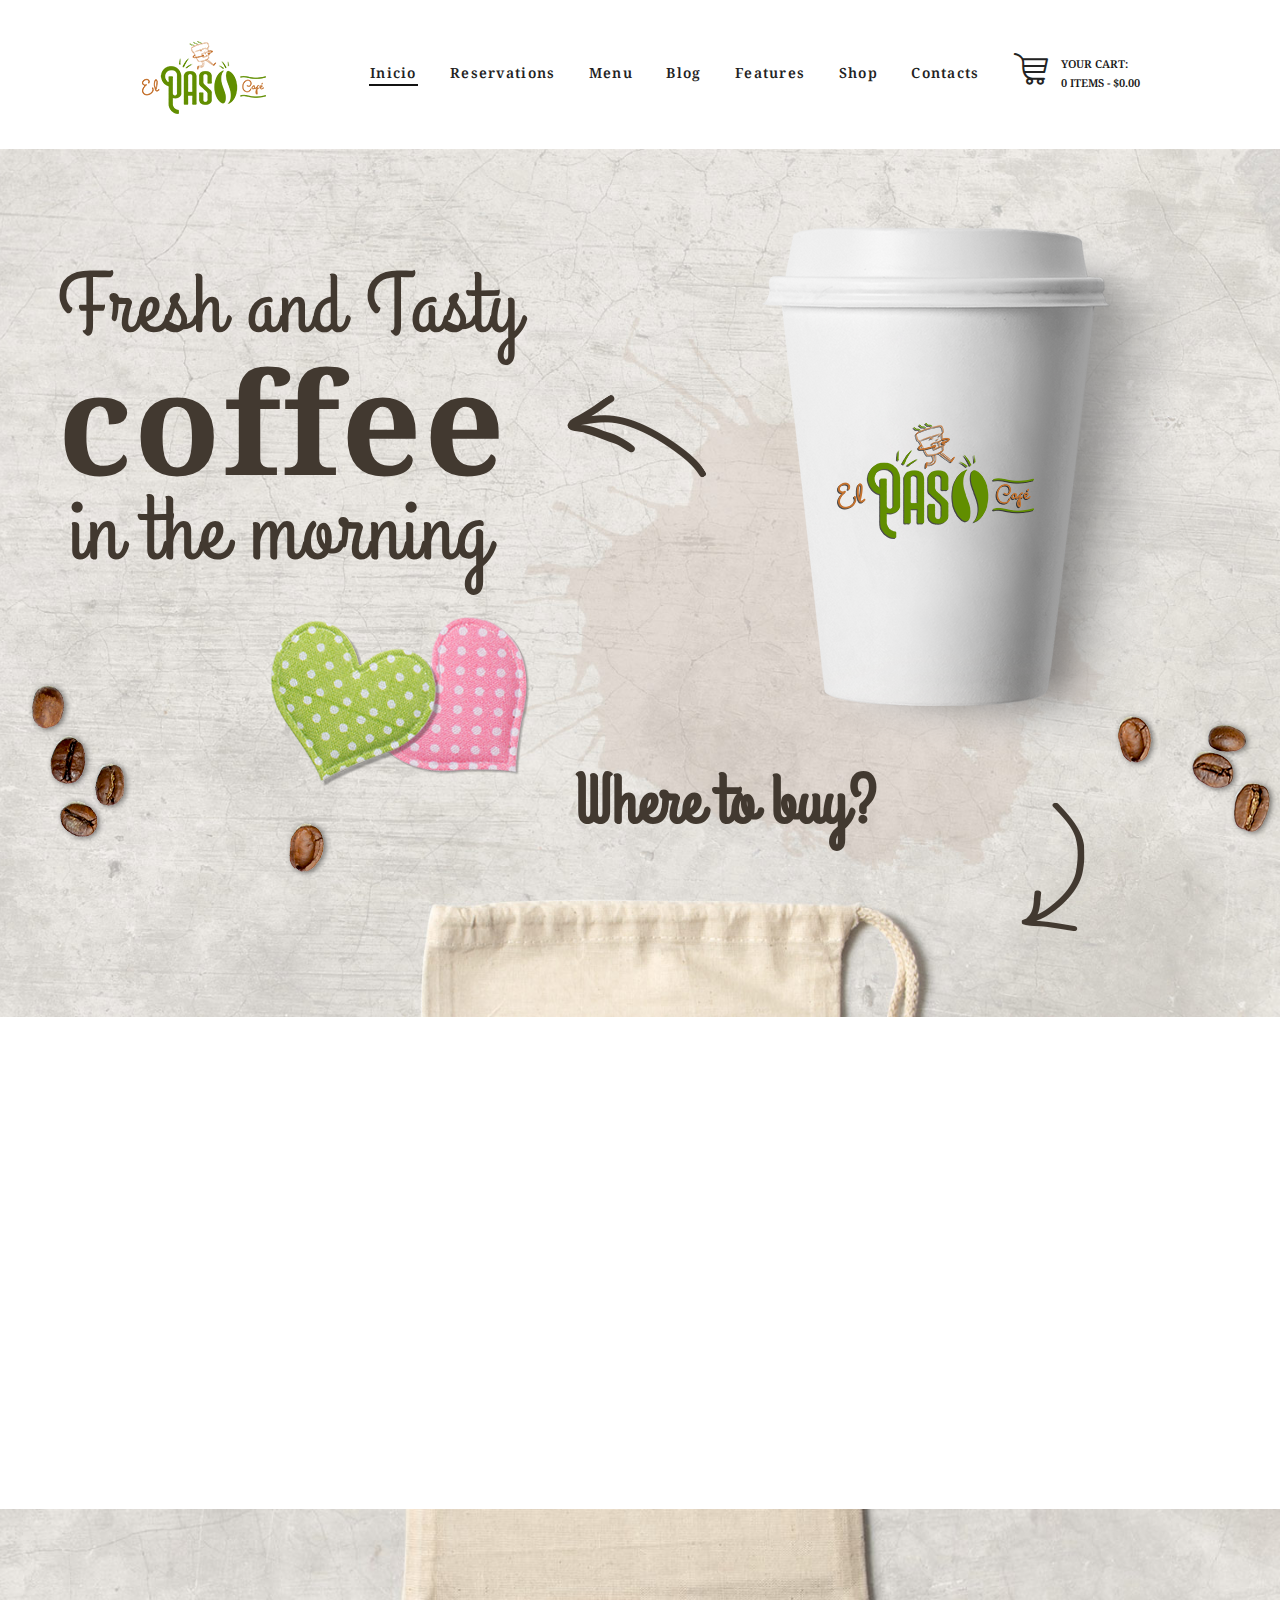
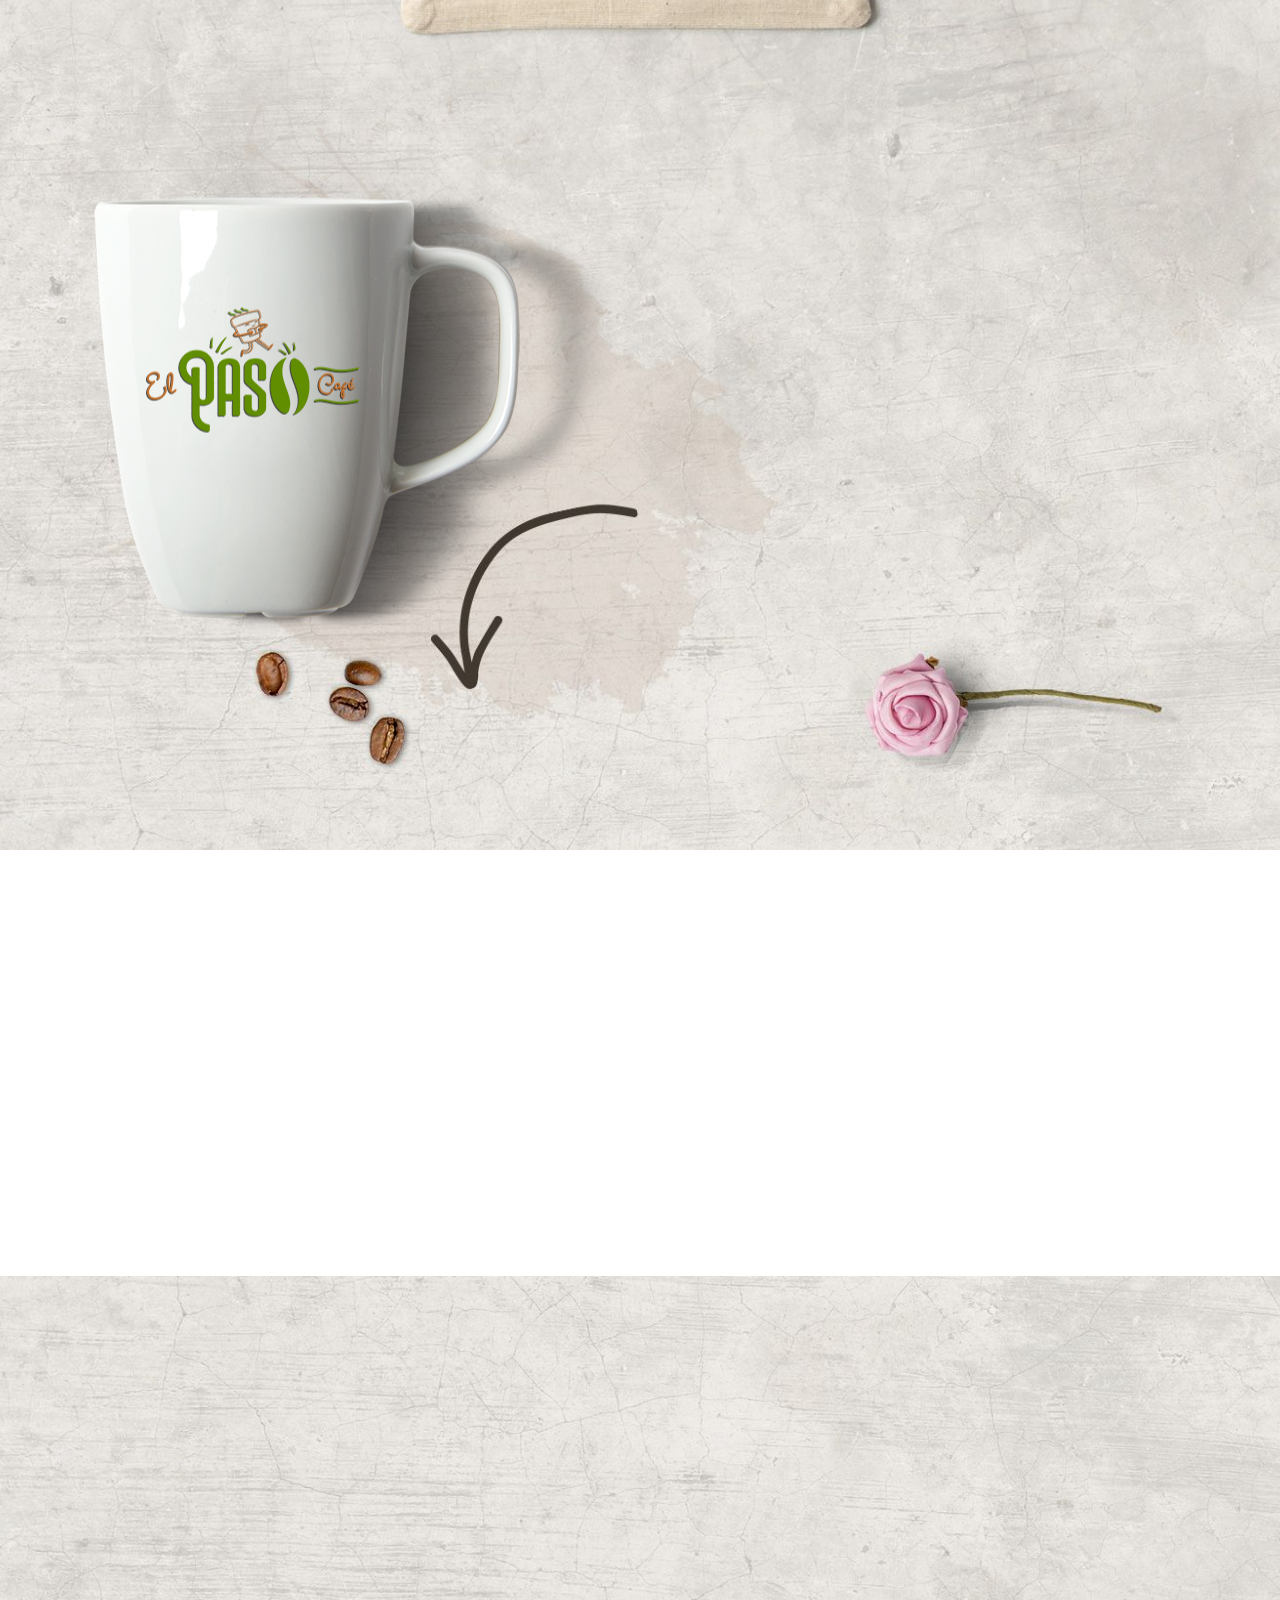
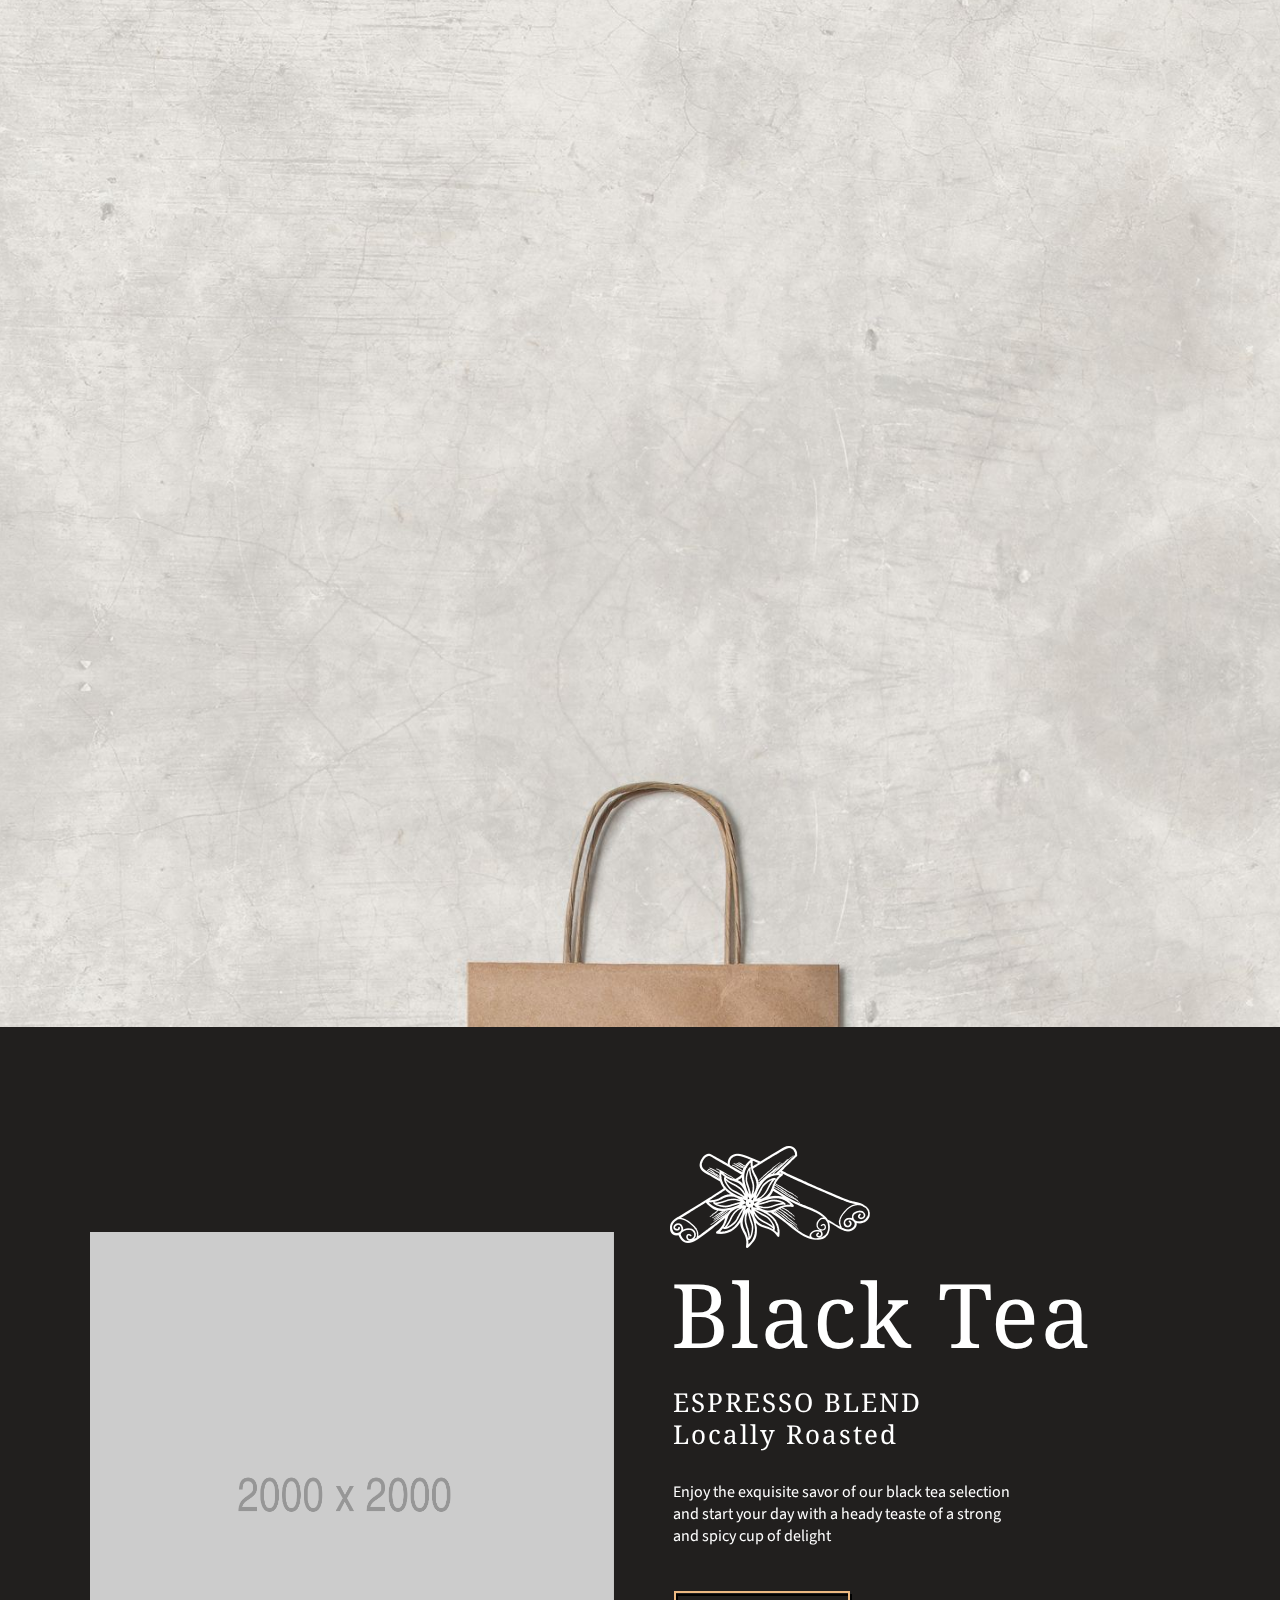
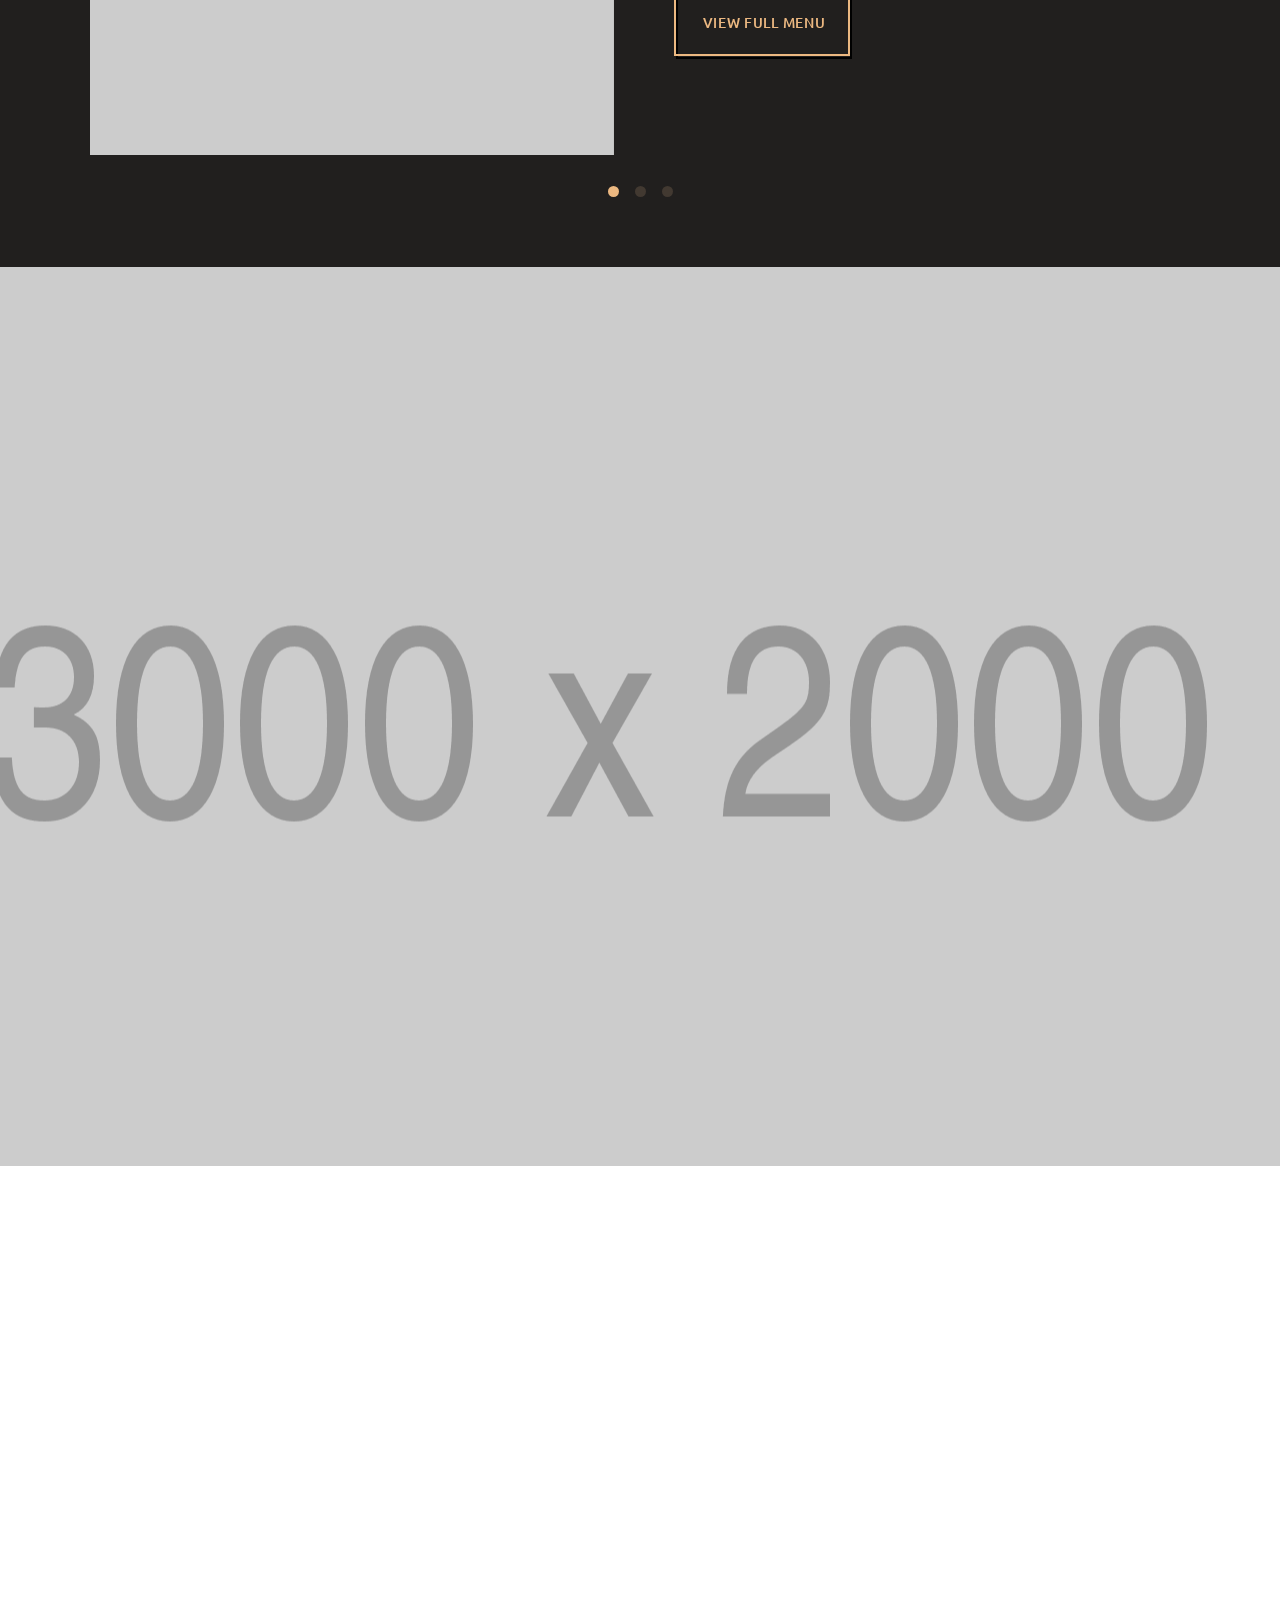
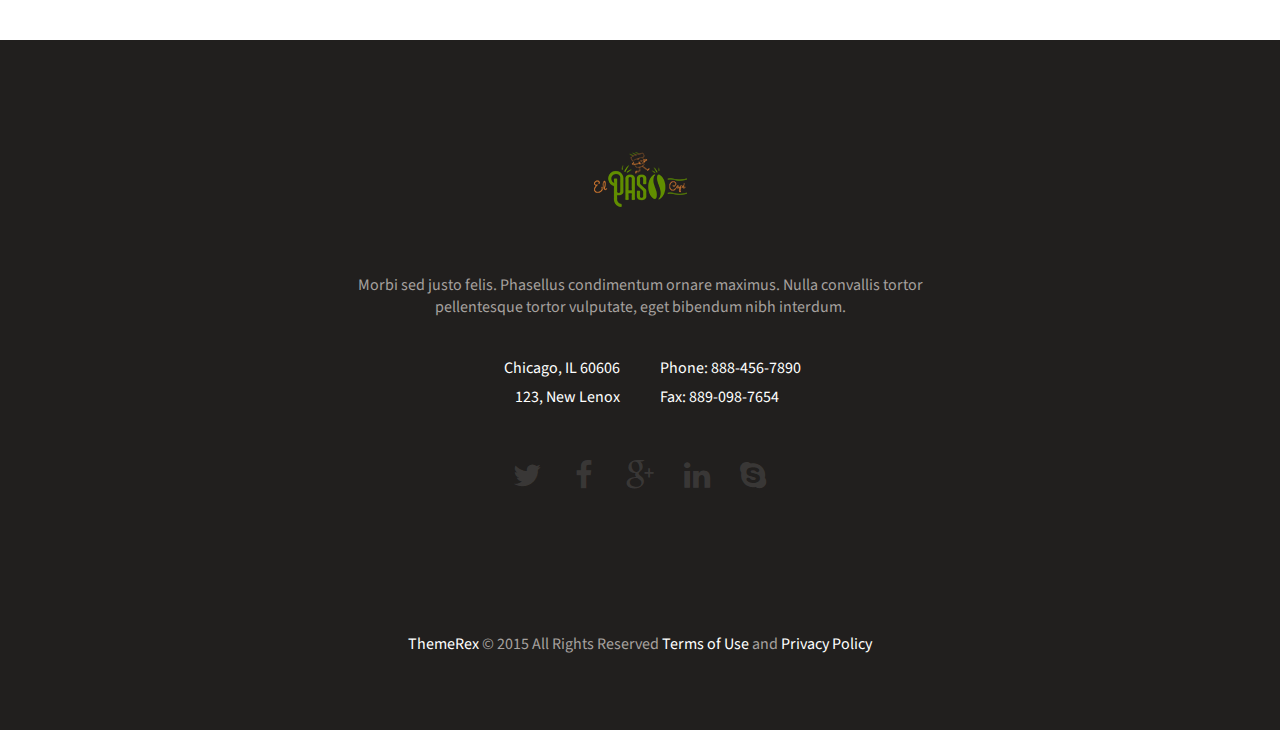
<file: themeforest-sTaTi247-hot-coffee-cafe-restaurant-html-template/HotCoffee-HTML_v1.0.1/hotcoffee-html/hotcoffee-html/index.html>
<!DOCTYPE html>
<html lang="en-US" class="scheme_original">

<head>
    <meta charset="UTF-8" />
    <meta name="viewport" content="width=device-width, initial-scale=1, maximum-scale=1">
    <meta name="format-detection" content="telephone=no">

    <link rel="icon" type="image/x-icon" href="images/favicon.png" />
    <title>Hot Coffee &#8211; Just another WordPress site</title>
    <link rel='stylesheet' href="https://fonts.googleapis.com/css?family=Droid+Serif:400,400i,700,700i|Grand+Hotel|Open+Sans:300,400,600,700,800|Raleway:100,200,300,400,500,600,700,800,900|Source+Sans+Pro:300,300i,400,400i,600,600i,700,700i|Ubuntu:300,300i,400,400i,500,500i,700,700i&amp;subset=latin-ext" type='text/css' media='all' >
    <link rel='stylesheet' href='js/vendor/revslider/settings.css' type='text/css' media='all' />
    <link rel='stylesheet' href='js/vendor/woo/woocommerce-layout.css' type='text/css' media='all' />
    <link rel='stylesheet' href='js/vendor/woo/woocommerce-smallscreen.css' type='text/css' media='only screen and (max-width: 768px)' />
    <link rel='stylesheet' href='js/vendor/woo/woocommerce.css' type='text/css' media='all' />
    <link rel='stylesheet' href='css/fontello/css/fontello.css' type='text/css' media='all' />
    <link rel='stylesheet' href='css/style.css' type='text/css' media='all' />
    <link rel='stylesheet' href='css/core.animation.css' type='text/css' media='all' />
    <link rel='stylesheet' href='css/shortcodes.css' type='text/css' media='all' />
    <link rel='stylesheet' href='js/vendor/woo/plugin.woocommerce.css' type='text/css' media='all' />
    <link rel='stylesheet' href='css/skin.css' type='text/css' media='all' />
    <link rel='stylesheet' href='css/doc-style.css' type='text/css' media='all' />
    <link rel='stylesheet' href='css/responsive.css' type='text/css' media='all' />
    <link rel='stylesheet' href='css/skin.responsive.css' type='text/css' media='all' />
    <link rel='stylesheet' href='js/vendor/comp/comp.min.css' type='text/css' media='all' />
    <link rel='stylesheet' href='css/custom.css' type='text/css' media='all' />
    <link rel='stylesheet' href='css/core.messages.css' type='text/css' media='all' />
    <link rel='stylesheet' href='css/core.portfolio.css' type='text/css' media='all' />
</head>

<body class="home page body_filled article_style_stretch scheme_original top_panel_show top_panel_above sidebar_hide sidebar_outer_hide preloader vc_responsive">
<div id="page_preloader"></div>
<a id="toc_home" class="sc_anchor" title="Home" data-description="&lt;i&gt;Return to Home&lt;/i&gt; - &lt;br&gt;navigate to home page of the site" data-icon="icon-home" data-url="index.html" data-separator="yes"></a>
<a id="toc_top" class="sc_anchor" title="To Top" data-description="&lt;i&gt;Back to top&lt;/i&gt; - &lt;br&gt;scroll to top of the page" data-icon="icon-double-up" data-url="" data-separator="yes"></a>

<div class="body_wrap">
    <div class="page_wrap">
        <div class="top_panel_fixed_wrap"></div>
        <header class="top_panel_wrap top_panel_style_3 scheme_original">
            <div class="top_panel_wrap_inner top_panel_inner_style_3 top_panel_position_above">
                <div class="top_panel_middle">
                    <div class="content_wrap">
                        <div class="contact_logo">
                            <div class="logo">
                                <a href="index.html">
                                    <img src="images/logo.png" class="logo_main" alt="" width="128" height="124">
                                    <img src="images/alternative-logo.png" class="logo_fixed" alt="" width="161" height="47">
                                </a>
                            </div>
                        </div>
                        <div class="menu_main_wrap">
                            <a href="#" class="menu_main_responsive_button icon-menu"></a>
                            <nav class="menu_main_nav_area">
                                <ul id="menu_main" class="menu_main_nav">
                                    <li class="menu-item current-menu-item"><a href="index.html">Inicio</a></li>
                                    <li class="menu-item menu-item-has-children"><a href="#">Reservations</a>
                                        <ul class="sub-menu">
                                            <li class="menu-item"><a href="calendar.html">Calendar</a></li>
                                            <li class="menu-item"><a href="tables.html">Tables Scheme</a></li>
                                        </ul>
                                    </li>
                                    <li class="menu-item"><a href="menu.html">Menu</a></li>
                                    <li class="menu-item menu-item-has-children"><a href="#">Blog</a>
                                        <ul class="sub-menu">
                                            <li class="menu-item"><a href="blog-sidebar.html">Blog With Sidebar</a></li>
                                            <li class="menu-item"><a href="blog.html">Blog Without Sidebar</a></li>
                                            <li class="menu-item menu-item-has-children"><a href="#">Blog Masonry</a>
                                                <ul class="sub-menu">
                                                    <li class="menu-item"><a href="masonry-2-columns.html">Masonry 2 Columns</a></li>
                                                    <li class="menu-item"><a href="masonry-3-columns.html">Masonry 3 Columns</a></li>
                                                </ul>
                                            </li>
                                            <li class="menu-item"><a href="post-formats.html">Post Formats</a></li>
                                        </ul>
                                    </li>
                                    <li class="menu-item menu-item-has-children"><a href="#">Features</a>
                                        <ul class="sub-menu">
                                            <li class="menu-item menu-item-has-children"><a href="#">Tools</a>
                                                <ul class="sub-menu">
                                                    <li class="menu-item"><a href="support.html">Support</a></li>
                                                    <li class="menu-item"><a href="customization.html">Customization</a></li>
                                                    <li class="menu-item"><a href="video.html">Video Tutorials</a></li>
                                                </ul>
                                            </li>
                                            <li class="menu-item"><a href="about.html">About Us</a></li>
                                            <li class="menu-item"><a href="team.html">Our Team</a></li>
                                            <li class="menu-item"><a href="single-team.html">Team member</a></li>
                                            <li class="menu-item"><a href="clients.html">Our Clients</a></li>
                                            <li class="menu-item"><a href="testimonials.html">Testimonials</a></li>
                                            <li class="menu-item"><a href="typography.html">Typography</a></li>
                                            <li class="menu-item"><a href="shortcodes.html">Shortcodes</a></li>
                                            <li class="menu-item menu-item-has-children"><a href="#">Gallery</a>
                                                <ul class="sub-menu">
                                                    <li class="menu-item"><a href="cobbles.html">Cobbles</a></li>
                                                    <li class="menu-item"><a href="grid.html">Grid</a></li>
                                                    <li class="menu-item"><a href="masonry.html">Masonry</a></li>
                                                </ul>
                                            </li>
                                            <li class="menu-item"><a href="404.html">404 Page</a></li>
                                        </ul>
                                    </li>
                                    <li class="menu-item"><a href="shop.html">Shop</a></li>
                                    <li class="menu-item"><a href="contacts.html">Contacts</a></li>
                                </ul>
                            </nav>
                            <div class="contact_cart">
                                <a href="#" class="top_panel_cart_button" data-items="0" data-summa="&#036;0.00">
                                    <span class="contact_icon icon-shopping"></span>
                                    <span class="contact_label contact_cart_label">Your cart:</span>
                                    <span class="contact_cart_totals">
		                                <span class="cart_items">0 Items</span> -
                                        <span class="cart_summa">&#36;0.00</span>
                                    </span>
                                </a>
                                <ul class="widget_area sidebar_cart sidebar">
                                    <li>
                                        <div class="widget woocommerce widget_shopping_cart">
                                            <div class="hide_cart_widget_if_empty">
                                                <div class="widget_shopping_cart_content">
                                                    <ul class="cart_list product_list_widget ">
                                                        <li class="empty">No products in the cart.</li>
                                                    </ul>
                                                </div>
                                            </div>
                                        </div>
                                    </li>
                                </ul>
                            </div>
                        </div>
                    </div>
                </div>
            </div>
        </header>
        <div class="header_mobile">
            <div class="content_wrap">
                <div class="menu_button icon-menu"></div>
                <div class="logo">
                    <a href="index.html">
                        <img src="images/logo.png" class="logo_main" alt="" width="128" height="124">
                    </a>
                </div>
                <div class="menu_main_cart top_panel_icon">
                    <a href="#" class="top_panel_cart_button" data-items="0" data-summa="&#036;0.00">
                        <span class="contact_icon icon-shopping"></span>
                        <span class="contact_label contact_cart_label">Your cart:</span>
                        <span class="contact_cart_totals">
		                <span class="cart_items">0 Items</span> -
                            <span class="cart_summa">&#36;0.00</span>
                        </span>
                    </a>
                    <ul class="widget_area sidebar_cart sidebar">
                        <li>
                            <div class="widget woocommerce widget_shopping_cart">
                                <div class="hide_cart_widget_if_empty">
                                    <div class="widget_shopping_cart_content">
                                        <ul class="cart_list product_list_widget">
                                            <li class="empty">No products in the cart.</li>
                                        </ul>
                                    </div>
                                </div>
                            </div>
                        </li>
                    </ul>
                </div>
            </div>
            <div class="side_wrap">
                <div class="close">Close</div>
                <div class="panel_top">
                    <nav class="menu_main_nav_area">
                        <ul id="menu_main_mobile" class="menu_main_nav">
                            <li class="menu-item current-menu-item"><a href="index.html">Home</a></li>
                            <li class="menu-item menu-item-has-children"><a href="#">Reservations</a>
                                <ul class="sub-menu">
                                    <li class="menu-item"><a href="calendar.html">Calendar</a></li>
                                    <li class="menu-item"><a href="tables.html">Tables Scheme</a></li>
                                </ul>
                            </li>
                            <li class="menu-item"><a href="menu.html">Menu</a></li>
                            <li class="menu-item menu-item-has-children"><a href="#">Blog</a>
                                <ul class="sub-menu">
                                    <li class="menu-item"><a href="blog-sidebar.html">Blog With Sidebar</a></li>
                                    <li class="menu-item"><a href="blog.html">Blog Without Sidebar</a></li>
                                    <li class="menu-item menu-item-has-children"><a href="#">Blog Masonry</a>
                                        <ul class="sub-menu">
                                            <li class="menu-item"><a href="masonry-2-columns.html">Masonry 2 Columns</a></li>
                                            <li class="menu-item"><a href="masonry-3-columns.html">Masonry 3 Columns</a></li>
                                        </ul>
                                    </li>
                                    <li class="menu-item"><a href="post-formats.html">Post Formats</a></li>
                                </ul>
                            </li>
                            <li class="menu-item menu-item-has-children"><a href="#">Features</a>
                                <ul class="sub-menu">
                                    <li class="menu-item menu-item-has-children"><a href="#">Tools</a>
                                        <ul class="sub-menu">
                                            <li class="menu-item"><a href="support.html">Support</a></li>
                                            <li class="menu-item"><a href="customization.html">Customization</a></li>
                                            <li class="menu-item"><a href="video.html">Video Tutorials</a></li>
                                        </ul>
                                    </li>
                                    <li class="menu-item"><a href="about.html">About Us</a></li>
                                    <li class="menu-item"><a href="team.html">Our Team</a></li>
                                    <li class="menu-item"><a href="single-team.html">Team member</a></li>
                                    <li class="menu-item"><a href="clients.html">Our Clients</a></li>
                                    <li class="menu-item"><a href="testimonials.html">Testimonials</a></li>
                                    <li class="menu-item"><a href="typography.html">Typography</a></li>
                                    <li class="menu-item"><a href="shortcodes.html">Shortcodes</a></li>
                                    <li class="menu-item menu-item-has-children"><a href="#">Gallery</a>
                                        <ul class="sub-menu">
                                            <li class="menu-item"><a href="cobbles.html">Cobbles</a></li>
                                            <li class="menu-item"><a href="grid.html">Grid</a></li>
                                            <li class="menu-item"><a href="masonry.html">Masonry</a></li>
                                        </ul>
                                    </li>
                                    <li class="menu-item"><a href="404.html">404 Page</a></li>
                                </ul>
                            </li>
                            <li class="menu-item"><a href="shop.html">Shop</a></li>
                            <li class="menu-item"><a href="contacts.html">Contacts</a></li>
                        </ul>
                    </nav>
                    <div class="search_wrap search_style_regular search_state_fixed search_ajax">
                        <div class="search_form_wrap">
                            <form role="search" method="get" class="search_form" action="#">
                                <button type="submit" class="search_submit icon-search-light" title="Start search"></button>
                                <input type="text" class="search_field" placeholder="Search" value="" name="s" />
                            </form>
                        </div>
                        <div class="search_results widget_area scheme_original">
                            <a class="search_results_close icon-cancel"></a>
                            <div class="search_results_content"></div>
                        </div>
                    </div>
                    <div class="login">
                        <a href="#popup_login" class="popup_link popup_login_link icon-user">Login</a>
                    </div>
                    <div class="login">
                        <a href="#popup_registration" class="popup_link popup_register_link icon-pencil">Register</a>
                    </div>
                </div>
                <div class="panel_bottom">
                    <div class="contact_socials">
                        <div class="sc_socials sc_socials_type_icons sc_socials_shape_square sc_socials_size_small">
                            <div class="sc_socials_item">
                                <a href="#" target="_blank" class="social_icons social_twitter">
                                    <span class="icon-twitter"></span>
                                </a>
                            </div>
                            <div class="sc_socials_item">
                                <a href="#" target="_blank" class="social_icons social_facebook">
                                    <span class="icon-facebook"></span>
                                </a>
                            </div>
                            <div class="sc_socials_item">
                                <a href="#" target="_blank" class="social_icons social_gplus">
                                    <span class="icon-gplus"></span>
                                </a>
                            </div>
                            <div class="sc_socials_item">
                                <a href="#" target="_blank" class="social_icons social_linkedin">
                                    <span class="icon-linkedin"></span>
                                </a>
                            </div>
                            <div class="sc_socials_item">
                                <a href="#" target="_blank" class="social_icons social_skype">
                                    <span class="icon-skype"></span>
                                </a>
                            </div>
                        </div>
                    </div>
                </div>
            </div>
            <div class="mask"></div>
        </div>
        <section class="slider_wrap slider_fullwide slider_engine_revo slider_alias_main">
            <div id="rev_slider_1_1_wrapper" class="rev_slider_wrapper fullwidthbanner-container">
                <div id="rev_slider_1_1" class="rev_slider fullwidthabanner" data-version="5.1">
                    <ul>
                        <li data-index="rs-3" data-transition="fade" data-slotamount="default" data-easein="default" data-easeout="default" data-masterspeed="300" data-rotate="0" data-saveperformance="off" data-title="Slide" data-description="">
                            <img src="images/transparent.png" alt="" data-bgposition="center center" data-bgfit="cover" data-bgrepeat="no-repeat" data-bgparallax="off" class="rev-slidebg" data-no-retina>
                            <div class="tp-caption Hotcoffee-style-1 tp-resizeme rs-parallaxlevel-1" id="slide-3-layer-1" data-x="30" data-y="114" data-width="['auto']" data-height="['auto']" data-transform_idle="o:1;" data-transform_in="opacity:0;s:300;e:Power2.easeInOut;" data-transform_out="opacity:0;s:300;s:300;" data-start="500" data-splitin="none" data-splitout="none" data-responsive_offset="on">Fresh and Tasty</div>
                            <div class="tp-caption Hotcoffee-style-2 tp-resizeme rs-parallaxlevel-1" id="slide-3-layer-2" data-x="41" data-y="335" data-width="['auto']" data-height="['auto']" data-transform_idle="o:1;" data-transform_in="opacity:0;s:300;e:Power2.easeInOut;" data-transform_out="opacity:0;s:300;s:300;" data-start="500" data-splitin="none" data-splitout="none" data-responsive_offset="on">in the morning</div>
                            <div class="tp-caption Hotcoffee-style-3 tp-resizeme rs-parallaxlevel-1" id="slide-3-layer-3" data-x="30" data-y="196" data-width="['auto']" data-height="['auto']" data-transform_idle="o:1;" data-transform_in="opacity:0;s:300;e:Power2.easeInOut;" data-transform_out="opacity:0;s:300;s:300;" data-start="500" data-splitin="none" data-splitout="none" data-responsive_offset="on">coffee</div>
                            <div class="tp-caption Hotcoffee-style-4 tp-resizeme rs-parallaxlevel-1" id="slide-3-layer-4" data-x="547" data-y="618" data-width="['auto']" data-height="['auto']" data-transform_idle="o:1;" data-transform_in="opacity:0;s:300;e:Power2.easeInOut;" data-transform_out="opacity:0;s:300;s:300;" data-start="500" data-splitin="none" data-splitout="none" data-responsive_offset="on">Where to buy?</div>
                            <div class="tp-caption tp-resizeme rs-parallaxlevel-2" id="slide-3-layer-5" data-x="742" data-y="62" data-width="['none','none','none','none']" data-height="['none','none','none','none']" data-transform_idle="o:1;" data-transform_in="opacity:0;s:300;e:Power2.easeInOut;" data-transform_out="opacity:0;s:300;s:300;" data-start="500" data-responsive_offset="on">
                                <img src="images/main_cup.png" alt="" width="458" height="540" data-ww="458px" data-hh="540px" data-no-retina>
                            </div>
                            <div class="tp-caption tp-resizeme rs-parallaxlevel-1" id="slide-3-layer-6" data-x="248" data-y="465" data-width="['none','none','none','none']" data-height="['none','none','none','none']" data-transform_idle="o:1;" data-transform_in="opacity:0;s:300;e:Power2.easeInOut;" data-transform_out="opacity:0;s:300;s:300;" data-start="500" data-responsive_offset="on">
                                <img src="images/slider_1_el_1.png" alt="" width="263" height="174" data-ww="263px" data-hh="174px" data-no-retina>
                            </div>
                            <div class="tp-caption tp-resizeme" id="slide-3-layer-7" data-x="-76" data-y="518" data-width="['none','none','none','none']" data-height="['none','none','none','none']" data-transform_idle="o:1;" data-transform_in="opacity:0;s:300;e:Power2.easeInOut;" data-transform_out="opacity:0;s:300;s:300;" data-start="500" data-responsive_offset="on">
                                <img src="images/main_slider_el_5.png" alt="" width="391" height="216" data-ww="391px" data-hh="216px" data-no-retina>
                            </div>
                            <div class="tp-caption tp-resizeme rs-parallaxlevel-1" id="slide-3-layer-9" data-x="999" data-y="651" data-width="['none','none','none','none']" data-height="['none','none','none','none']" data-transform_idle="o:1;" data-transform_in="opacity:0;s:300;e:Power2.easeInOut;" data-transform_out="opacity:0;s:300;s:300;" data-start="500" data-responsive_offset="on">
                                <img src="images/slider_1_el_4.png" alt="" width="70" height="134" data-ww="70px" data-hh="134px" data-no-retina>
                            </div>
                            <div class="tp-caption tp-resizeme rs-parallaxlevel-1" id="slide-3-layer-10" data-x="545" data-y="244" data-width="['none','none','none','none']" data-height="['none','none','none','none']" data-transform_idle="o:1;" data-transform_in="opacity:0;s:300;e:Power2.easeInOut;" data-transform_out="opacity:0;s:300;s:300;" data-start="500" data-responsive_offset="on">
                                <img src="images/main_slider_el_2.png" alt="" width="143" height="86" data-ww="143px" data-hh="86px" data-no-retina>
                            </div>
                            <div class="tp-caption tp-resizeme" id="slide-3-layer-11" data-x="1092" data-y="561" data-width="['none','none','none','none']" data-height="['none','none','none','none']" data-transform_idle="o:1;" data-transform_in="opacity:0;s:300;e:Power2.easeInOut;" data-transform_out="opacity:0;s:300;s:300;" data-start="500" data-responsive_offset="on">
                                <img src="images/main_slider_el_3.png" alt="" width="169" height="131" data-ww="169px" data-hh="131px" data-no-retina>
                            </div>
                        </li>
                        <li data-index="rs-2" data-transition="fade" data-slotamount="default" data-easein="default" data-easeout="default" data-masterspeed="300" data-rotate="0" data-saveperformance="off" data-title="Slide" data-description="">
                            <img src="images/transparent.png" alt="" data-bgposition="center center" data-bgfit="cover" data-bgrepeat="no-repeat" data-bgparallax="off" class="rev-slidebg" data-no-retina>
                            <div class="tp-caption Hotcoffee-style-1 tp-resizeme rs-parallaxlevel-2" id="slide-2-layer-1" data-x="center" data-hoffset="" data-y="70" data-width="['auto']" data-height="['auto']" data-transform_idle="o:1;" data-transform_in="opacity:0;s:300;e:Power2.easeInOut;" data-transform_out="opacity:0;s:300;s:300;" data-start="500" data-splitin="none" data-splitout="none" data-responsive_offset="on">We made great coffee</div>
                            <div class="tp-caption Hotcoffee-style-5 tp-resizeme rs-parallaxlevel-2" id="slide-2-layer-3" data-x="center" data-hoffset="" data-y="162" data-width="['auto']" data-height="['auto']" data-transform_idle="o:1;" data-transform_in="opacity:0;s:300;e:Power2.easeInOut;" data-transform_out="opacity:0;s:300;s:300;" data-start="500" data-splitin="none" data-splitout="none" data-responsive_offset="on">for our guests</div>
                            <div class="tp-caption tp-resizeme" id="slide-2-layer-7" data-x="853" data-y="512" data-width="['none','none','none','none']" data-height="['none','none','none','none']" data-transform_idle="o:1;" data-transform_in="opacity:0;s:300;e:Power2.easeInOut;" data-transform_out="opacity:0;s:300;s:300;" data-start="500" data-responsive_offset="on">
                                <img src="images/main_slider_el_5.png" alt="" width="391" height="216" data-ww="391px" data-hh="216px" data-no-retina>
                            </div>
                            <div class="tp-caption tp-resizeme" id="slide-2-layer-13" data-x="103" data-y="489" data-width="['none','none','none','none']" data-height="['none','none','none','none']" data-transform_idle="o:1;" data-transform_in="opacity:0;s:300;e:Power2.easeInOut;" data-transform_out="opacity:0;s:300;s:300;" data-start="500" data-responsive_offset="on">
                                <img src="images/3000x2000.png" alt="" width="421" height="301" data-ww="421px" data-hh="301px" data-no-retina>
                            </div>
                            <div class="tp-caption tp-resizeme rs-parallaxlevel-1" id="slide-2-layer-14" data-x="443" data-y="244" data-width="['none','none','none','none']" data-height="['none','none','none','none']" data-transform_idle="o:1;" data-transform_in="opacity:0;s:300;e:Power2.easeInOut;" data-transform_out="opacity:0;s:300;s:300;" data-start="500" data-responsive_offset="on">
                                <img src="images/slider_2_el_2.png" alt="" width="560" height="525" data-ww="516px" data-hh="485px" data-no-retina>
                            </div>
                            <div class="tp-caption tp-resizeme rs-parallaxlevel-1" id="slide-2-layer-12" data-x="891" data-y="275" data-width="['none','none','none','none']" data-height="['none','none','none','none']" data-transform_idle="o:1;" data-transform_in="opacity:0;s:300;e:Power2.easeInOut;" data-transform_out="opacity:0;s:300;s:300;" data-start="500" data-responsive_offset="on">
                                <img src="images/main_slider_el_6.png" alt="" width="72" height="140" data-ww="72px" data-hh="140px" data-no-retina>
                            </div>
                            <div class="tp-caption tp-resizeme" id="slide-2-layer-15" data-x="49" data-y="20" data-width="['none','none','none','none']" data-height="['none','none','none','none']" data-transform_idle="o:1;" data-transform_in="opacity:0;s:300;e:Power2.easeInOut;" data-transform_out="opacity:0;s:300;s:300;" data-start="500" data-responsive_offset="on">
                                <img src="images/main_slider_el_3.png" alt="" width="169" height="131" data-ww="152px" data-hh="118px" data-no-retina>
                            </div>
                        </li>
                        <li data-index="rs-1" data-transition="fade" data-slotamount="default" data-easein="default" data-easeout="default" data-masterspeed="300" data-rotate="0" data-saveperformance="off" data-title="Slide" data-description="">
                            <img src="images/transparent.png" alt="" data-bgposition="center center" data-bgfit="cover" data-bgrepeat="no-repeat" data-bgparallax="off" class="rev-slidebg" data-no-retina>
                            <div class="tp-caption Hotcoffee-style-6 tp-resizeme rs-parallaxlevel-1" id="slide-1-layer-1" data-x="30" data-y="104" data-width="['auto']" data-height="['auto']" data-transform_idle="o:1;" data-transform_in="opacity:0;s:300;e:Power2.easeInOut;" data-transform_out="opacity:0;s:300;s:300;" data-start="500" data-splitin="none" data-splitout="none" data-responsive_offset="on">We Know</div>
                            <div class="tp-caption Hotcoffee-style-6 tp-resizeme rs-parallaxlevel-1" id="slide-1-layer-2" data-x="41" data-y="330" data-width="['auto']" data-height="['auto']" data-transform_idle="o:1;" data-transform_in="opacity:0;s:300;e:Power2.easeInOut;" data-transform_out="opacity:0;s:300;s:300;" data-start="500" data-splitin="none" data-splitout="none" data-responsive_offset="on">Life Awesome</div>
                            <div class="tp-caption Hotcoffee-style-5 tp-resizeme rs-parallaxlevel-1" id="slide-1-layer-3" data-x="30" data-y="221" data-width="['auto']" data-height="['auto']" data-transform_idle="o:1;" data-transform_in="opacity:0;s:300;e:Power2.easeInOut;" data-transform_out="opacity:0;s:300;s:300;" data-start="500" data-splitin="none" data-splitout="none" data-responsive_offset="on">How To Make Your</div>
                            <div class="tp-caption tp-resizeme" id="slide-1-layer-7" data-x="884" data-y="45" data-width="['none','none','none','none']" data-height="['none','none','none','none']" data-transform_idle="o:1;" data-transform_in="opacity:0;s:300;e:Power2.easeInOut;" data-transform_out="opacity:0;s:300;s:300;" data-start="500" data-responsive_offset="on">
                                <img src="images/main_slider_el_5.png" alt="" width="391" height="216" data-ww="391px" data-hh="216px" data-no-retina>
                            </div>
                            <div class="tp-caption tp-resizeme" id="slide-1-layer-11" data-x="-46" data-y="477" data-width="['none','none','none','none']" data-height="['none','none','none','none']" data-transform_idle="o:1;" data-transform_in="opacity:0;s:300;e:Power2.easeInOut;" data-transform_out="opacity:0;s:300;s:300;" data-start="500" data-responsive_offset="on">
                                <img src="images/main_slider_el_3.png" alt="" width="169" height="131" data-ww="169px" data-hh="131px" data-no-retina>
                            </div>
                            <div class="tp-caption tp-resizeme rs-parallaxlevel-1" id="slide-1-layer-12" data-x="441" data-y="442" data-width="['none','none','none','none']" data-height="['none','none','none','none']" data-transform_idle="o:1;rZ:104;" data-transform_in="opacity:0;s:300;e:Power2.easeInOut;" data-transform_out="opacity:0;s:300;s:300;" data-start="500" data-responsive_offset="on">
                                <img src="images/main_slider_el_6.png" alt="" width="72" height="140" data-ww="72px" data-hh="140px" data-no-retina>
                            </div>
                            <div class="tp-caption tp-resizeme rs-parallaxlevel-2" id="slide-1-layer-14" data-x="570" data-y="328" data-width="['none','none','none','none']" data-height="['none','none','none','none']" data-transform_idle="o:1;" data-transform_in="opacity:0;s:300;e:Power2.easeInOut;" data-transform_out="opacity:0;s:300;s:300;" data-start="500" data-responsive_offset="on">
                                <img src="images/3000x2000.png" alt="" width="617" height="439" data-ww="617px" data-hh="439px" data-no-retina>
                            </div>
                        </li>
                    </ul>
                    <div class="tp-static-layers">
                    </div>
                    <div class="tp-bannertimer"></div>
                </div>
            </div>
        </section>
        <div class="page_content_wrap page_paddings_yes">
            <div class="content_wrap">
                <div class="content">
                    <article class="post_item post_item_single post_featured_default post_format_standard page hentry">
                        <section class="post_content">
                            <div data-vc-full-width="true" data-vc-full-width-init="false" class="vc_row wpb_row vc_row-fluid">
                                <div class="wpb_column vc_column_container vc_col-sm-12">
                                    <div class="vc_column-inner ">
                                        <div class="wpb_wrapper">
                                            <h2 class="sc_title sc_title_regular sc_align_center margin_top_tiny margin_bottom_small" data-animation="animated fadeInUp normal">Welcome to our coffee house</h2>
                                            <div class="sc_section margin_bottom_huge aligncenter w80" data-animation="animated fadeInUp normal">
                                                <div class="sc_section_inner">
                                                    <div class="wpb_text_column wpb_content_element ">
                                                        <div class="wpb_wrapper">
                                                            <p>
                                                                From a cultural standpoint, coffeehouses largely serve as centers of social interaction:
                                                                the coffeehouse provides patrons with a place to congregate,
                                                                talk, read, write, entertain one another, or pass the time,<br />
                                                                whether individually or in small groups.
                                                            </p>
                                                        </div>
                                                    </div>
                                                    <a href="#" class="sc_button sc_button_square sc_button_style_border_1 sc_button_size_large margin_top_medium margin_bottom_small">make a reservation</a>
                                                </div>
                                            </div>
                                        </div>
                                    </div>
                                </div>
                            </div>
                            <div class="vc_row-full-width"></div>
                            <div data-vc-full-width="true" data-vc-full-width-init="false" data-vc-stretch-content="true" class="vc_row wpb_row vc_row-fluid vc_custom_1455542959565 vc_row-no-padding">
                                <div class="wpb_column vc_column_container vc_col-sm-12">
                                    <div class="vc_column-inner ">
                                        <div class="wpb_wrapper">
                                            <div class="sc_parallax" data-parallax-speed="0.3" data-parallax-x-pos="50%" data-parallax-y-pos="50%">
                                                <div class="sc_parallax_content bg1">
                                                    <div class="sc_parallax_overlay">
                                                        <div class="sc_content content_wrap margin_top_huge margin_bottom_null">
                                                            <div class="columns_wrap sc_columns columns_nofluid sc_columns_count_2 margin_bottom_huge">
                                                                <div class="column-1_2 sc_column_item"></div>
                                                                <div class="column-1_2 sc_column_item">
                                                                    <div class="sc_section margin_bottom_huge brown" data-animation="animated fadeInUp normal">
                                                                        <div class="sc_section_inner">
                                                                            <h4 class="sc_title sc_title_big margin_top_huge margin_bottom_null">the<br />
                                                                                experience</h4>
                                                                            <h2 class="sc_title sc_title_style margin_top_null margin_bottom_tiny">sweet delight</h2>
                                                                            <div class="wpb_text_column wpb_content_element vc_custom_1455040756358">
                                                                                <div class="wpb_wrapper">
                                                                                    <p>
                                                                                        The coffee is brewed by first roasting the green coffee beans over hot coals in a brazier.
                                                                                        Once the beans are roasted each participant is given an opportunity to sample the aromatic
                                                                                        smoke by wafting it towards them. This is followed by the grinding.
                                                                                    </p>
                                                                                </div>
                                                                            </div>
                                                                            <a href="#" class="sc_button sc_button_square sc_button_style_style sc_button_size_small margin_top_small margin_bottom_small">Read more&#8230;</a>
                                                                        </div>
                                                                    </div>
                                                                </div>
                                                            </div>
                                                        </div>
                                                        <div class="sc_content content_wrap margin_top_huge margin_bottom_huge"></div>
                                                    </div>
                                                </div>
                                            </div>
                                        </div>
                                    </div>
                                </div>
                            </div>
                            <div class="vc_row-full-width"></div>
                            <div class="vc_row wpb_row vc_row-fluid">
                                <div class="wpb_column vc_column_container vc_col-sm-12">
                                    <div class="vc_column-inner ">
                                        <div class="wpb_wrapper">
                                            <div class="vc_empty_space space12p">
                                                <span class="vc_empty_space_inner"></span>
                                            </div>
                                            <div class="sc_section aligncenter w80" data-animation="animated fadeInUp normal">
                                                <div class="sc_section_inner">
                                                    <h2 class="sc_title sc_title_regular sc_align_center margin_top_huge margin_bottom_small">coffee menu</h2>
                                                    <div class="wpb_text_column wpb_content_element ">
                                                        <div class="wpb_wrapper">
                                                            <p>
                                                                “I’m looking to nature for my inspiration. Letting the natural produce speak.
                                                                There’s so much out there, so much elegance and beauty.” &#8211; PETER GILMORE
                                                            </p>
                                                        </div>
                                                    </div>
                                                    <a href="menu.html" class="sc_button sc_button_square sc_button_style_border_1 sc_button_size_medium margin_top_medium margin_bottom_large">view full menu</a>
                                                </div>
                                            </div>
                                        </div>
                                    </div>
                                </div>
                            </div>
                            <div data-vc-full-width="true" data-vc-full-width-init="false" class="vc_row wpb_row vc_row-fluid vc_custom_1455545189644">
                                <div class="wpb_column vc_column_container vc_col-sm-12">
                                    <div class="vc_column-inner ">
                                        <div class="wpb_wrapper">
                                            <div class="vc_empty_space space10p">
                                                <span class="vc_empty_space_inner"></span>
                                            </div>
                                            <div id="sc_services_258_wrap" class="sc_services_wrap">
                                                <div id="sc_services_258" class="sc_services sc_services_style_services-3 sc_services_type_icons sc_slider_nopagination sc_slider_nocontrols margin_top_huge margin_bottom_huge" data-interval="5914" data-slides-per-view="3" data-slides-min-width="250" data-animation="animated fadeInUp normal">
                                                    <div class="sc_columns columns_wrap">
                                                        <div class="column-1_3 column_padding_bottom">
                                                            <div id="sc_services_258_1" class="sc_services_item">
                                                                <div class="sc_services_item_featured post_featured">
                                                                    <div class="post_thumb" data-image="images/services_1.png" data-title="Corretto">
                                                                        <a class="hover_icon hover_icon_link" href="single-post.html">
                                                                            <img alt="" src="images/services_1-300x281.png">
                                                                        </a>
                                                                    </div>
                                                                </div>
                                                                <h4 class="sc_services_item_title">
                                                                    <a href="single-post.html">Corretto</a>
                                                                </h4>
                                                            </div>
                                                        </div>
                                                        <div class="column-1_3 column_padding_bottom">
                                                            <div id="sc_services_258_2" class="sc_services_item">
                                                                <div class="sc_services_item_featured post_featured">
                                                                    <div class="post_thumb" data-image="images/services_2.png" data-title="Cioccolato-macchiato">
                                                                        <a class="hover_icon hover_icon_link" href="single-post.html">
                                                                            <img alt="" src="images/services_2-300x281.png">
                                                                        </a>
                                                                    </div>
                                                                </div>
                                                                <h4 class="sc_services_item_title">
                                                                    <a href="single-post.html">Cioccolato-macchiato</a>
                                                                </h4>
                                                            </div>
                                                        </div>
                                                        <div class="column-1_3 column_padding_bottom">
                                                            <div id="sc_services_258_3" class="sc_services_item">
                                                                <div class="sc_services_item_featured post_featured">
                                                                    <div class="post_thumb" data-image="images/services_3.png" data-title="Espresso">
                                                                        <a class="hover_icon hover_icon_link" href="single-post.html">
                                                                            <img alt="" src="images/services_3-300x281.png">
                                                                        </a>
                                                                    </div>
                                                                </div>
                                                                <h4 class="sc_services_item_title">
                                                                    <a href="single-post.html">Espresso</a>
                                                                </h4>
                                                            </div>
                                                        </div>
                                                        <div class="column-1_3 column_padding_bottom">
                                                            <div id="sc_services_258_4" class="sc_services_item">
                                                                <div class="sc_services_item_featured post_featured">
                                                                    <div class="post_thumb" data-image="images/services_4.png" data-title="Caramel Macchiatto">
                                                                        <a class="hover_icon hover_icon_link" href="single-post.html">
                                                                            <img alt="" src="images/services_4-300x281.png">
                                                                        </a>
                                                                    </div>
                                                                </div>
                                                                <h4 class="sc_services_item_title">
                                                                    <a href="single-post.html">Caramel Macchiatto</a>
                                                                </h4>
                                                            </div>
                                                        </div>
                                                        <div class="column-1_3 column_padding_bottom">
                                                            <div id="sc_services_258_5" class="sc_services_item">
                                                                <div class="sc_services_item_featured post_featured">
                                                                    <div class="post_thumb" data-image="images/services_5.png" data-title="Irish Coffee">
                                                                        <a class="hover_icon hover_icon_link" href="single-post.html">
                                                                            <img alt="" src="images/services_5-300x281.png">
                                                                        </a>
                                                                    </div>
                                                                </div>
                                                                <h4 class="sc_services_item_title">
                                                                    <a href="single-post.html">Irish Coffee</a>
                                                                </h4>
                                                            </div>
                                                        </div>
                                                        <div class="column-1_3 column_padding_bottom">
                                                            <div id="sc_services_258_6" class="sc_services_item">
                                                                <div class="sc_services_item_featured post_featured">
                                                                    <div class="post_thumb" data-image="images/services_6.png" data-title="Americano">
                                                                        <a class="hover_icon hover_icon_link" href="single-post.html">
                                                                            <img alt="" src="images/services_6-300x281.png">
                                                                        </a>
                                                                    </div>
                                                                </div>
                                                                <h4 class="sc_services_item_title">
                                                                    <a href="single-post.html">Americano</a>
                                                                </h4>
                                                            </div>
                                                        </div>
                                                        <div class="column-1_3 column_padding_bottom">
                                                            <div id="sc_services_258_7" class="sc_services_item">
                                                                <div class="sc_services_item_featured post_featured">
                                                                    <div class="post_thumb" data-image="images/services_7.png" data-title="Doppio">
                                                                        <a class="hover_icon hover_icon_link" href="single-post.html">
                                                                            <img alt="" src="images/services_7-300x281.png">
                                                                        </a>
                                                                    </div>
                                                                </div>
                                                                <h4 class="sc_services_item_title">
                                                                    <a href="single-post.html">Doppio</a>
                                                                </h4>
                                                            </div>
                                                        </div>
                                                        <div class="column-1_3 column_padding_bottom">
                                                            <div id="sc_services_258_8" class="sc_services_item">
                                                                <div class="sc_services_item_featured post_featured">
                                                                    <div class="post_thumb" data-image="images/services_8.png" data-title="Caffe Latte">
                                                                        <a class="hover_icon hover_icon_link" href="single-post.html">
                                                                            <img alt="" src="images/services_8-300x281.png">
                                                                        </a>
                                                                    </div>
                                                                </div>
                                                                <h4 class="sc_services_item_title">
                                                                    <a href="single-post.html">Caffe Latte</a>
                                                                </h4>
                                                            </div>
                                                        </div>
                                                        <div class="column-1_3 column_padding_bottom">
                                                            <div id="sc_services_258_9" class="sc_services_item">
                                                                <div class="sc_services_item_featured post_featured">
                                                                    <div class="post_thumb" data-image="images/services_9.png" data-title="Cappuccino">
                                                                        <a class="hover_icon hover_icon_link" href="single-post.html">
                                                                            <img alt="" src="images/services_9-300x281.png">
                                                                        </a>
                                                                    </div>
                                                                </div>
                                                                <h4 class="sc_services_item_title">
                                                                    <a href="single-post.html">Cappuccino</a>
                                                                </h4>
                                                            </div>
                                                        </div>
                                                    </div>
                                                </div>
                                            </div>
                                            <div class="vc_empty_space space10p">
                                                <span class="vc_empty_space_inner"></span>
                                            </div>
                                            <div class="sc_section margin_top_huge">
                                                <div class="sc_section_inner"></div>
                                            </div>
                                            <div class="vc_empty_space space10p">
                                                <span class="vc_empty_space_inner"></span>
                                            </div>
                                            <div class="sc_section margin_top_huge">
                                                <div class="sc_section_inner"></div>
                                            </div>
                                            <div class="vc_empty_space space10p">
                                                <span class="vc_empty_space_inner"></span>
                                            </div>
                                        </div>
                                    </div>
                                </div>
                            </div>
                            <div class="vc_row-full-width"></div>
                            <div data-vc-full-width="true" data-vc-full-width-init="false" data-vc-stretch-content="true" class="vc_row wpb_row vc_row-fluid vc_row-no-padding">
                                <div class="wpb_column vc_column_container vc_col-sm-12">
                                    <div class="vc_column-inner ">
                                        <div class="wpb_wrapper">
                                            <div class="wpb_revslider_element wpb_content_element">
                                                <div id="rev_slider_2_2_wrapper" class="rev_slider_wrapper fullwidthbanner-container">
                                                    <div id="rev_slider_2_2" class="rev_slider fullwidthabanner" data-version="5.1">
                                                        <ul>
                                                            <li data-index="rs-4" data-transition="fade" data-slotamount="default" data-easein="default" data-easeout="default" data-masterspeed="300" data-thumb="" data-rotate="0" data-saveperformance="off" data-title="Slide" data-description="">
                                                                <img src="images/transparent.png" alt="" data-bgposition="center center" data-bgfit="cover" data-bgrepeat="no-repeat" class="rev-slidebg" data-no-retina>
                                                                <div class="tp-caption Hotcoffee-style-7 tp-resizeme" id="slide-4-layer-1" data-x="643" data-y="238" data-width="['auto']" data-height="['auto']" data-transform_idle="o:1;" data-transform_in="opacity:0;s:500;e:Power2.easeInOut;" data-transform_out="opacity:0;s:500;s:500;" data-start="500" data-splitin="none" data-splitout="none" data-responsive_offset="on">Black Tea</div>
                                                                <div class="tp-caption Hotcoffee-style-8 tp-resizeme" id="slide-4-layer-2" data-x="645" data-y="359" data-width="['auto']" data-height="['auto']" data-transform_idle="o:1;" data-transform_in="opacity:0;s:500;e:Power2.easeInOut;" data-transform_out="opacity:0;s:500;s:500;" data-start="500" data-splitin="none" data-splitout="none" data-responsive_offset="on">
                                                                    ESPRESSO BLEND <br/>
                                                                    Locally Roasted
                                                                </div>
                                                                <div class="tp-caption Hotcoffee-style-9 tp-resizeme" id="slide-4-layer-3" data-x="645" data-y="454" data-width="['auto']" data-height="['auto']" data-visibility="['on','on','on','off']" data-transform_idle="o:1;" data-transform_in="opacity:0;s:500;e:Power2.easeInOut;" data-transform_out="opacity:0;s:500;s:500;" data-start="500" data-splitin="none" data-splitout="none" data-responsive_offset="on">
                                                                    Enjoy the exquisite savor of our black tea selection<br/>
                                                                    and start your day with a heady teaste of a strong<br/>
                                                                    and spicy cup of delight
                                                                </div>
                                                                <div class="tp-caption no-style" id="slide-4-layer-4" data-x="654" data-y="565" data-width="['auto']" data-height="['auto']" data-transform_idle="o:1;" data-transform_in="opacity:0;s:500;e:Power2.easeInOut;" data-transform_out="opacity:0;s:500;s:500;" data-start="500" data-splitin="none" data-splitout="none" data-responsive_offset="on" data-responsive="off">
                                                                    <a href="menu.html" class="sc_button sc_button_square sc_button_style_border_2 sc_button_size_medium">view full menu</a>
                                                                </div>
                                                                <div class="tp-caption tp-resizeme" id="slide-4-layer-5" data-x="70" data-y="205" data-width="['none','none','none','none']" data-height="['none','none','none','none']" data-transform_idle="o:1;" data-transform_in="x:-50px;opacity:0;s:500;e:Power2.easeInOut;" data-transform_out="x:-50px;opacity:0;s:500;s:500;" data-start="500" data-responsive_offset="on">
                                                                    <img src="images/2000x2000.png" alt="" width="524" height="523" data-ww="524px" data-hh="523px" data-no-retina>
                                                                </div>
                                                                <div class="tp-caption tp-resizeme" id="slide-4-layer-6" data-x="649" data-y="118" data-width="['none','none','none','none']" data-height="['none','none','none','none']" data-transform_idle="o:1;" data-transform_in="opacity:0;s:500;e:Power2.easeInOut;" data-transform_out="opacity:0;s:500;s:500;" data-start="500" data-responsive_offset="on">
                                                                    <img src="images/second_slider_el_2.png" alt="" width="202" height="104" data-ww="202px" data-hh="104px" data-no-retina>
                                                                </div>
                                                            </li>
                                                            <li data-index="rs-5" data-transition="fade" data-slotamount="default" data-easein="default" data-easeout="default" data-masterspeed="300" data-thumb="" data-rotate="0" data-saveperformance="off" data-title="Slide" data-description="">
                                                                <img src="images/transparent.png" alt="" data-bgposition="center center" data-bgfit="cover" data-bgrepeat="no-repeat" class="rev-slidebg" data-no-retina>
                                                                <div class="tp-caption Hotcoffee-style-7 tp-resizeme" id="slide-5-layer-1" data-x="643" data-y="238" data-width="['auto']" data-height="['auto']" data-transform_idle="o:1;" data-transform_in="opacity:0;s:500;e:Power2.easeInOut;" data-transform_out="opacity:0;s:500;s:500;" data-start="500" data-splitin="none" data-splitout="none" data-responsive_offset="on">Iced Coffee</div>
                                                                <div class="tp-caption Hotcoffee-style-8 tp-resizeme" id="slide-5-layer-2" data-x="645" data-y="359" data-width="['auto']" data-height="['auto']" data-transform_idle="o:1;" data-transform_in="opacity:0;s:500;e:Power2.easeInOut;" data-transform_out="opacity:0;s:500;s:500;" data-start="500" data-splitin="none" data-splitout="none" data-responsive_offset="on">
                                                                    ESPRESSO BLEND <br/>
                                                                    Locally Roasted
                                                                </div>
                                                                <div class="tp-caption Hotcoffee-style-9 tp-resizeme" id="slide-5-layer-3" data-x="645" data-y="454" data-width="['auto']" data-height="['auto']" data-visibility="['on','on','on','off']" data-transform_idle="o:1;" data-transform_in="opacity:0;s:500;e:Power2.easeInOut;" data-transform_out="opacity:0;s:500;s:500;" data-start="500" data-splitin="none" data-splitout="none" data-responsive_offset="on">
                                                                    Delicate crispy taste of the finest coffee grains is <br/>
                                                                    combined with fresh creamy milk, poured right on <br/>
                                                                    cooling ice for serving
                                                                </div>
                                                                <div class="tp-caption no-style" id="slide-5-layer-4" data-x="654" data-y="565" data-width="['auto']" data-height="['auto']" data-transform_idle="o:1;" data-transform_in="opacity:0;s:500;e:Power2.easeInOut;" data-transform_out="opacity:0;s:500;s:500;" data-start="500" data-splitin="none" data-splitout="none" data-responsive_offset="on" data-responsive="off">
                                                                    <a href="menu.html" class="sc_button sc_button_square sc_button_style_border_2 sc_button_size_medium">view full menu</a>
                                                                </div>
                                                                <div class="tp-caption tp-resizeme" id="slide-5-layer-6" data-x="649" data-y="118" data-width="['none','none','none','none']" data-height="['none','none','none','none']" data-transform_idle="o:1;" data-transform_in="opacity:0;s:500;e:Power2.easeInOut;" data-transform_out="opacity:0;s:500;s:500;" data-start="500" data-responsive_offset="on">
                                                                    <img src="images/second_slider_el_2.png" alt="" width="202" height="104" data-ww="202px" data-hh="104px" data-no-retina>
                                                                </div>
                                                                <div class="tp-caption tp-resizeme" id="slide-5-layer-7" data-x="49" data-y="62" data-width="['none','none','none','none']" data-height="['none','none','none','none']" data-transform_idle="o:1;" data-transform_in="x:-50px;opacity:0;s:500;e:Power2.easeInOut;" data-transform_out="x:-50px;opacity:0;s:500;s:500;" data-start="500" data-responsive_offset="on">
                                                                    <img src="images/2000x2000.png" alt="" width="571" height="699" data-ww="571px" data-hh="699px" data-no-retina>
                                                                </div>
                                                            </li>
                                                            <li data-index="rs-6" data-transition="fade" data-slotamount="default" data-easein="default" data-easeout="default" data-masterspeed="300" data-thumb="" data-rotate="0" data-saveperformance="off" data-title="Slide" data-description="">
                                                                <img src="images/transparent.png" alt="" data-bgposition="center center" data-bgfit="cover" data-bgrepeat="no-repeat" class="rev-slidebg" data-no-retina>
                                                                <div class="tp-caption Hotcoffee-style-7 tp-resizeme" id="slide-6-layer-1" data-x="643" data-y="238" data-width="['auto']" data-height="['auto']" data-transform_idle="o:1;" data-transform_in="opacity:0;s:500;e:Power2.easeInOut;" data-transform_out="opacity:0;s:500;s:500;" data-start="500" data-splitin="none" data-splitout="none" data-responsive_offset="on">Espresso</div>
                                                                <div class="tp-caption Hotcoffee-style-8 tp-resizeme" id="slide-6-layer-2" data-x="645" data-y="359" data-width="['auto']" data-height="['auto']" data-transform_idle="o:1;" data-transform_in="opacity:0;s:500;e:Power2.easeInOut;" data-transform_out="opacity:0;s:500;s:500;" data-start="500" data-splitin="none" data-splitout="none" data-responsive_offset="on">
                                                                    ESPRESSO BLEND <br/>
                                                                    Locally Roasted
                                                                </div>
                                                                <div class="tp-caption Hotcoffee-style-9 tp-resizeme" id="slide-6-layer-3" data-x="645" data-y="454" data-width="['auto']" data-height="['auto']" data-visibility="['on','on','on','off']" data-transform_idle="o:1;" data-transform_in="opacity:0;s:500;e:Power2.easeInOut;" data-transform_out="opacity:0;s:500;s:500;" data-start="500" data-splitin="none" data-splitout="none" data-responsive_offset="on">
                                                                    Every cup is a performance of throroughly pressured hot <br/>
                                                                    water through the finest delicious and finely <br/>
                                                                    ground compacted coffee
                                                                </div>
                                                                <div class="tp-caption no-style" id="slide-6-layer-4" data-x="654" data-y="565" data-width="['auto']" data-height="['auto']" data-transform_idle="o:1;" data-transform_in="opacity:0;s:500;e:Power2.easeInOut;" data-transform_out="opacity:0;s:500;s:500;" data-start="500" data-splitin="none" data-splitout="none" data-responsive_offset="on" data-responsive="off">
                                                                    <a href="menu.html" class="sc_button sc_button_square sc_button_style_border_2 sc_button_size_medium">view full menu</a>
                                                                </div>
                                                                <div class="tp-caption tp-resizeme" id="slide-6-layer-6" data-x="649" data-y="118" data-width="['none','none','none','none']" data-height="['none','none','none','none']" data-transform_idle="o:1;" data-transform_in="opacity:0;s:500;e:Power2.easeInOut;" data-transform_out="opacity:0;s:500;s:500;" data-start="500" data-responsive_offset="on">
                                                                    <img src="images/second_slider_el_2.png" alt="" width="202" height="104" data-ww="202px" data-hh="104px" data-no-retina>
                                                                </div>
                                                                <div class="tp-caption tp-resizeme" id="slide-6-layer-8" data-x="68" data-y="156" data-width="['none','none','none','none']" data-height="['none','none','none','none']" data-transform_idle="o:1;" data-transform_in="x:-50px;opacity:0;s:500;e:Power2.easeInOut;" data-transform_out="x:-50px;opacity:0;s:500;s:500;" data-start="500" data-responsive_offset="on">
                                                                    <img src="images/2000x2000.png" alt="" width="487" height="471" data-ww="487px" data-hh="471px" data-no-retina>
                                                                </div>
                                                            </li>
                                                        </ul>
                                                        <div class="tp-bannertimer tp-bottom"></div>
                                                    </div>
                                                </div>
                                            </div>
                                        </div>
                                    </div>
                                </div>
                            </div>
                            <div class="vc_row-full-width"></div>
                            <div data-vc-full-width="true" data-vc-full-width-init="false" data-vc-stretch-content="true" class="vc_row wpb_row vc_row-fluid vc_row-no-padding">
                                <div class="wpb_column vc_column_container vc_col-sm-12">
                                    <div class="vc_column-inner ">
                                        <div class="wpb_wrapper">
                                            <div class="sc_parallax" data-parallax-speed="0.3" data-parallax-x-pos="50%" data-parallax-y-pos="50%">
                                                <div class="sc_parallax_content bg2">
                                                    <div class="sc_section margin_top_large">
                                                        <div class="sc_section_inner"></div>
                                                    </div>
                                                    <div class="vc_empty_space space10p">
                                                        <span class="vc_empty_space_inner"></span>
                                                    </div>
                                                    <div class="sc_section margin_top_huge margin_bottom_huge aligncenter" data-animation="animated fadeInUp normal">
                                                        <div class="sc_section_inner">
                                                            <figure class="sc_image  sc_image_shape_square margin_top_huge margin_bottom_huge">
                                                                <img src="images/coffee-pot.png" alt="" />
                                                            </figure>
                                                        </div>
                                                    </div>
                                                    <div class="vc_empty_space space10p">
                                                        <span class="vc_empty_space_inner"></span>
                                                    </div>
                                                    <div class="sc_section margin_top_large">
                                                        <div class="sc_section_inner"></div>
                                                    </div>
                                                </div>
                                            </div>
                                        </div>
                                    </div>
                                </div>
                            </div>
                            <div class="vc_row-full-width"></div>
                            <div data-vc-full-width="true" data-vc-full-width-init="false" class="vc_row wpb_row vc_row-fluid">
                                <div class="wpb_column vc_column_container vc_col-sm-12">
                                    <div class="vc_column-inner ">
                                        <div class="wpb_wrapper">
                                            <div class="vc_empty_space space10p">
                                                <span class="vc_empty_space_inner"></span>
                                            </div>
                                            <h2 class="sc_title sc_title_regular sc_align_center margin_top_huge margin_bottom_large" data-animation="animated fadeInUp normal">Most read articles</h2>
                                            <div class="vc_empty_space space10p">
                                                <span class="vc_empty_space_inner"></span>
                                            </div>
                                            <div id="sc_blogger_282" class="sc_blogger layout_short_4 template_portfolio margin_top_tiny margin_bottom_small sc_blogger_horizontal no_description" data-animation="animated fadeInUp normal">
                                                <div class="isotope_wrap" data-columns="4">
                                                    <div class="isotope_item isotope_item_short isotope_item_short_4 isotope_column_4">
                                                        <div class="post_item post_item_short post_item_short_4 post_format_standard">
                                                            <div class="post_content isotope_item_content">
                                                                <div class="post_info_wrap info">
                                                                    <div class="info-back">
                                                                        <div class="post_cat">
                                                                            <a href="#" rel="category tag">Cooking</a>
                                                                        </div>
                                                                        <h4 class="post_title">
                                                                            <a href="single-post.html">Trend Spotting: French Tart</a>
                                                                        </h4>
                                                                        <div class="post_date">Posted February 15, 2016</div>
                                                                    </div>
                                                                </div>
                                                            </div>
                                                        </div>
                                                    </div>
                                                    <div class="isotope_item isotope_item_short isotope_item_short_4 isotope_column_4">
                                                        <div class="post_item post_item_short post_item_short_4 post_format_standard">
                                                            <div class="post_content isotope_item_content">
                                                                <div class="post_info_wrap info">
                                                                    <div class="info-back">
                                                                        <div class="post_cat">
                                                                            <a href="#" rel="category tag">Cooking</a>
                                                                        </div>
                                                                        <h4 class="post_title">
                                                                            <a href="single-post.html">Secret of Making Smoked Pork</a>
                                                                        </h4>
                                                                        <div class="post_date">Posted February 15, 2016</div>
                                                                    </div>
                                                                </div>
                                                            </div>
                                                        </div>
                                                    </div>
                                                    <div class="isotope_item isotope_item_short isotope_item_short_4 isotope_column_4">
                                                        <div class="post_item post_item_short post_item_short_4 post_format_standard">
                                                            <div class="post_content isotope_item_content">
                                                                <div class="post_info_wrap info">
                                                                    <div class="info-back">
                                                                        <div class="post_cat">
                                                                            <a href="#" rel="category tag">Cooking</a>
                                                                        </div>
                                                                        <h4 class="post_title">
                                                                            <a href="single-post.html">Life is a Combination</a>
                                                                        </h4>
                                                                        <div class="post_date">Posted February 15, 2016</div>
                                                                    </div>
                                                                </div>
                                                            </div>
                                                        </div>
                                                    </div>
                                                    <div class="isotope_item isotope_item_short isotope_item_short_4 isotope_column_4">
                                                        <div class="post_item post_item_short post_item_short_4 post_format_standard">
                                                            <div class="post_content isotope_item_content">
                                                                <div class="post_info_wrap info">
                                                                    <div class="info-back">
                                                                        <div class="post_cat">
                                                                            <a href="#" rel="category tag">Cooking</a>
                                                                        </div>
                                                                        <h4 class="post_title">
                                                                            <a href="single-post.html">Amazing Dining Rooms</a>
                                                                        </h4>
                                                                        <div class="post_date">Posted February 15, 2016</div>
                                                                    </div>
                                                                </div>
                                                            </div>
                                                        </div>
                                                    </div>
                                                </div>
                                            </div>
                                        </div>
                                    </div>
                                </div>
                            </div>
                            <div class="vc_row-full-width"></div>
                        </section>
                    </article>
                    <section class="related_wrap related_wrap_empty"></section>
                </div>
            </div>
        </div>
        <footer class="contacts_wrap scheme_original">
            <div class="contacts_wrap_inner">
                <div class="content_wrap">
                    <div class="logo">
                        <a href="index.html">
                            <img src="images/logo_footer.png" class="logo_footer" alt="" width="95" height="90">
                        </a>
                    </div>
                    <div class="contacts_address">
                        <div class="about_company">
                            Morbi sed justo felis. Phasellus condimentum ornare maximus.
                            Nulla convallis tortor pellentesque tortor vulputate, eget bibendum nibh interdum.
                        </div>
                        <address class="address_right">
                            Phone: 888-456-7890<br>
                            Fax: 889-098-7654
                        </address>
                        <address class="address_left">
                            Chicago, IL 60606<br>
                            123, New Lenox
                        </address>
                    </div>
                    <div class="sc_socials sc_socials_type_icons sc_socials_shape_square sc_socials_size_medium">
                        <div class="sc_socials_item">
                            <a href="#" target="_blank" class="social_icons social_twitter">
                                <span class="icon-twitter"></span>
                            </a>
                        </div>
                        <div class="sc_socials_item">
                            <a href="#" target="_blank" class="social_icons social_facebook">
                                <span class="icon-facebook"></span>
                            </a>
                        </div>
                        <div class="sc_socials_item">
                            <a href="#" target="_blank" class="social_icons social_gplus">
                                <span class="icon-gplus"></span>
                            </a>
                        </div>
                        <div class="sc_socials_item">
                            <a href="#" target="_blank" class="social_icons social_linkedin">
                                <span class="icon-linkedin"></span>
                            </a>
                        </div>
                        <div class="sc_socials_item">
                            <a href="#" target="_blank" class="social_icons social_skype">
                                <span class="icon-skype"></span>
                            </a>
                        </div>
                    </div>
                </div>
            </div>
        </footer>
        <div class="copyright_wrap copyright_style_text  scheme_original">
            <div class="copyright_wrap_inner">
                <div class="content_wrap">
                    <div class="copyright_text">
                        <a href="#">ThemeRex</a> © 2015 All Rights Reserved
                        <a href="#">Terms of Use</a> and
                        <a href="#">Privacy Policy</a>
                    </div>
                </div>
            </div>
        </div>
    </div>
</div>
<div id="popup_registration" class="popup_wrap popup_registration bg_tint_light">
    <a href="#" class="popup_close"></a>
    <div class="form_wrap">
        <form name="registration_form" method="post" class="popup_form registration_form">
            <input type="hidden" name="redirect_to" value="#" />
            <div class="form_left">
                <div class="popup_form_field login_field iconed_field icon-user">
                    <input type="text" id="registration_username" name="registration_username" value="" placeholder="User name (login)">
                </div>
                <div class="popup_form_field email_field iconed_field icon-mail">
                    <input type="text" id="registration_email" name="registration_email" value="" placeholder="E-mail">
                </div>
                <div class="popup_form_field agree_field">
                    <input type="checkbox" value="agree" id="registration_agree" name="registration_agree">
                    <label for="registration_agree">I agree with</label>
                    <a href="#">Terms &amp; Conditions</a>
                </div>
                <div class="popup_form_field submit_field">
                    <input type="submit" class="submit_button" value="Sign Up">
                </div>
            </div>
            <div class="form_right">
                <div class="popup_form_field password_field iconed_field icon-lock">
                    <input type="password" id="registration_pwd" name="registration_pwd" value="" placeholder="Password">
                </div>
                <div class="popup_form_field password_field iconed_field icon-lock">
                    <input type="password" id="registration_pwd2" name="registration_pwd2" value="" placeholder="Confirm Password">
                </div>
                <div class="popup_form_field description_field">Minimum 6 characters</div>
            </div>
        </form>
        <div class="result message_block"></div>
    </div>
</div>
<div id="popup_login" class="popup_wrap popup_login bg_tint_light">
    <a href="#" class="popup_close"></a>
    <div class="form_wrap">
        <div class="form_left">
            <form action="#" method="post" name="login_form" class="popup_form login_form">
                <input type="hidden" name="redirect_to" value="#">
                <div class="popup_form_field login_field iconed_field icon-user">
                    <input type="text" id="log" name="log" value="" placeholder="Login or Email">
                </div>
                <div class="popup_form_field password_field iconed_field icon-lock">
                    <input type="password" id="password" name="pwd" value="" placeholder="Password">
                </div>
                <div class="popup_form_field remember_field">
                    <a href="#" class="forgot_password">Forgot password?</a>
                    <input type="checkbox" value="forever" id="rememberme" name="rememberme">
                    <label for="rememberme">Remember me</label>
                </div>
                <div class="popup_form_field submit_field">
                    <input type="submit" class="submit_button" value="Login">
                </div>
            </form>
        </div>
        <div class="form_right">
            <div class="login_socials_title">You can login using your social profile</div>
            <div class="login_socials_list">
                <div class="sc_socials sc_socials_type_icons sc_socials_shape_round sc_socials_size_tiny">
                    <div class="sc_socials_item">
                        <a href="#" target="_blank" class="social_icons social_facebook">
                            <span class="icon-facebook"></span>
                        </a>
                    </div>
                    <div class="sc_socials_item">
                        <a href="#" target="_blank" class="social_icons social_twitter">
                            <span class="icon-twitter"></span>
                        </a>
                    </div>
                    <div class="sc_socials_item">
                        <a href="#" target="_blank" class="social_icons social_gplus">
                            <span class="icon-gplus"></span>
                        </a>
                    </div>
                </div>
            </div>
            <div class="login_socials_problem"><a href="#">Problem with login?</a></div>
            <div class="result message_block"></div>
        </div>
    </div>
</div>

<a href="#" class="scroll_to_top icon-up" title="Scroll to top"></a>
<div class="custom_html_section"></div>

<script type='text/javascript' src='js/vendor/jquery/jquery.js'></script>
<script type='text/javascript' src='js/vendor/jquery/jquery-migrate.min.js'></script>
<script type='text/javascript' src='js/custom/custom.js'></script>
<script type='text/javascript' src='js/vendor/esg/jquery.themepunch.tools.min.js'></script>
<script type='text/javascript' src='js/vendor/revslider/jquery.themepunch.revolution.min.js'></script>
<script type="text/javascript" src="js/vendor/revslider/extensions/revolution.extension.slideanims.min.js"></script>
<script type="text/javascript" src="js/vendor/revslider/extensions/revolution.extension.layeranimation.min.js"></script>
<script type="text/javascript" src="js/vendor/revslider/extensions/revolution.extension.navigation.min.js"></script>
<script type="text/javascript" src="js/vendor/revslider/extensions/revolution.extension.parallax.min.js"></script>
<script type='text/javascript' src='js/vendor/modernizr.min.js'></script>
<script type='text/javascript' src='js/vendor/ui/core.min.js'></script>
<script type='text/javascript' src='js/vendor/superfish.js'></script>
<script type='text/javascript' src='js/custom/jquery.slidemenu.js'></script>
<script type='text/javascript' src='js/custom/core.utils.js'></script>
<script type='text/javascript' src='js/custom/core.init.js'></script>
<script type='text/javascript' src='js/custom/init.js'></script>
<script type='text/javascript' src='js/custom/embed.min.js'></script>
<script type='text/javascript' src='js/custom/shortcodes.js'></script>
<script type='text/javascript' src='js/custom/core.messages.js'></script>
<script type='text/javascript' src='js/vendor/comp/comp_front.min.js'></script>
<script type='text/javascript' src='js/vendor/isotope.pkgd.min.js'></script>
<script type='text/javascript' src='js/vendor/jquery.hoverdir.js'></script>

</body>

</html>
</file>
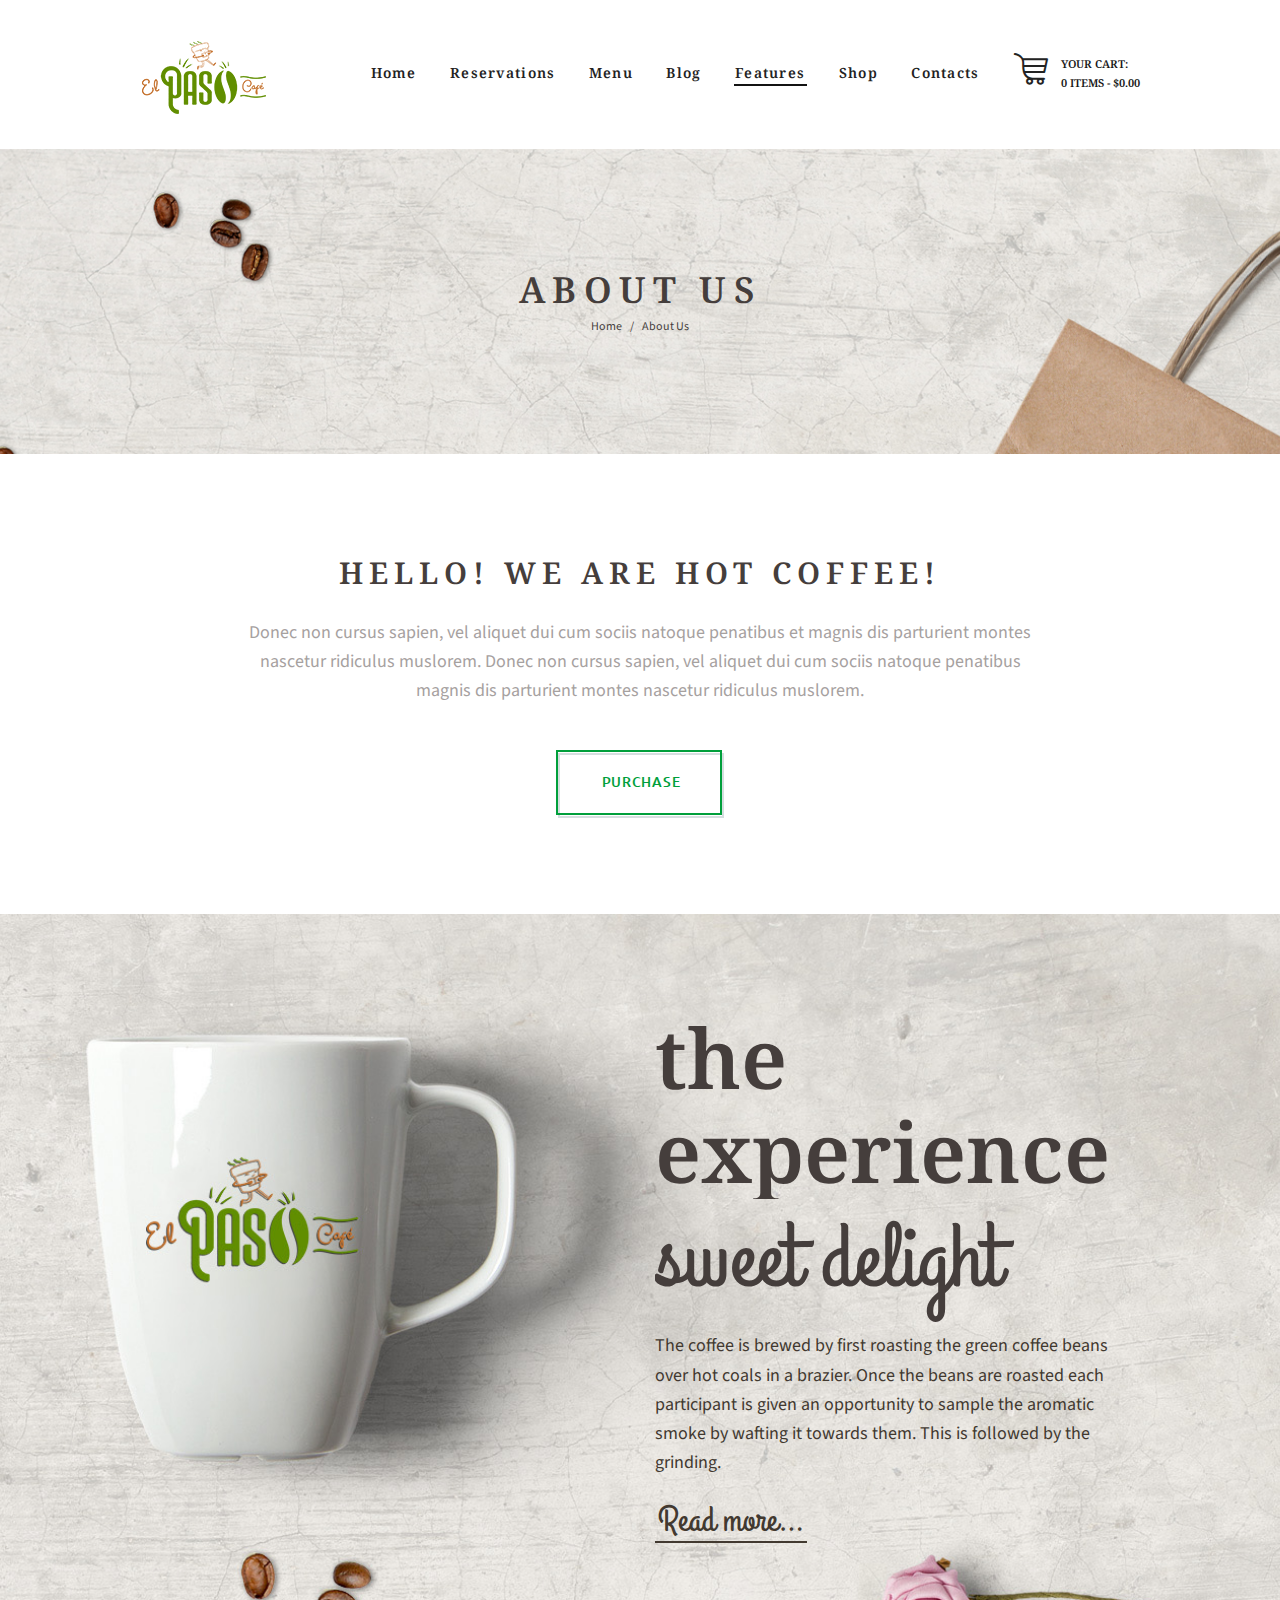
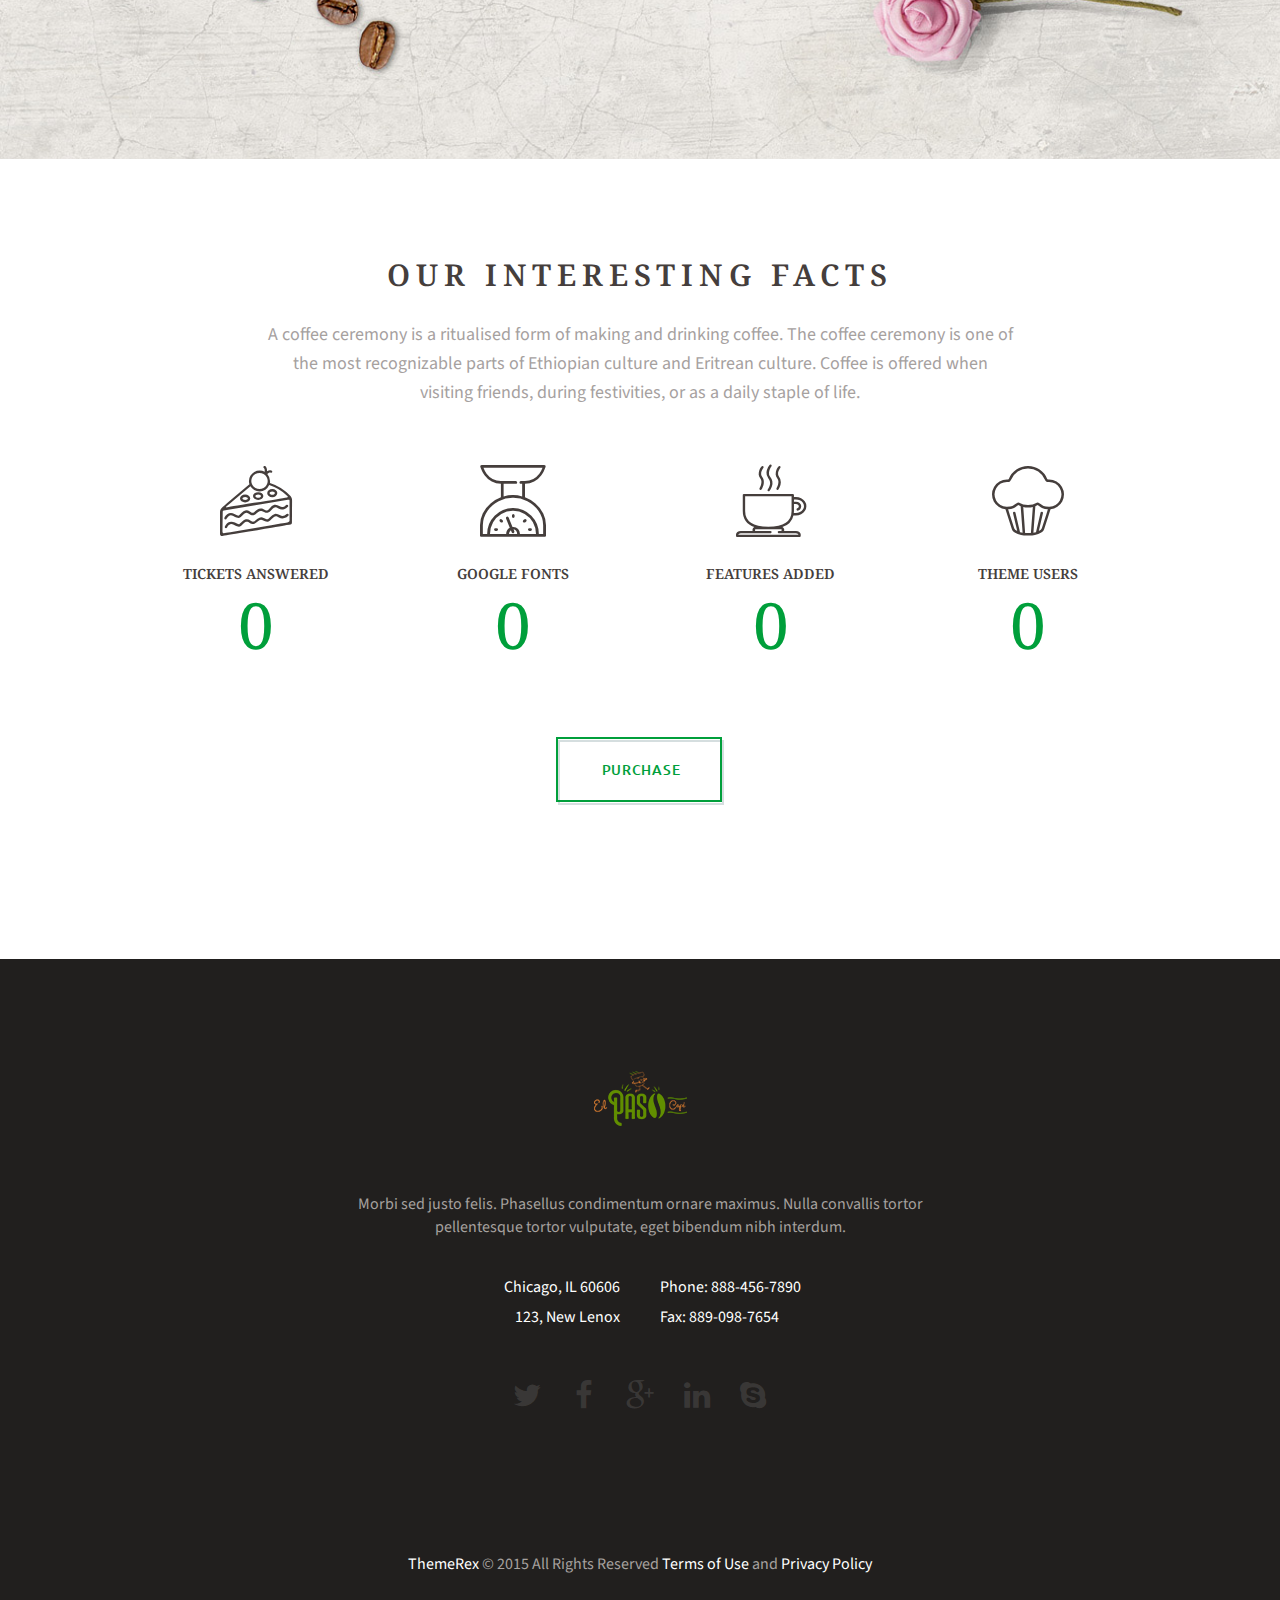
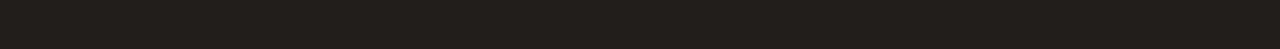
<file: themeforest-sTaTi247-hot-coffee-cafe-restaurant-html-template/HotCoffee-HTML_v1.0.1/hotcoffee-html/hotcoffee-html/about.html>
<!DOCTYPE html>
<html lang="en-US" class="scheme_original">

<head>
    <meta charset="UTF-8" />
    <meta name="viewport" content="width=device-width, initial-scale=1, maximum-scale=1">
    <meta name="format-detection" content="telephone=no">

    <link rel="icon" type="image/x-icon" href="images/favicon.png" />
    <title>About Us &#8211; Hot Coffee</title>
    <link rel='stylesheet' href="https://fonts.googleapis.com/css?family=Droid+Serif:400,400i,700,700i|Grand+Hotel|Open+Sans:300,400,600,700,800|Raleway:100,200,300,400,500,600,700,800,900|Source+Sans+Pro:300,300i,400,400i,600,600i,700,700i|Ubuntu:300,300i,400,400i,500,500i,700,700i&amp;subset=latin-ext" type='text/css' media='all' >
    <link rel='stylesheet' href='js/vendor/woo/woocommerce-layout.css' type='text/css' media='all' />
    <link rel='stylesheet' href='js/vendor/woo/woocommerce-smallscreen.css' type='text/css' media='only screen and (max-width: 768px)' />
    <link rel='stylesheet' href='js/vendor/woo/woocommerce.css' type='text/css' media='all' />
    <link rel='stylesheet' href='css/fontello/css/fontello.css' type='text/css' media='all' />
    <link rel='stylesheet' href='css/style.css' type='text/css' media='all' />
    <link rel='stylesheet' href='css/core.animation.css' type='text/css' media='all' />
    <link rel='stylesheet' href='css/shortcodes.css' type='text/css' media='all' />
    <link rel='stylesheet' href='js/vendor/woo/plugin.woocommerce.css' type='text/css' media='all' />
    <link rel='stylesheet' href='css/skin.css' type='text/css' media='all' />
    <link rel='stylesheet' href='css/doc-style.css' type='text/css' media='all' />
    <link rel='stylesheet' href='css/responsive.css' type='text/css' media='all' />
    <link rel='stylesheet' href='css/skin.responsive.css' type='text/css' media='all' />
    <link rel='stylesheet' href='js/vendor/comp/comp.min.css' type='text/css' media='all' />
    <link rel='stylesheet' href='css/custom.css' type='text/css' media='all' />
    <link rel='stylesheet' href='css/core.messages.css' type='text/css' media='all' />
</head>

<body class="page aboutus body_filled article_style_stretch scheme_original top_panel_show top_panel_above sidebar_hide sidebar_outer_hide preloader vc_responsive">
<div id="page_preloader"></div>
<a id="toc_home" class="sc_anchor" title="Home" data-description="&lt;i&gt;Return to Home&lt;/i&gt; - &lt;br&gt;navigate to home page of the site" data-icon="icon-home" data-url="index.html" data-separator="yes"></a>
<a id="toc_top" class="sc_anchor" title="To Top" data-description="&lt;i&gt;Back to top&lt;/i&gt; - &lt;br&gt;scroll to top of the page" data-icon="icon-double-up" data-url="" data-separator="yes"></a>

<div class="body_wrap">
    <div class="page_wrap">
        <div class="top_panel_fixed_wrap"></div>
        <header class="top_panel_wrap top_panel_style_3 scheme_original">
            <div class="top_panel_wrap_inner top_panel_inner_style_3 top_panel_position_above">
                <div class="top_panel_middle">
                    <div class="content_wrap">
                        <div class="contact_logo">
                            <div class="logo">
                                <a href="index.html">
                                    <img src="images/logo.png" class="logo_main" alt="" width="128" height="124">
                                    <img src="images/alternative-logo.png" class="logo_fixed" alt="" width="161" height="47">
                                </a>
                            </div>
                        </div>
                        <div class="menu_main_wrap">
                            <a href="#" class="menu_main_responsive_button icon-menu"></a>
                            <nav class="menu_main_nav_area">
                                <ul id="menu_main" class="menu_main_nav">
                                    <li class="menu-item"><a href="index.html">Home</a></li>
                                    <li class="menu-item menu-item-has-children"><a href="#">Reservations</a>
                                        <ul class="sub-menu">
                                            <li class="menu-item"><a href="calendar.html">Calendar</a></li>
                                            <li class="menu-item"><a href="tables.html">Tables Scheme</a></li>
                                        </ul>
                                    </li>
                                    <li class="menu-item"><a href="menu.html">Menu</a></li>
                                    <li class="menu-item menu-item-has-children"><a href="#">Blog</a>
                                        <ul class="sub-menu">
                                            <li class="menu-item"><a href="blog-sidebar.html">Blog With Sidebar</a></li>
                                            <li class="menu-item"><a href="blog.html">Blog Without Sidebar</a></li>
                                            <li class="menu-item menu-item-has-children"><a href="#">Blog Masonry</a>
                                                <ul class="sub-menu">
                                                    <li class="menu-item"><a href="masonry-2-columns.html">Masonry 2 Columns</a></li>
                                                    <li class="menu-item"><a href="masonry-3-columns.html">Masonry 3 Columns</a></li>
                                                </ul>
                                            </li>
                                            <li class="menu-item"><a href="post-formats.html">Post Formats</a></li>
                                        </ul>
                                    </li>
                                    <li class="menu-item current-menu-ancestor current-menu-parent menu-item-has-children"><a href="#">Features</a>
                                        <ul class="sub-menu">
                                            <li class="menu-item menu-item-has-children"><a href="#">Tools</a>
                                                <ul class="sub-menu">
                                                    <li class="menu-item"><a href="support.html">Support</a></li>
                                                    <li class="menu-item"><a href="customization.html">Customization</a></li>
                                                    <li class="menu-item"><a href="video.html">Video Tutorials</a></li>
                                                </ul>
                                            </li>
                                            <li class="menu-item current-menu-item"><a href="about.html">About Us</a></li>
                                            <li class="menu-item"><a href="team.html">Our Team</a></li>
                                            <li class="menu-item"><a href="single-team.html">Team member</a></li>
                                            <li class="menu-item"><a href="clients.html">Our Clients</a></li>
                                            <li class="menu-item"><a href="testimonials.html">Testimonials</a></li>
                                            <li class="menu-item"><a href="typography.html">Typography</a></li>
                                            <li class="menu-item"><a href="shortcodes.html">Shortcodes</a></li>
                                            <li class="menu-item menu-item-has-children"><a href="#">Gallery</a>
                                                <ul class="sub-menu">
                                                    <li class="menu-item"><a href="cobbles.html">Cobbles</a></li>
                                                    <li class="menu-item"><a href="grid.html">Grid</a></li>
                                                    <li class="menu-item"><a href="masonry.html">Masonry</a></li>
                                                </ul>
                                            </li>
                                            <li class="menu-item"><a href="404.html">404 Page</a></li>
                                        </ul>
                                    </li>
                                    <li class="menu-item"><a href="shop.html">Shop</a></li>
                                    <li class="menu-item"><a href="contacts.html">Contacts</a></li>
                                </ul>
                            </nav>
                            <div class="contact_cart">
                                <a href="#" class="top_panel_cart_button" data-items="0" data-summa="&#036;0.00">
                                    <span class="contact_icon icon-shopping"></span>
                                    <span class="contact_label contact_cart_label">Your cart:</span>
                                    <span class="contact_cart_totals">
		                                <span class="cart_items">0 Items</span> -
                                        <span class="cart_summa">&#36;0.00</span>
                                    </span>
                                </a>
                                <ul class="widget_area sidebar_cart sidebar">
                                    <li>
                                        <div class="widget woocommerce widget_shopping_cart">
                                            <div class="hide_cart_widget_if_empty">
                                                <div class="widget_shopping_cart_content">
                                                    <ul class="cart_list product_list_widget">
                                                        <li class="empty">No products in the cart.</li>
                                                    </ul>
                                                </div>
                                            </div>
                                        </div>
                                    </li>
                                </ul>
                            </div>
                        </div>
                    </div>
                </div>
            </div>
        </header>
        <div class="header_mobile">
            <div class="content_wrap">
                <div class="menu_button icon-menu"></div>
                <div class="logo">
                    <a href="index.html">
                        <img src="images/logo.png" class="logo_main" alt="" width="128" height="124">
                    </a>
                </div>
                <div class="menu_main_cart top_panel_icon">
                    <a href="#" class="top_panel_cart_button" data-items="0" data-summa="&#036;0.00">
                        <span class="contact_icon icon-shopping"></span>
                        <span class="contact_label contact_cart_label">Your cart:</span>
                        <span class="contact_cart_totals">
		                    <span class="cart_items">0 Items</span> -
                            <span class="cart_summa">&#36;0.00</span>
                        </span>
                    </a>
                    <ul class="widget_area sidebar_cart sidebar">
                        <li>
                            <div class="widget woocommerce widget_shopping_cart">
                                <div class="hide_cart_widget_if_empty">
                                    <div class="widget_shopping_cart_content">
                                        <ul class="cart_list product_list_widget">
                                            <li class="empty">No products in the cart.</li>
                                        </ul>
                                    </div>
                                </div>
                            </div>
                        </li>
                    </ul>
                </div>
            </div>
            <div class="side_wrap">
                <div class="close">Close</div>
                <div class="panel_top">
                    <nav class="menu_main_nav_area">
                        <ul id="menu_main_mobile" class="menu_main_nav">
                            <li class="menu-item"><a href="index.html">Home</a></li>
                            <li class="menu-item menu-item-has-children"><a href="#">Reservations</a>
                                <ul class="sub-menu">
                                    <li class="menu-item"><a href="calendar.html">Calendar</a></li>
                                    <li class="menu-item"><a href="tables.html">Tables Scheme</a></li>
                                </ul>
                            </li>
                            <li class="menu-item"><a href="menu.html">Menu</a></li>
                            <li class="menu-item menu-item-has-children"><a href="#">Blog</a>
                                <ul class="sub-menu">
                                    <li class="menu-item"><a href="blog-sidebar.html">Blog With Sidebar</a></li>
                                    <li class="menu-item"><a href="blog.html">Blog Without Sidebar</a></li>
                                    <li class="menu-item menu-item-has-children"><a href="#">Blog Masonry</a>
                                        <ul class="sub-menu">
                                            <li class="menu-item"><a href="masonry-2-columns.html">Masonry 2 Columns</a></li>
                                            <li class="menu-item"><a href="masonry-3-columns.html">Masonry 3 Columns</a></li>
                                        </ul>
                                    </li>
                                    <li class="menu-item"><a href="post-formats.html">Post Formats</a></li>
                                </ul>
                            </li>
                            <li class="menu-item current-menu-ancestor current-menu-parent menu-item-has-children"><a href="#">Features</a>
                                <ul class="sub-menu">
                                    <li class="menu-item menu-item-has-children"><a href="#">Tools</a>
                                        <ul class="sub-menu">
                                            <li class="menu-item"><a href="support.html">Support</a></li>
                                            <li class="menu-item"><a href="customization.html">Customization</a></li>
                                            <li class="menu-item"><a href="video.html">Video Tutorials</a></li>
                                        </ul>
                                    </li>
                                    <li class="menu-item current-menu-item"><a href="about.html">About Us</a></li>
                                    <li class="menu-item"><a href="team.html">Our Team</a></li>
                                    <li class="menu-item"><a href="single-team.html">Team member</a></li>
                                    <li class="menu-item"><a href="clients.html">Our Clients</a></li>
                                    <li class="menu-item"><a href="testimonials.html">Testimonials</a></li>
                                    <li class="menu-item"><a href="typography.html">Typography</a></li>
                                    <li class="menu-item"><a href="shortcodes.html">Shortcodes</a></li>
                                    <li class="menu-item menu-item-has-children"><a href="#">Gallery</a>
                                        <ul class="sub-menu">
                                            <li class="menu-item"><a href="cobbles.html">Cobbles</a></li>
                                            <li class="menu-item"><a href="grid.html">Grid</a></li>
                                            <li class="menu-item"><a href="masonry.html">Masonry</a></li>
                                        </ul>
                                    </li>
                                    <li class="menu-item"><a href="404.html">404 Page</a></li>
                                </ul>
                            </li>
                            <li class="menu-item"><a href="shop.html">Shop</a></li>
                            <li class="menu-item"><a href="contacts.html">Contacts</a></li>
                        </ul>
                    </nav>
                    <div class="search_wrap search_style_regular search_state_fixed search_ajax">
                        <div class="search_form_wrap">
                            <form role="search" method="get" class="search_form" action="#">
                                <button type="submit" class="search_submit icon-search-light" title="Start search"></button>
                                <input type="text" class="search_field" placeholder="Search" value="" name="s" />
                            </form>
                        </div>
                        <div class="search_results widget_area scheme_original">
                            <a class="search_results_close icon-cancel"></a>
                            <div class="search_results_content"></div>
                        </div>
                    </div>
                    <div class="login"><a href="#popup_login" class="popup_link popup_login_link icon-user">Login</a>
                    </div>
                    <div class="login"><a href="#popup_registration" class="popup_link popup_register_link icon-pencil">Register</a>
                    </div>
                </div>

                <div class="panel_bottom">
                    <div class="contact_socials">
                        <div class="sc_socials sc_socials_type_icons sc_socials_shape_square sc_socials_size_small">
                            <div class="sc_socials_item">
                                <a href="#" target="_blank" class="social_icons social_twitter">
                                    <span class="icon-twitter"></span>
                                </a>
                            </div>
                            <div class="sc_socials_item">
                                <a href="#" target="_blank" class="social_icons social_facebook">
                                    <span class="icon-facebook"></span>
                                </a>
                            </div>
                            <div class="sc_socials_item">
                                <a href="#" target="_blank" class="social_icons social_gplus">
                                    <span class="icon-gplus"></span>
                                </a>
                            </div>
                            <div class="sc_socials_item">
                                <a href="#" target="_blank" class="social_icons social_linkedin">
                                    <span class="icon-linkedin"></span>
                                </a>
                            </div>
                            <div class="sc_socials_item">
                                <a href="#" target="_blank" class="social_icons social_skype">
                                    <span class="icon-skype"></span>
                                </a>
                            </div>
                        </div>
                    </div>
                </div>
            </div>
            <div class="mask"></div>
        </div>
        <div class="top_panel_title top_panel_style_3 title_present breadcrumbs_present scheme_original">
            <div class="top_panel_title_inner top_panel_inner_style_3 title_present_inner breadcrumbs_present_inner breadcrumbs_5">
                <div class="content_wrap">
                    <h1 class="page_title">About Us</h1>
                    <div class="breadcrumbs">
                        <a class="breadcrumbs_item home" href="index.html">Home</a>
                        <span class="breadcrumbs_delimiter"></span>
                        <span class="breadcrumbs_item current">About Us</span>
                    </div>
                </div>
            </div>
        </div>

        <div class="page_content_wrap page_paddings_yes">
            <div class="content_wrap">
                <div class="content">
                    <article class="post_item post_item_single post_featured_default post_format_standard page hentry">
                        <section class="post_content">
                            <div data-vc-full-width="true" data-vc-full-width-init="false" class="vc_row wpb_row vc_row-fluid vc_custom_1453390073847">
                                <div class="wpb_column vc_column_container vc_col-sm-12">
                                    <div class="vc_column-inner ">
                                        <div class="wpb_wrapper">
                                            <div class="sc_content content_wrap">
                                                <h2 class="sc_title sc_title_regular sc_align_center margin_top_null margin_bottom_small">Hello! We are hot coffee!</h2>
                                                <div class="sc_section margin_bottom_huge aligncenter">
                                                    <div class="sc_section_inner">
                                                        <div class="wpb_text_column wpb_content_element ">
                                                            <div class="wpb_wrapper">
                                                                <p class="centext">
                                                                    Donec non cursus sapien, vel aliquet dui cum sociis natoque penatibus et magnis dis parturient montes nascetur ridiculus muslorem.
                                                                    Donec non cursus sapien, vel aliquet dui cum sociis natoque penatibus magnis dis parturient montes nascetur ridiculus muslorem.
                                                                </p>
                                                            </div>
                                                        </div>
                                                        <a href="#" class="sc_button sc_button_square sc_button_style_border_1 sc_button_size_large margin_top_medium">purchase</a>
                                                    </div>
                                                </div>
                                            </div>
                                        </div>
                                    </div>
                                </div>
                            </div>
                            <div class="vc_row-full-width"></div>
                            <div data-vc-full-width="true" data-vc-full-width-init="false" class="vc_row wpb_row vc_row-fluid vc_custom_1455041102295">
                                <div class="wpb_column vc_column_container vc_col-sm-12">
                                    <div class="vc_column-inner ">
                                        <div class="wpb_wrapper">
                                            <div class="columns_wrap sc_columns columns_nofluid sc_columns_count_2 margin_bottom_huge">
                                                <div class="column-1_2 sc_column_item"></div>
                                                <div class="column-1_2 sc_column_item">
                                                    <div class="sc_section margin_bottom_huge brown">
                                                        <div class="sc_section_inner">
                                                            <h4 class="sc_title sc_title_big margin_top_huge margin_bottom_null">the<br />
                                                                experience</h4>
                                                            <h2 class="sc_title sc_title_style margin_top_null margin_bottom_tiny">sweet delight</h2>
                                                            <div class="wpb_text_column wpb_content_element  vc_custom_1455040756358">
                                                                <div class="wpb_wrapper">
                                                                    <p>
                                                                        The coffee is brewed by first roasting the green coffee beans over hot coals in a brazier.
                                                                        Once the beans are roasted each participant is given an opportunity to sample the aromatic smoke by wafting it towards them.
                                                                        This is followed by the grinding.
                                                                    </p>
                                                                </div>
                                                            </div>
                                                            <a href="#" class="sc_button sc_button_square sc_button_style_style sc_button_size_small margin_top_small margin_bottom_small">Read more&#8230;</a>
                                                        </div>
                                                    </div>
                                                </div>
                                            </div>
                                            <div class="sc_content content_wrap margin_top_huge margin_bottom_huge"></div>
                                        </div>
                                    </div>
                                </div>
                            </div>
                            <div class="vc_row-full-width"></div>
                            <div class="vc_row wpb_row vc_row-fluid">
                                <div class="wpb_column vc_column_container vc_col-sm-12">
                                    <div class="vc_column-inner ">
                                        <div class="wpb_wrapper">
                                            <h2 class="sc_title sc_title_regular sc_align_center margin_top_huge margin_bottom_small">Our interesting facts</h2>
                                            <div class="sc_section margin_top_tiny aligncenter">
                                                <div class="sc_section_inner">
                                                    <div class="wpb_text_column wpb_content_element ">
                                                        <div class="wpb_wrapper">
                                                            <p class="centext">
                                                                A coffee ceremony is a ritualised form of making and drinking coffee. The coffee ceremony is one of the most
                                                                recognizable parts of Ethiopian culture and Eritrean culture.
                                                                Coffee is offered when visiting friends, during festivities, or as a daily staple of life.
                                                            </p>

                                                        </div>
                                                    </div>
                                                </div>
                                            </div>
                                            <div id="sc_skills_diagram_043" class="sc_skills sc_skills_counter margin_top_medium margin_bottom_tiny" data-type="counter" data-caption="Skills">
                                                <div class="columns_wrap sc_skills_columns sc_skills_columns_4">
                                                    <div class="sc_skills_column column-1_4">
                                                        <div class="sc_skills_item sc_skills_style_2">
                                                            <div class="sc_skills_icon icon-cake28"></div>
                                                            <div class="sc_skills_info">
                                                                <div class="sc_skills_label">tickets answered</div>
                                                            </div>
                                                            <div class="sc_skills_count">
                                                                <div class="sc_skills_total" data-start="0" data-stop="3562" data-step="36" data-max="3562" data-speed="12" data-duration="1187" data-ed="">0</div>
                                                            </div>
                                                        </div>
                                                    </div>
                                                    <div class="sc_skills_column column-1_4">
                                                        <div class="sc_skills_item sc_skills_style_2">
                                                            <div class="sc_skills_icon icon-scale21"></div>
                                                            <div class="sc_skills_info">
                                                                <div class="sc_skills_label">google fonts</div>
                                                            </div>
                                                            <div class="sc_skills_count">
                                                                <div class="sc_skills_total" data-start="0" data-stop="699" data-step="36" data-max="3562" data-speed="23" data-duration="447" data-ed="">0</div>
                                                            </div>
                                                        </div>
                                                    </div>
                                                    <div class="sc_skills_column column-1_4">
                                                        <div class="sc_skills_item sc_skills_style_2">
                                                            <div class="sc_skills_icon icon-drink76"></div>
                                                            <div class="sc_skills_info">
                                                                <div class="sc_skills_label">features added</div>
                                                            </div>
                                                            <div class="sc_skills_count">
                                                                <div class="sc_skills_total" data-start="0" data-stop="256" data-step="36" data-max="3562" data-speed="10" data-duration="71" data-ed="">0</div>
                                                            </div>
                                                        </div>
                                                    </div>
                                                    <div class="sc_skills_column column-1_4">
                                                        <div class="sc_skills_item sc_skills_style_2">
                                                            <div class="sc_skills_icon icon-bakery9"></div>
                                                            <div class="sc_skills_info">
                                                                <div class="sc_skills_label">theme users</div>
                                                            </div>
                                                            <div class="sc_skills_count">
                                                                <div class="sc_skills_total" data-start="0" data-stop="4573" data-step="46" data-max="4573" data-speed="37" data-duration="3678" data-ed="">0</div>
                                                            </div>
                                                        </div>
                                                    </div>
                                                </div>
                                            </div>
                                            <div class="sc_section aligncenter">
                                                <div class="sc_section_inner">
                                                    <a href="#" class="sc_button sc_button_square sc_button_style_border_1 sc_button_size_large margin_top_large margin_bottom_large">purchase</a>
                                                </div>
                                            </div>
                                        </div>
                                    </div>
                                </div>
                            </div>
                        </section>
                    </article>
                    <section class="related_wrap related_wrap_empty"></section>
                </div>
            </div>
        </div>
        <footer class="contacts_wrap scheme_original">
            <div class="contacts_wrap_inner">
                <div class="content_wrap">
                    <div class="logo">
                        <a href="index.html">
                            <img src="images/logo_footer.png" class="logo_footer" alt="" width="95" height="90">
                        </a>
                    </div>
                    <div class="contacts_address">
                        <div class="about_company">
                            Morbi sed justo felis. Phasellus condimentum ornare maximus.
                            Nulla convallis tortor pellentesque tortor vulputate, eget bibendum nibh interdum.
                        </div>
                        <address class="address_right">
                            Phone: 888-456-7890<br>
                            Fax: 889-098-7654
                        </address>
                        <address class="address_left">
                            Chicago, IL 60606<br>
                            123, New Lenox
                        </address>
                    </div>
                    <div class="sc_socials sc_socials_type_icons sc_socials_shape_square sc_socials_size_medium">
                        <div class="sc_socials_item">
                            <a href="#" target="_blank" class="social_icons social_twitter">
                                <span class="icon-twitter"></span>
                            </a>
                        </div>
                        <div class="sc_socials_item">
                            <a href="#" target="_blank" class="social_icons social_facebook">
                                <span class="icon-facebook"></span>
                            </a>
                        </div>
                        <div class="sc_socials_item">
                            <a href="#" target="_blank" class="social_icons social_gplus">
                                <span class="icon-gplus"></span>
                            </a>
                        </div>
                        <div class="sc_socials_item">
                            <a href="#" target="_blank" class="social_icons social_linkedin">
                                <span class="icon-linkedin"></span>
                            </a>
                        </div>
                        <div class="sc_socials_item">
                            <a href="#" target="_blank" class="social_icons social_skype">
                                <span class="icon-skype"></span>
                            </a>
                        </div>
                    </div>
                </div>
            </div>
        </footer>
        <div class="copyright_wrap copyright_style_text scheme_original">
            <div class="copyright_wrap_inner">
                <div class="content_wrap">
                    <div class="copyright_text">
                        <a href="#">ThemeRex</a> © 2015 All Rights Reserved
                        <a href="#">Terms of Use</a> and
                        <a href="#">Privacy Policy</a>
                    </div>
                </div>
            </div>
        </div>
    </div>
</div>
<div id="popup_registration" class="popup_wrap popup_registration bg_tint_light">
    <a href="#" class="popup_close"></a>
    <div class="form_wrap">
        <form name="registration_form" method="post" class="popup_form registration_form">
            <input type="hidden" name="redirect_to" value="#" />
            <div class="form_left">
                <div class="popup_form_field login_field iconed_field icon-user">
                    <input type="text" id="registration_username" name="registration_username" value="" placeholder="User name (login)">
                </div>
                <div class="popup_form_field email_field iconed_field icon-mail">
                    <input type="text" id="registration_email" name="registration_email" value="" placeholder="E-mail">
                </div>
                <div class="popup_form_field agree_field">
                    <input type="checkbox" value="agree" id="registration_agree" name="registration_agree">
                    <label for="registration_agree">I agree with</label>
                    <a href="#">Terms &amp; Conditions</a>
                </div>
                <div class="popup_form_field submit_field">
                    <input type="submit" class="submit_button" value="Sign Up">
                </div>
            </div>
            <div class="form_right">
                <div class="popup_form_field password_field iconed_field icon-lock">
                    <input type="password" id="registration_pwd" name="registration_pwd" value="" placeholder="Password">
                </div>
                <div class="popup_form_field password_field iconed_field icon-lock">
                    <input type="password" id="registration_pwd2" name="registration_pwd2" value="" placeholder="Confirm Password">
                </div>
                <div class="popup_form_field description_field">Minimum 6 characters</div>
            </div>
        </form>
        <div class="result message_block"></div>
    </div>
</div>
<div id="popup_login" class="popup_wrap popup_login bg_tint_light">
    <a href="#" class="popup_close"></a>
    <div class="form_wrap">
        <div class="form_left">
            <form action="#" method="post" name="login_form" class="popup_form login_form">
                <input type="hidden" name="redirect_to" value="#">
                <div class="popup_form_field login_field iconed_field icon-user">
                    <input type="text" id="log" name="log" value="" placeholder="Login or Email">
                </div>
                <div class="popup_form_field password_field iconed_field icon-lock">
                    <input type="password" id="password" name="pwd" value="" placeholder="Password">
                </div>
                <div class="popup_form_field remember_field">
                    <a href="#" class="forgot_password">Forgot password?</a>
                    <input type="checkbox" value="forever" id="rememberme" name="rememberme">
                    <label for="rememberme">Remember me</label>
                </div>
                <div class="popup_form_field submit_field">
                    <input type="submit" class="submit_button" value="Login">
                </div>
            </form>
        </div>
        <div class="form_right">
            <div class="login_socials_title">You can login using your social profile</div>
            <div class="login_socials_list">
                <div class="sc_socials sc_socials_type_icons sc_socials_shape_round sc_socials_size_tiny">
                    <div class="sc_socials_item">
                        <a href="#" target="_blank" class="social_icons social_facebook">
                            <span class="icon-facebook"></span>
                        </a>
                    </div>
                    <div class="sc_socials_item">
                        <a href="#" target="_blank" class="social_icons social_twitter">
                            <span class="icon-twitter"></span>
                        </a>
                    </div>
                    <div class="sc_socials_item">
                        <a href="#" target="_blank" class="social_icons social_gplus">
                            <span class="icon-gplus"></span>
                        </a>
                    </div>
                </div>
            </div>
            <div class="login_socials_problem"><a href="#">Problem with login?</a></div>
            <div class="result message_block"></div>
        </div>
    </div>
</div>
<a href="#" class="scroll_to_top icon-up" title="Scroll to top"></a>
<div class="custom_html_section"></div>

<script type='text/javascript' src='js/vendor/jquery/jquery.js'></script>
<script type='text/javascript' src='js/vendor/jquery/jquery-migrate.min.js'></script>
<script type='text/javascript' src='js/custom/custom.js'></script>
<script type='text/javascript' src='js/vendor/modernizr.min.js'></script>
<script type='text/javascript' src='js/vendor/ui/core.min.js'></script>
<script type='text/javascript' src='js/vendor/superfish.js'></script>
<script type='text/javascript' src='js/custom/jquery.slidemenu.js'></script>
<script type='text/javascript' src='js/custom/core.utils.js'></script>
<script type='text/javascript' src='js/custom/core.init.js'></script>
<script type='text/javascript' src='js/custom/init.js'></script>
<script type='text/javascript' src='js/custom/embed.min.js'></script>
<script type='text/javascript' src='js/custom/shortcodes.js'></script>
<script type='text/javascript' src='js/custom/core.messages.js'></script>
<script type='text/javascript' src='js/vendor/comp/comp_front.min.js'></script>

</body>

</html>
</file>
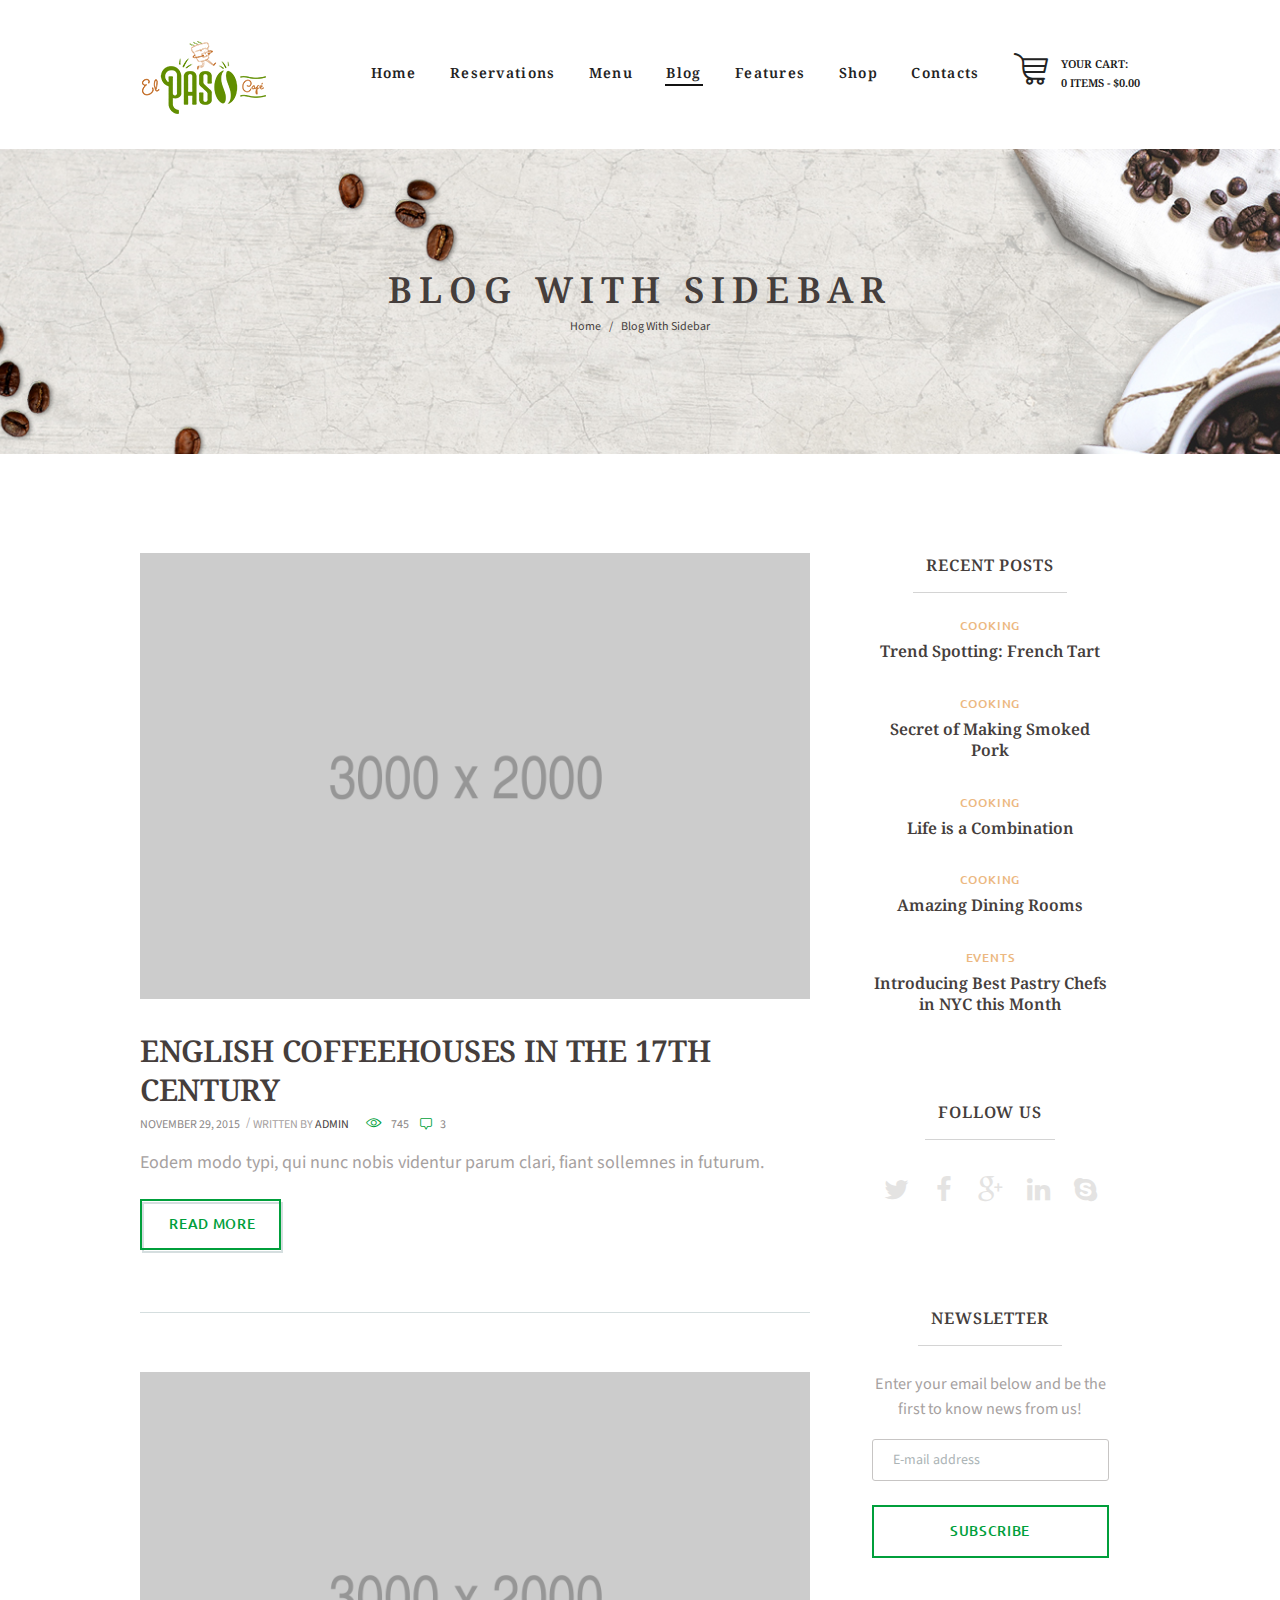
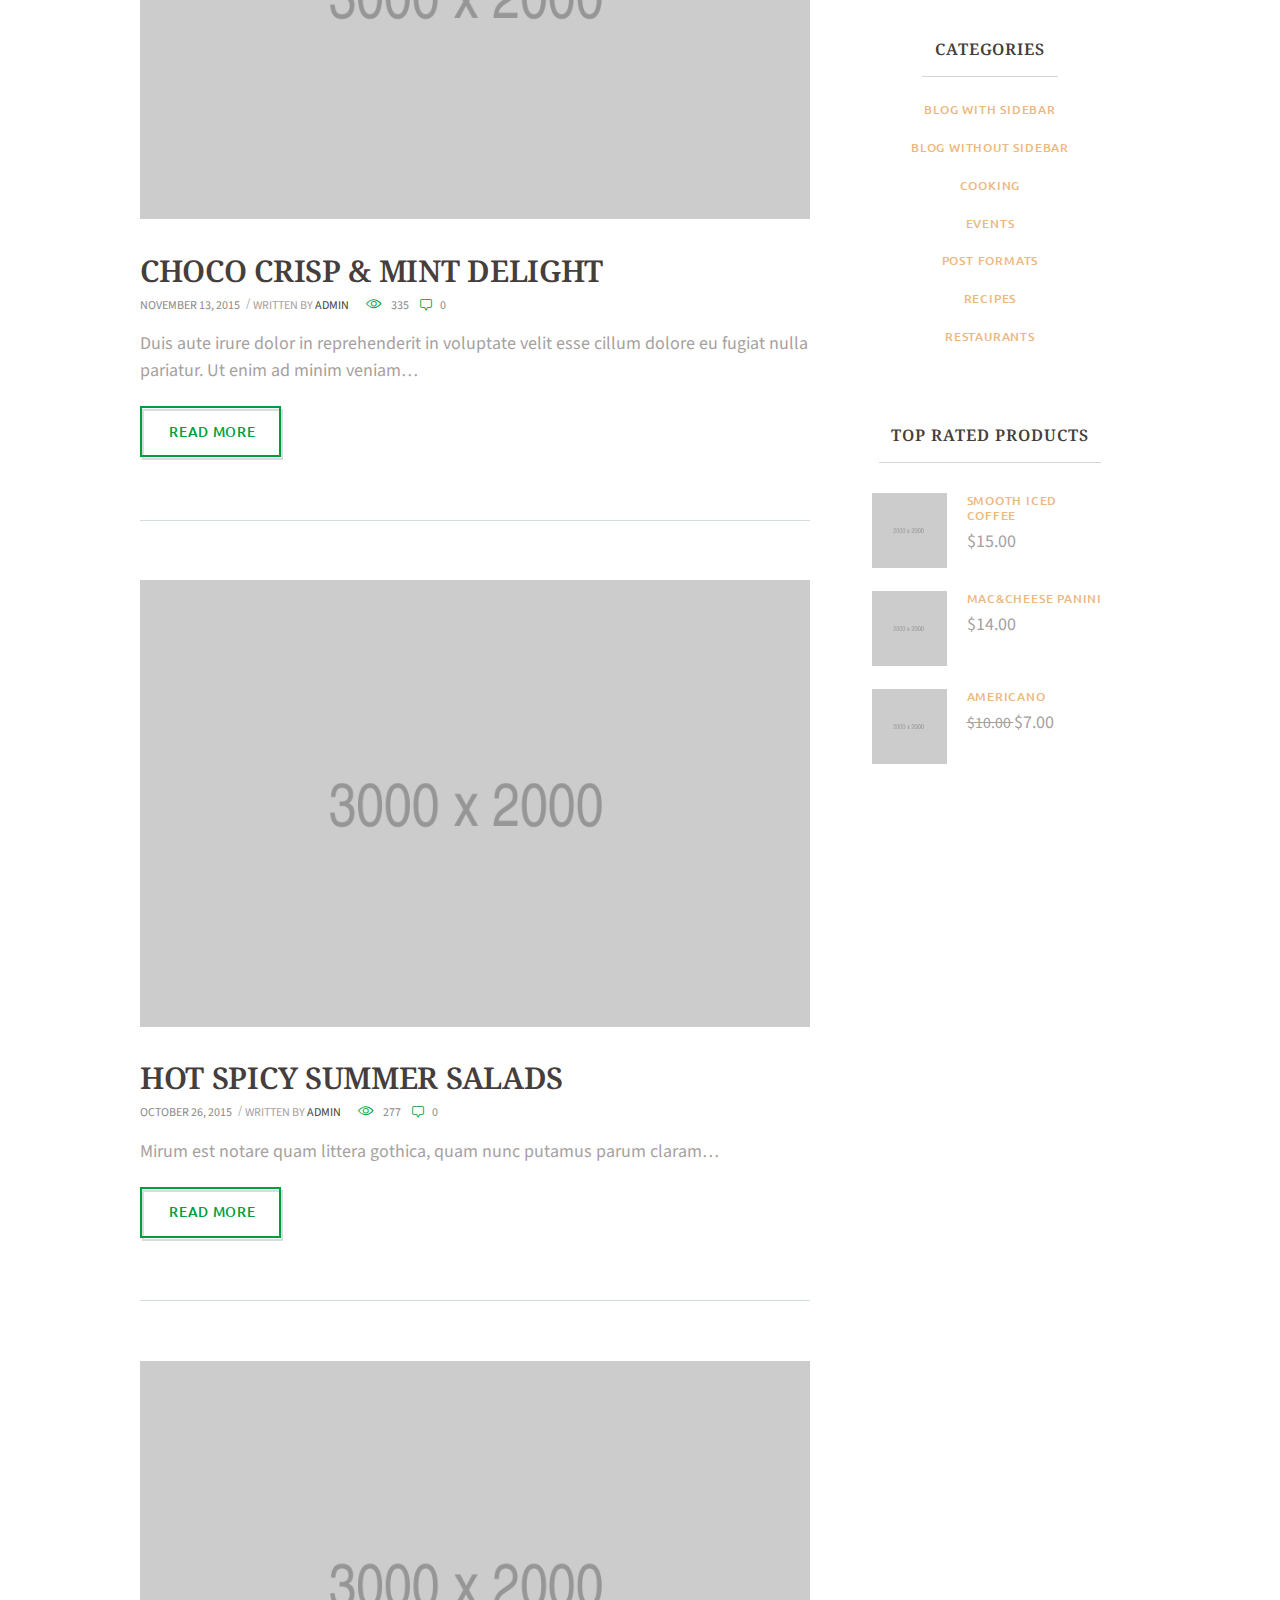
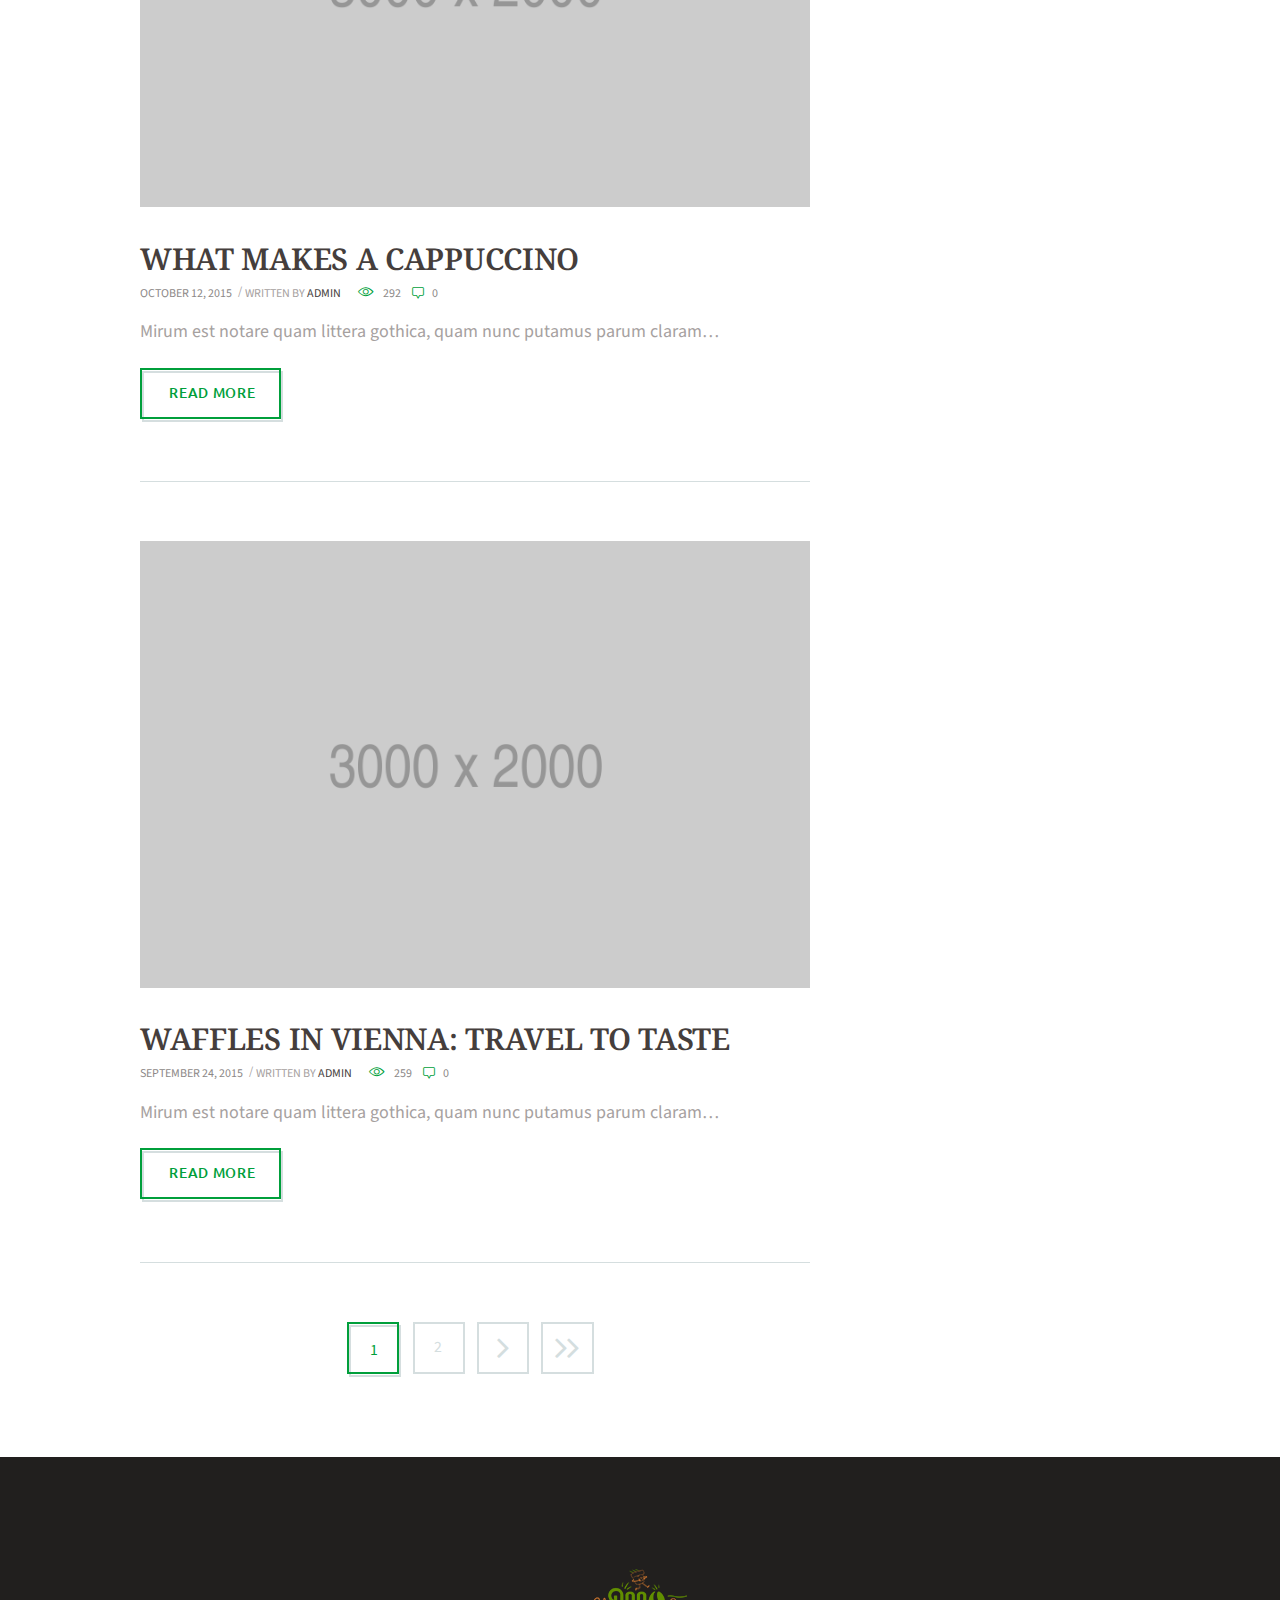
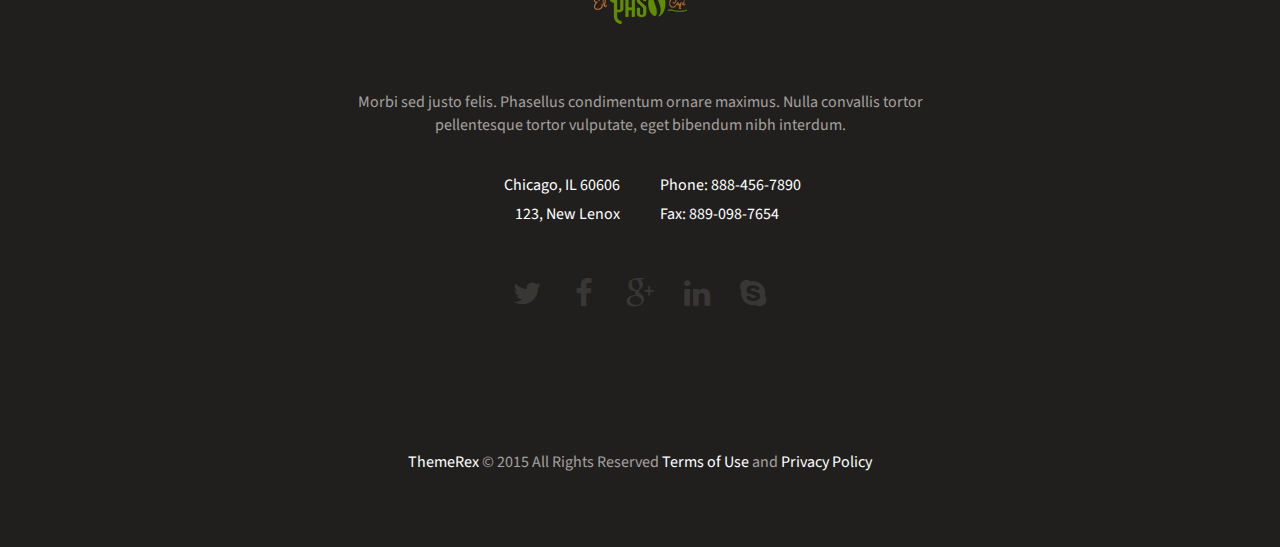
<file: themeforest-sTaTi247-hot-coffee-cafe-restaurant-html-template/HotCoffee-HTML_v1.0.1/hotcoffee-html/hotcoffee-html/blog-sidebar.html>
<!DOCTYPE html>
<html lang="en-US" class="scheme_original">

<head>
    <meta charset="UTF-8" />
    <meta name="viewport" content="width=device-width, initial-scale=1, maximum-scale=1">
    <meta name="format-detection" content="telephone=no">

    <link rel="icon" type="image/x-icon" href="images/favicon.png" />
    <title>Blog With Sidebar &#8211; Hot Coffee</title>

    <link rel='stylesheet' href="https://fonts.googleapis.com/css?family=Droid+Serif:400,400i,700,700i|Grand+Hotel|Open+Sans:300,400,600,700,800|Raleway:100,200,300,400,500,600,700,800,900|Source+Sans+Pro:300,300i,400,400i,600,600i,700,700i|Ubuntu:300,300i,400,400i,500,500i,700,700i&amp;subset=latin-ext" type='text/css' media='all' >
    <link rel='stylesheet' href='js/vendor/woo/woocommerce-layout.css' type='text/css' media='all' />
    <link rel='stylesheet' href='js/vendor/woo/woocommerce-smallscreen.css' type='text/css' media='only screen and (max-width: 768px)' />
    <link rel='stylesheet' href='js/vendor/woo/woocommerce.css' type='text/css' media='all' />
    <link rel='stylesheet' href='css/fontello/css/fontello.css' type='text/css' media='all' />
    <link rel='stylesheet' href='css/style.css' type='text/css' media='all' />
    <link rel='stylesheet' href='css/core.animation.css' type='text/css' media='all' />
    <link rel='stylesheet' href='css/shortcodes.css' type='text/css' media='all' />
    <link rel='stylesheet' href='js/vendor/woo/plugin.woocommerce.css' type='text/css' media='all' />
    <link rel='stylesheet' href='css/skin.css' type='text/css' media='all' />
    <link rel='stylesheet' href='css/doc-style.css' type='text/css' media='all' />
    <link rel='stylesheet' href='css/responsive.css' type='text/css' media='all' />
    <link rel='stylesheet' href='css/skin.responsive.css' type='text/css' media='all' />
    <link rel='stylesheet' href='css/custom.css' type='text/css' media='all' />
    <link rel='stylesheet' href='css/core.messages.css' type='text/css' media='all' />
</head>

<body class="archive body_filled article_style_stretch layout_excerpt template_excerpt scheme_original top_panel_show top_panel_above sidebar_show sidebar_right sidebar_outer_hide preloader vc_responsive">
<div id="page_preloader"></div>
<a id="toc_home" class="sc_anchor" title="Home" data-description="&lt;i&gt;Return to Home&lt;/i&gt; - &lt;br&gt;navigate to home page of the site" data-icon="icon-home" data-url="index.html" data-separator="yes"></a>
<a id="toc_top" class="sc_anchor" title="To Top" data-description="&lt;i&gt;Back to top&lt;/i&gt; - &lt;br&gt;scroll to top of the page" data-icon="icon-double-up" data-url="" data-separator="yes"></a>

<div class="body_wrap">
    <div class="page_wrap">
        <div class="top_panel_fixed_wrap"></div>
        <header class="top_panel_wrap top_panel_style_3 scheme_original">
            <div class="top_panel_wrap_inner top_panel_inner_style_3 top_panel_position_above">
                <div class="top_panel_middle">
                    <div class="content_wrap">
                        <div class="contact_logo">
                            <div class="logo">
                                <a href="index.html">
                                    <img src="images/logo.png" class="logo_main" alt="" width="128" height="124">
                                    <img src="images/alternative-logo.png" class="logo_fixed" alt="" width="161" height="47">
                                </a>
                            </div>
                        </div>
                        <div class="menu_main_wrap">
                            <a href="#" class="menu_main_responsive_button icon-menu"></a>
                            <nav class="menu_main_nav_area">
                                <ul id="menu_main" class="menu_main_nav">
                                    <li class="menu-item"><a href="index.html">Home</a></li>
                                    <li class="menu-item menu-item-has-children"><a href="#">Reservations</a>
                                        <ul class="sub-menu">
                                            <li class="menu-item"><a href="calendar.html">Calendar</a></li>
                                            <li class="menu-item"><a href="tables.html">Tables Scheme</a></li>
                                        </ul>
                                    </li>
                                    <li class="menu-item"><a href="menu.html">Menu</a></li>
                                    <li class="menu-item current-menu-ancestor current-menu-parent menu-item-has-children"><a href="#">Blog</a>
                                        <ul class="sub-menu">
                                            <li class="menu-item current-menu-item"><a href="blog-sidebar.html">Blog With Sidebar</a></li>
                                            <li class="menu-item"><a href="blog.html">Blog Without Sidebar</a></li>
                                            <li class="menu-item menu-item-has-children"><a href="#">Blog Masonry</a>
                                                <ul class="sub-menu">
                                                    <li class="menu-item"><a href="masonry-2-columns.html">Masonry 2 Columns</a></li>
                                                    <li class="menu-item"><a href="masonry-3-columns.html">Masonry 3 Columns</a></li>
                                                </ul>
                                            </li>
                                            <li class="menu-item"><a href="post-formats.html">Post Formats</a></li>
                                        </ul>
                                    </li>
                                    <li class="menu-item menu-item-has-children"><a href="#">Features</a>
                                        <ul class="sub-menu">
                                            <li class="menu-item menu-item-has-children"><a href="#">Tools</a>
                                                <ul class="sub-menu">
                                                    <li class="menu-item"><a href="support.html">Support</a></li>
                                                    <li class="menu-item"><a href="customization.html">Customization</a></li>
                                                    <li class="menu-item"><a href="video.html">Video Tutorials</a></li>
                                                </ul>
                                            </li>
                                            <li class="menu-item"><a href="about.html">About Us</a></li>
                                            <li class="menu-item"><a href="team.html">Our Team</a></li>
                                            <li class="menu-item"><a href="single-team.html">Team member</a></li>
                                            <li class="menu-item"><a href="clients.html">Our Clients</a></li>
                                            <li class="menu-item"><a href="testimonials.html">Testimonials</a></li>
                                            <li class="menu-item"><a href="typography.html">Typography</a></li>
                                            <li class="menu-item"><a href="shortcodes.html">Shortcodes</a></li>
                                            <li class="menu-item menu-item-has-children"><a href="#">Gallery</a>
                                                <ul class="sub-menu">
                                                    <li class="menu-item"><a href="cobbles.html">Cobbles</a></li>
                                                    <li class="menu-item"><a href="grid.html">Grid</a></li>
                                                    <li class="menu-item"><a href="masonry.html">Masonry</a></li>
                                                </ul>
                                            </li>
                                            <li class="menu-item"><a href="404.html">404 Page</a></li>
                                        </ul>
                                    </li>
                                    <li class="menu-item"><a href="shop.html">Shop</a></li>
                                    <li class="menu-item"><a href="contacts.html">Contacts</a></li>
                                </ul>
                            </nav>
                            <div class="contact_cart">
                                <a href="#" class="top_panel_cart_button" data-items="0" data-summa="&#036;0.00">
                                    <span class="contact_icon icon-shopping"></span>
                                    <span class="contact_label contact_cart_label">Your cart:</span>
                                    <span class="contact_cart_totals">
		                                <span class="cart_items">0 Items</span> -
                                        <span class="cart_summa">&#36;0.00</span>
                                    </span>
                                </a>
                                <ul class="widget_area sidebar_cart sidebar">
                                    <li>
                                        <div class="widget woocommerce widget_shopping_cart">
                                            <div class="hide_cart_widget_if_empty">
                                                <div class="widget_shopping_cart_content">
                                                    <ul class="cart_list product_list_widget">
                                                        <li class="empty">No products in the cart.</li>
                                                    </ul>
                                                </div>
                                            </div>
                                        </div>
                                    </li>
                                </ul>
                            </div>
                        </div>
                    </div>
                </div>
            </div>
        </header>
        <div class="header_mobile">
            <div class="content_wrap">
                <div class="menu_button icon-menu"></div>
                <div class="logo">
                    <a href="index.html">
                        <img src="images/logo.png" class="logo_main" alt="" width="128" height="124">
                    </a>
                </div>
                <div class="menu_main_cart top_panel_icon">
                    <a href="#" class="top_panel_cart_button" data-items="0" data-summa="&#036;0.00">
                        <span class="contact_icon icon-shopping"></span>
                        <span class="contact_label contact_cart_label">Your cart:</span>
                        <span class="contact_cart_totals">
		                    <span class="cart_items">0 Items</span> -
                            <span class="cart_summa">&#36;0.00</span>
                        </span>
                    </a>
                    <ul class="widget_area sidebar_cart sidebar">
                        <li>
                            <div class="widget woocommerce widget_shopping_cart">
                                <div class="hide_cart_widget_if_empty">
                                    <div class="widget_shopping_cart_content">
                                        <ul class="cart_list product_list_widget">
                                            <li class="empty">No products in the cart.</li>
                                        </ul>
                                    </div>
                                </div>
                            </div>
                        </li>
                    </ul>
                </div>
            </div>
            <div class="side_wrap">
                <div class="close">Close</div>
                <div class="panel_top">
                    <nav class="menu_main_nav_area">
                        <ul id="menu_main_mobile" class="menu_main_nav">
                            <li class="menu-item"><a href="index.html">Home</a></li>
                            <li class="menu-item menu-item-has-children"><a href="#">Reservations</a>
                                <ul class="sub-menu">
                                    <li class="menu-item"><a href="calendar.html">Calendar</a></li>
                                    <li class="menu-item"><a href="tables.html">Tables Scheme</a></li>
                                </ul>
                            </li>
                            <li class="menu-item"><a href="menu.html">Menu</a></li>
                            <li class="menu-item current-menu-ancestor current-menu-parent menu-item-has-children"><a href="#">Blog</a>
                                <ul class="sub-menu">
                                    <li class="menu-item current-menu-item"><a href="blog-sidebar.html">Blog With Sidebar</a></li>
                                    <li class="menu-item"><a href="blog.html">Blog Without Sidebar</a></li>
                                    <li class="menu-item menu-item-has-children"><a href="#">Blog Masonry</a>
                                        <ul class="sub-menu">
                                            <li class="menu-item"><a href="masonry-2-columns.html">Masonry 2 Columns</a></li>
                                            <li class="menu-item"><a href="masonry-3-columns.html">Masonry 3 Columns</a></li>
                                        </ul>
                                    </li>
                                    <li class="menu-item"><a href="post-formats.html">Post Formats</a></li>
                                </ul>
                            </li>
                            <li class="menu-item menu-item-has-children"><a href="#">Features</a>
                                <ul class="sub-menu">
                                    <li class="menu-item menu-item-has-children"><a href="#">Tools</a>
                                        <ul class="sub-menu">
                                            <li class="menu-item"><a href="support.html">Support</a></li>
                                            <li class="menu-item"><a href="customization.html">Customization</a></li>
                                            <li class="menu-item"><a href="video.html">Video Tutorials</a></li>
                                        </ul>
                                    </li>
                                    <li class="menu-item"><a href="about.html">About Us</a></li>
                                    <li class="menu-item"><a href="team.html">Our Team</a></li>
                                    <li class="menu-item"><a href="single-team.html">Team member</a></li>
                                    <li class="menu-item"><a href="clients.html">Our Clients</a></li>
                                    <li class="menu-item"><a href="testimonials.html">Testimonials</a></li>
                                    <li class="menu-item"><a href="typography.html">Typography</a></li>
                                    <li class="menu-item"><a href="shortcodes.html">Shortcodes</a></li>
                                    <li class="menu-item menu-item-has-children"><a href="#">Gallery</a>
                                        <ul class="sub-menu">
                                            <li class="menu-item"><a href="cobbles.html">Cobbles</a></li>
                                            <li class="menu-item"><a href="grid.html">Grid</a></li>
                                            <li class="menu-item"><a href="masonry.html">Masonry</a></li>
                                        </ul>
                                    </li>
                                    <li class="menu-item"><a href="404.html">404 Page</a></li>
                                </ul>
                            </li>
                            <li class="menu-item"><a href="shop.html">Shop</a></li>
                            <li class="menu-item"><a href="contacts.html">Contacts</a></li>
                        </ul>
                    </nav>
                    <div class="search_wrap search_style_regular search_state_fixed search_ajax">
                        <div class="search_form_wrap">
                            <form role="search" method="get" class="search_form" action="#">
                                <button type="submit" class="search_submit icon-search-light" title="Start search"></button>
                                <input type="text" class="search_field" placeholder="Search" value="" name="s" />
                            </form>
                        </div>
                        <div class="search_results widget_area scheme_original">
                            <a class="search_results_close icon-cancel"></a>
                            <div class="search_results_content"></div>
                        </div>
                    </div>
                    <div class="login">
                        <a href="#popup_login" class="popup_link popup_login_link icon-user">Login</a>
                    </div>
                    <div class="login">
                        <a href="#popup_registration" class="popup_link popup_register_link icon-pencil">Register</a>
                    </div>
                </div>
                <div class="panel_bottom">
                    <div class="contact_socials">
                        <div class="sc_socials sc_socials_type_icons sc_socials_shape_square sc_socials_size_small">
                            <div class="sc_socials_item">
                                <a href="#" target="_blank" class="social_icons social_twitter">
                                    <span class="icon-twitter"></span>
                                </a>
                            </div>
                            <div class="sc_socials_item">
                                <a href="#" target="_blank" class="social_icons social_facebook">
                                    <span class="icon-facebook"></span>
                                </a>
                            </div>
                            <div class="sc_socials_item">
                                <a href="#" target="_blank" class="social_icons social_gplus">
                                    <span class="icon-gplus"></span>
                                </a>
                            </div>
                            <div class="sc_socials_item">
                                <a href="#" target="_blank" class="social_icons social_linkedin">
                                    <span class="icon-linkedin"></span>
                                </a>
                            </div>
                            <div class="sc_socials_item">
                                <a href="#" target="_blank" class="social_icons social_skype">
                                    <span class="icon-skype"></span>
                                </a>
                            </div>
                        </div>
                    </div>
                </div>
            </div>
            <div class="mask"></div>
        </div>
        <div class="top_panel_title top_panel_style_3 title_present breadcrumbs_present scheme_original">
            <div class="top_panel_title_inner top_panel_inner_style_3 title_present_inner breadcrumbs_present_inner breadcrumbs_1">
                <div class="content_wrap">
                    <h1 class="page_title">Blog With Sidebar</h1>
                    <div class="breadcrumbs">
                        <a class="breadcrumbs_item home" href="index.html">Home</a>
                        <span class="breadcrumbs_delimiter"></span>
                        <span class="breadcrumbs_item current">Blog With Sidebar</span>
                    </div>
                </div>
            </div>
        </div>
        <div class="page_content_wrap page_paddings_yes">
            <div class="content_wrap">
                <div class="content">
                    <article class="post_item post_item_excerpt post_featured_default post_format_standard post has-post-thumbnail hentry">
                        <div class="post_featured">
                            <div class="post_thumb" data-image="images/3000x2000.png" data-title="English Coffeehouses in the 17th Century">
                                <a class="hover_icon hover_icon_link" href="single-post.html">
                                    <img width="770" height="434" alt="" src="images/3000x2000.png">
                                </a>
                            </div>
                        </div>
                        <div class="post_content clearfix">
                            <h3 class="post_title">
                                <a href="single-post.html">English Coffeehouses in the 17th Century</a>
                            </h3>
                            <div class="post_info">
                                <span class="post_info_item post_info_posted">
                                    <a href="single-post.html" class="post_info_date">November 29, 2015</a>
                                </span>
                                <span class="post_info_item post_info_posted_by">written by
                                    <a href="single-post.html" class="post_info_author">admin</a>
                                </span>
                                <span class="post_info_item post_info_counters">
                                    <a class="post_counters_item post_counters_views icon-eye109" title="Views - 745" href="single-post.html">
                                        <span class="post_counters_number">745</span>
                                    </a>
                                    <a class="post_counters_item post_counters_comments icon-write57" title="Comments - 3" href="single-post.html#comments">
                                        <span class="post_counters_number">3</span>
                                    </a>
                                </span>
                            </div>
                            <div class="post_descr">
                                <p>Eodem modo typi, qui nunc nobis videntur parum clari, fiant sollemnes in futurum.</p>
                                <a href="single-post.html" class="sc_button sc_button_square sc_button_style_border_1 sc_button_size_small">Read more</a>
                            </div>
                        </div>
                    </article>
                    <article class="post_item post_item_excerpt post_featured_default post_format_standard post has-post-thumbnail hentry tag-desserts tag-latte">
                        <div class="post_featured">
                            <div class="post_thumb" data-image="images/3000x2000.png" data-title="Choco Crisp &#038; Mint Delight">
                                <a class="hover_icon hover_icon_link" href="single-post.html">
                                    <img width="770" height="434" alt="" src="images/3000x2000.png">
                                </a>
                            </div>
                        </div>
                        <div class="post_content clearfix">
                            <h3 class="post_title">
                                <a href="single-post.html">Choco Crisp &#038; Mint Delight</a>
                            </h3>
                            <div class="post_info">
                                <span class="post_info_item post_info_posted">
                                    <a href="single-post.html" class="post_info_date">November 13, 2015</a>
                                </span>
                                <span class="post_info_item post_info_posted_by">written by
                                    <a href="single-post.html" class="post_info_author">admin</a>
                                </span>
                                <span class="post_info_item post_info_counters">
                                    <a class="post_counters_item post_counters_views icon-eye109" title="Views - 335" href="single-post.html">
                                        <span class="post_counters_number">335</span>
                                    </a>
                                    <a class="post_counters_item post_counters_comments icon-write57" title="Comments - 0" href="single-post.html#respond">
                                        <span class="post_counters_number">0</span>
                                    </a>
                                </span>
                            </div>
                            <div class="post_descr">
                                <p>Duis aute irure dolor in reprehenderit in voluptate velit esse cillum dolore eu fugiat nulla pariatur. Ut enim ad minim veniam&#8230;</p>
                                <a href="single-post.html" class="sc_button sc_button_square sc_button_style_border_1 sc_button_size_small">Read more</a>
                            </div>
                        </div>
                    </article>
                    <article class="post_item post_item_excerpt post_featured_default post_format_standard post has-post-thumbnail hentry tag-desserts tag-latte tag-video">
                        <div class="post_featured">
                            <div class="post_thumb" data-image="images/3000x2000.png" data-title="Hot Spicy Summer Salads">
                                <a class="hover_icon hover_icon_link" href="single-post.html">
                                    <img width="770" height="434" alt="" src="images/3000x2000.png">
                                </a>
                            </div>
                        </div>
                        <div class="post_content clearfix">
                            <h3 class="post_title">
                                <a href="single-post.html">Hot Spicy Summer Salads</a>
                            </h3>
                            <div class="post_info">
                                <span class="post_info_item post_info_posted">
                                    <a href="single-post.html" class="post_info_date">October 26, 2015</a>
                                </span>
                                <span class="post_info_item post_info_posted_by">written by
                                    <a href="single-post.html" class="post_info_author">admin</a>
                                </span>
                                <span class="post_info_item post_info_counters">
                                    <a class="post_counters_item post_counters_views icon-eye109" title="Views - 277" href="single-post.html">
                                        <span class="post_counters_number">277</span>
                                    </a>
                                    <a class="post_counters_item post_counters_comments icon-write57" title="Comments - 0" href="single-post.html#respond">
                                        <span class="post_counters_number">0</span>
                                    </a>
                                </span>
                            </div>
                            <div class="post_descr">
                                <p>Mirum est notare quam littera gothica, quam nunc putamus parum claram&#8230;</p>
                                <a href="single-post.html" class="sc_button sc_button_square sc_button_style_border_1 sc_button_size_small">Read more</a>
                            </div>
                        </div>
                    </article>
                    <article class="post_item post_item_excerpt post_featured_default post_format_standard post has-post-thumbnail hentry tag-coffee tag-drinks tag-events">
                        <div class="post_featured">
                            <div class="post_thumb" data-image="images/2000x2000.png" data-title="What Makes a Cappuccino">
                                <a class="hover_icon hover_icon_link" href="single-post.html">
                                    <img width="770" height="434" alt="" src="images/3000x2000.png">
                                </a>
                            </div>
                        </div>
                        <div class="post_content clearfix">
                            <h3 class="post_title">
                                <a href="single-post.html">What Makes a Cappuccino</a>
                            </h3>
                            <div class="post_info">
                                <span class="post_info_item post_info_posted">
                                    <a href="single-post.html" class="post_info_date">October 12, 2015</a>
                                </span>
                                <span class="post_info_item post_info_posted_by">written by
                                    <a href="single-post.html" class="post_info_author">admin</a>
                                </span>
                                <span class="post_info_item post_info_counters">
                                    <a class="post_counters_item post_counters_views icon-eye109" title="Views - 292" href="single-post.html">
                                        <span class="post_counters_number">292</span>
                                    </a>
                                    <a class="post_counters_item post_counters_comments icon-write57" title="Comments - 0" href="single-post.html#respond">
                                        <span class="post_counters_number">0</span>
                                    </a>
                                </span>
                            </div>
                            <div class="post_descr">
                                <p>Mirum est notare quam littera gothica, quam nunc putamus parum claram&#8230;</p>
                                <a href="single-post.html" class="sc_button sc_button_square sc_button_style_border_1 sc_button_size_small">Read more</a>
                            </div>
                        </div>
                    </article>
                    <article class="post_item post_item_excerpt post_featured_default post_format_standard post has-post-thumbnail hentry">
                        <div class="post_featured">
                            <div class="post_thumb" data-image="images/3000x2000.png" data-title="Waffles in Vienna: Travel to Taste">
                                <a class="hover_icon hover_icon_link" href="single-post.html">
                                    <img width="770" height="434" alt="" src="images/3000x2000.png">
                                </a>
                            </div>
                        </div>
                        <div class="post_content clearfix">
                            <h3 class="post_title">
                                <a href="single-post.html">Waffles in Vienna: Travel to Taste</a>
                            </h3>
                            <div class="post_info">
                                <span class="post_info_item post_info_posted">
                                    <a href="single-post.html" class="post_info_date">September 24, 2015</a>
                                </span>
                                <span class="post_info_item post_info_posted_by">written by
                                    <a href="single-post.html" class="post_info_author">admin</a>
                                </span>
                                <span class="post_info_item post_info_counters">
                                    <a class="post_counters_item post_counters_views icon-eye109" title="Views - 259" href="single-post.html">
                                        <span class="post_counters_number">259</span>
                                    </a>
                                    <a class="post_counters_item post_counters_comments icon-write57" title="Comments - 0" href="single-post.html#respond">
                                        <span class="post_counters_number">0</span>
                                    </a>
                                </span>
                            </div>
                            <div class="post_descr">
                                <p>Mirum est notare quam littera gothica, quam nunc putamus parum claram&#8230;</p>
                                <a href="single-post.html" class="sc_button sc_button_square sc_button_style_border_1 sc_button_size_small">Read more</a>
                            </div>
                        </div>
                    </article>
                    <nav id="pagination" class="pagination_wrap pagination_pages">
                        <span class="pager_current active ">1</span>
                        <a href="#" class="">2</a>
                        <a href="#" class="pager_next "></a>
                        <a href="#" class="pager_last "></a>
                    </nav>
                </div>
                <div class="sidebar widget_area scheme_original" role="complementary">
                    <div class="sidebar_inner widget_area_inner">
                        <aside class="widget widget_recent_posts">
                            <h5 class="widget_title">Recent posts</h5>
                            <article class="post_item no_thumb first">
                                <div class="post_cat">
                                    <a href="#" rel="category tag">Cooking</a>
                                </div>
                                <div class="post_content">
                                    <h6 class="post_title">
                                        <a href="single-post.html">Trend Spotting: French Tart</a>
                                    </h6>
                                </div>
                            </article>
                            <article class="post_item no_thumb">
                                <div class="post_cat">
                                    <a href="#" rel="category tag">Cooking</a>
                                </div>
                                <div class="post_content">
                                    <h6 class="post_title">
                                        <a href="single-post.html">Secret of Making Smoked Pork</a>
                                    </h6>
                                </div>
                            </article>
                            <article class="post_item no_thumb">
                                <div class="post_cat">
                                    <a href="#" rel="category tag">Cooking</a>
                                </div>
                                <div class="post_content">
                                    <h6 class="post_title">
                                        <a href="single-post.html">Life is a Combination</a>
                                    </h6>
                                </div>
                            </article>
                            <article class="post_item no_thumb">
                                <div class="post_cat">
                                    <a href="#" rel="category tag">Cooking</a>
                                </div>
                                <div class="post_content">
                                    <h6 class="post_title">
                                        <a href="single-post.html">Amazing Dining Rooms</a>
                                    </h6>
                                </div>
                            </article>
                            <article class="post_item no_thumb">
                                <div class="post_cat">
                                    <a href="#" rel="category tag">Events</a>
                                </div>
                                <div class="post_content">
                                    <h6 class="post_title">
                                        <a href="single-post.html">Introducing Best Pastry Chefs in NYC this Month</a>
                                    </h6>
                                </div>
                            </article>
                        </aside>
                        <aside class="widget widget_socials">
                            <h5 class="widget_title">follow us</h5>
                            <div class="widget_inner">
                                <div class="sc_socials sc_socials_type_icons sc_socials_shape_square sc_socials_size_small">
                                    <div class="sc_socials_item">
                                        <a href="#" target="_blank" class="social_icons social_twitter">
                                            <span class="icon-twitter"></span>
                                        </a>
                                    </div>
                                    <div class="sc_socials_item">
                                        <a href="#" target="_blank" class="social_icons social_facebook">
                                            <span class="icon-facebook"></span>
                                        </a>
                                    </div>
                                    <div class="sc_socials_item">
                                        <a href="#" target="_blank" class="social_icons social_gplus">
                                            <span class="icon-gplus"></span>
                                        </a>
                                    </div>
                                    <div class="sc_socials_item">
                                        <a href="#" target="_blank" class="social_icons social_linkedin">
                                            <span class="icon-linkedin"></span>
                                        </a>
                                    </div>
                                    <div class="sc_socials_item">
                                        <a href="#" target="_blank" class="social_icons social_skype">
                                            <span class="icon-skype"></span>
                                        </a>
                                    </div>
                                </div>
                            </div>
                        </aside>
                        <aside class="widget widget_text">
                            <h5 class="widget_title">newsletter</h5>
                            <div class="textwidget">
                                <form class="mc4wp-form mc4wp-form-422" method="post" data-id="422" data-name="">
                                    <div class="mc4wp-form-fields">
                                        <p>
                                            <label>Enter your email below and be the first to know news from us!</label>
                                            <input type="email" name="EMAIL" placeholder="E-mail address" required />
                                        </p>
                                        <p>
                                            <input type="submit" value="Subscribe" />
                                        </p>
                                        <div class="hideblock">
                                            <input type="text" name="_mc4wp_honeypot" value="" tabindex="-1" autocomplete="off" />
                                        </div>
                                        <input type="hidden" name="_mc4wp_timestamp" value="1497855420" />
                                        <input type="hidden" name="_mc4wp_form_id" value="422" />
                                        <input type="hidden" name="_mc4wp_form_element_id" value="mc4wp-form-1" />
                                    </div>
                                    <div class="mc4wp-response"></div>
                                </form>
                            </div>
                        </aside>
                        <aside class="widget widget_categories">
                            <h5 class="widget_title">Categories</h5>
                            <ul>
                                <li class="cat-item">
                                    <a href="blog-sidebar.html">Blog With Sidebar</a>
                                </li>
                                <li class="cat-item">
                                    <a href="blog.html">Blog Without Sidebar</a>
                                </li>
                                <li class="cat-item">
                                    <a href="#">Cooking</a>
                                </li>
                                <li class="cat-item">
                                    <a href="#">Events</a>
                                </li>
                                <li class="cat-item">
                                    <a href="post-formats.html">Post Formats</a>
                                </li>
                                <li class="cat-item">
                                    <a href="masonry-2-columns.html">Recipes</a>
                                </li>
                                <li class="cat-item">
                                    <a href="masonry-3-columns.html">Restaurants</a>
                                </li>
                            </ul>
                        </aside>
                        <aside class="widget woocommerce widget_top_rated_products">
                            <h5 class="widget_title">Top Rated Products</h5>
                            <ul class="product_list_widget">
                                <li>
                                    <a href="single-product.html" title="Smooth Iced Coffee">
                                        <img src="images/2000x2000.png" class="attachment-shop_thumbnail size-shop_thumbnail" alt="" />
                                        <span class="product-title">Smooth Iced Coffee</span>
                                    </a>
                                    <span class="woocommerce-Price-amount amount">
                                        <span class="woocommerce-Price-currencySymbol">&#36;</span>15.00
                                    </span>
                                </li>
                                <li>
                                    <a href="single-product.html" title="Mac&amp;Cheese Panini">
                                        <img src="images/2000x2000.png" class="attachment-shop_thumbnail size-shop_thumbnail" alt="" />
                                        <span class="product-title">Mac&Cheese Panini</span>
                                    </a>
                                    <span class="woocommerce-Price-amount amount">
                                        <span class="woocommerce-Price-currencySymbol">&#36;</span>14.00
                                    </span>
                                </li>
                                <li>
                                    <a href="single-product.html" title="Americano">
                                        <img src="images/2000x2000.png" class="attachment-shop_thumbnail size-shop_thumbnail" alt="" />
                                        <span class="product-title">Americano</span>
                                    </a>
                                    <del>
                                        <span class="woocommerce-Price-amount amount">
                                            <span class="woocommerce-Price-currencySymbol">&#36;</span>10.00
                                        </span>
                                    </del>
                                    <ins>
                                        <span class="woocommerce-Price-amount amount">
                                            <span class="woocommerce-Price-currencySymbol">&#36;</span>7.00
                                        </span>
                                    </ins>
                                </li>
                            </ul>
                        </aside>
                    </div>
                </div>
            </div>
        </div>
        <footer class="contacts_wrap scheme_original">
            <div class="contacts_wrap_inner">
                <div class="content_wrap">
                    <div class="logo">
                        <a href="index.html">
                            <img src="images/logo_footer.png" class="logo_footer" alt="" width="95" height="90">
                        </a>
                    </div>
                    <div class="contacts_address">
                        <div class="about_company">
                            Morbi sed justo felis. Phasellus condimentum ornare maximus.
                            Nulla convallis tortor pellentesque tortor vulputate, eget bibendum nibh interdum.
                        </div>
                        <address class="address_right">
                            Phone: 888-456-7890<br>
                            Fax: 889-098-7654
                        </address>
                        <address class="address_left">
                            Chicago, IL 60606<br>
                            123, New Lenox
                        </address>
                    </div>
                    <div class="sc_socials sc_socials_type_icons sc_socials_shape_square sc_socials_size_medium">
                        <div class="sc_socials_item">
                            <a href="#" target="_blank" class="social_icons social_twitter">
                                <span class="icon-twitter"></span>
                            </a>
                        </div>
                        <div class="sc_socials_item">
                            <a href="#" target="_blank" class="social_icons social_facebook">
                                <span class="icon-facebook"></span>
                            </a>
                        </div>
                        <div class="sc_socials_item">
                            <a href="#" target="_blank" class="social_icons social_gplus">
                                <span class="icon-gplus"></span>
                            </a>
                        </div>
                        <div class="sc_socials_item">
                            <a href="#" target="_blank" class="social_icons social_linkedin">
                                <span class="icon-linkedin"></span>
                            </a>
                        </div>
                        <div class="sc_socials_item">
                            <a href="#" target="_blank" class="social_icons social_skype">
                                <span class="icon-skype"></span>
                            </a>
                        </div>
                    </div>
                </div>
            </div>
        </footer>
        <div class="copyright_wrap copyright_style_text  scheme_original">
            <div class="copyright_wrap_inner">
                <div class="content_wrap">
                    <div class="copyright_text">
                        <a href="#">ThemeRex</a> © 2015 All Rights Reserved
                        <a href="#">Terms of Use</a> and
                        <a href="#">Privacy Policy</a>
                    </div>
                </div>
            </div>
        </div>
    </div>
</div>
<div id="popup_registration" class="popup_wrap popup_registration bg_tint_light">
    <a href="#" class="popup_close"></a>
    <div class="form_wrap">
        <form name="registration_form" method="post" class="popup_form registration_form">
            <input type="hidden" name="redirect_to" value="#" />
            <div class="form_left">
                <div class="popup_form_field login_field iconed_field icon-user">
                    <input type="text" id="registration_username" name="registration_username" value="" placeholder="User name (login)">
                </div>
                <div class="popup_form_field email_field iconed_field icon-mail">
                    <input type="text" id="registration_email" name="registration_email" value="" placeholder="E-mail">
                </div>
                <div class="popup_form_field agree_field">
                    <input type="checkbox" value="agree" id="registration_agree" name="registration_agree">
                    <label for="registration_agree">I agree with</label>
                    <a href="#">Terms &amp; Conditions</a>
                </div>
                <div class="popup_form_field submit_field">
                    <input type="submit" class="submit_button" value="Sign Up">
                </div>
            </div>
            <div class="form_right">
                <div class="popup_form_field password_field iconed_field icon-lock">
                    <input type="password" id="registration_pwd" name="registration_pwd" value="" placeholder="Password">
                </div>
                <div class="popup_form_field password_field iconed_field icon-lock">
                    <input type="password" id="registration_pwd2" name="registration_pwd2" value="" placeholder="Confirm Password">
                </div>
                <div class="popup_form_field description_field">Minimum 6 characters</div>
            </div>
        </form>
        <div class="result message_block"></div>
    </div>
</div>
<div id="popup_login" class="popup_wrap popup_login bg_tint_light">
    <a href="#" class="popup_close"></a>
    <div class="form_wrap">
        <div class="form_left">
            <form action="#" method="post" name="login_form" class="popup_form login_form">
                <input type="hidden" name="redirect_to" value="#">
                <div class="popup_form_field login_field iconed_field icon-user">
                    <input type="text" id="log" name="log" value="" placeholder="Login or Email">
                </div>
                <div class="popup_form_field password_field iconed_field icon-lock">
                    <input type="password" id="password" name="pwd" value="" placeholder="Password">
                </div>
                <div class="popup_form_field remember_field">
                    <a href="#" class="forgot_password">Forgot password?</a>
                    <input type="checkbox" value="forever" id="rememberme" name="rememberme">
                    <label for="rememberme">Remember me</label>
                </div>
                <div class="popup_form_field submit_field">
                    <input type="submit" class="submit_button" value="Login">
                </div>
            </form>
        </div>
        <div class="form_right">
            <div class="login_socials_title">You can login using your social profile</div>
            <div class="login_socials_list">
                <div class="sc_socials sc_socials_type_icons sc_socials_shape_round sc_socials_size_tiny">
                    <div class="sc_socials_item">
                        <a href="#" target="_blank" class="social_icons social_facebook">
                            <span class="icon-facebook"></span>
                        </a>
                    </div>
                    <div class="sc_socials_item">
                        <a href="#" target="_blank" class="social_icons social_twitter">
                            <span class="icon-twitter"></span>
                        </a>
                    </div>
                    <div class="sc_socials_item">
                        <a href="#" target="_blank" class="social_icons social_gplus">
                            <span class="icon-gplus"></span>
                        </a>
                    </div>
                </div>
            </div>
            <div class="login_socials_problem"><a href="#">Problem with login?</a></div>
            <div class="result message_block"></div>
        </div>
    </div>
</div>

<a href="#" class="scroll_to_top icon-up" title="Scroll to top"></a>
<div class="custom_html_section"></div>

<script type='text/javascript' src='js/vendor/jquery/jquery.js'></script>
<script type='text/javascript' src='js/vendor/jquery/jquery-migrate.min.js'></script>
<script type='text/javascript' src='js/custom/custom.js'></script>
<script type='text/javascript' src='js/vendor/modernizr.min.js'></script>
<script type='text/javascript' src='js/vendor/ui/core.min.js'></script>
<script type='text/javascript' src='js/vendor/superfish.js'></script>
<script type='text/javascript' src='js/custom/jquery.slidemenu.js'></script>
<script type='text/javascript' src='js/custom/core.utils.js'></script>
<script type='text/javascript' src='js/custom/core.init.js'></script>
<script type='text/javascript' src='js/custom/init.js'></script>
<script type='text/javascript' src='js/custom/embed.min.js'></script>
<script type='text/javascript' src='js/custom/shortcodes.js'></script>
<script type='text/javascript' src='js/custom/core.messages.js'></script>
<script type='text/javascript' src='js/custom/forms-api.min.js'></script>
</body>

</html>
</file>
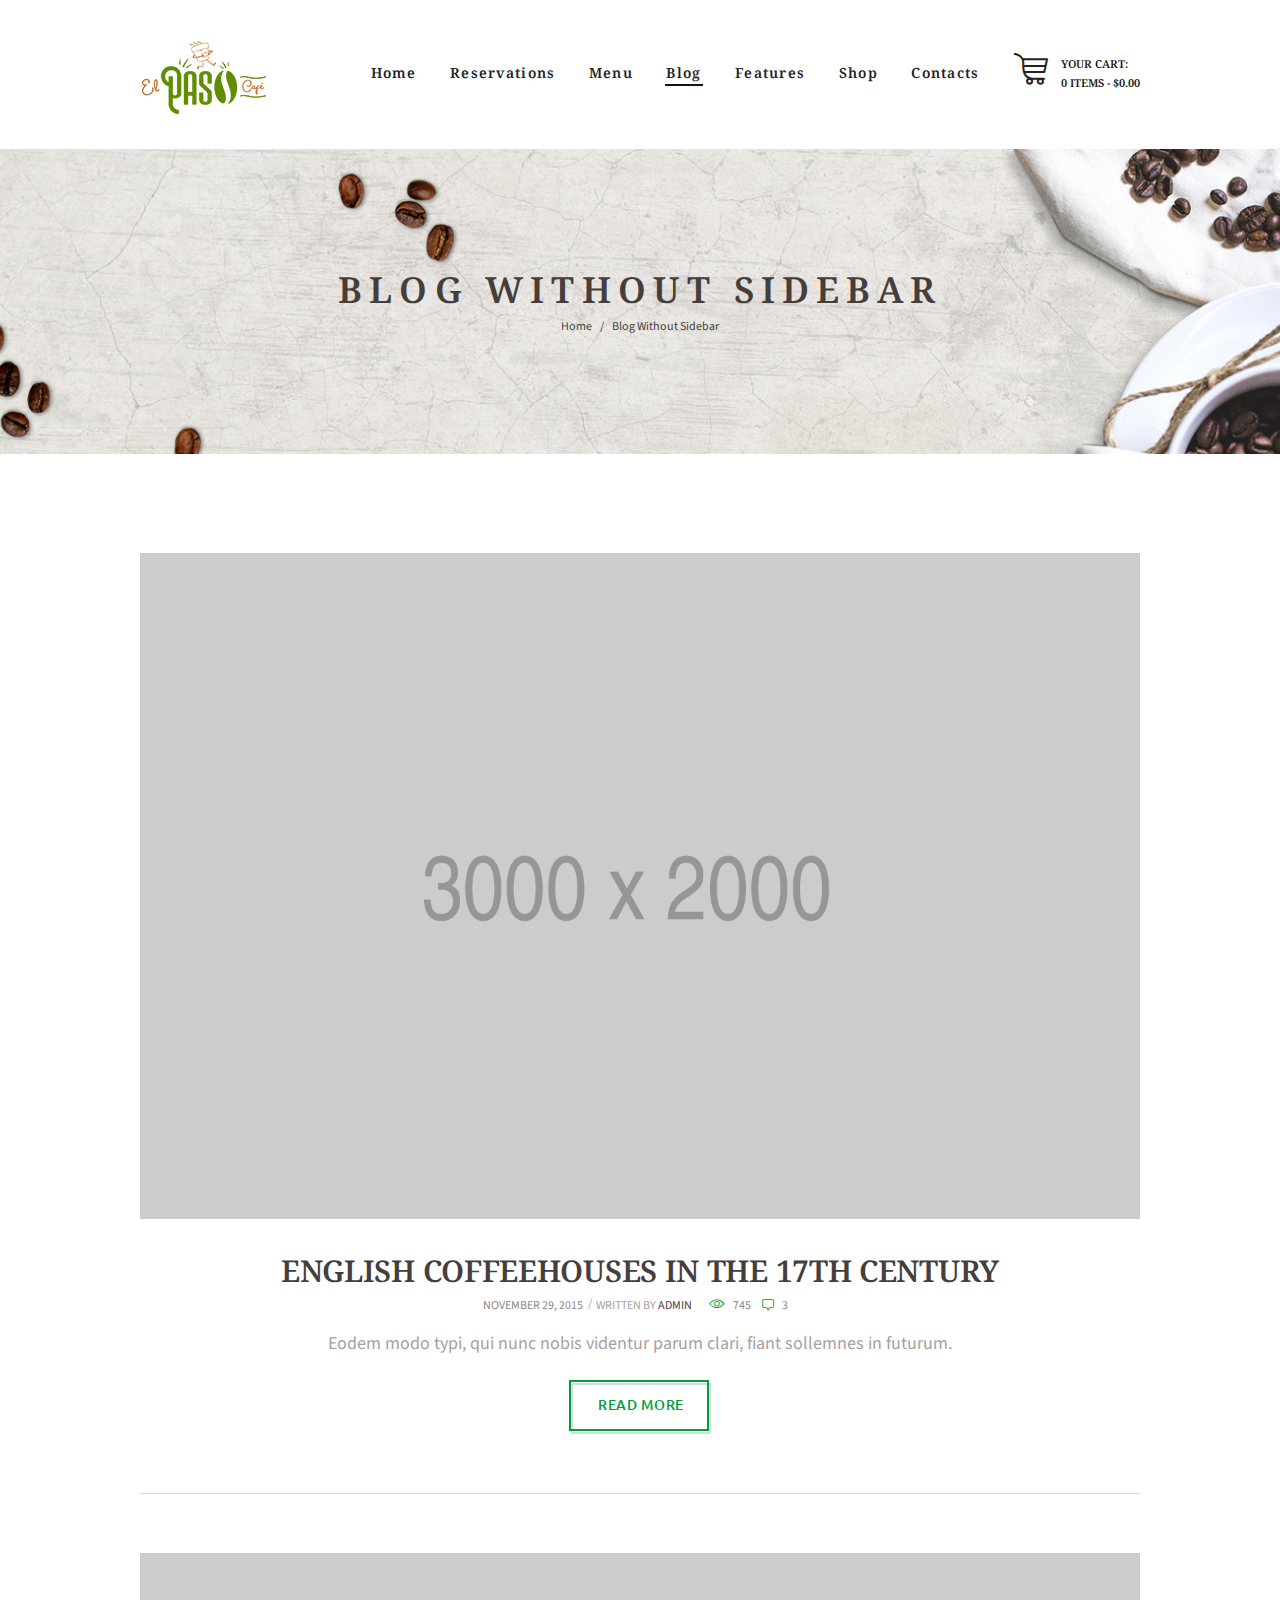
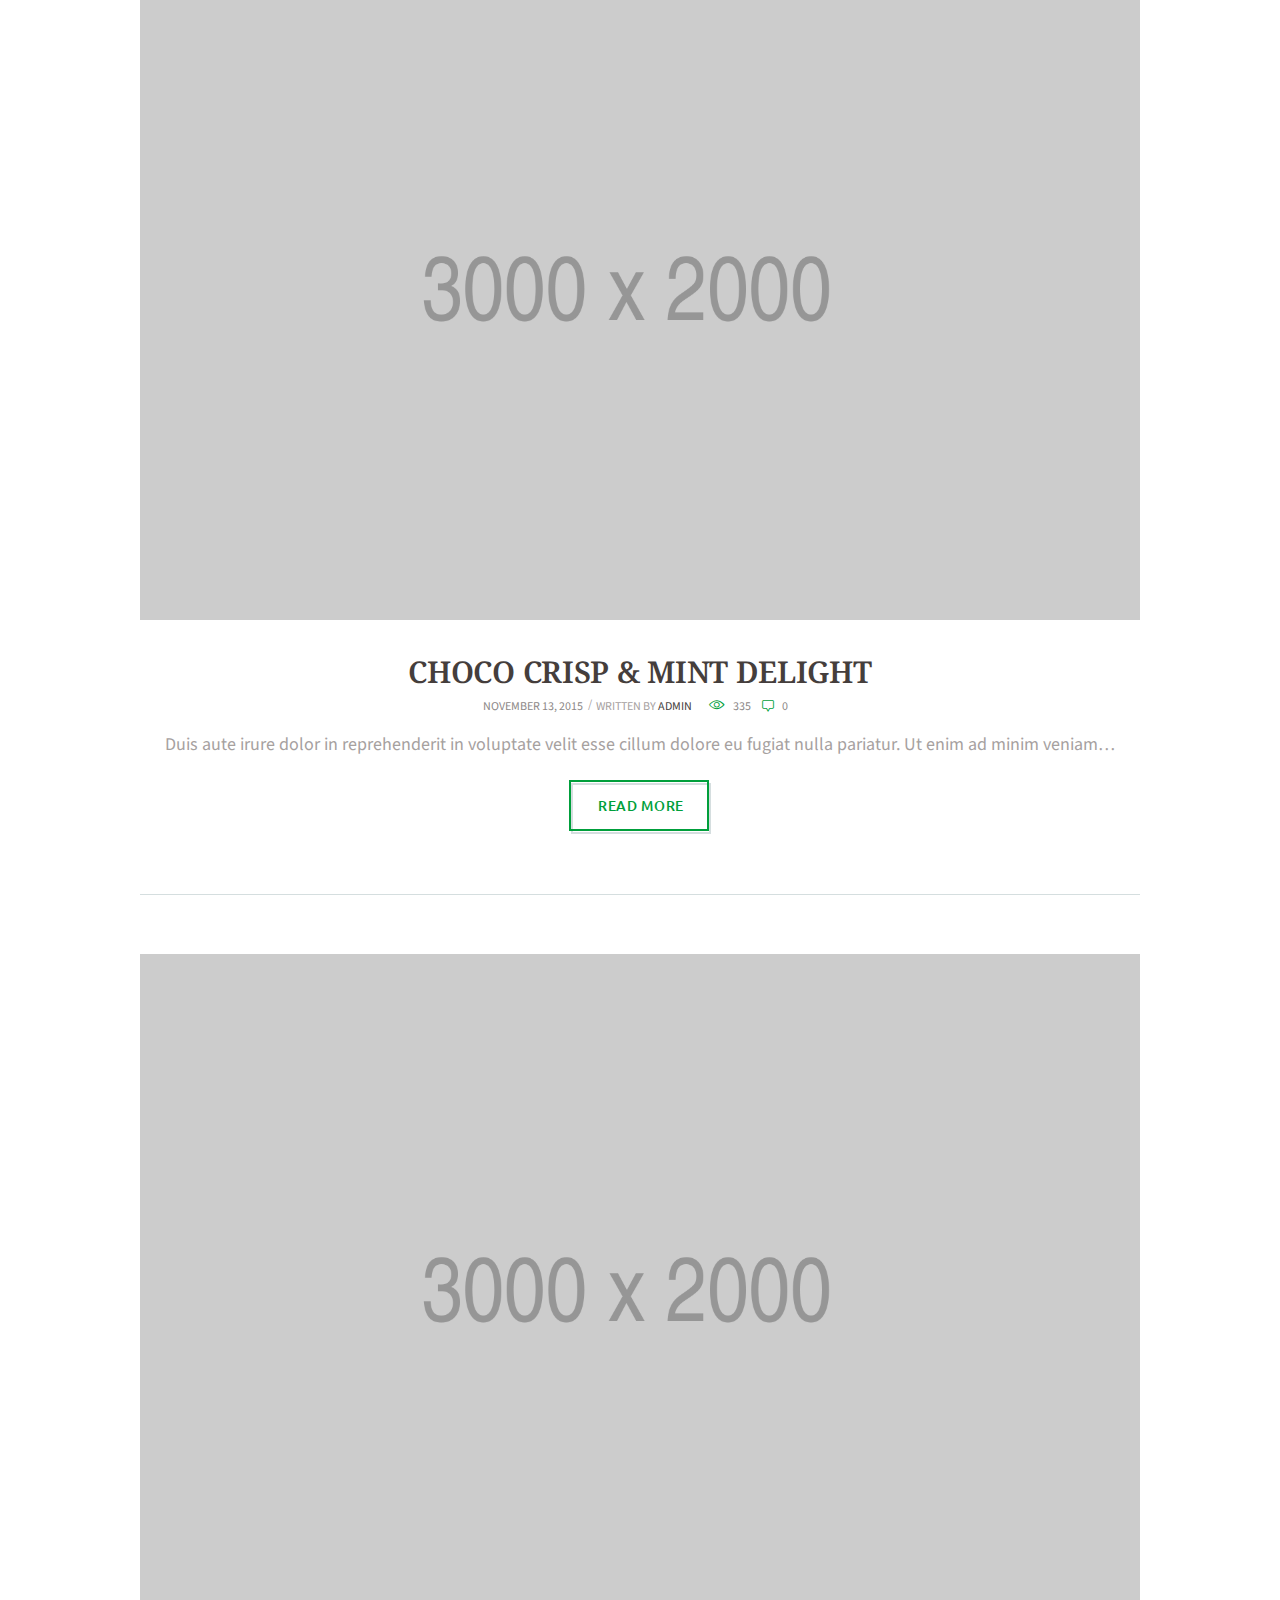
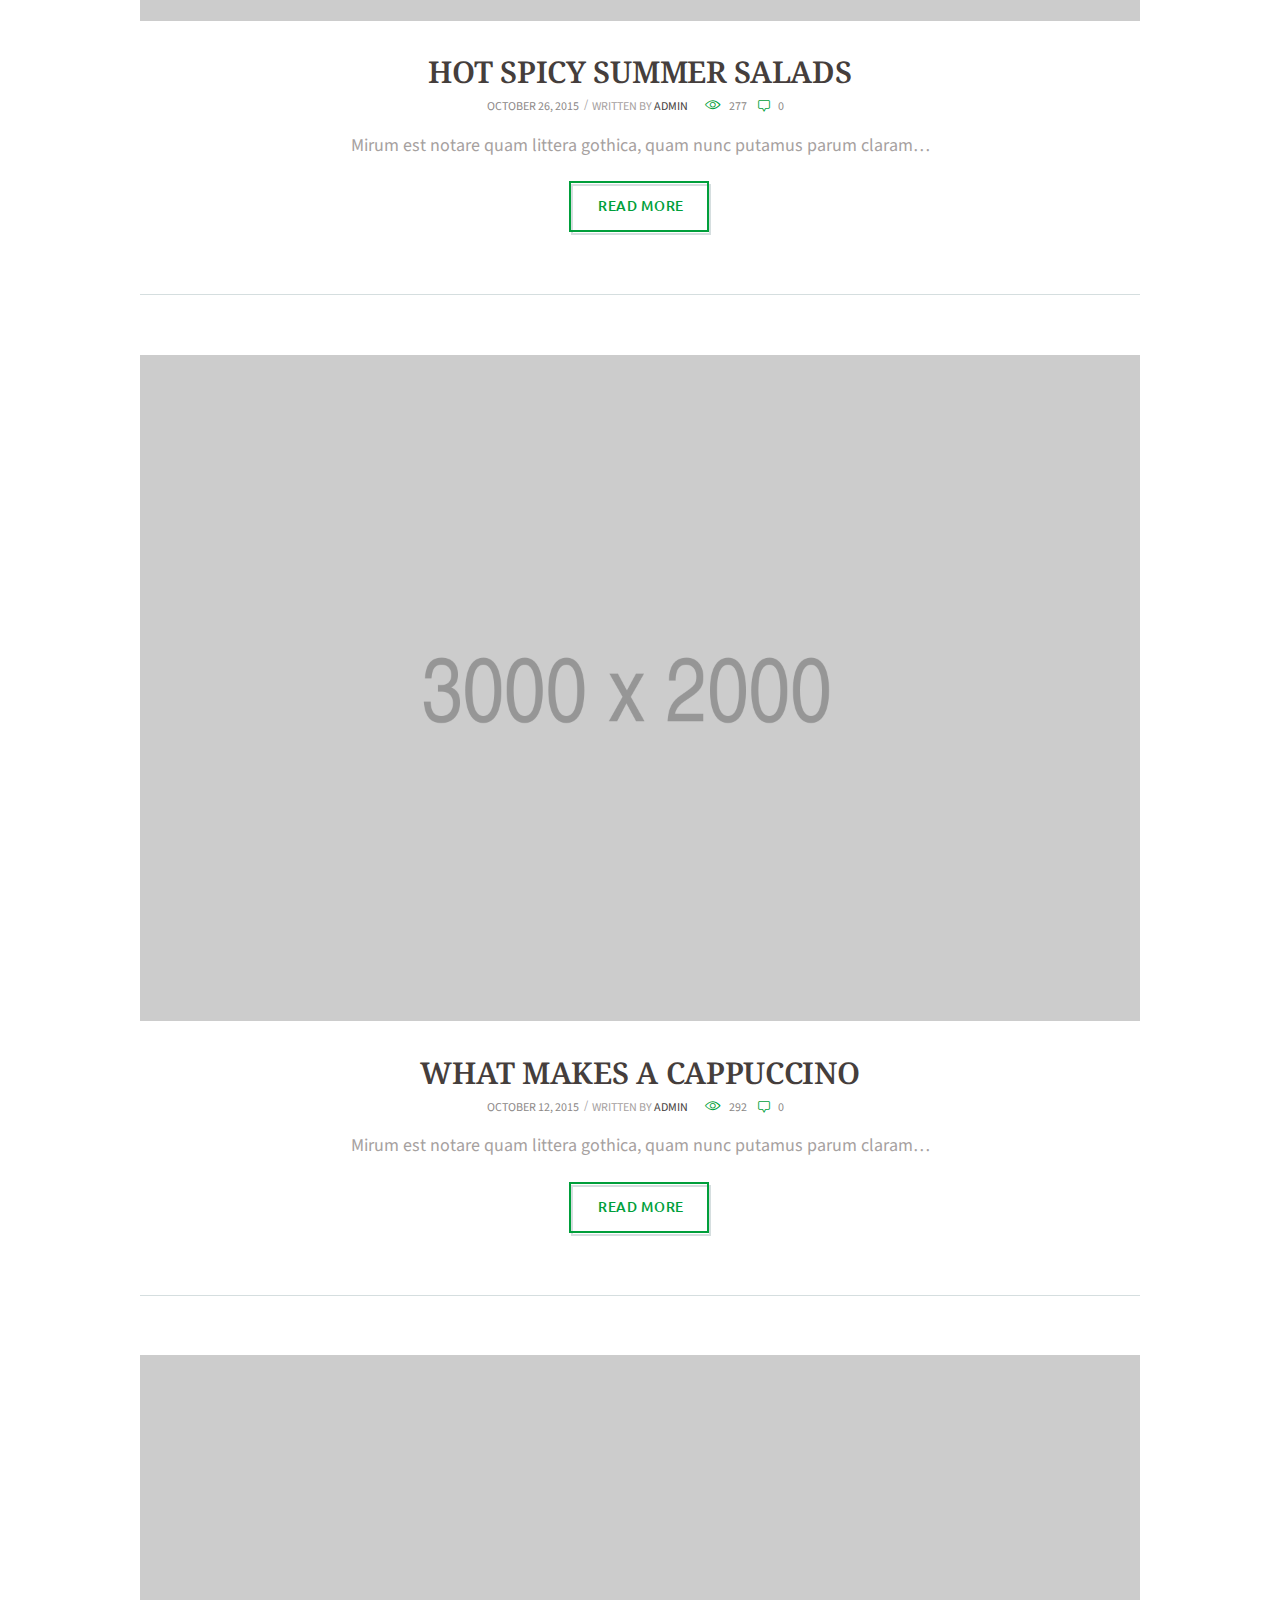
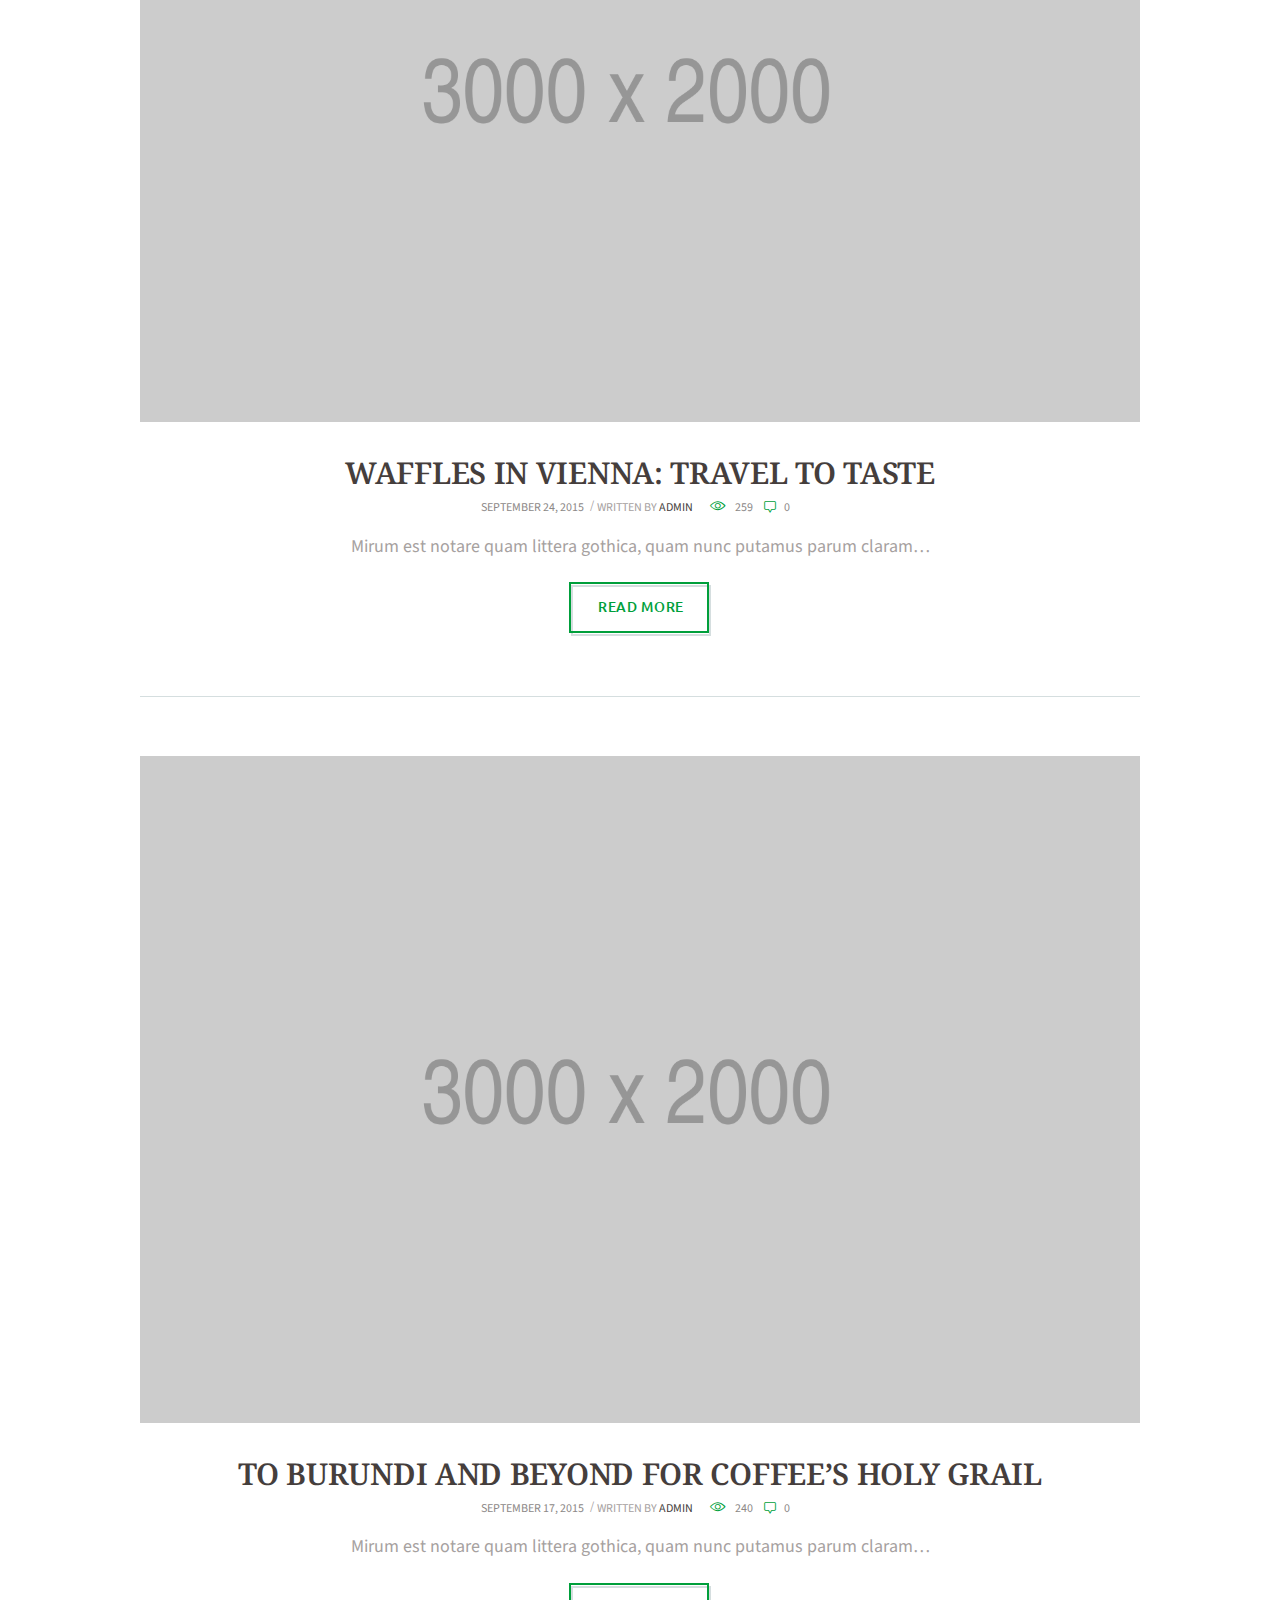
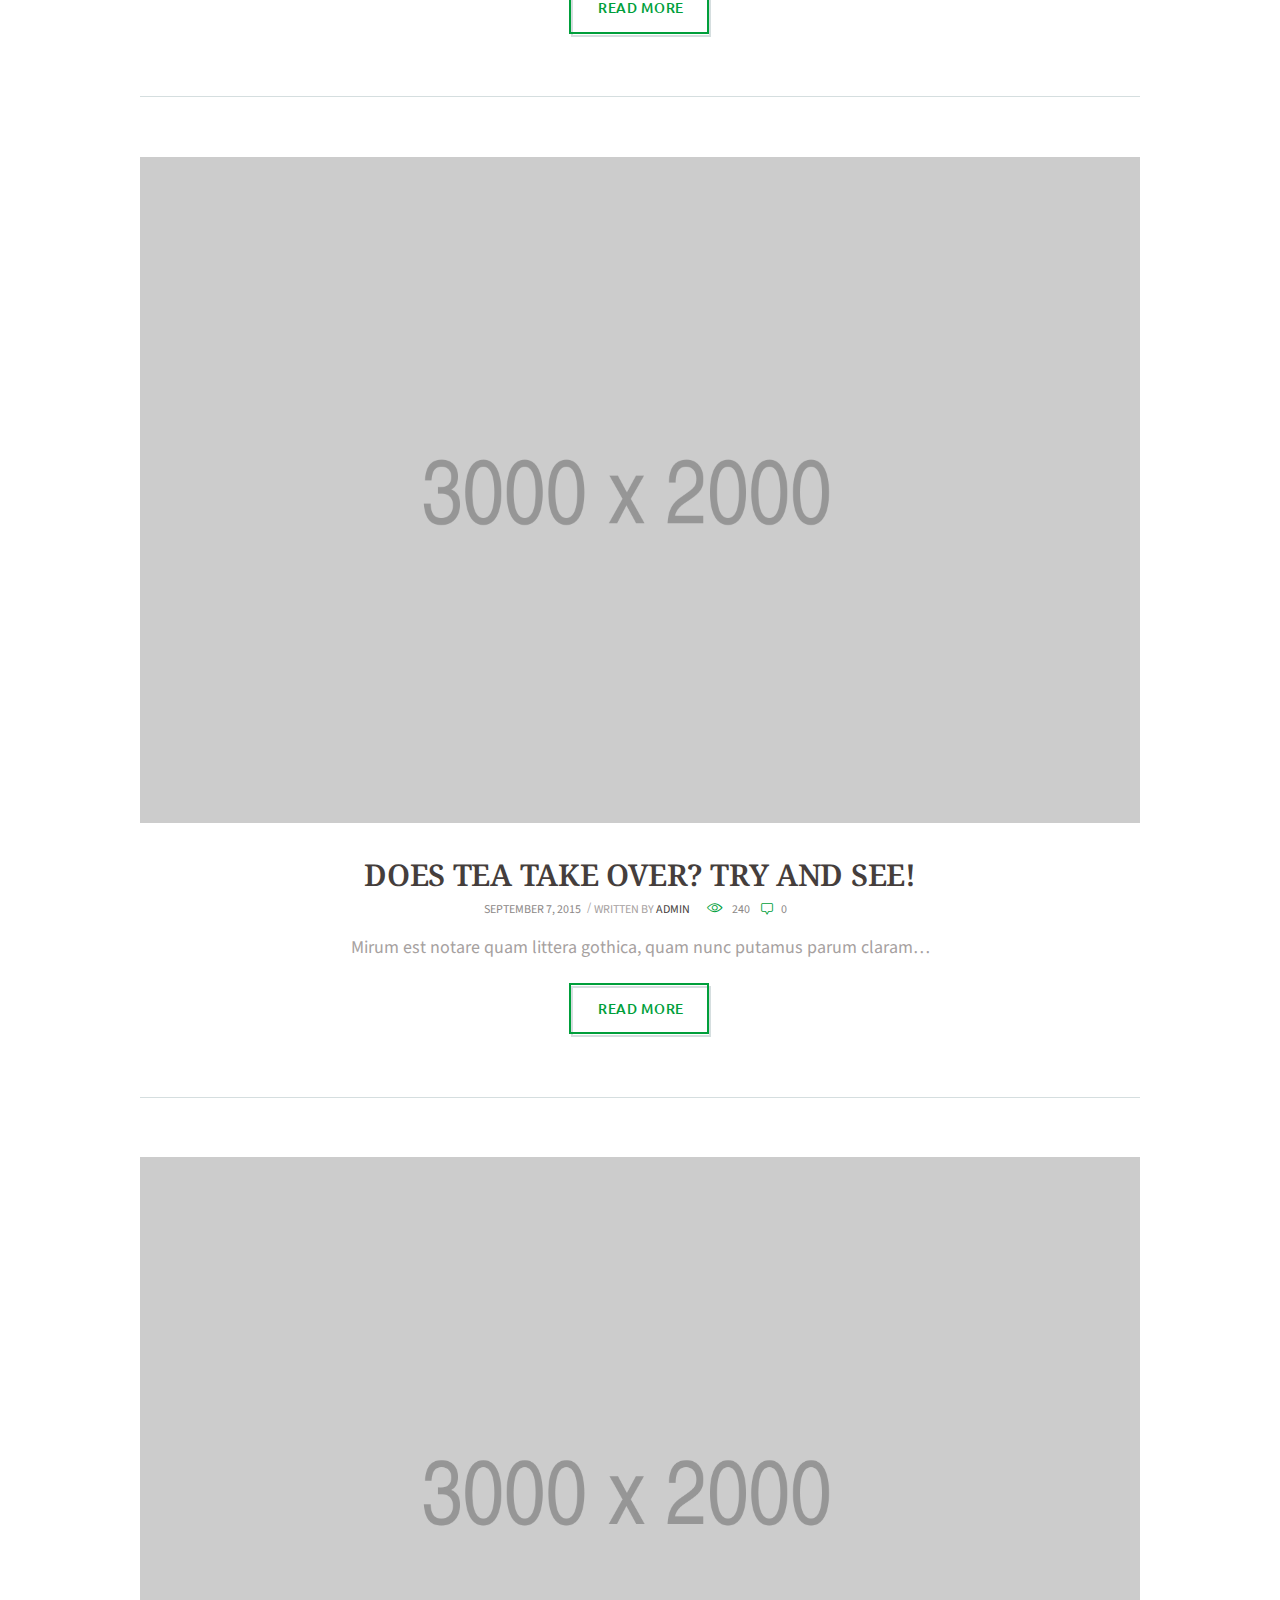
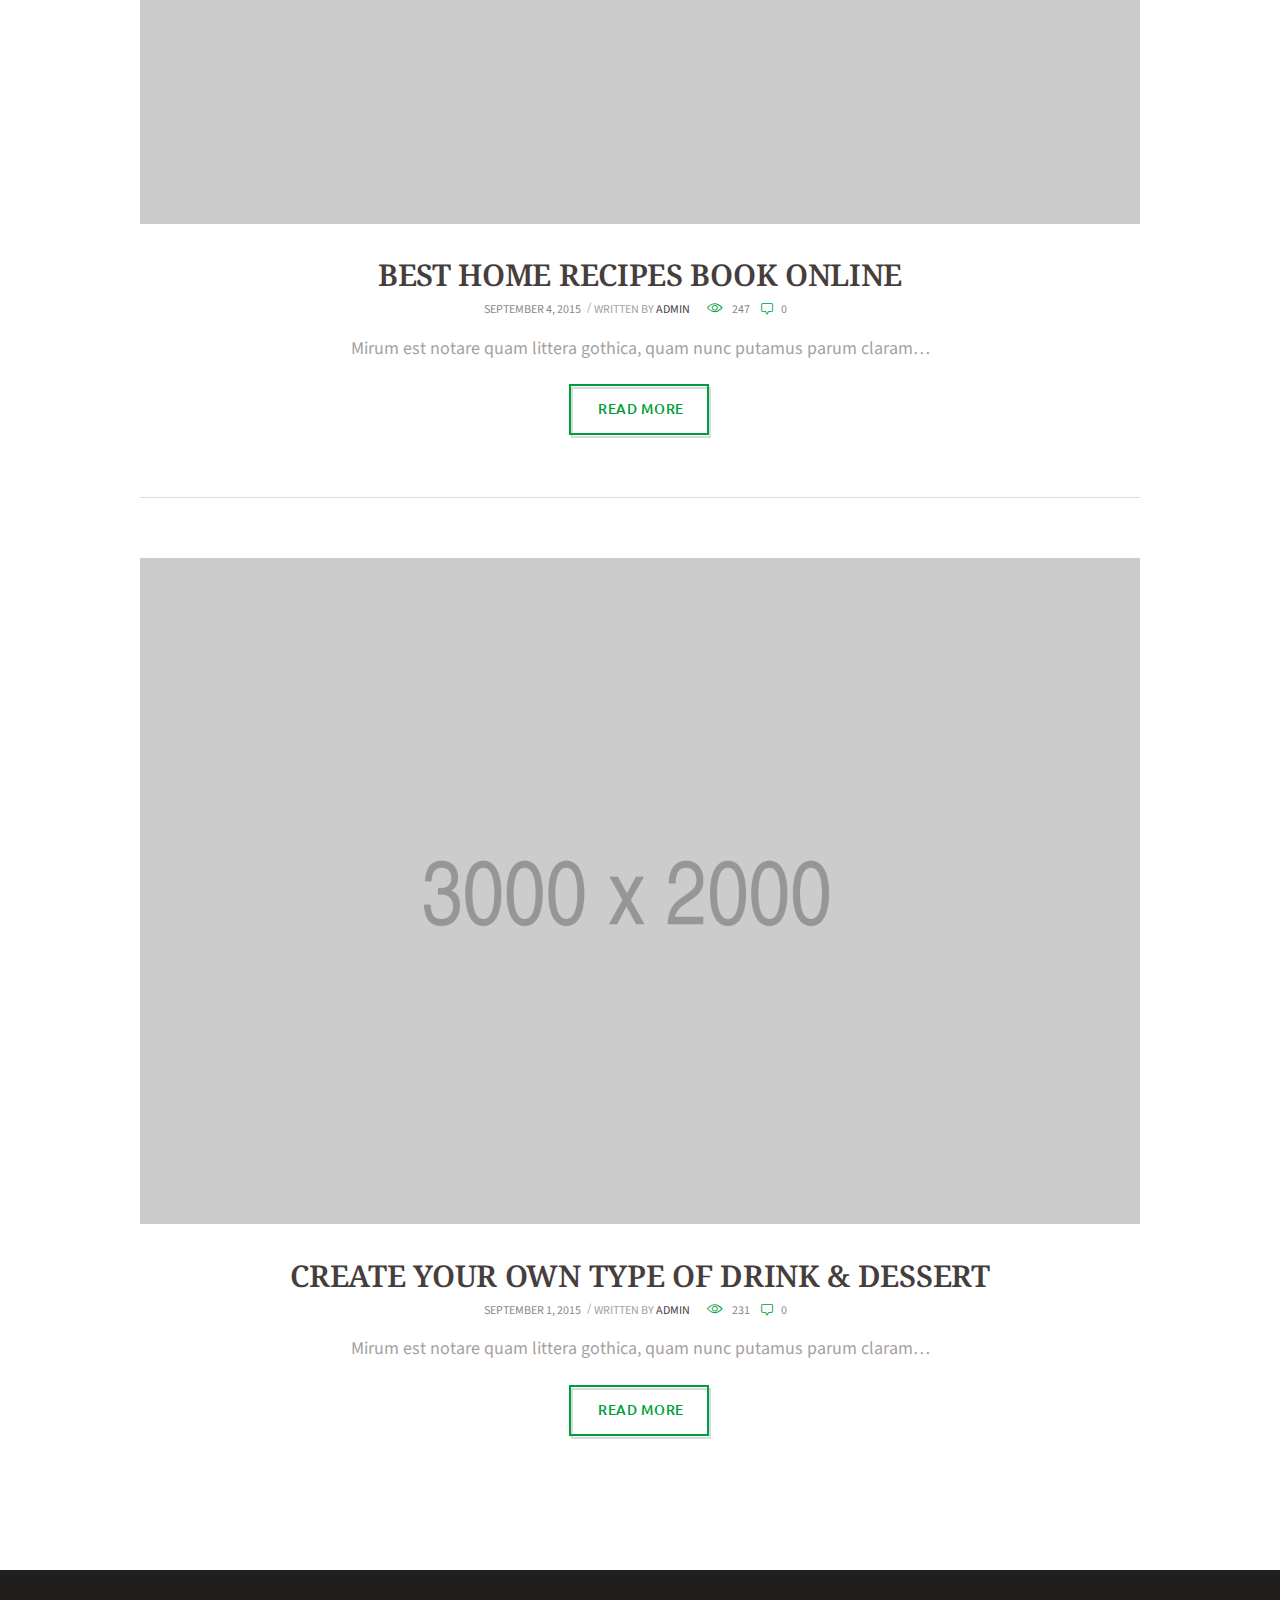
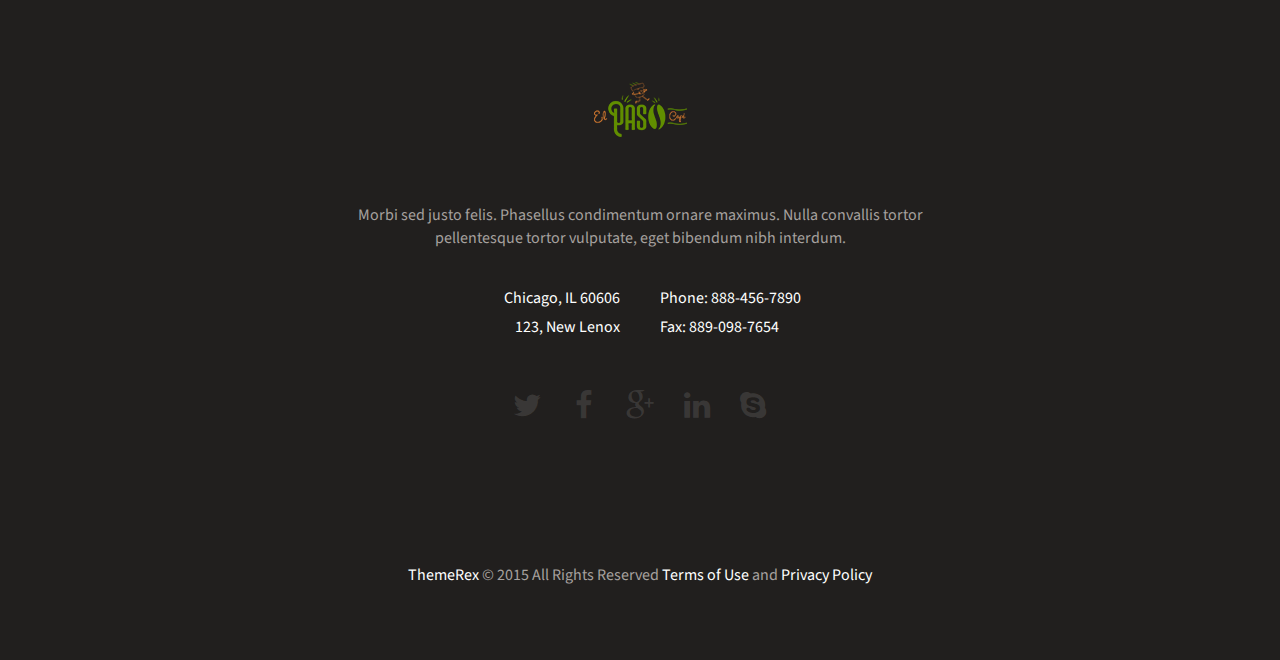
<file: themeforest-sTaTi247-hot-coffee-cafe-restaurant-html-template/HotCoffee-HTML_v1.0.1/hotcoffee-html/hotcoffee-html/blog.html>
<!DOCTYPE html>
<html lang="en-US" class="scheme_original">

<head>
    <meta charset="UTF-8" />
    <meta name="viewport" content="width=device-width, initial-scale=1, maximum-scale=1">
    <meta name="format-detection" content="telephone=no">

    <link rel="icon" type="image/x-icon" href="images/favicon.png" />
    <title>Blog Without Sidebar &#8211; Hot Coffee</title>

    <link rel='stylesheet' href="https://fonts.googleapis.com/css?family=Droid+Serif:400,400i,700,700i|Grand+Hotel|Open+Sans:300,400,600,700,800|Raleway:100,200,300,400,500,600,700,800,900|Source+Sans+Pro:300,300i,400,400i,600,600i,700,700i|Ubuntu:300,300i,400,400i,500,500i,700,700i&amp;subset=latin-ext" type='text/css' media='all' >
    <link rel='stylesheet' href='js/vendor/woo/woocommerce-layout.css' type='text/css' media='all' />
    <link rel='stylesheet' href='js/vendor/woo/woocommerce-smallscreen.css' type='text/css' media='only screen and (max-width: 768px)' />
    <link rel='stylesheet' href='js/vendor/woo/woocommerce.css' type='text/css' media='all' />
    <link rel='stylesheet' href='css/fontello/css/fontello.css' type='text/css' media='all' />
    <link rel='stylesheet' href='css/style.css' type='text/css' media='all' />
    <link rel='stylesheet' href='css/core.animation.css' type='text/css' media='all' />
    <link rel='stylesheet' href='css/shortcodes.css' type='text/css' media='all' />
    <link rel='stylesheet' href='js/vendor/woo/plugin.woocommerce.css' type='text/css' media='all' />
    <link rel='stylesheet' href='css/skin.css' type='text/css' media='all' />
    <link rel='stylesheet' href='css/doc-style.css' type='text/css' media='all' />
    <link rel='stylesheet' href='css/responsive.css' type='text/css' media='all' />
    <link rel='stylesheet' href='css/skin.responsive.css' type='text/css' media='all' />
    <link rel='stylesheet' href='css/custom.css' type='text/css' media='all' />
    <link rel='stylesheet' href='css/core.messages.css' type='text/css' media='all' />
</head>

<body class="archive body_filled article_style_stretch layout_excerpt template_excerpt scheme_original top_panel_show top_panel_above sidebar_hide sidebar_outer_hide preloader vc_responsive">
<div id="page_preloader"></div>
<a id="toc_home" class="sc_anchor" title="Home" data-description="&lt;i&gt;Return to Home&lt;/i&gt; - &lt;br&gt;navigate to home page of the site" data-icon="icon-home" data-url="index.html" data-separator="yes"></a>
<a id="toc_top" class="sc_anchor" title="To Top" data-description="&lt;i&gt;Back to top&lt;/i&gt; - &lt;br&gt;scroll to top of the page" data-icon="icon-double-up" data-url="" data-separator="yes"></a>

<div class="body_wrap">
    <div class="page_wrap">
        <div class="top_panel_fixed_wrap"></div>
        <header class="top_panel_wrap top_panel_style_3 scheme_original">
            <div class="top_panel_wrap_inner top_panel_inner_style_3 top_panel_position_above">
                <div class="top_panel_middle">
                    <div class="content_wrap">
                        <div class="contact_logo">
                            <div class="logo">
                                <a href="index.html">
                                    <img src="images/logo.png" class="logo_main" alt="" width="128" height="124">
                                    <img src="images/alternative-logo.png" class="logo_fixed" alt="" width="161" height="47">
                                </a>
                            </div>
                        </div>
                        <div class="menu_main_wrap">
                            <a href="#" class="menu_main_responsive_button icon-menu"></a>
                            <nav class="menu_main_nav_area">
                                <ul id="menu_main" class="menu_main_nav">
                                    <li class="menu-item"><a href="index.html">Home</a></li>
                                    <li class="menu-item menu-item-has-children"><a href="#">Reservations</a>
                                        <ul class="sub-menu">
                                            <li class="menu-item"><a href="calendar.html">Calendar</a></li>
                                            <li class="menu-item"><a href="tables.html">Tables Scheme</a></li>
                                        </ul>
                                    </li>
                                    <li class="menu-item"><a href="menu.html">Menu</a></li>
                                    <li class="menu-item current-menu-ancestor current-menu-parent menu-item-has-children"><a href="#">Blog</a>
                                        <ul class="sub-menu">
                                            <li class="menu-item"><a href="blog-sidebar.html">Blog With Sidebar</a></li>
                                            <li class="menu-item current-menu-item"><a href="blog.html">Blog Without Sidebar</a></li>
                                            <li class="menu-item menu-item-has-children"><a href="#">Blog Masonry</a>
                                                <ul class="sub-menu">
                                                    <li class="menu-item"><a href="masonry-2-columns.html">Masonry 2 Columns</a></li>
                                                    <li class="menu-item"><a href="masonry-3-columns.html">Masonry 3 Columns</a></li>
                                                </ul>
                                            </li>
                                            <li class="menu-item"><a href="post-formats.html">Post Formats</a></li>
                                        </ul>
                                    </li>
                                    <li class="menu-item menu-item-has-children"><a href="#">Features</a>
                                        <ul class="sub-menu">
                                            <li class="menu-item menu-item-has-children"><a href="#">Tools</a>
                                                <ul class="sub-menu">
                                                    <li class="menu-item"><a href="support.html">Support</a></li>
                                                    <li class="menu-item"><a href="customization.html">Customization</a></li>
                                                    <li class="menu-item"><a href="video.html">Video Tutorials</a></li>
                                                </ul>
                                            </li>
                                            <li class="menu-item"><a href="about.html">About Us</a></li>
                                            <li class="menu-item"><a href="team.html">Our Team</a></li>
                                            <li class="menu-item"><a href="single-team.html">Team member</a></li>
                                            <li class="menu-item"><a href="clients.html">Our Clients</a></li>
                                            <li class="menu-item"><a href="testimonials.html">Testimonials</a></li>
                                            <li class="menu-item"><a href="typography.html">Typography</a></li>
                                            <li class="menu-item"><a href="shortcodes.html">Shortcodes</a></li>
                                            <li class="menu-item menu-item-has-children"><a href="#">Gallery</a>
                                                <ul class="sub-menu">
                                                    <li class="menu-item"><a href="cobbles.html">Cobbles</a></li>
                                                    <li class="menu-item"><a href="grid.html">Grid</a></li>
                                                    <li class="menu-item"><a href="masonry.html">Masonry</a></li>
                                                </ul>
                                            </li>
                                            <li class="menu-item"><a href="404.html">404 Page</a></li>
                                        </ul>
                                    </li>
                                    <li class="menu-item"><a href="shop.html">Shop</a></li>
                                    <li class="menu-item"><a href="contacts.html">Contacts</a></li>
                                </ul>
                            </nav>
                            <div class="contact_cart">
                                <a href="#" class="top_panel_cart_button" data-items="0" data-summa="&#036;0.00">
                                    <span class="contact_icon icon-shopping"></span>
                                    <span class="contact_label contact_cart_label">Your cart:</span>
                                    <span class="contact_cart_totals">
		                                <span class="cart_items">0 Items</span> -
                                        <span class="cart_summa">&#36;0.00</span>
                                    </span>
                                </a>
                                <ul class="widget_area sidebar_cart sidebar">
                                    <li>
                                        <div class="widget woocommerce widget_shopping_cart">
                                            <div class="hide_cart_widget_if_empty">
                                                <div class="widget_shopping_cart_content">
                                                    <ul class="cart_list product_list_widget">
                                                        <li class="empty">No products in the cart.</li>
                                                    </ul>
                                                </div>
                                            </div>
                                        </div>
                                    </li>
                                </ul>
                            </div>
                        </div>
                    </div>
                </div>
            </div>
        </header>
        <div class="header_mobile">
            <div class="content_wrap">
                <div class="menu_button icon-menu"></div>
                <div class="logo">
                    <a href="index.html">
                        <img src="images/logo.png" class="logo_main" alt="" width="128" height="124">
                    </a>
                </div>
                <div class="menu_main_cart top_panel_icon">
                    <a href="#" class="top_panel_cart_button" data-items="0" data-summa="&#036;0.00">
                        <span class="contact_icon icon-shopping"></span>
                        <span class="contact_label contact_cart_label">Your cart:</span>
                        <span class="contact_cart_totals">
		                    <span class="cart_items">0 Items</span> -
                            <span class="cart_summa">&#36;0.00</span>
                        </span>
                    </a>
                    <ul class="widget_area sidebar_cart sidebar">
                        <li>
                            <div class="widget woocommerce widget_shopping_cart">
                                <div class="hide_cart_widget_if_empty">
                                    <div class="widget_shopping_cart_content">
                                        <ul class="cart_list product_list_widget">
                                            <li class="empty">No products in the cart.</li>
                                        </ul>
                                    </div>
                                </div>
                            </div>
                        </li>
                    </ul>
                </div>
            </div>
            <div class="side_wrap">
                <div class="close">Close</div>
                <div class="panel_top">
                    <nav class="menu_main_nav_area">
                        <ul id="menu_main_mobile" class="menu_main_nav">
                            <li class="menu-item"><a href="index.html">Home</a></li>
                            <li class="menu-item menu-item-has-children"><a href="#">Reservations</a>
                                <ul class="sub-menu">
                                    <li class="menu-item"><a href="calendar.html">Calendar</a></li>
                                    <li class="menu-item"><a href="tables.html">Tables Scheme</a></li>
                                </ul>
                            </li>
                            <li class="menu-item"><a href="menu.html">Menu</a></li>
                            <li class="menu-item current-menu-ancestor current-menu-parent menu-item-has-children"><a href="#">Blog</a>
                                <ul class="sub-menu">
                                    <li class="menu-item"><a href="blog-sidebar.html">Blog With Sidebar</a></li>
                                    <li class="menu-item current-menu-item"><a href="blog.html">Blog Without Sidebar</a></li>
                                    <li class="menu-item menu-item-has-children"><a href="#">Blog Masonry</a>
                                        <ul class="sub-menu">
                                            <li class="menu-item"><a href="masonry-2-columns.html">Masonry 2 Columns</a></li>
                                            <li class="menu-item"><a href="masonry-3-columns.html">Masonry 3 Columns</a></li>
                                        </ul>
                                    </li>
                                    <li class="menu-item"><a href="post-formats.html">Post Formats</a></li>
                                </ul>
                            </li>
                            <li class="menu-item menu-item-has-children"><a href="#">Features</a>
                                <ul class="sub-menu">
                                    <li class="menu-item menu-item-has-children"><a href="#">Tools</a>
                                        <ul class="sub-menu">
                                            <li class="menu-item"><a href="support.html">Support</a></li>
                                            <li class="menu-item"><a href="customization.html">Customization</a></li>
                                            <li class="menu-item"><a href="video.html">Video Tutorials</a></li>
                                        </ul>
                                    </li>
                                    <li class="menu-item"><a href="about.html">About Us</a></li>
                                    <li class="menu-item"><a href="team.html">Our Team</a></li>
                                    <li class="menu-item"><a href="single-team.html">Team member</a></li>
                                    <li class="menu-item"><a href="clients.html">Our Clients</a></li>
                                    <li class="menu-item"><a href="testimonials.html">Testimonials</a></li>
                                    <li class="menu-item"><a href="typography.html">Typography</a></li>
                                    <li class="menu-item"><a href="shortcodes.html">Shortcodes</a></li>
                                    <li class="menu-item menu-item-has-children"><a href="#">Gallery</a>
                                        <ul class="sub-menu">
                                            <li class="menu-item"><a href="cobbles.html">Cobbles</a></li>
                                            <li class="menu-item"><a href="grid.html">Grid</a></li>
                                            <li class="menu-item"><a href="masonry.html">Masonry</a></li>
                                        </ul>
                                    </li>
                                    <li class="menu-item"><a href="404.html">404 Page</a></li>
                                </ul>
                            </li>
                            <li class="menu-item"><a href="shop.html">Shop</a></li>
                            <li class="menu-item"><a href="contacts.html">Contacts</a></li>
                        </ul>
                    </nav>
                    <div class="search_wrap search_style_regular search_state_fixed search_ajax">
                        <div class="search_form_wrap">
                            <form role="search" method="get" class="search_form" action="#">
                                <button type="submit" class="search_submit icon-search-light" title="Start search"></button>
                                <input type="text" class="search_field" placeholder="Search" value="" name="s" />
                            </form>
                        </div>
                        <div class="search_results widget_area scheme_original">
                            <a class="search_results_close icon-cancel"></a>
                            <div class="search_results_content"></div>
                        </div>
                    </div>
                    <div class="login">
                        <a href="#popup_login" class="popup_link popup_login_link icon-user">Login</a>
                    </div>
                    <div class="login">
                        <a href="#popup_registration" class="popup_link popup_register_link icon-pencil">Register</a>
                    </div>
                </div>
                <div class="panel_bottom">
                    <div class="contact_socials">
                        <div class="sc_socials sc_socials_type_icons sc_socials_shape_square sc_socials_size_small">
                            <div class="sc_socials_item">
                                <a href="#" target="_blank" class="social_icons social_twitter">
                                    <span class="icon-twitter"></span>
                                </a>
                            </div>
                            <div class="sc_socials_item">
                                <a href="#" target="_blank" class="social_icons social_facebook">
                                    <span class="icon-facebook"></span>
                                </a>
                            </div>
                            <div class="sc_socials_item">
                                <a href="#" target="_blank" class="social_icons social_gplus">
                                    <span class="icon-gplus"></span>
                                </a>
                            </div>
                            <div class="sc_socials_item">
                                <a href="#" target="_blank" class="social_icons social_linkedin">
                                    <span class="icon-linkedin"></span>
                                </a>
                            </div>
                            <div class="sc_socials_item">
                                <a href="#" target="_blank" class="social_icons social_skype">
                                    <span class="icon-skype"></span>
                                </a>
                            </div>
                        </div>
                    </div>
                </div>
            </div>
            <div class="mask"></div>
        </div>
        <div class="top_panel_title top_panel_style_3 title_present breadcrumbs_present scheme_original">
            <div class="top_panel_title_inner top_panel_inner_style_3 title_present_inner breadcrumbs_present_inner breadcrumbs_1">
                <div class="content_wrap">
                    <h1 class="page_title">Blog Without Sidebar</h1>
                    <div class="breadcrumbs">
                        <a class="breadcrumbs_item home" href="index.html">Home</a>
                        <span class="breadcrumbs_delimiter"></span>
                        <span class="breadcrumbs_item current">Blog Without Sidebar</span>
                    </div>
                </div>
            </div>
        </div>
        <div class="page_content_wrap page_paddings_yes">
            <div class="content_wrap">
                <div class="content">
                    <article class="post_item post_item_excerpt post_featured_default post_format_standard post has-post-thumbnail hentry">
                        <div class="post_featured">
                            <div class="post_thumb" data-image="images/3000x2000.png" data-title="English Coffeehouses in the 17th Century">
                                <a class="hover_icon hover_icon_link" href="single-post.html">
                                    <img width="770" height="434" alt="" src="images/3000x2000.png">
                                </a>
                            </div>
                        </div>
                        <div class="post_content clearfix">
                            <h3 class="post_title">
                                <a href="single-post.html">English Coffeehouses in the 17th Century</a>
                            </h3>
                            <div class="post_info">
                                <span class="post_info_item post_info_posted">
                                    <a href="single-post.html" class="post_info_date">November 29, 2015</a>
                                </span>
                                <span class="post_info_item post_info_posted_by">written by
                                    <a href="single-post.html" class="post_info_author">admin</a>
                                </span>
                                <span class="post_info_item post_info_counters">
                                    <a class="post_counters_item post_counters_views icon-eye109" title="Views - 745" href="single-post.html">
                                        <span class="post_counters_number">745</span>
                                    </a>
                                    <a class="post_counters_item post_counters_comments icon-write57" title="Comments - 3" href="single-post.html#comments">
                                        <span class="post_counters_number">3</span>
                                    </a>
                                </span>
                            </div>
                            <div class="post_descr">
                                <p>Eodem modo typi, qui nunc nobis videntur parum clari, fiant sollemnes in futurum.</p>
                                <a href="single-post.html" class="sc_button sc_button_square sc_button_style_border_1 sc_button_size_small">Read more</a>
                            </div>
                        </div>
                    </article>
                    <article class="post_item post_item_excerpt post_featured_default post_format_standard post has-post-thumbnail hentry tag-desserts tag-latte">
                        <div class="post_featured">
                            <div class="post_thumb" data-image="images/3000x2000.png" data-title="Choco Crisp &#038; Mint Delight">
                                <a class="hover_icon hover_icon_link" href="single-post.html">
                                    <img width="770" height="434" alt="" src="images/3000x2000.png">
                                </a>
                            </div>
                        </div>
                        <div class="post_content clearfix">
                            <h3 class="post_title">
                                <a href="single-post.html">Choco Crisp &#038; Mint Delight</a>
                            </h3>
                            <div class="post_info">
                                <span class="post_info_item post_info_posted">
                                    <a href="single-post.html" class="post_info_date">November 13, 2015</a>
                                </span>
                                <span class="post_info_item post_info_posted_by">written by
                                    <a href="single-post.html" class="post_info_author">admin</a>
                                </span>
                                <span class="post_info_item post_info_counters">
                                    <a class="post_counters_item post_counters_views icon-eye109" title="Views - 335" href="single-post.html">
                                        <span class="post_counters_number">335</span>
                                    </a>
                                    <a class="post_counters_item post_counters_comments icon-write57" title="Comments - 0" href="single-post.html#respond">
                                        <span class="post_counters_number">0</span>
                                    </a>
                                </span>
                            </div>
                            <div class="post_descr">
                                <p>Duis aute irure dolor in reprehenderit in voluptate velit esse cillum dolore eu fugiat nulla pariatur. Ut enim ad minim veniam&#8230;</p>
                                <a href="single-post.html" class="sc_button sc_button_square sc_button_style_border_1 sc_button_size_small">Read more</a>
                            </div>
                        </div>
                    </article>
                    <article class="post_item post_item_excerpt post_featured_default post_format_standard post has-post-thumbnail hentry tag-desserts tag-latte tag-video">
                        <div class="post_featured">
                            <div class="post_thumb" data-image="images/3000x2000.png" data-title="Hot Spicy Summer Salads">
                                <a class="hover_icon hover_icon_link" href="single-post.html">
                                    <img width="770" height="434" alt="" src="images/3000x2000.png">
                                </a>
                            </div>
                        </div>
                        <div class="post_content clearfix">
                            <h3 class="post_title">
                                <a href="single-post.html">Hot Spicy Summer Salads</a>
                            </h3>
                            <div class="post_info">
                                <span class="post_info_item post_info_posted">
                                    <a href="single-post.html" class="post_info_date">October 26, 2015</a>
                                </span>
                                <span class="post_info_item post_info_posted_by">written by
                                    <a href="single-post.html" class="post_info_author">admin</a>
                                </span>
                                <span class="post_info_item post_info_counters">
                                    <a class="post_counters_item post_counters_views icon-eye109" title="Views - 277" href="single-post.html">
                                        <span class="post_counters_number">277</span>
                                    </a>
                                    <a class="post_counters_item post_counters_comments icon-write57" title="Comments - 0" href="single-post.html#respond">
                                        <span class="post_counters_number">0</span>
                                    </a>
                                </span>
                            </div>
                            <div class="post_descr">
                                <p>Mirum est notare quam littera gothica, quam nunc putamus parum claram&#8230;</p>
                                <a href="single-post.html" class="sc_button sc_button_square sc_button_style_border_1 sc_button_size_small">Read more</a>
                            </div>
                        </div>
                    </article>
                    <article class="post_item post_item_excerpt post_featured_default post_format_standard post has-post-thumbnail hentry tag-coffee tag-drinks tag-events">
                        <div class="post_featured">
                            <div class="post_thumb" data-image="images/2000x2000.png" data-title="What Makes a Cappuccino">
                                <a class="hover_icon hover_icon_link" href="single-post.html">
                                    <img width="770" height="434" alt="" src="images/3000x2000.png">
                                </a>
                            </div>
                        </div>
                        <div class="post_content clearfix">
                            <h3 class="post_title">
                                <a href="single-post.html">What Makes a Cappuccino</a>
                            </h3>
                            <div class="post_info">
                                <span class="post_info_item post_info_posted">
                                    <a href="single-post.html" class="post_info_date">October 12, 2015</a>
                                </span>
                                <span class="post_info_item post_info_posted_by">written by
                                    <a href="single-post.html" class="post_info_author">admin</a>
                                </span>
                                <span class="post_info_item post_info_counters">
                                    <a class="post_counters_item post_counters_views icon-eye109" title="Views - 292" href="single-post.html">
                                        <span class="post_counters_number">292</span>
                                    </a>
                                    <a class="post_counters_item post_counters_comments icon-write57" title="Comments - 0" href="single-post.html#respond">
                                        <span class="post_counters_number">0</span>
                                    </a>
                                </span>
                            </div>
                            <div class="post_descr">
                                <p>Mirum est notare quam littera gothica, quam nunc putamus parum claram&#8230;</p>
                                <a href="single-post.html" class="sc_button sc_button_square sc_button_style_border_1 sc_button_size_small">Read more</a>
                            </div>
                        </div>
                    </article>
                    <article class="post_item post_item_excerpt post_featured_default post_format_standard post has-post-thumbnail hentry">
                        <div class="post_featured">
                            <div class="post_thumb" data-image="images/3000x2000.png" data-title="Waffles in Vienna: Travel to Taste">
                                <a class="hover_icon hover_icon_link" href="single-post.html">
                                    <img width="770" height="434" alt="" src="images/3000x2000.png">
                                </a>
                            </div>
                        </div>
                        <div class="post_content clearfix">
                            <h3 class="post_title">
                                <a href="single-post.html">Waffles in Vienna: Travel to Taste</a>
                            </h3>
                            <div class="post_info">
                                <span class="post_info_item post_info_posted">
                                    <a href="single-post.html" class="post_info_date">September 24, 2015</a>
                                </span>
                                <span class="post_info_item post_info_posted_by">written by
                                    <a href="single-post.html" class="post_info_author">admin</a>
                                </span>
                                <span class="post_info_item post_info_counters">
                                    <a class="post_counters_item post_counters_views icon-eye109" title="Views - 259" href="single-post.html">
                                        <span class="post_counters_number">259</span>
                                    </a>
                                    <a class="post_counters_item post_counters_comments icon-write57" title="Comments - 0" href="single-post.html#respond">
                                        <span class="post_counters_number">0</span>
                                    </a>
                                </span>
                            </div>
                            <div class="post_descr">
                                <p>Mirum est notare quam littera gothica, quam nunc putamus parum claram&#8230;</p>
                                <a href="single-post.html" class="sc_button sc_button_square sc_button_style_border_1 sc_button_size_small">Read more</a>
                            </div>
                        </div>
                    </article>
                    <article class="post_item post_item_excerpt post_featured_default post_format_standard post has-post-thumbnail hentry tag-coffee tag-drinks tag-video">
                        <div class="post_featured">
                            <div class="post_thumb" data-image="images/2000x2000.png" data-title="To Burundi and Beyond for Coffee’s Holy Grail">
                                <a class="hover_icon hover_icon_link" href="single-post.html">
                                    <img width="770" height="434" alt="" src="images/3000x2000.png">
                                </a>
                            </div>
                        </div>
                        <div class="post_content clearfix">
                            <h3 class="post_title">
                                <a href="single-post.html">To Burundi and Beyond for Coffee’s Holy Grail</a>
                            </h3>
                            <div class="post_info">
                                <span class="post_info_item post_info_posted">
                                    <a href="single-post.html" class="post_info_date">September 17, 2015</a>
                                </span>
                                <span class="post_info_item post_info_posted_by">written by
                                    <a href="single-post.html" class="post_info_author">admin</a>
                                </span>
                                <span class="post_info_item post_info_counters">
                                    <a class="post_counters_item post_counters_views icon-eye109" title="Views - 240" href="single-post.html">
                                        <span class="post_counters_number">240</span>
                                    </a>
                                    <a class="post_counters_item post_counters_comments icon-write57" title="Comments - 0" href="single-post.html#respond">
                                        <span class="post_counters_number">0</span>
                                    </a>
                                </span>
                            </div>
                            <div class="post_descr">
                                <p>Mirum est notare quam littera gothica, quam nunc putamus parum claram&#8230;</p>
                                <a href="single-post.html" class="sc_button sc_button_square sc_button_style_border_1 sc_button_size_small">Read more</a>
                            </div>
                        </div>
                    </article>
                    <article class="post_item post_item_excerpt post_featured_default post_format_standard post has-post-thumbnail hentry tag-desserts tag-latte">
                        <div class="post_featured">
                            <div class="post_thumb" data-image="images/2000x2000.png" data-title="Does Tea Take Over? Try and See!">
                                <a class="hover_icon hover_icon_link" href="single-post.html">
                                    <img width="770" height="434" alt="" src="images/3000x2000.png">
                                </a>
                            </div>
                        </div>
                        <div class="post_content clearfix">
                            <h3 class="post_title">
                                <a href="single-post.html">Does Tea Take Over? Try and See!</a>
                            </h3>
                            <div class="post_info">
                                <span class="post_info_item post_info_posted">
                                    <a href="single-post.html" class="post_info_date">September 7, 2015</a>
                                </span>
                                <span class="post_info_item post_info_posted_by">written by
                                    <a href="single-post.html" class="post_info_author">admin</a>
                                </span>
                                <span class="post_info_item post_info_counters">
                                    <a class="post_counters_item post_counters_views icon-eye109" title="Views - 240" href="single-post.html">
                                        <span class="post_counters_number">240</span>
                                    </a>
                                    <a class="post_counters_item post_counters_comments icon-write57" title="Comments - 0" href="single-post.html#respond">
                                        <span class="post_counters_number">0</span>
                                    </a>
                                </span>
                            </div>
                            <div class="post_descr">
                                <p>Mirum est notare quam littera gothica, quam nunc putamus parum claram&#8230;</p>
                                <a href="single-post.html" class="sc_button sc_button_square sc_button_style_border_1 sc_button_size_small">Read more</a>
                            </div>
                        </div>
                    </article>
                    <article class="post_item post_item_excerpt post_featured_default post_format_standard post has-post-thumbnail hentry tag-drinks tag-events">
                        <div class="post_featured">
                            <div class="post_thumb" data-image="images/3000x2000.png" data-title="Best Home Recipes Book Online">
                                <a class="hover_icon hover_icon_link" href="single-post.html">
                                    <img width="770" height="434" alt="" src="images/3000x2000.png">
                                </a>
                            </div>
                        </div>
                        <div class="post_content clearfix">
                            <h3 class="post_title">
                                <a href="single-post.html">Best Home Recipes Book Online</a>
                            </h3>
                            <div class="post_info">
                                <span class="post_info_item post_info_posted">
                                    <a href="single-post.html" class="post_info_date">September 4, 2015</a>
                                </span>
                                <span class="post_info_item post_info_posted_by">written by
                                    <a href="single-post.html" class="post_info_author">admin</a>
                                </span>
                                <span class="post_info_item post_info_counters">
                                    <a class="post_counters_item post_counters_views icon-eye109" title="Views - 247" href="single-post.html">
                                        <span class="post_counters_number">247</span>
                                    </a>
                                    <a class="post_counters_item post_counters_comments icon-write57" title="Comments - 0" href="single-post.html#respond">
                                        <span class="post_counters_number">0</span>
                                    </a>
                                </span>
                            </div>
                            <div class="post_descr">
                                <p>Mirum est notare quam littera gothica, quam nunc putamus parum claram&#8230;</p>
                                <a href="single-post.html" class="sc_button sc_button_square sc_button_style_border_1 sc_button_size_small">Read more</a>
                            </div>
                        </div>
                    </article>
                    <article class="post_item post_item_excerpt post_featured_default post_format_standard post has-post-thumbnail hentry tag-desserts tag-events tag-video">
                        <div class="post_featured">
                            <div class="post_thumb" data-image="images/3000x2000.png" data-title="Create Your Own Type of Drink &#038; Dessert">
                                <a class="hover_icon hover_icon_link" href="single-post.html">
                                    <img width="770" height="434" alt="" src="images/3000x2000.png">
                                </a>
                            </div>
                        </div>
                        <div class="post_content clearfix">
                            <h3 class="post_title">
                                <a href="single-post.html">Create Your Own Type of Drink &#038; Dessert</a>
                            </h3>
                            <div class="post_info">
                                <span class="post_info_item post_info_posted">
                                    <a href="single-post.html" class="post_info_date">September 1, 2015</a>
                                </span>
                                <span class="post_info_item post_info_posted_by">written by
                                    <a href="single-post.html" class="post_info_author">admin</a>
                                </span>
                                <span class="post_info_item post_info_counters">
                                    <a class="post_counters_item post_counters_views icon-eye109" title="Views - 231" href="single-post.html">
                                        <span class="post_counters_number">231</span>
                                    </a>
                                    <a class="post_counters_item post_counters_comments icon-write57" title="Comments - 0" href="single-post.html#respond">
                                        <span class="post_counters_number">0</span>
                                    </a>
                                </span>
                            </div>
                            <div class="post_descr">
                                <p>Mirum est notare quam littera gothica, quam nunc putamus parum claram&#8230;</p>
                                <a href="single-post.html" class="sc_button sc_button_square sc_button_style_border_1 sc_button_size_small">Read more</a>
                            </div>
                        </div>
                    </article>
                </div>
            </div>
        </div>
        <footer class="contacts_wrap scheme_original">
            <div class="contacts_wrap_inner">
                <div class="content_wrap">
                    <div class="logo">
                        <a href="index.html">
                            <img src="images/logo_footer.png" class="logo_footer" alt="" width="95" height="90">
                        </a>
                    </div>
                    <div class="contacts_address">
                        <div class="about_company">
                            Morbi sed justo felis. Phasellus condimentum ornare maximus.
                            Nulla convallis tortor pellentesque tortor vulputate, eget bibendum nibh interdum.
                        </div>
                        <address class="address_right">
                            Phone: 888-456-7890<br>
                            Fax: 889-098-7654
                        </address>
                        <address class="address_left">
                            Chicago, IL 60606<br>
                            123, New Lenox
                        </address>
                    </div>
                    <div class="sc_socials sc_socials_type_icons sc_socials_shape_square sc_socials_size_medium">
                        <div class="sc_socials_item">
                            <a href="#" target="_blank" class="social_icons social_twitter">
                                <span class="icon-twitter"></span>
                            </a>
                        </div>
                        <div class="sc_socials_item">
                            <a href="#" target="_blank" class="social_icons social_facebook">
                                <span class="icon-facebook"></span>
                            </a>
                        </div>
                        <div class="sc_socials_item">
                            <a href="#" target="_blank" class="social_icons social_gplus">
                                <span class="icon-gplus"></span>
                            </a>
                        </div>
                        <div class="sc_socials_item">
                            <a href="#" target="_blank" class="social_icons social_linkedin">
                                <span class="icon-linkedin"></span>
                            </a>
                        </div>
                        <div class="sc_socials_item">
                            <a href="#" target="_blank" class="social_icons social_skype">
                                <span class="icon-skype"></span>
                            </a>
                        </div>
                    </div>
                </div>
            </div>
        </footer>
        <div class="copyright_wrap copyright_style_text  scheme_original">
            <div class="copyright_wrap_inner">
                <div class="content_wrap">
                    <div class="copyright_text">
                        <a href="#">ThemeRex</a> © 2015 All Rights Reserved
                        <a href="#">Terms of Use</a> and
                        <a href="#">Privacy Policy</a>
                    </div>
                </div>
            </div>
        </div>
    </div>
</div>

<div id="popup_registration" class="popup_wrap popup_registration bg_tint_light">
    <a href="#" class="popup_close"></a>
    <div class="form_wrap">
        <form name="registration_form" method="post" class="popup_form registration_form">
            <input type="hidden" name="redirect_to" value="#" />
            <div class="form_left">
                <div class="popup_form_field login_field iconed_field icon-user">
                    <input type="text" id="registration_username" name="registration_username" value="" placeholder="User name (login)">
                </div>
                <div class="popup_form_field email_field iconed_field icon-mail">
                    <input type="text" id="registration_email" name="registration_email" value="" placeholder="E-mail">
                </div>
                <div class="popup_form_field agree_field">
                    <input type="checkbox" value="agree" id="registration_agree" name="registration_agree">
                    <label for="registration_agree">I agree with</label>
                    <a href="#">Terms &amp; Conditions</a>
                </div>
                <div class="popup_form_field submit_field">
                    <input type="submit" class="submit_button" value="Sign Up">
                </div>
            </div>
            <div class="form_right">
                <div class="popup_form_field password_field iconed_field icon-lock">
                    <input type="password" id="registration_pwd" name="registration_pwd" value="" placeholder="Password">
                </div>
                <div class="popup_form_field password_field iconed_field icon-lock">
                    <input type="password" id="registration_pwd2" name="registration_pwd2" value="" placeholder="Confirm Password">
                </div>
                <div class="popup_form_field description_field">Minimum 6 characters</div>
            </div>
        </form>
        <div class="result message_block"></div>
    </div>
</div>
<div id="popup_login" class="popup_wrap popup_login bg_tint_light">
    <a href="#" class="popup_close"></a>
    <div class="form_wrap">
        <div class="form_left">
            <form action="#" method="post" name="login_form" class="popup_form login_form">
                <input type="hidden" name="redirect_to" value="#">
                <div class="popup_form_field login_field iconed_field icon-user">
                    <input type="text" id="log" name="log" value="" placeholder="Login or Email">
                </div>
                <div class="popup_form_field password_field iconed_field icon-lock">
                    <input type="password" id="password" name="pwd" value="" placeholder="Password">
                </div>
                <div class="popup_form_field remember_field">
                    <a href="#" class="forgot_password">Forgot password?</a>
                    <input type="checkbox" value="forever" id="rememberme" name="rememberme">
                    <label for="rememberme">Remember me</label>
                </div>
                <div class="popup_form_field submit_field">
                    <input type="submit" class="submit_button" value="Login">
                </div>
            </form>
        </div>
        <div class="form_right">
            <div class="login_socials_title">You can login using your social profile</div>
            <div class="login_socials_list">
                <div class="sc_socials sc_socials_type_icons sc_socials_shape_round sc_socials_size_tiny">
                    <div class="sc_socials_item">
                        <a href="#" target="_blank" class="social_icons social_facebook">
                            <span class="icon-facebook"></span>
                        </a>
                    </div>
                    <div class="sc_socials_item">
                        <a href="#" target="_blank" class="social_icons social_twitter">
                            <span class="icon-twitter"></span>
                        </a>
                    </div>
                    <div class="sc_socials_item">
                        <a href="#" target="_blank" class="social_icons social_gplus">
                            <span class="icon-gplus"></span>
                        </a>
                    </div>
                </div>
            </div>
            <div class="login_socials_problem"><a href="#">Problem with login?</a></div>
            <div class="result message_block"></div>
        </div>
    </div>
</div>

<a href="#" class="scroll_to_top icon-up" title="Scroll to top"></a>
<div class="custom_html_section"></div>

<script type='text/javascript' src='js/vendor/jquery/jquery.js'></script>
<script type='text/javascript' src='js/vendor/jquery/jquery-migrate.min.js'></script>
<script type='text/javascript' src='js/custom/custom.js'></script>
<script type='text/javascript' src='js/vendor/modernizr.min.js'></script>
<script type='text/javascript' src='js/vendor/ui/core.min.js'></script>
<script type='text/javascript' src='js/vendor/superfish.js'></script>
<script type='text/javascript' src='js/custom/jquery.slidemenu.js'></script>
<script type='text/javascript' src='js/custom/core.utils.js'></script>
<script type='text/javascript' src='js/custom/core.init.js'></script>
<script type='text/javascript' src='js/custom/init.js'></script>
<script type='text/javascript' src='js/custom/embed.min.js'></script>
<script type='text/javascript' src='js/custom/shortcodes.js'></script>
<script type='text/javascript' src='js/custom/core.messages.js'></script>
<script type='text/javascript' src='js/custom/forms-api.min.js'></script>
</body>

</html>
</file>
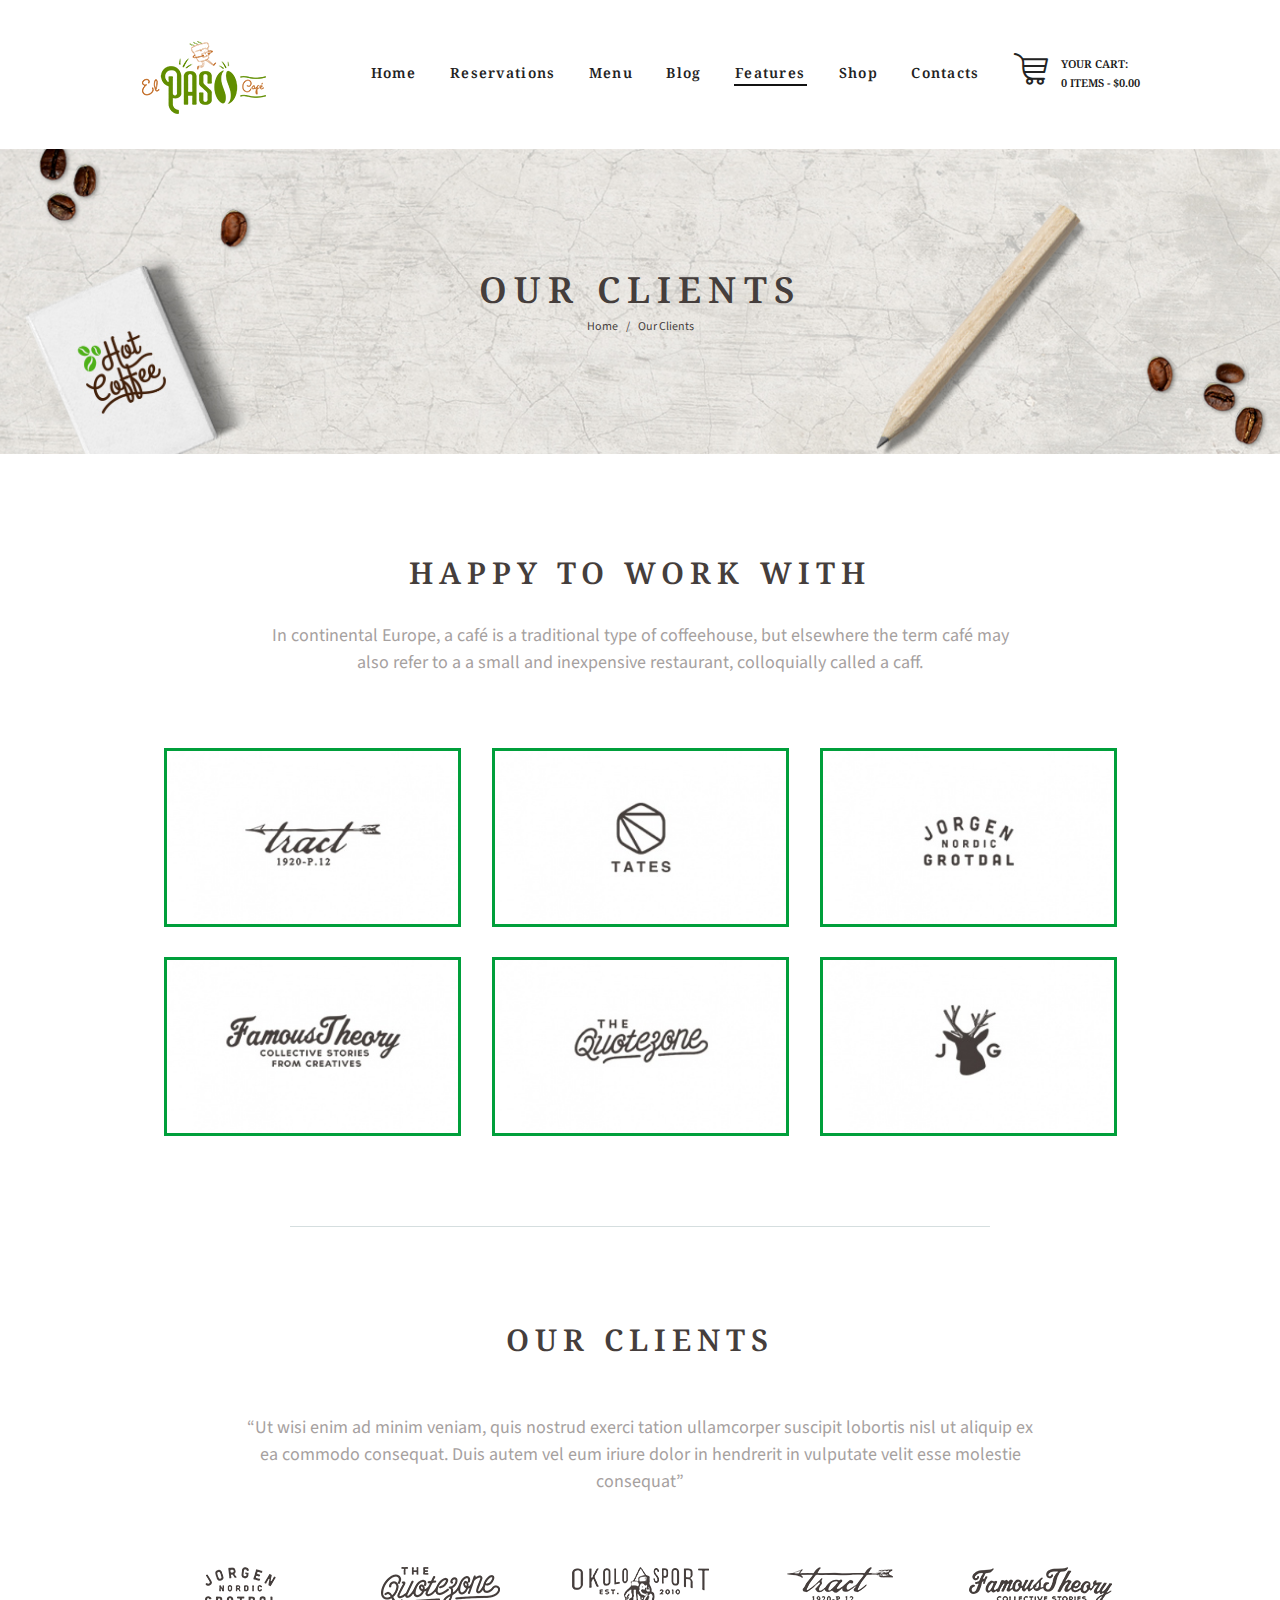
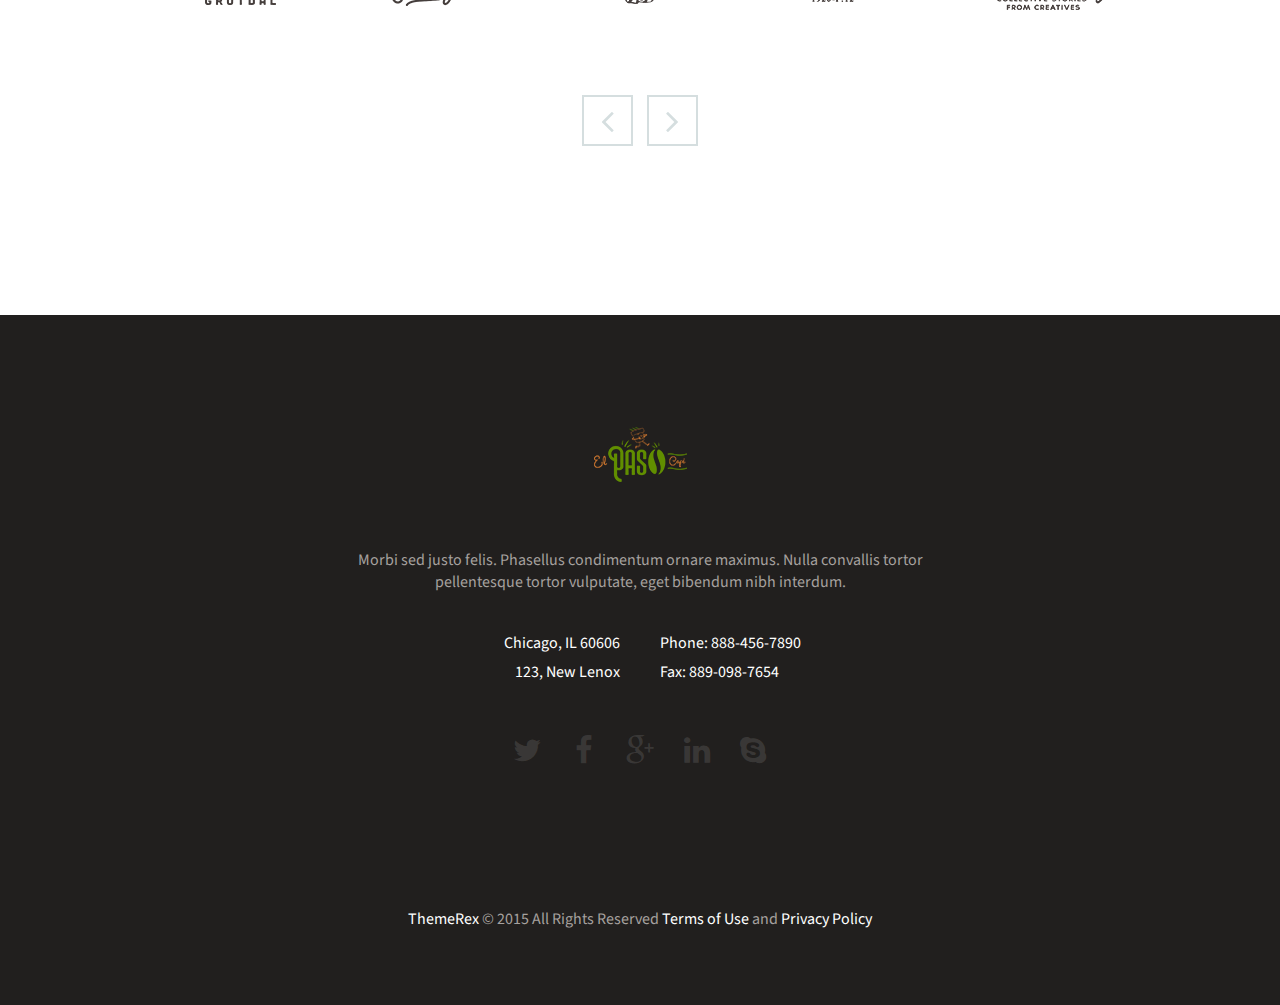
<file: themeforest-sTaTi247-hot-coffee-cafe-restaurant-html-template/HotCoffee-HTML_v1.0.1/hotcoffee-html/hotcoffee-html/clients.html>
<!DOCTYPE html>
<html lang="en-US" class="scheme_original">

<head>
    <meta charset="UTF-8" />
    <meta name="viewport" content="width=device-width, initial-scale=1, maximum-scale=1">
    <meta name="format-detection" content="telephone=no">

    <link rel="icon" type="image/x-icon" href="images/favicon.png" />
    <title>Our Clients &#8211; Hot Coffee</title>

    <link rel='stylesheet' href="https://fonts.googleapis.com/css?family=Droid+Serif:400,400i,700,700i|Grand+Hotel|Open+Sans:300,400,600,700,800|Raleway:100,200,300,400,500,600,700,800,900|Source+Sans+Pro:300,300i,400,400i,600,600i,700,700i|Ubuntu:300,300i,400,400i,500,500i,700,700i&amp;subset=latin-ext" type='text/css' media='all' >
    <link rel='stylesheet' href='js/vendor/woo/woocommerce-layout.css' type='text/css' media='all' />
    <link rel='stylesheet' href='js/vendor/woo/woocommerce-smallscreen.css' type='text/css' media='only screen and (max-width: 768px)' />
    <link rel='stylesheet' href='js/vendor/woo/woocommerce.css' type='text/css' media='all' />
    <link rel='stylesheet' href='css/fontello/css/fontello.css' type='text/css' media='all' />
    <link rel='stylesheet' href='css/style.css' type='text/css' media='all' />
    <link rel='stylesheet' href='css/core.animation.css' type='text/css' media='all' />
    <link rel='stylesheet' href='css/shortcodes.css' type='text/css' media='all' />
    <link rel='stylesheet' href='js/vendor/woo/plugin.woocommerce.css' type='text/css' media='all' />
    <link rel='stylesheet' href='css/skin.css' type='text/css' media='all' />
    <link rel='stylesheet' href='css/doc-style.css' type='text/css' media='all' />
    <link rel='stylesheet' href='css/responsive.css' type='text/css' media='all' />
    <link rel='stylesheet' href='css/skin.responsive.css' type='text/css' media='all' />
    <link rel='stylesheet' href='js/vendor/comp/comp.min.css' type='text/css' media='all' />
    <link rel='stylesheet' href='css/custom.css' type='text/css' media='all' />
    <link rel='stylesheet' href='css/core.messages.css' type='text/css' media='all' />
    <link rel='stylesheet' href='js/vendor/swiper/swiper.css' type='text/css' media='all' />

</head>

<body class="page clientspg body_filled article_style_stretch scheme_original top_panel_show top_panel_above sidebar_hide sidebar_outer_hide preloader vc_responsive">
<div id="page_preloader"></div>
<a id="toc_home" class="sc_anchor" title="Home" data-description="&lt;i&gt;Return to Home&lt;/i&gt; - &lt;br&gt;navigate to home page of the site" data-icon="icon-home" data-url="index.html" data-separator="yes"></a>
<a id="toc_top" class="sc_anchor" title="To Top" data-description="&lt;i&gt;Back to top&lt;/i&gt; - &lt;br&gt;scroll to top of the page" data-icon="icon-double-up" data-url="" data-separator="yes"></a>

<div class="body_wrap">
    <div class="page_wrap">
        <div class="top_panel_fixed_wrap"></div>
        <header class="top_panel_wrap top_panel_style_3 scheme_original">
            <div class="top_panel_wrap_inner top_panel_inner_style_3 top_panel_position_above">
                <div class="top_panel_middle">
                    <div class="content_wrap">
                        <div class="contact_logo">
                            <div class="logo">
                                <a href="index.html">
                                    <img src="images/logo.png" class="logo_main" alt="" width="128" height="124">
                                    <img src="images/alternative-logo.png" class="logo_fixed" alt="" width="161" height="47">
                                </a>
                            </div>
                        </div>
                        <div class="menu_main_wrap">
                            <a href="#" class="menu_main_responsive_button icon-menu"></a>
                            <nav class="menu_main_nav_area">
                                <ul id="menu_main" class="menu_main_nav">
                                    <li class="menu-item"><a href="index.html">Home</a></li>
                                    <li class="menu-item menu-item-has-children"><a href="#">Reservations</a>
                                        <ul class="sub-menu">
                                            <li class="menu-item"><a href="calendar.html">Calendar</a></li>
                                            <li class="menu-item"><a href="tables.html">Tables Scheme</a></li>
                                        </ul>
                                    </li>
                                    <li class="menu-item"><a href="menu.html">Menu</a></li>
                                    <li class="menu-item menu-item-has-children"><a href="#">Blog</a>
                                        <ul class="sub-menu">
                                            <li class="menu-item"><a href="blog-sidebar.html">Blog With Sidebar</a></li>
                                            <li class="menu-item"><a href="blog.html">Blog Without Sidebar</a></li>
                                            <li class="menu-item menu-item-has-children"><a href="#">Blog Masonry</a>
                                                <ul class="sub-menu">
                                                    <li class="menu-item"><a href="masonry-2-columns.html">Masonry 2 Columns</a></li>
                                                    <li class="menu-item"><a href="masonry-3-columns.html">Masonry 3 Columns</a></li>
                                                </ul>
                                            </li>
                                            <li class="menu-item"><a href="post-formats.html">Post Formats</a></li>
                                        </ul>
                                    </li>
                                    <li class="menu-item current-menu-ancestor current-menu-parent menu-item-has-children"><a href="#">Features</a>
                                        <ul class="sub-menu">
                                            <li class="menu-item menu-item-has-children"><a href="#">Tools</a>
                                                <ul class="sub-menu">
                                                    <li class="menu-item"><a href="support.html">Support</a></li>
                                                    <li class="menu-item"><a href="customization.html">Customization</a></li>
                                                    <li class="menu-item"><a href="video.html">Video Tutorials</a></li>
                                                </ul>
                                            </li>
                                            <li class="menu-item"><a href="about.html">About Us</a></li>
                                            <li class="menu-item"><a href="team.html">Our Team</a></li>
                                            <li class="menu-item"><a href="single-team.html">Team member</a></li>
                                            <li class="menu-item current-menu-item"><a href="clients.html">Our Clients</a></li>
                                            <li class="menu-item"><a href="testimonials.html">Testimonials</a></li>
                                            <li class="menu-item"><a href="typography.html">Typography</a></li>
                                            <li class="menu-item"><a href="shortcodes.html">Shortcodes</a></li>
                                            <li class="menu-item menu-item-has-children"><a href="#">Gallery</a>
                                                <ul class="sub-menu">
                                                    <li class="menu-item"><a href="cobbles.html">Cobbles</a></li>
                                                    <li class="menu-item"><a href="grid.html">Grid</a></li>
                                                    <li class="menu-item"><a href="masonry.html">Masonry</a></li>
                                                </ul>
                                            </li>
                                            <li class="menu-item"><a href="404.html">404 Page</a></li>
                                        </ul>
                                    </li>
                                    <li class="menu-item"><a href="shop.html">Shop</a></li>
                                    <li class="menu-item"><a href="contacts.html">Contacts</a></li>
                                </ul>
                            </nav>
                            <div class="contact_cart">
                                <a href="#" class="top_panel_cart_button" data-items="0" data-summa="&#036;0.00">
                                    <span class="contact_icon icon-shopping"></span>
                                    <span class="contact_label contact_cart_label">Your cart:</span>
                                    <span class="contact_cart_totals">
		                                <span class="cart_items">0 Items</span> -
                                        <span class="cart_summa">&#36;0.00</span>
                                    </span>
                                </a>
                                <ul class="widget_area sidebar_cart sidebar">
                                    <li>
                                        <div class="widget woocommerce widget_shopping_cart">
                                            <div class="hide_cart_widget_if_empty">
                                                <div class="widget_shopping_cart_content">
                                                    <ul class="cart_list product_list_widget">
                                                        <li class="empty">No products in the cart.</li>
                                                    </ul>
                                                </div>
                                            </div>
                                        </div>
                                    </li>
                                </ul>
                            </div>
                        </div>
                    </div>
                </div>
            </div>
        </header>
        <div class="header_mobile">
            <div class="content_wrap">
                <div class="menu_button icon-menu"></div>
                <div class="logo">
                    <a href="index.html">
                        <img src="images/logo.png" class="logo_main" alt="" width="128" height="124">
                    </a>
                </div>
                <div class="menu_main_cart top_panel_icon">
                    <a href="#" class="top_panel_cart_button" data-items="0" data-summa="&#036;0.00">
                        <span class="contact_icon icon-shopping"></span>
                        <span class="contact_label contact_cart_label">Your cart:</span>
                        <span class="contact_cart_totals">
		                    <span class="cart_items">0 Items</span> -
                            <span class="cart_summa">&#36;0.00</span>
                        </span>
                    </a>
                    <ul class="widget_area sidebar_cart sidebar">
                        <li>
                            <div class="widget woocommerce widget_shopping_cart">
                                <div class="hide_cart_widget_if_empty">
                                    <div class="widget_shopping_cart_content">
                                        <ul class="cart_list product_list_widget">
                                            <li class="empty">No products in the cart.</li>
                                        </ul>
                                    </div>
                                </div>
                            </div>
                        </li>
                    </ul>
                </div>
            </div>
            <div class="side_wrap">
                <div class="close">Close</div>
                <div class="panel_top">
                    <nav class="menu_main_nav_area">
                        <ul id="menu_main_mobile" class="menu_main_nav">
                            <li class="menu-item"><a href="index.html">Home</a></li>
                            <li class="menu-item menu-item-has-children"><a href="#">Reservations</a>
                                <ul class="sub-menu">
                                    <li class="menu-item"><a href="calendar.html">Calendar</a></li>
                                    <li class="menu-item"><a href="tables.html">Tables Scheme</a></li>
                                </ul>
                            </li>
                            <li class="menu-item"><a href="menu.html">Menu</a></li>
                            <li class="menu-item menu-item-has-children"><a href="#">Blog</a>
                                <ul class="sub-menu">
                                    <li class="menu-item"><a href="blog-sidebar.html">Blog With Sidebar</a></li>
                                    <li class="menu-item"><a href="blog.html">Blog Without Sidebar</a></li>
                                    <li class="menu-item menu-item-has-children"><a href="#">Blog Masonry</a>
                                        <ul class="sub-menu">
                                            <li class="menu-item"><a href="masonry-2-columns.html">Masonry 2 Columns</a></li>
                                            <li class="menu-item"><a href="masonry-3-columns.html">Masonry 3 Columns</a></li>
                                        </ul>
                                    </li>
                                    <li class="menu-item"><a href="post-formats.html">Post Formats</a></li>
                                </ul>
                            </li>
                            <li class="menu-item current-menu-ancestor current-menu-parent menu-item-has-children"><a href="#">Features</a>
                                <ul class="sub-menu">
                                    <li class="menu-item menu-item-has-children"><a href="#">Tools</a>
                                        <ul class="sub-menu">
                                            <li class="menu-item"><a href="support.html">Support</a></li>
                                            <li class="menu-item"><a href="customization.html">Customization</a></li>
                                            <li class="menu-item"><a href="video.html">Video Tutorials</a></li>
                                        </ul>
                                    </li>
                                    <li class="menu-item"><a href="about.html">About Us</a></li>
                                    <li class="menu-item"><a href="team.html">Our Team</a></li>
                                    <li class="menu-item"><a href="single-team.html">Team member</a></li>
                                    <li class="menu-item current-menu-item"><a href="clients.html">Our Clients</a></li>
                                    <li class="menu-item"><a href="testimonials.html">Testimonials</a></li>
                                    <li class="menu-item"><a href="typography.html">Typography</a></li>
                                    <li class="menu-item"><a href="shortcodes.html">Shortcodes</a></li>
                                    <li class="menu-item menu-item-has-children"><a href="#">Gallery</a>
                                        <ul class="sub-menu">
                                            <li class="menu-item"><a href="cobbles.html">Cobbles</a></li>
                                            <li class="menu-item"><a href="grid.html">Grid</a></li>
                                            <li class="menu-item"><a href="masonry.html">Masonry</a></li>
                                        </ul>
                                    </li>
                                    <li class="menu-item"><a href="404.html">404 Page</a></li>
                                </ul>
                            </li>
                            <li class="menu-item"><a href="shop.html">Shop</a></li>
                            <li class="menu-item"><a href="contacts.html">Contacts</a></li>
                        </ul>
                    </nav>
                    <div class="search_wrap search_style_regular search_state_fixed search_ajax">
                        <div class="search_form_wrap">
                            <form role="search" method="get" class="search_form" action="#">
                                <button type="submit" class="search_submit icon-search-light" title="Start search"></button>
                                <input type="text" class="search_field" placeholder="Search" value="" name="s" />
                            </form>
                        </div>
                        <div class="search_results widget_area scheme_original">
                            <a class="search_results_close icon-cancel"></a>
                            <div class="search_results_content"></div>
                        </div>
                    </div>
                    <div class="login">
                        <a href="#popup_login" class="popup_link popup_login_link icon-user">Login</a>
                    </div>
                    <div class="login">
                        <a href="#popup_registration" class="popup_link popup_register_link icon-pencil">Register</a>
                    </div>
                </div>
                <div class="panel_bottom">
                    <div class="contact_socials">
                        <div class="sc_socials sc_socials_type_icons sc_socials_shape_square sc_socials_size_small">
                            <div class="sc_socials_item">
                                <a href="#" target="_blank" class="social_icons social_twitter">
                                    <span class="icon-twitter"></span>
                                </a>
                            </div>
                            <div class="sc_socials_item">
                                <a href="#" target="_blank" class="social_icons social_facebook">
                                    <span class="icon-facebook"></span>
                                </a>
                            </div>
                            <div class="sc_socials_item">
                                <a href="#" target="_blank" class="social_icons social_gplus">
                                    <span class="icon-gplus"></span>
                                </a>
                            </div>
                            <div class="sc_socials_item">
                                <a href="#" target="_blank" class="social_icons social_linkedin">
                                    <span class="icon-linkedin"></span>
                                </a>
                            </div>
                            <div class="sc_socials_item">
                                <a href="#" target="_blank" class="social_icons social_skype">
                                    <span class="icon-skype"></span>
                                </a>
                            </div>
                        </div>
                    </div>
                </div>
            </div>
            <div class="mask"></div>
        </div>
        <div class="top_panel_title top_panel_style_3 title_present breadcrumbs_present scheme_original">
            <div class="top_panel_title_inner top_panel_inner_style_3 title_present_inner breadcrumbs_present_inner breadcrumbs_6">
                <div class="content_wrap">
                    <h1 class="page_title">Our Clients</h1>
                    <div class="breadcrumbs">
                        <a class="breadcrumbs_item home" href="index.html">Home</a>
                        <span class="breadcrumbs_delimiter"></span>
                        <span class="breadcrumbs_item current">Our Clients</span>
                    </div>
                </div>
            </div>
        </div>

        <div class="page_content_wrap page_paddings_yes">
            <div class="content_wrap">
                <div class="content">
                    <article class="post_item post_item_single post_featured_default post_format_standard page hentry">
                        <section class="post_content">
                            <div data-vc-full-width="true" data-vc-full-width-init="false" class="vc_row wpb_row vc_row-fluid vc_custom_1453368236583">
                                <div class="wpb_column vc_column_container vc_col-sm-12">
                                    <div class="vc_column-inner ">
                                        <div class="wpb_wrapper">
                                            <div id="sc_clients_741_wrap" class="sc_clients_wrap">
                                                <div id="sc_clients_741" class="sc_clients sc_clients_style_clients-2 sc_slider_nopagination sc_slider_nocontrols margin_right_small margin_left_small" data-old-width="auto" data-interval="5320" data-slides-per-view="3" data-slides-min-width="220">
                                                    <h2 class="sc_clients_title sc_item_title">happy to work with</h2>
                                                    <div class="sc_clients_descr sc_item_descr">
                                                        In continental Europe, a café is a traditional type of coffeehouse, but elsewhere the term
                                                        café may also refer to a a small and inexpensive restaurant, colloquially called a caff.
                                                    </div>
                                                    <div class="sc_columns columns_wrap">
                                                        <div class="column-1_3 column_padding_bottom">
                                                            <div id="sc_clients_741_1" class="sc_clients_item">
                                                                <div class="sc_client_image">
                                                                    <img width="370" height="220" alt="" src="images/clients_1-370x220.jpg">
                                                                    <div class="sc_client_hover">
                                                                        <div class="sc_client_info">
                                                                            <div class="sc_client_description">
                                                                                Lorem ipsum dolor sit amet, consectetur adipiscing elit.
                                                                                Nunc porta fringilla ullamcorper. Morbi felis orci, lacinia a velit et, sodales...
                                                                            </div>
                                                                            <h5 class="sc_client_title">Brooke Lee</h5>
                                                                            <div class="sc_client_position">Manager</div>
                                                                        </div>
                                                                    </div>
                                                                </div>
                                                            </div>
                                                        </div>
                                                        <div class="column-1_3 column_padding_bottom">
                                                            <div id="sc_clients_741_2" class="sc_clients_item">
                                                                <div class="sc_client_image">
                                                                    <img width="370" height="220" alt="" src="images/clients_2-370x220.jpg">
                                                                    <div class="sc_client_hover">
                                                                        <div class="sc_client_info">
                                                                            <div class="sc_client_description">
                                                                                Lorem ipsum dolor sit amet, consectetur adipiscing elit.
                                                                                Nunc porta fringilla ullamcorper. Morbi felis orci, lacinia a velit et, sodales...
                                                                            </div>
                                                                            <h5 class="sc_client_title">Justin Santana</h5>
                                                                            <div class="sc_client_position">IT specialist</div>
                                                                        </div>
                                                                    </div>
                                                                </div>
                                                            </div>
                                                        </div>
                                                        <div class="column-1_3 column_padding_bottom">
                                                            <div id="sc_clients_741_3" class="sc_clients_item">
                                                                <div class="sc_client_image">
                                                                    <img width="370" height="220" alt="" src="images/clients_3-370x220.jpg">
                                                                    <div class="sc_client_hover">
                                                                        <div class="sc_client_info">
                                                                            <div class="sc_client_description">
                                                                                Lorem ipsum dolor sit amet, consectetur adipiscing elit.
                                                                                Nunc porta fringilla ullamcorper. Morbi felis orci, lacinia a velit et, sodales...
                                                                            </div>
                                                                            <h5 class="sc_client_title">Susan Smith</h5>
                                                                            <div class="sc_client_position">Chef</div>
                                                                        </div>
                                                                    </div>
                                                                </div>
                                                            </div>
                                                        </div>
                                                        <div class="column-1_3 column_padding_bottom">
                                                            <div id="sc_clients_741_4" class="sc_clients_item">
                                                                <div class="sc_client_image">
                                                                    <img width="370" height="220" alt="" src="images/clients_4-370x220.jpg">
                                                                    <div class="sc_client_hover">
                                                                        <div class="sc_client_info">
                                                                            <div class="sc_client_description">
                                                                                Lorem ipsum dolor sit amet, consectetur adipiscing elit.
                                                                                Nunc porta fringilla ullamcorper. Morbi felis orci, lacinia a velit et, sodales...
                                                                            </div>
                                                                            <h5 class="sc_client_title">Sam Jones</h5>
                                                                            <div class="sc_client_position">Public Relations</div>
                                                                        </div>
                                                                    </div>
                                                                </div>
                                                            </div>
                                                        </div>
                                                        <div class="column-1_3 column_padding_bottom">
                                                            <div id="sc_clients_741_5" class="sc_clients_item">
                                                                <div class="sc_client_image">
                                                                    <img width="370" height="220" alt="" src="images/clients_5-370x220.jpg">
                                                                    <div class="sc_client_hover">
                                                                        <div class="sc_client_info">
                                                                            <div class="sc_client_description">
                                                                                Lorem ipsum dolor sit amet, consectetur adipiscing elit.
                                                                                Nunc porta fringilla ullamcorper. Morbi felis orci, lacinia a velit et, sodales...
                                                                            </div>
                                                                            <h5 class="sc_client_title">Frank Mendoza</h5>
                                                                            <div class="sc_client_position">Photographer</div>
                                                                        </div>
                                                                    </div>
                                                                </div>
                                                            </div>
                                                        </div>
                                                        <div class="column-1_3 column_padding_bottom">
                                                            <div id="sc_clients_741_6" class="sc_clients_item">
                                                                <div class="sc_client_image">
                                                                    <img width="370" height="220" alt="" src="images/clients_6-370x220.jpg">
                                                                    <div class="sc_client_hover">
                                                                        <div class="sc_client_info">
                                                                            <div class="sc_client_description">
                                                                                Lorem ipsum dolor sit amet, consectetur adipiscing elit.
                                                                                Nunc porta fringilla ullamcorper. Morbi felis orci, lacinia a velit et, sodales...
                                                                            </div>
                                                                            <h5 class="sc_client_title">Jesse Jameson</h5>
                                                                            <div class="sc_client_position">Baker</div>
                                                                        </div>
                                                                    </div>
                                                                </div>
                                                            </div>
                                                        </div>
                                                    </div>
                                                </div>
                                            </div>
                                        </div>
                                    </div>
                                </div>
                            </div>
                            <div class="vc_row-full-width"></div>
                            <div class="vc_row wpb_row vc_row-fluid">
                                <div class="wpb_column vc_column_container vc_col-sm-12">
                                    <div class="vc_column-inner ">
                                        <div class="wpb_wrapper">
                                            <div class="sc_section margin_top_small aligncenter">
                                                <div class="sc_section_inner">
                                                    <div class="sc_line sc_line_position_center_center sc_line_style_solid"></div>
                                                </div>
                                            </div>
                                            <h2 class="sc_title sc_title_regular sc_align_center margin_top_medium margin_bottom_medium">Our clients</h2>
                                            <div id="sc_clients_830_wrap" class="sc_clients_wrap">
                                                <div id="sc_clients_830" class="sc_clients sc_clients_style_clients-1 sc_slider_nopagination sc_slider_controls sc_slider_controls_bottom margin_top_null margin_bottom_huge sc_slider_swiper swiper-slider-container" data-interval="6384" data-slides-per-view="5" data-slides-min-width="100">
                                                    <div class="sc_clients_descr sc_item_descr">
                                                        “Ut wisi enim ad minim veniam, quis nostrud exerci tation ullamcorper suscipit lobortis nisl ut aliquip ex ea
                                                        commodo consequat. Duis autem vel eum iriure dolor in hendrerit in vulputate velit esse molestie consequat”
                                                    </div>
                                                    <div class="slides swiper-wrapper">
                                                        <div class="swiper-slide" data-style="width:100%;">
                                                            <div id="sc_clients_830_1" class="sc_clients_item">
                                                                <div class="sc_client_image">
                                                                    <img alt="" src="images/clients_small_2.png">
                                                                </div>
                                                            </div>
                                                        </div>
                                                        <div class="swiper-slide" data-style="width:100%;">
                                                            <div id="sc_clients_830_2" class="sc_clients_item">
                                                                <div class="sc_client_image">
                                                                    <img alt="" src="images/clients_small_1.png">
                                                                </div>
                                                            </div>
                                                        </div>
                                                        <div class="swiper-slide" data-style="width:100%;">
                                                            <div id="sc_clients_830_3" class="sc_clients_item">
                                                                <div class="sc_client_image">
                                                                    <img alt="" src="images/clients_small_5.png">
                                                                </div>
                                                            </div>
                                                        </div>
                                                        <div class="swiper-slide" data-style="width:100%;">
                                                            <div id="sc_clients_830_4" class="sc_clients_item">
                                                                <div class="sc_client_image">
                                                                    <img alt="" src="images/clients_small_4.png">
                                                                </div>
                                                            </div>
                                                        </div>
                                                        <div class="swiper-slide" data-style="width:100%;">
                                                            <div id="sc_clients_830_5" class="sc_clients_item">
                                                                <div class="sc_client_image">
                                                                    <img alt="" src="images/clients_small_3.png">
                                                                </div>
                                                            </div>
                                                        </div>
                                                    </div>
                                                    <div class="sc_slider_controls_wrap">
                                                        <a class="sc_slider_prev" href="#"></a>
                                                        <a class="sc_slider_next" href="#"></a>
                                                    </div>
                                                    <div class="sc_slider_pagination_wrap"></div>
                                                </div>
                                            </div>
                                        </div>
                                    </div>
                                </div>
                            </div>
                        </section>
                    </article>
                    <section class="related_wrap related_wrap_empty"></section>
                </div>
            </div>
        </div>
        <footer class="contacts_wrap scheme_original">
            <div class="contacts_wrap_inner">
                <div class="content_wrap">
                    <div class="logo">
                        <a href="index.html">
                            <img src="images/logo_footer.png" class="logo_footer" alt="" width="95" height="90">
                        </a>
                    </div>
                    <div class="contacts_address">
                        <div class="about_company">
                            Morbi sed justo felis. Phasellus condimentum ornare maximus.
                            Nulla convallis tortor pellentesque tortor vulputate, eget bibendum nibh interdum.
                        </div>
                        <address class="address_right">
                            Phone: 888-456-7890<br>
                            Fax: 889-098-7654
                        </address>
                        <address class="address_left">
                            Chicago, IL 60606<br>
                            123, New Lenox
                        </address>
                    </div>
                    <div class="sc_socials sc_socials_type_icons sc_socials_shape_square sc_socials_size_medium">
                        <div class="sc_socials_item">
                            <a href="#" target="_blank" class="social_icons social_twitter">
                                <span class="icon-twitter"></span>
                            </a>
                        </div>
                        <div class="sc_socials_item">
                            <a href="#" target="_blank" class="social_icons social_facebook">
                                <span class="icon-facebook"></span>
                            </a>
                        </div>
                        <div class="sc_socials_item">
                            <a href="#" target="_blank" class="social_icons social_gplus">
                                <span class="icon-gplus"></span>
                            </a>
                        </div>
                        <div class="sc_socials_item">
                            <a href="#" target="_blank" class="social_icons social_linkedin">
                                <span class="icon-linkedin"></span>
                            </a>
                        </div>
                        <div class="sc_socials_item">
                            <a href="#" target="_blank" class="social_icons social_skype">
                                <span class="icon-skype"></span>
                            </a>
                        </div>
                    </div>
                </div>
            </div>
        </footer>
        <div class="copyright_wrap copyright_style_text scheme_original">
            <div class="copyright_wrap_inner">
                <div class="content_wrap">
                    <div class="copyright_text">
                        <a href="#">ThemeRex</a> © 2015 All Rights Reserved
                        <a href="#">Terms of Use</a> and
                        <a href="#">Privacy Policy</a>
                    </div>
                </div>
            </div>
        </div>
    </div>
</div>
<div id="popup_registration" class="popup_wrap popup_registration bg_tint_light">
    <a href="#" class="popup_close"></a>
    <div class="form_wrap">
        <form name="registration_form" method="post" class="popup_form registration_form">
            <input type="hidden" name="redirect_to" value="#" />
            <div class="form_left">
                <div class="popup_form_field login_field iconed_field icon-user">
                    <input type="text" id="registration_username" name="registration_username" value="" placeholder="User name (login)">
                </div>
                <div class="popup_form_field email_field iconed_field icon-mail">
                    <input type="text" id="registration_email" name="registration_email" value="" placeholder="E-mail">
                </div>
                <div class="popup_form_field agree_field">
                    <input type="checkbox" value="agree" id="registration_agree" name="registration_agree">
                    <label for="registration_agree">I agree with</label>
                    <a href="#">Terms &amp; Conditions</a>
                </div>
                <div class="popup_form_field submit_field">
                    <input type="submit" class="submit_button" value="Sign Up">
                </div>
            </div>
            <div class="form_right">
                <div class="popup_form_field password_field iconed_field icon-lock">
                    <input type="password" id="registration_pwd" name="registration_pwd" value="" placeholder="Password">
                </div>
                <div class="popup_form_field password_field iconed_field icon-lock">
                    <input type="password" id="registration_pwd2" name="registration_pwd2" value="" placeholder="Confirm Password">
                </div>
                <div class="popup_form_field description_field">Minimum 6 characters</div>
            </div>
        </form>
        <div class="result message_block"></div>
    </div>
</div>
<div id="popup_login" class="popup_wrap popup_login bg_tint_light">
    <a href="#" class="popup_close"></a>
    <div class="form_wrap">
        <div class="form_left">
            <form action="#" method="post" name="login_form" class="popup_form login_form">
                <input type="hidden" name="redirect_to" value="#">
                <div class="popup_form_field login_field iconed_field icon-user">
                    <input type="text" id="log" name="log" value="" placeholder="Login or Email">
                </div>
                <div class="popup_form_field password_field iconed_field icon-lock">
                    <input type="password" id="password" name="pwd" value="" placeholder="Password">
                </div>
                <div class="popup_form_field remember_field">
                    <a href="#" class="forgot_password">Forgot password?</a>
                    <input type="checkbox" value="forever" id="rememberme" name="rememberme">
                    <label for="rememberme">Remember me</label>
                </div>
                <div class="popup_form_field submit_field">
                    <input type="submit" class="submit_button" value="Login">
                </div>
            </form>
        </div>
        <div class="form_right">
            <div class="login_socials_title">You can login using your social profile</div>
            <div class="login_socials_list">
                <div class="sc_socials sc_socials_type_icons sc_socials_shape_round sc_socials_size_tiny">
                    <div class="sc_socials_item">
                        <a href="#" target="_blank" class="social_icons social_facebook">
                            <span class="icon-facebook"></span>
                        </a>
                    </div>
                    <div class="sc_socials_item">
                        <a href="#" target="_blank" class="social_icons social_twitter">
                            <span class="icon-twitter"></span>
                        </a>
                    </div>
                    <div class="sc_socials_item">
                        <a href="#" target="_blank" class="social_icons social_gplus">
                            <span class="icon-gplus"></span>
                        </a>
                    </div>
                </div>
            </div>
            <div class="login_socials_problem"><a href="#">Problem with login?</a></div>
            <div class="result message_block"></div>
        </div>
    </div>
</div>
<a href="#" class="scroll_to_top icon-up" title="Scroll to top"></a>
<div class="custom_html_section"></div>

<script type='text/javascript' src='js/vendor/jquery/jquery.js'></script>
<script type='text/javascript' src='js/vendor/jquery/jquery-migrate.min.js'></script>
<script type='text/javascript' src='js/custom/custom.js'></script>
<script type='text/javascript' src='js/vendor/modernizr.min.js'></script>
<script type='text/javascript' src='js/vendor/ui/core.min.js'></script>
<script type='text/javascript' src='js/vendor/superfish.js'></script>
<script type='text/javascript' src='js/custom/jquery.slidemenu.js'></script>
<script type='text/javascript' src='js/custom/core.utils.js'></script>
<script type='text/javascript' src='js/custom/core.init.js'></script>
<script type='text/javascript' src='js/custom/init.js'></script>
<script type='text/javascript' src='js/custom/embed.min.js'></script>
<script type='text/javascript' src='js/custom/shortcodes.js'></script>
<script type='text/javascript' src='js/custom/core.messages.js'></script>
<script type='text/javascript' src='js/vendor/comp/comp_front.min.js'></script>
<script type='text/javascript' src='js/vendor/swiper/swiper.js'></script>

</body>

</html>
</file>
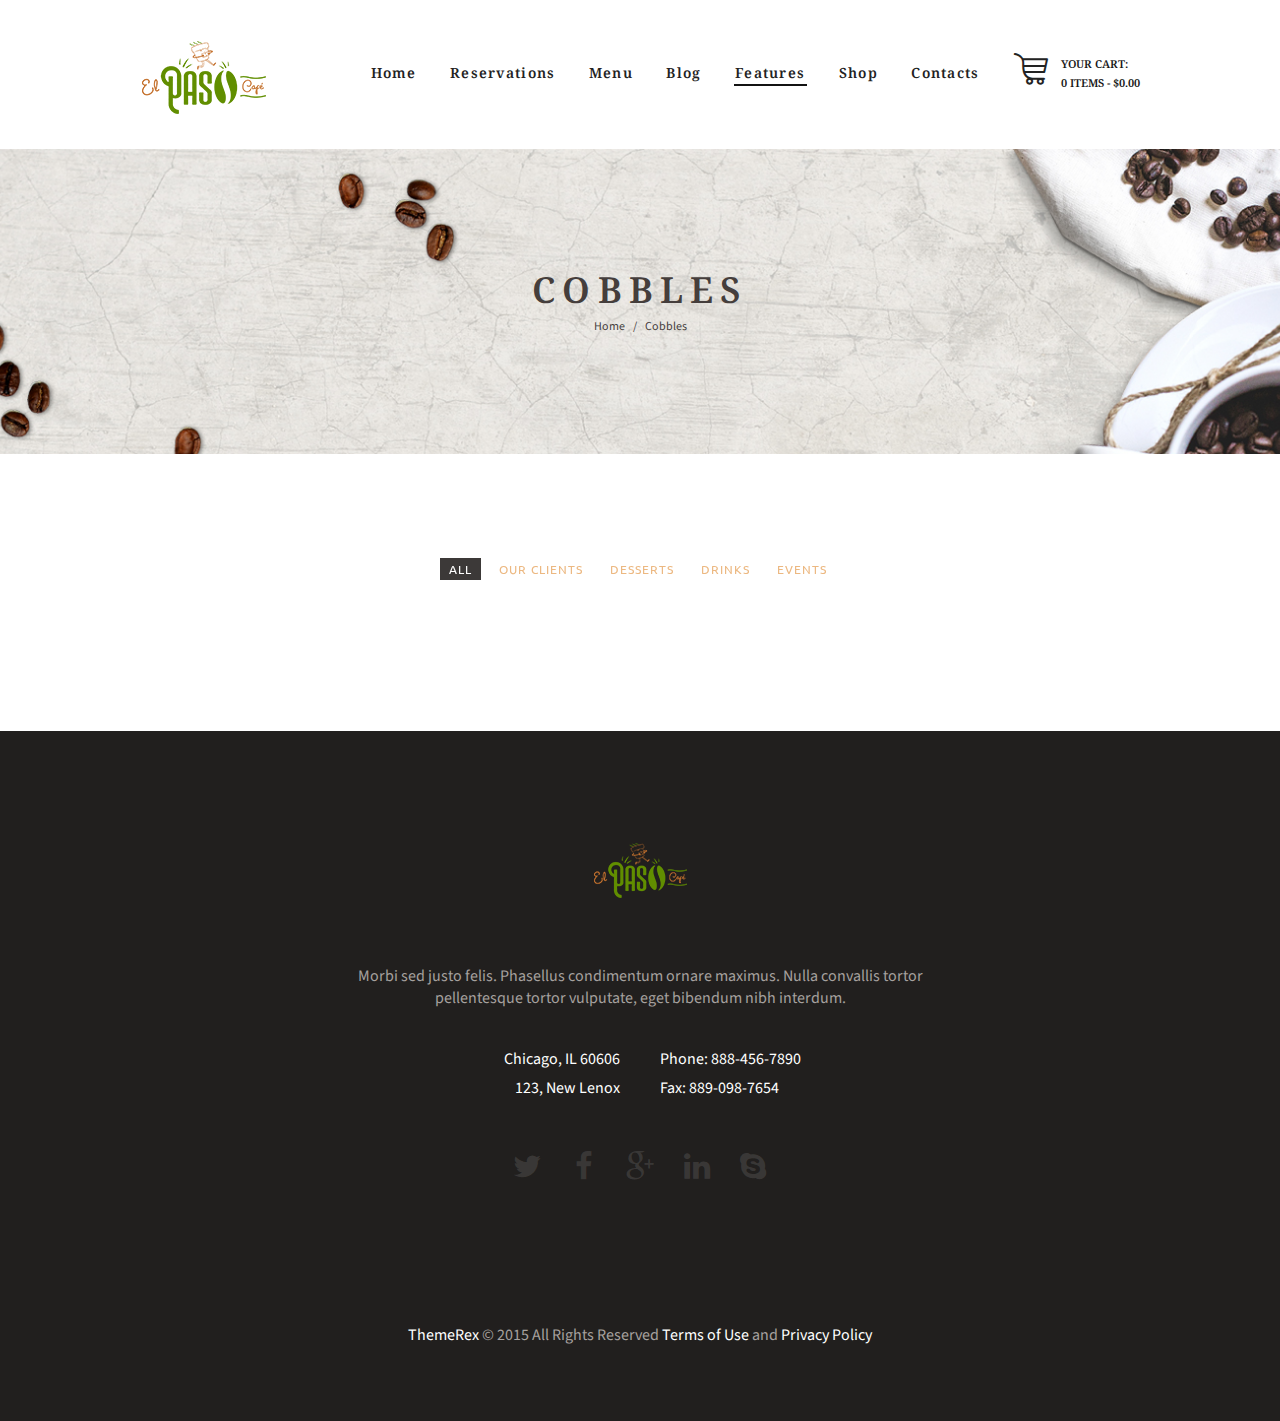
<file: themeforest-sTaTi247-hot-coffee-cafe-restaurant-html-template/HotCoffee-HTML_v1.0.1/hotcoffee-html/hotcoffee-html/cobbles.html>
<!DOCTYPE html>
<html lang="en-US" class="scheme_original">

<head>
    <meta charset="UTF-8" />
    <meta name="viewport" content="width=device-width, initial-scale=1, maximum-scale=1">
    <meta name="format-detection" content="telephone=no">

    <link rel="icon" type="image/x-icon" href="images/favicon.png" />
    <title>Cobbles &#8211; Hot Coffee</title>

    <link rel='stylesheet' href='js/vendor/esg/settings.css' type='text/css' media='all' />
    <link rel='stylesheet' href="https://fonts.googleapis.com/css?family=Droid+Serif:400,400i,700,700i|Grand+Hotel|Open+Sans:300,400,600,700,800|Raleway:100,200,300,400,500,600,700,800,900|Source+Sans+Pro:300,300i,400,400i,600,600i,700,700i|Ubuntu:300,300i,400,400i,500,500i,700,700i&amp;subset=latin-ext" type='text/css' media='all' >
    <link rel='stylesheet' href='js/vendor/woo/woocommerce-layout.css' type='text/css' media='all' />
    <link rel='stylesheet' href='js/vendor/woo/woocommerce-smallscreen.css' type='text/css' media='only screen and (max-width: 768px)' />
    <link rel='stylesheet' href='js/vendor/woo/woocommerce.css' type='text/css' media='all' />
    <link rel='stylesheet' href='css/fontello/css/fontello.css' type='text/css' media='all' />
    <link rel='stylesheet' href='css/style.css' type='text/css' media='all' />
    <link rel='stylesheet' href='css/core.animation.css' type='text/css' media='all' />
    <link rel='stylesheet' href='css/shortcodes.css' type='text/css' media='all' />
    <link rel='stylesheet' href='js/vendor/woo/plugin.woocommerce.css' type='text/css' media='all' />
    <link rel='stylesheet' href='css/doc-style.css' type='text/css' media='all' />
    <link rel='stylesheet' href='css/skin.css' type='text/css' media='all' />
    <link rel='stylesheet' href='css/responsive.css' type='text/css' media='all' />
    <link rel='stylesheet' href='css/skin.responsive.css' type='text/css' media='all' />
    <link rel='stylesheet' href='css/custom.css' type='text/css' media='all' />
    <link rel='stylesheet' href='css/core.messages.css' type='text/css' media='all' />
    <link rel='stylesheet' href='js/vendor/esg/lightbox.css' type='text/css' media='all' />
</head>

<body class="page body_filled article_style_stretch scheme_original top_panel_show top_panel_above sidebar_hide sidebar_outer_hide preloader vc_responsive">
<div id="page_preloader"></div>
<a id="toc_home" class="sc_anchor" title="Home" data-description="&lt;i&gt;Return to Home&lt;/i&gt; - &lt;br&gt;navigate to home page of the site" data-icon="icon-home" data-url="index.html" data-separator="yes"></a>
<a id="toc_top" class="sc_anchor" title="To Top" data-description="&lt;i&gt;Back to top&lt;/i&gt; - &lt;br&gt;scroll to top of the page" data-icon="icon-double-up" data-url="" data-separator="yes"></a>

<div class="body_wrap">
    <div class="page_wrap">
        <div class="top_panel_fixed_wrap"></div>
        <header class="top_panel_wrap top_panel_style_3 scheme_original">
            <div class="top_panel_wrap_inner top_panel_inner_style_3 top_panel_position_above">
                <div class="top_panel_middle">
                    <div class="content_wrap">
                        <div class="contact_logo">
                            <div class="logo">
                                <a href="index.html">
                                    <img src="images/logo.png" class="logo_main" alt="" width="128" height="124">
                                    <img src="images/alternative-logo.png" class="logo_fixed" alt="" width="161" height="47">
                                </a>
                            </div>
                        </div>
                        <div class="menu_main_wrap">
                            <a href="#" class="menu_main_responsive_button icon-menu"></a>
                            <nav class="menu_main_nav_area">
                                <ul id="menu_main" class="menu_main_nav">
                                    <li class="menu-item"><a href="index.html">Home</a></li>
                                    <li class="menu-item menu-item-has-children"><a href="#">Reservations</a>
                                        <ul class="sub-menu">
                                            <li class="menu-item"><a href="calendar.html">Calendar</a></li>
                                            <li class="menu-item"><a href="tables.html">Tables Scheme</a></li>
                                        </ul>
                                    </li>
                                    <li class="menu-item"><a href="menu.html">Menu</a></li>
                                    <li class="menu-item menu-item-has-children"><a href="#">Blog</a>
                                        <ul class="sub-menu">
                                            <li class="menu-item"><a href="blog-sidebar.html">Blog With Sidebar</a></li>
                                            <li class="menu-item"><a href="blog.html">Blog Without Sidebar</a></li>
                                            <li class="menu-item menu-item-has-children"><a href="#">Blog Masonry</a>
                                                <ul class="sub-menu">
                                                    <li class="menu-item"><a href="masonry-2-columns.html">Masonry 2 Columns</a></li>
                                                    <li class="menu-item"><a href="masonry-3-columns.html">Masonry 3 Columns</a></li>
                                                </ul>
                                            </li>
                                            <li class="menu-item"><a href="post-formats.html">Post Formats</a></li>
                                        </ul>
                                    </li>
                                    <li class="menu-item current-menu-ancestor current-menu-parent menu-item-has-children"><a href="#">Features</a>
                                        <ul class="sub-menu">
                                            <li class="menu-item menu-item-has-children"><a href="#">Tools</a>
                                                <ul class="sub-menu">
                                                    <li class="menu-item"><a href="support.html">Support</a></li>
                                                    <li class="menu-item"><a href="customization.html">Customization</a></li>
                                                    <li class="menu-item"><a href="video.html">Video Tutorials</a></li>
                                                </ul>
                                            </li>
                                            <li class="menu-item"><a href="about.html">About Us</a></li>
                                            <li class="menu-item"><a href="team.html">Our Team</a></li>
                                            <li class="menu-item"><a href="single-team.html">Team member</a></li>
                                            <li class="menu-item"><a href="clients.html">Our Clients</a></li>
                                            <li class="menu-item"><a href="testimonials.html">Testimonials</a></li>
                                            <li class="menu-item"><a href="typography.html">Typography</a></li>
                                            <li class="menu-item"><a href="shortcodes.html">Shortcodes</a></li>
                                            <li class="menu-item current-menu-ancestor current-menu-parent menu-item-has-children"><a href="#">Gallery</a>
                                                <ul class="sub-menu">
                                                    <li class="menu-item current-menu-item"><a href="cobbles.html">Cobbles</a></li>
                                                    <li class="menu-item"><a href="grid.html">Grid</a></li>
                                                    <li class="menu-item"><a href="masonry.html">Masonry</a></li>
                                                </ul>
                                            </li>
                                            <li class="menu-item"><a href="404.html">404 Page</a></li>
                                        </ul>
                                    </li>
                                    <li class="menu-item"><a href="shop.html">Shop</a></li>
                                    <li class="menu-item"><a href="contacts.html">Contacts</a></li>
                                </ul>
                            </nav>
                            <div class="contact_cart">
                                <a href="#" class="top_panel_cart_button" data-items="0" data-summa="&#036;0.00">
                                    <span class="contact_icon icon-shopping"></span>
                                    <span class="contact_label contact_cart_label">Your cart:</span>
                                    <span class="contact_cart_totals">
		                                <span class="cart_items">0 Items</span> -
                                        <span class="cart_summa">&#36;0.00</span>
                                    </span>
                                </a>
                                <ul class="widget_area sidebar_cart sidebar">
                                    <li>
                                        <div class="widget woocommerce widget_shopping_cart">
                                            <div class="hide_cart_widget_if_empty">
                                                <div class="widget_shopping_cart_content">
                                                    <ul class="cart_list product_list_widget">
                                                        <li class="empty">No products in the cart.</li>
                                                    </ul>
                                                </div>
                                            </div>
                                        </div>
                                    </li>
                                </ul>
                            </div>
                        </div>
                    </div>
                </div>
            </div>
        </header>
        <div class="header_mobile">
            <div class="content_wrap">
                <div class="menu_button icon-menu"></div>
                <div class="logo">
                    <a href="index.html">
                        <img src="images/logo.png" class="logo_main" alt="" width="128" height="124">
                    </a>
                </div>
                <div class="menu_main_cart top_panel_icon">
                    <a href="#" class="top_panel_cart_button" data-items="0" data-summa="&#036;0.00">
                        <span class="contact_icon icon-shopping"></span>
                        <span class="contact_label contact_cart_label">Your cart:</span>
                        <span class="contact_cart_totals">
	                    	<span class="cart_items">0 Items</span> -
                            <span class="cart_summa">&#36;0.00</span>
                        </span>
                    </a>
                    <ul class="widget_area sidebar_cart sidebar">
                        <li>
                            <div class="widget woocommerce widget_shopping_cart">
                                <div class="hide_cart_widget_if_empty">
                                    <div class="widget_shopping_cart_content">
                                        <ul class="cart_list product_list_widget">
                                            <li class="empty">No products in the cart.</li>
                                        </ul>
                                    </div>
                                </div>
                            </div>
                        </li>
                    </ul>
                </div>
            </div>
            <div class="side_wrap">
                <div class="close">Close</div>
                <div class="panel_top">
                    <nav class="menu_main_nav_area">
                        <ul id="menu_main_mobile" class="menu_main_nav">
                            <li class="menu-item"><a href="index.html">Home</a></li>
                            <li class="menu-item menu-item-has-children"><a href="#">Reservations</a>
                                <ul class="sub-menu">
                                    <li class="menu-item"><a href="calendar.html">Calendar</a></li>
                                    <li class="menu-item"><a href="tables.html">Tables Scheme</a></li>
                                </ul>
                            </li>
                            <li class="menu-item"><a href="menu.html">Menu</a></li>
                            <li class="menu-item menu-item-has-children"><a href="#">Blog</a>
                                <ul class="sub-menu">
                                    <li class="menu-item"><a href="blog-sidebar.html">Blog With Sidebar</a></li>
                                    <li class="menu-item"><a href="blog.html">Blog Without Sidebar</a></li>
                                    <li class="menu-item menu-item-has-children"><a href="#">Blog Masonry</a>
                                        <ul class="sub-menu">
                                            <li class="menu-item"><a href="masonry-2-columns.html">Masonry 2 Columns</a></li>
                                            <li class="menu-item"><a href="masonry-3-columns.html">Masonry 3 Columns</a></li>
                                        </ul>
                                    </li>
                                    <li class="menu-item"><a href="post-formats.html">Post Formats</a></li>
                                </ul>
                            </li>
                            <li class="menu-item current-menu-ancestor current-menu-parent menu-item-has-children"><a href="#">Features</a>
                                <ul class="sub-menu">
                                    <li class="menu-item menu-item-has-children"><a href="#">Tools</a>
                                        <ul class="sub-menu">
                                            <li class="menu-item"><a href="support.html">Support</a></li>
                                            <li class="menu-item"><a href="customization.html">Customization</a></li>
                                            <li class="menu-item"><a href="video.html">Video Tutorials</a></li>
                                        </ul>
                                    </li>
                                    <li class="menu-item"><a href="about.html">About Us</a></li>
                                    <li class="menu-item"><a href="team.html">Our Team</a></li>
                                    <li class="menu-item"><a href="single-team.html">Team member</a></li>
                                    <li class="menu-item"><a href="clients.html">Our Clients</a></li>
                                    <li class="menu-item"><a href="testimonials.html">Testimonials</a></li>
                                    <li class="menu-item"><a href="typography.html">Typography</a></li>
                                    <li class="menu-item"><a href="shortcodes.html">Shortcodes</a></li>
                                    <li class="menu-item current-menu-ancestor current-menu-parent menu-item-has-children"><a href="#">Gallery</a>
                                        <ul class="sub-menu">
                                            <li class="menu-item current-menu-item"><a href="cobbles.html">Cobbles</a></li>
                                            <li class="menu-item"><a href="grid.html">Grid</a></li>
                                            <li class="menu-item"><a href="masonry.html">Masonry</a></li>
                                        </ul>
                                    </li>
                                    <li class="menu-item"><a href="404.html">404 Page</a></li>
                                </ul>
                            </li>
                            <li class="menu-item"><a href="shop.html">Shop</a></li>
                            <li class="menu-item"><a href="contacts.html">Contacts</a></li>
                        </ul>
                    </nav>
                    <div class="search_wrap search_style_regular search_state_fixed search_ajax">
                        <div class="search_form_wrap">
                            <form role="search" method="get" class="search_form" action="#">
                                <button type="submit" class="search_submit icon-search-light" title="Start search"></button>
                                <input type="text" class="search_field" placeholder="Search" value="" name="s" />
                            </form>
                        </div>
                        <div class="search_results widget_area scheme_original">
                            <a class="search_results_close icon-cancel"></a>
                            <div class="search_results_content"></div>
                        </div>
                    </div>
                    <div class="login">
                        <a href="#popup_login" class="popup_link popup_login_link icon-user">Login</a>
                    </div>
                    <div class="login">
                        <a href="#popup_registration" class="popup_link popup_register_link icon-pencil">Register</a>
                    </div>
                </div>
                <div class="panel_bottom">
                    <div class="contact_socials">
                        <div class="sc_socials sc_socials_type_icons sc_socials_shape_square sc_socials_size_small">
                            <div class="sc_socials_item">
                                <a href="#" target="_blank" class="social_icons social_twitter">
                                    <span class="icon-twitter"></span>
                                </a>
                            </div>
                            <div class="sc_socials_item">
                                <a href="#" target="_blank" class="social_icons social_facebook">
                                    <span class="icon-facebook"></span>
                                </a>
                            </div>
                            <div class="sc_socials_item">
                                <a href="#" target="_blank" class="social_icons social_gplus">
                                    <span class="icon-gplus"></span>
                                </a>
                            </div>
                            <div class="sc_socials_item">
                                <a href="#" target="_blank" class="social_icons social_linkedin">
                                    <span class="icon-linkedin"></span>
                                </a>
                            </div>
                            <div class="sc_socials_item">
                                <a href="#" target="_blank" class="social_icons social_skype">
                                    <span class="icon-skype"></span>
                                </a>
                            </div>
                        </div>
                    </div>
                </div>
            </div>
            <div class="mask"></div>
        </div>
        <div class="top_panel_title top_panel_style_3 title_present breadcrumbs_present scheme_original">
            <div class="top_panel_title_inner top_panel_inner_style_3 title_present_inner breadcrumbs_present_inner breadcrumbs_1">
                <div class="content_wrap">
                    <h1 class="page_title">Cobbles</h1>
                    <div class="breadcrumbs">
                        <a class="breadcrumbs_item home" href="index.html">Home</a>
                        <span class="breadcrumbs_delimiter"></span>
                        <span class="breadcrumbs_item current">Cobbles</span>
                    </div>
                </div>
            </div>
        </div>
        <div class="page_content_wrap page_paddings_yes">
            <div class="content_wrap">
                <div class="content">
                    <article class="post_item post_item_single post_featured_default post_format_standard page hentry">
                        <section class="post_content">
                            <article class="myportfolio-container minimal-light" id="esg-grid-3-1-wrap">

                                <div id="esg-grid-3-1" class="esg-grid">
                                    <article class="esg-filters esg-singlefilters">
                                        <div class="esg-filter-wrapper esg-fgc-3">
                                            <div class="esg-filterbutton selected esg-allfilter" data-filter="filterall" data-fid="-1">
                                                <span>All</span>
                                            </div>
                                            <div class="esg-filterbutton" data-fid="11" data-filter="filter-our-clients">
                                                <span>Our Clients</span>
                                                <span class="esg-filter-checked">
                                                    <i class="eg-icon-ok-1"></i>
                                                </span>
                                            </div>
                                            <div class="esg-filterbutton" data-fid="12" data-filter="filter-desserts">
                                                <span>Desserts</span>
                                                <span class="esg-filter-checked">
                                                    <i class="eg-icon-ok-1"></i>
                                                </span>
                                            </div>
                                            <div class="esg-filterbutton" data-fid="13" data-filter="filter-drinks">
                                                <span>Drinks</span>
                                                <span class="esg-filter-checked">
                                                    <i class="eg-icon-ok-1"></i>
                                                </span>
                                            </div>
                                            <div class="esg-filterbutton" data-fid="14" data-filter="filter-events">
                                                <span>Events</span>
                                                <span class="esg-filter-checked">
                                                    <i class="eg-icon-ok-1"></i>
                                                </span>
                                            </div>
                                            <div class="eg-clearfix"></div>
                                        </div>
                                    </article>
                                    <div class="esg-clear-no-height"></div>
                                    <ul>
                                        <li class="filterall filter-blog-with-sidebar filter-blog-without-sidebar filter-masonry-2-columns filter-masonry-3-columns filter-desserts filter-events filter-video eg-washington-wrapper eg-post-id-56" data-date="1441107707" data-cobblesw="1" data-cobblesh="1">
                                            <div class="esg-media-cover-wrapper">
                                                <div class="esg-entry-media">
                                                    <img src="images/3000x2000.png" alt="">
                                                </div>
                                                <div class="esg-entry-cover esg-fade" data-delay="0">
                                                    <div class="esg-overlay esg-fade eg-washington-container" data-delay="0"></div>
                                                    <div class="esg-center eg-post-56 eg-washington-element-0-a esg-falldown" data-delay="0.1">
                                                        <a class="eg-washington-element-0 eg-post-56 esgbox" href="images/3000x2000.png">
                                                            <i class="eg-icon-search"></i>
                                                        </a>
                                                    </div>
                                                    <div class="esg-center eg-post-56 eg-washington-element-1-a esg-falldown" data-delay="0.2">
                                                        <a class="eg-washington-element-1 eg-post-56" href="single-post.html" target="_self">
                                                            <i class="eg-icon-link"></i>
                                                        </a>
                                                    </div>
                                                </div>
                                            </div>
                                        </li>
                                        <li class="filterall filter-blog-with-sidebar filter-blog-without-sidebar filter-masonry-2-columns filter-masonry-3-columns filter-drinks filter-events filter-portfolio eg-washington-wrapper eg-post-id-54" data-date="1441366758" data-cobblesw="2" data-cobblesh="1">
                                            <div class="esg-media-cover-wrapper">
                                                <div class="esg-entry-media">
                                                    <img src="images/3000x2000.png" alt="">
                                                </div>
                                                <div class="esg-entry-cover esg-fade" data-delay="0">
                                                    <div class="esg-overlay esg-fade eg-washington-container" data-delay="0"></div>
                                                    <div class="esg-center eg-post-54 eg-washington-element-0-a esg-falldown" data-delay="0.1">
                                                        <a class="eg-washington-element-0 eg-post-54 esgbox" href="images/3000x2000.png">
                                                            <i class="eg-icon-search"></i>
                                                        </a>
                                                    </div>
                                                    <div class="esg-center eg-post-54 eg-washington-element-1-a esg-falldown" data-delay="0.2">
                                                        <a class="eg-washington-element-1 eg-post-54" href="single-post.html" target="_self">
                                                            <i class="eg-icon-link"></i>
                                                        </a>
                                                    </div>
                                                </div>
                                            </div>
                                        </li>
                                        <li class="filterall filter-blog-with-sidebar filter-blog-without-sidebar filter-masonry-2-columns filter-masonry-3-columns filter-latte eg-washington-wrapper eg-post-id-52" data-date="1441625787" data-cobblesw="2" data-cobblesh="2">
                                            <div class="esg-media-cover-wrapper">
                                                <div class="esg-entry-media">
                                                    <img src="images/2000x2000.png" alt="">
                                                </div>
                                                <div class="esg-entry-cover esg-fade" data-delay="0">
                                                    <div class="esg-overlay esg-fade eg-washington-container" data-delay="0"></div>
                                                    <div class="esg-center eg-post-52 eg-washington-element-0-a esg-falldown" data-delay="0.1">
                                                        <a class="eg-washington-element-0 eg-post-52 esgbox" href="images/2000x2000.png">
                                                            <i class="eg-icon-search"></i>
                                                        </a>
                                                    </div>
                                                    <div class="esg-center eg-post-52 eg-washington-element-1-a esg-falldown" data-delay="0.2">
                                                        <a class="eg-washington-element-1 eg-post-52" href="single-post.html" target="_self">
                                                            <i class="eg-icon-link"></i>
                                                        </a>
                                                    </div>
                                                </div>
                                            </div>
                                        </li>
                                        <li class="filterall filter-blog-with-sidebar filter-blog-without-sidebar filter-masonry-2-columns filter-masonry-3-columns filter-coffee filter-drinks filter-video eg-washington-wrapper eg-post-id-50" data-date="1442489639" data-cobblesw="1" data-cobblesh="1">
                                            <div class="esg-media-cover-wrapper">
                                                <div class="esg-entry-media">
                                                    <img src="images/2000x2000.png" alt="">
                                                </div>
                                                <div class="esg-entry-cover esg-fade" data-delay="0">
                                                    <div class="esg-overlay esg-fade eg-washington-container" data-delay="0"></div>
                                                    <div class="esg-center eg-post-50 eg-washington-element-0-a esg-falldown" data-delay="0.1">
                                                        <a class="eg-washington-element-0 eg-post-50 esgbox" href="images/2000x2000.png">
                                                            <i class="eg-icon-search"></i>
                                                        </a>
                                                    </div>
                                                    <div class="esg-center eg-post-50 eg-washington-element-1-a esg-falldown" data-delay="0.2">
                                                        <a class="eg-washington-element-1 eg-post-50" href="single-post.html" target="_self">
                                                            <i class="eg-icon-link"></i>
                                                        </a>
                                                    </div>
                                                </div>
                                            </div>
                                        </li>
                                        <li class="filterall filter-blog-with-sidebar filter-blog-without-sidebar filter-masonry-2-columns filter-masonry-3-columns filter-delicious filter-our-clients filter-portfolio eg-washington-wrapper eg-post-id-48" data-date="1443094246" data-cobblesw="1" data-cobblesh="1">
                                            <div class="esg-media-cover-wrapper">
                                                <div class="esg-entry-media">
                                                    <img src="images/3000x2000.png" alt="">
                                                </div>
                                                <div class="esg-entry-cover esg-fade" data-delay="0">
                                                    <div class="esg-overlay esg-fade eg-washington-container" data-delay="0"></div>
                                                    <div class="esg-center eg-post-48 eg-washington-element-0-a esg-falldown" data-delay="0.1">
                                                        <a class="eg-washington-element-0 eg-post-48 esgbox" href="images/3000x2000.png">
                                                            <i class="eg-icon-search"></i>
                                                        </a>
                                                    </div>
                                                    <div class="esg-center eg-post-48 eg-washington-element-1-a esg-falldown" data-delay="0.2">
                                                        <a class="eg-washington-element-1 eg-post-48" href="single-post.html" target="_self">
                                                            <i class="eg-icon-link"></i>
                                                        </a>
                                                    </div>
                                                </div>
                                            </div>
                                        </li>
                                        <li class="filterall filter-blog-with-sidebar filter-blog-without-sidebar filter-masonry-2-columns filter-masonry-3-columns filter-coffee filter-drinks filter-events eg-washington-wrapper eg-post-id-46" data-date="1444649307" data-cobblesw="1" data-cobblesh="1">
                                            <div class="esg-media-cover-wrapper">
                                                <div class="esg-entry-media">
                                                    <img src="images/2000x2000.png" alt="">
                                                </div>
                                                <div class="esg-entry-cover esg-fade" data-delay="0">
                                                    <div class="esg-overlay esg-fade eg-washington-container" data-delay="0"></div>
                                                    <div class="esg-center eg-post-46 eg-washington-element-0-a esg-falldown" data-delay="0.1">
                                                        <a class="eg-washington-element-0 eg-post-46 esgbox" href="images/2000x2000.png">
                                                            <i class="eg-icon-search"></i>
                                                        </a>
                                                    </div>
                                                    <div class="esg-center eg-post-46 eg-washington-element-1-a esg-falldown" data-delay="0.2">
                                                        <a class="eg-washington-element-1 eg-post-46" href="single-post.html" target="_self">
                                                            <i class="eg-icon-link"></i>
                                                        </a>
                                                    </div>
                                                </div>
                                            </div>
                                        </li>
                                        <li class="filterall filter-blog-with-sidebar filter-blog-without-sidebar filter-masonry-2-columns filter-masonry-3-columns filter-desserts filter-latte filter-video eg-washington-wrapper eg-post-id-37" data-date="1445858256" data-cobblesw="2" data-cobblesh="1">
                                            <div class="esg-media-cover-wrapper">
                                                <div class="esg-entry-media">
                                                    <img src="images/3000x2000.png" alt="">
                                                </div>
                                                <div class="esg-entry-cover esg-fade" data-delay="0">
                                                    <div class="esg-overlay esg-fade eg-washington-container" data-delay="0"></div>
                                                    <div class="esg-center eg-post-37 eg-washington-element-0-a esg-falldown" data-delay="0.1">
                                                        <a class="eg-washington-element-0 eg-post-37 esgbox" href="images/3000x2000.png">
                                                            <i class="eg-icon-search"></i>
                                                        </a>
                                                    </div>
                                                    <div class="esg-center eg-post-37 eg-washington-element-1-a esg-falldown" data-delay="0.2">
                                                        <a class="eg-washington-element-1 eg-post-37" href="single-post.html" target="_self">
                                                            <i class="eg-icon-link"></i>
                                                        </a>
                                                    </div>
                                                </div>
                                            </div>
                                        </li>
                                    </ul>
                                </div>
                            </article>
                            <div class="clear"></div>
                        </section>
                    </article>
                    <section class="related_wrap related_wrap_empty"></section>
                </div>
            </div>
        </div>
        <footer class="contacts_wrap scheme_original">
            <div class="contacts_wrap_inner">
                <div class="content_wrap">
                    <div class="logo">
                        <a href="index.html">
                            <img src="images/logo_footer.png" class="logo_footer" alt="" width="95" height="90">
                        </a>
                    </div>
                    <div class="contacts_address">
                        <div class="about_company">
                            Morbi sed justo felis. Phasellus condimentum ornare maximus.
                            Nulla convallis tortor pellentesque tortor vulputate, eget bibendum nibh interdum.
                        </div>
                        <address class="address_right">
                            Phone: 888-456-7890<br>
                            Fax: 889-098-7654
                        </address>
                        <address class="address_left">
                            Chicago, IL 60606<br>
                            123, New Lenox
                        </address>
                    </div>
                    <div class="sc_socials sc_socials_type_icons sc_socials_shape_square sc_socials_size_medium">
                        <div class="sc_socials_item">
                            <a href="#" target="_blank" class="social_icons social_twitter">
                                <span class="icon-twitter"></span>
                            </a>
                        </div>
                        <div class="sc_socials_item">
                            <a href="#" target="_blank" class="social_icons social_facebook">
                                <span class="icon-facebook"></span>
                            </a>
                        </div>
                        <div class="sc_socials_item">
                            <a href="#" target="_blank" class="social_icons social_gplus">
                                <span class="icon-gplus"></span>
                            </a>
                        </div>
                        <div class="sc_socials_item">
                            <a href="#" target="_blank" class="social_icons social_linkedin">
                                <span class="icon-linkedin"></span>
                            </a>
                        </div>
                        <div class="sc_socials_item">
                            <a href="#" target="_blank" class="social_icons social_skype">
                                <span class="icon-skype"></span>
                            </a>
                        </div>
                    </div>
                </div>
            </div>
        </footer>
        <div class="copyright_wrap copyright_style_text scheme_original">
            <div class="copyright_wrap_inner">
                <div class="content_wrap">
                    <div class="copyright_text">
                        <a href="#">ThemeRex</a> © 2015 All Rights Reserved
                        <a href="#">Terms of Use</a> and
                        <a href="#">Privacy Policy</a>
                    </div>
                </div>
            </div>
        </div>
    </div>
</div>
<div id="popup_registration" class="popup_wrap popup_registration bg_tint_light">
    <a href="#" class="popup_close"></a>
    <div class="form_wrap">
        <form name="registration_form" method="post" class="popup_form registration_form">
            <input type="hidden" name="redirect_to" value="#" />
            <div class="form_left">
                <div class="popup_form_field login_field iconed_field icon-user">
                    <input type="text" id="registration_username" name="registration_username" value="" placeholder="User name (login)">
                </div>
                <div class="popup_form_field email_field iconed_field icon-mail">
                    <input type="text" id="registration_email" name="registration_email" value="" placeholder="E-mail">
                </div>
                <div class="popup_form_field agree_field">
                    <input type="checkbox" value="agree" id="registration_agree" name="registration_agree">
                    <label for="registration_agree">I agree with</label>
                    <a href="#">Terms &amp; Conditions</a>
                </div>
                <div class="popup_form_field submit_field">
                    <input type="submit" class="submit_button" value="Sign Up">
                </div>
            </div>
            <div class="form_right">
                <div class="popup_form_field password_field iconed_field icon-lock">
                    <input type="password" id="registration_pwd" name="registration_pwd" value="" placeholder="Password">
                </div>
                <div class="popup_form_field password_field iconed_field icon-lock">
                    <input type="password" id="registration_pwd2" name="registration_pwd2" value="" placeholder="Confirm Password">
                </div>
                <div class="popup_form_field description_field">Minimum 6 characters</div>
            </div>
        </form>
        <div class="result message_block"></div>
    </div>
</div>
<div id="popup_login" class="popup_wrap popup_login bg_tint_light">
    <a href="#" class="popup_close"></a>
    <div class="form_wrap">
        <div class="form_left">
            <form action="#" method="post" name="login_form" class="popup_form login_form">
                <input type="hidden" name="redirect_to" value="#">
                <div class="popup_form_field login_field iconed_field icon-user">
                    <input type="text" id="log" name="log" value="" placeholder="Login or Email">
                </div>
                <div class="popup_form_field password_field iconed_field icon-lock">
                    <input type="password" id="password" name="pwd" value="" placeholder="Password">
                </div>
                <div class="popup_form_field remember_field">
                    <a href="#" class="forgot_password">Forgot password?</a>
                    <input type="checkbox" value="forever" id="rememberme" name="rememberme">
                    <label for="rememberme">Remember me</label>
                </div>
                <div class="popup_form_field submit_field">
                    <input type="submit" class="submit_button" value="Login">
                </div>
            </form>
        </div>
        <div class="form_right">
            <div class="login_socials_title">You can login using your social profile</div>
            <div class="login_socials_list">
                <div class="sc_socials sc_socials_type_icons sc_socials_shape_round sc_socials_size_tiny">
                    <div class="sc_socials_item">
                        <a href="#" target="_blank" class="social_icons social_facebook">
                            <span class="icon-facebook"></span>
                        </a>
                    </div>
                    <div class="sc_socials_item">
                        <a href="#" target="_blank" class="social_icons social_twitter">
                            <span class="icon-twitter"></span>
                        </a>
                    </div>
                    <div class="sc_socials_item">
                        <a href="#" target="_blank" class="social_icons social_gplus">
                            <span class="icon-gplus"></span>
                        </a>
                    </div>
                </div>
            </div>
            <div class="login_socials_problem">
                <a href="#">Problem with login?</a>
            </div>
            <div class="result message_block"></div>
        </div>
    </div>
</div>

<a href="#" class="scroll_to_top icon-up" title="Scroll to top"></a>
<div class="custom_html_section"></div>

<script type='text/javascript' src='js/vendor/jquery/jquery.js'></script>
<script type='text/javascript' src='js/vendor/jquery/jquery-migrate.min.js'></script>
<script type='text/javascript' src='js/custom/custom.js'></script>
<script type='text/javascript' src='js/vendor/esg/lightbox.js'></script>
<script type='text/javascript' src='js/vendor/esg/jquery.themepunch.tools.min.js'></script>
<script type='text/javascript' src='js/vendor/esg/jquery.themepunch.essential.min.js'></script>
<script type='text/javascript' src='js/vendor/modernizr.min.js'></script>
<script type='text/javascript' src='js/vendor/ui/core.min.js'></script>
<script type='text/javascript' src='js/vendor/superfish.js'></script>
<script type='text/javascript' src='js/custom/jquery.slidemenu.js'></script>
<script type='text/javascript' src='js/custom/core.utils.js'></script>
<script type='text/javascript' src='js/custom/core.init.js'></script>
<script type='text/javascript' src='js/custom/init.js'></script>
<script type='text/javascript' src='js/custom/embed.min.js'></script>
<script type='text/javascript' src='js/custom/shortcodes.js'></script>
<script type='text/javascript' src='js/custom/core.messages.js'></script>

</body>

</html>
</file>
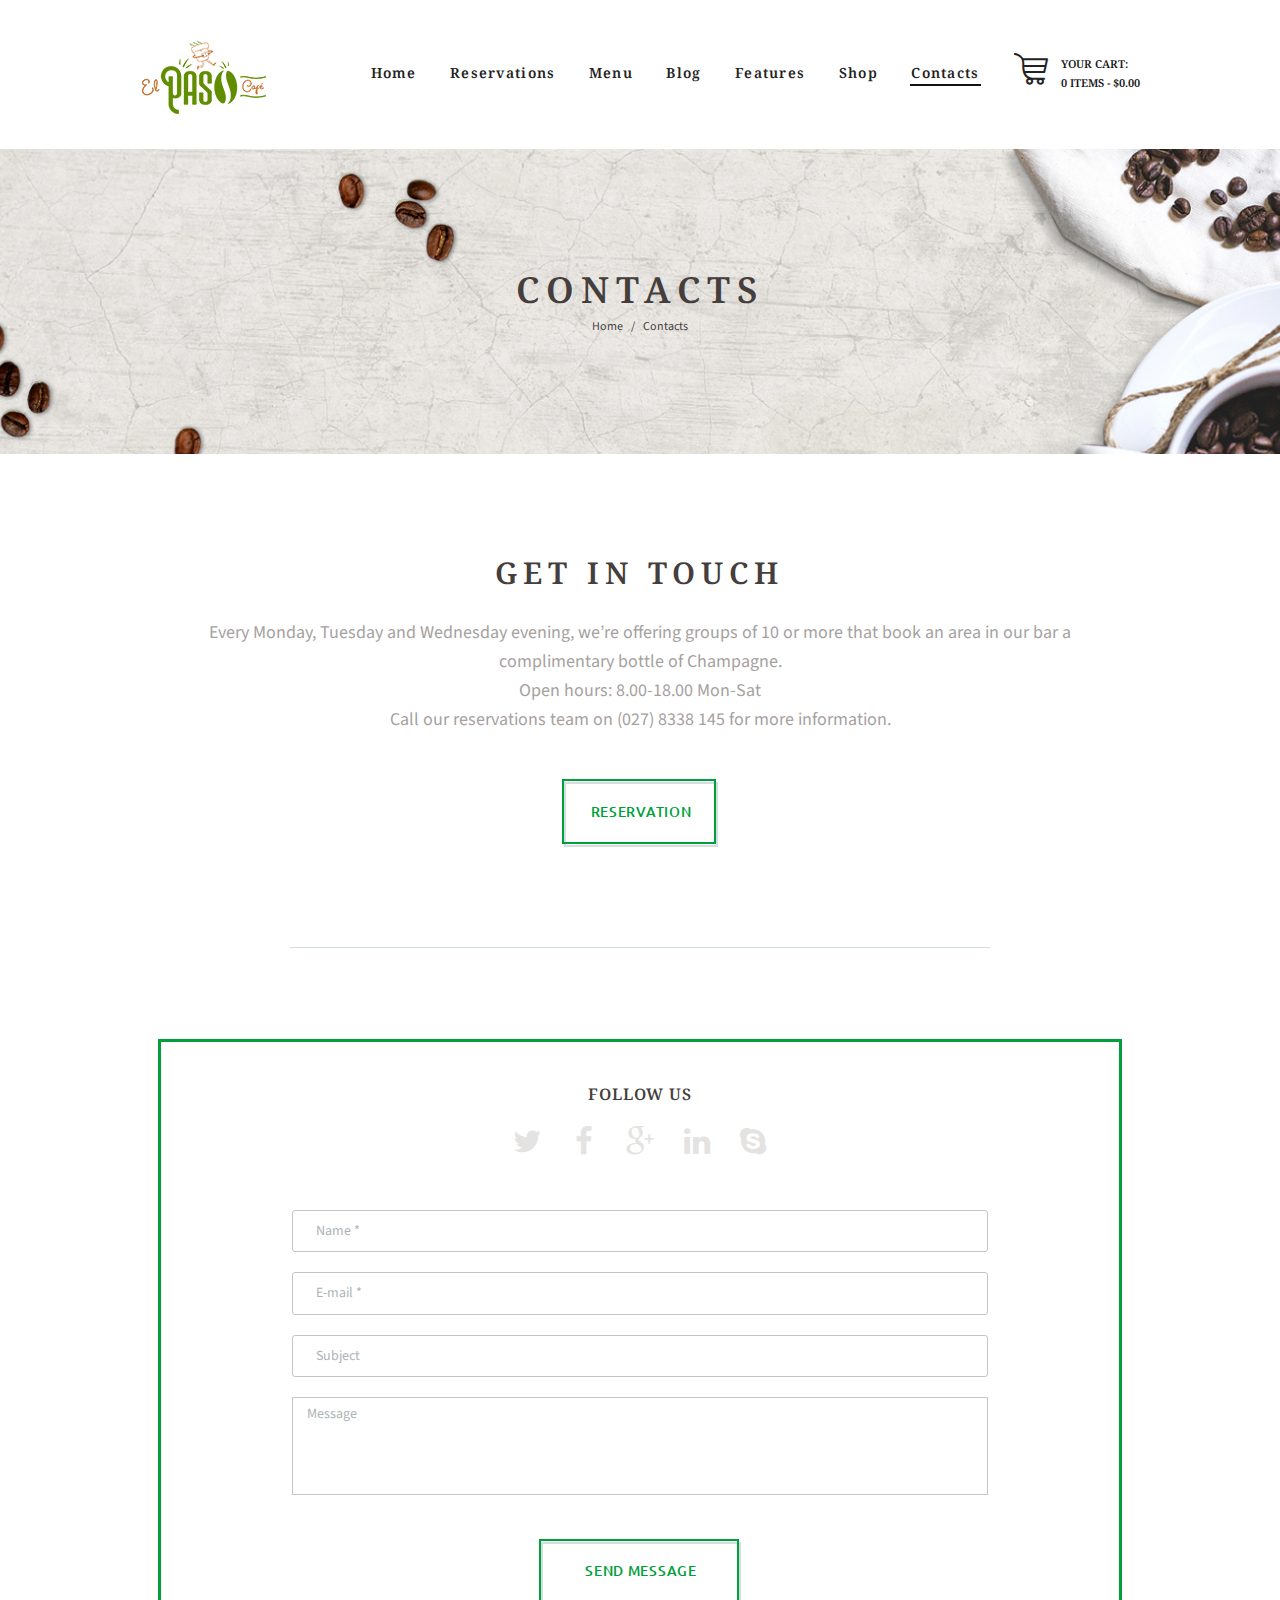
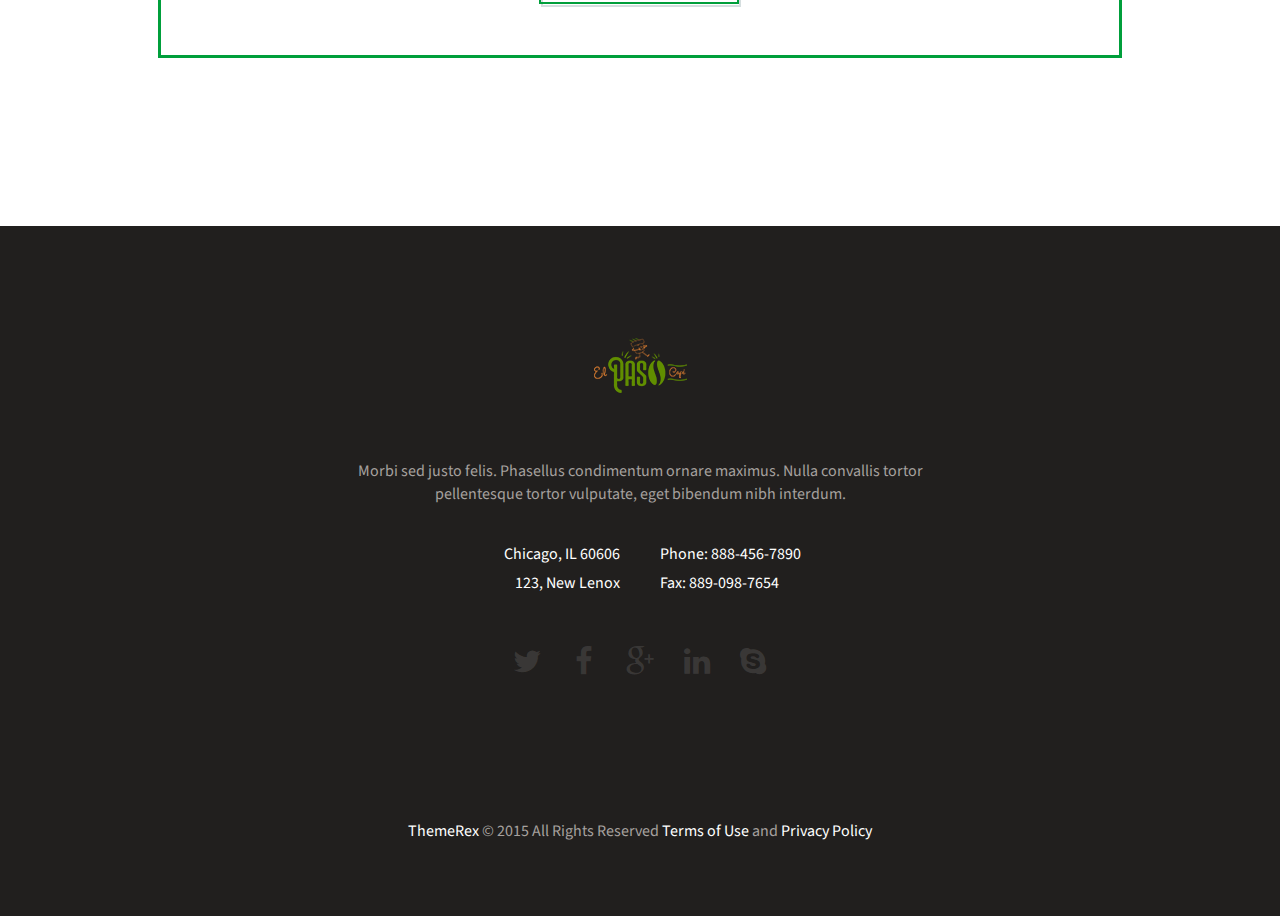
<file: themeforest-sTaTi247-hot-coffee-cafe-restaurant-html-template/HotCoffee-HTML_v1.0.1/hotcoffee-html/hotcoffee-html/contacts.html>
<!DOCTYPE html>
<html lang="en-US" class="scheme_original">

<head>
    <meta charset="UTF-8" />
    <meta name="viewport" content="width=device-width, initial-scale=1, maximum-scale=1">
    <meta name="format-detection" content="telephone=no">
    <link rel="icon" type="image/x-icon" href="images/favicon.png" />
    <title>Contacts &#8211; Hot Coffee</title>

    <link rel='stylesheet' href="https://fonts.googleapis.com/css?family=Droid+Serif:400,400i,700,700i|Grand+Hotel|Open+Sans:300,400,600,700,800|Raleway:100,200,300,400,500,600,700,800,900|Source+Sans+Pro:300,300i,400,400i,600,600i,700,700i|Ubuntu:300,300i,400,400i,500,500i,700,700i&amp;subset=latin-ext" type='text/css' media='all' >
    <link rel='stylesheet' href='js/vendor/woo/woocommerce-layout.css' type='text/css' media='all' />
    <link rel='stylesheet' href='js/vendor/woo/woocommerce-smallscreen.css' type='text/css' media='only screen and (max-width: 768px)' />
    <link rel='stylesheet' href='js/vendor/woo/woocommerce.css' type='text/css' media='all' />
    <link rel='stylesheet' href='css/fontello/css/fontello.css' type='text/css' media='all' />
    <link rel='stylesheet' href='css/style.css' type='text/css' media='all' />
    <link rel='stylesheet' href='css/core.animation.css' type='text/css' media='all' />
    <link rel='stylesheet' href='css/shortcodes.css' type='text/css' media='all' />
    <link rel='stylesheet' href='js/vendor/woo/plugin.woocommerce.css' type='text/css' media='all' />
    <link rel='stylesheet' href='css/skin.css' type='text/css' media='all' />
    <link rel='stylesheet' href='css/doc-style.css' type='text/css' media='all' />
    <link rel='stylesheet' href='css/responsive.css' type='text/css' media='all' />
    <link rel='stylesheet' href='css/skin.responsive.css' type='text/css' media='all' />
    <link rel='stylesheet' href='js/vendor/comp/comp.min.css' type='text/css' media='all' />
    <link rel='stylesheet' href='css/custom.css' type='text/css' media='all' />
    <link rel='stylesheet' href='css/core.messages.css' type='text/css' media='all' />
    <link rel='stylesheet' href='js/vendor/magnific/magnific-popup.css' type='text/css' media='all' />
</head>

<body class="page contactspg body_filled article_style_stretch scheme_original top_panel_show top_panel_above sidebar_hide sidebar_outer_hide preloader vc_responsive">
<div id="page_preloader"></div>
<a id="toc_home" class="sc_anchor" title="Home" data-description="&lt;i&gt;Return to Home&lt;/i&gt; - &lt;br&gt;navigate to home page of the site" data-icon="icon-home" data-url="index.html" data-separator="yes"></a>
<a id="toc_top" class="sc_anchor" title="To Top" data-description="&lt;i&gt;Back to top&lt;/i&gt; - &lt;br&gt;scroll to top of the page" data-icon="icon-double-up" data-url="" data-separator="yes"></a>

<div class="body_wrap">
    <div class="page_wrap">
        <div class="top_panel_fixed_wrap"></div>
        <header class="top_panel_wrap top_panel_style_3 scheme_original">
            <div class="top_panel_wrap_inner top_panel_inner_style_3 top_panel_position_above">
                <div class="top_panel_middle">
                    <div class="content_wrap">
                        <div class="contact_logo">
                            <div class="logo">
                                <a href="index.html">
                                    <img src="images/logo.png" class="logo_main" alt="" width="128" height="124">
                                    <img src="images/alternative-logo.png" class="logo_fixed" alt="" width="161" height="47">
                                </a>
                            </div>
                        </div>
                        <div class="menu_main_wrap">
                            <a href="#" class="menu_main_responsive_button icon-menu"></a>
                            <nav class="menu_main_nav_area">
                                <ul id="menu_main" class="menu_main_nav">
                                    <li class="menu-item"><a href="index.html">Home</a></li>
                                    <li class="menu-item menu-item-has-children"><a href="#">Reservations</a>
                                        <ul class="sub-menu">
                                            <li class="menu-item"><a href="calendar.html">Calendar</a></li>
                                            <li class="menu-item"><a href="tables.html">Tables Scheme</a></li>
                                        </ul>
                                    </li>
                                    <li class="menu-item"><a href="menu.html">Menu</a></li>
                                    <li class="menu-item menu-item-has-children"><a href="#">Blog</a>
                                        <ul class="sub-menu">
                                            <li class="menu-item"><a href="blog-sidebar.html">Blog With Sidebar</a></li>
                                            <li class="menu-item"><a href="blog.html">Blog Without Sidebar</a></li>
                                            <li class="menu-item menu-item-has-children"><a href="#">Blog Masonry</a>
                                                <ul class="sub-menu">
                                                    <li class="menu-item"><a href="masonry-2-columns.html">Masonry 2 Columns</a></li>
                                                    <li class="menu-item"><a href="masonry-3-columns.html">Masonry 3 Columns</a></li>
                                                </ul>
                                            </li>
                                            <li class="menu-item"><a href="post-formats.html">Post Formats</a></li>
                                        </ul>
                                    </li>
                                    <li class="menu-item menu-item-has-children"><a href="#">Features</a>
                                        <ul class="sub-menu">
                                            <li class="menu-item menu-item-has-children"><a href="#">Tools</a>
                                                <ul class="sub-menu">
                                                    <li class="menu-item"><a href="support.html">Support</a></li>
                                                    <li class="menu-item"><a href="customization.html">Customization</a></li>
                                                    <li class="menu-item"><a href="video.html">Video Tutorials</a></li>
                                                </ul>
                                            </li>
                                            <li class="menu-item"><a href="about.html">About Us</a></li>
                                            <li class="menu-item"><a href="team.html">Our Team</a></li>
                                            <li class="menu-item"><a href="single-team.html">Team member</a></li>
                                            <li class="menu-item"><a href="clients.html">Our Clients</a></li>
                                            <li class="menu-item"><a href="testimonials.html">Testimonials</a></li>
                                            <li class="menu-item"><a href="typography.html">Typography</a></li>
                                            <li class="menu-item"><a href="shortcodes.html">Shortcodes</a></li>
                                            <li class="menu-item menu-item-has-children"><a href="#">Gallery</a>
                                                <ul class="sub-menu">
                                                    <li class="menu-item"><a href="cobbles.html">Cobbles</a></li>
                                                    <li class="menu-item"><a href="grid.html">Grid</a></li>
                                                    <li class="menu-item"><a href="masonry.html">Masonry</a></li>
                                                </ul>
                                            </li>
                                            <li class="menu-item"><a href="404.html">404 Page</a></li>
                                        </ul>
                                    </li>
                                    <li class="menu-item"><a href="shop.html">Shop</a></li>
                                    <li class="menu-item current-menu-item"><a href="contacts.html">Contacts</a></li>
                                </ul>
                            </nav>
                            <div class="contact_cart">
                                <a href="#" class="top_panel_cart_button" data-items="0" data-summa="&#036;0.00">
                                    <span class="contact_icon icon-shopping"></span>
                                    <span class="contact_label contact_cart_label">Your cart:</span>
                                    <span class="contact_cart_totals">
		                                <span class="cart_items">0 Items</span> -
                                        <span class="cart_summa">&#36;0.00</span>
                                    </span>
                                </a>
                                <ul class="widget_area sidebar_cart sidebar">
                                    <li>
                                        <div class="widget woocommerce widget_shopping_cart">
                                            <div class="hide_cart_widget_if_empty">
                                                <div class="widget_shopping_cart_content">
                                                    <ul class="cart_list product_list_widget">
                                                        <li class="empty">No products in the cart.</li>
                                                    </ul>
                                                </div>
                                            </div>
                                        </div>
                                    </li>
                                </ul>
                            </div>
                        </div>
                    </div>
                </div>
            </div>
        </header>
        <div class="header_mobile">
            <div class="content_wrap">
                <div class="menu_button icon-menu"></div>
                <div class="logo">
                    <a href="index.html">
                        <img src="images/logo.png" class="logo_main" alt="" width="128" height="124">
                    </a>
                </div>
                <div class="menu_main_cart top_panel_icon">
                    <a href="#" class="top_panel_cart_button" data-items="0" data-summa="&#036;0.00">
                        <span class="contact_icon icon-shopping"></span>
                        <span class="contact_label contact_cart_label">Your cart:</span>
                        <span class="contact_cart_totals">
		                    <span class="cart_items">0 Items</span> -
                            <span class="cart_summa">&#36;0.00</span>
                        </span>
                    </a>
                    <ul class="widget_area sidebar_cart sidebar">
                        <li>
                            <div class="widget woocommerce widget_shopping_cart">
                                <div class="hide_cart_widget_if_empty">
                                    <div class="widget_shopping_cart_content">
                                        <ul class="cart_list product_list_widget">
                                            <li class="empty">No products in the cart.</li>
                                        </ul>
                                    </div>
                                </div>
                            </div>
                        </li>
                    </ul>
                </div>
            </div>
            <div class="side_wrap">
                <div class="close">Close</div>
                <div class="panel_top">
                    <nav class="menu_main_nav_area">
                        <ul id="menu_main_mobile" class="menu_main_nav">
                            <li class="menu-item"><a href="index.html">Home</a></li>
                            <li class="menu-item menu-item-has-children"><a href="#">Reservations</a>
                                <ul class="sub-menu">
                                    <li class="menu-item"><a href="calendar.html">Calendar</a></li>
                                    <li class="menu-item"><a href="tables.html">Tables Scheme</a></li>
                                </ul>
                            </li>
                            <li class="menu-item"><a href="menu.html">Menu</a></li>
                            <li class="menu-item menu-item-has-children"><a href="#">Blog</a>
                                <ul class="sub-menu">
                                    <li class="menu-item"><a href="blog-sidebar.html">Blog With Sidebar</a></li>
                                    <li class="menu-item"><a href="blog.html">Blog Without Sidebar</a></li>
                                    <li class="menu-item menu-item-has-children"><a href="#">Blog Masonry</a>
                                        <ul class="sub-menu">
                                            <li class="menu-item"><a href="masonry-2-columns.html">Masonry 2 Columns</a></li>
                                            <li class="menu-item"><a href="masonry-3-columns.html">Masonry 3 Columns</a></li>
                                        </ul>
                                    </li>
                                    <li class="menu-item"><a href="post-formats.html">Post Formats</a></li>
                                </ul>
                            </li>
                            <li class="menu-item menu-item-has-children"><a href="#">Features</a>
                                <ul class="sub-menu">
                                    <li class="menu-item menu-item-has-children"><a href="#">Tools</a>
                                        <ul class="sub-menu">
                                            <li class="menu-item"><a href="support.html">Support</a></li>
                                            <li class="menu-item"><a href="customization.html">Customization</a></li>
                                            <li class="menu-item"><a href="video.html">Video Tutorials</a></li>
                                        </ul>
                                    </li>
                                    <li class="menu-item"><a href="about.html">About Us</a></li>
                                    <li class="menu-item"><a href="team.html">Our Team</a></li>
                                    <li class="menu-item"><a href="single-team.html">Team member</a></li>
                                    <li class="menu-item"><a href="clients.html">Our Clients</a></li>
                                    <li class="menu-item"><a href="testimonials.html">Testimonials</a></li>
                                    <li class="menu-item"><a href="typography.html">Typography</a></li>
                                    <li class="menu-item"><a href="shortcodes.html">Shortcodes</a></li>
                                    <li class="menu-item menu-item-has-children"><a href="#">Gallery</a>
                                        <ul class="sub-menu">
                                            <li class="menu-item"><a href="cobbles.html">Cobbles</a></li>
                                            <li class="menu-item"><a href="grid.html">Grid</a></li>
                                            <li class="menu-item"><a href="masonry.html">Masonry</a></li>
                                        </ul>
                                    </li>
                                    <li class="menu-item"><a href="404.html">404 Page</a></li>
                                </ul>
                            </li>
                            <li class="menu-item"><a href="shop.html">Shop</a></li>
                            <li class="menu-item current-menu-item"><a href="contacts.html">Contacts</a></li>
                        </ul>
                    </nav>
                    <div class="search_wrap search_style_regular search_state_fixed search_ajax">
                        <div class="search_form_wrap">
                            <form role="search" method="get" class="search_form" action="#">
                                <button type="submit" class="search_submit icon-search-light" title="Start search"></button>
                                <input type="text" class="search_field" placeholder="Search" value="" name="s" />
                            </form>
                        </div>
                        <div class="search_results widget_area scheme_original">
                            <a class="search_results_close icon-cancel"></a>
                            <div class="search_results_content"></div>
                        </div>
                    </div>
                    <div class="login">
                        <a href="#popup_login" class="popup_link popup_login_link icon-user">Login</a>
                    </div>
                    <div class="login">
                        <a href="#popup_registration" class="popup_link popup_register_link icon-pencil">Register</a>
                    </div>
                </div>
                <div class="panel_bottom">
                    <div class="contact_socials">
                        <div class="sc_socials sc_socials_type_icons sc_socials_shape_square sc_socials_size_small">
                            <div class="sc_socials_item">
                                <a href="#" target="_blank" class="social_icons social_twitter">
                                    <span class="icon-twitter"></span>
                                </a>
                            </div>
                            <div class="sc_socials_item">
                                <a href="#" target="_blank" class="social_icons social_facebook">
                                    <span class="icon-facebook"></span>
                                </a>
                            </div>
                            <div class="sc_socials_item">
                                <a href="#" target="_blank" class="social_icons social_gplus">
                                    <span class="icon-gplus"></span>
                                </a>
                            </div>
                            <div class="sc_socials_item">
                                <a href="#" target="_blank" class="social_icons social_linkedin">
                                    <span class="icon-linkedin"></span>
                                </a>
                            </div>
                            <div class="sc_socials_item">
                                <a href="#" target="_blank" class="social_icons social_skype">
                                    <span class="icon-skype"></span>
                                </a>
                            </div>
                        </div>
                    </div>
                </div>
            </div>
            <div class="mask"></div>
        </div>

        <div class="top_panel_title top_panel_style_3 title_present breadcrumbs_present scheme_original">
            <div class="top_panel_title_inner top_panel_inner_style_3 title_present_inner breadcrumbs_present_inner breadcrumbs_1">
                <div class="content_wrap">
                    <h1 class="page_title">Contacts</h1>
                    <div class="breadcrumbs">
                        <a class="breadcrumbs_item home" href="index.html">Home</a>
                        <span class="breadcrumbs_delimiter"></span>
                        <span class="breadcrumbs_item current">Contacts</span>
                    </div>
                </div>
            </div>
        </div>

        <div class="page_content_wrap page_paddings_yes">
            <div class="content_wrap">
                <div class="content">
                    <article class="post_item post_item_single post_featured_default post_format_standard page hentry">
                        <section class="post_content">
                            <div class="vc_row wpb_row vc_row-fluid vc_custom_1455186654343">
                                <div class="wpb_column vc_column_container vc_col-sm-12">
                                    <div class="vc_column-inner ">
                                        <div class="wpb_wrapper">
                                            <h2 class="sc_title sc_title_regular sc_align_center margin_top_null margin_bottom_small">Get in touch</h2>
                                            <div class="sc_section margin_bottom_large aligncenter">
                                                <div class="sc_section_inner">
                                                    <div class="wpb_text_column wpb_content_element ">
                                                        <div class="wpb_wrapper">
                                                            <p>
                                                                Every Monday, Tuesday and Wednesday evening, we’re offering groups of 10 or more
                                                                that book an area in our bar a complimentary bottle of Champagne. <br />
                                                                Open hours: 8.00-18.00 Mon-Sat <br />
                                                                Call our reservations team on (027) 8338 145 for more information.
                                                            </p>
                                                        </div>
                                                    </div>
                                                    <a href="/reservations" class="sc_button sc_button_square sc_button_style_border_1 sc_button_size_medium margin_top_medium">reservation</a>
                                                </div>
                                            </div>
                                            <div class="sc_section aligncenter w70">
                                                <div class="sc_section_inner">
                                                    <div class="sc_line sc_line_position_center_center sc_line_style_solid margin_bottom_large"></div>
                                                </div>
                                            </div>
                                        </div>
                                    </div>
                                </div>
                            </div>
                            <div class="vc_row wpb_row vc_row-fluid vc_custom_1455183321063">
                                <div class="wpb_column vc_column_container vc_col-sm-12">
                                    <div class="vc_column-inner ">
                                        <div class="wpb_wrapper">
                                            <div class="sc_section margin_right_null margin_left_null aligncenter">
                                                <div class="sc_section_inner">
                                                    <h5 class="sc_title sc_title_regular margin_top_small">follow us</h5>
                                                    <div class="sc_socials sc_socials_type_icons sc_socials_shape_square sc_socials_size_medium">
                                                        <div class="sc_socials_item">
                                                            <a href="#" target="_blank" class="social_icons social_twitter">
                                                                <span class="icon-twitter"></span>
                                                            </a>
                                                        </div>
                                                        <div class="sc_socials_item">
                                                            <a href="#" target="_blank" class="social_icons social_facebook">
                                                                <span class="icon-facebook"></span>
                                                            </a>
                                                        </div>
                                                        <div class="sc_socials_item">
                                                            <a href="#" target="_blank" class="social_icons social_gplus">
                                                                <span class="icon-gplus"></span>
                                                            </a>
                                                        </div>
                                                        <div class="sc_socials_item">
                                                            <a href="#" target="_blank" class="social_icons social_linkedin">
                                                                <span class="icon-linkedin"></span>
                                                            </a>
                                                        </div>
                                                        <div class="sc_socials_item">
                                                            <a href="#" target="_blank" class="social_icons social_skype">
                                                                <span class="icon-skype"></span>
                                                            </a>
                                                        </div>
                                                    </div>
                                                    <div id="sc_form_132_wrap" class="sc_form_wrap">
                                                        <div id="sc_form_132" class="sc_form sc_form_style_form_1 margin_top_small margin_bottom_medium">
                                                            <form id="sc_form_132_form" data-formtype="form_1" method="post" action="includes/sendmail.php">
                                                                <div class="sc_form_info">
                                                                    <div class="sc_form_item sc_form_field label_over">
                                                                        <label class="required" for="sc_form_username">Name</label>
                                                                        <input id="sc_form_username" type="text" name="username" placeholder="Name *">
                                                                    </div>
                                                                    <div class="sc_form_item sc_form_field label_over">
                                                                        <label class="required" for="sc_form_email">E-mail</label>
                                                                        <input id="sc_form_email" type="text" name="email" placeholder="E-mail *">
                                                                    </div>
                                                                    <div class="sc_form_item sc_form_field label_over">
                                                                        <label class="required" for="sc_form_subj">Subject</label>
                                                                        <input id="sc_form_subj" type="text" name="subject" placeholder="Subject">
                                                                    </div>
                                                                </div>
                                                                <div class="sc_form_item sc_form_message label_over">
                                                                    <label class="required" for="sc_form_message">Message</label>
                                                                    <textarea id="sc_form_message" name="message" placeholder="Message"></textarea>
                                                                </div>
                                                                <div class="sc_form_item sc_form_button">
                                                                    <button>Send Message</button>
                                                                </div>
                                                                <div class="result sc_infobox"></div>
                                                            </form>
                                                        </div>
                                                    </div>
                                                </div>
                                            </div>
                                        </div>
                                    </div>
                                </div>
                            </div>
                            <div class="vc_row wpb_row vc_row-fluid">
                                <div class="wpb_column vc_column_container vc_col-sm-12">
                                    <div class="vc_column-inner ">
                                        <div class="wpb_wrapper">
                                            <div class="sc_section margin_bottom_huge">
                                                <div class="sc_section_inner"></div>
                                            </div>
                                        </div>
                                    </div>
                                </div>
                            </div>
                        </section>
                    </article>
                    <section class="related_wrap related_wrap_empty"></section>
                </div>
            </div>
        </div>

        <footer class="contacts_wrap scheme_original">
            <div class="contacts_wrap_inner">
                <div class="content_wrap">
                    <div class="logo">
                        <a href="index.html">
                            <img src="images/logo_footer.png" class="logo_footer" alt="" width="95" height="90">
                        </a>
                    </div>
                    <div class="contacts_address">
                        <div class="about_company">
                            Morbi sed justo felis. Phasellus condimentum ornare maximus.
                            Nulla convallis tortor pellentesque tortor vulputate, eget bibendum nibh interdum.
                        </div>
                        <address class="address_right">
                            Phone: 888-456-7890<br>
                            Fax: 889-098-7654
                        </address>
                        <address class="address_left">
                            Chicago, IL 60606<br>
                            123, New Lenox
                        </address>
                    </div>
                    <div class="sc_socials sc_socials_type_icons sc_socials_shape_square sc_socials_size_medium">
                        <div class="sc_socials_item">
                            <a href="#" target="_blank" class="social_icons social_twitter">
                                <span class="icon-twitter"></span>
                            </a>
                        </div>
                        <div class="sc_socials_item">
                            <a href="#" target="_blank" class="social_icons social_facebook">
                                <span class="icon-facebook"></span>
                            </a>
                        </div>
                        <div class="sc_socials_item">
                            <a href="#" target="_blank" class="social_icons social_gplus">
                                <span class="icon-gplus"></span>
                            </a>
                        </div>
                        <div class="sc_socials_item">
                            <a href="#" target="_blank" class="social_icons social_linkedin">
                                <span class="icon-linkedin"></span>
                            </a>
                        </div>
                        <div class="sc_socials_item">
                            <a href="#" target="_blank" class="social_icons social_skype">
                                <span class="icon-skype"></span>
                            </a>
                        </div>
                    </div>
                </div>
            </div>
        </footer>
        <div class="copyright_wrap copyright_style_text  scheme_original">
            <div class="copyright_wrap_inner">
                <div class="content_wrap">
                    <div class="copyright_text">
                        <a href="#">ThemeRex</a> © 2015 All Rights Reserved
                        <a href="#">Terms of Use</a> and
                        <a href="#">Privacy Policy</a>
                    </div>
                </div>
            </div>
        </div>
    </div>
</div>

<div id="popup_registration" class="popup_wrap popup_registration bg_tint_light">
    <a href="#" class="popup_close"></a>
    <div class="form_wrap">
        <form name="registration_form" method="post" class="popup_form registration_form">
            <input type="hidden" name="redirect_to" value="#" />
            <div class="form_left">
                <div class="popup_form_field login_field iconed_field icon-user">
                    <input type="text" id="registration_username" name="registration_username" value="" placeholder="User name (login)">
                </div>
                <div class="popup_form_field email_field iconed_field icon-mail">
                    <input type="text" id="registration_email" name="registration_email" value="" placeholder="E-mail">
                </div>
                <div class="popup_form_field agree_field">
                    <input type="checkbox" value="agree" id="registration_agree" name="registration_agree">
                    <label for="registration_agree">I agree with</label>
                    <a href="#">Terms &amp; Conditions</a>
                </div>
                <div class="popup_form_field submit_field">
                    <input type="submit" class="submit_button" value="Sign Up">
                </div>
            </div>
            <div class="form_right">
                <div class="popup_form_field password_field iconed_field icon-lock">
                    <input type="password" id="registration_pwd" name="registration_pwd" value="" placeholder="Password">
                </div>
                <div class="popup_form_field password_field iconed_field icon-lock">
                    <input type="password" id="registration_pwd2" name="registration_pwd2" value="" placeholder="Confirm Password">
                </div>
                <div class="popup_form_field description_field">Minimum 6 characters</div>
            </div>
        </form>
        <div class="result message_block"></div>
    </div>
</div>
<div id="popup_login" class="popup_wrap popup_login bg_tint_light">
    <a href="#" class="popup_close"></a>
    <div class="form_wrap">
        <div class="form_left">
            <form action="#" method="post" name="login_form" class="popup_form login_form">
                <input type="hidden" name="redirect_to" value="#">
                <div class="popup_form_field login_field iconed_field icon-user">
                    <input type="text" id="log" name="log" value="" placeholder="Login or Email">
                </div>
                <div class="popup_form_field password_field iconed_field icon-lock">
                    <input type="password" id="password" name="pwd" value="" placeholder="Password">
                </div>
                <div class="popup_form_field remember_field">
                    <a href="#" class="forgot_password">Forgot password?</a>
                    <input type="checkbox" value="forever" id="rememberme" name="rememberme">
                    <label for="rememberme">Remember me</label>
                </div>
                <div class="popup_form_field submit_field">
                    <input type="submit" class="submit_button" value="Login">
                </div>
            </form>
        </div>
        <div class="form_right">
            <div class="login_socials_title">You can login using your social profile</div>
            <div class="login_socials_list">
                <div class="sc_socials sc_socials_type_icons sc_socials_shape_round sc_socials_size_tiny">
                    <div class="sc_socials_item">
                        <a href="#" target="_blank" class="social_icons social_facebook">
                            <span class="icon-facebook"></span>
                        </a>
                    </div>
                    <div class="sc_socials_item">
                        <a href="#" target="_blank" class="social_icons social_twitter">
                            <span class="icon-twitter"></span>
                        </a>
                    </div>
                    <div class="sc_socials_item">
                        <a href="#" target="_blank" class="social_icons social_gplus">
                            <span class="icon-gplus"></span>
                        </a>
                    </div>
                </div>
            </div>
            <div class="login_socials_problem"><a href="#">Problem with login?</a></div>
            <div class="result message_block"></div>
        </div>
    </div>
</div>

<a href="#" class="scroll_to_top icon-up" title="Scroll to top"></a>

<div class="custom_html_section"></div>

<script type='text/javascript' src='js/vendor/jquery/jquery.js'></script>
<script type='text/javascript' src='js/vendor/jquery/jquery-migrate.min.js'></script>
<script type='text/javascript' src='js/custom/custom.js'></script>
<script type='text/javascript' src='js/vendor/modernizr.min.js'></script>
<script type='text/javascript' src='js/vendor/ui/core.min.js'></script>
<script type='text/javascript' src='js/vendor/superfish.js'></script>
<script type='text/javascript' src='js/custom/jquery.slidemenu.js'></script>
<script type='text/javascript' src='js/custom/core.utils.js'></script>
<script type='text/javascript' src='js/custom/core.init.js'></script>
<script type='text/javascript' src='js/custom/init.js'></script>
<script type='text/javascript' src='js/custom/embed.min.js'></script>
<script type='text/javascript' src='js/custom/shortcodes.js'></script>
<script type='text/javascript' src='js/custom/core.messages.js'></script>
<script type='text/javascript' src='js/vendor/comp/comp_front.min.js'></script>

</body>

</html>
</file>
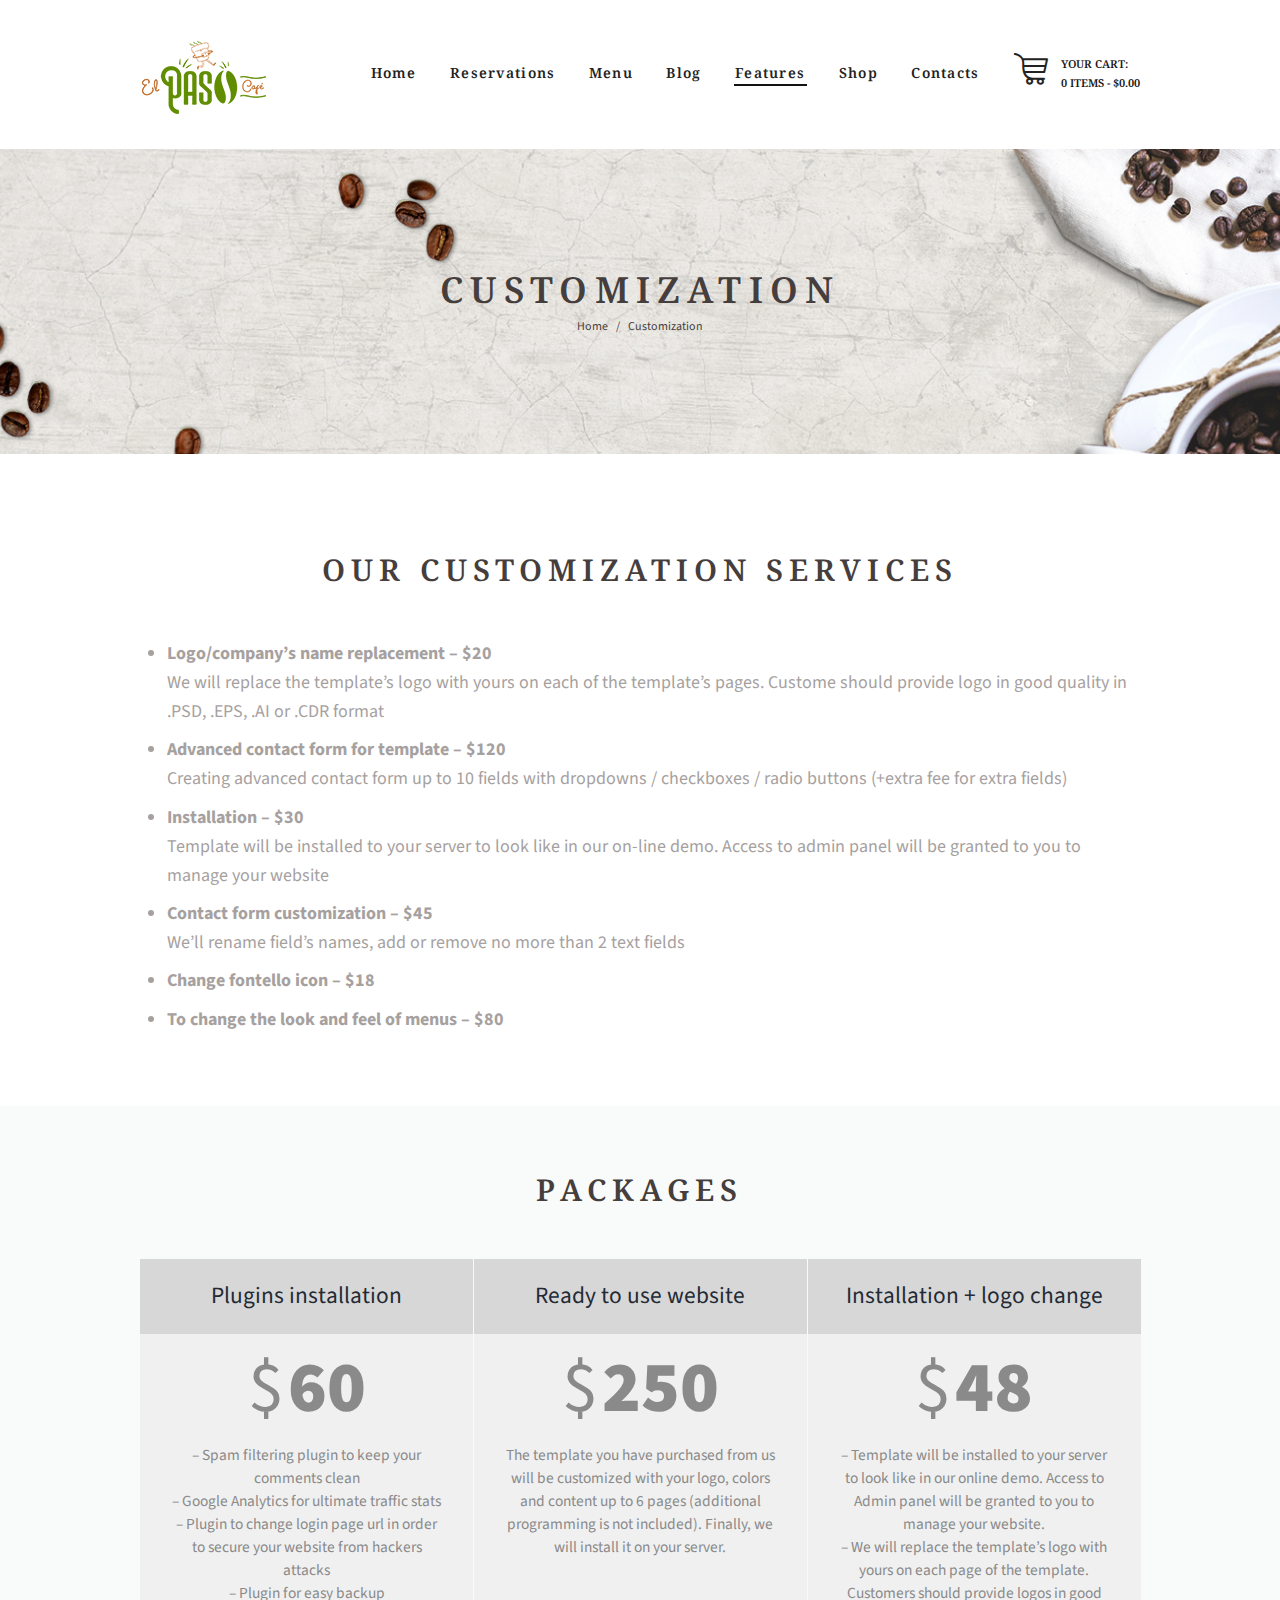
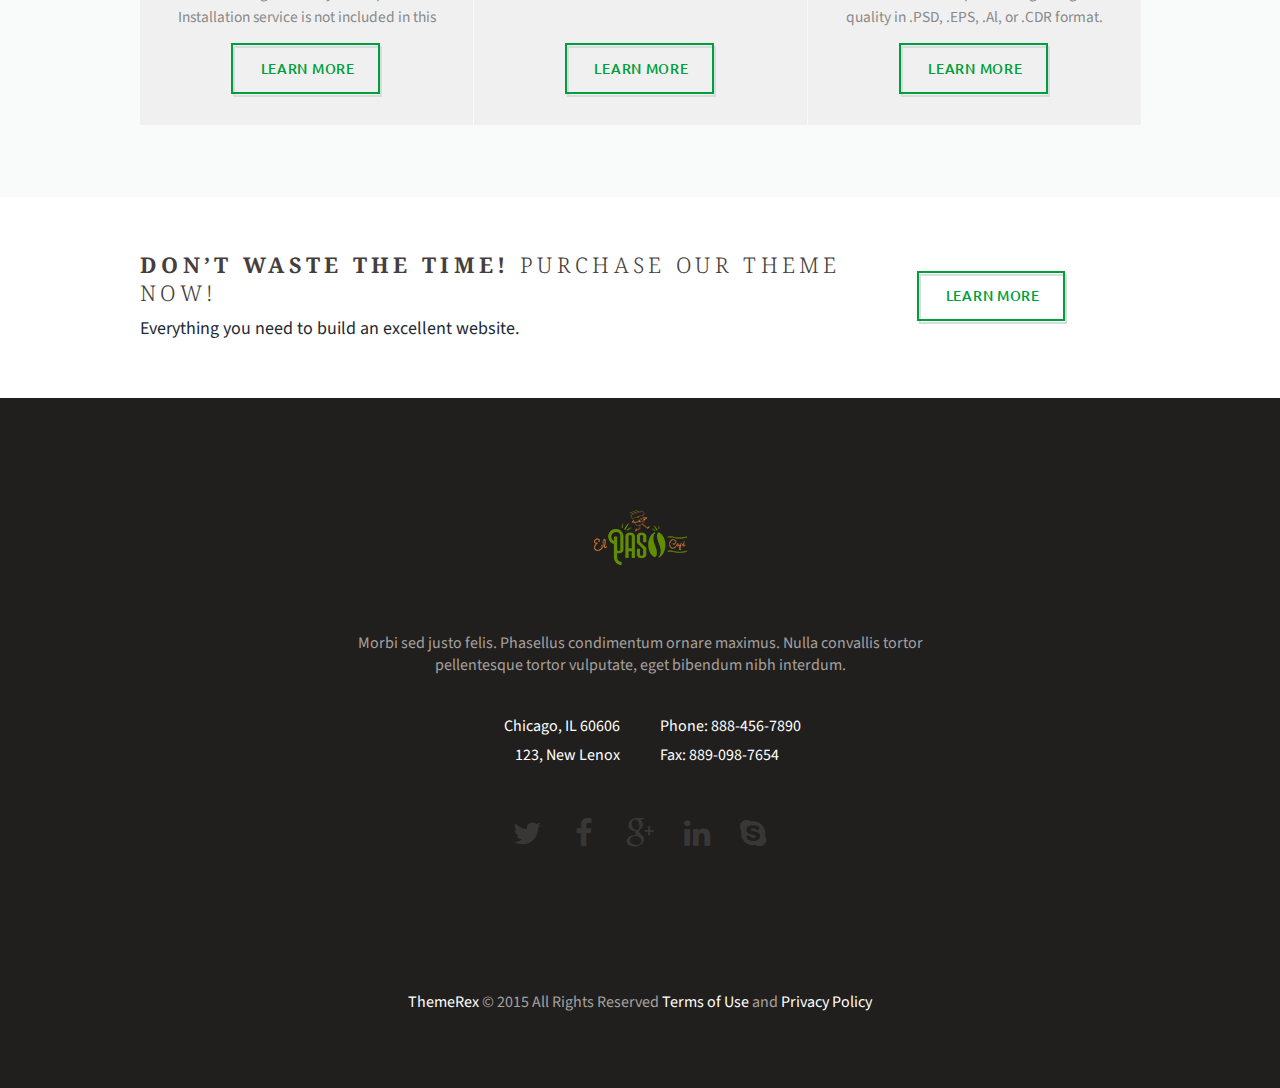
<file: themeforest-sTaTi247-hot-coffee-cafe-restaurant-html-template/HotCoffee-HTML_v1.0.1/hotcoffee-html/hotcoffee-html/customization.html>
<!DOCTYPE html>
<html lang="en-US" class="scheme_original">

<head>
    <meta charset="UTF-8" />
    <meta name="viewport" content="width=device-width, initial-scale=1, maximum-scale=1">
    <meta name="format-detection" content="telephone=no">

    <link rel="icon" type="image/x-icon" href="images/favicon.png" />
    <title>Customization &#8211; Hot Coffee</title>

    <link rel='stylesheet' href="https://fonts.googleapis.com/css?family=Droid+Serif:400,400i,700,700i|Grand+Hotel|Open+Sans:300,400,600,700,800|Raleway:100,200,300,400,500,600,700,800,900|Source+Sans+Pro:300,300i,400,400i,600,600i,700,700i|Ubuntu:300,300i,400,400i,500,500i,700,700i&amp;subset=latin-ext" type='text/css' media='all' >
    <link rel='stylesheet' href='js/vendor/woo/woocommerce-layout.css' type='text/css' media='all' />
    <link rel='stylesheet' href='js/vendor/woo/woocommerce-smallscreen.css' type='text/css' media='only screen and (max-width: 768px)' />
    <link rel='stylesheet' href='js/vendor/woo/woocommerce.css' type='text/css' media='all' />
    <link rel='stylesheet' href='css/fontello/css/fontello.css' type='text/css' media='all' />
    <link rel='stylesheet' href='css/style.css' type='text/css' media='all' />
    <link rel='stylesheet' href='css/core.animation.css' type='text/css' media='all' />
    <link rel='stylesheet' href='css/shortcodes.css' type='text/css' media='all' />
    <link rel='stylesheet' href='js/vendor/woo/plugin.woocommerce.css' type='text/css' media='all' />
    <link rel='stylesheet' href='css/skin.css' type='text/css' media='all' />
    <link rel='stylesheet' href='css/doc-style.css' type='text/css' media='all' />
    <link rel='stylesheet' href='css/responsive.css' type='text/css' media='all' />
    <link rel='stylesheet' href='css/skin.responsive.css' type='text/css' media='all' />
    <link rel='stylesheet' href='js/vendor/comp/comp.min.css' type='text/css' media='all' />
    <link rel='stylesheet' href='css/custom.css' type='text/css' media='all' />
    <link rel='stylesheet' href='css/core.messages.css' type='text/css' media='all' />
</head>

<body class="page custompg body_filled article_style_stretch scheme_original top_panel_show top_panel_above sidebar_hide sidebar_outer_hide preloader vc_responsive">
<div id="page_preloader"></div>
<a id="toc_home" class="sc_anchor" title="Home" data-description="&lt;i&gt;Return to Home&lt;/i&gt; - &lt;br&gt;navigate to home page of the site" data-icon="icon-home" data-url="index.html" data-separator="yes"></a>
<a id="toc_top" class="sc_anchor" title="To Top" data-description="&lt;i&gt;Back to top&lt;/i&gt; - &lt;br&gt;scroll to top of the page" data-icon="icon-double-up" data-url="" data-separator="yes"></a>

<div class="body_wrap">
    <div class="page_wrap">
        <div class="top_panel_fixed_wrap"></div>
        <header class="top_panel_wrap top_panel_style_3 scheme_original">
            <div class="top_panel_wrap_inner top_panel_inner_style_3 top_panel_position_above">
                <div class="top_panel_middle">
                    <div class="content_wrap">
                        <div class="contact_logo">
                            <div class="logo">
                                <a href="index.html">
                                    <img src="images/logo.png" class="logo_main" alt="" width="128" height="124">
                                    <img src="images/alternative-logo.png" class="logo_fixed" alt="" width="161" height="47">
                                </a>
                            </div>
                        </div>
                        <div class="menu_main_wrap">
                            <a href="#" class="menu_main_responsive_button icon-menu"></a>
                            <nav class="menu_main_nav_area">
                                <ul id="menu_main" class="menu_main_nav">
                                    <li class="menu-item"><a href="index.html">Home</a></li>
                                    <li class="menu-item menu-item-has-children"><a href="#">Reservations</a>
                                        <ul class="sub-menu">
                                            <li class="menu-item"><a href="calendar.html">Calendar</a></li>
                                            <li class="menu-item"><a href="tables.html">Tables Scheme</a></li>
                                        </ul>
                                    </li>
                                    <li class="menu-item"><a href="menu.html">Menu</a></li>
                                    <li class="menu-item menu-item-has-children"><a href="#">Blog</a>
                                        <ul class="sub-menu">
                                            <li class="menu-item"><a href="blog-sidebar.html">Blog With Sidebar</a></li>
                                            <li class="menu-item"><a href="blog.html">Blog Without Sidebar</a></li>
                                            <li class="menu-item menu-item-has-children"><a href="#">Blog Masonry</a>
                                                <ul class="sub-menu">
                                                    <li class="menu-item"><a href="masonry-2-columns.html">Masonry 2 Columns</a></li>
                                                    <li class="menu-item"><a href="masonry-3-columns.html">Masonry 3 Columns</a></li>
                                                </ul>
                                            </li>
                                            <li class="menu-item"><a href="post-formats.html">Post Formats</a></li>
                                        </ul>
                                    </li>
                                    <li class="menu-item current-menu-ancestor current-menu-parent menu-item-has-children"><a href="#">Features</a>
                                        <ul class="sub-menu">
                                            <li class="menu-item current-menu-ancestor current-menu-parent menu-item-has-children"><a href="#">Tools</a>
                                                <ul class="sub-menu">
                                                    <li class="menu-item"><a href="support.html">Support</a></li>
                                                    <li class="menu-item current-menu-item"><a href="customization.html">Customization</a></li>
                                                    <li class="menu-item"><a href="video.html">Video Tutorials</a></li>
                                                </ul>
                                            </li>
                                            <li class="menu-item"><a href="about.html">About Us</a></li>
                                            <li class="menu-item"><a href="team.html">Our Team</a></li>
                                            <li class="menu-item"><a href="single-team.html">Team member</a></li>
                                            <li class="menu-item"><a href="clients.html">Our Clients</a></li>
                                            <li class="menu-item"><a href="testimonials.html">Testimonials</a></li>
                                            <li class="menu-item"><a href="typography.html">Typography</a></li>
                                            <li class="menu-item"><a href="shortcodes.html">Shortcodes</a></li>
                                            <li class="menu-item menu-item-has-children"><a href="#">Gallery</a>
                                                <ul class="sub-menu">
                                                    <li class="menu-item"><a href="cobbles.html">Cobbles</a></li>
                                                    <li class="menu-item"><a href="grid.html">Grid</a></li>
                                                    <li class="menu-item"><a href="masonry.html">Masonry</a></li>
                                                </ul>
                                            </li>
                                            <li class="menu-item"><a href="404.html">404 Page</a></li>
                                        </ul>
                                    </li>
                                    <li class="menu-item"><a href="shop.html">Shop</a></li>
                                    <li class="menu-item"><a href="contacts.html">Contacts</a></li>
                                </ul>
                            </nav>
                            <div class="contact_cart">
                                <a href="#" class="top_panel_cart_button" data-items="0" data-summa="&#036;0.00">
                                    <span class="contact_icon icon-shopping"></span>
                                    <span class="contact_label contact_cart_label">Your cart:</span>
                                    <span class="contact_cart_totals">
		                                <span class="cart_items">0 Items</span> -
                                        <span class="cart_summa">&#36;0.00</span>
                                    </span>
                                </a>
                                <ul class="widget_area sidebar_cart sidebar">
                                    <li>
                                        <div class="widget woocommerce widget_shopping_cart">
                                            <div class="hide_cart_widget_if_empty">
                                                <div class="widget_shopping_cart_content">
                                                    <ul class="cart_list product_list_widget">
                                                        <li class="empty">No products in the cart.</li>
                                                    </ul>
                                                </div>
                                            </div>
                                        </div>
                                    </li>
                                </ul>
                            </div>
                        </div>
                    </div>
                </div>
            </div>
        </header>
        <div class="header_mobile">
            <div class="content_wrap">
                <div class="menu_button icon-menu"></div>
                <div class="logo">
                    <a href="index.html">
                        <img src="images/logo.png" class="logo_main" alt="" width="128" height="124">
                    </a>
                </div>
                <div class="menu_main_cart top_panel_icon">
                    <a href="#" class="top_panel_cart_button" data-items="0" data-summa="&#036;0.00">
                        <span class="contact_icon icon-shopping"></span>
                        <span class="contact_label contact_cart_label">Your cart:</span>
                        <span class="contact_cart_totals">
		                    <span class="cart_items">0 Items</span> -
                            <span class="cart_summa">&#36;0.00</span>
                        </span>
                    </a>
                    <ul class="widget_area sidebar_cart sidebar">
                        <li>
                            <div class="widget woocommerce widget_shopping_cart">
                                <div class="hide_cart_widget_if_empty">
                                    <div class="widget_shopping_cart_content">
                                        <ul class="cart_list product_list_widget">
                                            <li class="empty">No products in the cart.</li>
                                        </ul>
                                    </div>
                                </div>
                            </div>
                        </li>
                    </ul>
                </div>
            </div>
            <div class="side_wrap">
                <div class="close">Close</div>
                <div class="panel_top">
                    <nav class="menu_main_nav_area">
                        <ul id="menu_main_mobile" class="menu_main_nav">
                            <li class="menu-item"><a href="index.html">Home</a></li>
                            <li class="menu-item menu-item-has-children"><a href="#">Reservations</a>
                                <ul class="sub-menu">
                                    <li class="menu-item"><a href="calendar.html">Calendar</a></li>
                                    <li class="menu-item"><a href="tables.html">Tables Scheme</a></li>
                                </ul>
                            </li>
                            <li class="menu-item"><a href="menu.html">Menu</a></li>
                            <li class="menu-item menu-item-has-children"><a href="#">Blog</a>
                                <ul class="sub-menu">
                                    <li class="menu-item"><a href="blog-sidebar.html">Blog With Sidebar</a></li>
                                    <li class="menu-item"><a href="blog.html">Blog Without Sidebar</a></li>
                                    <li class="menu-item menu-item-has-children"><a href="#">Blog Masonry</a>
                                        <ul class="sub-menu">
                                            <li class="menu-item"><a href="masonry-2-columns.html">Masonry 2 Columns</a></li>
                                            <li class="menu-item"><a href="masonry-3-columns.html">Masonry 3 Columns</a></li>
                                        </ul>
                                    </li>
                                    <li class="menu-item"><a href="post-formats.html">Post Formats</a></li>
                                </ul>
                            </li>
                            <li class="menu-item current-menu-ancestor current-menu-parent menu-item-has-children"><a href="#">Features</a>
                                <ul class="sub-menu">
                                    <li class="menu-item current-menu-ancestor current-menu-parent menu-item-has-children"><a href="#">Tools</a>
                                        <ul class="sub-menu">
                                            <li class="menu-item"><a href="support.html">Support</a></li>
                                            <li class="menu-item current-menu-item"><a href="customization.html">Customization</a></li>
                                            <li class="menu-item"><a href="video.html">Video Tutorials</a></li>
                                        </ul>
                                    </li>
                                    <li class="menu-item"><a href="about.html">About Us</a></li>
                                    <li class="menu-item"><a href="team.html">Our Team</a></li>
                                    <li class="menu-item"><a href="single-team.html">Team member</a></li>
                                    <li class="menu-item"><a href="clients.html">Our Clients</a></li>
                                    <li class="menu-item"><a href="testimonials.html">Testimonials</a></li>
                                    <li class="menu-item"><a href="typography.html">Typography</a></li>
                                    <li class="menu-item"><a href="shortcodes.html">Shortcodes</a></li>
                                    <li class="menu-item menu-item-has-children"><a href="#">Gallery</a>
                                        <ul class="sub-menu">
                                            <li class="menu-item"><a href="cobbles.html">Cobbles</a></li>
                                            <li class="menu-item"><a href="grid.html">Grid</a></li>
                                            <li class="menu-item"><a href="masonry.html">Masonry</a></li>
                                        </ul>
                                    </li>
                                    <li class="menu-item"><a href="404.html">404 Page</a></li>
                                </ul>
                            </li>
                            <li class="menu-item"><a href="shop.html">Shop</a></li>
                            <li class="menu-item"><a href="contacts.html">Contacts</a></li>
                        </ul>
                    </nav>
                    <div class="search_wrap search_style_regular search_state_fixed search_ajax">
                        <div class="search_form_wrap">
                            <form role="search" method="get" class="search_form" action="#">
                                <button type="submit" class="search_submit icon-search-light" title="Start search"></button>
                                <input type="text" class="search_field" placeholder="Search" value="" name="s" />
                            </form>
                        </div>
                        <div class="search_results widget_area scheme_original">
                            <a class="search_results_close icon-cancel"></a>
                            <div class="search_results_content"></div>
                        </div>
                    </div>
                    <div class="login">
                        <a href="#popup_login" class="popup_link popup_login_link icon-user">Login</a>
                    </div>
                    <div class="login">
                        <a href="#popup_registration" class="popup_link popup_register_link icon-pencil">Register</a>
                    </div>
                </div>
                <div class="panel_bottom">
                    <div class="contact_socials">
                        <div class="sc_socials sc_socials_type_icons sc_socials_shape_square sc_socials_size_small">
                            <div class="sc_socials_item">
                                <a href="#" target="_blank" class="social_icons social_twitter">
                                    <span class="icon-twitter"></span>
                                </a>
                            </div>
                            <div class="sc_socials_item">
                                <a href="#" target="_blank" class="social_icons social_facebook">
                                    <span class="icon-facebook"></span>
                                </a>
                            </div>
                            <div class="sc_socials_item">
                                <a href="#" target="_blank" class="social_icons social_gplus">
                                    <span class="icon-gplus"></span>
                                </a>
                            </div>
                            <div class="sc_socials_item">
                                <a href="#" target="_blank" class="social_icons social_linkedin">
                                    <span class="icon-linkedin"></span>
                                </a>
                            </div>
                            <div class="sc_socials_item">
                                <a href="#" target="_blank" class="social_icons social_skype">
                                    <span class="icon-skype"></span>
                                </a>
                            </div>
                        </div>
                    </div>
                </div>
            </div>
            <div class="mask"></div>
        </div>
        <div class="top_panel_title top_panel_style_3 title_present breadcrumbs_present scheme_original">
            <div class="top_panel_title_inner top_panel_inner_style_3 title_present_inner breadcrumbs_present_inner breadcrumbs_1">
                <div class="content_wrap">
                    <h1 class="page_title">Customization</h1>
                    <div class="breadcrumbs">
                        <a class="breadcrumbs_item home" href="index.html">Home</a>
                        <span class="breadcrumbs_delimiter"></span>
                        <span class="breadcrumbs_item current">Customization</span>
                    </div>
                </div>
            </div>
        </div>
        <div class="page_content_wrap page_paddings_no">
            <div class="content_wrap">
                <div class="content">
                    <article class="post_item post_item_single post_featured_default post_format_standard post-878 page hentry">
                        <section class="post_content">
                            <div data-vc-full-width="true" data-vc-full-width-init="false" class="vc_row wpb_row vc_row-fluid vc_custom_1449134047180">
                                <div class="wpb_column vc_column_container vc_col-sm-12">
                                    <div class="vc_column-inner ">
                                        <div class="wpb_wrapper">
                                            <h2 class="sc_title sc_title_regular sc_align_center margin_top_huge margin_bottom_medium">Our Customization Services</h2>
                                            <div class="wpb_text_column wpb_content_element ">
                                                <div class="wpb_wrapper">
                                                    <ul>
                                                        <li>
                                                            <strong>Logo/company&#8217;s name replacement &#8211; $20</strong>
                                                            <br /> We will replace the template&#8217;s logo with yours on each of the template&#8217;s pages. Custome should provide logo in good quality in .PSD, .EPS, .AI or .CDR format
                                                        </li>
                                                        <li>
                                                            <strong>Advanced contact form for template &#8211; $120</strong>
                                                            <br /> Creating advanced contact form up to 10 fields with dropdowns / checkboxes / radio buttons (+extra fee for extra fields)
                                                        </li>
                                                        <li>
                                                            <strong>Installation &#8211; $30</strong>
                                                            <br /> Template will be installed to your server to look like in our on-line demo. Access to admin panel will be granted to you to manage your website
                                                        </li>
                                                        <li>
                                                            <strong>Contact form customization &#8211; $45</strong>
                                                            <br /> We&#8217;ll rename field&#8217;s names, add or remove no more than 2 text fields
                                                        </li>
                                                        <li>
                                                            <strong>Change fontello icon &#8211; $18</strong>
                                                        </li>
                                                        <li>
                                                            <strong>To change the look and feel of menus &#8211; $80</strong>
                                                        </li>
                                                    </ul>

                                                </div>
                                            </div>
                                            <div class="vc_empty_space space4em">
                                                <span class="vc_empty_space_inner"></span>
                                            </div>
                                        </div>
                                    </div>
                                </div>
                            </div>
                            <div class="vc_row-full-width"></div>
                            <div data-vc-full-width="true" data-vc-full-width-init="false" class="vc_row wpb_row vc_row-fluid vc_custom_1458721970185">
                                <div class="wpb_column vc_column_container vc_col-sm-12">
                                    <div class="vc_column-inner ">
                                        <div class="wpb_wrapper">
                                            <h2 class="sc_title sc_title_regular sc_align_center margin_top_large margin_bottom_medium">Packages</h2>
                                            <div class="sc_section maxHBoxPrice margin_top_null margin_bottom_null">
                                                <div class="sc_section_inner">
                                                    <div class="sc_price_block sc_price_block_style_3 column-1_3">
                                                        <div class="sc_price_block_title">
                                                            <span>Plugins installation</span>
                                                        </div>
                                                        <div class="sc_price_block_money">
                                                            <div class="sc_price">
                                                                <span class="sc_price_currency">$</span>
                                                                <span class="sc_price_money">60</span>
                                                            </div>
                                                        </div>
                                                        <div class="sc_price_block_description">
                                                            <p>
                                                                &#8211; Spam filtering plugin to keep your comments clean
                                                                <br /> &#8211; Google Analytics for ultimate traffic stats
                                                                <br /> &#8211; Plugin to change login page url in order to secure your website from hackers attacks
                                                                <br /> &#8211; Plugin for easy backup
                                                            </p>
                                                            <p>Installation service is not included in this pack</p>
                                                        </div>
                                                        <div class="sc_price_block_link">
                                                            <a href="https://themerex.ticksy.com/" class="sc_button sc_button_square sc_button_style_border_1 sc_button_size_small">Learn more</a>
                                                        </div>
                                                    </div>
                                                    <div class="sc_price_block sc_price_block_style_3 column-1_3">
                                                        <div class="sc_price_block_title">
                                                            <span>Ready to use website</span>
                                                        </div>
                                                        <div class="sc_price_block_money">
                                                            <div class="sc_price">
                                                                <span class="sc_price_currency">$</span>
                                                                <span class="sc_price_money">250</span>
                                                            </div>
                                                        </div>
                                                        <div class="sc_price_block_description">
                                                            <p>
                                                                The template you have purchased from us will be customized with your logo, colors and content up to 6 pages
                                                                (additional programming is not included). Finally, we will install it on your server.
                                                            </p>
                                                        </div>
                                                        <div class="sc_price_block_link">
                                                            <a href="https://themerex.ticksy.com/" class="sc_button sc_button_square sc_button_style_border_1 sc_button_size_small">Learn more</a>
                                                        </div>
                                                    </div>
                                                    <div class="sc_price_block sc_price_block_style_3 column-1_3">
                                                        <div class="sc_price_block_title">
                                                            <span>Installation + logo change</span>
                                                        </div>
                                                        <div class="sc_price_block_money">
                                                            <div class="sc_price">
                                                                <span class="sc_price_currency">$</span>
                                                                <span class="sc_price_money">48</span>
                                                            </div>
                                                        </div>
                                                        <div class="sc_price_block_description">
                                                            <p>
                                                                &#8211; Template will be installed to your server to look like in our online demo. Access to Admin panel will be granted to you to manage your website.
                                                                <br /> &#8211; We will replace the template&#8217;s logo with yours on each page of the template.
                                                                Customers should provide logos in good quality in .PSD, .EPS, .Al, or .CDR format.
                                                            </p>
                                                        </div>
                                                        <div class="sc_price_block_link">
                                                            <a href="https://themerex.ticksy.com/" class="sc_button sc_button_square sc_button_style_border_1 sc_button_size_small">Learn more</a>
                                                        </div>
                                                    </div>
                                                </div>
                                            </div>
                                            <div class="vc_empty_space space4em">
                                                <span class="vc_empty_space_inner"></span>
                                            </div>
                                        </div>
                                    </div>
                                </div>
                            </div>
                            <div class="vc_row-full-width"></div>
                            <div class="vc_row wpb_row vc_row-fluid">
                                <div class="wpb_column vc_column_container vc_col-sm-12">
                                    <div class="vc_column-inner ">
                                        <div class="wpb_wrapper">
                                            <div id="sc_call_to_action_010" class="sc_call_to_action sc_call_to_action_accented sc_call_to_action_style_2 sc_call_to_action_align_left">
                                                <div class="columns_wrap">
                                                    <div class="sc_call_to_action_info column-3_4">
                                                        <h2 class="sc_call_to_action_title sc_item_title">
                                                            <b>Don’t waste the time!</b> Purchase our theme now!
                                                        </h2>
                                                        <div class="sc_call_to_action_descr sc_item_descr">Everything you need to build an excellent website.</div>
                                                    </div>
                                                    <div class="sc_call_to_action_buttons sc_item_buttons column-1_4">
                                                        <div class="sc_call_to_action_button sc_item_button">
                                                            <a href="https://themerex.ticksy.com/" class="sc_button sc_button_square sc_button_style_border_1 sc_button_size_small">Learn more</a>
                                                        </div>
                                                    </div>
                                                </div>
                                            </div>
                                        </div>
                                    </div>
                                </div>
                            </div>
                        </section>
                    </article>
                    <section class="related_wrap related_wrap_empty"></section>
                </div>
            </div>
        </div>
        <footer class="contacts_wrap scheme_original">
            <div class="contacts_wrap_inner">
                <div class="content_wrap">
                    <div class="logo">
                        <a href="index.html">
                            <img src="images/logo_footer.png" class="logo_footer" alt="" width="95" height="90">
                        </a>
                    </div>
                    <div class="contacts_address">
                        <div class="about_company">
                            Morbi sed justo felis. Phasellus condimentum ornare maximus.
                            Nulla convallis tortor pellentesque tortor vulputate, eget bibendum nibh interdum.
                        </div>
                        <address class="address_right">
                            Phone: 888-456-7890<br>
                            Fax: 889-098-7654
                        </address>
                        <address class="address_left">
                            Chicago, IL 60606<br>
                            123, New Lenox
                        </address>
                    </div>
                    <div class="sc_socials sc_socials_type_icons sc_socials_shape_square sc_socials_size_medium">
                        <div class="sc_socials_item">
                            <a href="#" target="_blank" class="social_icons social_twitter">
                                <span class="icon-twitter"></span>
                            </a>
                        </div>
                        <div class="sc_socials_item">
                            <a href="#" target="_blank" class="social_icons social_facebook">
                                <span class="icon-facebook"></span>
                            </a>
                        </div>
                        <div class="sc_socials_item">
                            <a href="#" target="_blank" class="social_icons social_gplus">
                                <span class="icon-gplus"></span>
                            </a>
                        </div>
                        <div class="sc_socials_item">
                            <a href="#" target="_blank" class="social_icons social_linkedin">
                                <span class="icon-linkedin"></span>
                            </a>
                        </div>
                        <div class="sc_socials_item">
                            <a href="#" target="_blank" class="social_icons social_skype">
                                <span class="icon-skype"></span>
                            </a>
                        </div>
                    </div>
                </div>
            </div>
        </footer>
        <div class="copyright_wrap copyright_style_text scheme_original">
            <div class="copyright_wrap_inner">
                <div class="content_wrap">
                    <div class="copyright_text">
                        <a href="#">ThemeRex</a> © 2015 All Rights Reserved
                        <a href="#">Terms of Use</a> and
                        <a href="#">Privacy Policy</a>
                    </div>
                </div>
            </div>
        </div>
    </div>
</div>
<div id="popup_registration" class="popup_wrap popup_registration bg_tint_light">
    <a href="#" class="popup_close"></a>
    <div class="form_wrap">
        <form name="registration_form" method="post" class="popup_form registration_form">
            <input type="hidden" name="redirect_to" value="#" />
            <div class="form_left">
                <div class="popup_form_field login_field iconed_field icon-user">
                    <input type="text" id="registration_username" name="registration_username" value="" placeholder="User name (login)">
                </div>
                <div class="popup_form_field email_field iconed_field icon-mail">
                    <input type="text" id="registration_email" name="registration_email" value="" placeholder="E-mail">
                </div>
                <div class="popup_form_field agree_field">
                    <input type="checkbox" value="agree" id="registration_agree" name="registration_agree">
                    <label for="registration_agree">I agree with</label>
                    <a href="#">Terms &amp; Conditions</a>
                </div>
                <div class="popup_form_field submit_field">
                    <input type="submit" class="submit_button" value="Sign Up">
                </div>
            </div>
            <div class="form_right">
                <div class="popup_form_field password_field iconed_field icon-lock">
                    <input type="password" id="registration_pwd" name="registration_pwd" value="" placeholder="Password">
                </div>
                <div class="popup_form_field password_field iconed_field icon-lock">
                    <input type="password" id="registration_pwd2" name="registration_pwd2" value="" placeholder="Confirm Password">
                </div>
                <div class="popup_form_field description_field">Minimum 6 characters</div>
            </div>
        </form>
        <div class="result message_block"></div>
    </div>
</div>
<div id="popup_login" class="popup_wrap popup_login bg_tint_light">
    <a href="#" class="popup_close"></a>
    <div class="form_wrap">
        <div class="form_left">
            <form action="#" method="post" name="login_form" class="popup_form login_form">
                <input type="hidden" name="redirect_to" value="#">
                <div class="popup_form_field login_field iconed_field icon-user">
                    <input type="text" id="log" name="log" value="" placeholder="Login or Email">
                </div>
                <div class="popup_form_field password_field iconed_field icon-lock">
                    <input type="password" id="password" name="pwd" value="" placeholder="Password">
                </div>
                <div class="popup_form_field remember_field">
                    <a href="#" class="forgot_password">Forgot password?</a>
                    <input type="checkbox" value="forever" id="rememberme" name="rememberme">
                    <label for="rememberme">Remember me</label>
                </div>
                <div class="popup_form_field submit_field">
                    <input type="submit" class="submit_button" value="Login">
                </div>
            </form>
        </div>
        <div class="form_right">
            <div class="login_socials_title">You can login using your social profile</div>
            <div class="login_socials_list">
                <div class="sc_socials sc_socials_type_icons sc_socials_shape_round sc_socials_size_tiny">
                    <div class="sc_socials_item">
                        <a href="#" target="_blank" class="social_icons social_facebook">
                            <span class="icon-facebook"></span>
                        </a>
                    </div>
                    <div class="sc_socials_item">
                        <a href="#" target="_blank" class="social_icons social_twitter">
                            <span class="icon-twitter"></span>
                        </a>
                    </div>
                    <div class="sc_socials_item">
                        <a href="#" target="_blank" class="social_icons social_gplus">
                            <span class="icon-gplus"></span>
                        </a>
                    </div>
                </div>
            </div>
            <div class="login_socials_problem"><a href="#">Problem with login?</a></div>
            <div class="result message_block"></div>
        </div>
    </div>
</div>
<a href="#" class="scroll_to_top icon-up" title="Scroll to top"></a>
<div class="custom_html_section"></div>

<script type='text/javascript' src='js/vendor/jquery/jquery.js'></script>
<script type='text/javascript' src='js/vendor/jquery/jquery-migrate.min.js'></script>
<script type='text/javascript' src='js/custom/custom.js'></script>
<script type='text/javascript' src='js/vendor/modernizr.min.js'></script>
<script type='text/javascript' src='js/vendor/ui/core.min.js'></script>
<script type='text/javascript' src='js/vendor/superfish.js'></script>
<script type='text/javascript' src='js/custom/jquery.slidemenu.js'></script>
<script type='text/javascript' src='js/custom/core.utils.js'></script>
<script type='text/javascript' src='js/custom/core.init.js'></script>
<script type='text/javascript' src='js/custom/init.js'></script>
<script type='text/javascript' src='js/custom/embed.min.js'></script>
<script type='text/javascript' src='js/custom/shortcodes.js'></script>
<script type='text/javascript' src='js/custom/core.messages.js'></script>
<script type='text/javascript' src='js/vendor/comp/comp_front.min.js'></script>

</body>

</html>
</file>
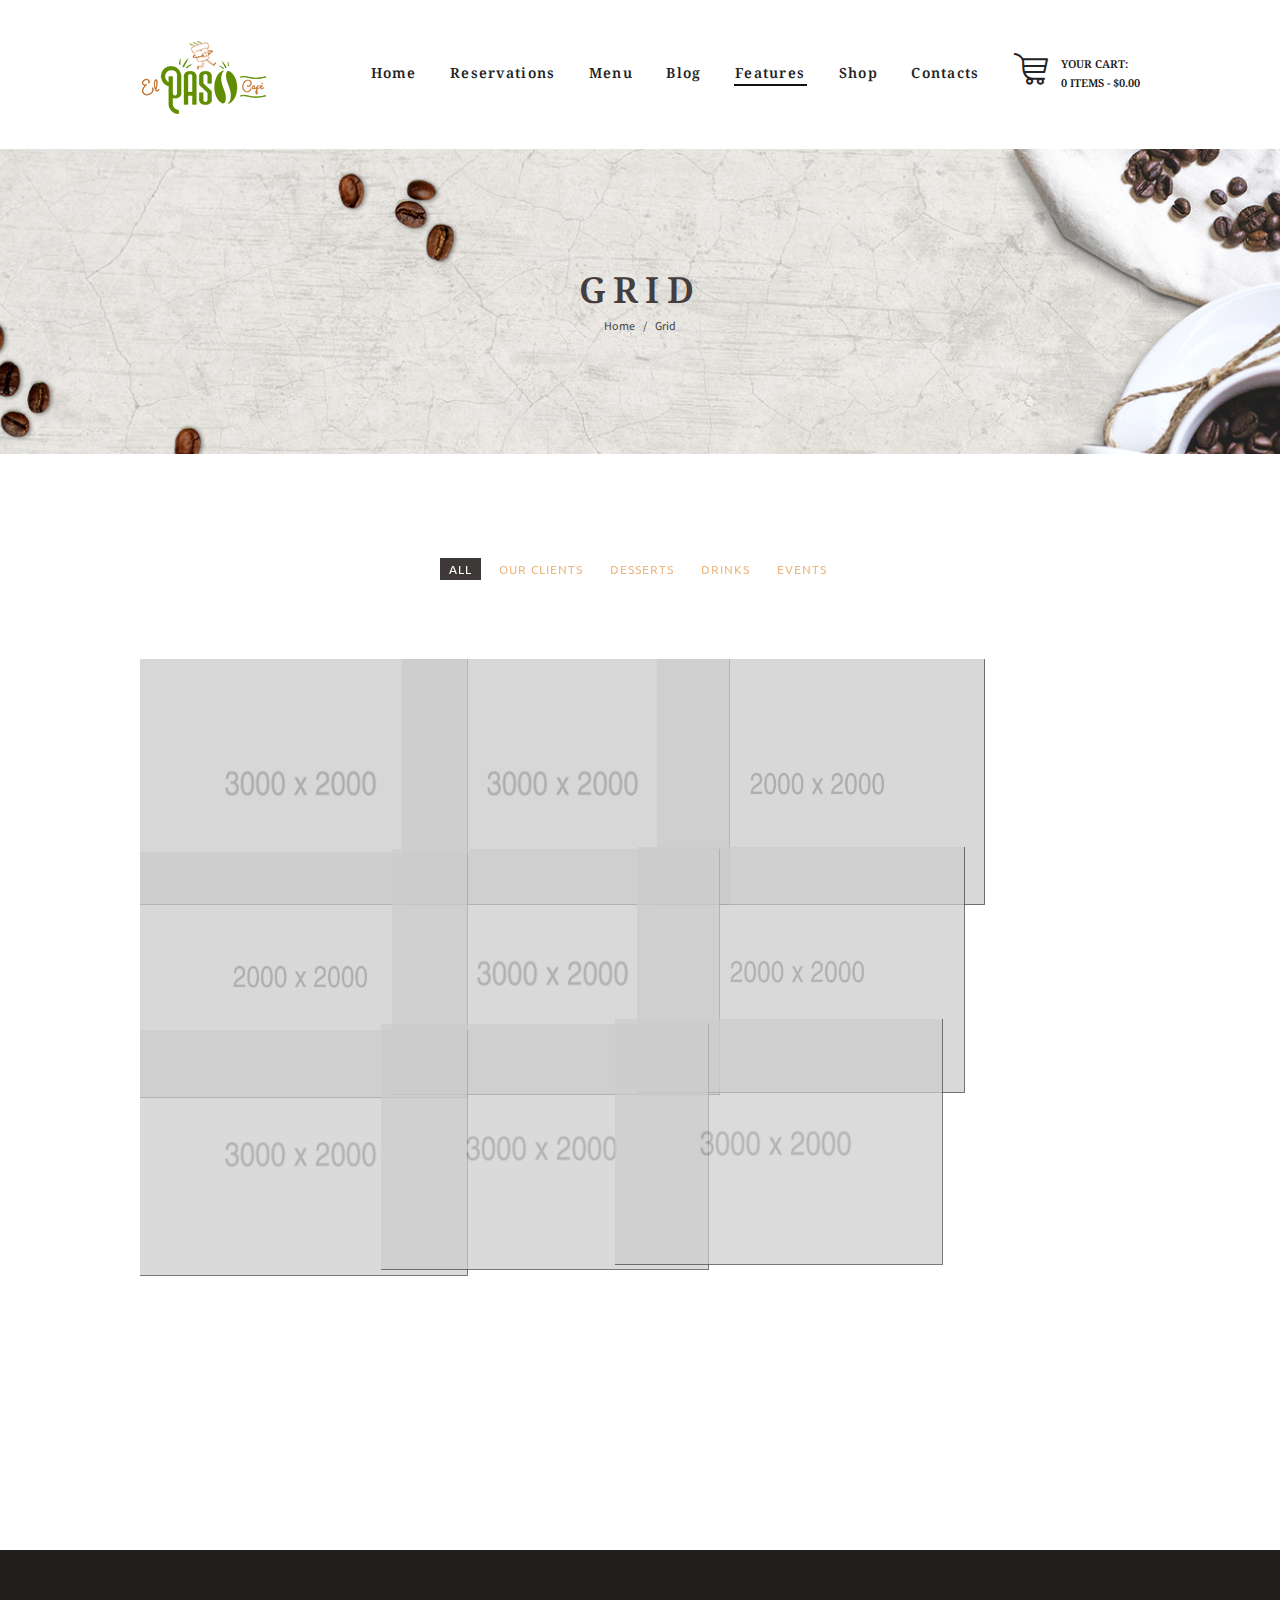
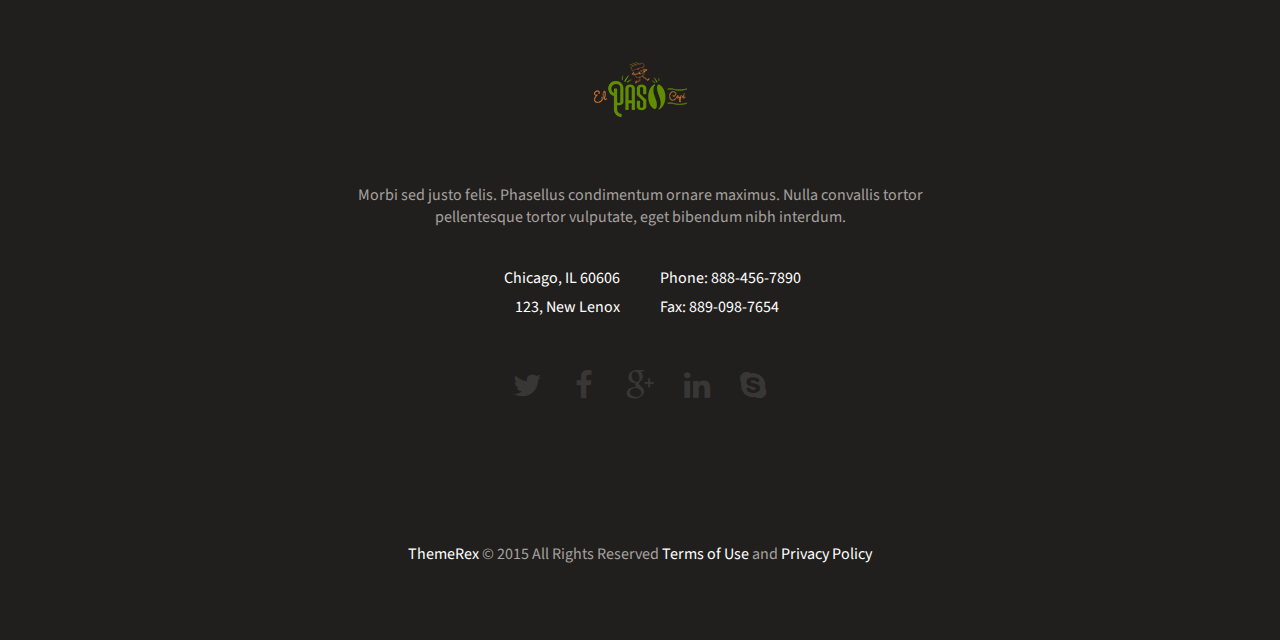
<file: themeforest-sTaTi247-hot-coffee-cafe-restaurant-html-template/HotCoffee-HTML_v1.0.1/hotcoffee-html/hotcoffee-html/grid.html>
<!DOCTYPE html>
<html lang="en-US" class="scheme_original">

<head>
    <meta charset="UTF-8" />
    <meta name="viewport" content="width=device-width, initial-scale=1, maximum-scale=1">
    <meta name="format-detection" content="telephone=no">

    <link rel="icon" type="image/x-icon" href="images/favicon.png" />
    <title>Grid &#8211; Hot Coffee</title>

    <link rel='stylesheet' href='js/vendor/esg/settings.css' type='text/css' media='all' />
    <link rel='stylesheet' href="https://fonts.googleapis.com/css?family=Droid+Serif:400,400i,700,700i|Grand+Hotel|Open+Sans:300,400,600,700,800|Raleway:100,200,300,400,500,600,700,800,900|Source+Sans+Pro:300,300i,400,400i,600,600i,700,700i|Ubuntu:300,300i,400,400i,500,500i,700,700i&amp;subset=latin-ext" type='text/css' media='all' >
    <link rel='stylesheet' href='js/vendor/woo/woocommerce-layout.css' type='text/css' media='all' />
    <link rel='stylesheet' href='js/vendor/woo/woocommerce-smallscreen.css' type='text/css' media='only screen and (max-width: 768px)' />
    <link rel='stylesheet' href='js/vendor/woo/woocommerce.css' type='text/css' media='all' />
    <link rel='stylesheet' href='css/fontello/css/fontello.css' type='text/css' media='all' />
    <link rel='stylesheet' href='css/style.css' type='text/css' media='all' />
    <link rel='stylesheet' href='css/core.animation.css' type='text/css' media='all' />
    <link rel='stylesheet' href='css/shortcodes.css' type='text/css' media='all' />
    <link rel='stylesheet' href='js/vendor/woo/plugin.woocommerce.css' type='text/css' media='all' />
    <link rel='stylesheet' href='css/skin.css' type='text/css' media='all' />
    <link rel='stylesheet' href='css/doc-style.css' type='text/css' media='all' />
    <link rel='stylesheet' href='css/responsive.css' type='text/css' media='all' />
    <link rel='stylesheet' href='css/skin.responsive.css' type='text/css' media='all' />
    <link rel='stylesheet' href='css/custom.css' type='text/css' media='all' />
    <link rel='stylesheet' href='css/core.messages.css' type='text/css' media='all' />
    <link rel='stylesheet' href='js/vendor/esg/lightbox.css' type='text/css' media='all' />
</head>

<body class="page page-id-114 body_filled article_style_stretch scheme_original top_panel_show top_panel_above sidebar_hide sidebar_outer_hide preloader vc_responsive">
<div id="page_preloader"></div>
<a id="toc_home" class="sc_anchor" title="Home" data-description="&lt;i&gt;Return to Home&lt;/i&gt; - &lt;br&gt;navigate to home page of the site" data-icon="icon-home" data-url="index.html" data-separator="yes"></a>
<a id="toc_top" class="sc_anchor" title="To Top" data-description="&lt;i&gt;Back to top&lt;/i&gt; - &lt;br&gt;scroll to top of the page" data-icon="icon-double-up" data-url="" data-separator="yes"></a>

<div class="body_wrap">
    <div class="page_wrap">
        <div class="top_panel_fixed_wrap"></div>
        <header class="top_panel_wrap top_panel_style_3 scheme_original">
            <div class="top_panel_wrap_inner top_panel_inner_style_3 top_panel_position_above">
                <div class="top_panel_middle">
                    <div class="content_wrap">
                        <div class="contact_logo">
                            <div class="logo">
                                <a href="index.html">
                                    <img src="images/logo.png" class="logo_main" alt="" width="128" height="124">
                                    <img src="images/alternative-logo.png" class="logo_fixed" alt="" width="161" height="47">
                                </a>
                            </div>
                        </div>
                        <div class="menu_main_wrap">
                            <a href="#" class="menu_main_responsive_button icon-menu"></a>
                            <nav class="menu_main_nav_area">
                                <ul id="menu_main" class="menu_main_nav">
                                    <li class="menu-item"><a href="index.html">Home</a></li>
                                    <li class="menu-item menu-item-has-children"><a href="#">Reservations</a>
                                        <ul class="sub-menu">
                                            <li class="menu-item"><a href="calendar.html">Calendar</a></li>
                                            <li class="menu-item"><a href="tables.html">Tables Scheme</a></li>
                                        </ul>
                                    </li>
                                    <li class="menu-item"><a href="menu.html">Menu</a></li>
                                    <li class="menu-item menu-item-has-children"><a href="#">Blog</a>
                                        <ul class="sub-menu">
                                            <li class="menu-item"><a href="blog-sidebar.html">Blog With Sidebar</a></li>
                                            <li class="menu-item"><a href="blog.html">Blog Without Sidebar</a></li>
                                            <li class="menu-item menu-item-has-children"><a href="#">Blog Masonry</a>
                                                <ul class="sub-menu">
                                                    <li class="menu-item"><a href="masonry-2-columns.html">Masonry 2 Columns</a></li>
                                                    <li class="menu-item"><a href="masonry-3-columns.html">Masonry 3 Columns</a></li>
                                                </ul>
                                            </li>
                                            <li class="menu-item"><a href="post-formats.html">Post Formats</a></li>
                                        </ul>
                                    </li>
                                    <li class="menu-item current-menu-ancestor current-menu-parent menu-item-has-children"><a href="#">Features</a>
                                        <ul class="sub-menu">
                                            <li class="menu-item menu-item-has-children"><a href="#">Tools</a>
                                                <ul class="sub-menu">
                                                    <li class="menu-item"><a href="support.html">Support</a></li>
                                                    <li class="menu-item"><a href="customization.html">Customization</a></li>
                                                    <li class="menu-item"><a href="video.html">Video Tutorials</a></li>
                                                </ul>
                                            </li>
                                            <li class="menu-item"><a href="about.html">About Us</a></li>
                                            <li class="menu-item"><a href="team.html">Our Team</a></li>
                                            <li class="menu-item"><a href="single-team.html">Team member</a></li>
                                            <li class="menu-item"><a href="clients.html">Our Clients</a></li>
                                            <li class="menu-item"><a href="testimonials.html">Testimonials</a></li>
                                            <li class="menu-item"><a href="typography.html">Typography</a></li>
                                            <li class="menu-item"><a href="shortcodes.html">Shortcodes</a></li>
                                            <li class="menu-item current-menu-ancestor current-menu-parent menu-item-has-children"><a href="#">Gallery</a>
                                                <ul class="sub-menu">
                                                    <li class="menu-item"><a href="cobbles.html">Cobbles</a></li>
                                                    <li class="menu-item current-menu-item"><a href="grid.html">Grid</a></li>
                                                    <li class="menu-item"><a href="masonry.html">Masonry</a></li>
                                                </ul>
                                            </li>
                                            <li class="menu-item"><a href="404.html">404 Page</a></li>
                                        </ul>
                                    </li>
                                    <li class="menu-item"><a href="shop.html">Shop</a></li>
                                    <li class="menu-item"><a href="contacts.html">Contacts</a></li>
                                </ul>
                            </nav>
                            <div class="contact_cart">
                                <a href="#" class="top_panel_cart_button" data-items="0" data-summa="&#036;0.00">
                                    <span class="contact_icon icon-shopping"></span>
                                    <span class="contact_label contact_cart_label">Your cart:</span>
                                    <span class="contact_cart_totals">
		                                <span class="cart_items">0 Items</span> -
                                        <span class="cart_summa">&#36;0.00</span>
                                    </span>
                                </a>
                                <ul class="widget_area sidebar_cart sidebar">
                                    <li>
                                        <div class="widget woocommerce widget_shopping_cart">
                                            <div class="hide_cart_widget_if_empty">
                                                <div class="widget_shopping_cart_content">
                                                    <ul class="cart_list product_list_widget">
                                                        <li class="empty">No products in the cart.</li>
                                                    </ul>
                                                </div>
                                            </div>
                                        </div>
                                    </li>
                                </ul>
                            </div>
                        </div>
                    </div>
                </div>
            </div>
        </header>
        <div class="header_mobile">
            <div class="content_wrap">
                <div class="menu_button icon-menu"></div>
                <div class="logo">
                    <a href="index.html">
                        <img src="images/logo.png" class="logo_main" alt="" width="128" height="124">
                    </a>
                </div>
                <div class="menu_main_cart top_panel_icon">
                    <a href="#" class="top_panel_cart_button" data-items="0" data-summa="&#036;0.00">
                        <span class="contact_icon icon-shopping"></span>
                        <span class="contact_label contact_cart_label">Your cart:</span>
                        <span class="contact_cart_totals">
		                    <span class="cart_items">0 Items</span> -
                            <span class="cart_summa">&#36;0.00</span>
                        </span>
                    </a>
                    <ul class="widget_area sidebar_cart sidebar">
                        <li>
                            <div class="widget woocommerce widget_shopping_cart">
                                <div class="hide_cart_widget_if_empty">
                                    <div class="widget_shopping_cart_content">
                                        <ul class="cart_list product_list_widget">
                                            <li class="empty">No products in the cart.</li>
                                        </ul>
                                    </div>
                                </div>
                            </div>
                        </li>
                    </ul>
                </div>
            </div>
            <div class="side_wrap">
                <div class="close">Close</div>
                <div class="panel_top">
                    <nav class="menu_main_nav_area">
                        <ul id="menu_main_mobile" class="menu_main_nav">
                            <li class="menu-item"><a href="index.html">Home</a></li>
                            <li class="menu-item menu-item-has-children"><a href="#">Reservations</a>
                                <ul class="sub-menu">
                                    <li class="menu-item"><a href="calendar.html">Calendar</a></li>
                                    <li class="menu-item"><a href="tables.html">Tables Scheme</a></li>
                                </ul>
                            </li>
                            <li class="menu-item"><a href="menu.html">Menu</a></li>
                            <li class="menu-item menu-item-has-children"><a href="#">Blog</a>
                                <ul class="sub-menu">
                                    <li class="menu-item"><a href="blog-sidebar.html">Blog With Sidebar</a></li>
                                    <li class="menu-item"><a href="blog.html">Blog Without Sidebar</a></li>
                                    <li class="menu-item menu-item-has-children"><a href="#">Blog Masonry</a>
                                        <ul class="sub-menu">
                                            <li class="menu-item"><a href="masonry-2-columns.html">Masonry 2 Columns</a></li>
                                            <li class="menu-item"><a href="masonry-3-columns.html">Masonry 3 Columns</a></li>
                                        </ul>
                                    </li>
                                    <li class="menu-item"><a href="post-formats.html">Post Formats</a></li>
                                </ul>
                            </li>
                            <li class="menu-item current-menu-ancestor current-menu-parent menu-item-has-children"><a href="#">Features</a>
                                <ul class="sub-menu">
                                    <li class="menu-item menu-item-has-children"><a href="#">Tools</a>
                                        <ul class="sub-menu">
                                            <li class="menu-item"><a href="support.html">Support</a></li>
                                            <li class="menu-item"><a href="customization.html">Customization</a></li>
                                            <li class="menu-item"><a href="video.html">Video Tutorials</a></li>
                                        </ul>
                                    </li>
                                    <li class="menu-item"><a href="about.html">About Us</a></li>
                                    <li class="menu-item"><a href="team.html">Our Team</a></li>
                                    <li class="menu-item"><a href="single-team.html">Team member</a></li>
                                    <li class="menu-item"><a href="clients.html">Our Clients</a></li>
                                    <li class="menu-item"><a href="testimonials.html">Testimonials</a></li>
                                    <li class="menu-item"><a href="typography.html">Typography</a></li>
                                    <li class="menu-item"><a href="shortcodes.html">Shortcodes</a></li>
                                    <li class="menu-item current-menu-ancestor current-menu-parent menu-item-has-children"><a href="#">Gallery</a>
                                        <ul class="sub-menu">
                                            <li class="menu-item"><a href="cobbles.html">Cobbles</a></li>
                                            <li class="menu-item current-menu-item"><a href="grid.html">Grid</a></li>
                                            <li class="menu-item"><a href="masonry.html">Masonry</a></li>
                                        </ul>
                                    </li>
                                    <li class="menu-item"><a href="404.html">404 Page</a></li>
                                </ul>
                            </li>
                            <li class="menu-item"><a href="shop.html">Shop</a></li>
                            <li class="menu-item"><a href="contacts.html">Contacts</a></li>
                        </ul>
                    </nav>
                    <div class="search_wrap search_style_regular search_state_fixed search_ajax">
                        <div class="search_form_wrap">
                            <form role="search" method="get" class="search_form" action="#">
                                <button type="submit" class="search_submit icon-search-light" title="Start search"></button>
                                <input type="text" class="search_field" placeholder="Search" value="" name="s" />
                            </form>
                        </div>
                        <div class="search_results widget_area scheme_original">
                            <a class="search_results_close icon-cancel"></a>
                            <div class="search_results_content"></div>
                        </div>
                    </div>
                    <div class="login">
                        <a href="#popup_login" class="popup_link popup_login_link icon-user">Login</a>
                    </div>
                    <div class="login">
                        <a href="#popup_registration" class="popup_link popup_register_link icon-pencil">Register</a>
                    </div>
                </div>
                <div class="panel_bottom">
                    <div class="contact_socials">
                        <div class="sc_socials sc_socials_type_icons sc_socials_shape_square sc_socials_size_small">
                            <div class="sc_socials_item">
                                <a href="#" target="_blank" class="social_icons social_twitter">
                                    <span class="icon-twitter"></span>
                                </a>
                            </div>
                            <div class="sc_socials_item">
                                <a href="#" target="_blank" class="social_icons social_facebook">
                                    <span class="icon-facebook"></span>
                                </a>
                            </div>
                            <div class="sc_socials_item">
                                <a href="#" target="_blank" class="social_icons social_gplus">
                                    <span class="icon-gplus"></span>
                                </a>
                            </div>
                            <div class="sc_socials_item">
                                <a href="#" target="_blank" class="social_icons social_linkedin">
                                    <span class="icon-linkedin"></span>
                                </a>
                            </div>
                            <div class="sc_socials_item">
                                <a href="#" target="_blank" class="social_icons social_skype">
                                    <span class="icon-skype"></span>
                                </a>
                            </div>
                        </div>
                    </div>
                </div>
            </div>
            <div class="mask"></div>
        </div>
        <div class="top_panel_title top_panel_style_3 title_present breadcrumbs_present scheme_original">
            <div class="top_panel_title_inner top_panel_inner_style_3 title_present_inner breadcrumbs_present_inner breadcrumbs_1">
                <div class="content_wrap">
                    <h1 class="page_title">Grid</h1>
                    <div class="breadcrumbs">
                        <a class="breadcrumbs_item home" href="index.html">Home</a>
                        <span class="breadcrumbs_delimiter"></span>
                        <span class="breadcrumbs_item current">Grid</span>
                    </div>
                </div>
            </div>
        </div>
        <div class="page_content_wrap page_paddings_yes">
            <div class="content_wrap">
                <div class="content">
                    <article class="post_item post_item_single post_featured_default post_format_standard page hentry">
                        <section class="post_content">
                            <div class="sc_section margin_bottom_large">
                                <div class="sc_section_inner">
                                    <article class="myportfolio-container minimal-light" id="esg-grid-1-1-wrap">
                                        <div id="esg-grid-1-1" class="esg-grid">
                                            <article class="esg-filters esg-singlefilters">
                                                <div class="esg-filter-wrapper esg-fgc-1">
                                                    <div class="esg-filterbutton selected esg-allfilter" data-filter="filterall" data-fid="-1">
                                                        <span>All</span>
                                                    </div>
                                                    <div class="esg-filterbutton" data-fid="11" data-filter="filter-our-clients">
                                                        <span>Our Clients</span>
                                                        <span class="esg-filter-checked">
                                                            <i class="eg-icon-ok-1"></i>
                                                        </span>
                                                    </div>
                                                    <div class="esg-filterbutton" data-fid="12" data-filter="filter-desserts">
                                                        <span>Desserts</span>
                                                        <span class="esg-filter-checked">
                                                            <i class="eg-icon-ok-1"></i>
                                                        </span>
                                                    </div>
                                                    <div class="esg-filterbutton" data-fid="13" data-filter="filter-drinks">
                                                        <span>Drinks</span>
                                                        <span class="esg-filter-checked">
                                                            <i class="eg-icon-ok-1"></i>
                                                        </span>
                                                    </div>
                                                    <div class="esg-filterbutton" data-fid="14" data-filter="filter-events">
                                                        <span>Events</span>
                                                        <span class="esg-filter-checked">
                                                            <i class="eg-icon-ok-1"></i>
                                                        </span>
                                                    </div>
                                                    <div class="eg-clearfix"></div>
                                                </div>
                                            </article>
                                            <div class="esg-clear-no-height"></div>
                                            <ul>
                                                <li class="filterall filter-blog-with-sidebar filter-blog-without-sidebar filter-masonry-2-columns filter-masonry-3-columns filter-desserts filter-events filter-video eg-washington-wrapper eg-post-id-56" data-date="1441107707">
                                                    <div class="esg-media-cover-wrapper">
                                                        <div class="esg-entry-media">
                                                            <img src="images/3000x2000.png" alt="">
                                                        </div>
                                                        <div class="esg-entry-cover esg-fade" data-delay="0">
                                                            <div class="esg-overlay esg-fade eg-washington-container" data-delay="0"></div>
                                                            <div class="esg-center eg-post-56 eg-washington-element-0-a esg-falldown" data-delay="0.1">
                                                                <a class="eg-washington-element-0 eg-post-56 esgbox" href="images/3000x2000.png">
                                                                    <i class="eg-icon-search"></i>
                                                                </a>
                                                            </div>
                                                            <div class="esg-center eg-post-56 eg-washington-element-1-a esg-falldown" data-delay="0.2">
                                                                <a class="eg-washington-element-1 eg-post-56" href="single-post.html" target="_self">
                                                                    <i class="eg-icon-link"></i>
                                                                </a>
                                                            </div>
                                                        </div>
                                                    </div>
                                                </li>
                                                <li class="filterall filter-blog-with-sidebar filter-blog-without-sidebar filter-masonry-2-columns filter-masonry-3-columns filter-drinks filter-events filter-portfolio eg-washington-wrapper eg-post-id-54" data-date="1441366758">
                                                    <div class="esg-media-cover-wrapper">
                                                        <div class="esg-entry-media">
                                                            <img src="images/3000x2000.png" alt="">
                                                        </div>
                                                        <div class="esg-entry-cover esg-fade" data-delay="0">
                                                            <div class="esg-overlay esg-fade eg-washington-container" data-delay="0"></div>
                                                            <div class="esg-center eg-post-54 eg-washington-element-0-a esg-falldown" data-delay="0.1">
                                                                <a class="eg-washington-element-0 eg-post-54 esgbox" href="images/3000x2000.png">
                                                                    <i class="eg-icon-search"></i>
                                                                </a>
                                                            </div>
                                                            <div class="esg-center eg-post-54 eg-washington-element-1-a esg-falldown" data-delay="0.2">
                                                                <a class="eg-washington-element-1 eg-post-54" href="single-post.html" target="_self">
                                                                    <i class="eg-icon-link"></i>
                                                                </a>
                                                            </div>
                                                        </div>
                                                    </div>
                                                </li>
                                                <li class="filterall filter-blog-with-sidebar filter-blog-without-sidebar filter-masonry-2-columns filter-masonry-3-columns filter-desserts filter-latte eg-washington-wrapper eg-post-id-52" data-date="1441625787">
                                                    <div class="esg-media-cover-wrapper">
                                                        <div class="esg-entry-media">
                                                            <img src="images/2000x2000.png" alt="">
                                                        </div>
                                                        <div class="esg-entry-cover esg-fade" data-delay="0">
                                                            <div class="esg-overlay esg-fade eg-washington-container" data-delay="0"></div>
                                                            <div class="esg-center eg-post-52 eg-washington-element-0-a esg-falldown" data-delay="0.1">
                                                                <a class="eg-washington-element-0 eg-post-52 esgbox" href="images/2000x2000.png">
                                                                    <i class="eg-icon-search"></i>
                                                                </a>
                                                            </div>
                                                            <div class="esg-center eg-post-52 eg-washington-element-1-a esg-falldown" data-delay="0.2">
                                                                <a class="eg-washington-element-1 eg-post-52" href="single-post.html" target="_self">
                                                                    <i class="eg-icon-link"></i>
                                                                </a>
                                                            </div>
                                                        </div>
                                                    </div>
                                                </li>
                                                <li class="filterall filter-blog-with-sidebar filter-blog-without-sidebar filter-masonry-2-columns filter-masonry-3-columns filter-coffee filter-drinks filter-video eg-washington-wrapper eg-post-id-50" data-date="1442489639">
                                                    <div class="esg-media-cover-wrapper">
                                                        <div class="esg-entry-media">
                                                            <img src="images/2000x2000.png" alt="">
                                                        </div>
                                                        <div class="esg-entry-cover esg-fade" data-delay="0">
                                                            <div class="esg-overlay esg-fade eg-washington-container" data-delay="0"></div>
                                                            <div class="esg-center eg-post-50 eg-washington-element-0-a esg-falldown" data-delay="0.1">
                                                                <a class="eg-washington-element-0 eg-post-50 esgbox" href="images/2000x2000.png">
                                                                    <i class="eg-icon-search"></i>
                                                                </a>
                                                            </div>
                                                            <div class="esg-center eg-post-50 eg-washington-element-1-a esg-falldown" data-delay="0.2">
                                                                <a class="eg-washington-element-1 eg-post-50" href="single-post.html" target="_self">
                                                                    <i class="eg-icon-link"></i>
                                                                </a>
                                                            </div>
                                                        </div>
                                                    </div>
                                                </li>
                                                <li class="filterall filter-blog-with-sidebar filter-blog-without-sidebar filter-masonry-2-columns filter-masonry-3-columns filter-delicious filter-our-clients filter-portfolio eg-washington-wrapper eg-post-id-48" data-date="1443094246">
                                                    <div class="esg-media-cover-wrapper">
                                                        <div class="esg-entry-media">
                                                            <img src="images/3000x2000.png" alt="">
                                                        </div>
                                                        <div class="esg-entry-cover esg-fade" data-delay="0">
                                                            <div class="esg-overlay esg-fade eg-washington-container" data-delay="0"></div>
                                                            <div class="esg-center eg-post-48 eg-washington-element-0-a esg-falldown" data-delay="0.1">
                                                                <a class="eg-washington-element-0 eg-post-48 esgbox" href="images/3000x2000.png">
                                                                    <i class="eg-icon-search"></i>
                                                                </a>
                                                            </div>
                                                            <div class="esg-center eg-post-48 eg-washington-element-1-a esg-falldown" data-delay="0.2">
                                                                <a class="eg-washington-element-1 eg-post-48" href="single-post.html" target="_self">
                                                                    <i class="eg-icon-link"></i>
                                                                </a>
                                                            </div>
                                                        </div>
                                                    </div>
                                                </li>
                                                <li class="filterall filter-blog-with-sidebar filter-blog-without-sidebar filter-masonry-2-columns filter-masonry-3-columns filter-coffee filter-drinks filter-events eg-washington-wrapper eg-post-id-46" data-date="1444649307">
                                                    <div class="esg-media-cover-wrapper">
                                                        <div class="esg-entry-media">
                                                            <img src="images/2000x2000.png" alt="">
                                                        </div>
                                                        <div class="esg-entry-cover esg-fade" data-delay="0">
                                                            <div class="esg-overlay esg-fade eg-washington-container" data-delay="0"></div>
                                                            <div class="esg-center eg-post-46 eg-washington-element-0-a esg-falldown" data-delay="0.1">
                                                                <a class="eg-washington-element-0 eg-post-46 esgbox" href="images/2000x2000.png">
                                                                    <i class="eg-icon-search"></i>
                                                                </a>
                                                            </div>
                                                            <div class="esg-center eg-post-46 eg-washington-element-1-a esg-falldown" data-delay="0.2">
                                                                <a class="eg-washington-element-1 eg-post-46" href="single-post.html" target="_self">
                                                                    <i class="eg-icon-link"></i>
                                                                </a>
                                                            </div>
                                                        </div>
                                                    </div>
                                                </li>
                                                <li class="filterall filter-blog-with-sidebar filter-blog-without-sidebar filter-masonry-2-columns filter-masonry-3-columns filter-desserts filter-latte filter-video eg-washington-wrapper eg-post-id-37" data-date="1445858256">
                                                    <div class="esg-media-cover-wrapper">
                                                        <div class="esg-entry-media">
                                                            <img src="images/3000x2000.png" alt="">
                                                        </div>
                                                        <div class="esg-entry-cover esg-fade" data-delay="0">
                                                            <div class="esg-overlay esg-fade eg-washington-container" data-delay="0"></div>
                                                            <div class="esg-center eg-post-37 eg-washington-element-0-a esg-falldown" data-delay="0.1">
                                                                <a class="eg-washington-element-0 eg-post-37 esgbox" href="images/3000x2000.png">
                                                                    <i class="eg-icon-search"></i>
                                                                </a>
                                                            </div>
                                                            <div class="esg-center eg-post-37 eg-washington-element-1-a esg-falldown" data-delay="0.2">
                                                                <a class="eg-washington-element-1 eg-post-37" href="single-post.html" target="_self">
                                                                    <i class="eg-icon-link"></i>
                                                                </a>
                                                            </div>
                                                        </div>
                                                    </div>
                                                </li>
                                                <li class="filterall filter-blog-with-sidebar filter-blog-without-sidebar filter-masonry-2-columns filter-masonry-3-columns filter-delicious filter-desserts filter-latte eg-washington-wrapper eg-post-id-111" data-date="1447425186">
                                                    <div class="esg-media-cover-wrapper">
                                                        <div class="esg-entry-media">
                                                            <img src="images/3000x2000.png" alt="">
                                                        </div>
                                                        <div class="esg-entry-cover esg-fade" data-delay="0">
                                                            <div class="esg-overlay esg-fade eg-washington-container" data-delay="0"></div>
                                                            <div class="esg-center eg-post-111 eg-washington-element-0-a esg-falldown" data-delay="0.1">
                                                                <a class="eg-washington-element-0 eg-post-111 esgbox" href="images/3000x2000.png">
                                                                    <i class="eg-icon-search"></i>
                                                                </a>
                                                            </div>
                                                            <div class="esg-center eg-post-111 eg-washington-element-1-a esg-falldown" data-delay="0.2">
                                                                <a class="eg-washington-element-1 eg-post-111" href="single-post.html" target="_self">
                                                                    <i class="eg-icon-link"></i>
                                                                </a>
                                                            </div>
                                                        </div>
                                                    </div>
                                                </li>
                                                <li class="filterall filter-blog-with-sidebar filter-blog-without-sidebar filter-masonry-2-columns filter-masonry-3-columns filter-delicious filter-our-clients filter-portfolio eg-washington-wrapper eg-post-id-35" data-date="1448795326">
                                                    <div class="esg-media-cover-wrapper">
                                                        <div class="esg-entry-media">
                                                            <img src="images/3000x2000.png" alt="">
                                                        </div>
                                                        <div class="esg-entry-cover esg-fade" data-delay="0">
                                                            <div class="esg-overlay esg-fade eg-washington-container" data-delay="0"></div>
                                                            <div class="esg-center eg-post-35 eg-washington-element-0-a esg-falldown" data-delay="0.1">
                                                                <a class="eg-washington-element-0 eg-post-35 esgbox" href="images/3000x2000.png">
                                                                    <i class="eg-icon-search"></i>
                                                                </a>
                                                            </div>
                                                            <div class="esg-center eg-post-35 eg-washington-element-1-a esg-falldown" data-delay="0.2">
                                                                <a class="eg-washington-element-1 eg-post-35" href="single-post.html" target="_self">
                                                                    <i class="eg-icon-link"></i>
                                                                </a>
                                                            </div>
                                                        </div>
                                                    </div>
                                                </li>
                                            </ul>
                                        </div>
                                    </article>
                                    <div class="clear"></div>
                                </div>
                            </div>
                        </section>
                    </article>
                    <section class="related_wrap related_wrap_empty"></section>
                </div>
            </div>
        </div>
        <footer class="contacts_wrap scheme_original">
            <div class="contacts_wrap_inner">
                <div class="content_wrap">
                    <div class="logo">
                        <a href="index.html">
                            <img src="images/logo_footer.png" class="logo_footer" alt="" width="95" height="90">
                        </a>
                    </div>
                    <div class="contacts_address">
                        <div class="about_company">
                            Morbi sed justo felis. Phasellus condimentum ornare maximus.
                            Nulla convallis tortor pellentesque tortor vulputate, eget bibendum nibh interdum.
                        </div>
                        <address class="address_right">
                            Phone: 888-456-7890<br>
                            Fax: 889-098-7654
                        </address>
                        <address class="address_left">
                            Chicago, IL 60606<br>
                            123, New Lenox
                        </address>
                    </div>
                    <div class="sc_socials sc_socials_type_icons sc_socials_shape_square sc_socials_size_medium">
                        <div class="sc_socials_item">
                            <a href="#" target="_blank" class="social_icons social_twitter">
                                <span class="icon-twitter"></span>
                            </a>
                        </div>
                        <div class="sc_socials_item">
                            <a href="#" target="_blank" class="social_icons social_facebook">
                                <span class="icon-facebook"></span>
                            </a>
                        </div>
                        <div class="sc_socials_item">
                            <a href="#" target="_blank" class="social_icons social_gplus">
                                <span class="icon-gplus"></span>
                            </a>
                        </div>
                        <div class="sc_socials_item">
                            <a href="#" target="_blank" class="social_icons social_linkedin">
                                <span class="icon-linkedin"></span>
                            </a>
                        </div>
                        <div class="sc_socials_item">
                            <a href="#" target="_blank" class="social_icons social_skype">
                                <span class="icon-skype"></span>
                            </a>
                        </div>
                    </div>
                </div>
            </div>
        </footer>
        <div class="copyright_wrap copyright_style_text scheme_original">
            <div class="copyright_wrap_inner">
                <div class="content_wrap">
                    <div class="copyright_text">
                        <a href="#">ThemeRex</a> © 2015 All Rights Reserved
                        <a href="#">Terms of Use</a> and
                        <a href="#">Privacy Policy</a>
                    </div>
                </div>
            </div>
        </div>
    </div>
</div>
<div id="popup_registration" class="popup_wrap popup_registration bg_tint_light">
    <a href="#" class="popup_close"></a>
    <div class="form_wrap">
        <form name="registration_form" method="post" class="popup_form registration_form">
            <input type="hidden" name="redirect_to" value="#" />
            <div class="form_left">
                <div class="popup_form_field login_field iconed_field icon-user">
                    <input type="text" id="registration_username" name="registration_username" value="" placeholder="User name (login)">
                </div>
                <div class="popup_form_field email_field iconed_field icon-mail">
                    <input type="text" id="registration_email" name="registration_email" value="" placeholder="E-mail">
                </div>
                <div class="popup_form_field agree_field">
                    <input type="checkbox" value="agree" id="registration_agree" name="registration_agree">
                    <label for="registration_agree">I agree with</label>
                    <a href="#">Terms &amp; Conditions</a>
                </div>
                <div class="popup_form_field submit_field">
                    <input type="submit" class="submit_button" value="Sign Up">
                </div>
            </div>
            <div class="form_right">
                <div class="popup_form_field password_field iconed_field icon-lock">
                    <input type="password" id="registration_pwd" name="registration_pwd" value="" placeholder="Password">
                </div>
                <div class="popup_form_field password_field iconed_field icon-lock">
                    <input type="password" id="registration_pwd2" name="registration_pwd2" value="" placeholder="Confirm Password">
                </div>
                <div class="popup_form_field description_field">Minimum 6 characters</div>
            </div>
        </form>
        <div class="result message_block"></div>
    </div>
</div>
<div id="popup_login" class="popup_wrap popup_login bg_tint_light">
    <a href="#" class="popup_close"></a>
    <div class="form_wrap">
        <div class="form_left">
            <form action="#" method="post" name="login_form" class="popup_form login_form">
                <input type="hidden" name="redirect_to" value="#">
                <div class="popup_form_field login_field iconed_field icon-user">
                    <input type="text" id="log" name="log" value="" placeholder="Login or Email">
                </div>
                <div class="popup_form_field password_field iconed_field icon-lock">
                    <input type="password" id="password" name="pwd" value="" placeholder="Password">
                </div>
                <div class="popup_form_field remember_field">
                    <a href="#" class="forgot_password">Forgot password?</a>
                    <input type="checkbox" value="forever" id="rememberme" name="rememberme">
                    <label for="rememberme">Remember me</label>
                </div>
                <div class="popup_form_field submit_field">
                    <input type="submit" class="submit_button" value="Login">
                </div>
            </form>
        </div>
        <div class="form_right">
            <div class="login_socials_title">You can login using your social profile</div>
            <div class="login_socials_list">
                <div class="sc_socials sc_socials_type_icons sc_socials_shape_round sc_socials_size_tiny">
                    <div class="sc_socials_item">
                        <a href="#" target="_blank" class="social_icons social_facebook">
                            <span class="icon-facebook"></span>
                        </a>
                    </div>
                    <div class="sc_socials_item">
                        <a href="#" target="_blank" class="social_icons social_twitter">
                            <span class="icon-twitter"></span>
                        </a>
                    </div>
                    <div class="sc_socials_item">
                        <a href="#" target="_blank" class="social_icons social_gplus">
                            <span class="icon-gplus"></span>
                        </a>
                    </div>
                </div>
            </div>
            <div class="login_socials_problem">
                <a href="#">Problem with login?</a>
            </div>
            <div class="result message_block"></div>
        </div>
    </div>
</div>

<a href="#" class="scroll_to_top icon-up" title="Scroll to top"></a>
<div class="custom_html_section"></div>

<script type='text/javascript' src='js/vendor/jquery/jquery.js'></script>
<script type='text/javascript' src='js/vendor/jquery/jquery-migrate.min.js'></script>
<script type='text/javascript' src='js/custom/custom.js'></script>
<script type='text/javascript' src='js/vendor/esg/lightbox.js'></script>
<script type='text/javascript' src='js/vendor/esg/jquery.themepunch.tools.min.js'></script>
<script type='text/javascript' src='js/vendor/esg/jquery.themepunch.essential.min.js'></script>
<script type='text/javascript' src='js/vendor/modernizr.min.js'></script>
<script type='text/javascript' src='js/vendor/ui/core.min.js'></script>
<script type='text/javascript' src='js/vendor/superfish.js'></script>
<script type='text/javascript' src='js/custom/jquery.slidemenu.js'></script>
<script type='text/javascript' src='js/custom/core.utils.js'></script>
<script type='text/javascript' src='js/custom/core.init.js'></script>
<script type='text/javascript' src='js/custom/init.js'></script>
<script type='text/javascript' src='js/custom/embed.min.js'></script>
<script type='text/javascript' src='js/custom/shortcodes.js'></script>
<script type='text/javascript' src='js/custom/core.messages.js'></script>

</body>

</html>
</file>
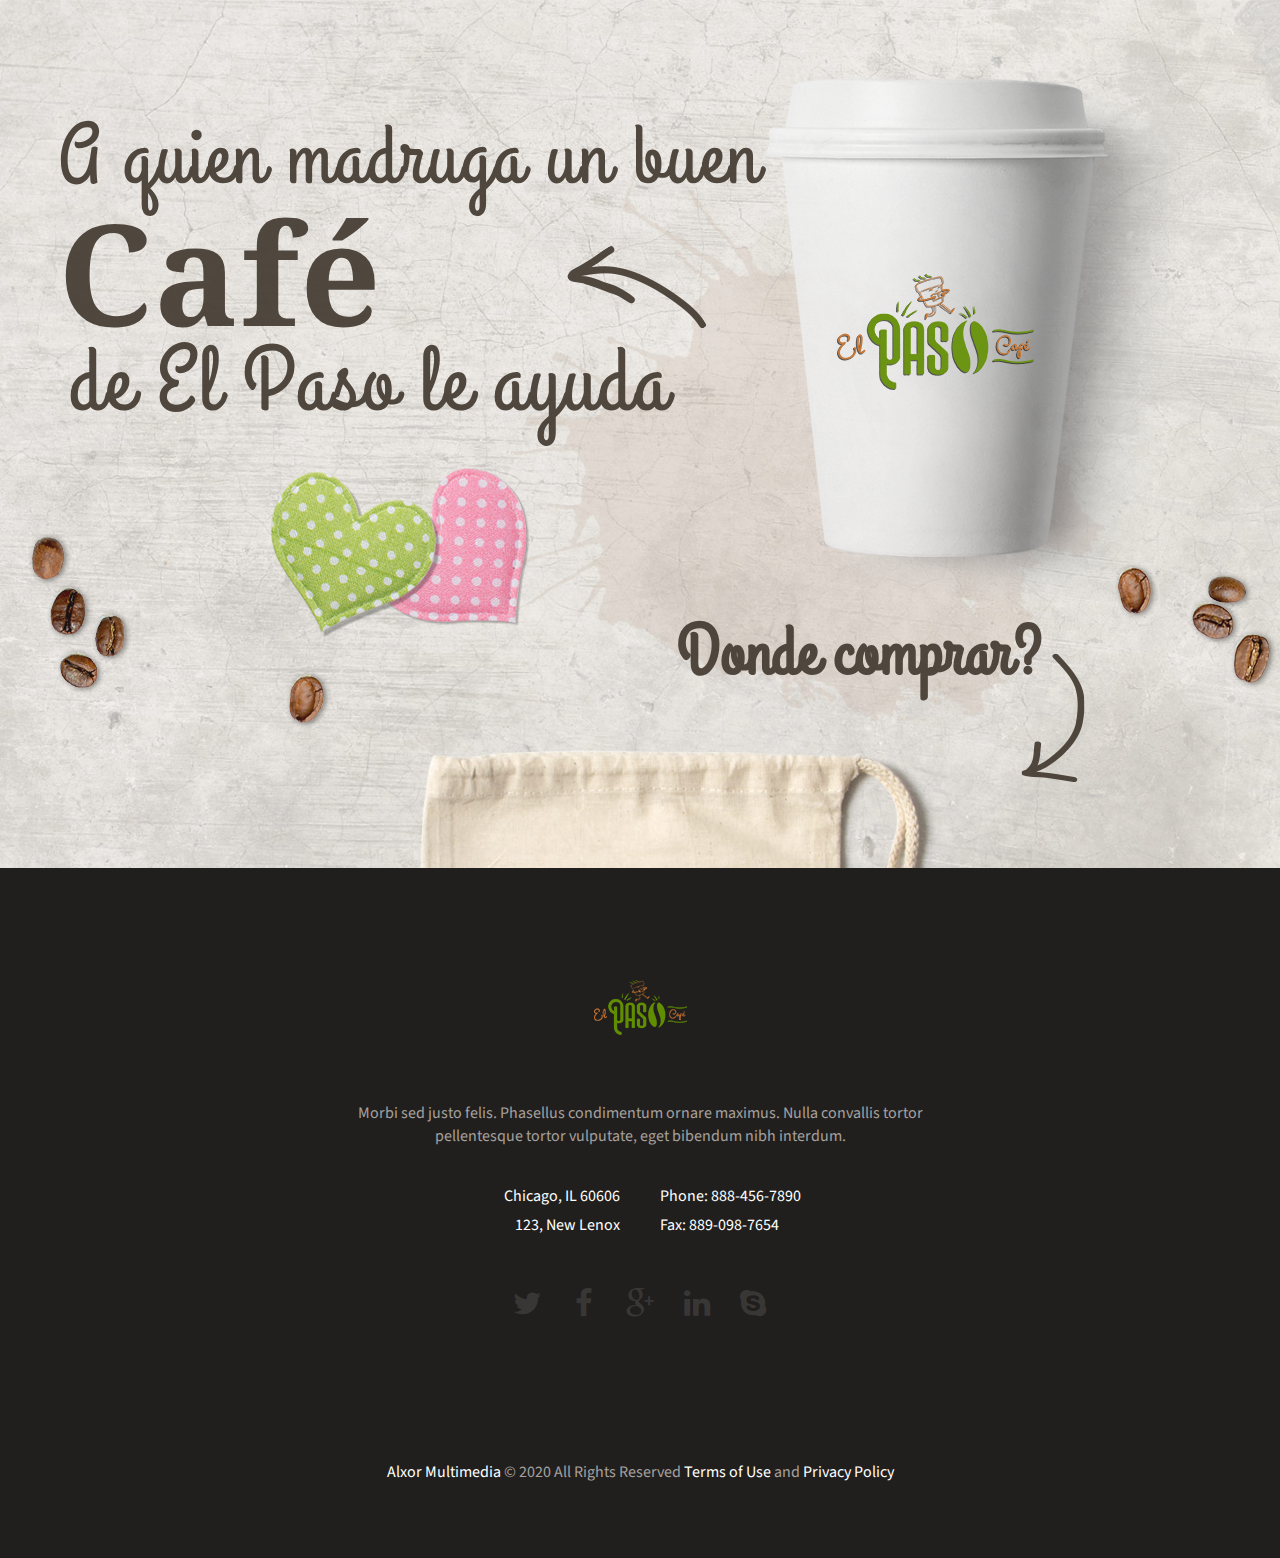
<file: themeforest-sTaTi247-hot-coffee-cafe-restaurant-html-template/HotCoffee-HTML_v1.0.1/hotcoffee-html/hotcoffee-html/index2.html>
<!DOCTYPE html>
<html lang="en-US" class="scheme_original">

<head>
    <meta charset="UTF-8" />
    <meta name="viewport" content="width=device-width, initial-scale=1, maximum-scale=1">
    <meta name="format-detection" content="telephone=no">

    <link rel="icon" type="image/x-icon" href="images/favicon.png" />
    <title>Hot Coffee &#8211; Just another WordPress site</title>
    <link rel='stylesheet' href="https://fonts.googleapis.com/css?family=Droid+Serif:400,400i,700,700i|Grand+Hotel|Open+Sans:300,400,600,700,800|Raleway:100,200,300,400,500,600,700,800,900|Source+Sans+Pro:300,300i,400,400i,600,600i,700,700i|Ubuntu:300,300i,400,400i,500,500i,700,700i&amp;subset=latin-ext" type='text/css' media='all' >
    <link rel='stylesheet' href='js/vendor/revslider/settings.css' type='text/css' media='all' />
    <link rel='stylesheet' href='js/vendor/woo/woocommerce-layout.css' type='text/css' media='all' />
    <link rel='stylesheet' href='js/vendor/woo/woocommerce-smallscreen.css' type='text/css' media='only screen and (max-width: 768px)' />
    <link rel='stylesheet' href='js/vendor/woo/woocommerce.css' type='text/css' media='all' />
    <link rel='stylesheet' href='css/fontello/css/fontello.css' type='text/css' media='all' />
    <link rel='stylesheet' href='css/style.css' type='text/css' media='all' />
    <link rel='stylesheet' href='css/core.animation.css' type='text/css' media='all' />
    <link rel='stylesheet' href='css/shortcodes.css' type='text/css' media='all' />
    <link rel='stylesheet' href='js/vendor/woo/plugin.woocommerce.css' type='text/css' media='all' />
    <link rel='stylesheet' href='css/skin.css' type='text/css' media='all' />
    <link rel='stylesheet' href='css/doc-style.css' type='text/css' media='all' />
    <link rel='stylesheet' href='css/responsive.css' type='text/css' media='all' />
    <link rel='stylesheet' href='css/skin.responsive.css' type='text/css' media='all' />
    <link rel='stylesheet' href='js/vendor/comp/comp.min.css' type='text/css' media='all' />
    <link rel='stylesheet' href='css/custom.css' type='text/css' media='all' />
    <link rel='stylesheet' href='css/core.messages.css' type='text/css' media='all' />
    <link rel='stylesheet' href='css/core.portfolio.css' type='text/css' media='all' />
</head>

<body class="home page body_filled article_style_stretch scheme_original top_panel_show top_panel_above sidebar_hide sidebar_outer_hide preloader vc_responsive">
<div id="page_preloader"></div>
<a id="toc_home" class="sc_anchor" title="Home" data-description="&lt;i&gt;Return to Home&lt;/i&gt; - &lt;br&gt;navigate to home page of the site" data-icon="icon-home" data-url="index.html" data-separator="yes"></a>
<a id="toc_top" class="sc_anchor" title="To Top" data-description="&lt;i&gt;Back to top&lt;/i&gt; - &lt;br&gt;scroll to top of the page" data-icon="icon-double-up" data-url="" data-separator="yes"></a>

<div class="body_wrap">
    
    <div class="page_wrap"> 
        
        <div class="header_mobile">
            <div class="content_wrap">
                <div class="menu_button icon-menu"></div>
                <!-- Logo barra -->
                <!-- <div class="logo">
                    <a href="index.html">
                        <img src="images/logo.png" class="logo_main" alt="" width="128" height="124">
                    </a>
                </div> -->
                <!-- <div class="menu_main_cart top_panel_icon">
                    <a href="#" class="top_panel_cart_button" data-items="0" data-summa="&#036;0.00">
                        <span class="contact_icon icon-shopping"></span>
                        <span class="contact_label contact_cart_label">Your cart:</span>
                        <span class="contact_cart_totals">
		                <span class="cart_items">0 Items</span> -
                            <span class="cart_summa">&#36;0.00</span>
                        </span>
                    </a>
                    <ul class="widget_area sidebar_cart sidebar">
                        <li>
                            <div class="widget woocommerce widget_shopping_cart">
                                <div class="hide_cart_widget_if_empty">
                                    <div class="widget_shopping_cart_content">
                                        <ul class="cart_list product_list_widget">
                                            <li class="empty">No products in the cart.</li>
                                        </ul>
                                    </div>
                                </div>
                            </div>
                        </li>
                    </ul>
                </div> -->
            </div>
            <!-- contiene el menu del lado -->
            <div class="side_wrap">
                <div class="close">Close</div>
                <div class="panel_top">
                    
                    <header class="elpasoheader_mobile">
                            <div class="" >
                                <a href="index2.html">
                                    <img src="images/logo.png" class="logo_header" >
                                </a>     
                                <a href="index2.html">    
                                    <img src="images/logo.png" class="" >
                                </a>
                            </div>
                    </header>
                    <nav class="menu_main_nav_area">
                        <ul id="menu_main_mobile" class="menu_main_nav">
                            <li class="menu-item current-menu-item"><a href="index.html">Inicio</a></li>
                            <li class="menu-item menu-item-has-children"><a href="#">Reservaciones</a>
                                <ul class="sub-menu">
                                    <li class="menu-item"><a href="calendar.html">Calendario</a></li>
                                    <li class="menu-item"><a href="tables.html">Tables Scheme</a></li>
                                </ul>
                            </li>
                            <li class="menu-item"><a href="menu.html">Menu</a></li>
                            <li class="menu-item menu-item-has-children"><a href="#">Blog</a>
                                <ul class="sub-menu">
                                    <li class="menu-item"><a href="blog-sidebar.html">Blog With Sidebar</a></li>
                                    <li class="menu-item"><a href="blog.html">Blog Without Sidebar</a></li>
                                    <li class="menu-item menu-item-has-children"><a href="#">Blog Masonry</a>
                                        <ul class="sub-menu">
                                            <li class="menu-item"><a href="masonry-2-columns.html">Masonry 2 Columns</a></li>
                                            <li class="menu-item"><a href="masonry-3-columns.html">Masonry 3 Columns</a></li>
                                        </ul>
                                    </li>
                                    <li class="menu-item"><a href="post-formats.html">Post Formats</a></li>
                                </ul>
                            </li>
                            <li class="menu-item menu-item-has-children"><a href="#">Features</a>
                                <ul class="sub-menu">
                                    <li class="menu-item menu-item-has-children"><a href="#">Tools</a>
                                        <ul class="sub-menu">
                                            <li class="menu-item"><a href="support.html">Support</a></li>
                                            <li class="menu-item"><a href="customization.html">Customization</a></li>
                                            <li class="menu-item"><a href="video.html">Video Tutorials</a></li>
                                        </ul>
                                    </li>
                                    <li class="menu-item"><a href="about.html">About Us</a></li>
                                    <li class="menu-item"><a href="team.html">Our Team</a></li>
                                    <li class="menu-item"><a href="single-team.html">Team member</a></li>
                                    <li class="menu-item"><a href="clients.html">Our Clients</a></li>
                                    <li class="menu-item"><a href="testimonials.html">Testimonials</a></li>
                                    <li class="menu-item"><a href="typography.html">Typography</a></li>
                                    <li class="menu-item"><a href="shortcodes.html">Shortcodes</a></li>
                                    <li class="menu-item menu-item-has-children"><a href="#">Gallery</a>
                                        <ul class="sub-menu">
                                            <li class="menu-item"><a href="cobbles.html">Cobbles</a></li>
                                            <li class="menu-item"><a href="grid.html">Grid</a></li>
                                            <li class="menu-item"><a href="masonry.html">Masonry</a></li>
                                        </ul>
                                    </li>
                                    <li class="menu-item"><a href="404.html">404 Page</a></li>
                                </ul>
                            </li>
                            <li class="menu-item"><a href="shop.html">Shop</a></li>
                            <li class="menu-item"><a href="contacts.html">Contacts</a></li>
                        </ul>
                    </nav>
                    <div class="search_wrap search_style_regular search_state_fixed search_ajax">
                        <div class="search_form_wrap">
                            <form role="search" method="get" class="search_form" action="#">
                                <button type="submit" class="search_submit icon-search-light" title="Start search"></button>
                                <input type="text" class="search_field" placeholder="Search" value="" name="s" />
                            </form>
                        </div>
                        <div class="search_results widget_area scheme_original">
                            <a class="search_results_close icon-cancel"></a>
                            <div class="search_results_content"></div>
                        </div>
                    </div>
                    <div class="login">
                        <a href="#popup_login" class="popup_link popup_login_link icon-user">Login</a>
                    </div>
                    <div class="login">
                        <a href="#popup_registration" class="popup_link popup_register_link icon-pencil">Register</a>
                    </div>
                </div>
                <div class="panel_bottom">
                    <div class="contact_socials">
                        <div class="sc_socials sc_socials_type_icons sc_socials_shape_square sc_socials_size_small">
                            <div class="sc_socials_item">
                                <a href="http://www.twitter.com/elpasocafe" target="_blank" class="social_icons social_twitter">
                                    <span class="icon-twitter"></span>
                                </a>
                            </div>
                            <div class="sc_socials_item">
                                <a href="http://www.facebook.com/elpasocafe" target="_blank" class="social_icons social_facebook">
                                    <span class="icon-facebook"></span>
                                </a>
                            </div>
                            <div class="sc_socials_item">
                                <a href="https://www.instagram.com/elpaso_cafe" target="_blank" class="social_icons social_instagramm">
                                    <span class="icon-instagramm"></span>
                                </a>
                            </div>
                            <!-- <div class="sc_socials_item">
                                <a href="#" target="_blank" class="social_icons social_linkedin">
                                    <span class="icon-linkedin"></span>
                                </a>
                            </div>
                            <div class="sc_socials_item">
                                <a href="#" target="_blank" class="social_icons social_skype">
                                    <span class="icon-skype"></span>
                                </a>
                            </div> -->
                        </div>
                    </div>
                </div>
            </div>
            <!-- creo que esto lo pone más opaco -->
            <div class="mask"></div>
        </div>
        <!-- Esta es la primera seccion de la hoja -->
        <section class="slider_wrap slider_fullwide slider_engine_revo slider_alias_main">
            <div id="rev_slider_1_1_wrapper" class="rev_slider_wrapper fullwidthbanner-container">
                <div id="rev_slider_1_1" class="rev_slider fullwidthabanner" data-version="5.1">
                    <ul>
                        <li data-index="rs-3" data-transition="fade" data-slotamount="default" data-easein="default" data-easeout="default" data-masterspeed="300" data-rotate="0" data-saveperformance="off" data-title="Slide" data-description="">
                            <img src="images/transparent.png" alt="" data-bgposition="center center" data-bgfit="cover" data-bgrepeat="no-repeat" data-bgparallax="off" class="rev-slidebg" data-no-retina>
                            <div class="tp-caption Hotcoffee-style-1 tp-resizeme rs-parallaxlevel-1" id="slide-3-layer-1" data-x="30" data-y="114" data-width="['auto']" data-height="['auto']" data-transform_idle="o:1;" data-transform_in="opacity:0;s:300;e:Power2.easeInOut;" data-transform_out="opacity:0;s:300;s:300;" data-start="500" data-splitin="none" data-splitout="none" data-responsive_offset="on">A quien madruga un buen </div>
                            <div class="tp-caption Hotcoffee-style-2 tp-resizeme rs-parallaxlevel-1" id="slide-3-layer-2" data-x="41" data-y="335" data-width="['auto']" data-height="['auto']" data-transform_idle="o:1;" data-transform_in="opacity:0;s:300;e:Power2.easeInOut;" data-transform_out="opacity:0;s:300;s:300;" data-start="500" data-splitin="none" data-splitout="none" data-responsive_offset="on"> de El Paso le ayuda</div>
                            <div class="tp-caption Hotcoffee-style-3 tp-/*98}
                            {¿*_¨ñ.,resizeme rs-parallaxlevel-1" id="slide-3-layer-3" data-x="30" data-y="196" data-width="['auto']" data-height="['auto']" data-transform_idle="o:1;" data-transform_in="opacity:0;s:300;e:Power2.easeInOut;" data-transform_out="opacity:0;s:300;s:300;" data-start="500" data-splitin="none" data-splitout="none" data-responsive_offset="on">Café</div>
                            <div class="tp-caption Hotcoffee-style-4 tp-resizeme rs-parallaxlevel-1" id="slide-3-layer-4" data-x="650" data-y="618" data-width="['auto']" data-height="['auto']" data-transform_idle="o:1;" data-transform_in="opacity:0;s:300;e:Power2.easeInOut;" data-transform_out="opacity:0;s:300;s:300;" data-start="500" data-splitin="none" data-splitout="none" data-responsive_offset="on">Donde comprar?</div>
                            <div class="tp-caption tp-resizeme rs-parallaxlevel-2" id="slide-3-layer-5" data-x="742" data-y="62" data-width="['none','none','none','none']" data-height="['none','none','none','none']" data-transform_idle="o:1;" data-transform_in="opacity:0;s:300;e:Power2.easeInOut;" data-transform_out="opacity:0;s:300;s:300;" data-start="500" data-responsive_offset="on">
                                <img src="images/main_cup.png" alt="" width="458" height="540" data-ww="458px" data-hh="540px" data-no-retina>
                            </div>
                            <div class="tp-caption tp-resizeme rs-parallaxlevel-1" id="slide-3-layer-6" data-x="248" data-y="465" data-width="['none','none','none','none']" data-height="['none','none','none','none']" data-transform_idle="o:1;" data-transform_in="opacity:0;s:300;e:Power2.easeInOut;" data-transform_out="opacity:0;s:300;s:300;" data-start="500" data-responsive_offset="on">
                                <img src="images/slider_1_el_1.png" alt="" width="263" height="174" data-ww="263px" data-hh="174px" data-no-retina>
                            </div>
                            <div class="tp-caption tp-resizeme" id="slide-3-layer-7" data-x="-76" data-y="518" data-width="['none','none','none','none']" data-height="['none','none','none','none']" data-transform_idle="o:1;" data-transform_in="opacity:0;s:300;e:Power2.easeInOut;" data-transform_out="opacity:0;s:300;s:300;" data-start="500" data-responsive_offset="on">
                                <img src="images/main_slider_el_5.png" alt="" width="391" height="216" data-ww="391px" data-hh="216px" data-no-retina>
                            </div>
                            <div class="tp-caption tp-resizeme rs-parallaxlevel-1" id="slide-3-layer-9" data-x="999" data-y="651" data-width="['none','none','none','none']" data-height="['none','none','none','none']" data-transform_idle="o:1;" data-transform_in="opacity:0;s:300;e:Power2.easeInOut;" data-transform_out="opacity:0;s:300;s:300;" data-start="500" data-responsive_offset="on">
                                <img src="images/slider_1_el_4.png" alt="" width="70" height="134" data-ww="70px" data-hh="134px" data-no-retina>
                            </div>
                            <div class="tp-caption tp-resizeme rs-parallaxlevel-1" id="slide-3-layer-10" data-x="545" data-y="244" data-width="['none','none','none','none']" data-height="['none','none','none','none']" data-transform_idle="o:1;" data-transform_in="opacity:0;s:300;e:Power2.easeInOut;" data-transform_out="opacity:0;s:300;s:300;" data-start="500" data-responsive_offset="on">
                                <img src="images/main_slider_el_2.png" alt="" width="143" height="86" data-ww="143px" data-hh="86px" data-no-retina>
                            </div>
                            <div class="tp-caption tp-resizeme" id="slide-3-layer-11" data-x="1092" data-y="561" data-width="['none','none','none','none']" data-height="['none','none','none','none']" data-transform_idle="o:1;" data-transform_in="opacity:0;s:300;e:Power2.easeInOut;" data-transform_out="opacity:0;s:300;s:300;" data-start="500" data-responsive_offset="on">
                                <img src="images/main_slider_el_3.png" alt="" width="169" height="131" data-ww="169px" data-hh="131px" data-no-retina>
                            </div>
                        </li>
                        <li data-index="rs-2" data-transition="fade" data-slotamount="default" data-easein="default" data-easeout="default" data-masterspeed="300" data-rotate="0" data-saveperformance="off" data-title="Slide" data-description="">
                            <img src="images/transparent.png" alt="" data-bgposition="center center" data-bgfit="cover" data-bgrepeat="no-repeat" data-bgparallax="off" class="rev-slidebg" data-no-retina>
                            <div class="tp-caption Hotcoffee-style-1 tp-resizeme rs-parallaxlevel-2" id="slide-2-layer-1" data-x="center" data-hoffset="" data-y="70" data-width="['auto']" data-height="['auto']" data-transform_idle="o:1;" data-transform_in="opacity:0;s:300;e:Power2.easeInOut;" data-transform_out="opacity:0;s:300;s:300;" data-start="500" data-splitin="none" data-splitout="none" data-responsive_offset="on">Hacemos el mejor café</div>
                            <div class="tp-caption Hotcoffee-style-5 tp-resizeme rs-parallaxlevel-2" id="slide-2-layer-3" data-x="center" data-hoffset="" data-y="162" data-width="['auto']" data-height="['auto']" data-transform_idle="o:1;" data-transform_in="opacity:0;s:300;e:Power2.easeInOut;" data-transform_out="opacity:0;s:300;s:300;" data-start="500" data-splitin="none" data-splitout="none" data-responsive_offset="on">para nuestros clientes</div>
                            <div class="tp-caption tp-resizeme" id="slide-2-layer-7" data-x="853" data-y="512" data-width="['none','none','none','none']" data-height="['none','none','none','none']" data-transform_idle="o:1;" data-transform_in="opacity:0;s:300;e:Power2.easeInOut;" data-transform_out="opacity:0;s:300;s:300;" data-start="500" data-responsive_offset="on">
                                <img src="images/main_slider_el_5.png" alt="" width="391" height="216" data-ww="391px" data-hh="216px" data-no-retina>
                            </div>
                            <div class="tp-caption tp-resizeme" id="slide-2-layer-13" data-x="103" data-y="489" data-width="['none','none','none','none']" data-height="['none','none','none','none']" data-transform_idle="o:1;" data-transform_in="opacity:0;s:300;e:Power2.easeInOut;" data-transform_out="opacity:0;s:300;s:300;" data-start="500" data-responsive_offset="on">
                                <img src="images/3000x2000.png" alt="" width="421" height="301" data-ww="421px" data-hh="301px" data-no-retina>
                            </div>
                            <div class="tp-caption tp-resizeme rs-parallaxlevel-1" id="slide-2-layer-14" data-x="443" data-y="244" data-width="['none','none','none','none']" data-height="['none','none','none','none']" data-transform_idle="o:1;" data-transform_in="opacity:0;s:300;e:Power2.easeInOut;" data-transform_out="opacity:0;s:300;s:300;" data-start="500" data-responsive_offset="on">
                                <img src="images/slider_2_el_2.png" alt="" width="560" height="525" data-ww="516px" data-hh="485px" data-no-retina>
                            </div>
                            <div class="tp-caption tp-resizeme rs-parallaxlevel-1" id="slide-2-layer-12" data-x="891" data-y="275" data-width="['none','none','none','none']" data-height="['none','none','none','none']" data-transform_idle="o:1;" data-transform_in="opacity:0;s:300;e:Power2.easeInOut;" data-transform_out="opacity:0;s:300;s:300;" data-start="500" data-responsive_offset="on">
                                <img src="images/main_slider_el_6.png" alt="" width="72" height="140" data-ww="72px" data-hh="140px" data-no-retina>
                            </div>
                            <div class="tp-caption tp-resizeme" id="slide-2-layer-15" data-x="49" data-y="20" data-width="['none','none','none','none']" data-height="['none','none','none','none']" data-transform_idle="o:1;" data-transform_in="opacity:0;s:300;e:Power2.easeInOut;" data-transform_out="opacity:0;s:300;s:300;" data-start="500" data-responsive_offset="on">
                                <img src="images/main_slider_el_3.png" alt="" width="169" height="131" data-ww="152px" data-hh="118px" data-no-retina>
                            </div>
                        </li>
                        <li data-index="rs-1" data-transition="fade" data-slotamount="default" data-easein="default" data-easeout="default" data-masterspeed="300" data-rotate="0" data-saveperformance="off" data-title="Slide" data-description="">
                            <img src="images/transparent.png" alt="" data-bgposition="center center" data-bgfit="cover" data-bgrepeat="no-repeat" data-bgparallax="off" class="rev-slidebg" data-no-retina>
                            <div class="tp-caption Hotcoffee-style-6 tp-resizeme rs-parallaxlevel-1" id="slide-1-layer-1" data-x="30" data-y="104" data-width="['auto']" data-height="['auto']" data-transform_idle="o:1;" data-transform_in="opacity:0;s:300;e:Power2.easeInOut;" data-transform_out="opacity:0;s:300;s:300;" data-start="500" data-splitin="none" data-splitout="none" data-responsive_offset="on">Nosotros sabemos</div>
                            <div class="tp-caption Hotcoffee-style-6 tp-resizeme rs-parallaxlevel-1" id="slide-1-layer-2" data-x="41" data-y="330" data-width="['auto']" data-height="['auto']" data-transform_idle="o:1;" data-transform_in="opacity:0;s:300;e:Power2.easeInOut;" data-transform_out="opacity:0;s:300;s:300;" data-start="500" data-splitin="none" data-splitout="none" data-responsive_offset="on">tu vida especial</div>
                            <div class="tp-caption Hotcoffee-style-5 tp-resizeme rs-parallaxlevel-1" id="slide-1-layer-3" data-x="30" data-y="221" data-width="['auto']" data-height="['auto']" data-transform_idle="o:1;" data-transform_in="opacity:0;s:300;e:Power2.easeInOut;" data-transform_out="opacity:0;s:300;s:300;" data-start="500" data-splitin="none" data-splitout="none" data-responsive_offset="on">como hacer</div>
                            <div class="tp-caption tp-resizeme" id="slide-1-layer-7" data-x="884" data-y="45" data-width="['none','none','none','none']" data-height="['none','none','none','none']" data-transform_idle="o:1;" data-transform_in="opacity:0;s:300;e:Power2.easeInOut;" data-transform_out="opacity:0;s:300;s:300;" data-start="500" data-responsive_offset="on">
                                <img src="images/main_slider_el_5.png" alt="" width="391" height="216" data-ww="391px" data-hh="216px" data-no-retina>
                            </div>
                            <div class="tp-caption tp-resizeme" id="slide-1-layer-11" data-x="-46" data-y="477" data-width="['none','none','none','none']" data-height="['none','none','none','none']" data-transform_idle="o:1;" data-transform_in="opacity:0;s:300;e:Power2.easeInOut;" data-transform_out="opacity:0;s:300;s:300;" data-start="500" data-responsive_offset="on">
                                <img src="images/main_slider_el_3.png" alt="" width="169" height="131" data-ww="169px" data-hh="131px" data-no-retina>
                            </div>
                            <div class="tp-caption tp-resizeme rs-parallaxlevel-1" id="slide-1-layer-12" data-x="441" data-y="442" data-width="['none','none','none','none']" data-height="['none','none','none','none']" data-transform_idle="o:1;rZ:104;" data-transform_in="opacity:0;s:300;e:Power2.easeInOut;" data-transform_out="opacity:0;s:300;s:300;" data-start="500" data-responsive_offset="on">
                                <img src="images/main_slider_el_6.png" alt="" width="72" height="140" data-ww="72px" data-hh="140px" data-no-retina>
                            </div>
                            <div class="tp-caption tp-resizeme rs-parallaxlevel-2" id="slide-1-layer-14" data-x="570" data-y="328" data-width="['none','none','none','none']" data-height="['none','none','none','none']" data-transform_idle="o:1;" data-transform_in="opacity:0;s:300;e:Power2.easeInOut;" data-transform_out="opacity:0;s:300;s:300;" data-start="500" data-responsive_offset="on">
                                <img src="images/3000x2000.png" alt="" width="617" height="439" data-ww="617px" data-hh="439px" data-no-retina>
                            </div>
                        </li>
                    </ul>
                    <div class="tp-static-layers">
                    </div>
                    <div class="tp-bannertimer"></div>
                </div>
            </div>
        </section>
        <!-- <div class="page_content_wrap page_paddings_yes">
            <div class="content_wrap">
                <div class="content">
                    <article class="post_item post_item_single post_featured_default post_format_standard page hentry">
                        <section class="post_content">
                            <div data-vc-full-width="true" data-vc-full-width-init="false" class="vc_row wpb_row vc_row-fluid">
                                <div class="wpb_column vc_column_container vc_col-sm-12">
                                    <div class="vc_column-inner ">
                                        <div class="wpb_wrapper">
                                            <h2 class="sc_title sc_title_regular sc_align_center margin_top_tiny margin_bottom_small" data-animation="animated fadeInUp normal">Welcome to our coffee house</h2>
                                            <div class="sc_section margin_bottom_huge aligncenter w80" data-animation="animated fadeInUp normal">
                                                <div class="sc_section_inner">
                                                    <div class="wpb_text_column wpb_content_element ">
                                                        <div class="wpb_wrapper">
                                                            <p>
                                                                From a cultural standpoint, coffeehouses largely serve as centers of social interaction:
                                                                the coffeehouse provides patrons with a place to congregate,
                                                                talk, read, write, entertain one another, or pass the time,<br />
                                                                whether individually or in small groups.
                                                            </p>
                                                        </div>
                                                    </div>
                                                    <a href="#" class="sc_button sc_button_square sc_button_style_border_1 sc_button_size_large margin_top_medium margin_bottom_small">make a reservation</a>
                                                </div>
                                            </div>
                                        </div>
                                    </div>
                                </div>
                            </div>
                            <div class="vc_row-full-width"></div>
                            <div data-vc-full-width="true" data-vc-full-width-init="false" data-vc-stretch-content="true" class="vc_row wpb_row vc_row-fluid vc_custom_1455542959565 vc_row-no-padding">
                                <div class="wpb_column vc_column_container vc_col-sm-12">
                                    <div class="vc_column-inner ">
                                        <div class="wpb_wrapper">
                                            <div class="sc_parallax" data-parallax-speed="0.3" data-parallax-x-pos="50%" data-parallax-y-pos="50%">
                                                <div class="sc_parallax_content bg1">
                                                    <div class="sc_parallax_overlay">
                                                        <div class="sc_content content_wrap margin_top_huge margin_bottom_null">
                                                            <div class="columns_wrap sc_columns columns_nofluid sc_columns_count_2 margin_bottom_huge">
                                                                <div class="column-1_2 sc_column_item"></div>
                                                                <div class="column-1_2 sc_column_item">
                                                                    <div class="sc_section margin_bottom_huge brown" data-animation="animated fadeInUp normal">
                                                                        <div class="sc_section_inner">
                                                                            <h4 class="sc_title sc_title_big margin_top_huge margin_bottom_null">the<br />
                                                                                experience</h4>
                                                                            <h2 class="sc_title sc_title_style margin_top_null margin_bottom_tiny">sweet delight</h2>
                                                                            <div class="wpb_text_column wpb_content_element vc_custom_1455040756358">
                                                                                <div class="wpb_wrapper">
                                                                                    <p>
                                                                                        The coffee is brewed by first roasting the green coffee beans over hot coals in a brazier.
                                                                                        Once the beans are roasted each participant is given an opportunity to sample the aromatic
                                                                                        smoke by wafting it towards them. This is followed by the grinding.
                                                                                    </p>
                                                                                </div>
                                                                            </div>
                                                                            <a href="#" class="sc_button sc_button_square sc_button_style_style sc_button_size_small margin_top_small margin_bottom_small">Read more&#8230;</a>
                                                                        </div>
                                                                    </div>
                                                                </div>
                                                            </div>
                                                        </div>
                                                        <div class="sc_content content_wrap margin_top_huge margin_bottom_huge"></div>
                                                    </div>
                                                </div>
                                            </div>
                                        </div>
                                    </div>
                                </div>
                            </div>
                            <div class="vc_row-full-width"></div>
                            <div class="vc_row wpb_row vc_row-fluid">
                                <div class="wpb_column vc_column_container vc_col-sm-12">
                                    <div class="vc_column-inner ">
                                        <div class="wpb_wrapper">
                                            <div class="vc_empty_space space12p">
                                                <span class="vc_empty_space_inner"></span>
                                            </div>
                                            <div class="sc_section aligncenter w80" data-animation="animated fadeInUp normal">
                                                <div class="sc_section_inner">
                                                    <h2 class="sc_title sc_title_regular sc_align_center margin_top_huge margin_bottom_small">coffee menu</h2>
                                                    <div class="wpb_text_column wpb_content_element ">
                                                        <div class="wpb_wrapper">
                                                            <p>
                                                                “I’m looking to nature for my inspiration. Letting the natural produce speak.
                                                                There’s so much out there, so much elegance and beauty.” &#8211; PETER GILMORE
                                                            </p>
                                                        </div>
                                                    </div>
                                                    <a href="menu.html" class="sc_button sc_button_square sc_button_style_border_1 sc_button_size_medium margin_top_medium margin_bottom_large">view full menu</a>
                                                </div>
                                            </div>
                                        </div>
                                    </div>
                                </div>
                            </div>
                            <div data-vc-full-width="true" data-vc-full-width-init="false" class="vc_row wpb_row vc_row-fluid vc_custom_1455545189644">
                                <div class="wpb_column vc_column_container vc_col-sm-12">
                                    <div class="vc_column-inner ">
                                        <div class="wpb_wrapper">
                                            <div class="vc_empty_space space10p">
                                                <span class="vc_empty_space_inner"></span>
                                            </div>
                                            <div id="sc_services_258_wrap" class="sc_services_wrap">
                                                <div id="sc_services_258" class="sc_services sc_services_style_services-3 sc_services_type_icons sc_slider_nopagination sc_slider_nocontrols margin_top_huge margin_bottom_huge" data-interval="5914" data-slides-per-view="3" data-slides-min-width="250" data-animation="animated fadeInUp normal">
                                                    <div class="sc_columns columns_wrap">
                                                        <div class="column-1_3 column_padding_bottom">
                                                            <div id="sc_services_258_1" class="sc_services_item">
                                                                <div class="sc_services_item_featured post_featured">
                                                                    <div class="post_thumb" data-image="images/services_1.png" data-title="Corretto">
                                                                        <a class="hover_icon hover_icon_link" href="single-post.html">
                                                                            <img alt="" src="images/services_1-300x281.png">
                                                                        </a>
                                                                    </div>
                                                                </div>
                                                                <h4 class="sc_services_item_title">
                                                                    <a href="single-post.html">Corretto</a>
                                                                </h4>
                                                            </div>
                                                        </div>
                                                        <div class="column-1_3 column_padding_bottom">
                                                            <div id="sc_services_258_2" class="sc_services_item">
                                                                <div class="sc_services_item_featured post_featured">
                                                                    <div class="post_thumb" data-image="images/services_2.png" data-title="Cioccolato-macchiato">
                                                                        <a class="hover_icon hover_icon_link" href="single-post.html">
                                                                            <img alt="" src="images/services_2-300x281.png">
                                                                        </a>
                                                                    </div>
                                                                </div>
                                                                <h4 class="sc_services_item_title">
                                                                    <a href="single-post.html">Cioccolato-macchiato</a>
                                                                </h4>
                                                            </div>
                                                        </div>
                                                        <div class="column-1_3 column_padding_bottom">
                                                            <div id="sc_services_258_3" class="sc_services_item">
                                                                <div class="sc_services_item_featured post_featured">
                                                                    <div class="post_thumb" data-image="images/services_3.png" data-title="Espresso">
                                                                        <a class="hover_icon hover_icon_link" href="single-post.html">
                                                                            <img alt="" src="images/services_3-300x281.png">
                                                                        </a>
                                                                    </div>
                                                                </div>
                                                                <h4 class="sc_services_item_title">
                                                                    <a href="single-post.html">Espresso</a>
                                                                </h4>
                                                            </div>
                                                        </div>
                                                        <div class="column-1_3 column_padding_bottom">
                                                            <div id="sc_services_258_4" class="sc_services_item">
                                                                <div class="sc_services_item_featured post_featured">
                                                                    <div class="post_thumb" data-image="images/services_4.png" data-title="Caramel Macchiatto">
                                                                        <a class="hover_icon hover_icon_link" href="single-post.html">
                                                                            <img alt="" src="images/services_4-300x281.png">
                                                                        </a>
                                                                    </div>
                                                                </div>
                                                                <h4 class="sc_services_item_title">
                                                                    <a href="single-post.html">Caramel Macchiatto</a>
                                                                </h4>
                                                            </div>
                                                        </div>
                                                        <div class="column-1_3 column_padding_bottom">
                                                            <div id="sc_services_258_5" class="sc_services_item">
                                                                <div class="sc_services_item_featured post_featured">
                                                                    <div class="post_thumb" data-image="images/services_5.png" data-title="Irish Coffee">
                                                                        <a class="hover_icon hover_icon_link" href="single-post.html">
                                                                            <img alt="" src="images/services_5-300x281.png">
                                                                        </a>
                                                                    </div>
                                                                </div>
                                                                <h4 class="sc_services_item_title">
                                                                    <a href="single-post.html">Irish Coffee</a>
                                                                </h4>
                                                            </div>
                                                        </div>
                                                        <div class="column-1_3 column_padding_bottom">
                                                            <div id="sc_services_258_6" class="sc_services_item">
                                                                <div class="sc_services_item_featured post_featured">
                                                                    <div class="post_thumb" data-image="images/services_6.png" data-title="Americano">
                                                                        <a class="hover_icon hover_icon_link" href="single-post.html">
                                                                            <img alt="" src="images/services_6-300x281.png">
                                                                        </a>
                                                                    </div>
                                                                </div>
                                                                <h4 class="sc_services_item_title">
                                                                    <a href="single-post.html">Americano</a>
                                                                </h4>
                                                            </div>
                                                        </div>
                                                        <div class="column-1_3 column_padding_bottom">
                                                            <div id="sc_services_258_7" class="sc_services_item">
                                                                <div class="sc_services_item_featured post_featured">
                                                                    <div class="post_thumb" data-image="images/services_7.png" data-title="Doppio">
                                                                        <a class="hover_icon hover_icon_link" href="single-post.html">
                                                                            <img alt="" src="images/services_7-300x281.png">
                                                                        </a>
                                                                    </div>
                                                                </div>
                                                                <h4 class="sc_services_item_title">
                                                                    <a href="single-post.html">Doppio</a>
                                                                </h4>
                                                            </div>
                                                        </div>
                                                        <div class="column-1_3 column_padding_bottom">
                                                            <div id="sc_services_258_8" class="sc_services_item">
                                                                <div class="sc_services_item_featured post_featured">
                                                                    <div class="post_thumb" data-image="images/services_8.png" data-title="Caffe Latte">
                                                                        <a class="hover_icon hover_icon_link" href="single-post.html">
                                                                            <img alt="" src="images/services_8-300x281.png">
                                                                        </a>
                                                                    </div>
                                                                </div>
                                                                <h4 class="sc_services_item_title">
                                                                    <a href="single-post.html">Caffe Latte</a>
                                                                </h4>
                                                            </div>
                                                        </div>
                                                        <div class="column-1_3 column_padding_bottom">
                                                            <div id="sc_services_258_9" class="sc_services_item">
                                                                <div class="sc_services_item_featured post_featured">
                                                                    <div class="post_thumb" data-image="images/services_9.png" data-title="Cappuccino">
                                                                        <a class="hover_icon hover_icon_link" href="single-post.html">
                                                                            <img alt="" src="images/services_9-300x281.png">
                                                                        </a>
                                                                    </div>
                                                                </div>
                                                                <h4 class="sc_services_item_title">
                                                                    <a href="single-post.html">Cappuccino</a>
                                                                </h4>
                                                            </div>
                                                        </div>
                                                    </div>
                                                </div>
                                            </div>
                                            <div class="vc_empty_space space10p">
                                                <span class="vc_empty_space_inner"></span>
                                            </div>
                                            <div class="sc_section margin_top_huge">
                                                <div class="sc_section_inner"></div>
                                            </div>
                                            <div class="vc_empty_space space10p">
                                                <span class="vc_empty_space_inner"></span>
                                            </div>
                                            <div class="sc_section margin_top_huge">
                                                <div class="sc_section_inner"></div>
                                            </div>
                                            <div class="vc_empty_space space10p">
                                                <span class="vc_empty_space_inner"></span>
                                            </div>
                                        </div>
                                    </div>
                                </div>
                            </div>
                            <div class="vc_row-full-width"></div>
                            <div data-vc-full-width="true" data-vc-full-width-init="false" data-vc-stretch-content="true" class="vc_row wpb_row vc_row-fluid vc_row-no-padding">
                                <div class="wpb_column vc_column_container vc_col-sm-12">
                                    <div class="vc_column-inner ">
                                        <div class="wpb_wrapper">
                                            <div class="wpb_revslider_element wpb_content_element">
                                                <div id="rev_slider_2_2_wrapper" class="rev_slider_wrapper fullwidthbanner-container">
                                                    <div id="rev_slider_2_2" class="rev_slider fullwidthabanner" data-version="5.1">
                                                        <ul>
                                                            <li data-index="rs-4" data-transition="fade" data-slotamount="default" data-easein="default" data-easeout="default" data-masterspeed="300" data-thumb="" data-rotate="0" data-saveperformance="off" data-title="Slide" data-description="">
                                                                <img src="images/transparent.png" alt="" data-bgposition="center center" data-bgfit="cover" data-bgrepeat="no-repeat" class="rev-slidebg" data-no-retina>
                                                                <div class="tp-caption Hotcoffee-style-7 tp-resizeme" id="slide-4-layer-1" data-x="643" data-y="238" data-width="['auto']" data-height="['auto']" data-transform_idle="o:1;" data-transform_in="opacity:0;s:500;e:Power2.easeInOut;" data-transform_out="opacity:0;s:500;s:500;" data-start="500" data-splitin="none" data-splitout="none" data-responsive_offset="on">Black Tea</div>
                                                                <div class="tp-caption Hotcoffee-style-8 tp-resizeme" id="slide-4-layer-2" data-x="645" data-y="359" data-width="['auto']" data-height="['auto']" data-transform_idle="o:1;" data-transform_in="opacity:0;s:500;e:Power2.easeInOut;" data-transform_out="opacity:0;s:500;s:500;" data-start="500" data-splitin="none" data-splitout="none" data-responsive_offset="on">
                                                                    ESPRESSO BLEND <br/>
                                                                    Locally Roasted
                                                                </div>
                                                                <div class="tp-caption Hotcoffee-style-9 tp-resizeme" id="slide-4-layer-3" data-x="645" data-y="454" data-width="['auto']" data-height="['auto']" data-visibility="['on','on','on','off']" data-transform_idle="o:1;" data-transform_in="opacity:0;s:500;e:Power2.easeInOut;" data-transform_out="opacity:0;s:500;s:500;" data-start="500" data-splitin="none" data-splitout="none" data-responsive_offset="on">
                                                                    Enjoy the exquisite savor of our black tea selection<br/>
                                                                    and start your day with a heady teaste of a strong<br/>
                                                                    and spicy cup of delight
                                                                </div>
                                                                <div class="tp-caption no-style" id="slide-4-layer-4" data-x="654" data-y="565" data-width="['auto']" data-height="['auto']" data-transform_idle="o:1;" data-transform_in="opacity:0;s:500;e:Power2.easeInOut;" data-transform_out="opacity:0;s:500;s:500;" data-start="500" data-splitin="none" data-splitout="none" data-responsive_offset="on" data-responsive="off">
                                                                    <a href="menu.html" class="sc_button sc_button_square sc_button_style_border_2 sc_button_size_medium">view full menu</a>
                                                                </div>
                                                                <div class="tp-caption tp-resizeme" id="slide-4-layer-5" data-x="70" data-y="205" data-width="['none','none','none','none']" data-height="['none','none','none','none']" data-transform_idle="o:1;" data-transform_in="x:-50px;opacity:0;s:500;e:Power2.easeInOut;" data-transform_out="x:-50px;opacity:0;s:500;s:500;" data-start="500" data-responsive_offset="on">
                                                                    <img src="images/2000x2000.png" alt="" width="524" height="523" data-ww="524px" data-hh="523px" data-no-retina>
                                                                </div>
                                                                <div class="tp-caption tp-resizeme" id="slide-4-layer-6" data-x="649" data-y="118" data-width="['none','none','none','none']" data-height="['none','none','none','none']" data-transform_idle="o:1;" data-transform_in="opacity:0;s:500;e:Power2.easeInOut;" data-transform_out="opacity:0;s:500;s:500;" data-start="500" data-responsive_offset="on">
                                                                    <img src="images/second_slider_el_2.png" alt="" width="202" height="104" data-ww="202px" data-hh="104px" data-no-retina>
                                                                </div>
                                                            </li>
                                                            <li data-index="rs-5" data-transition="fade" data-slotamount="default" data-easein="default" data-easeout="default" data-masterspeed="300" data-thumb="" data-rotate="0" data-saveperformance="off" data-title="Slide" data-description="">
                                                                <img src="images/transparent.png" alt="" data-bgposition="center center" data-bgfit="cover" data-bgrepeat="no-repeat" class="rev-slidebg" data-no-retina>
                                                                <div class="tp-caption Hotcoffee-style-7 tp-resizeme" id="slide-5-layer-1" data-x="643" data-y="238" data-width="['auto']" data-height="['auto']" data-transform_idle="o:1;" data-transform_in="opacity:0;s:500;e:Power2.easeInOut;" data-transform_out="opacity:0;s:500;s:500;" data-start="500" data-splitin="none" data-splitout="none" data-responsive_offset="on">Iced Coffee</div>
                                                                <div class="tp-caption Hotcoffee-style-8 tp-resizeme" id="slide-5-layer-2" data-x="645" data-y="359" data-width="['auto']" data-height="['auto']" data-transform_idle="o:1;" data-transform_in="opacity:0;s:500;e:Power2.easeInOut;" data-transform_out="opacity:0;s:500;s:500;" data-start="500" data-splitin="none" data-splitout="none" data-responsive_offset="on">
                                                                    ESPRESSO BLEND <br/>
                                                                    Locally Roasted
                                                                </div>
                                                                <div class="tp-caption Hotcoffee-style-9 tp-resizeme" id="slide-5-layer-3" data-x="645" data-y="454" data-width="['auto']" data-height="['auto']" data-visibility="['on','on','on','off']" data-transform_idle="o:1;" data-transform_in="opacity:0;s:500;e:Power2.easeInOut;" data-transform_out="opacity:0;s:500;s:500;" data-start="500" data-splitin="none" data-splitout="none" data-responsive_offset="on">
                                                                    Delicate crispy taste of the finest coffee grains is <br/>
                                                                    combined with fresh creamy milk, poured right on <br/>
                                                                    cooling ice for serving
                                                                </div>
                                                                <div class="tp-caption no-style" id="slide-5-layer-4" data-x="654" data-y="565" data-width="['auto']" data-height="['auto']" data-transform_idle="o:1;" data-transform_in="opacity:0;s:500;e:Power2.easeInOut;" data-transform_out="opacity:0;s:500;s:500;" data-start="500" data-splitin="none" data-splitout="none" data-responsive_offset="on" data-responsive="off">
                                                                    <a href="menu.html" class="sc_button sc_button_square sc_button_style_border_2 sc_button_size_medium">view full menu</a>
                                                                </div>
                                                                <div class="tp-caption tp-resizeme" id="slide-5-layer-6" data-x="649" data-y="118" data-width="['none','none','none','none']" data-height="['none','none','none','none']" data-transform_idle="o:1;" data-transform_in="opacity:0;s:500;e:Power2.easeInOut;" data-transform_out="opacity:0;s:500;s:500;" data-start="500" data-responsive_offset="on">
                                                                    <img src="images/second_slider_el_2.png" alt="" width="202" height="104" data-ww="202px" data-hh="104px" data-no-retina>
                                                                </div>
                                                                <div class="tp-caption tp-resizeme" id="slide-5-layer-7" data-x="49" data-y="62" data-width="['none','none','none','none']" data-height="['none','none','none','none']" data-transform_idle="o:1;" data-transform_in="x:-50px;opacity:0;s:500;e:Power2.easeInOut;" data-transform_out="x:-50px;opacity:0;s:500;s:500;" data-start="500" data-responsive_offset="on">
                                                                    <img src="images/2000x2000.png" alt="" width="571" height="699" data-ww="571px" data-hh="699px" data-no-retina>
                                                                </div>
                                                            </li>
                                                            <li data-index="rs-6" data-transition="fade" data-slotamount="default" data-easein="default" data-easeout="default" data-masterspeed="300" data-thumb="" data-rotate="0" data-saveperformance="off" data-title="Slide" data-description="">
                                                                <img src="images/transparent.png" alt="" data-bgposition="center center" data-bgfit="cover" data-bgrepeat="no-repeat" class="rev-slidebg" data-no-retina>
                                                                <div class="tp-caption Hotcoffee-style-7 tp-resizeme" id="slide-6-layer-1" data-x="643" data-y="238" data-width="['auto']" data-height="['auto']" data-transform_idle="o:1;" data-transform_in="opacity:0;s:500;e:Power2.easeInOut;" data-transform_out="opacity:0;s:500;s:500;" data-start="500" data-splitin="none" data-splitout="none" data-responsive_offset="on">Espresso</div>
                                                                <div class="tp-caption Hotcoffee-style-8 tp-resizeme" id="slide-6-layer-2" data-x="645" data-y="359" data-width="['auto']" data-height="['auto']" data-transform_idle="o:1;" data-transform_in="opacity:0;s:500;e:Power2.easeInOut;" data-transform_out="opacity:0;s:500;s:500;" data-start="500" data-splitin="none" data-splitout="none" data-responsive_offset="on">
                                                                    ESPRESSO BLEND <br/>
                                                                    Locally Roasted
                                                                </div>
                                                                <div class="tp-caption Hotcoffee-style-9 tp-resizeme" id="slide-6-layer-3" data-x="645" data-y="454" data-width="['auto']" data-height="['auto']" data-visibility="['on','on','on','off']" data-transform_idle="o:1;" data-transform_in="opacity:0;s:500;e:Power2.easeInOut;" data-transform_out="opacity:0;s:500;s:500;" data-start="500" data-splitin="none" data-splitout="none" data-responsive_offset="on">
                                                                    Every cup is a performance of throroughly pressured hot <br/>
                                                                    water through the finest delicious and finely <br/>
                                                                    ground compacted coffee
                                                                </div>
                                                                <div class="tp-caption no-style" id="slide-6-layer-4" data-x="654" data-y="565" data-width="['auto']" data-height="['auto']" data-transform_idle="o:1;" data-transform_in="opacity:0;s:500;e:Power2.easeInOut;" data-transform_out="opacity:0;s:500;s:500;" data-start="500" data-splitin="none" data-splitout="none" data-responsive_offset="on" data-responsive="off">
                                                                    <a href="menu.html" class="sc_button sc_button_square sc_button_style_border_2 sc_button_size_medium">view full menu</a>
                                                                </div>
                                                                <div class="tp-caption tp-resizeme" id="slide-6-layer-6" data-x="649" data-y="118" data-width="['none','none','none','none']" data-height="['none','none','none','none']" data-transform_idle="o:1;" data-transform_in="opacity:0;s:500;e:Power2.easeInOut;" data-transform_out="opacity:0;s:500;s:500;" data-start="500" data-responsive_offset="on">
                                                                    <img src="images/second_slider_el_2.png" alt="" width="202" height="104" data-ww="202px" data-hh="104px" data-no-retina>
                                                                </div>
                                                                <div class="tp-caption tp-resizeme" id="slide-6-layer-8" data-x="68" data-y="156" data-width="['none','none','none','none']" data-height="['none','none','none','none']" data-transform_idle="o:1;" data-transform_in="x:-50px;opacity:0;s:500;e:Power2.easeInOut;" data-transform_out="x:-50px;opacity:0;s:500;s:500;" data-start="500" data-responsive_offset="on">
                                                                    <img src="images/2000x2000.png" alt="" width="487" height="471" data-ww="487px" data-hh="471px" data-no-retina>
                                                                </div>
                                                            </li>
                                                        </ul>
                                                        <div class="tp-bannertimer tp-bottom"></div>
                                                    </div>
                                                </div>
                                            </div>
                                        </div>
                                    </div>
                                </div>
                            </div>
                            <div class="vc_row-full-width"></div>
                            <div data-vc-full-width="true" data-vc-full-width-init="false" data-vc-stretch-content="true" class="vc_row wpb_row vc_row-fluid vc_row-no-padding">
                                <div class="wpb_column vc_column_container vc_col-sm-12">
                                    <div class="vc_column-inner ">
                                        <div class="wpb_wrapper">
                                            <div class="sc_parallax" data-parallax-speed="0.3" data-parallax-x-pos="50%" data-parallax-y-pos="50%">
                                                <div class="sc_parallax_content bg2">
                                                    <div class="sc_section margin_top_large">
                                                        <div class="sc_section_inner"></div>
                                                    </div>
                                                    <div class="vc_empty_space space10p">
                                                        <span class="vc_empty_space_inner"></span>
                                                    </div>
                                                    <div class="sc_section margin_top_huge margin_bottom_huge aligncenter" data-animation="animated fadeInUp normal">
                                                        <div class="sc_section_inner">
                                                            <figure class="sc_image  sc_image_shape_square margin_top_huge margin_bottom_huge">
                                                                <img src="images/coffee-pot.png" alt="" />
                                                            </figure>
                                                        </div>
                                                    </div>
                                                    <div class="vc_empty_space space10p">
                                                        <span class="vc_empty_space_inner"></span>
                                                    </div>
                                                    <div class="sc_section margin_top_large">
                                                        <div class="sc_section_inner"></div>
                                                    </div>
                                                </div>
                                            </div>
                                        </div>
                                    </div>
                                </div>
                            </div>
                            <div class="vc_row-full-width"></div>
                            <div data-vc-full-width="true" data-vc-full-width-init="false" class="vc_row wpb_row vc_row-fluid">
                                <div class="wpb_column vc_column_container vc_col-sm-12">
                                    <div class="vc_column-inner ">
                                        <div class="wpb_wrapper">
                                            <div class="vc_empty_space space10p">
                                                <span class="vc_empty_space_inner"></span>
                                            </div>
                                            <h2 class="sc_title sc_title_regular sc_align_center margin_top_huge margin_bottom_large" data-animation="animated fadeInUp normal">Most read articles</h2>
                                            <div class="vc_empty_space space10p">
                                                <span class="vc_empty_space_inner"></span>
                                            </div>
                                            <div id="sc_blogger_282" class="sc_blogger layout_short_4 template_portfolio margin_top_tiny margin_bottom_small sc_blogger_horizontal no_description" data-animation="animated fadeInUp normal">
                                                <div class="isotope_wrap" data-columns="4">
                                                    <div class="isotope_item isotope_item_short isotope_item_short_4 isotope_column_4">
                                                        <div class="post_item post_item_short post_item_short_4 post_format_standard">
                                                            <div class="post_content isotope_item_content">
                                                                <div class="post_info_wrap info">
                                                                    <div class="info-back">
                                                                        <div class="post_cat">
                                                                            <a href="#" rel="category tag">Cooking</a>
                                                                        </div>
                                                                        <h4 class="post_title">
                                                                            <a href="single-post.html">Trend Spotting: French Tart</a>
                                                                        </h4>
                                                                        <div class="post_date">Posted February 15, 2016</div>
                                                                    </div>
                                                                </div>
                                                            </div>
                                                        </div>
                                                    </div>
                                                    <div class="isotope_item isotope_item_short isotope_item_short_4 isotope_column_4">
                                                        <div class="post_item post_item_short post_item_short_4 post_format_standard">
                                                            <div class="post_content isotope_item_content">
                                                                <div class="post_info_wrap info">
                                                                    <div class="info-back">
                                                                        <div class="post_cat">
                                                                            <a href="#" rel="category tag">Cooking</a>
                                                                        </div>
                                                                        <h4 class="post_title">
                                                                            <a href="single-post.html">Secret of Making Smoked Pork</a>
                                                                        </h4>
                                                                        <div class="post_date">Posted February 15, 2016</div>
                                                                    </div>
                                                                </div>
                                                            </div>
                                                        </div>
                                                    </div>
                                                    <div class="isotope_item isotope_item_short isotope_item_short_4 isotope_column_4">
                                                        <div class="post_item post_item_short post_item_short_4 post_format_standard">
                                                            <div class="post_content isotope_item_content">
                                                                <div class="post_info_wrap info">
                                                                    <div class="info-back">
                                                                        <div class="post_cat">
                                                                            <a href="#" rel="category tag">Cooking</a>
                                                                        </div>
                                                                        <h4 class="post_title">
                                                                            <a href="single-post.html">Life is a Combination</a>
                                                                        </h4>
                                                                        <div class="post_date">Posted February 15, 2016</div>
                                                                    </div>
                                                                </div>
                                                            </div>
                                                        </div>
                                                    </div>
                                                    <div class="isotope_item isotope_item_short isotope_item_short_4 isotope_column_4">
                                                        <div class="post_item post_item_short post_item_short_4 post_format_standard">
                                                            <div class="post_content isotope_item_content">
                                                                <div class="post_info_wrap info">
                                                                    <div class="info-back">
                                                                        <div class="post_cat">
                                                                            <a href="#" rel="category tag">Cooking</a>
                                                                        </div>
                                                                        <h4 class="post_title">
                                                                            <a href="single-post.html">Amazing Dining Rooms</a>
                                                                        </h4>
                                                                        <div class="post_date">Posted February 15, 2016</div>
                                                                    </div>
                                                                </div>
                                                            </div>
                                                        </div>
                                                    </div>
                                                </div>
                                            </div>
                                        </div>
                                    </div>
                                </div>
                            </div>
                            <div class="vc_row-full-width"></div>
                        </section>
                    </article>
                    <section class="related_wrap related_wrap_empty"></section>
                </div>
            </div>
        </div> -->
        <footer class="contacts_wrap scheme_original">
            <div class="contacts_wrap_inner">
                <div class="content_wrap">
                    <div class="logo">
                        <a href="index.html">
                            <img src="images/logo_footer.png" class="logo_footer" alt="" width="95" height="90">
                        </a>
                    </div>
                    <div class="contacts_address">
                        <div class="about_company">
                            Morbi sed justo felis. Phasellus condimentum ornare maximus.
                            Nulla convallis tortor pellentesque tortor vulputate, eget bibendum nibh interdum.
                        </div>
                        <address class="address_right">
                            Phone: 888-456-7890<br>
                            Fax: 889-098-7654
                        </address>
                        <address class="address_left">
                            Chicago, IL 60606<br>
                            123, New Lenox
                        </address>
                    </div>
                    <div class="sc_socials sc_socials_type_icons sc_socials_shape_square sc_socials_size_medium">
                        <div class="sc_socials_item">
                            <a href="#" target="_blank" class="social_icons social_twitter">
                                <span class="icon-twitter"></span>
                            </a>
                        </div>
                        <div class="sc_socials_item">
                            <a href="#" target="_blank" class="social_icons social_facebook">
                                <span class="icon-facebook"></span>
                            </a>
                        </div>
                        <div class="sc_socials_item">
                            <a href="#" target="_blank" class="social_icons social_gplus">
                                <span class="icon-gplus"></span>
                            </a>
                        </div>
                        <div class="sc_socials_item">
                            <a href="#" target="_blank" class="social_icons social_linkedin">
                                <span class="icon-linkedin"></span>
                            </a>
                        </div>
                        <div class="sc_socials_item">
                            <a href="#" target="_blank" class="social_icons social_skype">
                                <span class="icon-skype"></span>
                            </a>
                        </div>
                    </div>
                </div>
            </div>
        </footer>
        <div class="copyright_wrap copyright_style_text  scheme_original">
            <div class="copyright_wrap_inner">
                <div class="content_wrap">
                    <div class="copyright_text">
                        <a href="#">Alxor Multimedia</a> © 2020 All Rights Reserved
                        <a href="#">Terms of Use</a> and
                        <a href="#">Privacy Policy</a>
                    </div>
                </div>
            </div>
        </div>
    </div>
</div>
<div id="popup_registration" class="popup_wrap popup_registration bg_tint_light">
    <a href="#" class="popup_close"></a>
    <div class="form_wrap">
        <form name="registration_form" method="post" class="popup_form registration_form">
            <input type="hidden" name="redirect_to" value="#" />
            <div class="form_left">
                <div class="popup_form_field login_field iconed_field icon-user">
                    <input type="text" id="registration_username" name="registration_username" value="" placeholder="User name (login)">
                </div>
                <div class="popup_form_field email_field iconed_field icon-mail">
                    <input type="text" id="registration_email" name="registration_email" value="" placeholder="E-mail">
                </div>
                <div class="popup_form_field agree_field">
                    <input type="checkbox" value="agree" id="registration_agree" name="registration_agree">
                    <label for="registration_agree">I agree with</label>
                    <a href="#">Terms &amp; Conditions</a>
                </div>
                <div class="popup_form_field submit_field">
                    <input type="submit" class="submit_button" value="Sign Up">
                </div>
            </div>
            <div class="form_right">
                <div class="popup_form_field password_field iconed_field icon-lock">
                    <input type="password" id="registration_pwd" name="registration_pwd" value="" placeholder="Password">
                </div>
                <div class="popup_form_field password_field iconed_field icon-lock">
                    <input type="password" id="registration_pwd2" name="registration_pwd2" value="" placeholder="Confirm Password">
                </div>
                <div class="popup_form_field description_field">Minimum 6 characters</div>
            </div>
        </form>
        <div class="result message_block"></div>
    </div>
</div>
<div id="popup_login" class="popup_wrap popup_login bg_tint_light">
    <a href="#" class="popup_close"></a>
    <div class="form_wrap">
        <div class="form_left">
            <form action="#" method="post" name="login_form" class="popup_form login_form">
                <input type="hidden" name="redirect_to" value="#">
                <div class="popup_form_field login_field iconed_field icon-user">
                    <input type="text" id="log" name="log" value="" placeholder="Login or Email">
                </div>
                <div class="popup_form_field password_field iconed_field icon-lock">
                    <input type="password" id="password" name="pwd" value="" placeholder="Password">
                </div>
                <div class="popup_form_field remember_field">
                    <a href="#" class="forgot_password">Forgot password?</a>
                    <input type="checkbox" value="forever" id="rememberme" name="rememberme">
                    <label for="rememberme">Remember me</label>
                </div>
                <div class="popup_form_field submit_field">
                    <input type="submit" class="submit_button" value="Login">
                </div>
            </form>
        </div>
        <div class="form_right">
            <div class="login_socials_title">You can login using your social profile</div>
            <div class="login_socials_list">
                <div class="sc_socials sc_socials_type_icons sc_socials_shape_round sc_socials_size_tiny">
                    <div class="sc_socials_item">
                        <a href="#" target="_blank" class="social_icons social_facebook">
                            <span class="icon-facebook"></span>
                        </a>
                    </div>
                    <div class="sc_socials_item">
                        <a href="#" target="_blank" class="social_icons social_twitter">
                            <span class="icon-twitter"></span>
                        </a>
                    </div>
                    <div class="sc_socials_item">
                        <a href="#" target="_blank" class="social_icons social_gplus">
                            <span class="icon-gplus"></span>
                        </a>
                    </div>
                </div>
            </div>
            <div class="login_socials_problem"><a href="#">Problem with login?</a></div>
            <div class="result message_block"></div>
        </div>
    </div>
</div>

<a href="#" class="scroll_to_top icon-up" title="Scroll to top"></a>
<div class="custom_html_section"></div>

<script type='text/javascript' src='js/vendor/jquery/jquery.js'></script>
<script type='text/javascript' src='js/vendor/jquery/jquery-migrate.min.js'></script>
<script type='text/javascript' src='js/custom/custom.js'></script>
<script type='text/javascript' src='js/vendor/esg/jquery.themepunch.tools.min.js'></script>
<script type='text/javascript' src='js/vendor/revslider/jquery.themepunch.revolution.min.js'></script>
<script type="text/javascript" src="js/vendor/revslider/extensions/revolution.extension.slideanims.min.js"></script>
<script type="text/javascript" src="js/vendor/revslider/extensions/revolution.extension.layeranimation.min.js"></script>
<script type="text/javascript" src="js/vendor/revslider/extensions/revolution.extension.navigation.min.js"></script>
<script type="text/javascript" src="js/vendor/revslider/extensions/revolution.extension.parallax.min.js"></script>
<script type='text/javascript' src='js/vendor/modernizr.min.js'></script>
<script type='text/javascript' src='js/vendor/ui/core.min.js'></script>
<script type='text/javascript' src='js/vendor/superfish.js'></script>
<script type='text/javascript' src='js/custom/jquery.slidemenu.js'></script>
<script type='text/javascript' src='js/custom/core.utils.js'></script>
<script type='text/javascript' src='js/custom/core.init.js'></script>
<script type='text/javascript' src='js/custom/init.js'></script>
<script type='text/javascript' src='js/custom/embed.min.js'></script>
<script type='text/javascript' src='js/custom/shortcodes.js'></script>
<script type='text/javascript' src='js/custom/core.messages.js'></script>
<script type='text/javascript' src='js/vendor/comp/comp_front.min.js'></script>
<script type='text/javascript' src='js/vendor/isotope.pkgd.min.js'></script>
<script type='text/javascript' src='js/vendor/jquery.hoverdir.js'></script>

</body>

</html>
</file>
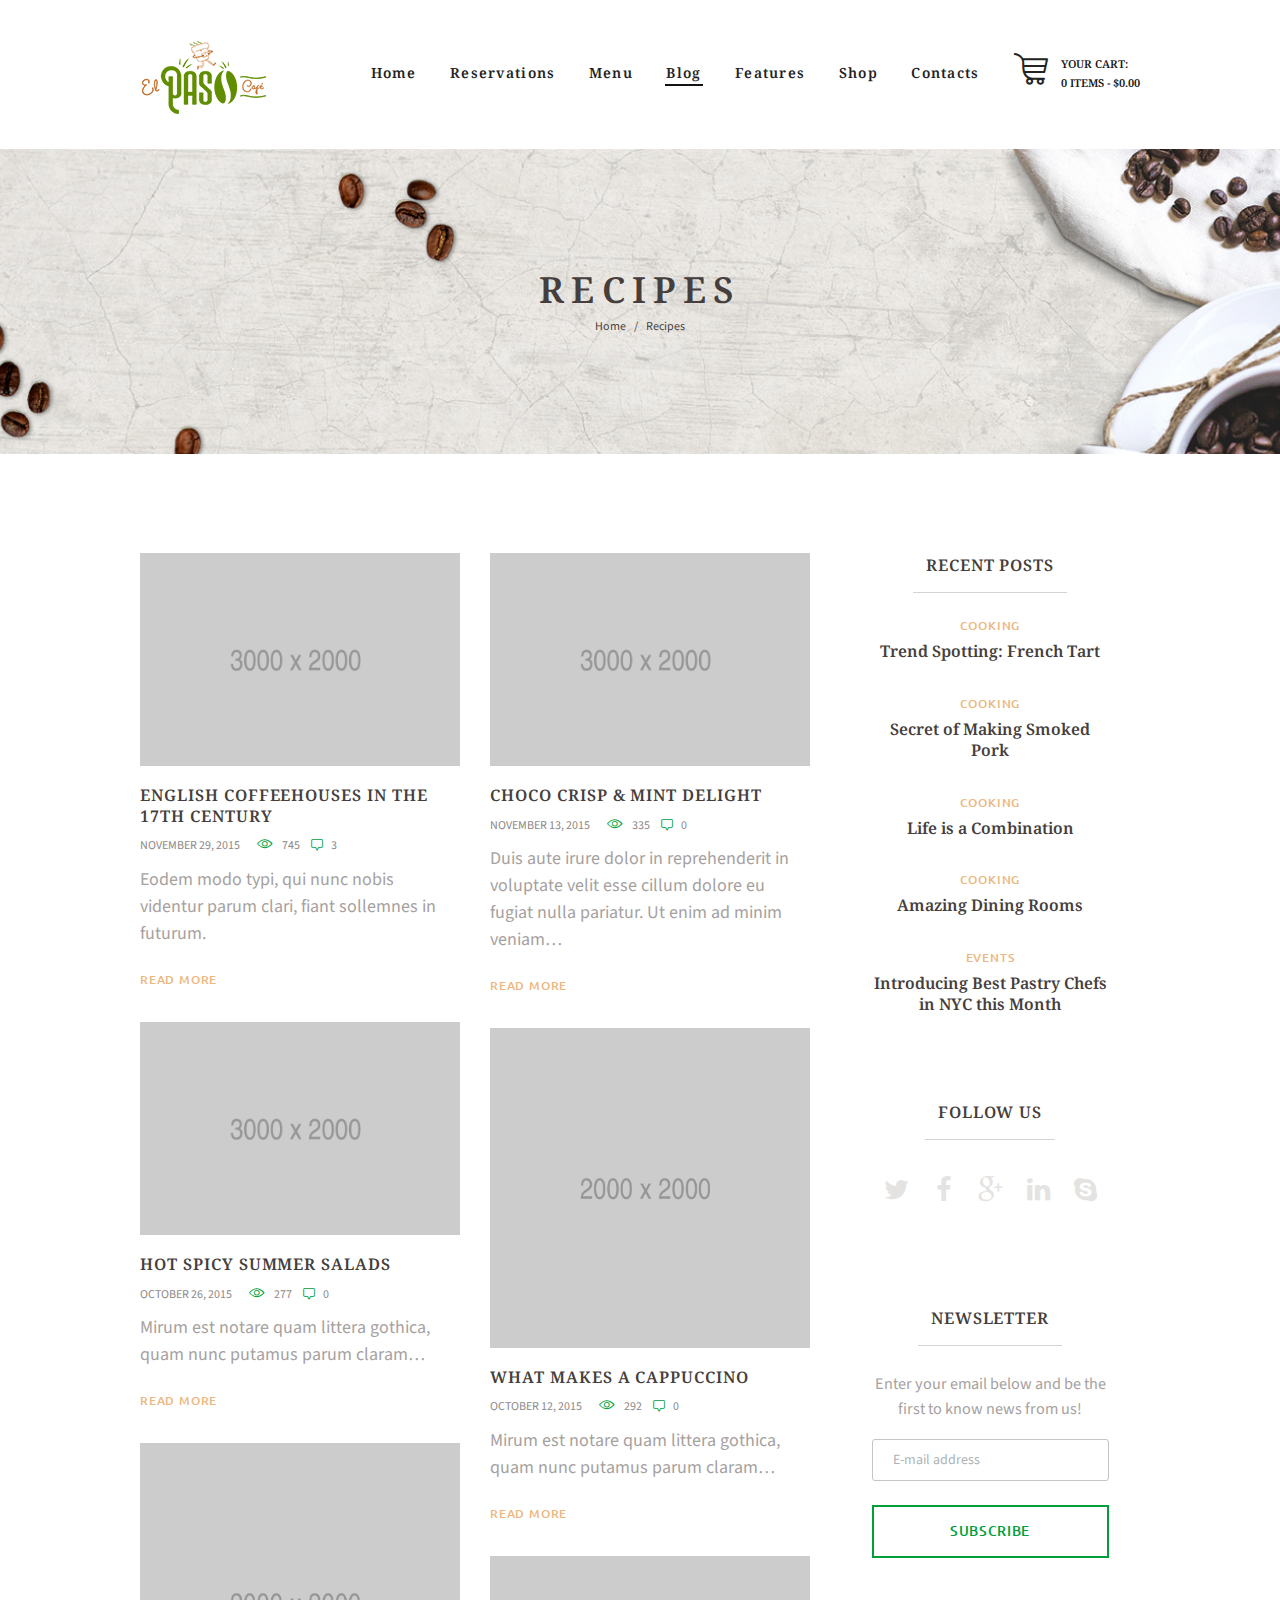
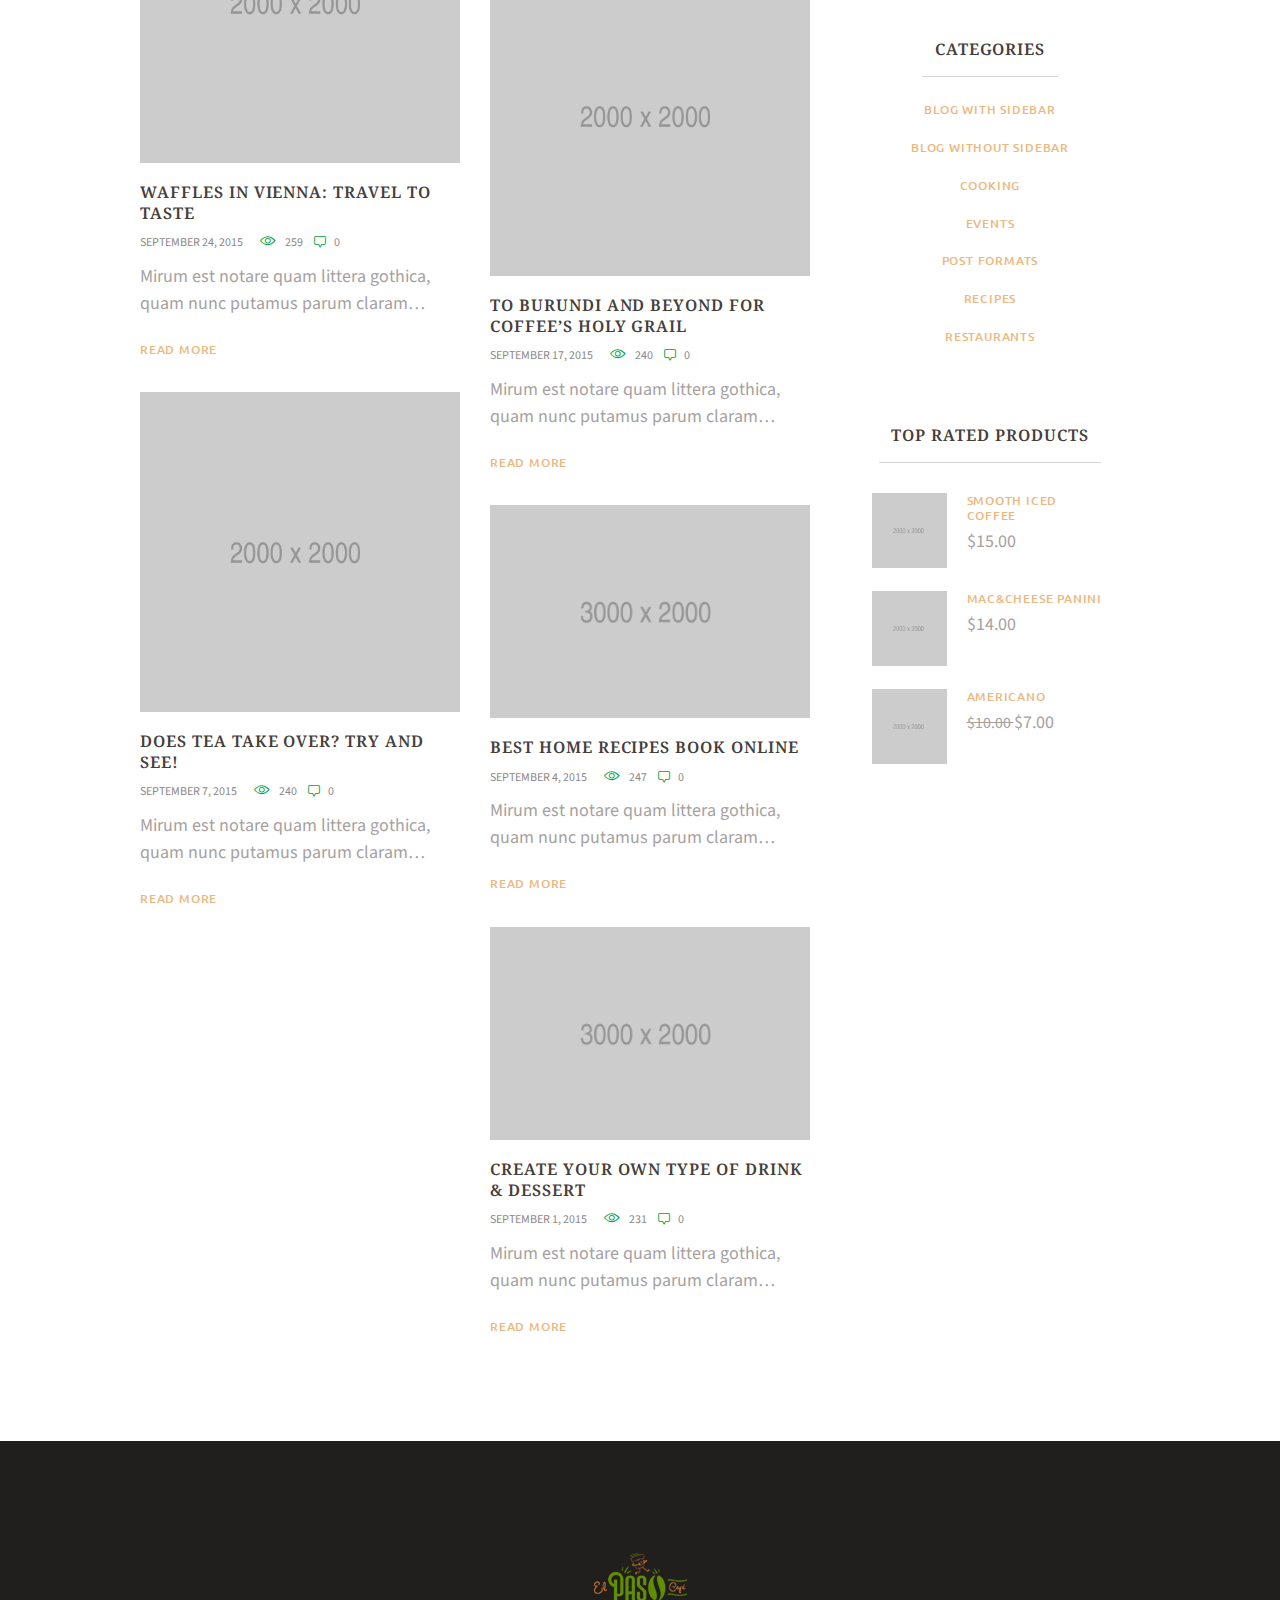
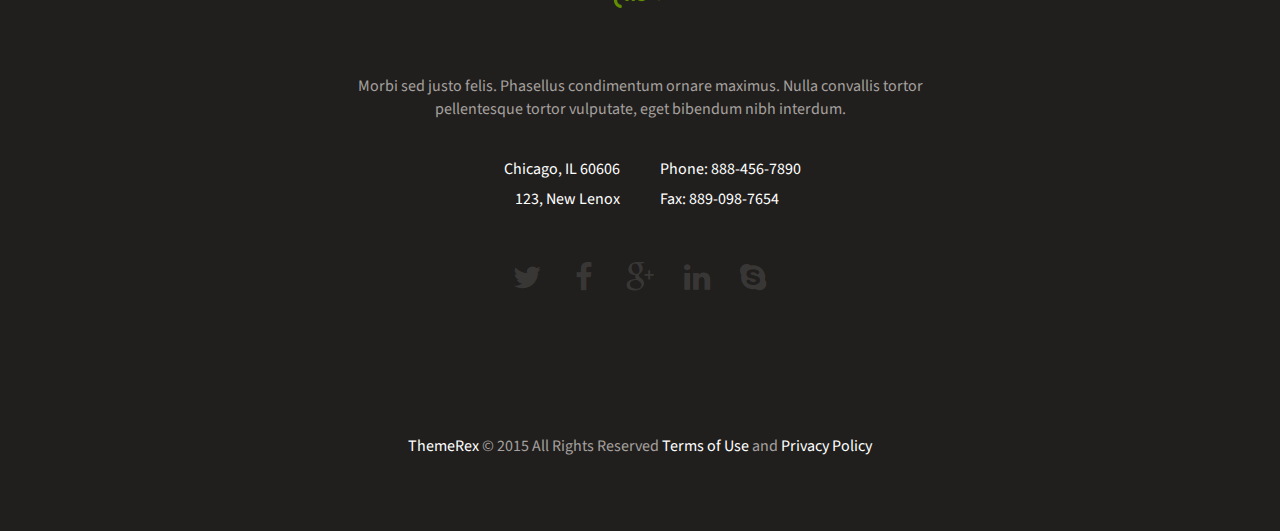
<file: themeforest-sTaTi247-hot-coffee-cafe-restaurant-html-template/HotCoffee-HTML_v1.0.1/hotcoffee-html/hotcoffee-html/masonry-2-columns.html>
<!DOCTYPE html>
<html lang="en-US" class="scheme_original">

<head>
    <meta charset="UTF-8" />
    <meta name="viewport" content="width=device-width, initial-scale=1, maximum-scale=1">
    <meta name="format-detection" content="telephone=no">

    <link rel="icon" type="image/x-icon" href="images/favicon.png" />
    <title>Recipes &#8211; Hot Coffee</title>

    <link rel='stylesheet' href="https://fonts.googleapis.com/css?family=Droid+Serif:400,400i,700,700i|Grand+Hotel|Open+Sans:300,400,600,700,800|Raleway:100,200,300,400,500,600,700,800,900|Source+Sans+Pro:300,300i,400,400i,600,600i,700,700i|Ubuntu:300,300i,400,400i,500,500i,700,700i&amp;subset=latin-ext" type='text/css' media='all' >
    <link rel='stylesheet' href='js/vendor/woo/woocommerce-layout.css' type='text/css' media='all' />
    <link rel='stylesheet' href='js/vendor/woo/woocommerce-smallscreen.css' type='text/css' media='only screen and (max-width: 768px)' />
    <link rel='stylesheet' href='js/vendor/woo/woocommerce.css' type='text/css' media='all' />
    <link rel='stylesheet' href='css/fontello/css/fontello.css' type='text/css' media='all' />
    <link rel='stylesheet' href='css/style.css' type='text/css' media='all' />
    <link rel='stylesheet' href='css/core.animation.css' type='text/css' media='all' />
    <link rel='stylesheet' href='css/shortcodes.css' type='text/css' media='all' />
    <link rel='stylesheet' href='js/vendor/woo/plugin.woocommerce.css' type='text/css' media='all' />
    <link rel='stylesheet' href='css/skin.css' type='text/css' media='all' />
    <link rel='stylesheet' href='css/doc-style.css' type='text/css' media='all' />
    <link rel='stylesheet' href='css/responsive.css' type='text/css' media='all' />
    <link rel='stylesheet' href='css/skin.responsive.css' type='text/css' media='all' />
    <link rel='stylesheet' href='css/custom.css' type='text/css' media='all' />
    <link rel='stylesheet' href='css/core.messages.css' type='text/css' media='all' />
</head>

<body class="archive body_filled article_style_stretch layout_masonry_2 template_masonry scheme_original top_panel_show top_panel_above sidebar_show sidebar_right sidebar_outer_hide preloader vc_responsive">
<div id="page_preloader"></div>
<a id="toc_home" class="sc_anchor" title="Home" data-description="&lt;i&gt;Return to Home&lt;/i&gt; - &lt;br&gt;navigate to home page of the site" data-icon="icon-home" data-url="index.html" data-separator="yes"></a>
<a id="toc_top" class="sc_anchor" title="To Top" data-description="&lt;i&gt;Back to top&lt;/i&gt; - &lt;br&gt;scroll to top of the page" data-icon="icon-double-up" data-url="" data-separator="yes"></a>

<div class="body_wrap">
    <div class="page_wrap">
        <div class="top_panel_fixed_wrap"></div>
        <header class="top_panel_wrap top_panel_style_3 scheme_original">
            <div class="top_panel_wrap_inner top_panel_inner_style_3 top_panel_position_above">
                <div class="top_panel_middle">
                    <div class="content_wrap">
                        <div class="contact_logo">
                            <div class="logo">
                                <a href="index.html">
                                    <img src="images/logo.png" class="logo_main" alt="" width="128" height="124">
                                    <img src="images/alternative-logo.png" class="logo_fixed" alt="" width="161" height="47">
                                </a>
                            </div>
                        </div>
                        <div class="menu_main_wrap">
                            <a href="#" class="menu_main_responsive_button icon-menu"></a>
                            <nav class="menu_main_nav_area">
                                <ul id="menu_main" class="menu_main_nav">
                                    <li class="menu-item"><a href="index.html">Home</a></li>
                                    <li class="menu-item menu-item-has-children"><a href="#">Reservations</a>
                                        <ul class="sub-menu">
                                            <li class="menu-item"><a href="calendar.html">Calendar</a></li>
                                            <li class="menu-item"><a href="tables.html">Tables Scheme</a></li>
                                        </ul>
                                    </li>
                                    <li class="menu-item"><a href="menu.html">Menu</a></li>
                                    <li class="menu-item current-menu-ancestor current-menu-parent menu-item-has-children"><a href="#">Blog</a>
                                        <ul class="sub-menu">
                                            <li class="menu-item"><a href="blog-sidebar.html">Blog With Sidebar</a></li>
                                            <li class="menu-item"><a href="blog.html">Blog Without Sidebar</a></li>
                                            <li class="menu-item current-menu-ancestor current-menu-parent menu-item-has-children"><a href="#">Blog Masonry</a>
                                                <ul class="sub-menu">
                                                    <li class="menu-item current-menu-item"><a href="masonry-2-columns.html">Masonry 2 Columns</a></li>
                                                    <li class="menu-item"><a href="masonry-3-columns.html">Masonry 3 Columns</a></li>
                                                </ul>
                                            </li>
                                            <li class="menu-item"><a href="post-formats.html">Post Formats</a></li>
                                        </ul>
                                    </li>
                                    <li class="menu-item menu-item-has-children"><a href="#">Features</a>
                                        <ul class="sub-menu">
                                            <li class="menu-item menu-item-has-children"><a href="#">Tools</a>
                                                <ul class="sub-menu">
                                                    <li class="menu-item"><a href="support.html">Support</a></li>
                                                    <li class="menu-item"><a href="customization.html">Customization</a></li>
                                                    <li class="menu-item"><a href="video.html">Video Tutorials</a></li>
                                                </ul>
                                            </li>
                                            <li class="menu-item"><a href="about.html">About Us</a></li>
                                            <li class="menu-item"><a href="team.html">Our Team</a></li>
                                            <li class="menu-item"><a href="single-team.html">Team member</a></li>
                                            <li class="menu-item"><a href="clients.html">Our Clients</a></li>
                                            <li class="menu-item"><a href="testimonials.html">Testimonials</a></li>
                                            <li class="menu-item"><a href="typography.html">Typography</a></li>
                                            <li class="menu-item"><a href="shortcodes.html">Shortcodes</a></li>
                                            <li class="menu-item menu-item-has-children"><a href="#">Gallery</a>
                                                <ul class="sub-menu">
                                                    <li class="menu-item"><a href="cobbles.html">Cobbles</a></li>
                                                    <li class="menu-item"><a href="grid.html">Grid</a></li>
                                                    <li class="menu-item"><a href="masonry.html">Masonry</a></li>
                                                </ul>
                                            </li>
                                            <li class="menu-item"><a href="404.html">404 Page</a></li>
                                        </ul>
                                    </li>
                                    <li class="menu-item"><a href="shop.html">Shop</a></li>
                                    <li class="menu-item"><a href="contacts.html">Contacts</a></li>
                                </ul>
                            </nav>
                            <div class="contact_cart">
                                <a href="#" class="top_panel_cart_button" data-items="0" data-summa="&#036;0.00">
                                    <span class="contact_icon icon-shopping"></span>
                                    <span class="contact_label contact_cart_label">Your cart:</span>
                                    <span class="contact_cart_totals">
		                                <span class="cart_items">0 Items</span> -
                                        <span class="cart_summa">&#36;0.00</span>
                                    </span>
                                </a>
                                <ul class="widget_area sidebar_cart sidebar">
                                    <li>
                                        <div class="widget woocommerce widget_shopping_cart">
                                            <div class="hide_cart_widget_if_empty">
                                                <div class="widget_shopping_cart_content">
                                                    <ul class="cart_list product_list_widget">
                                                        <li class="empty">No products in the cart.</li>
                                                    </ul>
                                                </div>
                                            </div>
                                        </div>
                                    </li>
                                </ul>
                            </div>
                        </div>
                    </div>
                </div>
            </div>
        </header>
        <div class="header_mobile">
            <div class="content_wrap">
                <div class="menu_button icon-menu"></div>
                <div class="logo">
                    <a href="index.html">
                        <img src="images/logo.png" class="logo_main" alt="" width="128" height="124">
                    </a>
                </div>
                <div class="menu_main_cart top_panel_icon">
                    <a href="#" class="top_panel_cart_button" data-items="0" data-summa="&#036;0.00">
                        <span class="contact_icon icon-shopping"></span>
                        <span class="contact_label contact_cart_label">Your cart:</span>
                        <span class="contact_cart_totals">
		                    <span class="cart_items">0 Items</span> -
                            <span class="cart_summa">&#36;0.00</span>
                        </span>
                    </a>
                    <ul class="widget_area sidebar_cart sidebar">
                        <li>
                            <div class="widget woocommerce widget_shopping_cart">
                                <div class="hide_cart_widget_if_empty">
                                    <div class="widget_shopping_cart_content">
                                        <ul class="cart_list product_list_widget">
                                            <li class="empty">No products in the cart.</li>
                                        </ul>
                                    </div>
                                </div>
                            </div>
                        </li>
                    </ul>
                </div>
            </div>
            <div class="side_wrap">
                <div class="close">Close</div>
                <div class="panel_top">
                    <nav class="menu_main_nav_area">
                        <ul id="menu_main_mobile" class="menu_main_nav">
                            <li class="menu-item"><a href="index.html">Home</a></li>
                            <li class="menu-item menu-item-has-children"><a href="#">Reservations</a>
                                <ul class="sub-menu">
                                    <li class="menu-item"><a href="calendar.html">Calendar</a></li>
                                    <li class="menu-item"><a href="tables.html">Tables Scheme</a></li>
                                </ul>
                            </li>
                            <li class="menu-item"><a href="menu.html">Menu</a></li>
                            <li class="menu-item current-menu-ancestor current-menu-parent menu-item-has-children"><a href="#">Blog</a>
                                <ul class="sub-menu">
                                    <li class="menu-item"><a href="blog-sidebar.html">Blog With Sidebar</a></li>
                                    <li class="menu-item"><a href="blog.html">Blog Without Sidebar</a></li>
                                    <li class="menu-item current-menu-ancestor current-menu-parent menu-item-has-children"><a href="#">Blog Masonry</a>
                                        <ul class="sub-menu">
                                            <li class="menu-item current-menu-item"><a href="masonry-2-columns.html">Masonry 2 Columns</a></li>
                                            <li class="menu-item"><a href="masonry-3-columns.html">Masonry 3 Columns</a></li>
                                        </ul>
                                    </li>
                                    <li class="menu-item"><a href="post-formats.html">Post Formats</a></li>
                                </ul>
                            </li>
                            <li class="menu-item menu-item-has-children"><a href="#">Features</a>
                                <ul class="sub-menu">
                                    <li class="menu-item menu-item-has-children"><a href="#">Tools</a>
                                        <ul class="sub-menu">
                                            <li class="menu-item"><a href="support.html">Support</a></li>
                                            <li class="menu-item"><a href="customization.html">Customization</a></li>
                                            <li class="menu-item"><a href="video.html">Video Tutorials</a></li>
                                        </ul>
                                    </li>
                                    <li class="menu-item"><a href="about.html">About Us</a></li>
                                    <li class="menu-item"><a href="team.html">Our Team</a></li>
                                    <li class="menu-item"><a href="single-team.html">Team member</a></li>
                                    <li class="menu-item"><a href="clients.html">Our Clients</a></li>
                                    <li class="menu-item"><a href="testimonials.html">Testimonials</a></li>
                                    <li class="menu-item"><a href="typography.html">Typography</a></li>
                                    <li class="menu-item"><a href="shortcodes.html">Shortcodes</a></li>
                                    <li class="menu-item menu-item-has-children"><a href="#">Gallery</a>
                                        <ul class="sub-menu">
                                            <li class="menu-item"><a href="cobbles.html">Cobbles</a></li>
                                            <li class="menu-item"><a href="grid.html">Grid</a></li>
                                            <li class="menu-item"><a href="masonry.html">Masonry</a></li>
                                        </ul>
                                    </li>
                                    <li class="menu-item"><a href="404.html">404 Page</a></li>
                                </ul>
                            </li>
                            <li class="menu-item"><a href="shop.html">Shop</a></li>
                            <li class="menu-item"><a href="contacts.html">Contacts</a></li>
                        </ul>
                    </nav>
                    <div class="search_wrap search_style_regular search_state_fixed search_ajax">
                        <div class="search_form_wrap">
                            <form role="search" method="get" class="search_form" action="#">
                                <button type="submit" class="search_submit icon-search-light" title="Start search"></button>
                                <input type="text" class="search_field" placeholder="Search" value="" name="s" />
                            </form>
                        </div>
                        <div class="search_results widget_area scheme_original">
                            <a class="search_results_close icon-cancel"></a>
                            <div class="search_results_content"></div>
                        </div>
                    </div>
                    <div class="login">
                        <a href="#popup_login" class="popup_link popup_login_link icon-user">Login</a>
                    </div>
                    <div class="login">
                        <a href="#popup_registration" class="popup_link popup_register_link icon-pencil">Register</a>
                    </div>
                </div>

                <div class="panel_bottom">
                    <div class="contact_socials">
                        <div class="sc_socials sc_socials_type_icons sc_socials_shape_square sc_socials_size_small">
                            <div class="sc_socials_item">
                                <a href="#" target="_blank" class="social_icons social_twitter">
                                    <span class="icon-twitter"></span>
                                </a>
                            </div>
                            <div class="sc_socials_item">
                                <a href="#" target="_blank" class="social_icons social_facebook">
                                    <span class="icon-facebook"></span>
                                </a>
                            </div>
                            <div class="sc_socials_item">
                                <a href="#" target="_blank" class="social_icons social_gplus">
                                    <span class="icon-gplus"></span>
                                </a>
                            </div>
                            <div class="sc_socials_item">
                                <a href="#" target="_blank" class="social_icons social_linkedin">
                                    <span class="icon-linkedin"></span>
                                </a>
                            </div>
                            <div class="sc_socials_item">
                                <a href="#" target="_blank" class="social_icons social_skype">
                                    <span class="icon-skype"></span>
                                </a>
                            </div>
                        </div>
                    </div>
                </div>
            </div>
            <div class="mask"></div>
        </div>
        <div class="top_panel_title top_panel_style_3 title_present breadcrumbs_present scheme_original">
            <div class="top_panel_title_inner top_panel_inner_style_3 title_present_inner breadcrumbs_present_inner breadcrumbs_1">
                <div class="content_wrap">
                    <h1 class="page_title">Recipes</h1>
                    <div class="breadcrumbs">
                        <a class="breadcrumbs_item home" href="index.html">Home</a>
                        <span class="breadcrumbs_delimiter"></span>
                        <span class="breadcrumbs_item current">Recipes</span>
                    </div>
                </div>
            </div>
        </div>
        <div class="page_content_wrap page_paddings_yes">
            <div class="content_wrap">
                <div class="content">
                    <div class="isotope_wrap " data-columns="2">
                        <div class="isotope_item isotope_item_masonry isotope_item_masonry_2 isotope_column_2">
                            <article class="post_item post_item_masonry post_item_masonry_2 post_format_standard">
                                <div class="post_featured">
                                    <div class="post_thumb" data-image="images/3000x2000.png" data-title="English Coffeehouses in the 17th Century">
                                        <a class="hover_icon hover_icon_link" href="single-post.html">
                                            <img width="370" height="246" alt="" src="images/3000x2000.png">
                                        </a>
                                    </div>
                                </div>
                                <div class="post_content isotope_item_content">
                                    <h5 class="post_title">
                                        <a href="single-post.html">English Coffeehouses in the 17th Century</a>
                                    </h5>
                                    <div class="post_info">
                                        <span class="post_info_item post_info_posted">
                                            <a href="single-post.html" class="post_info_date">November 29, 2015</a>
                                        </span>
                                        <span class="post_info_item post_info_counters">
                                            <a class="post_counters_item post_counters_views icon-eye109" title="Views - 745" href="single-post.html">
                                                <span class="post_counters_number">745</span>
                                            </a>
                                            <a class="post_counters_item post_counters_comments icon-write57" title="Comments - 3" href="single-post.html#comments">
                                                <span class="post_counters_number">3</span>
                                            </a>
                                        </span>
                                    </div>
                                    <div class="post_descr">
                                        <p>Eodem modo typi, qui nunc nobis videntur parum clari, fiant sollemnes in futurum.</p>
                                        <a href="single-post.html" class="post_readmore">
                                            <span class="post_readmore_label">Read more</span>
                                        </a>
                                    </div>
                                </div>
                            </article>
                        </div>
                        <div class="isotope_item isotope_item_masonry isotope_item_masonry_2 isotope_column_2">
                            <article class="post_item post_item_masonry post_item_masonry_2 post_format_standard">
                                <div class="post_featured">
                                    <div class="post_thumb" data-image="images/3000x2000.png" data-title="Choco Crisp &#038; Mint Delight">
                                        <a class="hover_icon hover_icon_link" href="single-post.html">
                                            <img width="370" height="246" alt="" src="images/3000x2000.png">
                                        </a>
                                    </div>
                                </div>
                                <div class="post_content isotope_item_content">
                                    <h5 class="post_title">
                                        <a href="single-post.html">Choco Crisp &#038; Mint Delight</a>
                                    </h5>
                                    <div class="post_info">
                                        <span class="post_info_item post_info_posted">
                                            <a href="single-post.html" class="post_info_date">November 13, 2015</a>
                                        </span>
                                        <span class="post_info_item post_info_counters">
                                            <a class="post_counters_item post_counters_views icon-eye109" title="Views - 335" href="single-post.html">
                                                <span class="post_counters_number">335</span>
                                            </a>
                                            <a class="post_counters_item post_counters_comments icon-write57" title="Comments - 0" href="single-post.html#respond">
                                                <span class="post_counters_number">0</span>
                                            </a>
                                        </span>
                                    </div>
                                    <div class="post_descr">
                                        <p>Duis aute irure dolor in reprehenderit in voluptate velit esse cillum dolore eu fugiat nulla pariatur. Ut enim ad minim veniam&#8230;</p>
                                        <a href="single-post.html" class="post_readmore">
                                            <span class="post_readmore_label">Read more</span>
                                        </a>
                                    </div>
                                </div>
                            </article>
                        </div>
                        <div class="isotope_item isotope_item_masonry isotope_item_masonry_2 isotope_column_2">
                            <article class="post_item post_item_masonry post_item_masonry_2 post_format_standard">
                                <div class="post_featured">
                                    <div class="post_thumb" data-image="images/3000x2000.png" data-title="Hot Spicy Summer Salads">
                                        <a class="hover_icon hover_icon_link" href="single-post.html">
                                            <img width="370" height="202" alt="" src="images/3000x2000.png">
                                        </a>
                                    </div>
                                </div>
                                <div class="post_content isotope_item_content">
                                    <h5 class="post_title">
                                        <a href="single-post.html">Hot Spicy Summer Salads</a>
                                    </h5>
                                    <div class="post_info">
                                        <span class="post_info_item post_info_posted">
                                            <a href="single-post.html" class="post_info_date">October 26, 2015</a>
                                        </span>
                                        <span class="post_info_item post_info_counters">
                                            <a class="post_counters_item post_counters_views icon-eye109" title="Views - 277" href="single-post.html">
                                                <span class="post_counters_number">277</span>
                                            </a>
                                            <a class="post_counters_item post_counters_comments icon-write57" title="Comments - 0" href="single-post.html#respond">
                                                <span class="post_counters_number">0</span>
                                            </a>
                                        </span>
                                    </div>
                                    <div class="post_descr">
                                        <p>Mirum est notare quam littera gothica, quam nunc putamus parum claram&#8230;</p>
                                        <a href="single-post.html" class="post_readmore">
                                            <span class="post_readmore_label">Read more</span>
                                        </a>
                                    </div>
                                </div>
                            </article>
                        </div>
                        <div class="isotope_item isotope_item_masonry isotope_item_masonry_2 isotope_column_2">
                            <article class="post_item post_item_masonry post_item_masonry_2 post_format_standard">
                                <div class="post_featured">
                                    <div class="post_thumb" data-image="images/2000x2000.png" data-title="What Makes a Cappuccino">
                                        <a class="hover_icon hover_icon_link" href="single-post.html">
                                            <img width="370" height="347" alt="" src="images/2000x2000.png">
                                        </a>
                                    </div>
                                </div>
                                <div class="post_content isotope_item_content">
                                    <h5 class="post_title">
                                        <a href="single-post.html">What Makes a Cappuccino</a>
                                    </h5>
                                    <div class="post_info">
                                        <span class="post_info_item post_info_posted">
                                            <a href="single-post.html" class="post_info_date">October 12, 2015</a>
                                        </span>
                                        <span class="post_info_item post_info_counters">
                                            <a class="post_counters_item post_counters_views icon-eye109" title="Views - 292" href="single-post.html">
                                                <span class="post_counters_number">292</span>
                                            </a>
                                            <a class="post_counters_item post_counters_comments icon-write57" title="Comments - 0" href="single-post.html#respond">
                                                <span class="post_counters_number">0</span>
                                            </a>
                                        </span>
                                    </div>
                                    <div class="post_descr">
                                        <p>Mirum est notare quam littera gothica, quam nunc putamus parum claram&#8230;</p>
                                        <a href="single-post.html" class="post_readmore">
                                            <span class="post_readmore_label">Read more</span>
                                        </a>
                                    </div>
                                </div>
                            </article>
                        </div>
                        <div class="isotope_item isotope_item_masonry isotope_item_masonry_2 isotope_column_2">
                            <article class="post_item post_item_masonry post_item_masonry_2 post_format_standard">
                                <div class="post_featured">
                                    <div class="post_thumb" data-image="images/3000x2000.png" data-title="Waffles in Vienna: Travel to Taste">
                                        <a class="hover_icon hover_icon_link" href="single-post.html">
                                            <img width="370" height="306" alt="" src="images/2000x2000.png">
                                        </a>
                                    </div>
                                </div>
                                <div class="post_content isotope_item_content">
                                    <h5 class="post_title">
                                        <a href="single-post.html">Waffles in Vienna: Travel to Taste</a>
                                    </h5>
                                    <div class="post_info">
                                        <span class="post_info_item post_info_posted">
                                            <a href="single-post.html" class="post_info_date">September 24, 2015</a>
                                        </span>
                                        <span class="post_info_item post_info_counters">
                                            <a class="post_counters_item post_counters_views icon-eye109" title="Views - 259" href="single-post.html">
                                                <span class="post_counters_number">259</span>
                                            </a>
                                            <a class="post_counters_item post_counters_comments icon-write57" title="Comments - 0" href="single-post.html#respond">
                                                <span class="post_counters_number">0</span>
                                            </a>
                                        </span>
                                    </div>
                                    <div class="post_descr">
                                        <p>Mirum est notare quam littera gothica, quam nunc putamus parum claram&#8230;</p>
                                        <a href="single-post.html" class="post_readmore">
                                            <span class="post_readmore_label">Read more</span>
                                        </a>
                                    </div>
                                </div>
                            </article>
                        </div>
                        <div class="isotope_item isotope_item_masonry isotope_item_masonry_2 isotope_column_2">
                            <article class="post_item post_item_masonry post_item_masonry_2 post_format_standard">
                                <div class="post_featured">
                                    <div class="post_thumb" data-image="images/2000x2000.png" data-title="To Burundi and Beyond for Coffee’s Holy Grail">
                                        <a class="hover_icon hover_icon_link" href="single-post.html">
                                            <img width="370" height="340" alt="" src="images/2000x2000.png">
                                        </a>
                                    </div>
                                </div>
                                <div class="post_content isotope_item_content">
                                    <h5 class="post_title">
                                        <a href="single-post.html">To Burundi and Beyond for Coffee’s Holy Grail</a>
                                    </h5>
                                    <div class="post_info">
                                        <span class="post_info_item post_info_posted">
                                            <a href="single-post.html" class="post_info_date">September 17, 2015</a>
                                        </span>
                                        <span class="post_info_item post_info_counters">
                                            <a class="post_counters_item post_counters_views icon-eye109" title="Views - 240" href="single-post.html">
                                                <span class="post_counters_number">240</span>
                                            </a>
                                            <a class="post_counters_item post_counters_comments icon-write57" title="Comments - 0" href="single-post.html#respond">
                                                <span class="post_counters_number">0</span>
                                            </a>
                                        </span>
                                    </div>
                                    <div class="post_descr">
                                        <p>Mirum est notare quam littera gothica, quam nunc putamus parum claram&#8230;</p>
                                        <a href="single-post.html" class="post_readmore">
                                            <span class="post_readmore_label">Read more</span>
                                        </a>
                                    </div>
                                </div>
                            </article>
                        </div>
                        <div class="isotope_item isotope_item_masonry isotope_item_masonry_2 isotope_column_2">
                            <article class="post_item post_item_masonry post_item_masonry_2 post_format_standard">
                                <div class="post_featured">
                                    <div class="post_thumb" data-image="images/2000x2000.png" data-title="Does Tea Take Over? Try and See!">
                                        <a class="hover_icon hover_icon_link" href="single-post.html">
                                            <img width="370" height="334" alt="" src="images/2000x2000.png">
                                        </a>
                                    </div>
                                </div>
                                <div class="post_content isotope_item_content">
                                    <h5 class="post_title">
                                        <a href="single-post.html">Does Tea Take Over? Try and See!</a>
                                    </h5>
                                    <div class="post_info">
                                        <span class="post_info_item post_info_posted">
                                            <a href="single-post.html" class="post_info_date">September 7, 2015</a>
                                        </span>
                                        <span class="post_info_item post_info_counters">
                                            <a class="post_counters_item post_counters_views icon-eye109" title="Views - 240" href="single-post.html">
                                                <span class="post_counters_number">240</span>
                                            </a>
                                            <a class="post_counters_item post_counters_comments icon-write57" title="Comments - 0" href="single-post.html#respond">
                                                <span class="post_counters_number">0</span>
                                            </a>
                                        </span>
                                    </div>
                                    <div class="post_descr">
                                        <p>Mirum est notare quam littera gothica, quam nunc putamus parum claram&#8230;</p>
                                        <a href="single-post.html" class="post_readmore">
                                            <span class="post_readmore_label">Read more</span>
                                        </a>
                                    </div>
                                </div>
                            </article>
                        </div>
                        <div class="isotope_item isotope_item_masonry isotope_item_masonry_2 isotope_column_2">
                            <article class="post_item post_item_masonry post_item_masonry_2 post_format_standard">
                                <div class="post_featured">
                                    <div class="post_thumb" data-image="images/3000x2000.png" data-title="Best Home Recipes Book Online">
                                        <a class="hover_icon hover_icon_link" href="single-post.html">
                                            <img width="370" height="246" alt="" src="images/3000x2000.png">
                                        </a>
                                    </div>
                                </div>
                                <div class="post_content isotope_item_content">
                                    <h5 class="post_title">
                                        <a href="single-post.html">Best Home Recipes Book Online</a>
                                    </h5>
                                    <div class="post_info">
                                        <span class="post_info_item post_info_posted">
                                            <a href="single-post.html" class="post_info_date">September 4, 2015</a>
                                        </span>
                                        <span class="post_info_item post_info_counters">
                                            <a class="post_counters_item post_counters_views icon-eye109" title="Views - 247" href="single-post.html">
                                                <span class="post_counters_number">247</span>
                                            </a>
                                            <a class="post_counters_item post_counters_comments icon-write57" title="Comments - 0" href="single-post.html#respond">
                                                <span class="post_counters_number">0</span>
                                            </a>
                                        </span>
                                    </div>
                                    <div class="post_descr">
                                        <p>Mirum est notare quam littera gothica, quam nunc putamus parum claram&#8230;</p>
                                        <a href="single-post.html" class="post_readmore">
                                            <span class="post_readmore_label">Read more</span>
                                        </a>
                                    </div>
                                </div>
                            </article>
                        </div>
                        <div class="isotope_item isotope_item_masonry isotope_item_masonry_2 isotope_column_2">
                            <article class="post_item post_item_masonry post_item_masonry_2 post_format_standard">
                                <div class="post_featured">
                                    <div class="post_thumb" data-image="images/3000x2000.png" data-title="Create Your Own Type of Drink &#038; Dessert">
                                        <a class="hover_icon hover_icon_link" href="single-post.html">
                                            <img width="370" height="246" alt="" src="images/3000x2000.png">
                                        </a>
                                    </div>
                                </div>
                                <div class="post_content isotope_item_content">
                                    <h5 class="post_title">
                                        <a href="single-post.html">Create Your Own Type of Drink &#038; Dessert</a>
                                    </h5>
                                    <div class="post_info">
                                        <span class="post_info_item post_info_posted">
                                            <a href="single-post.html" class="post_info_date">September 1, 2015</a>
                                        </span>
                                        <span class="post_info_item post_info_counters">
                                            <a class="post_counters_item post_counters_views icon-eye109" title="Views - 231" href="single-post.html">
                                                <span class="post_counters_number">231</span>
                                            </a>
                                            <a class="post_counters_item post_counters_comments icon-write57" title="Comments - 0" href="single-post.html#respond">
                                                <span class="post_counters_number">0</span>
                                            </a>
                                        </span>
                                    </div>
                                    <div class="post_descr">
                                        <p>Mirum est notare quam littera gothica, quam nunc putamus parum claram&#8230;</p>
                                        <a href="single-post.html" class="post_readmore">
                                            <span class="post_readmore_label">Read more</span>
                                        </a>
                                    </div>
                                </div>
                            </article>
                        </div>
                    </div>
                </div>
                <div class="sidebar widget_area scheme_original" role="complementary">
                    <div class="sidebar_inner widget_area_inner">
                        <aside class="widget widget_recent_posts">
                            <h5 class="widget_title">Recent posts</h5>
                            <article class="post_item no_thumb first">
                                <div class="post_cat">
                                    <a href="#" rel="category tag">Cooking</a>
                                </div>
                                <div class="post_content">
                                    <h6 class="post_title">
                                        <a href="single-post.html">Trend Spotting: French Tart</a>
                                    </h6>
                                </div>
                            </article>
                            <article class="post_item no_thumb">
                                <div class="post_cat">
                                    <a href="#" rel="category tag">Cooking</a>
                                </div>
                                <div class="post_content">
                                    <h6 class="post_title">
                                        <a href="single-post.html">Secret of Making Smoked Pork</a>
                                    </h6>
                                </div>
                            </article>
                            <article class="post_item no_thumb">
                                <div class="post_cat">
                                    <a href="#" rel="category tag">Cooking</a>
                                </div>
                                <div class="post_content">
                                    <h6 class="post_title">
                                        <a href="single-post.html">Life is a Combination</a>
                                    </h6>
                                </div>
                            </article>
                            <article class="post_item no_thumb">
                                <div class="post_cat">
                                    <a href="#" rel="category tag">Cooking</a>
                                </div>
                                <div class="post_content">
                                    <h6 class="post_title">
                                        <a href="single-post.html">Amazing Dining Rooms</a>
                                    </h6>
                                </div>
                            </article>
                            <article class="post_item no_thumb">
                                <div class="post_cat">
                                    <a href="#" rel="category tag">Events</a>
                                </div>
                                <div class="post_content">
                                    <h6 class="post_title">
                                        <a href="single-post.html">Introducing Best Pastry Chefs in NYC this Month</a>
                                    </h6>
                                </div>
                            </article>
                        </aside>
                        <aside class="widget widget_socials">
                            <h5 class="widget_title">follow us</h5>
                            <div class="widget_inner">
                                <div class="sc_socials sc_socials_type_icons sc_socials_shape_square sc_socials_size_small">
                                    <div class="sc_socials_item">
                                        <a href="#" target="_blank" class="social_icons social_twitter">
                                            <span class="icon-twitter"></span>
                                        </a>
                                    </div>
                                    <div class="sc_socials_item">
                                        <a href="#" target="_blank" class="social_icons social_facebook">
                                            <span class="icon-facebook"></span>
                                        </a>
                                    </div>
                                    <div class="sc_socials_item">
                                        <a href="#" target="_blank" class="social_icons social_gplus">
                                            <span class="icon-gplus"></span>
                                        </a>
                                    </div>
                                    <div class="sc_socials_item">
                                        <a href="#" target="_blank" class="social_icons social_linkedin">
                                            <span class="icon-linkedin"></span>
                                        </a>
                                    </div>
                                    <div class="sc_socials_item">
                                        <a href="#" target="_blank" class="social_icons social_skype">
                                            <span class="icon-skype"></span>
                                        </a>
                                    </div>
                                </div>
                            </div>
                        </aside>
                        <aside class="widget widget_text">
                            <h5 class="widget_title">newsletter</h5>
                            <div class="textwidget">
                                <form class="mc4wp-form mc4wp-form-422" method="post" data-id="422" data-name="">
                                    <div class="mc4wp-form-fields">
                                        <p>
                                            <label>Enter your email below and be the first to know news from us!</label>
                                            <input type="email" name="EMAIL" placeholder="E-mail address" required />
                                        </p>
                                        <p>
                                            <input type="submit" value="Subscribe" />
                                        </p>
                                        <div class="hideblock">
                                            <input type="text" name="_mc4wp_honeypot" value="" tabindex="-1" autocomplete="off" />
                                        </div>
                                        <input type="hidden" name="_mc4wp_timestamp" value="1497855420" />
                                        <input type="hidden" name="_mc4wp_form_id" value="422" />
                                        <input type="hidden" name="_mc4wp_form_element_id" value="mc4wp-form-1" />
                                    </div>
                                    <div class="mc4wp-response"></div>
                                </form>
                            </div>
                        </aside>
                        <aside class="widget widget_categories">
                            <h5 class="widget_title">Categories</h5>
                            <ul>
                                <li class="cat-item">
                                    <a href="blog-sidebar.html">Blog With Sidebar</a>
                                </li>
                                <li class="cat-item">
                                    <a href="blog.html">Blog Without Sidebar</a>
                                </li>
                                <li class="cat-item">
                                    <a href="#">Cooking</a>
                                </li>
                                <li class="cat-item">
                                    <a href="#">Events</a>
                                </li>
                                <li class="cat-item">
                                    <a href="post-formats.html">Post Formats</a>
                                </li>
                                <li class="cat-item">
                                    <a href="masonry-2-columns.html">Recipes</a>
                                </li>
                                <li class="cat-item">
                                    <a href="masonry-3-columns.html">Restaurants</a>
                                </li>
                            </ul>
                        </aside>
                        <aside class="widget woocommerce widget_top_rated_products">
                            <h5 class="widget_title">Top Rated Products</h5>
                            <ul class="product_list_widget">
                                <li>
                                    <a href="single-product.html" title="Smooth Iced Coffee">
                                        <img src="images/2000x2000.png" class="attachment-shop_thumbnail size-shop_thumbnail" alt="" />
                                        <span class="product-title">Smooth Iced Coffee</span>
                                    </a>
                                    <span class="woocommerce-Price-amount amount">
                                        <span class="woocommerce-Price-currencySymbol">&#36;</span>15.00
                                    </span>
                                </li>
                                <li>
                                    <a href="single-product.html" title="Mac&amp;Cheese Panini">
                                        <img src="images/2000x2000.png" class="attachment-shop_thumbnail size-shop_thumbnail" alt="" />
                                        <span class="product-title">Mac&Cheese Panini</span>
                                    </a>
                                    <span class="woocommerce-Price-amount amount">
                                        <span class="woocommerce-Price-currencySymbol">&#36;</span>14.00
                                    </span>
                                </li>
                                <li>
                                    <a href="single-product.html" title="Americano">
                                        <img src="images/2000x2000.png" class="attachment-shop_thumbnail size-shop_thumbnail" alt="" />
                                        <span class="product-title">Americano</span>
                                    </a>
                                    <del>
                                        <span class="woocommerce-Price-amount amount">
                                            <span class="woocommerce-Price-currencySymbol">&#36;</span>10.00
                                        </span>
                                    </del>
                                    <ins>
                                        <span class="woocommerce-Price-amount amount">
                                            <span class="woocommerce-Price-currencySymbol">&#36;</span>7.00
                                        </span>
                                    </ins>
                                </li>
                            </ul>
                        </aside>
                    </div>
                </div>
            </div>
        </div>
        <footer class="contacts_wrap scheme_original">
            <div class="contacts_wrap_inner">
                <div class="content_wrap">
                    <div class="logo">
                        <a href="index.html">
                            <img src="images/logo_footer.png" class="logo_footer" alt="" width="95" height="90">
                        </a>
                    </div>
                    <div class="contacts_address">
                        <div class="about_company">
                            Morbi sed justo felis. Phasellus condimentum ornare maximus.
                            Nulla convallis tortor pellentesque tortor vulputate, eget bibendum nibh interdum.
                        </div>
                        <address class="address_right">
                            Phone: 888-456-7890<br>
                            Fax: 889-098-7654
                        </address>
                        <address class="address_left">
                            Chicago, IL 60606<br>
                            123, New Lenox
                        </address>
                    </div>
                    <div class="sc_socials sc_socials_type_icons sc_socials_shape_square sc_socials_size_medium">
                        <div class="sc_socials_item">
                            <a href="#" target="_blank" class="social_icons social_twitter">
                                <span class="icon-twitter"></span>
                            </a>
                        </div>
                        <div class="sc_socials_item">
                            <a href="#" target="_blank" class="social_icons social_facebook">
                                <span class="icon-facebook"></span>
                            </a>
                        </div>
                        <div class="sc_socials_item">
                            <a href="#" target="_blank" class="social_icons social_gplus">
                                <span class="icon-gplus"></span>
                            </a>
                        </div>
                        <div class="sc_socials_item">
                            <a href="#" target="_blank" class="social_icons social_linkedin">
                                <span class="icon-linkedin"></span>
                            </a>
                        </div>
                        <div class="sc_socials_item">
                            <a href="#" target="_blank" class="social_icons social_skype">
                                <span class="icon-skype"></span>
                            </a>
                        </div>
                    </div>
                </div>
            </div>
        </footer>
        <div class="copyright_wrap copyright_style_text  scheme_original">
            <div class="copyright_wrap_inner">
                <div class="content_wrap">
                    <div class="copyright_text">
                        <a href="#">ThemeRex</a> © 2015 All Rights Reserved
                        <a href="#">Terms of Use</a> and
                        <a href="#">Privacy Policy</a>
                    </div>
                </div>
            </div>
        </div>
    </div>
</div>
<div id="popup_registration" class="popup_wrap popup_registration bg_tint_light">
    <a href="#" class="popup_close"></a>
    <div class="form_wrap">
        <form name="registration_form" method="post" class="popup_form registration_form">
            <input type="hidden" name="redirect_to" value="#" />
            <div class="form_left">
                <div class="popup_form_field login_field iconed_field icon-user">
                    <input type="text" id="registration_username" name="registration_username" value="" placeholder="User name (login)">
                </div>
                <div class="popup_form_field email_field iconed_field icon-mail">
                    <input type="text" id="registration_email" name="registration_email" value="" placeholder="E-mail">
                </div>
                <div class="popup_form_field agree_field">
                    <input type="checkbox" value="agree" id="registration_agree" name="registration_agree">
                    <label for="registration_agree">I agree with</label>
                    <a href="#">Terms &amp; Conditions</a>
                </div>
                <div class="popup_form_field submit_field">
                    <input type="submit" class="submit_button" value="Sign Up">
                </div>
            </div>
            <div class="form_right">
                <div class="popup_form_field password_field iconed_field icon-lock">
                    <input type="password" id="registration_pwd" name="registration_pwd" value="" placeholder="Password">
                </div>
                <div class="popup_form_field password_field iconed_field icon-lock">
                    <input type="password" id="registration_pwd2" name="registration_pwd2" value="" placeholder="Confirm Password">
                </div>
                <div class="popup_form_field description_field">Minimum 6 characters</div>
            </div>
        </form>
        <div class="result message_block"></div>
    </div>
</div>
<div id="popup_login" class="popup_wrap popup_login bg_tint_light">
    <a href="#" class="popup_close"></a>
    <div class="form_wrap">
        <div class="form_left">
            <form action="#" method="post" name="login_form" class="popup_form login_form">
                <input type="hidden" name="redirect_to" value="#">
                <div class="popup_form_field login_field iconed_field icon-user">
                    <input type="text" id="log" name="log" value="" placeholder="Login or Email">
                </div>
                <div class="popup_form_field password_field iconed_field icon-lock">
                    <input type="password" id="password" name="pwd" value="" placeholder="Password">
                </div>
                <div class="popup_form_field remember_field">
                    <a href="#" class="forgot_password">Forgot password?</a>
                    <input type="checkbox" value="forever" id="rememberme" name="rememberme">
                    <label for="rememberme">Remember me</label>
                </div>
                <div class="popup_form_field submit_field">
                    <input type="submit" class="submit_button" value="Login">
                </div>
            </form>
        </div>
        <div class="form_right">
            <div class="login_socials_title">You can login using your social profile</div>
            <div class="login_socials_list">
                <div class="sc_socials sc_socials_type_icons sc_socials_shape_round sc_socials_size_tiny">
                    <div class="sc_socials_item">
                        <a href="#" target="_blank" class="social_icons social_facebook">
                            <span class="icon-facebook"></span>
                        </a>
                    </div>
                    <div class="sc_socials_item">
                        <a href="#" target="_blank" class="social_icons social_twitter">
                            <span class="icon-twitter"></span>
                        </a>
                    </div>
                    <div class="sc_socials_item">
                        <a href="#" target="_blank" class="social_icons social_gplus">
                            <span class="icon-gplus"></span>
                        </a>
                    </div>
                </div>
            </div>
            <div class="login_socials_problem"><a href="#">Problem with login?</a></div>
            <div class="result message_block"></div>
        </div>
    </div>
</div>

<a href="#" class="scroll_to_top icon-up" title="Scroll to top"></a>
<div class="custom_html_section"></div>

<script type='text/javascript' src='js/vendor/jquery/jquery.js'></script>
<script type='text/javascript' src='js/vendor/jquery/jquery-migrate.min.js'></script>
<script type='text/javascript' src='js/custom/custom.js'></script>
<script type='text/javascript' src='js/vendor/modernizr.min.js'></script>
<script type='text/javascript' src='js/vendor/ui/core.min.js'></script>
<script type='text/javascript' src='js/vendor/superfish.js'></script>
<script type='text/javascript' src='js/custom/jquery.slidemenu.js'></script>
<script type='text/javascript' src='js/custom/core.utils.js'></script>
<script type='text/javascript' src='js/custom/core.init.js'></script>
<script type='text/javascript' src='js/custom/init.js'></script>
<script type='text/javascript' src='js/custom/embed.min.js'></script>
<script type='text/javascript' src='js/custom/shortcodes.js'></script>
<script type='text/javascript' src='js/custom/core.messages.js'></script>
<script type='text/javascript' src='js/vendor/isotope.pkgd.min.js'></script>
<script type='text/javascript' src='js/custom/forms-api.min.js'></script>
</body>

</html>
</file>
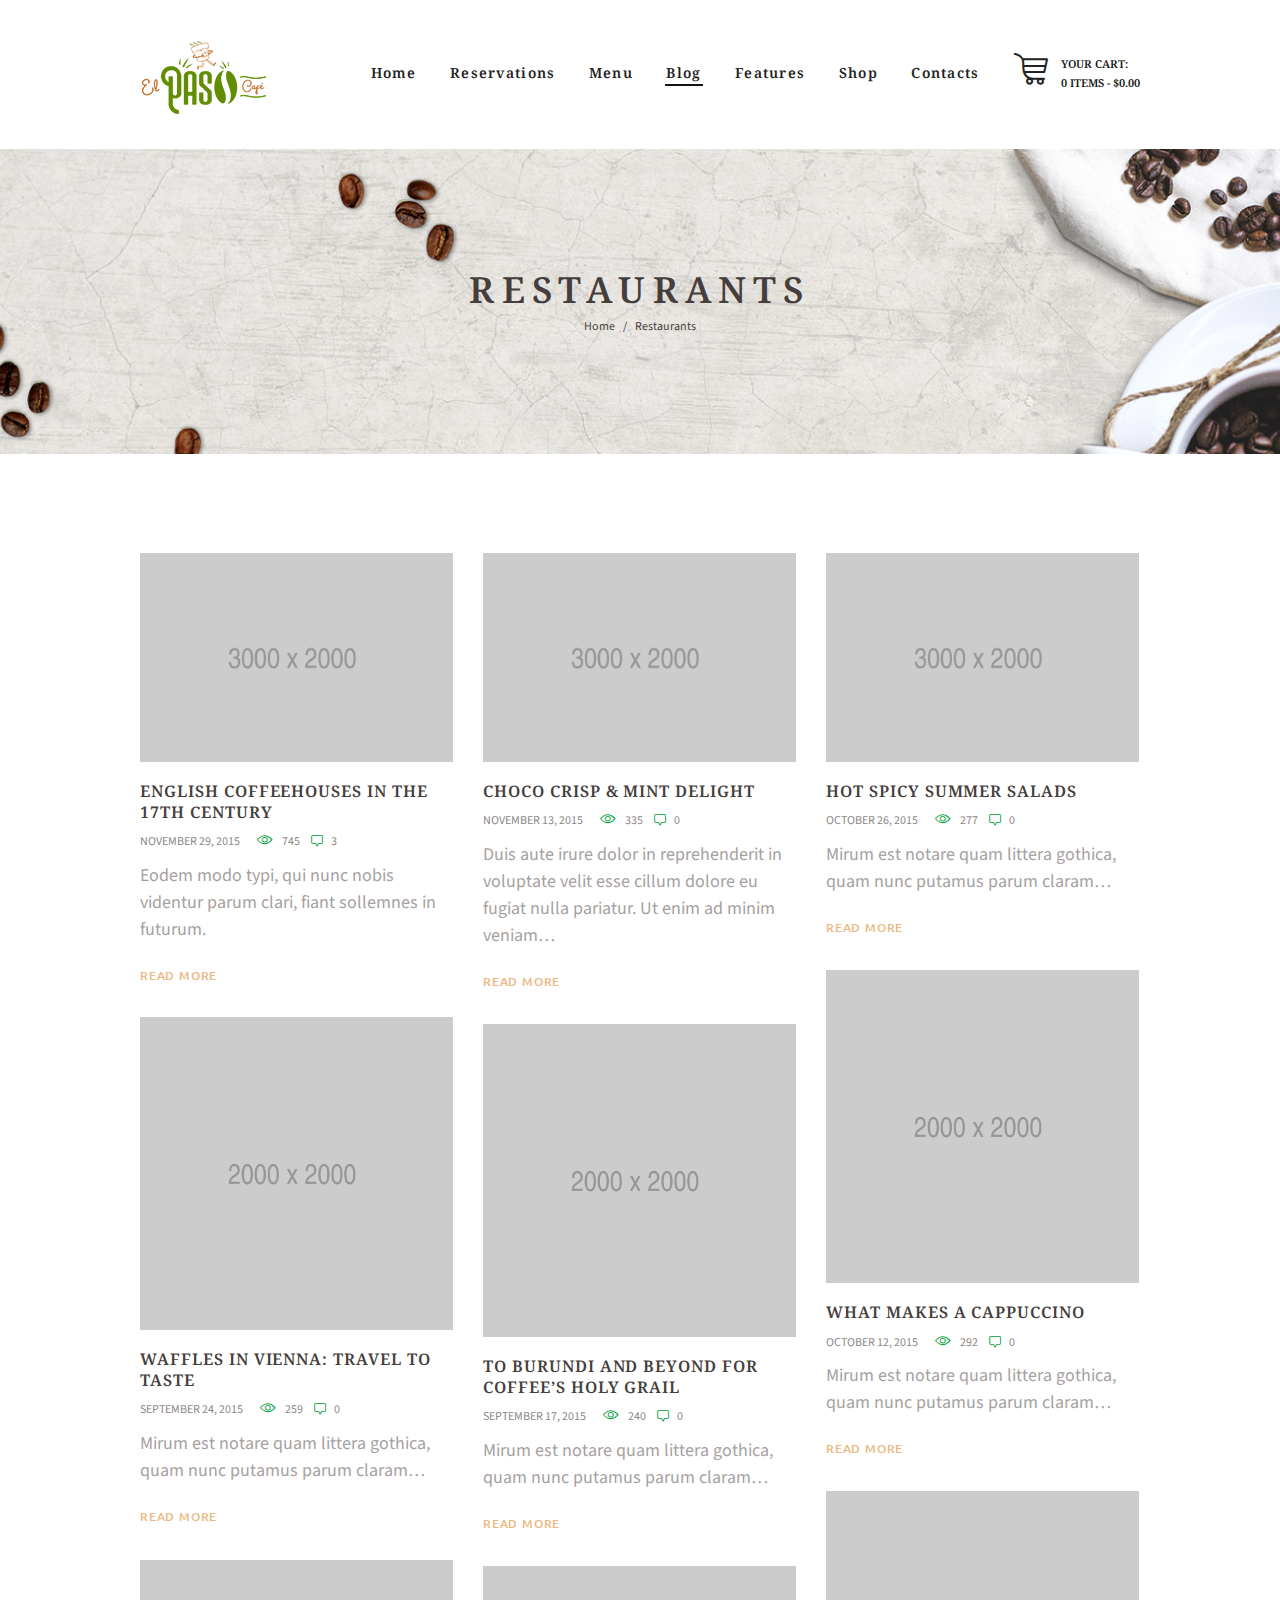
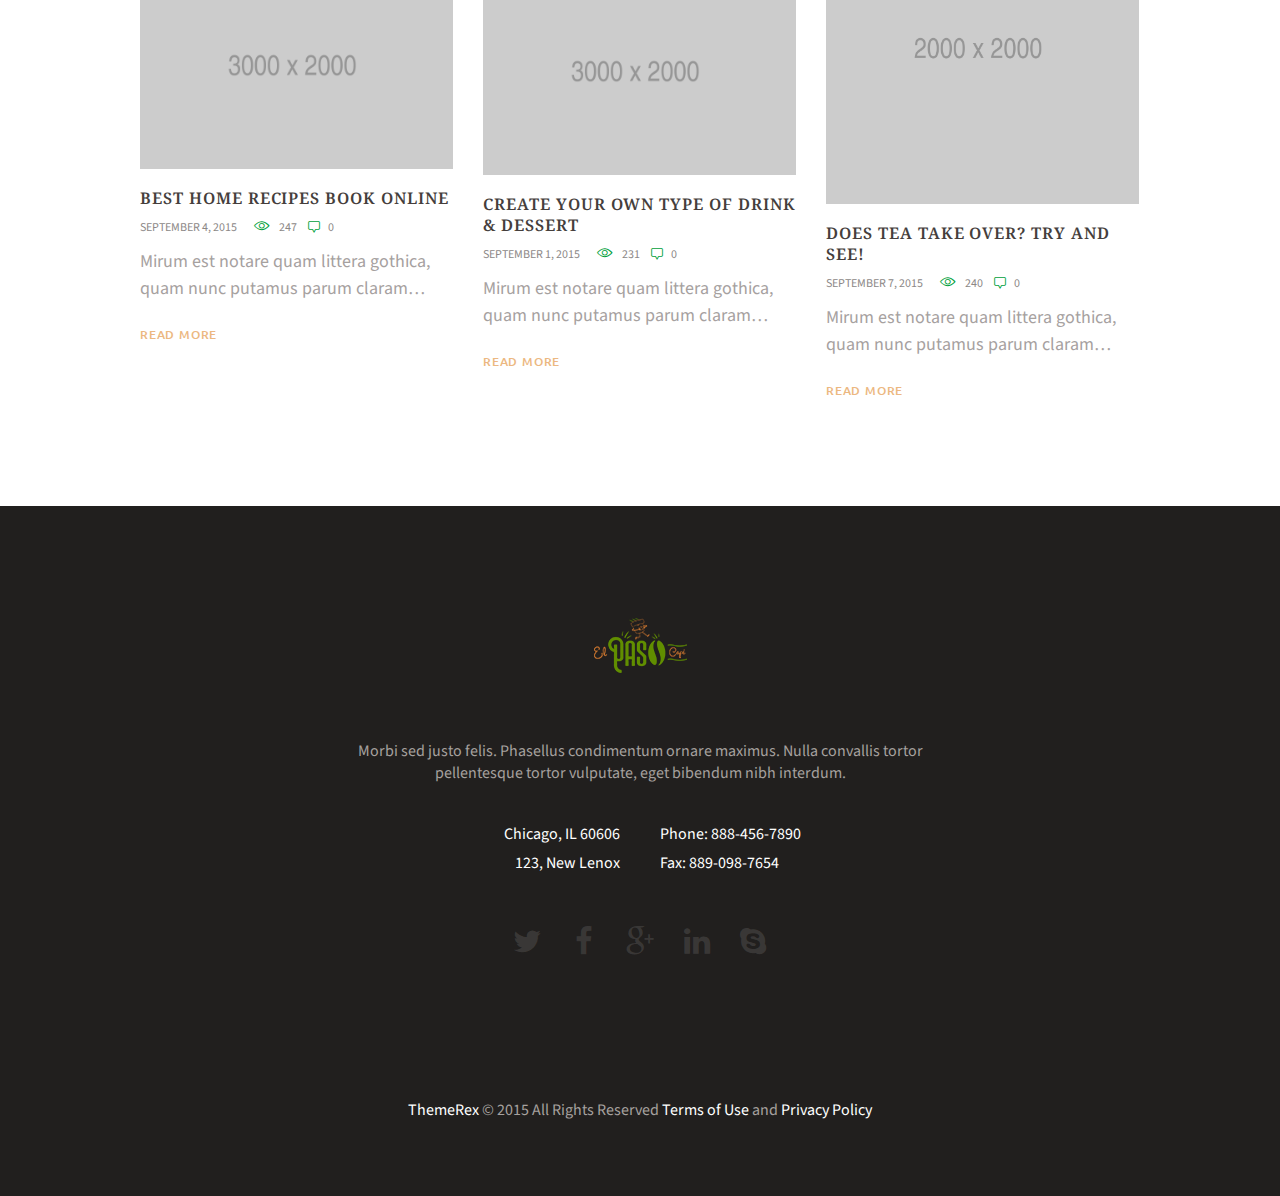
<file: themeforest-sTaTi247-hot-coffee-cafe-restaurant-html-template/HotCoffee-HTML_v1.0.1/hotcoffee-html/hotcoffee-html/masonry-3-columns.html>
<!DOCTYPE html>
<html lang="en-US" class="scheme_original">

<head>
    <meta charset="UTF-8" />
    <meta name="viewport" content="width=device-width, initial-scale=1, maximum-scale=1">
    <meta name="format-detection" content="telephone=no">

    <link rel="icon" type="image/x-icon" href="images/favicon.png" />
    <title>Restaurants &#8211; Hot Coffee</title>

    <link rel='stylesheet' href="https://fonts.googleapis.com/css?family=Droid+Serif:400,400i,700,700i|Grand+Hotel|Open+Sans:300,400,600,700,800|Raleway:100,200,300,400,500,600,700,800,900|Source+Sans+Pro:300,300i,400,400i,600,600i,700,700i|Ubuntu:300,300i,400,400i,500,500i,700,700i&amp;subset=latin-ext" type='text/css' media='all' >
    <link rel='stylesheet' href='js/vendor/woo/woocommerce-layout.css' type='text/css' media='all' />
    <link rel='stylesheet' href='js/vendor/woo/woocommerce-smallscreen.css' type='text/css' media='only screen and (max-width: 768px)' />
    <link rel='stylesheet' href='js/vendor/woo/woocommerce.css' type='text/css' media='all' />
    <link rel='stylesheet' href='css/fontello/css/fontello.css' type='text/css' media='all' />
    <link rel='stylesheet' href='css/style.css' type='text/css' media='all' />
    <link rel='stylesheet' href='css/core.animation.css' type='text/css' media='all' />
    <link rel='stylesheet' href='css/shortcodes.css' type='text/css' media='all' />
    <link rel='stylesheet' href='js/vendor/woo/plugin.woocommerce.css' type='text/css' media='all' />
    <link rel='stylesheet' href='css/skin.css' type='text/css' media='all' />
    <link rel='stylesheet' href='css/doc-style.css' type='text/css' media='all' />
    <link rel='stylesheet' href='css/responsive.css' type='text/css' media='all' />
    <link rel='stylesheet' href='css/skin.responsive.css' type='text/css' media='all' />
    <link rel='stylesheet' href='css/custom.css' type='text/css' media='all' />
    <link rel='stylesheet' href='css/core.messages.css' type='text/css' media='all' />
</head>

<body class="archive body_filled article_style_stretch layout_masonry_3 template_masonry scheme_original top_panel_show top_panel_above sidebar_hide sidebar_outer_hide preloader vc_responsive">
<div id="page_preloader"></div>
<a id="toc_home" class="sc_anchor" title="Home" data-description="&lt;i&gt;Return to Home&lt;/i&gt; - &lt;br&gt;navigate to home page of the site" data-icon="icon-home" data-url="index.html" data-separator="yes"></a>
<a id="toc_top" class="sc_anchor" title="To Top" data-description="&lt;i&gt;Back to top&lt;/i&gt; - &lt;br&gt;scroll to top of the page" data-icon="icon-double-up" data-url="" data-separator="yes"></a>

<div class="body_wrap">
    <div class="page_wrap">
        <div class="top_panel_fixed_wrap"></div>
        <header class="top_panel_wrap top_panel_style_3 scheme_original">
            <div class="top_panel_wrap_inner top_panel_inner_style_3 top_panel_position_above">
                <div class="top_panel_middle">
                    <div class="content_wrap">
                        <div class="contact_logo">
                            <div class="logo">
                                <a href="index.html">
                                    <img src="images/logo.png" class="logo_main" alt="" width="128" height="124">
                                    <img src="images/alternative-logo.png" class="logo_fixed" alt="" width="161" height="47">
                                </a>
                            </div>
                        </div>
                        <div class="menu_main_wrap">
                            <a href="#" class="menu_main_responsive_button icon-menu"></a>
                            <nav class="menu_main_nav_area">
                                <ul id="menu_main" class="menu_main_nav">
                                    <li class="menu-item"><a href="index.html">Home</a></li>
                                    <li class="menu-item menu-item-has-children"><a href="#">Reservations</a>
                                        <ul class="sub-menu">
                                            <li class="menu-item"><a href="calendar.html">Calendar</a></li>
                                            <li class="menu-item"><a href="tables.html">Tables Scheme</a></li>
                                        </ul>
                                    </li>
                                    <li class="menu-item"><a href="menu.html">Menu</a></li>
                                    <li class="menu-item current-menu-ancestor current-menu-parent menu-item-has-children"><a href="#">Blog</a>
                                        <ul class="sub-menu">
                                            <li class="menu-item"><a href="blog-sidebar.html">Blog With Sidebar</a></li>
                                            <li class="menu-item"><a href="blog.html">Blog Without Sidebar</a></li>
                                            <li class="menu-item current-menu-ancestor current-menu-parent menu-item-has-children"><a href="#">Blog Masonry</a>
                                                <ul class="sub-menu">
                                                    <li class="menu-item"><a href="masonry-2-columns.html">Masonry 2 Columns</a></li>
                                                    <li class="menu-item current-menu-item"><a href="masonry-3-columns.html">Masonry 3 Columns</a></li>
                                                </ul>
                                            </li>
                                            <li class="menu-item"><a href="post-formats.html">Post Formats</a></li>
                                        </ul>
                                    </li>
                                    <li class="menu-item menu-item-has-children"><a href="#">Features</a>
                                        <ul class="sub-menu">
                                            <li class="menu-item menu-item-has-children"><a href="#">Tools</a>
                                                <ul class="sub-menu">
                                                    <li class="menu-item"><a href="support.html">Support</a></li>
                                                    <li class="menu-item"><a href="customization.html">Customization</a></li>
                                                    <li class="menu-item"><a href="video.html">Video Tutorials</a></li>
                                                </ul>
                                            </li>
                                            <li class="menu-item"><a href="about.html">About Us</a></li>
                                            <li class="menu-item"><a href="team.html">Our Team</a></li>
                                            <li class="menu-item"><a href="single-team.html">Team member</a></li>
                                            <li class="menu-item"><a href="clients.html">Our Clients</a></li>
                                            <li class="menu-item"><a href="testimonials.html">Testimonials</a></li>
                                            <li class="menu-item"><a href="typography.html">Typography</a></li>
                                            <li class="menu-item"><a href="shortcodes.html">Shortcodes</a></li>
                                            <li class="menu-item menu-item-has-children"><a href="#">Gallery</a>
                                                <ul class="sub-menu">
                                                    <li class="menu-item"><a href="cobbles.html">Cobbles</a></li>
                                                    <li class="menu-item"><a href="grid.html">Grid</a></li>
                                                    <li class="menu-item"><a href="masonry.html">Masonry</a></li>
                                                </ul>
                                            </li>
                                            <li class="menu-item"><a href="404.html">404 Page</a></li>
                                        </ul>
                                    </li>
                                    <li class="menu-item"><a href="shop.html">Shop</a></li>
                                    <li class="menu-item"><a href="contacts.html">Contacts</a></li>
                                </ul>
                            </nav>
                            <div class="contact_cart">
                                <a href="#" class="top_panel_cart_button" data-items="0" data-summa="&#036;0.00">
                                    <span class="contact_icon icon-shopping"></span>
                                    <span class="contact_label contact_cart_label">Your cart:</span>
                                    <span class="contact_cart_totals">
		                                <span class="cart_items">0 Items</span> -
                                        <span class="cart_summa">&#36;0.00</span>
                                    </span>
                                </a>
                                <ul class="widget_area sidebar_cart sidebar">
                                    <li>
                                        <div class="widget woocommerce widget_shopping_cart">
                                            <div class="hide_cart_widget_if_empty">
                                                <div class="widget_shopping_cart_content">
                                                    <ul class="cart_list product_list_widget">
                                                        <li class="empty">No products in the cart.</li>
                                                    </ul>
                                                </div>
                                            </div>
                                        </div>
                                    </li>
                                </ul>
                            </div>
                        </div>
                    </div>
                </div>
            </div>
        </header>
        <div class="header_mobile">
            <div class="content_wrap">
                <div class="menu_button icon-menu"></div>
                <div class="logo">
                    <a href="index.html">
                        <img src="images/logo.png" class="logo_main" alt="" width="128" height="124">
                    </a>
                </div>
                <div class="menu_main_cart top_panel_icon">
                    <a href="#" class="top_panel_cart_button" data-items="0" data-summa="&#036;0.00">
                        <span class="contact_icon icon-shopping"></span>
                        <span class="contact_label contact_cart_label">Your cart:</span>
                        <span class="contact_cart_totals">
		                    <span class="cart_items">0 Items</span> -
                            <span class="cart_summa">&#36;0.00</span>
                        </span>
                    </a>
                    <ul class="widget_area sidebar_cart sidebar">
                        <li>
                            <div class="widget woocommerce widget_shopping_cart">
                                <div class="hide_cart_widget_if_empty">
                                    <div class="widget_shopping_cart_content">
                                        <ul class="cart_list product_list_widget">
                                            <li class="empty">No products in the cart.</li>
                                        </ul>
                                    </div>
                                </div>
                            </div>
                        </li>
                    </ul>
                </div>
            </div>
            <div class="side_wrap">
                <div class="close">Close</div>
                <div class="panel_top">
                    <nav class="menu_main_nav_area">
                        <ul id="menu_main_mobile" class="menu_main_nav">
                            <li class="menu-item"><a href="index.html">Home</a></li>
                            <li class="menu-item menu-item-has-children"><a href="#">Reservations</a>
                                <ul class="sub-menu">
                                    <li class="menu-item"><a href="calendar.html">Calendar</a></li>
                                    <li class="menu-item"><a href="tables.html">Tables Scheme</a></li>
                                </ul>
                            </li>
                            <li class="menu-item"><a href="menu.html">Menu</a></li>
                            <li class="menu-item current-menu-ancestor current-menu-parent menu-item-has-children"><a href="#">Blog</a>
                                <ul class="sub-menu">
                                    <li class="menu-item"><a href="blog-sidebar.html">Blog With Sidebar</a></li>
                                    <li class="menu-item"><a href="blog.html">Blog Without Sidebar</a></li>
                                    <li class="menu-item current-menu-ancestor current-menu-parent menu-item-has-children"><a href="#">Blog Masonry</a>
                                        <ul class="sub-menu">
                                            <li class="menu-item"><a href="masonry-2-columns.html">Masonry 2 Columns</a></li>
                                            <li class="menu-item current-menu-item"><a href="masonry-3-columns.html">Masonry 3 Columns</a></li>
                                        </ul>
                                    </li>
                                    <li class="menu-item"><a href="post-formats.html">Post Formats</a></li>
                                </ul>
                            </li>
                            <li class="menu-item menu-item-has-children"><a href="#">Features</a>
                                <ul class="sub-menu">
                                    <li class="menu-item menu-item-has-children"><a href="#">Tools</a>
                                        <ul class="sub-menu">
                                            <li class="menu-item"><a href="support.html">Support</a></li>
                                            <li class="menu-item"><a href="customization.html">Customization</a></li>
                                            <li class="menu-item"><a href="video.html">Video Tutorials</a></li>
                                        </ul>
                                    </li>
                                    <li class="menu-item"><a href="about.html">About Us</a></li>
                                    <li class="menu-item"><a href="team.html">Our Team</a></li>
                                    <li class="menu-item"><a href="single-team.html">Team member</a></li>
                                    <li class="menu-item"><a href="clients.html">Our Clients</a></li>
                                    <li class="menu-item"><a href="testimonials.html">Testimonials</a></li>
                                    <li class="menu-item"><a href="typography.html">Typography</a></li>
                                    <li class="menu-item"><a href="shortcodes.html">Shortcodes</a></li>
                                    <li class="menu-item menu-item-has-children"><a href="#">Gallery</a>
                                        <ul class="sub-menu">
                                            <li class="menu-item"><a href="cobbles.html">Cobbles</a></li>
                                            <li class="menu-item"><a href="grid.html">Grid</a></li>
                                            <li class="menu-item"><a href="masonry.html">Masonry</a></li>
                                        </ul>
                                    </li>
                                    <li class="menu-item"><a href="404.html">404 Page</a></li>
                                </ul>
                            </li>
                            <li class="menu-item"><a href="shop.html">Shop</a></li>
                            <li class="menu-item"><a href="contacts.html">Contacts</a></li>
                        </ul>
                    </nav>
                    <div class="search_wrap search_style_regular search_state_fixed search_ajax">
                        <div class="search_form_wrap">
                            <form role="search" method="get" class="search_form" action="#">
                                <button type="submit" class="search_submit icon-search-light" title="Start search"></button>
                                <input type="text" class="search_field" placeholder="Search" value="" name="s" />
                            </form>
                        </div>
                        <div class="search_results widget_area scheme_original">
                            <a class="search_results_close icon-cancel"></a>
                            <div class="search_results_content"></div>
                        </div>
                    </div>
                    <div class="login">
                        <a href="#popup_login" class="popup_link popup_login_link icon-user">Login</a>
                    </div>
                    <div class="login">
                        <a href="#popup_registration" class="popup_link popup_register_link icon-pencil">Register</a>
                    </div>
                </div>
                <div class="panel_bottom">
                    <div class="contact_socials">
                        <div class="sc_socials sc_socials_type_icons sc_socials_shape_square sc_socials_size_small">
                            <div class="sc_socials_item">
                                <a href="#" target="_blank" class="social_icons social_twitter">
                                    <span class="icon-twitter"></span>
                                </a>
                            </div>
                            <div class="sc_socials_item">
                                <a href="#" target="_blank" class="social_icons social_facebook">
                                    <span class="icon-facebook"></span>
                                </a>
                            </div>
                            <div class="sc_socials_item">
                                <a href="#" target="_blank" class="social_icons social_gplus">
                                    <span class="icon-gplus"></span>
                                </a>
                            </div>
                            <div class="sc_socials_item">
                                <a href="#" target="_blank" class="social_icons social_linkedin">
                                    <span class="icon-linkedin"></span>
                                </a>
                            </div>
                            <div class="sc_socials_item">
                                <a href="#" target="_blank" class="social_icons social_skype">
                                    <span class="icon-skype"></span>
                                </a>
                            </div>
                        </div>
                    </div>
                </div>
            </div>
            <div class="mask"></div>
        </div>
        <div class="top_panel_title top_panel_style_3 title_present breadcrumbs_present scheme_original">
            <div class="top_panel_title_inner top_panel_inner_style_3 title_present_inner breadcrumbs_present_inner breadcrumbs_1">
                <div class="content_wrap">
                    <h1 class="page_title">Restaurants</h1>
                    <div class="breadcrumbs">
                        <a class="breadcrumbs_item home" href="index.html">Home</a>
                        <span class="breadcrumbs_delimiter"></span>
                        <span class="breadcrumbs_item current">Restaurants</span>
                    </div>
                </div>
            </div>
        </div>
        <div class="page_content_wrap page_paddings_yes">
            <div class="content_wrap">
                <div class="content">
                    <div class="isotope_wrap " data-columns="3">
                        <div class="isotope_item isotope_item_masonry isotope_item_masonry_3 isotope_column_3">
                            <article class="post_item post_item_masonry post_item_masonry_3 post_format_standard">
                                <div class="post_featured">
                                    <div class="post_thumb" data-image="images/3000x2000.png" data-title="English Coffeehouses in the 17th Century">
                                        <a class="hover_icon hover_icon_link" href="single-post.html">
                                            <img width="370" height="246" alt="English Coffeehouses in the 17th Century" src="images/3000x2000.png">
                                        </a>
                                    </div>
                                </div>
                                <div class="post_content isotope_item_content">
                                    <h5 class="post_title">
                                        <a href="single-post.html">English Coffeehouses in the 17th Century</a>
                                    </h5>
                                    <div class="post_info">
                                        <span class="post_info_item post_info_posted">
                                            <a href="single-post.html" class="post_info_date">November 29, 2015</a>
                                        </span>
                                        <span class="post_info_item post_info_counters">
                                            <a class="post_counters_item post_counters_views icon-eye109" title="Views - 745" href="single-post.html">
                                                <span class="post_counters_number">745</span>
                                            </a>
                                            <a class="post_counters_item post_counters_comments icon-write57" title="Comments - 3" href="single-post.html#comments">
                                                <span class="post_counters_number">3</span>
                                            </a>
                                        </span>
                                    </div>
                                    <div class="post_descr">
                                        <p>Eodem modo typi, qui nunc nobis videntur parum clari, fiant sollemnes in futurum.</p>
                                        <a href="single-post.html" class="post_readmore">
                                            <span class="post_readmore_label">Read more</span>
                                        </a>
                                    </div>
                                </div>
                            </article>
                        </div>
                        <div class="isotope_item isotope_item_masonry isotope_item_masonry_3 isotope_column_3">
                            <article class="post_item post_item_masonry post_item_masonry_3 post_format_standard">
                                <div class="post_featured">
                                    <div class="post_thumb" data-image="images/3000x2000.png" data-title="Choco Crisp &#038; Mint Delight">
                                        <a class="hover_icon hover_icon_link" href="single-post.html">
                                            <img width="370" height="246" alt="Choco Crisp &#038; Mint Delight" src="images/3000x2000.png">
                                        </a>
                                    </div>
                                </div>
                                <div class="post_content isotope_item_content">
                                    <h5 class="post_title">
                                        <a href="single-post.html">Choco Crisp &#038; Mint Delight</a>
                                    </h5>
                                    <div class="post_info">
                                        <span class="post_info_item post_info_posted">
                                            <a href="single-post.html" class="post_info_date">November 13, 2015</a>
                                        </span>
                                        <span class="post_info_item post_info_counters">
                                            <a class="post_counters_item post_counters_views icon-eye109" title="Views - 335" href="single-post.html">
                                                <span class="post_counters_number">335</span>
                                            </a>
                                            <a class="post_counters_item post_counters_comments icon-write57" title="Comments - 0" href="single-post.html#respond">
                                                <span class="post_counters_number">0</span>
                                            </a>
                                        </span>
                                    </div>
                                    <div class="post_descr">
                                        <p>Duis aute irure dolor in reprehenderit in voluptate velit esse cillum dolore eu fugiat nulla pariatur. Ut enim ad minim veniam&#8230;</p>
                                        <a href="single-post.html" class="post_readmore">
                                            <span class="post_readmore_label">Read more</span>
                                        </a>
                                    </div>
                                </div>
                            </article>
                        </div>
                        <div class="isotope_item isotope_item_masonry isotope_item_masonry_3 isotope_column_3">
                            <article class="post_item post_item_masonry post_item_masonry_3 post_format_standard">
                                <div class="post_featured">
                                    <div class="post_thumb" data-image="images/3000x2000.png" data-title="Hot Spicy Summer Salads">
                                        <a class="hover_icon hover_icon_link" href="single-post.html">
                                            <img width="370" height="202" alt="Hot Spicy Summer Salads" src="images/3000x2000.png">
                                        </a>
                                    </div>
                                </div>
                                <div class="post_content isotope_item_content">
                                    <h5 class="post_title">
                                        <a href="single-post.html">Hot Spicy Summer Salads</a>
                                    </h5>
                                    <div class="post_info">
                                        <span class="post_info_item post_info_posted">
                                            <a href="single-post.html" class="post_info_date">October 26, 2015</a>
                                        </span>
                                        <span class="post_info_item post_info_counters">
                                            <a class="post_counters_item post_counters_views icon-eye109" title="Views - 277" href="single-post.html">
                                                <span class="post_counters_number">277</span>
                                            </a>
                                            <a class="post_counters_item post_counters_comments icon-write57" title="Comments - 0" href="single-post.html#respond">
                                                <span class="post_counters_number">0</span>
                                            </a>
                                        </span>
                                    </div>
                                    <div class="post_descr">
                                        <p>Mirum est notare quam littera gothica, quam nunc putamus parum claram&#8230;</p>
                                        <a href="single-post.html" class="post_readmore">
                                            <span class="post_readmore_label">Read more</span>
                                        </a>
                                    </div>
                                </div>
                            </article>
                        </div>
                        <div class="isotope_item isotope_item_masonry isotope_item_masonry_3 isotope_column_3">
                            <article class="post_item post_item_masonry post_item_masonry_3 post_format_standard">
                                <div class="post_featured">
                                    <div class="post_thumb" data-image="images/2000x2000.png" data-title="What Makes a Cappuccino">
                                        <a class="hover_icon hover_icon_link" href="single-post.html">
                                            <img width="370" height="347" alt="What Makes a Cappuccino" src="images/2000x2000.png">
                                        </a>
                                    </div>
                                </div>
                                <div class="post_content isotope_item_content">
                                    <h5 class="post_title">
                                        <a href="single-post.html">What Makes a Cappuccino</a>
                                    </h5>
                                    <div class="post_info">
                                        <span class="post_info_item post_info_posted">
                                            <a href="single-post.html" class="post_info_date">October 12, 2015</a>
                                        </span>
                                        <span class="post_info_item post_info_counters">
                                            <a class="post_counters_item post_counters_views icon-eye109" title="Views - 292" href="single-post.html">
                                                <span class="post_counters_number">292</span>
                                            </a>
                                            <a class="post_counters_item post_counters_comments icon-write57" title="Comments - 0" href="single-post.html#respond">
                                                <span class="post_counters_number">0</span>
                                            </a>
                                        </span>
                                    </div>
                                    <div class="post_descr">
                                        <p>Mirum est notare quam littera gothica, quam nunc putamus parum claram&#8230;</p>
                                        <a href="single-post.html" class="post_readmore">
                                            <span class="post_readmore_label">Read more</span>
                                        </a>
                                    </div>
                                </div>
                            </article>
                        </div>
                        <div class="isotope_item isotope_item_masonry isotope_item_masonry_3 isotope_column_3">
                            <article class="post_item post_item_masonry post_item_masonry_3 post_format_standard">
                                <div class="post_featured">
                                    <div class="post_thumb" data-image="images/3000x2000.png" data-title="Waffles in Vienna: Travel to Taste">
                                        <a class="hover_icon hover_icon_link" href="single-post.html">
                                            <img width="370" height="306" alt="Waffles in Vienna: Travel to Taste" src="images/2000x2000.png">
                                        </a>
                                    </div>
                                </div>
                                <div class="post_content isotope_item_content">
                                    <h5 class="post_title">
                                        <a href="single-post.html">Waffles in Vienna: Travel to Taste</a>
                                    </h5>
                                    <div class="post_info">
                                        <span class="post_info_item post_info_posted">
                                            <a href="single-post.html" class="post_info_date">September 24, 2015</a>
                                        </span>
                                        <span class="post_info_item post_info_counters">
                                            <a class="post_counters_item post_counters_views icon-eye109" title="Views - 259" href="single-post.html">
                                                <span class="post_counters_number">259</span>
                                            </a>
                                            <a class="post_counters_item post_counters_comments icon-write57" title="Comments - 0" href="single-post.html#respond">
                                                <span class="post_counters_number">0</span>
                                            </a>
                                        </span>
                                    </div>
                                    <div class="post_descr">
                                        <p>Mirum est notare quam littera gothica, quam nunc putamus parum claram&#8230;</p>
                                        <a href="single-post.html" class="post_readmore">
                                            <span class="post_readmore_label">Read more</span>
                                        </a>
                                    </div>
                                </div>
                            </article>
                        </div>
                        <div class="isotope_item isotope_item_masonry isotope_item_masonry_3 isotope_column_3">
                            <article class="post_item post_item_masonry post_item_masonry_3 post_format_standard">
                                <div class="post_featured">
                                    <div class="post_thumb" data-image="images/2000x2000.png" data-title="To Burundi and Beyond for Coffee’s Holy Grail">
                                        <a class="hover_icon hover_icon_link" href="single-post.html">
                                            <img width="370" height="340" alt="To Burundi and Beyond for Coffee’s Holy Grail" src="images/2000x2000.png">
                                        </a>
                                    </div>
                                </div>
                                <div class="post_content isotope_item_content">
                                    <h5 class="post_title">
                                        <a href="single-post.html">To Burundi and Beyond for Coffee’s Holy Grail</a>
                                    </h5>
                                    <div class="post_info">
                                        <span class="post_info_item post_info_posted">
                                            <a href="single-post.html" class="post_info_date">September 17, 2015</a>
                                        </span>
                                        <span class="post_info_item post_info_counters">
                                            <a class="post_counters_item post_counters_views icon-eye109" title="Views - 240" href="single-post.html">
                                                <span class="post_counters_number">240</span>
                                            </a>
                                            <a class="post_counters_item post_counters_comments icon-write57" title="Comments - 0" href="single-post.html#respond">
                                                <span class="post_counters_number">0</span>
                                            </a>
                                        </span>
                                    </div>
                                    <div class="post_descr">
                                        <p>Mirum est notare quam littera gothica, quam nunc putamus parum claram&#8230;</p>
                                        <a href="single-post.html" class="post_readmore">
                                            <span class="post_readmore_label">Read more</span>
                                        </a>
                                    </div>
                                </div>
                            </article>
                        </div>
                        <div class="isotope_item isotope_item_masonry isotope_item_masonry_3 isotope_column_3">
                            <article class="post_item post_item_masonry post_item_masonry_3 post_format_standard">
                                <div class="post_featured">
                                    <div class="post_thumb" data-image="images/2000x2000.png" data-title="Does Tea Take Over? Try and See!">
                                        <a class="hover_icon hover_icon_link" href="single-post.html">
                                            <img width="370" height="334" alt="Does Tea Take Over? Try and See!" src="images/2000x2000.png">
                                        </a>
                                    </div>
                                </div>
                                <div class="post_content isotope_item_content">
                                    <h5 class="post_title">
                                        <a href="single-post.html">Does Tea Take Over? Try and See!</a>
                                    </h5>
                                    <div class="post_info">
                                        <span class="post_info_item post_info_posted">
                                            <a href="single-post.html" class="post_info_date">September 7, 2015</a>
                                        </span>
                                        <span class="post_info_item post_info_counters">
                                            <a class="post_counters_item post_counters_views icon-eye109" title="Views - 240" href="single-post.html">
                                                <span class="post_counters_number">240</span>
                                            </a>
                                            <a class="post_counters_item post_counters_comments icon-write57" title="Comments - 0" href="single-post.html#respond">
                                                <span class="post_counters_number">0</span>
                                            </a>
                                        </span>
                                    </div>
                                    <div class="post_descr">
                                        <p>Mirum est notare quam littera gothica, quam nunc putamus parum claram&#8230;</p>
                                        <a href="single-post.html" class="post_readmore">
                                            <span class="post_readmore_label">Read more</span>
                                        </a>
                                    </div>
                                </div>
                            </article>
                        </div>
                        <div class="isotope_item isotope_item_masonry isotope_item_masonry_3 isotope_column_3">
                            <article class="post_item post_item_masonry post_item_masonry_3 post_format_standard">
                                <div class="post_featured">
                                    <div class="post_thumb" data-image="images/3000x2000.png" data-title="Best Home Recipes Book Online">
                                        <a class="hover_icon hover_icon_link" href="single-post.html">
                                            <img width="370" height="246" alt="Best Home Recipes Book Online" src="images/3000x2000.png">
                                        </a>
                                    </div>
                                </div>
                                <div class="post_content isotope_item_content">
                                    <h5 class="post_title">
                                        <a href="single-post.html">Best Home Recipes Book Online</a>
                                    </h5>
                                    <div class="post_info">
                                        <span class="post_info_item post_info_posted">
                                            <a href="single-post.html" class="post_info_date">September 4, 2015</a>
                                        </span>
                                        <span class="post_info_item post_info_counters">
                                            <a class="post_counters_item post_counters_views icon-eye109" title="Views - 247" href="single-post.html">
                                                <span class="post_counters_number">247</span>
                                            </a>
                                            <a class="post_counters_item post_counters_comments icon-write57" title="Comments - 0" href="single-post.html#respond">
                                                <span class="post_counters_number">0</span>
                                            </a>
                                        </span>
                                    </div>
                                    <div class="post_descr">
                                        <p>Mirum est notare quam littera gothica, quam nunc putamus parum claram&#8230;</p>
                                        <a href="single-post.html" class="post_readmore">
                                            <span class="post_readmore_label">Read more</span>
                                        </a>
                                    </div>
                                </div>
                            </article>
                        </div>
                        <div class="isotope_item isotope_item_masonry isotope_item_masonry_3 isotope_column_3">
                            <article class="post_item post_item_masonry post_item_masonry_3 post_format_standard">
                                <div class="post_featured">
                                    <div class="post_thumb" data-image="images/3000x2000.png" data-title="Create Your Own Type of Drink &#038; Dessert">
                                        <a class="hover_icon hover_icon_link" href="single-post.html">
                                            <img width="370" height="246" alt="Create Your Own Type of Drink &#038; Dessert" src="images/3000x2000.png">
                                        </a>
                                    </div>
                                </div>
                                <div class="post_content isotope_item_content">
                                    <h5 class="post_title">
                                        <a href="single-post.html">Create Your Own Type of Drink &#038; Dessert</a>
                                    </h5>
                                    <div class="post_info">
                                        <span class="post_info_item post_info_posted">
                                            <a href="single-post.html" class="post_info_date">September 1, 2015</a>
                                        </span>
                                        <span class="post_info_item post_info_counters">
                                            <a class="post_counters_item post_counters_views icon-eye109" title="Views - 231" href="single-post.html">
                                                <span class="post_counters_number">231</span>
                                            </a>
                                            <a class="post_counters_item post_counters_comments icon-write57" title="Comments - 0" href="single-post.html#respond">
                                                <span class="post_counters_number">0</span>
                                            </a>
                                        </span>
                                    </div>
                                    <div class="post_descr">
                                        <p>Mirum est notare quam littera gothica, quam nunc putamus parum claram&#8230;</p>
                                        <a href="single-post.html" class="post_readmore">
                                            <span class="post_readmore_label">Read more</span>
                                        </a>
                                    </div>
                                </div>
                            </article>
                        </div>
                    </div>
                </div>
            </div>
        </div>
        <footer class="contacts_wrap scheme_original">
            <div class="contacts_wrap_inner">
                <div class="content_wrap">
                    <div class="logo">
                        <a href="index.html">
                            <img src="images/logo_footer.png" class="logo_footer" alt="" width="95" height="90">
                        </a>
                    </div>
                    <div class="contacts_address">
                        <div class="about_company">
                            Morbi sed justo felis. Phasellus condimentum ornare maximus.
                            Nulla convallis tortor pellentesque tortor vulputate, eget bibendum nibh interdum.
                        </div>
                        <address class="address_right">
                            Phone: 888-456-7890<br>
                            Fax: 889-098-7654
                        </address>
                        <address class="address_left">
                            Chicago, IL 60606<br>
                            123, New Lenox
                        </address>
                    </div>
                    <div class="sc_socials sc_socials_type_icons sc_socials_shape_square sc_socials_size_medium">
                        <div class="sc_socials_item">
                            <a href="#" target="_blank" class="social_icons social_twitter">
                                <span class="icon-twitter"></span>
                            </a>
                        </div>
                        <div class="sc_socials_item">
                            <a href="#" target="_blank" class="social_icons social_facebook">
                                <span class="icon-facebook"></span>
                            </a>
                        </div>
                        <div class="sc_socials_item">
                            <a href="#" target="_blank" class="social_icons social_gplus">
                                <span class="icon-gplus"></span>
                            </a>
                        </div>
                        <div class="sc_socials_item">
                            <a href="#" target="_blank" class="social_icons social_linkedin">
                                <span class="icon-linkedin"></span>
                            </a>
                        </div>
                        <div class="sc_socials_item">
                            <a href="#" target="_blank" class="social_icons social_skype">
                                <span class="icon-skype"></span>
                            </a>
                        </div>
                    </div>
                </div>
            </div>
        </footer>
        <div class="copyright_wrap copyright_style_text  scheme_original">
            <div class="copyright_wrap_inner">
                <div class="content_wrap">
                    <div class="copyright_text">
                        <a href="#">ThemeRex</a> © 2015 All Rights Reserved
                        <a href="#">Terms of Use</a> and
                        <a href="#">Privacy Policy</a>
                    </div>
                </div>
            </div>
        </div>
    </div>
</div>
<div id="popup_registration" class="popup_wrap popup_registration bg_tint_light">
    <a href="#" class="popup_close"></a>
    <div class="form_wrap">
        <form name="registration_form" method="post" class="popup_form registration_form">
            <input type="hidden" name="redirect_to" value="#" />
            <div class="form_left">
                <div class="popup_form_field login_field iconed_field icon-user">
                    <input type="text" id="registration_username" name="registration_username" value="" placeholder="User name (login)">
                </div>
                <div class="popup_form_field email_field iconed_field icon-mail">
                    <input type="text" id="registration_email" name="registration_email" value="" placeholder="E-mail">
                </div>
                <div class="popup_form_field agree_field">
                    <input type="checkbox" value="agree" id="registration_agree" name="registration_agree">
                    <label for="registration_agree">I agree with</label>
                    <a href="#">Terms &amp; Conditions</a>
                </div>
                <div class="popup_form_field submit_field">
                    <input type="submit" class="submit_button" value="Sign Up">
                </div>
            </div>
            <div class="form_right">
                <div class="popup_form_field password_field iconed_field icon-lock">
                    <input type="password" id="registration_pwd" name="registration_pwd" value="" placeholder="Password">
                </div>
                <div class="popup_form_field password_field iconed_field icon-lock">
                    <input type="password" id="registration_pwd2" name="registration_pwd2" value="" placeholder="Confirm Password">
                </div>
                <div class="popup_form_field description_field">Minimum 6 characters</div>
            </div>
        </form>
        <div class="result message_block"></div>
    </div>
</div>
<div id="popup_login" class="popup_wrap popup_login bg_tint_light">
    <a href="#" class="popup_close"></a>
    <div class="form_wrap">
        <div class="form_left">
            <form action="#" method="post" name="login_form" class="popup_form login_form">
                <input type="hidden" name="redirect_to" value="#">
                <div class="popup_form_field login_field iconed_field icon-user">
                    <input type="text" id="log" name="log" value="" placeholder="Login or Email">
                </div>
                <div class="popup_form_field password_field iconed_field icon-lock">
                    <input type="password" id="password" name="pwd" value="" placeholder="Password">
                </div>
                <div class="popup_form_field remember_field">
                    <a href="#" class="forgot_password">Forgot password?</a>
                    <input type="checkbox" value="forever" id="rememberme" name="rememberme">
                    <label for="rememberme">Remember me</label>
                </div>
                <div class="popup_form_field submit_field">
                    <input type="submit" class="submit_button" value="Login">
                </div>
            </form>
        </div>
        <div class="form_right">
            <div class="login_socials_title">You can login using your social profile</div>
            <div class="login_socials_list">
                <div class="sc_socials sc_socials_type_icons sc_socials_shape_round sc_socials_size_tiny">
                    <div class="sc_socials_item">
                        <a href="#" target="_blank" class="social_icons social_facebook">
                            <span class="icon-facebook"></span>
                        </a>
                    </div>
                    <div class="sc_socials_item">
                        <a href="#" target="_blank" class="social_icons social_twitter">
                            <span class="icon-twitter"></span>
                        </a>
                    </div>
                    <div class="sc_socials_item">
                        <a href="#" target="_blank" class="social_icons social_gplus">
                            <span class="icon-gplus"></span>
                        </a>
                    </div>
                </div>
            </div>
            <div class="login_socials_problem"><a href="#">Problem with login?</a></div>
            <div class="result message_block"></div>
        </div>
    </div>
</div>

<a href="#" class="scroll_to_top icon-up" title="Scroll to top"></a>
<div class="custom_html_section"></div>

<script type='text/javascript' src='js/vendor/jquery/jquery.js'></script>
<script type='text/javascript' src='js/vendor/jquery/jquery-migrate.min.js'></script>
<script type='text/javascript' src='js/custom/custom.js'></script>
<script type='text/javascript' src='js/vendor/modernizr.min.js'></script>
<script type='text/javascript' src='js/vendor/ui/core.min.js'></script>
<script type='text/javascript' src='js/vendor/superfish.js'></script>
<script type='text/javascript' src='js/custom/jquery.slidemenu.js'></script>
<script type='text/javascript' src='js/custom/core.utils.js'></script>
<script type='text/javascript' src='js/custom/core.init.js'></script>
<script type='text/javascript' src='js/custom/init.js'></script>
<script type='text/javascript' src='js/custom/embed.min.js'></script>
<script type='text/javascript' src='js/custom/shortcodes.js'></script>
<script type='text/javascript' src='js/custom/core.messages.js'></script>
<script type='text/javascript' src='js/vendor/isotope.pkgd.min.js'></script>
<script type='text/javascript' src='js/custom/forms-api.min.js'></script>
</body>

</html>
</file>
<file: themeforest-sTaTi247-hot-coffee-cafe-restaurant-html-template/HotCoffee-HTML_v1.0.1/hotcoffee-html/hotcoffee-html/js/vendor/revslider/settings.css>
/*-----------------------------------------------------------------------------

-	Revolution Slider 5.0 Default Style Settings -

Screen Stylesheet

version:   	5.0.0
date:      	18/03/15
author:		themepunch
email:     	info@themepunch.com
website:   	http://www.themepunch.com
-----------------------------------------------------------------------------*/


@font-face {
  font-family: 'revicons';
  src: url('../fonts/revicons/revicons.eot?5510888');
  src: url('../fonts/revicons/revicons.eot?5510888#iefix') format('embedded-opentype'),
       url('../fonts/revicons/revicons.woff?5510888') format('woff'),
       url('../fonts/revicons/revicons.ttf?5510888') format('truetype'),
       url('../fonts/revicons/revicons.svg?5510888#revicons') format('svg');
  font-weight: normal;
  font-style: normal;
}

 [class^="revicon-"]:before, [class*=" revicon-"]:before {
  font-family: "revicons";
  font-style: normal;
  font-weight: normal;
  speak: none;
  display: inline-block;
  text-decoration: inherit;
  width: 1em;
  margin-right: .2em;
  text-align: center; 

  /* For safety - reset parent styles, that can break glyph codes*/
  font-variant: normal;
  text-transform: none;

  /* fix buttons height, for twitter bootstrap */
  line-height: 1em;

  /* Animation center compensation - margins should be symmetric */
  /* remove if not needed */
  margin-left: .2em;

  /* you can be more comfortable with increased icons size */
  /* font-size: 120%; */

  /* Uncomment for 3D effect */
  /* text-shadow: 1px 1px 1px rgba(127, 127, 127, 0.3); */
}

.revicon-search-1:before { content: '\e802'; } /* '' */
.revicon-pencil-1:before { content: '\e831'; } /* '' */
.revicon-picture-1:before { content: '\e803'; } /* '' */
.revicon-cancel:before { content: '\e80a'; } /* '' */
.revicon-info-circled:before { content: '\e80f'; } /* '' */
.revicon-trash:before { content: '\e801'; } /* '' */
.revicon-left-dir:before { content: '\e817'; } /* '' */
.revicon-right-dir:before { content: '\e818'; } /* '' */
.revicon-down-open:before { content: '\e83b'; } /* '' */
.revicon-left-open:before { content: '\e819'; } /* '' */
.revicon-right-open:before { content: '\e81a'; } /* '' */
.revicon-angle-left:before { content: '\e820'; } /* '' */
.revicon-angle-right:before { content: '\e81d'; } /* '' */
.revicon-left-big:before { content: '\e81f'; } /* '' */
.revicon-right-big:before { content: '\e81e'; } /* '' */
.revicon-magic:before { content: '\e807'; } /* '' */
.revicon-picture:before { content: '\e800'; } /* '' */
.revicon-export:before { content: '\e80b'; } /* '' */
.revicon-cog:before { content: '\e832'; } /* '' */
.revicon-login:before { content: '\e833'; } /* '' */
.revicon-logout:before { content: '\e834'; } /* '' */
.revicon-video:before { content: '\e805'; } /* '' */
.revicon-arrow-combo:before { content: '\e827'; } /* '' */
.revicon-left-open-1:before { content: '\e82a'; } /* '' */
.revicon-right-open-1:before { content: '\e82b'; } /* '' */
.revicon-left-open-mini:before { content: '\e822'; } /* '' */
.revicon-right-open-mini:before { content: '\e823'; } /* '' */
.revicon-left-open-big:before { content: '\e824'; } /* '' */
.revicon-right-open-big:before { content: '\e825'; } /* '' */
.revicon-left:before { content: '\e836'; } /* '' */
.revicon-right:before { content: '\e826'; } /* '' */
.revicon-ccw:before { content: '\e808'; } /* '' */
.revicon-arrows-ccw:before { content: '\e806'; } /* '' */
.revicon-palette:before { content: '\e829'; } /* '' */
.revicon-list-add:before { content: '\e80c'; } /* '' */
.revicon-doc:before { content: '\e809'; } /* '' */
.revicon-left-open-outline:before { content: '\e82e'; } /* '' */
.revicon-left-open-2:before { content: '\e82c'; } /* '' */
.revicon-right-open-outline:before { content: '\e82f'; } /* '' */
.revicon-right-open-2:before { content: '\e82d'; } /* '' */
.revicon-equalizer:before { content: '\e83a'; } /* '' */
.revicon-layers-alt:before { content: '\e804'; } /* '' */
.revicon-popup:before { content: '\e828'; } /* '' */

							

/******************************
	-	BASIC STYLES		-
******************************/

.rev_slider_wrapper{
	position:relative;
	z-index: 0;
}


.rev_slider{
	position:relative;
	overflow:visible;
}

.tp-overflow-hidden { overflow:hidden;}

.tp-simpleresponsive img,
.rev_slider img{
	max-width:none ;
	-moz-transition: none 0;
	-webkit-transition: none 0;
	-o-transition: none 0;
	transition: none 0;
	margin:0px;
	padding:0px;
	border-width:0px;
	border:none;
}

.rev_slider .no-slides-text{
	font-weight:bold;
	text-align:center;
	padding-top:80px;
}

.rev_slider >ul,
.rev_slider_wrapper >ul,
.tp-revslider-mainul >li,
.rev_slider >ul >li,
.rev_slider >ul >li:before,
.tp-revslider-mainul >li:before,
.tp-simpleresponsive >ul,
.tp-simpleresponsive >ul >li,
.tp-simpleresponsive >ul >li:before,
.tp-revslider-mainul >li,
.tp-simpleresponsive >ul >li{
	list-style:none ;
	position:absolute;	
	margin:0px ;
	padding:0px ;
	overflow-x: visible;
	overflow-y: visible;
	list-style-type: none ;
	background-image:none;
	background-position:0px 0px;
	text-indent: 0em;
	top:0px;left:0px;
}


.tp-revslider-mainul >li,
.rev_slider >ul >li,
.rev_slider >ul >li:before,
.tp-revslider-mainul >li:before,
.tp-simpleresponsive >ul >li,
.tp-simpleresponsive >ul >li:before,
.tp-revslider-mainul >li,
.tp-simpleresponsive >ul >li { 
	visibility:hidden; 
}

.tp-revslider-slidesli,
.tp-revslider-mainul	{	
	padding:0 ; 
	margin:0 ; 
	list-style:none ;
}

.rev_slider li.tp-revslider-slidesli {
    position: absolute ;
}



.rev_slider .tp-caption,
.rev_slider .caption 	{ 
	position:relative;  
	visibility:hidden; 
	white-space: nowrap;
	display: block;
}


.rev_slider .tp-mask-wrap .tp-caption,
.rev_slider .tp-mask-wrap *:last-child,
.wpb_text_column .rev_slider .tp-mask-wrap .tp-caption,
.wpb_text_column .rev_slider .tp-mask-wrap *:last-child{
	margin-bottom:0;

}

	
/* CAROUSEL FUNCTIONS */
.tp-carousel-wrapper {
	cursor:url(openhand.cur), move;
}
.tp-carousel-wrapper.dragged {
	cursor:url(closedhand.cur), move;
}

/* ADDED FOR SLIDELINK MANAGEMENT */
.tp-caption {
	z-index:1
}

.tp_inner_padding {	
	box-sizing:border-box;	
	-webkit-box-sizing:border-box;
	-moz-box-sizing:border-box;
	max-height:none ;	
}


.tp-caption {	
	-moz-user-select: none;
	-khtml-user-select: none;
	-webkit-user-select: none;
	-o-user-select: none;	
	position:absolute;
	-webkit-font-smoothing: antialiased ;
}



.tp-forcenotvisible,
.tp-hide-revslider,
.tp-caption.tp-hidden-caption {	
	visibility:hidden ; 
	display:none 
}

.rev_slider embed,
.rev_slider iframe,
.rev_slider object,
.rev_slider video {
	max-width: none 
}






/**********************************************
	-	FULLSCREEN AND FULLWIDHT CONTAINERS	-
**********************************************/
.rev_slider_wrapper	{	width:100%;}

.fullscreen-container {	
	position:relative;
	padding:0;
}


.fullwidthbanner-container{
	position:relative;
	padding:0;
	overflow:hidden;
}

.fullwidthbanner-container .fullwidthabanner{
	width:100%;
	position:relative;
}



/*********************************
	-	SPECIAL TP CAPTIONS -
**********************************/

.tp-static-layers				{	
	position:absolute; z-index:505; top:0px;left:0px}


.tp-caption .frontcorner		{
	width: 0;
	height: 0;
	border-left: 40px solid transparent;
	border-right: 0px solid transparent;
	border-top: 40px solid #00A8FF;
	position: absolute;left:-40px;top:0px;
}

.tp-caption .backcorner		{
	width: 0;
	height: 0;
	border-left: 0px solid transparent;
	border-right: 40px solid transparent;
	border-bottom: 40px solid #00A8FF;
	position: absolute;right:0px;top:0px;
}

.tp-caption .frontcornertop		{
	width: 0;
	height: 0;
	border-left: 40px solid transparent;
	border-right: 0px solid transparent;
	border-bottom: 40px solid #00A8FF;
	position: absolute;left:-40px;top:0px;
}

.tp-caption .backcornertop		{
	width: 0;
	height: 0;
	border-left: 0px solid transparent;
	border-right: 40px solid transparent;
	border-top: 40px solid #00A8FF;
	position: absolute;right:0px;top:0px;
}
									
.tp-layer-inner-rotation {	
	position: relative ;
}		


/***********************************************
	-	SPECIAL ALTERNATIVE IMAGE SETTINGS	-
***********************************************/

img.tp-slider-alternative-image	{	
	width:100%; height:auto;
}


/******************************
	-	IE8 HACKS	-
*******************************/
.noFilterClass {
	filter:none ;
}


/********************************
	-	FULLSCREEN VIDEO	-
*********************************/

.rs-background-video-layer 		{	position: absolute;top:0px;left:0px; width:100%;height:100%;visibility: hidden;z-index: 0;}

.tp-caption.coverscreenvideo	{	width:100%;height:100%;top:0px;left:0px;position:absolute;}
.caption.fullscreenvideo,
.tp-caption.fullscreenvideo		{	left:0px; top:0px; position:absolute;width:100%;height:100%}

.caption.fullscreenvideo iframe,
.caption.fullscreenvideo video,
.tp-caption.fullscreenvideo iframe,
.tp-caption.fullscreenvideo iframe video	{ width:100% ; height:100% ; display: none}

.fullcoveredvideo video,
.fullscreenvideo video				{	background: #000}

.fullcoveredvideo .tp-poster		{	background-position: center center;background-size: cover;width:100%;height:100%;top:0px;left:0px}


.videoisplaying .html5vid .tp-poster	{	display: none}

.tp-video-play-button					{	
	background:#000;
	background:rgba(0,0,0,0.3);										
	border-radius:5px;-moz-border-radius:5px;-webkit-border-radius:5px;
	position: absolute;
	top: 50%;
	left: 50%;										
	color: #FFF;
	z-index: 3;
	margin-top: -25px;
	margin-left: -25px;
	line-height: 50px ;
	text-align: center;
	cursor: pointer;
	width: 50px;
	height:50px;
	box-sizing: border-box;
	-moz-box-sizing: border-box;	
	display: inline-block;	
	vertical-align: top;
	z-index: 4;
	opacity: 0;
	-webkit-transition:opacity 300ms ease-out ;
	-moz-transition:opacity 300ms ease-out ;
	-o-transition:opacity 300ms ease-out ;
	transition:opacity 300ms ease-out ;				
}
.tp-caption .html5vid					{	width:100% ; height:100% ;}									
.tp-video-play-button i 				{	width:50px;height:50px; display:inline-block; text-align: center; vertical-align: top; line-height: 50px ; font-size: 40px ;}									
.tp-caption:hover .tp-video-play-button	{	opacity: 1;}
.tp-caption .tp-revstop					{	display:none; border-left:5px solid #fff ; border-right:5px solid #fff ;margin-top:15px ;line-height: 20px ;vertical-align: top; font-size:25px ;}
.videoisplaying .revicon-right-dir		{	display:none}
.videoisplaying .tp-revstop				{	display:inline-block}

.videoisplaying  .tp-video-play-button			{	display:none}
.tp-caption:hover .tp-video-play-button 		{ 	display:block}

.fullcoveredvideo .tp-video-play-button			{	display:none }


.fullscreenvideo .fullscreenvideo video 		{	object-fit:contain ;}

.fullscreenvideo .fullcoveredvideo video 		{	object-fit:cover ;}

.tp-video-controls {
	position: absolute;
	bottom: 0;
	left: 0;
	right: 0;
	padding: 5px;
	opacity: 0;
	-webkit-transition: opacity .3s;
	-moz-transition: opacity .3s;
	-o-transition: opacity .3s;
	-ms-transition: opacity .3s;
	transition: opacity .3s;
	background-image: linear-gradient(bottom, rgb(0,0,0) 13%, rgb(50,50,50) 100%);
	background-image: -o-linear-gradient(bottom, rgb(0,0,0) 13%, rgb(50,50,50) 100%);
	background-image: -moz-linear-gradient(bottom, rgb(0,0,0) 13%, rgb(50,50,50) 100%);
	background-image: -webkit-linear-gradient(bottom, rgb(0,0,0) 13%, rgb(50,50,50) 100%);
	background-image: -ms-linear-gradient(bottom, rgb(0,0,0) 13%, rgb(50,50,50) 100%);
	background-image: -webkit-gradient(linear,left bottom,left top,color-stop(0.13, rgb(0,0,0)),color-stop(1, rgb(50,50,50)));	
	display:table;max-width:100%; overflow:hidden;box-sizing:border-box;-moz-box-sizing:border-box;-webkit-box-sizing:border-box;
}

.tp-caption:hover .tp-video-controls {	opacity: .9;}

.tp-video-button {
	background: rgba(0,0,0,.5);
	border: 0;
	color: #EEE;
	-webkit-border-radius: 3px;
	-moz-border-radius: 3px;
	-o-border-radius: 3px;
	border-radius: 3px;
	cursor:pointer;
	line-height:12px;
	font-size:12px;
	color:#fff;
	padding:0px;
	margin:0px;
	outline: none;
	}
.tp-video-button:hover 				{	cursor: pointer;}


.tp-video-button-wrap,
.tp-video-seek-bar-wrap,
.tp-video-vol-bar-wrap 				{ 	padding:0px 5px;display:table-cell; }

.tp-video-seek-bar-wrap				{	width:80%}
.tp-video-vol-bar-wrap				{	width:20%}

.tp-volume-bar,
.tp-seek-bar						{	width:100%; cursor: pointer;  outline:none; line-height:12px;margin:0; padding:0;}


.rs-fullvideo-cover					{	width:100%;height:100%;top:0px;left:0px;position: absolute; background:transparent;z-index:5;}




/********************************
	-	DOTTED OVERLAYS	-
*********************************/
.tp-dottedoverlay						{	background-repeat:repeat;width:100%;height:100%;position:absolute;top:0px;left:0px;z-index:3}
.tp-dottedoverlay.twoxtwo				{	background:url(../assets/gridtile.png)}
.tp-dottedoverlay.twoxtwowhite			{	background:url(../assets/gridtile_white.png)}
.tp-dottedoverlay.threexthree			{	background:url(../assets/gridtile_3x3.png)}
.tp-dottedoverlay.threexthreewhite		{	background:url(../assets/gridtile_3x3_white.png)}


/******************************
	-	SHADOWS		-
******************************/

.tp-shadowcover	{	width:100%;height:100%;top:0px;left:0px;background: #fff;position: absolute; z-index: -1;}
.tp-shadow1 {
	-webkit-box-shadow: 0 10px 6px -6px rgba(0,0,0,0.8);
	   -moz-box-shadow: 0 10px 6px -6px rgba(0,0,0,0.8);
	        box-shadow: 0 10px 6px -6px rgba(0,0,0,0.8);
}

.tp-shadow2:before, .tp-shadow2:after,
.tp-shadow3:before, .tp-shadow4:after
{
  z-index: -2;
  position: absolute;
  content: "";
  bottom: 10px;
  left: 10px;
  width: 50%;
  top: 85%;
  max-width:300px;
  background: transparent;
  -webkit-box-shadow: 0 15px 10px rgba(0,0,0,0.8);
  -moz-box-shadow: 0 15px 10px rgba(0,0,0,0.8);
  box-shadow: 0 15px 10px rgba(0,0,0,0.8);
  -webkit-transform: rotate(-3deg);
  -moz-transform: rotate(-3deg);
  -o-transform: rotate(-3deg);
  -ms-transform: rotate(-3deg);
  transform: rotate(-3deg);
}

.tp-shadow2:after,
.tp-shadow4:after
{
  -webkit-transform: rotate(3deg);
  -moz-transform: rotate(3deg);
  -o-transform: rotate(3deg);
  -ms-transform: rotate(3deg);
  transform: rotate(3deg);
  right: 10px;
  left: auto;
}

.tp-shadow5
{
  	position:relative;       
    -webkit-box-shadow:0 1px 4px rgba(0, 0, 0, 0.3), 0 0 40px rgba(0, 0, 0, 0.1) inset;
       -moz-box-shadow:0 1px 4px rgba(0, 0, 0, 0.3), 0 0 40px rgba(0, 0, 0, 0.1) inset;
            box-shadow:0 1px 4px rgba(0, 0, 0, 0.3), 0 0 40px rgba(0, 0, 0, 0.1) inset;
}
.tp-shadow5:before, .tp-shadow5:after
{
	content:"";
    position:absolute; 
    z-index:-2;
    -webkit-box-shadow:0 0 25px 0px rgba(0,0,0,0.6);
    -moz-box-shadow:0 0 25px 0px  rgba(0,0,0,0.6);
    box-shadow:0 0 25px 0px  rgba(0,0,0,0.6);
    top:30%;
    bottom:0;
    left:20px;
    right:20px;
    -moz-border-radius:100px / 20px;
    border-radius:100px / 20px;
}

/******************************
	-	BUTTONS	-
*******************************/

.tp-button{
	padding:6px 13px 5px;
	border-radius: 3px;
	-moz-border-radius: 3px;
	-webkit-border-radius: 3px;
	height:30px;
	cursor:pointer;
	color:#fff ; text-shadow:0px 1px 1px rgba(0, 0, 0, 0.6) ; font-size:15px; line-height:45px ;
	font-family: arial, sans-serif; font-weight: bold; letter-spacing: -1px;
	text-decoration:none;
}

.tp-button.big	{	color:#fff; text-shadow:0px 1px 1px rgba(0, 0, 0, 0.6); font-weight:bold; padding:9px 20px; font-size:19px;  line-height:57px ; }


.purchase:hover,
.tp-button:hover,
.tp-button.big:hover {	background-position:bottom, 15px 11px}

	
/*	BUTTON COLORS	*/

.tp-button.green, .tp-button:hover.green,
.purchase.green, .purchase:hover.green			{ background-color:#21a117; -webkit-box-shadow:  0px 3px 0px 0px #104d0b;        -moz-box-shadow:   0px 3px 0px 0px #104d0b;        box-shadow:   0px 3px 0px 0px #104d0b;  }

.tp-button.blue, .tp-button:hover.blue,
.purchase.blue, .purchase:hover.blue			{ background-color:#1d78cb; -webkit-box-shadow:  0px 3px 0px 0px #0f3e68;        -moz-box-shadow:   0px 3px 0px 0px #0f3e68;        box-shadow:   0px 3px 0px 0px #0f3e68}

.tp-button.red, .tp-button:hover.red,
.purchase.red, .purchase:hover.red				{ background-color:#cb1d1d; -webkit-box-shadow:  0px 3px 0px 0px #7c1212;        -moz-box-shadow:   0px 3px 0px 0px #7c1212;        box-shadow:   0px 3px 0px 0px #7c1212}

.tp-button.orange, .tp-button:hover.orange,
.purchase.orange, .purchase:hover.orange		{ background-color:#ff7700; -webkit-box-shadow:  0px 3px 0px 0px #a34c00;        -moz-box-shadow:   0px 3px 0px 0px #a34c00;        box-shadow:   0px 3px 0px 0px #a34c00}

.tp-button.darkgrey,.tp-button.grey,
.tp-button:hover.darkgrey,.tp-button:hover.grey,
.purchase.darkgrey, .purchase:hover.darkgrey	{ background-color:#555; -webkit-box-shadow:  0px 3px 0px 0px #222;        -moz-box-shadow:   0px 3px 0px 0px #222;        box-shadow:   0px 3px 0px 0px #222}

.tp-button.lightgrey, .tp-button:hover.lightgrey,
.purchase.lightgrey, .purchase:hover.lightgrey	{ background-color:#888; -webkit-box-shadow:  0px 3px 0px 0px #555;        -moz-box-shadow:   0px 3px 0px 0px #555;        box-shadow:   0px 3px 0px 0px #555}



/* TP BUTTONS DESKTOP SIZE */

.rev-btn,
.rev-btn:visited						{ 	outline:none ; box-shadow:none ; text-decoration: none ; line-height: 44px; font-size: 17px; font-weight: 500; padding: 12px 35px; box-sizing:border-box;-moz-box-sizing:border-box;-webkit-box-sizing:border-box;  font-family: "Roboto", sans-serif;  cursor: pointer;}

.rev-btn.rev-uppercase,
.rev-btn.rev-uppercase:visited			{ 	text-transform: uppercase; letter-spacing: 1px; font-size: 15px; font-weight: 900; }

.rev-btn.rev-withicon i					{ 	font-size: 15px; font-weight: normal; position: relative; top: 0px; -webkit-transition: all 0.2s ease-out ; -moz-transition: all 0.2s ease-out ; -o-transition: all 0.2s ease-out ; -ms-transition: all 0.2s ease-out ; margin-left:10px ;}

.rev-btn.rev-hiddenicon i				{ 	font-size: 15px; font-weight: normal; position: relative; top: 0px; -webkit-transition: all 0.2s ease-out ; -moz-transition: all 0.2s ease-out ; -o-transition: all 0.2s ease-out ; -ms-transition: all 0.2s ease-out ; opacity: 0; margin-left:0px ; width:0px ;  }
.rev-btn.rev-hiddenicon:hover i			{   opacity: 1 ; margin-left:10px ; width:auto ;}

/* REV BUTTONS MEDIUM */
.rev-btn.rev-medium,
.rev-btn.rev-medium:visited				{	 line-height: 36px; font-size: 14px; padding: 10px 30px; }

.rev-btn.rev-medium.rev-withicon i		{ 	font-size: 14px; top: 0px; }

.rev-btn.rev-medium.rev-hiddenicon i	{ 	font-size: 14px; top: 0px; }


/* REV BUTTONS SMALL */
.rev-btn.rev-small,
.rev-btn.rev-small:visited				{	line-height: 28px; font-size: 12px; padding: 7px 20px; }

.rev-btn.rev-small.rev-withicon i		{	font-size: 12px; top: 0px; }

.rev-btn.rev-small.rev-hiddenicon i		{ 	font-size: 12px; top: 0px; }


/* ROUNDING OPTIONS */
.rev-maxround 							{ 	-webkit-border-radius: 30px; -moz-border-radius: 30px; border-radius: 30px; }
.rev-minround 							{ 	-webkit-border-radius: 3px; -moz-border-radius: 3px; border-radius: 3px; }	


/* BURGER BUTTON */
.rev-burger {
  position: relative;
  width: 60px;
  height: 60px;
  box-sizing: border-box;
  padding: 22px 0 0 14px;
  border-radius: 50%;
  border: 1px solid rgba(51,51,51,0.25);
  tap-highlight-color: transparent;
  cursor: pointer;
}
.rev-burger span {
  display: block;
  width: 30px;
  height: 3px;
  background: #333;
  transition: .7s;
  pointer-events: none;
  transform-style: flat ;
}
.rev-burger span:nth-child(2) {
  margin: 3px 0;
}

#dialog_addbutton .rev-burger:hover :first-child,
.open .rev-burger :first-child,
.open.rev-burger :first-child {
  transform: translateY(6px) rotate(-45deg);
  -webkit-transform: translateY(6px) rotate(-45deg);
}
#dialog_addbutton .rev-burger:hover :nth-child(2),
.open .rev-burger :nth-child(2),
.open.rev-burger :nth-child(2) {
  transform: rotate(-45deg);
  -webkit-transform: rotate(-45deg);
  opacity: 0;
}
#dialog_addbutton .rev-burger:hover :last-child,
.open .rev-burger :last-child,
.open.rev-burger :last-child {
  transform: translateY(-6px) rotate(-135deg);
  -webkit-transform: translateY(-6px) rotate(-135deg);
}

.rev-burger.revb-white {
  border: 2px solid rgba(255,255,255,0.2);
}
.rev-burger.revb-white span {
  background: #fff;
}
.rev-burger.revb-whitenoborder {
  border: 0;
}
.rev-burger.revb-whitenoborder span {
  background: #fff;
}
.rev-burger.revb-darknoborder {
  border: 0;
}
.rev-burger.revb-darknoborder span {
  background: #333;
}

.rev-burger.revb-whitefull {
  background: #fff;
  border:none;
}

.rev-burger.revb-whitefull span {
	background:#333;
}

.rev-burger.revb-darkfull {
  background: #333;
  border:none;
}

.rev-burger.revb-darkfull span {
	background:#fff;
}


/* SCROLL DOWN BUTTON */
@-webkit-keyframes rev-ani-mouse {
	0% { opacity: 1;top: 29%;}
	15% {opacity: 1;top: 50%;}
	50% { opacity: 0;top: 50%;}
	100% { opacity: 0;top: 29%;}
}
@-moz-keyframes rev-ani-mouse {
	0% {opacity: 1;top: 29%;}
	15% {opacity: 1;top: 50%;}
	50% {opacity: 0;top: 50%;}
	100% {opacity: 0;top: 29%;}
}
@keyframes rev-ani-mouse {
	0% {opacity: 1;top: 29%;}
	15% {opacity: 1;top: 50%;}
	50% {opacity: 0;top: 50%;}
	100% {opacity: 0;top: 29%;}
}
.rev-scroll-btn {
	display: inline-block;
	position: relative;
	left: 0;
	right: 0;
	text-align: center;
	cursor: pointer;
	width:35px;
	height:55px;
	-webkit-box-sizing: border-box;
	-moz-box-sizing: border-box;
	box-sizing: border-box;
	border: 3px solid white;
	border-radius: 23px;
}
.rev-scroll-btn > * {
	display: inline-block;
	line-height: 18px;
	font-size: 13px;
	font-weight: normal;
	color: #7f8c8d;
	color: #ffffff;
	font-family: "proxima-nova", "Helvetica Neue", Helvetica, Arial, sans-serif;
	letter-spacing: 2px;
}
.rev-scroll-btn > *:hover,
.rev-scroll-btn > *:focus,
.rev-scroll-btn > *.active {
	color: #ffffff;
}
.rev-scroll-btn > *:hover,
.rev-scroll-btn > *:focus,
.rev-scroll-btn > *:active,
.rev-scroll-btn > *.active {
	opacity: 0.8;
	filter: alpha(opacity=80);
}

.rev-scroll-btn.revs-fullwhite  {
	background:#fff;
}

.rev-scroll-btn.revs-fullwhite span {
	background: #333;	
}

.rev-scroll-btn.revs-fulldark  {
	background:#333;
	border:none;
}

.rev-scroll-btn.revs-fulldark  span {
	background: #fff;	
}

.rev-scroll-btn span {
	position: absolute;
	display: block;
	top: 29%;
	left: 50%;
	width: 8px;
	height: 8px;
	margin: -4px 0 0 -4px;
	background: white;
	border-radius: 50%;
	-webkit-animation: rev-ani-mouse 2.5s linear infinite;
	-moz-animation: rev-ani-mouse 2.5s linear infinite;
	animation: rev-ani-mouse 2.5s linear infinite;
}

.rev-scroll-btn.revs-dark {
	border-color:#333;
}
.rev-scroll-btn.revs-dark span {
	background: #333;	
}

.rev-control-btn {
	position: relative;
	display: inline-block;
	z-index: 5;	
	color: #FFF;  
	font-size: 20px;
	line-height: 60px;
	font-weight: 400;
	font-style: normal;
	font-family: Raleway;	
	text-decoration: none;
	text-align: center;
	background-color: #000;	
	border-radius: 50px;	
	text-shadow: none;
	background-color: rgba(0, 0, 0, 0.50);
	width:60px;
	height:60px;
	box-sizing: border-box;
	cursor: pointer;
}

.rev-cbutton-dark-sr	{	
	border-radius: 3px;		
}

.rev-cbutton-light	{	
	color: #333;  	
	background-color: rgba(255,255,255, 0.75);	
}

.rev-cbutton-light-sr	{		
	color: #333;  	
	border-radius: 3;		
	background-color: rgba(255,255,255, 0.75);
}


.rev-sbutton {	
	line-height: 37px;	
	width:37px;
	height:37px;	
}

.rev-sbutton-blue	{	
	background-color: #3B5998
}
.rev-sbutton-lightblue	{	
	background-color: #00A0D1;
}
.rev-sbutton-red	{	
	background-color: #DD4B39;
}




/************************************
-	TP BANNER TIMER		-
*************************************/
.tp-bannertimer								{	visibility: hidden; width:100%; height:5px; /*background:url(../assets/timer.png);*/ background: #fff; background: rgba(0,0,0,0.15); position:absolute; z-index:200; top:0px}
.tp-bannertimer.tp-bottom					{	top:auto; bottom:0px ;height:5px}


/*********************************************
-	BASIC SETTINGS FOR THE BANNER	-
***********************************************/

 .tp-simpleresponsive img {
	-moz-user-select: none;
    -khtml-user-select: none;
    -webkit-user-select: none;
    -o-user-select: none;
}

.tp-caption img {
	background: transparent;
	-ms-filter: "progid:DXImageTransform.Microsoft.gradient(startColorstr=#00FFFFFF,endColorstr=#00FFFFFF)";
	filter: progid:DXImageTransform.Microsoft.gradient(startColorstr=#00FFFFFF,endColorstr=#00FFFFFF);
	zoom: 1;
}



/*  CAPTION SLIDELINK   **/
.caption.slidelink a div,
.tp-caption.slidelink a div {	width:3000px; height:1500px;  background:url(../assets/coloredbg.png) repeat}
.tp-caption.slidelink a span{	background:url(../assets/coloredbg.png) repeat}
.tp-shape {	width:100%;height:100%;}



/*********************************************
-	WOOCOMMERCE STYLES	-
***********************************************/

.tp-caption .rs-starring				{	display: inline-block}
.tp-caption .rs-starring .star-rating	{	float: none;}

.tp-caption .rs-starring .star-rating {
	color: #FFC321 ;
	display: inline-block;
    vertical-align: top;
}

.tp-caption .rs-starring .star-rating, 
.tp-caption .rs-starring-page .star-rating {	
	position: relative;
	height: 1em;
	
	width: 5.4em;
	font-family: star;
}

.tp-caption  .rs-starring .star-rating:before, 
.tp-caption  .rs-starring-page .star-rating:before {
	content: "\73\73\73\73\73";
	color: #E0DADF;
	float: left;
	top: 0;
	left: 0;
	position: absolute;
}

.tp-caption .rs-starring star-rating span,
.tp-caption .rs-starring .star-rating span {
	overflow: hidden;
	float: left;
	top: 0;
	left: 0;
	position: absolute;
	padding-top: 1.5em;
	font-size: 1em ;
}

.tp-caption .rs-starring .star-rating span:before,
.tp-caption .rs-starring .star-rating span:before {
	content: "\53\53\53\53\53";
	top: 0;
	position: absolute;
	left: 0;
}

.tp-caption .rs-starring .star-rating {
	color: #FFC321 ;
}


.tp-caption .rs-starring .star-rating, 
.tp-caption .rs-starring-page .star-rating {
	
	font-size: 1em ;
	font-family: star;
}


/******************************
	-	LOADER FORMS	-
********************************/

.tp-loader 	{
	top:50%; left:50%;
	z-index:10000;
	position:absolute;
}

.tp-loader.spinner0 {
	width: 40px;
	height: 40px;
	background-color: #fff;
	background:url(../../../images/loader.gif) no-repeat center center;
	box-shadow: 0px 0px 20px 0px rgba(0,0,0,0.15);
	-webkit-box-shadow: 0px 0px 20px 0px rgba(0,0,0,0.15);
	margin-top:-20px;
	margin-left:-20px;
	-webkit-animation: tp-rotateplane 1.2s infinite ease-in-out;
	animation: tp-rotateplane 1.2s infinite ease-in-out;
	border-radius: 3px;
	-moz-border-radius: 3px;
	-webkit-border-radius: 3px;
}


.tp-loader.spinner1 {
	width: 40px;
	height: 40px;
	background-color: #fff;
	box-shadow: 0px 0px 20px 0px rgba(0,0,0,0.15);
	-webkit-box-shadow: 0px 0px 20px 0px rgba(0,0,0,0.15);
	margin-top:-20px;
	margin-left:-20px;
	-webkit-animation: tp-rotateplane 1.2s infinite ease-in-out;
	animation: tp-rotateplane 1.2s infinite ease-in-out;
	border-radius: 3px;
	-moz-border-radius: 3px;
	-webkit-border-radius: 3px;
}



.tp-loader.spinner5 	{	
	background:url(../../../images/loader.gif) no-repeat 10px 10px;
	background-color:#fff;
	margin:-22px -22px;
	width:44px;height:44px;
	border-radius: 3px;
	-moz-border-radius: 3px;
	-webkit-border-radius: 3px;
}


@-webkit-keyframes tp-rotateplane {
  0% { -webkit-transform: perspective(120px) }
  50% { -webkit-transform: perspective(120px) rotateY(180deg) }
  100% { -webkit-transform: perspective(120px) rotateY(180deg)  rotateX(180deg) }
}

@keyframes tp-rotateplane {
  0% { transform: perspective(120px) rotateX(0deg) rotateY(0deg);} 
  50% { transform: perspective(120px) rotateX(-180.1deg) rotateY(0deg);} 
  100% { transform: perspective(120px) rotateX(-180deg) rotateY(-179.9deg);}
}


.tp-loader.spinner2 {
	width: 40px;
	height: 40px;
	margin-top:-20px;margin-left:-20px;
	background-color: #ff0000;
	box-shadow: 0px 0px 20px 0px rgba(0,0,0,0.15);
	-webkit-box-shadow: 0px 0px 20px 0px rgba(0,0,0,0.15);
	border-radius: 100%;
	-webkit-animation: tp-scaleout 1.0s infinite ease-in-out;
	animation: tp-scaleout 1.0s infinite ease-in-out;
}

@-webkit-keyframes tp-scaleout {
  0% { -webkit-transform: scale(0.0) }
  100% {-webkit-transform: scale(1.0); opacity: 0;}
}

@keyframes tp-scaleout {
  0% {transform: scale(0.0);-webkit-transform: scale(0.0);} 
  100% {transform: scale(1.0);-webkit-transform: scale(1.0);opacity: 0;}
}


.tp-loader.spinner3 {
  margin: -9px 0px 0px -35px;
  width: 70px;
  text-align: center;
}

.tp-loader.spinner3 .bounce1,
.tp-loader.spinner3 .bounce2,
.tp-loader.spinner3 .bounce3 {
  width: 18px;
  height: 18px;
  background-color: #fff;
  box-shadow: 0px 0px 20px 0px rgba(0,0,0,0.15);
  -webkit-box-shadow: 0px 0px 20px 0px rgba(0,0,0,0.15);
  border-radius: 100%;
  display: inline-block;
  -webkit-animation: tp-bouncedelay 1.4s infinite ease-in-out;
  animation: tp-bouncedelay 1.4s infinite ease-in-out;
  /* Prevent first frame from flickering when animation starts */
  -webkit-animation-fill-mode: both;
  animation-fill-mode: both;
}

.tp-loader.spinner3 .bounce1 {
  -webkit-animation-delay: -0.32s;
  animation-delay: -0.32s;
}

.tp-loader.spinner3 .bounce2 {
  -webkit-animation-delay: -0.16s;
  animation-delay: -0.16s;
}

@-webkit-keyframes tp-bouncedelay {
  0%, 80%, 100% { -webkit-transform: scale(0.0) }
  40% { -webkit-transform: scale(1.0) }
}

@keyframes tp-bouncedelay {
  0%, 80%, 100% {transform: scale(0.0);} 
  40% {transform: scale(1.0);}
}




.tp-loader.spinner4 {
  margin: -20px 0px 0px -20px;
  width: 40px;
  height: 40px;
  text-align: center;
  -webkit-animation: tp-rotate 2.0s infinite linear;
  animation: tp-rotate 2.0s infinite linear;
}

.tp-loader.spinner4 .dot1,
.tp-loader.spinner4 .dot2 {
  width: 60%;
  height: 60%;
  display: inline-block;
  position: absolute;
  top: 0;
  background-color: #fff;
  border-radius: 100%;
  -webkit-animation: tp-bounce 2.0s infinite ease-in-out;
  animation: tp-bounce 2.0s infinite ease-in-out;
  box-shadow: 0px 0px 20px 0px rgba(0,0,0,0.15);
  -webkit-box-shadow: 0px 0px 20px 0px rgba(0,0,0,0.15);
}

.tp-loader.spinner4 .dot2 {
  top: auto;
  bottom: 0px;
  -webkit-animation-delay: -1.0s;
  animation-delay: -1.0s;
}

@-webkit-keyframes tp-rotate { 100% { -webkit-transform: rotate(360deg) }}
@keyframes tp-rotate { 100% { transform: rotate(360deg); -webkit-transform: rotate(360deg) }}

@-webkit-keyframes tp-bounce {
  0%, 100% { -webkit-transform: scale(0.0) }
  50% { -webkit-transform: scale(1.0) }
}

@keyframes tp-bounce {
  0%, 100% {transform: scale(0.0);} 
  50% { transform: scale(1.0);}
}



/***********************************************
	-  STANDARD NAVIGATION SETTINGS 
***********************************************/


.tp-thumbs.navbar,
.tp-bullets.navbar,
.tp-tabs.navbar					{	border:none; min-height: 0; margin:0; border-radius: 0; -moz-border-radius:0; -webkit-border-radius:0;}

.tp-tabs,
.tp-thumbs,
.tp-bullets						{	position:absolute; display:block; z-index:1000; top:0px; left:0px;}

.tp-tab,
.tp-thumb 						{	cursor: pointer; position:absolute;opacity:0.5;  box-sizing: border-box;-moz-box-sizing: border-box;-webkit-box-sizing: border-box;}

.tp-arr-imgholder,
.tp-videoposter,
.tp-thumb-image,
.tp-tab-image					{	background-position: center center; background-size:cover;width:100%;height:100%; display:block; position:absolute;top:0px;left:0px;}

.tp-tab:hover,
.tp-tab.selected,
.tp-thumb:hover,
.tp-thumb.selected				{	opacity:1;}

.tp-tab-mask,
.tp-thumb-mask 					{	box-sizing:border-box ; -webkit-box-sizing:border-box ; -moz-box-sizing:border-box }

.tp-tabs,
.tp-thumbs						{	box-sizing:content-box ; -webkit-box-sizing:content-box ; -moz-box-sizing: content-box }

.tp-bullet 						{	width:15px;height:15px; position:absolute; background:#fff; background:rgba(255,255,255,0.3); cursor: pointer;}
.tp-bullet.selected,
.tp-bullet:hover				{	background:#fff;}

.tp-bannertimer					{	background:#000; background:rgba(0,0,0,0.15); height:5px;}


.tparrows						{	cursor:pointer; background:#000; background:rgba(0,0,0,0.5); width:40px;height:40px;position:absolute; display:block; z-index:1000; }
.tparrows:hover 				{	background:#000;}
.tparrows:before				{	font-family: "revicons"; font-size:15px; color:#fff; display:block; line-height: 40px; text-align: center;}
.tparrows.tp-leftarrow:before	{	content: '\e824'; }
.tparrows.tp-rightarrow:before	{	content: '\e825'; }


/***************************
	- 3D SHADOW MODE -
***************************/

.dddwrappershadow { box-shadow:0 45px 100px rgba(0, 0, 0, 0.4);}

/*******************
	- DEBUG MODE -
*******************/

.hglayerinfo				   {	  position: fixed;
  bottom: 0px;
  left: 0px;
  color: #FFF;
  font-size: 12px;
  line-height: 20px;
  font-weight: 600;
  background: rgba(0, 0, 0, 0.75);
  padding: 5px 10px;
  z-index: 2000;
  white-space: normal;}
.hginfo 					   { 	position:absolute;top:-2px;left:-2px;color:#e74c3c;font-size:12px;font-weight:600; background:#000;padding:2px 5px;}
.indebugmode .tp-caption:hover { 	border:1px dashed #c0392b ;}
.helpgrid 					   { 	border:2px dashed #c0392b;position:absolute;top:0px;peft:0px;z-index:0 }
</file>
<file: themeforest-sTaTi247-hot-coffee-cafe-restaurant-html-template/HotCoffee-HTML_v1.0.1/hotcoffee-html/hotcoffee-html/js/vendor/woo/woocommerce-layout.css>
.woocommerce #content div.product .woocommerce-tabs ul.tabs:after,.woocommerce #content div.product .woocommerce-tabs ul.tabs:before,.woocommerce #content div.product div.thumbnails:after,.woocommerce #content div.product div.thumbnails:before,.woocommerce .col2-set:after,.woocommerce .col2-set:before,.woocommerce div.product .woocommerce-tabs ul.tabs:after,.woocommerce div.product .woocommerce-tabs ul.tabs:before,.woocommerce div.product div.thumbnails:after,.woocommerce div.product div.thumbnails:before,.woocommerce-page #content div.product .woocommerce-tabs ul.tabs:after,.woocommerce-page #content div.product .woocommerce-tabs ul.tabs:before,.woocommerce-page #content div.product div.thumbnails:after,.woocommerce-page #content div.product div.thumbnails:before,.woocommerce-page .col2-set:after,.woocommerce-page .col2-set:before,.woocommerce-page div.product .woocommerce-tabs ul.tabs:after,.woocommerce-page div.product .woocommerce-tabs ul.tabs:before,.woocommerce-page div.product div.thumbnails:after,.woocommerce-page div.product div.thumbnails:before{content:" ";display:table}.woocommerce #content div.product .woocommerce-tabs,.woocommerce #content div.product .woocommerce-tabs ul.tabs:after,.woocommerce #content div.product div.thumbnails a.first,.woocommerce #content div.product div.thumbnails:after,.woocommerce .cart-collaterals:after,.woocommerce .col2-set:after,.woocommerce .woocommerce-pagination ul.page-numbers:after,.woocommerce div.product .woocommerce-tabs,.woocommerce div.product .woocommerce-tabs ul.tabs:after,.woocommerce div.product div.thumbnails a.first,.woocommerce div.product div.thumbnails:after,.woocommerce ul.products,.woocommerce ul.products li.first,.woocommerce ul.products:after,.woocommerce-page #content div.product .woocommerce-tabs,.woocommerce-page #content div.product .woocommerce-tabs ul.tabs:after,.woocommerce-page #content div.product div.thumbnails a.first,.woocommerce-page #content div.product div.thumbnails:after,.woocommerce-page .cart-collaterals:after,.woocommerce-page .col2-set:after,.woocommerce-page .woocommerce-pagination ul.page-numbers:after,.woocommerce-page div.product .woocommerce-tabs,.woocommerce-page div.product .woocommerce-tabs ul.tabs:after,.woocommerce-page div.product div.thumbnails a.first,.woocommerce-page div.product div.thumbnails:after,.woocommerce-page ul.products,.woocommerce-page ul.products li.first,.woocommerce-page ul.products:after{clear:both}.woocommerce .col2-set,.woocommerce-page .col2-set{width:100%}.woocommerce .col2-set .col-1,.woocommerce-page .col2-set .col-1{float:left;width:48%}.woocommerce .col2-set .col-2,.woocommerce-page .col2-set .col-2{float:right;width:48%}.woocommerce img,.woocommerce-page img{height:auto;max-width:100%}.woocommerce #content div.product div.images,.woocommerce div.product div.images,.woocommerce-page #content div.product div.images,.woocommerce-page div.product div.images{float:left;width:48%}.woocommerce #content div.product div.thumbnails a,.woocommerce div.product div.thumbnails a,.woocommerce-page #content div.product div.thumbnails a,.woocommerce-page div.product div.thumbnails a{float:left;width:30.75%;margin-right:3.8%;margin-bottom:1em}.woocommerce #content div.product div.thumbnails a.last,.woocommerce div.product div.thumbnails a.last,.woocommerce-page #content div.product div.thumbnails a.last,.woocommerce-page div.product div.thumbnails a.last{margin-right:0}.woocommerce #content div.product div.thumbnails.columns-1 a,.woocommerce div.product div.thumbnails.columns-1 a,.woocommerce-page #content div.product div.thumbnails.columns-1 a,.woocommerce-page div.product div.thumbnails.columns-1 a{width:100%;margin-right:0;float:none}.woocommerce #content div.product div.thumbnails.columns-2 a,.woocommerce div.product div.thumbnails.columns-2 a,.woocommerce-page #content div.product div.thumbnails.columns-2 a,.woocommerce-page div.product div.thumbnails.columns-2 a{width:48%}.woocommerce #content div.product div.thumbnails.columns-4 a,.woocommerce div.product div.thumbnails.columns-4 a,.woocommerce-page #content div.product div.thumbnails.columns-4 a,.woocommerce-page div.product div.thumbnails.columns-4 a{width:22.05%}.woocommerce #content div.product div.thumbnails.columns-5 a,.woocommerce div.product div.thumbnails.columns-5 a,.woocommerce-page #content div.product div.thumbnails.columns-5 a,.woocommerce-page div.product div.thumbnails.columns-5 a{width:16.9%}.woocommerce #content div.product div.summary,.woocommerce div.product div.summary,.woocommerce-page #content div.product div.summary,.woocommerce-page div.product div.summary{float:right;width:48%}.woocommerce #content div.product .woocommerce-tabs ul.tabs li,.woocommerce div.product .woocommerce-tabs ul.tabs li,.woocommerce-page #content div.product .woocommerce-tabs ul.tabs li,.woocommerce-page div.product .woocommerce-tabs ul.tabs li{display:inline-block}.woocommerce #content div.product #reviews .comment:after,.woocommerce #content div.product #reviews .comment:before,.woocommerce .woocommerce-pagination ul.page-numbers:after,.woocommerce .woocommerce-pagination ul.page-numbers:before,.woocommerce div.product #reviews .comment:after,.woocommerce div.product #reviews .comment:before,.woocommerce ul.products:after,.woocommerce ul.products:before,.woocommerce-page #content div.product #reviews .comment:after,.woocommerce-page #content div.product #reviews .comment:before,.woocommerce-page .woocommerce-pagination ul.page-numbers:after,.woocommerce-page .woocommerce-pagination ul.page-numbers:before,.woocommerce-page div.product #reviews .comment:after,.woocommerce-page div.product #reviews .comment:before,.woocommerce-page ul.products:after,.woocommerce-page ul.products:before{content:" ";display:table}.woocommerce #content div.product #reviews .comment:after,.woocommerce div.product #reviews .comment:after,.woocommerce-page #content div.product #reviews .comment:after,.woocommerce-page div.product #reviews .comment:after{clear:both}.woocommerce #content div.product #reviews .comment img,.woocommerce div.product #reviews .comment img,.woocommerce-page #content div.product #reviews .comment img,.woocommerce-page div.product #reviews .comment img{float:right;height:auto}.woocommerce ul.products li.product,.woocommerce-page ul.products li.product{float:left;margin:0 3.8% 2.992em 0;padding:0;position:relative;width:22.05%}.woocommerce ul.products li.last,.woocommerce-page ul.products li.last{margin-right:0}.woocommerce-page.columns-1 ul.products li.product,.woocommerce.columns-1 ul.products li.product{width:100%;margin-right:0}.woocommerce-page.columns-2 ul.products li.product,.woocommerce.columns-2 ul.products li.product{width:48%}.woocommerce-page.columns-3 ul.products li.product,.woocommerce.columns-3 ul.products li.product{width:30.75%}.woocommerce-page.columns-5 ul.products li.product,.woocommerce.columns-5 ul.products li.product{width:16.95%}.woocommerce-page.columns-6 ul.products li.product,.woocommerce.columns-6 ul.products li.product{width:13.5%}.woocommerce .woocommerce-result-count,.woocommerce-page .woocommerce-result-count{float:left}.woocommerce .woocommerce-ordering,.woocommerce-page .woocommerce-ordering{float:right}.woocommerce .woocommerce-pagination ul.page-numbers li,.woocommerce-page .woocommerce-pagination ul.page-numbers li{display:inline-block}.woocommerce #content table.cart img,.woocommerce table.cart img,.woocommerce-page #content table.cart img,.woocommerce-page table.cart img{height:auto}.woocommerce #content table.cart td.actions,.woocommerce table.cart td.actions,.woocommerce-page #content table.cart td.actions,.woocommerce-page table.cart td.actions{text-align:right}.woocommerce #content table.cart td.actions .input-text,.woocommerce table.cart td.actions .input-text,.woocommerce-page #content table.cart td.actions .input-text,.woocommerce-page table.cart td.actions .input-text{width:80px}.woocommerce #content table.cart td.actions .coupon,.woocommerce table.cart td.actions .coupon,.woocommerce-page #content table.cart td.actions .coupon,.woocommerce-page table.cart td.actions .coupon{float:left}.woocommerce #content table.cart td.actions .coupon label,.woocommerce table.cart td.actions .coupon label,.woocommerce-page #content table.cart td.actions .coupon label,.woocommerce-page table.cart td.actions .coupon label{display:none}.woocommerce .cart-collaterals .shipping_calculator:after,.woocommerce .cart-collaterals .shipping_calculator:before,.woocommerce .cart-collaterals:after,.woocommerce .cart-collaterals:before,.woocommerce form .form-row:after,.woocommerce form .form-row:before,.woocommerce ul.cart_list li:after,.woocommerce ul.cart_list li:before,.woocommerce ul.product_list_widget li:after,.woocommerce ul.product_list_widget li:before,.woocommerce-page .cart-collaterals .shipping_calculator:after,.woocommerce-page .cart-collaterals .shipping_calculator:before,.woocommerce-page .cart-collaterals:after,.woocommerce-page .cart-collaterals:before,.woocommerce-page form .form-row:after,.woocommerce-page form .form-row:before,.woocommerce-page ul.cart_list li:after,.woocommerce-page ul.cart_list li:before,.woocommerce-page ul.product_list_widget li:after,.woocommerce-page ul.product_list_widget li:before{content:" ";display:table}.woocommerce .cart-collaterals,.woocommerce-page .cart-collaterals{width:100%}.woocommerce .cart-collaterals .related,.woocommerce-page .cart-collaterals .related{width:30.75%;float:left}.woocommerce .cart-collaterals .cross-sells,.woocommerce-page .cart-collaterals .cross-sells{width:48%;float:left}.woocommerce .cart-collaterals .cross-sells ul.products,.woocommerce-page .cart-collaterals .cross-sells ul.products{float:none}.woocommerce .cart-collaterals .cross-sells ul.products li,.woocommerce-page .cart-collaterals .cross-sells ul.products li{width:48%}.woocommerce .cart-collaterals .shipping_calculator,.woocommerce-page .cart-collaterals .shipping_calculator{width:48%;clear:right;float:right}.woocommerce .cart-collaterals .shipping_calculator:after,.woocommerce form .form-row-wide,.woocommerce form .form-row:after,.woocommerce ul.cart_list li:after,.woocommerce ul.product_list_widget li:after,.woocommerce-page .cart-collaterals .shipping_calculator:after,.woocommerce-page form .form-row-wide,.woocommerce-page form .form-row:after,.woocommerce-page ul.cart_list li:after,.woocommerce-page ul.product_list_widget li:after{clear:both}.woocommerce .cart-collaterals .shipping_calculator .col2-set .col-1,.woocommerce .cart-collaterals .shipping_calculator .col2-set .col-2,.woocommerce-page .cart-collaterals .shipping_calculator .col2-set .col-1,.woocommerce-page .cart-collaterals .shipping_calculator .col2-set .col-2{width:47%}.woocommerce .cart-collaterals .cart_totals,.woocommerce-page .cart-collaterals .cart_totals{float:right;width:48%}.woocommerce ul.cart_list li img,.woocommerce ul.product_list_widget li img,.woocommerce-page ul.cart_list li img,.woocommerce-page ul.product_list_widget li img{float:right;height:auto}.woocommerce form .form-row label,.woocommerce-page form .form-row label{display:block}.woocommerce form .form-row label.checkbox,.woocommerce-page form .form-row label.checkbox{display:inline}.woocommerce form .form-row select,.woocommerce-page form .form-row select{width:100%}.woocommerce form .form-row .input-text,.woocommerce-page form .form-row .input-text{box-sizing:border-box;width:100%}.woocommerce form .form-row-first,.woocommerce form .form-row-last,.woocommerce-page form .form-row-first,.woocommerce-page form .form-row-last{float:left;width:47%;overflow:visible}.woocommerce form .form-row-last,.woocommerce-page form .form-row-last{float:right}.woocommerce #payment .form-row select,.woocommerce-page #payment .form-row select{width:auto}.woocommerce #payment .terms,.woocommerce #payment .wc-terms-and-conditions,.woocommerce-page #payment .terms,.woocommerce-page #payment .wc-terms-and-conditions{text-align:left;padding:0 1em 0 0;float:left}.woocommerce #payment #place_order,.woocommerce-page #payment #place_order{float:right}.woocommerce-account .woocommerce-MyAccount-navigation{float:left;width:30%}.woocommerce-account .woocommerce-MyAccount-content{float:right;width:68%}.woocommerce-page.left-sidebar #content.twentyeleven{width:58.4%;margin:0 7.6%;float:right}.woocommerce-page.right-sidebar #content.twentyeleven{margin:0 7.6%;width:58.4%;float:left}.twentyfourteen .tfwc{padding:12px 10px 0;max-width:474px;margin:0 auto}.twentyfourteen .tfwc .product .entry-summary{padding:0;margin:0 0 1.618em}.twentyfourteen .tfwc div.product.hentry.has-post-thumbnail{margin-top:0}.twentyfourteen .tfwc .product .images img{margin-bottom:1em}@media screen and (min-width:673px){.twentyfourteen .tfwc{padding-right:30px;padding-left:30px}}@media screen and (min-width:1040px){.twentyfourteen .tfwc{padding-right:15px;padding-left:15px}}@media screen and (min-width:1110px){.twentyfourteen .tfwc{padding-right:30px;padding-left:30px}}@media screen and (min-width:1218px){.twentyfourteen .tfwc{margin-right:54px}.full-width .twentyfourteen .tfwc{margin-right:auto}}.twentyfifteen .t15wc{padding-left:7.6923%;padding-right:7.6923%;padding-top:7.6923%;margin-bottom:7.6923%;background:#fff;box-shadow:0 0 1px rgba(0,0,0,.15)}.twentyfifteen .t15wc .page-title{margin-left:0}@media screen and (min-width:38.75em){.twentyfifteen .t15wc{margin-right:7.6923%;margin-left:7.6923%;margin-top:8.3333%}}@media screen and (min-width:59.6875em){.twentyfifteen .t15wc{margin-left:8.3333%;margin-right:8.3333%;padding:10%}.single-product .twentyfifteen .entry-summary{padding:0}}.twentysixteen .site-main{margin-right:7.6923%;margin-left:7.6923%}.twentysixteen .entry-summary{margin-right:0;margin-left:0}#content .twentysixteen div.product div.images,#content .twentysixteen div.product div.summary{width:46.42857%}@media screen and (min-width:44.375em){.twentysixteen .site-main{margin-right:23.0769%}}@media screen and (min-width:56.875em){.twentysixteen .site-main{margin-right:0;margin-left:0}.no-sidebar .twentysixteen .site-main{margin-right:15%;margin-left:15%}.no-sidebar .twentysixteen .entry-summary{margin-right:0;margin-left:0}}.rtl .woocommerce .col2-set .col-1,.rtl .woocommerce-page .col2-set .col-1{float:right}.rtl .woocommerce .col2-set .col-2,.rtl .woocommerce-page .col2-set .col-2{float:left}.rtl .woocommerce form .form-row-first,.rtl .woocommerce form .form-row-last,.rtl .woocommerce-page form .form-row-first,.rtl .woocommerce-page form .form-row-last{float:right}.rtl .woocommerce form .form-row-last,.rtl .woocommerce-page form .form-row-last{float:left}
</file>
<file: themeforest-sTaTi247-hot-coffee-cafe-restaurant-html-template/HotCoffee-HTML_v1.0.1/hotcoffee-html/hotcoffee-html/js/vendor/woo/woocommerce-smallscreen.css>
.woocommerce table.shop_table_responsive tbody th,.woocommerce table.shop_table_responsive thead,.woocommerce-page table.shop_table_responsive tbody th,.woocommerce-page table.shop_table_responsive thead{display:none}.woocommerce table.shop_table_responsive tbody tr:first-child td:first-child,.woocommerce-page table.shop_table_responsive tbody tr:first-child td:first-child{border-top:0}.woocommerce table.shop_table_responsive tr,.woocommerce-page table.shop_table_responsive tr{display:block}.woocommerce table.shop_table_responsive tr td,.woocommerce-page table.shop_table_responsive tr td{display:block;text-align:right}.woocommerce #content table.cart .product-thumbnail,.woocommerce table.cart .product-thumbnail,.woocommerce table.my_account_orders tr td.order-actions:before,.woocommerce table.shop_table_responsive tr td.actions:before,.woocommerce table.shop_table_responsive tr td.product-remove:before,.woocommerce-page #content table.cart .product-thumbnail,.woocommerce-page table.cart .product-thumbnail,.woocommerce-page table.my_account_orders tr td.order-actions:before,.woocommerce-page table.shop_table_responsive tr td.actions:before,.woocommerce-page table.shop_table_responsive tr td.product-remove:before{display:none}.woocommerce table.shop_table_responsive tr td.order-actions,.woocommerce-page table.shop_table_responsive tr td.order-actions{text-align:left}.woocommerce table.shop_table_responsive tr td:before,.woocommerce-page table.shop_table_responsive tr td:before{content:attr(data-title) ": ";font-weight:700;float:left}.woocommerce table.shop_table_responsive tr:nth-child(2n) td,.woocommerce-page table.shop_table_responsive tr:nth-child(2n) td{background-color:rgba(0,0,0,.025)}.woocommerce table.my_account_orders tr td.order-actions,.woocommerce-page table.my_account_orders tr td.order-actions{text-align:left}.woocommerce table.my_account_orders tr td.order-actions .button,.woocommerce-page table.my_account_orders tr td.order-actions .button{float:none;margin:.125em .25em .125em 0}.woocommerce .col2-set .col-1,.woocommerce .col2-set .col-2,.woocommerce-page .col2-set .col-1,.woocommerce-page .col2-set .col-2{float:none;width:100%}.woocommerce ul.products li.product,.woocommerce-page ul.products li.product,.woocommerce-page[class*=columns-] ul.products li.product,.woocommerce[class*=columns-] ul.products li.product{width:48%;float:left;clear:both;margin:0 0 2.992em}.woocommerce ul.products li.product:nth-child(2n),.woocommerce-page ul.products li.product:nth-child(2n),.woocommerce-page[class*=columns-] ul.products li.product:nth-child(2n),.woocommerce[class*=columns-] ul.products li.product:nth-child(2n){float:right;clear:none}.woocommerce #content div.product div.images,.woocommerce #content div.product div.summary,.woocommerce div.product div.images,.woocommerce div.product div.summary,.woocommerce-page #content div.product div.images,.woocommerce-page #content div.product div.summary,.woocommerce-page div.product div.images,.woocommerce-page div.product div.summary{float:none;width:100%}.woocommerce #content table.cart td.actions,.woocommerce table.cart td.actions,.woocommerce-page #content table.cart td.actions,.woocommerce-page table.cart td.actions{text-align:left}.woocommerce #content table.cart td.actions .coupon,.woocommerce table.cart td.actions .coupon,.woocommerce-page #content table.cart td.actions .coupon,.woocommerce-page table.cart td.actions .coupon{float:none;padding-bottom:.5em}.woocommerce #content table.cart td.actions .coupon:after,.woocommerce #content table.cart td.actions .coupon:before,.woocommerce table.cart td.actions .coupon:after,.woocommerce table.cart td.actions .coupon:before,.woocommerce-page #content table.cart td.actions .coupon:after,.woocommerce-page #content table.cart td.actions .coupon:before,.woocommerce-page table.cart td.actions .coupon:after,.woocommerce-page table.cart td.actions .coupon:before{content:" ";display:table}.woocommerce #content table.cart td.actions .coupon:after,.woocommerce table.cart td.actions .coupon:after,.woocommerce-page #content table.cart td.actions .coupon:after,.woocommerce-page table.cart td.actions .coupon:after{clear:both}.woocommerce #content table.cart td.actions .coupon .button,.woocommerce #content table.cart td.actions .coupon .input-text,.woocommerce #content table.cart td.actions .coupon input,.woocommerce table.cart td.actions .coupon .button,.woocommerce table.cart td.actions .coupon .input-text,.woocommerce table.cart td.actions .coupon input,.woocommerce-page #content table.cart td.actions .coupon .button,.woocommerce-page #content table.cart td.actions .coupon .input-text,.woocommerce-page #content table.cart td.actions .coupon input,.woocommerce-page table.cart td.actions .coupon .button,.woocommerce-page table.cart td.actions .coupon .input-text,.woocommerce-page table.cart td.actions .coupon input{width:48%;box-sizing:border-box}.woocommerce #content table.cart td.actions .coupon .button.alt,.woocommerce #content table.cart td.actions .coupon .input-text+.button,.woocommerce table.cart td.actions .coupon .button.alt,.woocommerce table.cart td.actions .coupon .input-text+.button,.woocommerce-page #content table.cart td.actions .coupon .button.alt,.woocommerce-page #content table.cart td.actions .coupon .input-text+.button,.woocommerce-page table.cart td.actions .coupon .button.alt,.woocommerce-page table.cart td.actions .coupon .input-text+.button{float:right}.woocommerce #content table.cart td.actions .button,.woocommerce table.cart td.actions .button,.woocommerce-page #content table.cart td.actions .button,.woocommerce-page table.cart td.actions .button{display:block;width:100%}.woocommerce .cart-collaterals .cart_totals,.woocommerce .cart-collaterals .cross-sells,.woocommerce .cart-collaterals .shipping_calculator,.woocommerce-page .cart-collaterals .cart_totals,.woocommerce-page .cart-collaterals .cross-sells,.woocommerce-page .cart-collaterals .shipping_calculator{width:100%;float:none;text-align:left}.woocommerce-page.woocommerce-checkout form.login .form-row,.woocommerce.woocommerce-checkout form.login .form-row{width:100%;float:none}.woocommerce #payment .terms,.woocommerce-page #payment .terms{text-align:left;padding:0}.woocommerce #payment #place_order,.woocommerce-page #payment #place_order{float:none;width:100%;box-sizing:border-box;margin-bottom:1em}.woocommerce .lost_reset_password .form-row-first,.woocommerce .lost_reset_password .form-row-last,.woocommerce-page .lost_reset_password .form-row-first,.woocommerce-page .lost_reset_password .form-row-last{width:100%;float:none;margin-right:0}.woocommerce-account .woocommerce-MyAccount-content,.woocommerce-account .woocommerce-MyAccount-navigation{float:none;width:100%}.single-product .twentythirteen .panel{padding-left:20px;padding-right:20px}
</file>
<file: themeforest-sTaTi247-hot-coffee-cafe-restaurant-html-template/HotCoffee-HTML_v1.0.1/hotcoffee-html/hotcoffee-html/js/vendor/woo/woocommerce.css>
@charset "UTF-8";.clear,.woocommerce .woocommerce-breadcrumb:after{clear:both}@-webkit-keyframes spin{100%{-webkit-transform:rotate(360deg)}}@-moz-keyframes spin{100%{-moz-transform:rotate(360deg)}}@keyframes spin{100%{-webkit-transform:rotate(360deg);-moz-transform:rotate(360deg);-ms-transform:rotate(360deg);-o-transform:rotate(360deg);transform:rotate(360deg)}}@font-face{font-family:star;src:url(../fonts/star.eot);src:url(../fonts/star.eot?#iefix) format("embedded-opentype"),url(../fonts/star.woff) format("woff"),url(../fonts/star.ttf) format("truetype"),url(../fonts/star.svg#star) format("svg");font-weight:400;font-style:normal}@font-face{font-family:WooCommerce;src:url(../fonts/WooCommerce.eot);src:url(../fonts/WooCommerce.eot?#iefix) format("embedded-opentype"),url(../../../css/fonts/WooCommerce.woff) format("woff"),url(../../../css/fonts/WooCommerce.ttf) format("truetype"),url(../../../css/fonts/WooCommerce.svg#WooCommerce) format("svg");font-weight:400;font-style:normal}p.demo_store{position:fixed;top:0;left:0;right:0;margin:0;width:100%;font-size:1em;padding:1em 0;text-align:center;background-color:#a46497;color:#fff;z-index:99998;box-shadow:0 1px 1em rgba(0,0,0,.2)}p.demo_store a{color:#fff}.admin-bar p.demo_store{top:32px}.woocommerce .blockUI.blockOverlay{position:relative}.woocommerce .blockUI.blockOverlay:before,.woocommerce .loader:before{height:1em;width:1em;position:absolute;top:50%;left:50%;margin-left:-.5em;margin-top:-.5em;display:block;content:"";-webkit-animation:spin 1s ease-in-out infinite;-moz-animation:spin 1s ease-in-out infinite;animation:spin 1s ease-in-out infinite;background:url(../../../images/loader.svg) center center;background-size:cover;line-height:1;text-align:center;font-size:2em;color:rgba(0,0,0,.75)}.woocommerce a.remove{display:block;font-size:1.5em;height:1em;width:1em;text-align:center;line-height:1;border-radius:100%;color:red;text-decoration:none;font-weight:700;border:0}.woocommerce a.remove:hover{color:#fff;background:red}.woocommerce small.note{display:block;color:#777;font-size:.857em;margin-top:10px}.woocommerce .woocommerce-breadcrumb{margin:0 0 1em;padding:0;font-size:.92em;color:#777}.woocommerce .woocommerce-breadcrumb:after,.woocommerce .woocommerce-breadcrumb:before{content:" ";display:table}.woocommerce .woocommerce-breadcrumb a{color:#777}.woocommerce .quantity .qty{width:3.631em;text-align:center}.woocommerce div.product{margin-bottom:0;position:relative}.woocommerce div.product .product_title{clear:none;margin-top:0;padding:0}.woocommerce #reviews #comments .add_review:after,.woocommerce .products ul:after,.woocommerce div.product form.cart:after,.woocommerce div.product p.cart:after,.woocommerce nav.woocommerce-pagination ul,.woocommerce ul.products:after{clear:both}.woocommerce div.product p.price,.woocommerce div.product span.price{color:#77a464;font-size:1.25em}.woocommerce div.product p.price ins,.woocommerce div.product span.price ins{background:inherit;font-weight:700}.woocommerce div.product p.price del,.woocommerce div.product span.price del{opacity:.5}.woocommerce div.product p.stock{font-size:.92em}.woocommerce div.product .stock{color:#77a464}.woocommerce div.product .out-of-stock{color:red}.woocommerce div.product .woocommerce-product-rating{margin-bottom:1.618em}.woocommerce div.product div.images,.woocommerce div.product div.summary{margin-bottom:2em}.woocommerce div.product div.images img{display:block;width:100%;height:auto;box-shadow:none}.woocommerce div.product div.images div.thumbnails{padding-top:1em}.woocommerce div.product div.social{text-align:right;margin:0 0 1em}.woocommerce div.product div.social span{margin:0 0 0 2px}.woocommerce div.product div.social span span{margin:0}.woocommerce div.product div.social span .stButton .chicklets{padding-left:16px;width:0}.woocommerce div.product div.social iframe{float:left;margin-top:3px}.woocommerce div.product .woocommerce-tabs ul.tabs{list-style:none;padding:0 0 0 1em;margin:0 0 1.618em;overflow:hidden;position:relative}.woocommerce div.product .woocommerce-tabs ul.tabs li{border:1px solid #d3ced2;background-color:#ebe9eb;display:inline-block;position:relative;z-index:0;border-radius:4px 4px 0 0;margin:0 -5px;padding:0 1em}.woocommerce div.product .woocommerce-tabs ul.tabs li a{display:inline-block;padding:.5em 0;font-weight:700;color:#515151;text-decoration:none}.woocommerce div.product form.cart:after,.woocommerce div.product form.cart:before,.woocommerce div.product p.cart:after,.woocommerce div.product p.cart:before{display:table;content:" "}.woocommerce div.product .woocommerce-tabs ul.tabs li a:hover{text-decoration:none;color:#6b6b6b}.woocommerce div.product .woocommerce-tabs ul.tabs li.active{background:#fff;z-index:2;border-bottom-color:#fff}.woocommerce div.product .woocommerce-tabs ul.tabs li.active a{color:inherit;text-shadow:inherit}.woocommerce div.product .woocommerce-tabs ul.tabs li.active:before{box-shadow:2px 2px 0 #fff}.woocommerce div.product .woocommerce-tabs ul.tabs li.active:after{box-shadow:-2px 2px 0 #fff}.woocommerce div.product .woocommerce-tabs ul.tabs li:after,.woocommerce div.product .woocommerce-tabs ul.tabs li:before{border:1px solid #d3ced2;position:absolute;bottom:-1px;width:5px;height:5px;content:" "}.woocommerce div.product .woocommerce-tabs ul.tabs li:before{left:-6px;-webkit-border-bottom-right-radius:4px;-moz-border-bottom-right-radius:4px;border-bottom-right-radius:4px;border-width:0 1px 1px 0;box-shadow:2px 2px 0 #ebe9eb}.woocommerce div.product .woocommerce-tabs ul.tabs li:after{right:-6px;-webkit-border-bottom-left-radius:4px;-moz-border-bottom-left-radius:4px;border-bottom-left-radius:4px;border-width:0 0 1px 1px;box-shadow:-2px 2px 0 #ebe9eb}.woocommerce div.product .woocommerce-tabs ul.tabs:before{position:absolute;content:" ";width:100%;bottom:0;left:0;border-bottom:1px solid #d3ced2;z-index:1}.woocommerce div.product .woocommerce-tabs .panel{margin:0 0 2em;padding:0}.woocommerce div.product form.cart,.woocommerce div.product p.cart{margin-bottom:2em}.woocommerce div.product form.cart div.quantity{float:left;margin:0 4px 0 0}.woocommerce div.product form.cart table{border-width:0 0 1px}.woocommerce div.product form.cart table td{padding-left:0}.woocommerce div.product form.cart table div.quantity{float:none;margin:0}.woocommerce div.product form.cart table small.stock{display:block;float:none}.woocommerce div.product form.cart .variations{margin-bottom:1em;border:0;width:100%}.woocommerce div.product form.cart .variations td,.woocommerce div.product form.cart .variations th{border:0;vertical-align:top;line-height:2em}.woocommerce div.product form.cart .variations label{font-weight:700}.woocommerce div.product form.cart .variations select{max-width:100%;min-width:75%;display:inline-block;margin-right:1em}.woocommerce div.product form.cart .variations td.label{padding-right:1em}.woocommerce div.product form.cart .woocommerce-variation-description p{margin-bottom:1em}.woocommerce div.product form.cart .reset_variations{visibility:hidden;font-size:.83em}.woocommerce div.product form.cart .wc-no-matching-variations{display:none}.woocommerce div.product form.cart .button{vertical-align:middle;float:left}.woocommerce div.product form.cart .group_table td.label{padding-right:1em;padding-left:1em}.woocommerce div.product form.cart .group_table td{vertical-align:top;padding-bottom:.5em;border:0}.woocommerce span.onsale{min-height:3.236em;min-width:3.236em;padding:.202em;font-weight:700;position:absolute;text-align:center;line-height:3.236;top:-.5em;left:-.5em;margin:0;border-radius:100%;background-color:#77a464;color:#fff;font-size:.857em;-webkit-font-smoothing:antialiased}.woocommerce .products ul,.woocommerce ul.products{margin:0 0 1em;padding:0;list-style:none;clear:both}.woocommerce .products ul:after,.woocommerce .products ul:before,.woocommerce ul.products:after,.woocommerce ul.products:before{content:" ";display:table}.woocommerce .products ul li,.woocommerce ul.products li{list-style:none}.woocommerce ul.products li.product .onsale{top:0;right:0;left:auto;margin:-.5em -.5em 0 0}.woocommerce ul.products li.product h3{padding:.5em 0;margin:0;font-size:1em}.woocommerce ul.products li.product a{text-decoration:none}.woocommerce ul.products li.product a img{width:100%;height:auto;display:block;margin:0 0 1em;box-shadow:none}.woocommerce ul.products li.product strong{display:block}.woocommerce ul.products li.product .star-rating{font-size:.857em}.woocommerce ul.products li.product .button{margin-top:1em}.woocommerce ul.products li.product .price{color:#77a464;display:block;font-weight:400;margin-bottom:.5em;font-size:.857em}.woocommerce ul.products li.product .price del{color:inherit;opacity:.5;display:block}.woocommerce ul.products li.product .price ins{background:0 0;font-weight:700}.woocommerce ul.products li.product .price .from{font-size:.67em;margin:-2px 0 0;text-transform:uppercase;color:rgba(132,132,132,.5)}.woocommerce .woocommerce-ordering,.woocommerce .woocommerce-result-count{margin:0 0 1em}.woocommerce .woocommerce-ordering select{vertical-align:top}.woocommerce nav.woocommerce-pagination{text-align:center}.woocommerce nav.woocommerce-pagination ul{display:inline-block;white-space:nowrap;padding:0;border:1px solid #d3ced2;border-right:0;margin:1px}.woocommerce nav.woocommerce-pagination ul li{border-right:1px solid #d3ced2;padding:0;margin:0;float:left;display:inline;overflow:hidden}.woocommerce nav.woocommerce-pagination ul li a,.woocommerce nav.woocommerce-pagination ul li span{margin:0;text-decoration:none;line-height:1;font-size:1em;font-weight:400;padding:.5em;min-width:1em;display:block}.woocommerce nav.woocommerce-pagination ul li a:focus,.woocommerce nav.woocommerce-pagination ul li a:hover,.woocommerce nav.woocommerce-pagination ul li span.current{background:#ebe9eb;color:#8a7e88}.woocommerce #respond input#submit,.woocommerce a.button,.woocommerce button.button,.woocommerce input.button{font-size:100%;margin:0;line-height:1;cursor:pointer;position:relative;text-decoration:none;overflow:visible;padding:.618em 1em;font-weight:700;border-radius:3px;left:auto;color:#515151;background-color:#ebe9eb;border:0;white-space:nowrap;display:inline-block;background-image:none;box-shadow:none;-webkit-box-shadow:none;text-shadow:none}.woocommerce #respond input#submit.loading,.woocommerce a.button.loading,.woocommerce button.button.loading,.woocommerce input.button.loading{opacity:.25;padding-right:2.618em}.woocommerce #respond input#submit.loading:after,.woocommerce a.button.loading:after,.woocommerce button.button.loading:after,.woocommerce input.button.loading:after{font-family:WooCommerce;content:"\e01c";vertical-align:top;-webkit-font-smoothing:antialiased;font-weight:400;position:absolute;top:.618em;right:1em;-webkit-animation:spin 2s linear infinite;-moz-animation:spin 2s linear infinite;animation:spin 2s linear infinite}.woocommerce #respond input#submit.added:after,.woocommerce a.button.added:after,.woocommerce button.button.added:after,.woocommerce input.button.added:after{font-family:WooCommerce;content:"\e017";margin-left:.53em;vertical-align:bottom}.woocommerce #respond input#submit:hover,.woocommerce a.button:hover,.woocommerce button.button:hover,.woocommerce input.button:hover{background-color:#dad8da;text-decoration:none;background-image:none;color:#515151}.woocommerce #respond input#submit.alt,.woocommerce a.button.alt,.woocommerce button.button.alt,.woocommerce input.button.alt{background-color:#a46497;color:#fff;-webkit-font-smoothing:antialiased}.woocommerce #respond input#submit.alt:hover,.woocommerce a.button.alt:hover,.woocommerce button.button.alt:hover,.woocommerce input.button.alt:hover{background-color:#935386;color:#fff}.woocommerce #respond input#submit.alt.disabled,.woocommerce #respond input#submit.alt.disabled:hover,.woocommerce #respond input#submit.alt:disabled,.woocommerce #respond input#submit.alt:disabled:hover,.woocommerce #respond input#submit.alt:disabled[disabled],.woocommerce #respond input#submit.alt:disabled[disabled]:hover,.woocommerce a.button.alt.disabled,.woocommerce a.button.alt.disabled:hover,.woocommerce a.button.alt:disabled,.woocommerce a.button.alt:disabled:hover,.woocommerce a.button.alt:disabled[disabled],.woocommerce a.button.alt:disabled[disabled]:hover,.woocommerce button.button.alt.disabled,.woocommerce button.button.alt.disabled:hover,.woocommerce button.button.alt:disabled,.woocommerce button.button.alt:disabled:hover,.woocommerce button.button.alt:disabled[disabled],.woocommerce button.button.alt:disabled[disabled]:hover,.woocommerce input.button.alt.disabled,.woocommerce input.button.alt.disabled:hover,.woocommerce input.button.alt:disabled,.woocommerce input.button.alt:disabled:hover,.woocommerce input.button.alt:disabled[disabled],.woocommerce input.button.alt:disabled[disabled]:hover{background-color:#a46497;color:#fff}.woocommerce #respond input#submit.disabled,.woocommerce #respond input#submit:disabled,.woocommerce #respond input#submit:disabled[disabled],.woocommerce a.button.disabled,.woocommerce a.button:disabled,.woocommerce a.button:disabled[disabled],.woocommerce button.button.disabled,.woocommerce button.button:disabled,.woocommerce button.button:disabled[disabled],.woocommerce input.button.disabled,.woocommerce input.button:disabled,.woocommerce input.button:disabled[disabled]{color:inherit;cursor:not-allowed;opacity:.5;padding:.618em 1em}.woocommerce #respond input#submit.disabled:hover,.woocommerce #respond input#submit:disabled:hover,.woocommerce #respond input#submit:disabled[disabled]:hover,.woocommerce a.button.disabled:hover,.woocommerce a.button:disabled:hover,.woocommerce a.button:disabled[disabled]:hover,.woocommerce button.button.disabled:hover,.woocommerce button.button:disabled:hover,.woocommerce button.button:disabled[disabled]:hover,.woocommerce input.button.disabled:hover,.woocommerce input.button:disabled:hover,.woocommerce input.button:disabled[disabled]:hover{color:inherit;background-color:#ebe9eb}.woocommerce .cart .button,.woocommerce .cart input.button{float:none}.woocommerce a.added_to_cart{padding-top:.5em;white-space:nowrap;display:inline-block}.woocommerce #reviews #comments .add_review:after,.woocommerce #reviews #comments .add_review:before,.woocommerce #reviews #comments ol.commentlist li .comment-text:after,.woocommerce #reviews #comments ol.commentlist li .comment-text:before,.woocommerce #reviews #comments ol.commentlist:after,.woocommerce #reviews #comments ol.commentlist:before{content:" ";display:table}.woocommerce #reviews h2 small{float:right;color:#777;font-size:15px;margin:10px 0 0}.woocommerce #reviews h2 small a{text-decoration:none;color:#777}.woocommerce #reviews h3{margin:0}.woocommerce #reviews #respond{margin:0;border:0;padding:0}.woocommerce #reviews #comment{height:75px}.woocommerce #reviews #comments h2{clear:none}.woocommerce #review_form #respond:after,.woocommerce #reviews #comments ol.commentlist li .comment-text:after,.woocommerce #reviews #comments ol.commentlist:after,.woocommerce .woocommerce-product-rating:after,.woocommerce td.product-name dl.variation:after{clear:both}.woocommerce #reviews #comments ol.commentlist{margin:0;width:100%;background:0 0;list-style:none}.woocommerce #reviews #comments ol.commentlist li{padding:0;margin:0 0 20px;position:relative;background:0;border:0}.woocommerce #reviews #comments ol.commentlist li .meta{color:#777;font-size:.75em}.woocommerce #reviews #comments ol.commentlist li img.avatar{float:left;position:absolute;top:0;left:0;padding:3px;width:32px;height:auto;background:#ebe9eb;border:1px solid #e4e1e3;margin:0;box-shadow:none}.woocommerce #reviews #comments ol.commentlist li .comment-text{margin:0 0 0 50px;border:1px solid #e4e1e3;border-radius:4px;padding:1em 1em 0}.woocommerce #reviews #comments ol.commentlist li .comment-text p{margin:0 0 1em}.woocommerce #reviews #comments ol.commentlist li .comment-text p.meta{font-size:.83em}.woocommerce #reviews #comments ol.commentlist ul.children{list-style:none;margin:20px 0 0 50px}.woocommerce #reviews #comments ol.commentlist ul.children .star-rating{display:none}.woocommerce #reviews #comments ol.commentlist #respond{border:1px solid #e4e1e3;border-radius:4px;padding:1em 1em 0;margin:20px 0 0 50px}.woocommerce #reviews #comments .commentlist>li:before{content:""}.woocommerce .star-rating{float:right;overflow:hidden;position:relative;height:1em;line-height:1;font-size:1em;width:5.4em;font-family:star}.woocommerce .star-rating:before{content:"\73\73\73\73\73";color:#d3ced2;float:left;top:0;left:0;position:absolute}.woocommerce .star-rating span{overflow:hidden;float:left;top:0;left:0;position:absolute;padding-top:1.5em}.woocommerce .star-rating span:before{content:"\53\53\53\53\53";top:0;position:absolute;left:0}.woocommerce .woocommerce-product-rating{line-height:2;display:block}.woocommerce .woocommerce-product-rating:after,.woocommerce .woocommerce-product-rating:before{content:" ";display:table}.woocommerce .woocommerce-product-rating .star-rating{margin:.5em 4px 0 0;float:left}.woocommerce .products .star-rating{display:block;margin:0 0 .5em;float:none}.woocommerce .hreview-aggregate .star-rating{margin:10px 0 0}.woocommerce #review_form #respond{position:static;margin:0;width:auto;padding:0;background:0 0;border:0}.woocommerce #review_form #respond:after,.woocommerce #review_form #respond:before{content:" ";display:table}.woocommerce p.stars a:before,.woocommerce p.stars a:hover~a:before{content:"\e021"}.woocommerce #review_form #respond p{margin:0 0 10px}.woocommerce #review_form #respond .form-submit input{left:auto}.woocommerce #review_form #respond textarea{box-sizing:border-box;width:100%}.woocommerce p.stars a{position:relative;height:1em;width:1em;text-indent:-999em;display:inline-block;text-decoration:none}.woocommerce p.stars a:before{display:block;position:absolute;top:0;left:0;width:1em;height:1em;line-height:1;font-family:WooCommerce;text-indent:0}.woocommerce table.shop_attributes td,.woocommerce table.shop_attributes th{line-height:1.5;border-bottom:1px dotted rgba(0,0,0,.1);border-top:0;margin:0}.woocommerce p.stars.selected a.active:before,.woocommerce p.stars:hover a:before{content:"\e020"}.woocommerce p.stars.selected a.active~a:before{content:"\e021"}.woocommerce p.stars.selected a:not(.active):before{content:"\e020"}.woocommerce table.shop_attributes{border:0;border-top:1px dotted rgba(0,0,0,.1);margin-bottom:1.618em;width:100%}.woocommerce table.shop_attributes th{width:150px;font-weight:700;padding:8px}.woocommerce table.shop_attributes td{font-style:italic;padding:0}.woocommerce table.shop_attributes td p{margin:0;padding:8px 0}.woocommerce table.shop_attributes .alt td,.woocommerce table.shop_attributes .alt th{background:rgba(0,0,0,.025)}.woocommerce table.shop_table{border:1px solid rgba(0,0,0,.1);margin:0 -1px 24px 0;text-align:left;width:100%;border-collapse:separate;border-radius:5px}.woocommerce table.shop_table th{font-weight:700;padding:9px 12px}.woocommerce table.shop_table td{border-top:1px solid rgba(0,0,0,.1);padding:6px 12px;vertical-align:middle}.woocommerce table.shop_table td small{font-weight:400}.woocommerce table.shop_table tbody:first-child tr:first-child td,.woocommerce table.shop_table tbody:first-child tr:first-child th{border-top:0}.woocommerce table.shop_table tbody th,.woocommerce table.shop_table tfoot td,.woocommerce table.shop_table tfoot th{font-weight:700;border-top:1px solid rgba(0,0,0,.1)}.woocommerce table.my_account_orders{font-size:.85em}.woocommerce table.my_account_orders td,.woocommerce table.my_account_orders th{padding:4px 8px;vertical-align:middle}.woocommerce table.my_account_orders .button{white-space:nowrap}.woocommerce table.my_account_orders .order-actions{text-align:right}.woocommerce table.my_account_orders .order-actions .button{margin:.125em 0 .125em .25em}.woocommerce td.product-name dl.variation{margin:.25em 0}.woocommerce td.product-name dl.variation:after,.woocommerce td.product-name dl.variation:before{content:" ";display:table}.woocommerce td.product-name dl.variation dd,.woocommerce td.product-name dl.variation dt{display:inline-block;float:left;margin-bottom:1em}.woocommerce td.product-name dl.variation dt{font-weight:700;padding:0 0 .25em;margin:0 4px 0 0;clear:left}.woocommerce ul.cart_list li dl:after,.woocommerce ul.cart_list li:after,.woocommerce ul.product_list_widget li dl:after,.woocommerce ul.product_list_widget li:after{clear:both}.woocommerce td.product-name dl.variation dd{padding:0 0 .25em}.woocommerce td.product-name dl.variation dd p:last-child{margin-bottom:0}.woocommerce td.product-name p.backorder_notification{font-size:.83em}.woocommerce td.product-quantity{min-width:80px}.woocommerce ul.cart_list,.woocommerce ul.product_list_widget{list-style:none;padding:0;margin:0}.woocommerce ul.cart_list li,.woocommerce ul.product_list_widget li{padding:4px 0;margin:0;list-style:none}.woocommerce ul.cart_list li:after,.woocommerce ul.cart_list li:before,.woocommerce ul.product_list_widget li:after,.woocommerce ul.product_list_widget li:before{content:" ";display:table}.woocommerce ul.cart_list li a,.woocommerce ul.product_list_widget li a{display:block;font-weight:700}.woocommerce ul.cart_list li img,.woocommerce ul.product_list_widget li img{float:right;margin-left:4px;width:32px;height:auto;box-shadow:none}.woocommerce ul.cart_list li dl,.woocommerce ul.product_list_widget li dl{margin:0;padding-left:1em;border-left:2px solid rgba(0,0,0,.1)}.woocommerce ul.cart_list li dl:after,.woocommerce ul.cart_list li dl:before,.woocommerce ul.product_list_widget li dl:after,.woocommerce ul.product_list_widget li dl:before{content:" ";display:table}.woocommerce ul.cart_list li dl dd,.woocommerce ul.cart_list li dl dt,.woocommerce ul.product_list_widget li dl dd,.woocommerce ul.product_list_widget li dl dt{display:inline-block;float:left;margin-bottom:1em}.woocommerce ul.cart_list li dl dt,.woocommerce ul.product_list_widget li dl dt{font-weight:700;padding:0 0 .25em;margin:0 4px 0 0;clear:left}#add_payment_method .wc-proceed-to-checkout:after,.woocommerce .order_details:after,.woocommerce .widget_layered_nav ul li:after,.woocommerce .widget_rating_filter ul li:after,.woocommerce .widget_shopping_cart .buttons:after,.woocommerce-account .addresses .title:after,.woocommerce-account .woocommerce:after,.woocommerce-cart .wc-proceed-to-checkout:after,.woocommerce-checkout .wc-proceed-to-checkout:after,.woocommerce-error:after,.woocommerce-info:after,.woocommerce-message:after,.woocommerce.widget_shopping_cart .buttons:after{clear:both}.woocommerce ul.cart_list li dl dd,.woocommerce ul.product_list_widget li dl dd{padding:0 0 .25em}.woocommerce ul.cart_list li dl dd p:last-child,.woocommerce ul.product_list_widget li dl dd p:last-child{margin-bottom:0}.woocommerce ul.cart_list li .star-rating,.woocommerce ul.product_list_widget li .star-rating{float:none}.woocommerce .widget_shopping_cart .total,.woocommerce.widget_shopping_cart .total{border-top:3px double #ebe9eb;padding:4px 0 0}.woocommerce .widget_shopping_cart .total strong,.woocommerce.widget_shopping_cart .total strong{min-width:40px;display:inline-block}.woocommerce .widget_shopping_cart .cart_list li,.woocommerce.widget_shopping_cart .cart_list li{padding-left:2em;position:relative;padding-top:0}.woocommerce .widget_shopping_cart .cart_list li a.remove,.woocommerce.widget_shopping_cart .cart_list li a.remove{position:absolute;top:0;left:0}.woocommerce .widget_shopping_cart .buttons:after,.woocommerce .widget_shopping_cart .buttons:before,.woocommerce.widget_shopping_cart .buttons:after,.woocommerce.widget_shopping_cart .buttons:before{content:" ";display:table}.woocommerce form .form-row{padding:3px;margin:0 0 6px}.woocommerce form .form-row [placeholder]:focus::-webkit-input-placeholder{-webkit-transition:opacity .5s .5s ease;-moz-transition:opacity .5s .5s ease;transition:opacity .5s .5s ease;opacity:0}.woocommerce form .form-row label{line-height:2}.woocommerce form .form-row label.hidden{visibility:hidden}.woocommerce form .form-row label.inline{display:inline}.woocommerce form .form-row select{cursor:pointer;margin:0}.woocommerce form .form-row .required{color:red;font-weight:700;border:0}.woocommerce form .form-row .input-checkbox{display:inline;margin:-2px 8px 0 0;text-align:center;vertical-align:middle}.woocommerce form .form-row input.input-text,.woocommerce form .form-row textarea{box-sizing:border-box;width:100%;margin:0;outline:0;line-height:1}.woocommerce form .form-row textarea{height:4em;line-height:1.5;display:block;-moz-box-shadow:none;-webkit-box-shadow:none;box-shadow:none}.woocommerce form .form-row .select2-container{width:100%;line-height:2em}.woocommerce form .form-row.woocommerce-invalid label{color:#a00}.woocommerce form .form-row.woocommerce-invalid .select2-container,.woocommerce form .form-row.woocommerce-invalid input.input-text,.woocommerce form .form-row.woocommerce-invalid select{border-color:#a00}.woocommerce form .form-row.woocommerce-validated .select2-container,.woocommerce form .form-row.woocommerce-validated input.input-text,.woocommerce form .form-row.woocommerce-validated select{border-color:#69bf29}.woocommerce form .form-row ::-webkit-input-placeholder{line-height:normal}.woocommerce form .form-row :-moz-placeholder{line-height:normal}.woocommerce form .form-row :-ms-input-placeholder{line-height:normal}.woocommerce form.checkout_coupon,.woocommerce form.login,.woocommerce form.register{border:1px solid #d3ced2;padding:20px;margin:2em 0;text-align:left;border-radius:5px}.woocommerce ul#shipping_method{list-style:none;margin:0;padding:0}.woocommerce ul#shipping_method li{margin:0;padding:.25em 0 .25em 22px;text-indent:-22px;list-style:none}.woocommerce ul#shipping_method li input{margin:3px .5ex}.woocommerce ul#shipping_method li label{display:inline}.woocommerce ul#shipping_method .amount{font-weight:700}.woocommerce p.woocommerce-shipping-contents{margin:0}.woocommerce .order_details{margin:0 0 1.5em;list-style:none}.woocommerce .order_details:after,.woocommerce .order_details:before{content:" ";display:table}.woocommerce .order_details li{float:left;margin-right:2em;text-transform:uppercase;font-size:.715em;line-height:1;border-right:1px dashed #d3ced2;padding-right:2em;margin-left:0;padding-left:0;list-style-type:none}.woocommerce .order_details li strong{display:block;font-size:1.4em;text-transform:none;line-height:1.5}.woocommerce .order_details li:last-of-type{border:none}.woocommerce .widget_layered_nav ul{margin:0;padding:0;border:0;list-style:none}.woocommerce .widget_layered_nav ul li{padding:0 0 1px;list-style:none}.woocommerce .widget_layered_nav ul li:after,.woocommerce .widget_layered_nav ul li:before{content:" ";display:table}.woocommerce .widget_layered_nav ul li.chosen a:before,.woocommerce .widget_layered_nav_filters ul li a:before{line-height:1;content:"";font-family:WooCommerce;font-weight:400;color:#a00;speak:none;font-variant:normal;text-transform:none;-webkit-font-smoothing:antialiased;text-decoration:none}.woocommerce .widget_layered_nav ul li a,.woocommerce .widget_layered_nav ul li span{padding:1px 0}.woocommerce .widget_layered_nav ul li.chosen a:before{margin-right:.618em}.woocommerce .widget_layered_nav_filters ul{margin:0;padding:0;border:0;list-style:none;overflow:hidden;zoom:1}.woocommerce .widget_layered_nav_filters ul li{float:left;padding:0 1px 1px 0;list-style:none}.woocommerce .widget_layered_nav_filters ul li a{text-decoration:none}.woocommerce .widget_layered_nav_filters ul li a:before{margin-right:.618em}.woocommerce .widget_price_filter .price_slider{margin-bottom:1em}.woocommerce .widget_price_filter .price_slider_amount{text-align:right;line-height:2.4;font-size:.8751em}.woocommerce .widget_price_filter .price_slider_amount .button{font-size:1.15em;float:left}.woocommerce .widget_price_filter .ui-slider{position:relative;text-align:left;margin-left:.5em;margin-right:.5em}.woocommerce .widget_price_filter .ui-slider .ui-slider-handle{position:absolute;z-index:2;width:1em;height:1em;background-color:#a46497;border-radius:1em;cursor:ew-resize;outline:0;top:-.3em;margin-left:-.5em}.woocommerce .widget_price_filter .ui-slider .ui-slider-range{position:absolute;z-index:1;font-size:.7em;display:block;border:0;border-radius:1em;background-color:#a46497}.woocommerce .widget_price_filter .price_slider_wrapper .ui-widget-content{border-radius:1em;background-color:#602053;border:0}.woocommerce .widget_price_filter .ui-slider-horizontal{height:.5em}.woocommerce .widget_price_filter .ui-slider-horizontal .ui-slider-range{top:0;height:100%}.woocommerce .widget_price_filter .ui-slider-horizontal .ui-slider-range-min{left:-1px}.woocommerce .widget_price_filter .ui-slider-horizontal .ui-slider-range-max{right:-1px}.woocommerce .widget_rating_filter ul{margin:0;padding:0;border:0;list-style:none}.woocommerce .widget_rating_filter ul li{padding:0 0 1px;list-style:none}.woocommerce .widget_rating_filter ul li:after,.woocommerce .widget_rating_filter ul li:before{content:" ";display:table}.woocommerce .widget_rating_filter ul li a{padding:1px 0;text-decoration:none}.woocommerce .widget_rating_filter ul li .star-rating{float:none;display:inline-block}.woocommerce .widget_rating_filter ul li.chosen a:before{font-family:WooCommerce;speak:none;font-weight:400;font-variant:normal;text-transform:none;line-height:1;-webkit-font-smoothing:antialiased;margin-right:.618em;content:"";text-decoration:none;color:#a00}.woocommerce-error,.woocommerce-info,.woocommerce-message{padding:1em 2em 1em 3.5em;margin:0 0 2em;position:relative;background-color:#f7f6f7;color:#515151;border-top:3px solid #a46497;list-style:none;width:auto;word-wrap:break-word}.woocommerce-error:after,.woocommerce-error:before,.woocommerce-info:after,.woocommerce-info:before,.woocommerce-message:after,.woocommerce-message:before{content:" ";display:table}.woocommerce-error:before,.woocommerce-info:before,.woocommerce-message:before{font-family:WooCommerce;content:"\e028";display:inline-block;position:absolute;top:1em;left:1.5em}.woocommerce-error .button,.woocommerce-info .button,.woocommerce-message .button{float:right}.woocommerce-error li,.woocommerce-info li,.woocommerce-message li{list-style:none;padding-left:0;margin-left:0}.woocommerce-message{border-top-color:#8fae1b}.woocommerce-message:before{content:"\e015";color:#8fae1b}.woocommerce-info{border-top-color:#1e85be}.woocommerce-info:before{color:#1e85be}.woocommerce-error{border-top-color:#b81c23}.woocommerce-error:before{content:"\e016";color:#b81c23}.woocommerce-account .addresses .title:after,.woocommerce-account .addresses .title:before,.woocommerce-account .woocommerce:after,.woocommerce-account .woocommerce:before{content:" ";display:table}.woocommerce-account .addresses .title h3{float:left}.woocommerce-account .addresses .title .edit,.woocommerce-account ul.digital-downloads li .count{float:right}.woocommerce-account ol.commentlist.notes li.note p.meta{font-weight:700;margin-bottom:0}.woocommerce-account ol.commentlist.notes li.note .description p:last-child{margin-bottom:0}.woocommerce-account ul.digital-downloads{margin-left:0;padding-left:0}.woocommerce-account ul.digital-downloads li{list-style:none;margin-left:0;padding-left:0}.woocommerce-account ul.digital-downloads li:before{font-family:WooCommerce;speak:none;font-weight:400;font-variant:normal;text-transform:none;line-height:1;-webkit-font-smoothing:antialiased;margin-right:.618em;content:"";text-decoration:none}#add_payment_method table.cart .product-thumbnail,.woocommerce-cart table.cart .product-thumbnail,.woocommerce-checkout table.cart .product-thumbnail{min-width:32px}#add_payment_method table.cart img,.woocommerce-cart table.cart img,.woocommerce-checkout table.cart img{width:32px;box-shadow:none}#add_payment_method table.cart td,#add_payment_method table.cart th,.woocommerce-cart table.cart td,.woocommerce-cart table.cart th,.woocommerce-checkout table.cart td,.woocommerce-checkout table.cart th{vertical-align:middle}#add_payment_method table.cart td.actions .coupon .input-text,.woocommerce-cart table.cart td.actions .coupon .input-text,.woocommerce-checkout table.cart td.actions .coupon .input-text{float:left;-webkit-box-sizing:border-box;-moz-box-sizing:border-box;box-sizing:border-box;border:1px solid #d3ced2;padding:6px 6px 5px;margin:0 4px 0 0;outline:0;line-height:1}#add_payment_method table.cart input,.woocommerce-cart table.cart input,.woocommerce-checkout table.cart input{margin:0;vertical-align:middle;line-height:1}#add_payment_method .wc-proceed-to-checkout,.woocommerce-cart .wc-proceed-to-checkout,.woocommerce-checkout .wc-proceed-to-checkout{padding:1em 0}#add_payment_method .wc-proceed-to-checkout:after,#add_payment_method .wc-proceed-to-checkout:before,.woocommerce-cart .wc-proceed-to-checkout:after,.woocommerce-cart .wc-proceed-to-checkout:before,.woocommerce-checkout .wc-proceed-to-checkout:after,.woocommerce-checkout .wc-proceed-to-checkout:before{content:" ";display:table}#add_payment_method .wc-proceed-to-checkout a.checkout-button,.woocommerce-cart .wc-proceed-to-checkout a.checkout-button,.woocommerce-checkout .wc-proceed-to-checkout a.checkout-button{display:block;text-align:center;margin-bottom:1em;font-size:1.25em;padding:1em}#add_payment_method .cart-collaterals .shipping_calculator .button,.woocommerce-cart .cart-collaterals .shipping_calculator .button,.woocommerce-checkout .cart-collaterals .shipping_calculator .button{width:100%;float:none;display:block}#add_payment_method .cart-collaterals .shipping_calculator .shipping-calculator-button:after,.woocommerce-cart .cart-collaterals .shipping_calculator .shipping-calculator-button:after,.woocommerce-checkout .cart-collaterals .shipping_calculator .shipping-calculator-button:after{font-family:WooCommerce;speak:none;font-weight:400;font-variant:normal;text-transform:none;line-height:1;-webkit-font-smoothing:antialiased;margin-left:.618em;content:"";text-decoration:none}#add_payment_method #payment ul.payment_methods li:after,#add_payment_method #payment ul.payment_methods li:before,#add_payment_method #payment ul.payment_methods:after,#add_payment_method #payment ul.payment_methods:before,.woocommerce-cart #payment ul.payment_methods li:after,.woocommerce-cart #payment ul.payment_methods li:before,.woocommerce-cart #payment ul.payment_methods:after,.woocommerce-cart #payment ul.payment_methods:before,.woocommerce-checkout #payment ul.payment_methods li:after,.woocommerce-checkout #payment ul.payment_methods li:before,.woocommerce-checkout #payment ul.payment_methods:after,.woocommerce-checkout #payment ul.payment_methods:before{content:" ";display:table}#add_payment_method .cart-collaterals .cart_totals p small,.woocommerce-cart .cart-collaterals .cart_totals p small,.woocommerce-checkout .cart-collaterals .cart_totals p small{color:#777;font-size:.83em}#add_payment_method .cart-collaterals .cart_totals table,.woocommerce-cart .cart-collaterals .cart_totals table,.woocommerce-checkout .cart-collaterals .cart_totals table{border-collapse:separate;margin:0 0 6px;padding:0}#add_payment_method .cart-collaterals .cart_totals table tr:first-child td,#add_payment_method .cart-collaterals .cart_totals table tr:first-child th,.woocommerce-cart .cart-collaterals .cart_totals table tr:first-child td,.woocommerce-cart .cart-collaterals .cart_totals table tr:first-child th,.woocommerce-checkout .cart-collaterals .cart_totals table tr:first-child td,.woocommerce-checkout .cart-collaterals .cart_totals table tr:first-child th{border-top:0}#add_payment_method .cart-collaterals .cart_totals table th,.woocommerce-cart .cart-collaterals .cart_totals table th,.woocommerce-checkout .cart-collaterals .cart_totals table th{width:40%}#add_payment_method .cart-collaterals .cart_totals table td,#add_payment_method .cart-collaterals .cart_totals table th,.woocommerce-cart .cart-collaterals .cart_totals table td,.woocommerce-cart .cart-collaterals .cart_totals table th,.woocommerce-checkout .cart-collaterals .cart_totals table td,.woocommerce-checkout .cart-collaterals .cart_totals table th{vertical-align:top;border-left:0;border-right:0;line-height:1.5em}#add_payment_method .cart-collaterals .cart_totals table small,.woocommerce-cart .cart-collaterals .cart_totals table small,.woocommerce-checkout .cart-collaterals .cart_totals table small{color:#777}#add_payment_method .cart-collaterals .cart_totals table select,.woocommerce-cart .cart-collaterals .cart_totals table select,.woocommerce-checkout .cart-collaterals .cart_totals table select{width:100%}#add_payment_method .cart-collaterals .cart_totals .discount td,.woocommerce-cart .cart-collaterals .cart_totals .discount td,.woocommerce-checkout .cart-collaterals .cart_totals .discount td{color:#77a464}#add_payment_method .cart-collaterals .cart_totals tr td,#add_payment_method .cart-collaterals .cart_totals tr th,.woocommerce-cart .cart-collaterals .cart_totals tr td,.woocommerce-cart .cart-collaterals .cart_totals tr th,.woocommerce-checkout .cart-collaterals .cart_totals tr td,.woocommerce-checkout .cart-collaterals .cart_totals tr th{border-top:1px solid #ebe9eb}#add_payment_method .cart-collaterals .cross-sells ul.products li.product,.woocommerce-cart .cart-collaterals .cross-sells ul.products li.product,.woocommerce-checkout .cart-collaterals .cross-sells ul.products li.product{margin-top:0}#add_payment_method .checkout .col-2 h3#ship-to-different-address,.woocommerce-cart .checkout .col-2 h3#ship-to-different-address,.woocommerce-checkout .checkout .col-2 h3#ship-to-different-address{float:left;clear:none}#add_payment_method .checkout .col-2 .form-row-first,#add_payment_method .checkout .col-2 .notes,.woocommerce-cart .checkout .col-2 .form-row-first,.woocommerce-cart .checkout .col-2 .notes,.woocommerce-checkout .checkout .col-2 .form-row-first,.woocommerce-checkout .checkout .col-2 .notes{clear:left}#add_payment_method .checkout .create-account small,.woocommerce-cart .checkout .create-account small,.woocommerce-checkout .checkout .create-account small{font-size:11px;color:#777;font-weight:400}#add_payment_method .checkout div.shipping-address,.woocommerce-cart .checkout div.shipping-address,.woocommerce-checkout .checkout div.shipping-address{padding:0;clear:left;width:100%}#add_payment_method #payment ul.payment_methods li:after,#add_payment_method #payment ul.payment_methods:after,#add_payment_method .checkout .shipping_address,.single-product .twentythirteen p.stars,.woocommerce-cart #payment ul.payment_methods li:after,.woocommerce-cart #payment ul.payment_methods:after,.woocommerce-cart .checkout .shipping_address,.woocommerce-checkout #payment ul.payment_methods li:after,.woocommerce-checkout #payment ul.payment_methods:after,.woocommerce-checkout .checkout .shipping_address{clear:both}#add_payment_method #payment,.woocommerce-cart #payment,.woocommerce-checkout #payment{background:#ebe9eb;border-radius:5px}#add_payment_method #payment ul.payment_methods,.woocommerce-cart #payment ul.payment_methods,.woocommerce-checkout #payment ul.payment_methods{text-align:left;padding:1em;border-bottom:1px solid #d3ced2;margin:0;list-style:none}#add_payment_method #payment ul.payment_methods li,.woocommerce-cart #payment ul.payment_methods li,.woocommerce-checkout #payment ul.payment_methods li{line-height:2;text-align:left;margin:0;font-weight:400}#add_payment_method #payment ul.payment_methods li input,.woocommerce-cart #payment ul.payment_methods li input,.woocommerce-checkout #payment ul.payment_methods li input{margin:0 1em 0 0}#add_payment_method #payment ul.payment_methods li img,.woocommerce-cart #payment ul.payment_methods li img,.woocommerce-checkout #payment ul.payment_methods li img{vertical-align:middle;margin:-2px 0 0 .5em;padding:0;position:relative;box-shadow:none}#add_payment_method #payment ul.payment_methods li img+img,.woocommerce-cart #payment ul.payment_methods li img+img,.woocommerce-checkout #payment ul.payment_methods li img+img{margin-left:2px}#add_payment_method #payment div.form-row,.woocommerce-cart #payment div.form-row,.woocommerce-checkout #payment div.form-row{padding:1em}#add_payment_method #payment div.payment_box,.woocommerce-cart #payment div.payment_box,.woocommerce-checkout #payment div.payment_box{position:relative;box-sizing:border-box;width:100%;padding:1em;margin:1em 0;font-size:.92em;border-radius:2px;line-height:1.5;background-color:#dfdcde;color:#515151}#add_payment_method #payment div.payment_box input.input-text,#add_payment_method #payment div.payment_box textarea,.woocommerce-cart #payment div.payment_box input.input-text,.woocommerce-cart #payment div.payment_box textarea,.woocommerce-checkout #payment div.payment_box input.input-text,.woocommerce-checkout #payment div.payment_box textarea{border-color:#bbb3b9 #c7c1c6 #c7c1c6}#add_payment_method #payment div.payment_box ::-webkit-input-placeholder,.woocommerce-cart #payment div.payment_box ::-webkit-input-placeholder,.woocommerce-checkout #payment div.payment_box ::-webkit-input-placeholder{color:#bbb3b9}#add_payment_method #payment div.payment_box :-moz-placeholder,.woocommerce-cart #payment div.payment_box :-moz-placeholder,.woocommerce-checkout #payment div.payment_box :-moz-placeholder{color:#bbb3b9}#add_payment_method #payment div.payment_box :-ms-input-placeholder,.woocommerce-cart #payment div.payment_box :-ms-input-placeholder,.woocommerce-checkout #payment div.payment_box :-ms-input-placeholder{color:#bbb3b9}#add_payment_method #payment div.payment_box .woocommerce-SavedPaymentMethods,.woocommerce-cart #payment div.payment_box .woocommerce-SavedPaymentMethods,.woocommerce-checkout #payment div.payment_box .woocommerce-SavedPaymentMethods{list-style:none;margin:0}#add_payment_method #payment div.payment_box .woocommerce-SavedPaymentMethods .woocommerce-SavedPaymentMethods-new,#add_payment_method #payment div.payment_box .woocommerce-SavedPaymentMethods .woocommerce-SavedPaymentMethods-token,.woocommerce-cart #payment div.payment_box .woocommerce-SavedPaymentMethods .woocommerce-SavedPaymentMethods-new,.woocommerce-cart #payment div.payment_box .woocommerce-SavedPaymentMethods .woocommerce-SavedPaymentMethods-token,.woocommerce-checkout #payment div.payment_box .woocommerce-SavedPaymentMethods .woocommerce-SavedPaymentMethods-new,.woocommerce-checkout #payment div.payment_box .woocommerce-SavedPaymentMethods .woocommerce-SavedPaymentMethods-token{margin:0 0 .5em}#add_payment_method #payment div.payment_box .woocommerce-SavedPaymentMethods .woocommerce-SavedPaymentMethods-new label,#add_payment_method #payment div.payment_box .woocommerce-SavedPaymentMethods .woocommerce-SavedPaymentMethods-token label,.woocommerce-cart #payment div.payment_box .woocommerce-SavedPaymentMethods .woocommerce-SavedPaymentMethods-new label,.woocommerce-cart #payment div.payment_box .woocommerce-SavedPaymentMethods .woocommerce-SavedPaymentMethods-token label,.woocommerce-checkout #payment div.payment_box .woocommerce-SavedPaymentMethods .woocommerce-SavedPaymentMethods-new label,.woocommerce-checkout #payment div.payment_box .woocommerce-SavedPaymentMethods .woocommerce-SavedPaymentMethods-token label{cursor:pointer}#add_payment_method #payment div.payment_box .woocommerce-SavedPaymentMethods .woocommerce-SavedPaymentMethods-tokenInput,.woocommerce-cart #payment div.payment_box .woocommerce-SavedPaymentMethods .woocommerce-SavedPaymentMethods-tokenInput,.woocommerce-checkout #payment div.payment_box .woocommerce-SavedPaymentMethods .woocommerce-SavedPaymentMethods-tokenInput{vertical-align:middle;margin:-3px 1em 0 0;position:relative}#add_payment_method #payment div.payment_box .wc-credit-card-form,.woocommerce-cart #payment div.payment_box .wc-credit-card-form,.woocommerce-checkout #payment div.payment_box .wc-credit-card-form{border:0;padding:0;margin:1em 0 0}#add_payment_method #payment div.payment_box .wc-credit-card-form-card-cvc,#add_payment_method #payment div.payment_box .wc-credit-card-form-card-expiry,#add_payment_method #payment div.payment_box .wc-credit-card-form-card-number,.woocommerce-cart #payment div.payment_box .wc-credit-card-form-card-cvc,.woocommerce-cart #payment div.payment_box .wc-credit-card-form-card-expiry,.woocommerce-cart #payment div.payment_box .wc-credit-card-form-card-number,.woocommerce-checkout #payment div.payment_box .wc-credit-card-form-card-cvc,.woocommerce-checkout #payment div.payment_box .wc-credit-card-form-card-expiry,.woocommerce-checkout #payment div.payment_box .wc-credit-card-form-card-number{font-size:1.5em;padding:8px;background-repeat:no-repeat;background-position:right .618em center;background-size:32px 20px}#add_payment_method #payment div.payment_box .wc-credit-card-form-card-cvc.visa,#add_payment_method #payment div.payment_box .wc-credit-card-form-card-expiry.visa,#add_payment_method #payment div.payment_box .wc-credit-card-form-card-number.visa,.woocommerce-cart #payment div.payment_box .wc-credit-card-form-card-cvc.visa,.woocommerce-cart #payment div.payment_box .wc-credit-card-form-card-expiry.visa,.woocommerce-cart #payment div.payment_box .wc-credit-card-form-card-number.visa,.woocommerce-checkout #payment div.payment_box .wc-credit-card-form-card-cvc.visa,.woocommerce-checkout #payment div.payment_box .wc-credit-card-form-card-expiry.visa,.woocommerce-checkout #payment div.payment_box .wc-credit-card-form-card-number.visa{background-image:url(../images/icons/credit-cards/visa.svg)}#add_payment_method #payment div.payment_box .wc-credit-card-form-card-cvc.mastercard,#add_payment_method #payment div.payment_box .wc-credit-card-form-card-expiry.mastercard,#add_payment_method #payment div.payment_box .wc-credit-card-form-card-number.mastercard,.woocommerce-cart #payment div.payment_box .wc-credit-card-form-card-cvc.mastercard,.woocommerce-cart #payment div.payment_box .wc-credit-card-form-card-expiry.mastercard,.woocommerce-cart #payment div.payment_box .wc-credit-card-form-card-number.mastercard,.woocommerce-checkout #payment div.payment_box .wc-credit-card-form-card-cvc.mastercard,.woocommerce-checkout #payment div.payment_box .wc-credit-card-form-card-expiry.mastercard,.woocommerce-checkout #payment div.payment_box .wc-credit-card-form-card-number.mastercard{background-image:url(../images/icons/credit-cards/mastercard.svg)}#add_payment_method #payment div.payment_box .wc-credit-card-form-card-cvc.laser,#add_payment_method #payment div.payment_box .wc-credit-card-form-card-expiry.laser,#add_payment_method #payment div.payment_box .wc-credit-card-form-card-number.laser,.woocommerce-cart #payment div.payment_box .wc-credit-card-form-card-cvc.laser,.woocommerce-cart #payment div.payment_box .wc-credit-card-form-card-expiry.laser,.woocommerce-cart #payment div.payment_box .wc-credit-card-form-card-number.laser,.woocommerce-checkout #payment div.payment_box .wc-credit-card-form-card-cvc.laser,.woocommerce-checkout #payment div.payment_box .wc-credit-card-form-card-expiry.laser,.woocommerce-checkout #payment div.payment_box .wc-credit-card-form-card-number.laser{background-image:url(../images/icons/credit-cards/laser.svg)}#add_payment_method #payment div.payment_box .wc-credit-card-form-card-cvc.dinersclub,#add_payment_method #payment div.payment_box .wc-credit-card-form-card-expiry.dinersclub,#add_payment_method #payment div.payment_box .wc-credit-card-form-card-number.dinersclub,.woocommerce-cart #payment div.payment_box .wc-credit-card-form-card-cvc.dinersclub,.woocommerce-cart #payment div.payment_box .wc-credit-card-form-card-expiry.dinersclub,.woocommerce-cart #payment div.payment_box .wc-credit-card-form-card-number.dinersclub,.woocommerce-checkout #payment div.payment_box .wc-credit-card-form-card-cvc.dinersclub,.woocommerce-checkout #payment div.payment_box .wc-credit-card-form-card-expiry.dinersclub,.woocommerce-checkout #payment div.payment_box .wc-credit-card-form-card-number.dinersclub{background-image:url(../images/icons/credit-cards/diners.svg)}#add_payment_method #payment div.payment_box .wc-credit-card-form-card-cvc.maestro,#add_payment_method #payment div.payment_box .wc-credit-card-form-card-expiry.maestro,#add_payment_method #payment div.payment_box .wc-credit-card-form-card-number.maestro,.woocommerce-cart #payment div.payment_box .wc-credit-card-form-card-cvc.maestro,.woocommerce-cart #payment div.payment_box .wc-credit-card-form-card-expiry.maestro,.woocommerce-cart #payment div.payment_box .wc-credit-card-form-card-number.maestro,.woocommerce-checkout #payment div.payment_box .wc-credit-card-form-card-cvc.maestro,.woocommerce-checkout #payment div.payment_box .wc-credit-card-form-card-expiry.maestro,.woocommerce-checkout #payment div.payment_box .wc-credit-card-form-card-number.maestro{background-image:url(../images/icons/credit-cards/maestro.svg)}#add_payment_method #payment div.payment_box .wc-credit-card-form-card-cvc.jcb,#add_payment_method #payment div.payment_box .wc-credit-card-form-card-expiry.jcb,#add_payment_method #payment div.payment_box .wc-credit-card-form-card-number.jcb,.woocommerce-cart #payment div.payment_box .wc-credit-card-form-card-cvc.jcb,.woocommerce-cart #payment div.payment_box .wc-credit-card-form-card-expiry.jcb,.woocommerce-cart #payment div.payment_box .wc-credit-card-form-card-number.jcb,.woocommerce-checkout #payment div.payment_box .wc-credit-card-form-card-cvc.jcb,.woocommerce-checkout #payment div.payment_box .wc-credit-card-form-card-expiry.jcb,.woocommerce-checkout #payment div.payment_box .wc-credit-card-form-card-number.jcb{background-image:url(../images/icons/credit-cards/jcb.svg)}#add_payment_method #payment div.payment_box .wc-credit-card-form-card-cvc.amex,#add_payment_method #payment div.payment_box .wc-credit-card-form-card-expiry.amex,#add_payment_method #payment div.payment_box .wc-credit-card-form-card-number.amex,.woocommerce-cart #payment div.payment_box .wc-credit-card-form-card-cvc.amex,.woocommerce-cart #payment div.payment_box .wc-credit-card-form-card-expiry.amex,.woocommerce-cart #payment div.payment_box .wc-credit-card-form-card-number.amex,.woocommerce-checkout #payment div.payment_box .wc-credit-card-form-card-cvc.amex,.woocommerce-checkout #payment div.payment_box .wc-credit-card-form-card-expiry.amex,.woocommerce-checkout #payment div.payment_box .wc-credit-card-form-card-number.amex{background-image:url(../images/icons/credit-cards/amex.svg)}#add_payment_method #payment div.payment_box .wc-credit-card-form-card-cvc.discover,#add_payment_method #payment div.payment_box .wc-credit-card-form-card-expiry.discover,#add_payment_method #payment div.payment_box .wc-credit-card-form-card-number.discover,.woocommerce-cart #payment div.payment_box .wc-credit-card-form-card-cvc.discover,.woocommerce-cart #payment div.payment_box .wc-credit-card-form-card-expiry.discover,.woocommerce-cart #payment div.payment_box .wc-credit-card-form-card-number.discover,.woocommerce-checkout #payment div.payment_box .wc-credit-card-form-card-cvc.discover,.woocommerce-checkout #payment div.payment_box .wc-credit-card-form-card-expiry.discover,.woocommerce-checkout #payment div.payment_box .wc-credit-card-form-card-number.discover{background-image:url(../images/icons/credit-cards/discover.svg)}#add_payment_method #payment div.payment_box span.help,.woocommerce-cart #payment div.payment_box span.help,.woocommerce-checkout #payment div.payment_box span.help{font-size:.857em;color:#777;font-weight:400}#add_payment_method #payment div.payment_box .form-row,.woocommerce-cart #payment div.payment_box .form-row,.woocommerce-checkout #payment div.payment_box .form-row{margin:0 0 1em}#add_payment_method #payment div.payment_box p:last-child,.woocommerce-cart #payment div.payment_box p:last-child,.woocommerce-checkout #payment div.payment_box p:last-child{margin-bottom:0}#add_payment_method #payment div.payment_box:before,.woocommerce-cart #payment div.payment_box:before,.woocommerce-checkout #payment div.payment_box:before{content:"";display:block;border:1em solid #dfdcde;border-right-color:transparent;border-left-color:transparent;border-top-color:transparent;position:absolute;top:-.75em;left:0;margin:-1em 0 0 2em}#add_payment_method #payment .payment_method_paypal .about_paypal,.woocommerce-cart #payment .payment_method_paypal .about_paypal,.woocommerce-checkout #payment .payment_method_paypal .about_paypal{float:right;line-height:52px;font-size:.83em}#add_payment_method #payment .payment_method_paypal img,.woocommerce-cart #payment .payment_method_paypal img,.woocommerce-checkout #payment .payment_method_paypal img{max-height:52px;vertical-align:middle}.woocommerce-password-strength{text-align:center;font-weight:600;padding:3px .5em;font-size:1em}.woocommerce-password-strength.strong{background-color:#c1e1b9;border-color:#83c373}.woocommerce-password-strength.short{background-color:#f1adad;border-color:#e35b5b}.woocommerce-password-strength.bad{background-color:#fbc5a9;border-color:#f78b53}.woocommerce-password-strength.good{background-color:#ffe399;border-color:#ffc733}.woocommerce-password-hint{margin:.5em 0 0;display:block}.product.has-default-attributes.has-children>.images{opacity:0}#content.twentyeleven .woocommerce-pagination a{font-size:1em;line-height:1}.single-product .twentythirteen #reply-title,.single-product .twentythirteen #respond #commentform,.single-product .twentythirteen .entry-summary{padding:0}.twentythirteen .woocommerce-breadcrumb{padding-top:40px}.twentyfourteen ul.products li.product{margin-top:0}body:not(.search-results) .twentysixteen .entry-summary{color:inherit;font-size:inherit;line-height:inherit}.twentysixteen .price ins{background:inherit;color:inherit}
</file>
<file: themeforest-sTaTi247-hot-coffee-cafe-restaurant-html-template/HotCoffee-HTML_v1.0.1/hotcoffee-html/hotcoffee-html/css/fontello/css/fontello.css>
@font-face {
  font-family: 'fontello';
  src: url('../font/fontello.eot?57321217');
  src: url('../font/fontello.eot?57321217#iefix') format('embedded-opentype'),
       url('../font/fontello.woff?57321217') format('woff'),
       url('../font/fontello.ttf?57321217') format('truetype'),
       url('../font/fontello.svg?57321217#fontello') format('svg');
  font-weight: normal;
  font-style: normal;
}
/* Chrome hack: SVG is rendered more smooth in Windozze. 100% magic, uncomment if you need it. */
/* Note, that will break hinting! In other OS-es font will be not as sharp as it could be */
/*
@media screen and (-webkit-min-device-pixel-ratio:0) {
  @font-face {
    font-family: 'fontello';
    src: url('../font/fontello.svg?57321217#fontello') format('svg');
  }
}
*/
 
 [class^="icon-"]:before, [class*=" icon-"]:before {
  font-family: "fontello";
  font-style: normal;
  font-weight: normal;
  speak: none;
 
  display: inline-block;
  text-decoration: inherit;
  width: 1em;
  margin-right: .2em;
  text-align: center;
  /* opacity: .8; */
 
  /* For safety - reset parent styles, that can break glyph codes*/
  font-variant: normal;
  text-transform: none;
 
  /* fix buttons height, for twitter bootstrap */
  line-height: 1em;
 
  /* Animation center compensation - margins should be symmetric */
  /* remove if not needed */
  margin-left: .2em;
 
  /* you can be more comfortable with increased icons size */
  /* font-size: 120%; */
 
  /* Font smoothing. That was taken from TWBS */
  -webkit-font-smoothing: antialiased;
  -moz-osx-font-smoothing: grayscale;
 
  /* Uncomment for 3D effect */
  /* text-shadow: 1px 1px 1px rgba(127, 127, 127, 0.3); */
}
 
.icon-vcard:before { content: '\e800'; } /* '' */
.icon-pin:before { content: '\e801'; } /* '' */
.icon-reply:before { content: '\e802'; } /* '' */
.icon-reply-all:before { content: '\e803'; } /* '' */
.icon-forward:before { content: '\e804'; } /* '' */
.icon-print:before { content: '\e805'; } /* '' */
.icon-keyboard:before { content: '\e806'; } /* '' */
.icon-search:before { content: '\e807'; } /* '' */
.icon-clock-empty:before { content: '\e808'; } /* '' */
.icon-hourglass:before { content: '\e809'; } /* '' */
.icon-login:before { content: '\e80a'; } /* '' */
.icon-logout:before { content: '\e80b'; } /* '' */
.icon-picture:before { content: '\e80c'; } /* '' */
.icon-brush:before { content: '\e80d'; } /* '' */
.icon-ccw:before { content: '\e80e'; } /* '' */
.icon-cw:before { content: '\e80f'; } /* '' */
.icon-refresh:before { content: '\e810'; } /* '' */
.icon-clock:before { content: '\e811'; } /* '' */
.icon-circle-empty:before { content: '\e812'; } /* '' */
.icon-circle-dot:before { content: '\e813'; } /* '' */
.icon-circle:before { content: '\e814'; } /* '' */
.icon-checkbox:before { content: '\e815'; } /* '' */
.icon-checkbox-empty:before { content: '\e816'; } /* '' */
.icon-book:before { content: '\e817'; } /* '' */
.icon-mail-empty:before { content: '\e818'; } /* '' */
.icon-mail:before { content: '\e819'; } /* '' */
.icon-phone:before { content: '\e81a'; } /* '' */
.icon-book-open:before { content: '\e81b'; } /* '' */
.icon-users-group:before { content: '\e81c'; } /* '' */
.icon-male:before { content: '\e81d'; } /* '' */
.icon-female:before { content: '\e81e'; } /* '' */
.icon-child:before { content: '\e81f'; } /* '' */
.icon-star:before { content: '\e820'; } /* '' */
.icon-globe:before { content: '\e821'; } /* '' */
.icon-mobile:before { content: '\e822'; } /* '' */
.icon-tablet:before { content: '\e823'; } /* '' */
.icon-laptop:before { content: '\e824'; } /* '' */
.icon-desktop:before { content: '\e825'; } /* '' */
.icon-cog:before { content: '\e826'; } /* '' */
.icon-cogs:before { content: '\e827'; } /* '' */
.icon-down:before { content: '\e828'; } /* '' */
.icon-wrench:before { content: '\e829'; } /* '' */
.icon-sliders:before { content: '\e82a'; } /* '' */
.icon-lock:before { content: '\e82b'; } /* '' */
.icon-trophy:before { content: '\e82c'; } /* '' */
.icon-spin3:before { content: '\e82d'; } /* '' */
.icon-spin1:before { content: '\e82e'; } /* '' */
.icon-spin2:before { content: '\e82f'; } /* '' */
.icon-spin4:before { content: '\e830'; } /* '' */
.icon-spin5:before { content: '\e831'; } /* '' */
.icon-spin6:before { content: '\e832'; } /* '' */
.icon-location:before { content: '\e833'; } /* '' */
.icon-address:before { content: '\e834'; } /* '' */
.icon-up:before { content: '\e835'; } /* '' */
.icon-right:before { content: '\e836'; } /* '' */
.icon-left:before { content: '\e837'; } /* '' */
.icon-music-light:before { content: '\e838'; } /* '' */
.icon-search-light:before { content: '\e839'; } /* '' */
.icon-mail-light:before { content: '\e83a'; } /* '' */
.icon-heart-light:before { content: '\e83b'; } /* '' */
.icon-dot:before { content: '\e83c'; } /* '' */
.icon-user-light:before { content: '\e83d'; } /* '' */
.icon-video-light:before { content: '\e83e'; } /* '' */
.icon-camera-light:before { content: '\e83f'; } /* '' */
.icon-photo-light:before { content: '\e840'; } /* '' */
.icon-attach-light:before { content: '\e841'; } /* '' */
.icon-lock-light:before { content: '\e842'; } /* '' */
.icon-eye-light:before { content: '\e843'; } /* '' */
.icon-tag-light:before { content: '\e844'; } /* '' */
.icon-thumbs-up-light:before { content: '\e845'; } /* '' */
.icon-pencil-light:before { content: '\e846'; } /* '' */
.icon-comment-light:before { content: '\e847'; } /* '' */
.icon-location-light:before { content: '\e848'; } /* '' */
.icon-cup-light:before { content: '\e849'; } /* '' */
.icon-trash-light:before { content: '\e84a'; } /* '' */
.icon-doc-light:before { content: '\e84b'; } /* '' */
.icon-key-light:before { content: '\e84c'; } /* '' */
.icon-database-light:before { content: '\e84d'; } /* '' */
.icon-megaphone-light:before { content: '\e84e'; } /* '' */
.icon-graduation-light:before { content: '\e84f'; } /* '' */
.icon-fire-light:before { content: '\e850'; } /* '' */
.icon-paper-plane-light:before { content: '\e851'; } /* '' */
.icon-cloud-light:before { content: '\e852'; } /* '' */
.icon-globe-light:before { content: '\e853'; } /* '' */
.icon-inbox-light:before { content: '\e854'; } /* '' */
.icon-cd-light:before { content: '\e855'; } /* '' */
.icon-mobile-light:before { content: '\e856'; } /* '' */
.icon-desktop-light:before { content: '\e857'; } /* '' */
.icon-tv-light:before { content: '\e858'; } /* '' */
.icon-wallet-light:before { content: '\e859'; } /* '' */
.icon-t-shirt-light:before { content: '\e85a'; } /* '' */
.icon-lightbulb-light:before { content: '\e85b'; } /* '' */
.icon-clock-light:before { content: '\e85c'; } /* '' */
.icon-diamond-light:before { content: '\e85d'; } /* '' */
.icon-shop-light:before { content: '\e85e'; } /* '' */
.icon-sound-light:before { content: '\e85f'; } /* '' */
.icon-calendar-light:before { content: '\e860'; } /* '' */
.icon-food-light:before { content: '\e861'; } /* '' */
.icon-money-light:before { content: '\e862'; } /* '' */
.icon-params-light:before { content: '\e863'; } /* '' */
.icon-cog-light:before { content: '\e864'; } /* '' */
.icon-beaker-light:before { content: '\e865'; } /* '' */
.icon-note-light:before { content: '\e866'; } /* '' */
.icon-truck-light:before { content: '\e867'; } /* '' */
.icon-behance:before { content: '\e868'; } /* '' */
.icon-bitbucket:before { content: '\e869'; } /* '' */
.icon-cc:before { content: '\e86a'; } /* '' */
.icon-codeopen:before { content: '\e86b'; } /* '' */
.icon-css3:before { content: '\e86c'; } /* '' */
.icon-delicious:before { content: '\e86d'; } /* '' */
.icon-digg:before { content: '\e86e'; } /* '' */
.icon-dribbble:before { content: '\e86f'; } /* '' */
.icon-deviantart:before { content: '\e870'; } /* '' */
.icon-dropbox:before { content: '\e871'; } /* '' */
.icon-drupal:before { content: '\e872'; } /* '' */
.icon-facebook:before { content: '\e873'; } /* '' */
.icon-flickr:before { content: '\e874'; } /* '' */
.icon-foursquare:before { content: '\e875'; } /* '' */
.icon-git:before { content: '\e876'; } /* '' */
.icon-github:before { content: '\e877'; } /* '' */
.icon-gittip:before { content: '\e878'; } /* '' */
.icon-google:before { content: '\e879'; } /* '' */
.icon-gplus:before { content: '\e87a'; } /* '' */
.icon-gwallet:before { content: '\e87b'; } /* '' */
.icon-hacker-news:before { content: '\e87c'; } /* '' */
.icon-html5:before { content: '\e87d'; } /* '' */
.icon-instagramm:before { content: '\e87e'; } /* '' */
.icon-ioxhost:before { content: '\e87f'; } /* '' */
.icon-joomla:before { content: '\e880'; } /* '' */
.icon-jsfiddle:before { content: '\e881'; } /* '' */
.icon-lastfm:before { content: '\e882'; } /* '' */
.icon-linux:before { content: '\e883'; } /* '' */
.icon-linkedin:before { content: '\e884'; } /* '' */
.icon-maxcdn:before { content: '\e885'; } /* '' */
.icon-meanpath:before { content: '\e886'; } /* '' */
.icon-openid:before { content: '\e887'; } /* '' */
.icon-pagelines:before { content: '\e888'; } /* '' */
.icon-paypal:before { content: '\e889'; } /* '' */
.icon-qq:before { content: '\e88a'; } /* '' */
.icon-reddit:before { content: '\e88b'; } /* '' */
.icon-renren:before { content: '\e88c'; } /* '' */
.icon-skype:before { content: '\e88d'; } /* '' */
.icon-slack:before { content: '\e88e'; } /* '' */
.icon-slideshare:before { content: '\e88f'; } /* '' */
.icon-soundcloud:before { content: '\e890'; } /* '' */
.icon-spotify:before { content: '\e891'; } /* '' */
.icon-stackexchange:before { content: '\e892'; } /* '' */
.icon-stackoverflow:before { content: '\e893'; } /* '' */
.icon-steam:before { content: '\e894'; } /* '' */
.icon-stumbleupon:before { content: '\e895'; } /* '' */
.icon-tencent-weibo:before { content: '\e896'; } /* '' */
.icon-trello:before { content: '\e897'; } /* '' */
.icon-tumblr:before { content: '\e898'; } /* '' */
.icon-twitch:before { content: '\e899'; } /* '' */
.icon-twitter:before { content: '\e89a'; } /* '' */
.icon-vine:before { content: '\e89b'; } /* '' */
.icon-vkontakte:before { content: '\e89c'; } /* '' */
.icon-wechat:before { content: '\e89d'; } /* '' */
.icon-weibo:before { content: '\e89e'; } /* '' */
.icon-windows:before { content: '\e89f'; } /* '' */
.icon-wordpress:before { content: '\e8a0'; } /* '' */
.icon-xing:before { content: '\e8a1'; } /* '' */
.icon-yelp:before { content: '\e8a2'; } /* '' */
.icon-youtube:before { content: '\e8a3'; } /* '' */
.icon-yahoo:before { content: '\e8a4'; } /* '' */
.icon-lemon:before { content: '\e8a5'; } /* '' */
.icon-blank:before { content: '\e8a6'; } /* '' */
.icon-pinterest-circled:before { content: '\e8a7'; } /* '' */
.icon-heart-empty:before { content: '\e8a8'; } /* '' */
.icon-lock-open:before { content: '\e8a9'; } /* '' */
.icon-heart:before { content: '\e8aa'; } /* '' */
.icon-check:before { content: '\e8ab'; } /* '' */
.icon-cancel:before { content: '\e8ac'; } /* '' */
.icon-plus:before { content: '\e8ad'; } /* '' */
.icon-minus:before { content: '\e8ae'; } /* '' */
.icon-double-left:before { content: '\e8af'; } /* '' */
.icon-double-right:before { content: '\e8b0'; } /* '' */
.icon-double-up:before { content: '\e8b1'; } /* '' */
.icon-double-down:before { content: '\e8b2'; } /* '' */
.icon-help:before { content: '\e8b3'; } /* '' */
.icon-info:before { content: '\e8b4'; } /* '' */
.icon-link:before { content: '\e8b5'; } /* '' */
.icon-quote-1:before { content: '\e8b6'; } /* '' */
.icon-attach:before { content: '\e8b7'; } /* '' */
.icon-eye:before { content: '\e8b8'; } /* '' */
.icon-tag:before { content: '\e8b9'; } /* '' */
.icon-menu:before { content: '\e8ba'; } /* '' */
.icon-pencil:before { content: '\e8bb'; } /* '' */
.icon-feather:before { content: '\e8bc'; } /* '' */
.icon-code:before { content: '\e8bd'; } /* '' */
.icon-home:before { content: '\e8be'; } /* '' */
.icon-camera:before { content: '\e8bf'; } /* '' */
.icon-pictures:before { content: '\e8c0'; } /* '' */
.icon-video:before { content: '\e8c1'; } /* '' */
.icon-users:before { content: '\e8c2'; } /* '' */
.icon-user:before { content: '\e8c3'; } /* '' */
.icon-user-add:before { content: '\e8c4'; } /* '' */
.icon-comment:before { content: '\e8c5'; } /* '' */
.icon-chat-empty:before { content: '\e8c6'; } /* '' */
.icon-bell:before { content: '\e8c7'; } /* '' */
.icon-star-empty:before { content: '\e8c8'; } /* '' */
.icon-dot2:before { content: '\e8c9'; } /* '' */
.icon-dot3:before { content: '\e8ca'; } /* '' */
.icon-note:before { content: '\e8cb'; } /* '' */
.icon-basket:before { content: '\e8cc'; } /* '' */
.icon-note2:before { content: '\e8cd'; } /* '' */
.icon-share:before { content: '\e8ce'; } /* '' */
.icon-doc:before { content: '\e8cf'; } /* '' */
.icon-doc-text:before { content: '\e8d0'; } /* '' */
.icon-file-pdf:before { content: '\e8d1'; } /* '' */
.icon-file-word:before { content: '\e8d2'; } /* '' */
.icon-file-excel:before { content: '\e8d3'; } /* '' */
.icon-file-powerpoint:before { content: '\e8d4'; } /* '' */
.icon-file-image:before { content: '\e8d5'; } /* '' */
.icon-file-archive:before { content: '\e8d6'; } /* '' */
.icon-file-audio:before { content: '\e8d7'; } /* '' */
.icon-file-video:before { content: '\e8d8'; } /* '' */
.icon-file-code:before { content: '\e8d9'; } /* '' */
.icon-trash-empty:before { content: '\e8da'; } /* '' */
.icon-trash:before { content: '\e8db'; } /* '' */
.icon-th-large:before { content: '\e8dc'; } /* '' */
.icon-th:before { content: '\e8dd'; } /* '' */
.icon-th-list:before { content: '\e8de'; } /* '' */
.icon-flag:before { content: '\e8df'; } /* '' */
.icon-attention:before { content: '\e8e0'; } /* '' */
.icon-play:before { content: '\e8e1'; } /* '' */
.icon-stop:before { content: '\e8e2'; } /* '' */
.icon-pause:before { content: '\e8e3'; } /* '' */
.icon-record:before { content: '\e8e4'; } /* '' */
.icon-to-end:before { content: '\e8e5'; } /* '' */
.icon-tools:before { content: '\e8e6'; } /* '' */
.icon-retweet:before { content: '\e8e7'; } /* '' */
.icon-to-start:before { content: '\e8e8'; } /* '' */
.icon-fast-forward:before { content: '\e8e9'; } /* '' */
.icon-fast-backward:before { content: '\e8ea'; } /* '' */
.icon-puzzle:before { content: '\e8eb'; } /* '' */
.icon-quote:before { content: '\e8ec'; } /* '' */
.icon-shopping:before { content: '\e8ed'; } /* '' */
.icon-scale21:before { content: '\e8ee'; } /* '' */
.icon-nine10:before { content: '\e8ef'; } /* '' */
.icon-restaurant3:before { content: '\e8f0'; } /* '' */
.icon-magnifying-glass21:before { content: '\e8f1'; } /* '' */
.icon-play-button14:before { content: '\e8f2'; } /* '' */
.icon-write57:before { content: '\e8f3'; } /* '' */
.icon-pause-button3:before { content: '\e8f4'; } /* '' */
.icon-lunch9:before { content: '\e8f5'; } /* '' */
.icon-list30:before { content: '\e8f6'; } /* '' */
.icon-drink76:before { content: '\e8f7'; } /* '' */
.icon-comment46:before { content: '\e8f8'; } /* '' */
.icon-eye109:before { content: '\e8f9'; } /* '' */
.icon-cereal18:before { content: '\e8fa'; } /* '' */
.icon-cake28:before { content: '\e8fb'; } /* '' */
.icon-arrow2:before { content: '\e8fc'; } /* '' */
.icon-bakery9:before { content: '\e8fd'; } /* '' */
.icon-arrow3:before { content: '\e8fe'; } /* '' */
.icon-arrow1:before { content: '\e8ff'; } /* '' */
.icon-checked21:before { content: '\e900'; } /* '' */
.icon-coffee:before { content: '\e901'; } /* '' */
.icon-cross92:before { content: '\e902'; } /* '' */
.icon-playbutton22:before { content: '\e903'; } /* '' */
.icon-drink:before { content: '\e904'; } /* '' */
</file>
<file: themeforest-sTaTi247-hot-coffee-cafe-restaurant-html-template/HotCoffee-HTML_v1.0.1/hotcoffee-html/hotcoffee-html/css/shortcodes.css>
/* Accordion
-------------------------------------------------------------- */
.sc_accordion .sc_accordion_item {
	margin-bottom:1.25em;
}
.sc_accordion > .sc_accordion_item .sc_accordion_content {
	overflow: hidden;
	display: none;
}
.sc_accordion .sc_accordion_item .sc_accordion_title {
	position:relative;
	overflow:hidden;
	cursor:pointer;
	margin:0;
	-webkit-transition: all ease 0.3s;
	   -moz-transition: all ease 0.3s;
	    -ms-transition: all ease 0.3s;
	     -o-transition: all ease 0.3s;
	        transition: all ease 0.3s;
}
.sc_accordion .sc_accordion_item .sc_accordion_title .sc_items_counter:after {
	content:'. ';
}
.sc_accordion .sc_accordion_item .sc_accordion_title .sc_accordion_icon {
	position:absolute;
	left:0;
	top:0;
	height:100%;
	padding:0;
	text-align:center;
	overflow:hidden;
	-webkit-transition: all ease 0.3s;
	   -moz-transition: all ease 0.3s;
	    -ms-transition: all ease 0.3s;
	     -o-transition: all ease 0.3s;
	        transition: all ease 0.3s;
}
.sc_accordion .sc_accordion_item .sc_accordion_title .sc_accordion_icon:before {
	position:absolute;
	left:50%;
	top:50%;
	-webkit-transform:translateX(-50%) translateY(-50%);
	   -moz-transform:translateX(-50%) translateY(-50%);
	        transform:translateX(-50%) translateY(-50%);
}
.sc_accordion .sc_accordion_item .sc_accordion_content {
	padding:1.5em 1.8em;
}

.sc_accordion .sc_accordion_item .sc_accordion_title {
	border:1px solid #e4e7e8;
	padding:0.5em 0.5em 0.5em 3em;
}
.sc_accordion .sc_accordion_item .sc_accordion_title .sc_accordion_icon {
	width:2.3333em;
	background-color:#e4e7e8;
	color: #ffffff;
}
.sc_accordion .sc_accordion_item .sc_accordion_title .sc_accordion_icon_opened {
	margin-top:-4em;	/* -2.3333em */
}
.sc_accordion .sc_accordion_item .sc_accordion_title.ui-state-active .sc_accordion_icon_opened {
	margin-top:0;
}
.sc_accordion .sc_accordion_item .sc_accordion_title.ui-state-active .sc_accordion_icon_closed {
	margin-top:4em;	/* 2.3333em */
}
.sc_accordion .sc_accordion_item .sc_accordion_content {
	border-width:1px;
	border-style: solid;
	border-top-width:0;
}




/* Audio
-------------------------------------------------------------- */
.mejs-offscreen {
	display:none;
}
.mejs-controls .mejs-time-rail .mejs-time-total {
	-webkit-border-radius: 0;
	-moz-border-radius: 0;
	border-radius: 0;
	margin-top: 6px !important;
}
.mejs-controls .mejs-time-rail .mejs-time-total,
.mejs-controls .mejs-time-rail .mejs-time-buffering,
.mejs-controls .mejs-time-rail .mejs-time-loaded,
.mejs-controls .mejs-time-rail .mejs-time-current {
	height: 8px;
}
.mejs-controls .mejs-horizontal-volume-slider .mejs-horizontal-volume-total:before,
.mejs-controls .mejs-time-rail .mejs-time-total:before {
	content:" ";
	display:block;
	border:1px solid #575757;
	position: absolute;
	left: -2px;
	right: -2px;
	top:-2px;
	bottom:-2px;
}
.mejs-container .mejs-controls .mejs-time {
	padding-top: 10px;
}
.mejs-controls .mejs-time-rail .mejs-time-loaded {
	background: #666666 !important;
}
.sc_audio {
/*
	     opacity: 0;
	-moz-opacity: 0;
	filter: alpha(opacity=0);
*/
	-webkit-transition: all ease .3s;
	   -moz-transition: all ease .3s;
	    -ms-transition: all ease .3s;
	     -o-transition: all ease .3s;
	        transition: all ease .3s;
}
.sc_audio.sc_show {
	     opacity: 1;
	-moz-opacity: 1;
	filter: alpha(opacity=100);
}
.sc_audio .mejs-container {
	margin: 0;
}
.sc_audio.sc_audio_image {
	padding: 183px 25px 25px 25px;
	background-position: center center;
	position: relative;
	-webkit-background-size: cover;
	   -moz-background-size: cover;
	     -o-background-size: cover; 
			background-size: cover;
	-webkit-box-sizing: border-box;
	   -moz-box-sizing: border-box; 
		    box-sizing: border-box;
}
.sc_audio.sc_audio_info {
	position:relative;
	padding:90px 25px 25px;
	border: 1px solid #f0f0f0;
}
.sc_audio .sc_audio_header {
	padding: 0 0 20px 0;
}
.sc_audio.sc_audio_image .sc_audio_header {
	min-height: 70px;
}
.sc_audio.sc_audio_image .sc_audio_container {
	position:absolute;
	left:30px;
	right:30px;
	bottom: 25px;
}
.sc_audio .sc_audio_header {
	position:absolute;
	top: 0;
	left:0;
	padding:23px 30px;
    text-align: left;
}


.sc_audio .sc_audio_title {
    font-weight: 400;
	margin:0;
    color: #ffffff;
}
.sc_audio .sc_audio_author {
    font-weight: 600;
    text-transform: uppercase;
}
.sc_audio .sc_audio_author_name,
.sc_audio .sc_audio_title {
    color: #ffffff;
    font-size: 0.889em;
    letter-spacing: 0.02em;
}



/* Button
-------------------------------------------------------------- */
input[type="submit"],
input[type="button"],
button,
.sc_button {
	display:inline-block;
	text-align:center;
    text-transform:uppercase;
    padding:0.8em 1.8em 1.25em;
    font-size:0.778em;
    line-height: 1.3em;
    font-weight:500;
    margin: 2px 0 0 2px;
    border:2px solid #d5dedf;
    position:relative;
    letter-spacing: 0.05em;
    background: transparent;
    -webkit-border-radius: 0;
    -moz-border-radius: 0;
    border-radius: 0;
}
input[type="submit"],
input[type="button"] {
    padding: 0.8em 1.8em;
}
.sc_button.sc_button_round {
	-webkit-border-radius: 50%;
	   -moz-border-radius: 50%;
			border-radius: 50%;
}
input[type="submit"]:before,
input[type="button"]:before,
button:before,
.sc_button:before {
	margin-right:10px;
}
button:after,
.sc_button:after {
    position: absolute;
    display: block;
    content: '';
    border: 2px solid #009f3b;
    height: 100%;
    width: 100%;
    left: -4px;
    top: -5px;
    -webkit-border-radius: 0;
    -moz-border-radius: 0;
    border-radius: 0;
    -webkit-transition: all ease .3s;
    -moz-transition: all ease .3s;
    -ms-transition: all ease .3s;
    -o-transition: all ease .3s;
    transition: all ease .3s;
}
button.sc_button_size_medium,
.sc_button.sc_button_size_medium {
	font-size:0.778em;
	padding: 1.3em 1.75em 1.75em;
}
input[type="submit"].sc_button_size_medium,
input[type="button"].sc_button_size_medium {
    padding: 1.3em 1.75em;
}
button.sc_button_size_large,
.sc_button.sc_button_size_large {
    font-size:0.778em;
	padding: 1.3em 3em 1.75em;
}
input[type="submit"].sc_button_size_large,
input[type="button"].sc_button_size_large {
    padding: 1.3em 3em;
}
.sc_button_style_style:after {
    display: none !important;
}
.sc_button_style_style {
    font-size: 2.000em !important;
    font-weight: 400;
    border: none;
    margin: 0;
    padding: 0 3px !important;
    text-transform: none;
    letter-spacing: 0;
    line-height: 1.1em !important;
    border-bottom: 2px solid #423930;
    color: #423930;
}




/* Blogger
-------------------------------------------------------------- */
.sc_blogger.sc_scroll_controls {
	position: relative;
}
.sc_blogger.sc_scroll_controls_type_top {
	overflow: visible;	
}
.sc_blogger.sc_scroll_controls_type_top .sc_scroll_controls_wrap {
	top: 0;
}

/* Style 'Polaroid' */
.sc_blogger.layout_polaroid .sc_blogger_elements *,
.sc_blogger.layout_polaroid .sc_blogger_elements *:after,
.sc_blogger.layout_polaroid .sc_blogger_elements *:before {
	-webkit-box-sizing: border-box;
	   -moz-box-sizing: border-box;
	        box-sizing: border-box;
}

.sc_blogger.layout_polaroid .sc_blogger_elements {
    height: 0;
}
.js .sc_blogger.layout_polaroid .sc_blogger_elements .photostack {
	height: 40em;
}
.sc_blogger.layout_polaroid .sc_blogger_elements+.sc_blogger_button {
	margin-top:3em;
}

.sc_blogger.layout_polaroid .sc_blogger_elements figure {
    overflow: visible;
}

.sc_blogger.layout_polaroid .sc_blogger_elements figure figcaption {
    background: transparent;
    display: block;
    height: auto;
    margin: 0;
    padding: 0;
	position:static;
    vertical-align: middle;
	font-size:1em;
}
.sc_blogger.layout_polaroid .sc_blogger_elements .sc_polaroid_title {
	font-weight:400;
	margin: 0.6em 0 0 0;
}
.sc_blogger.layout_polaroid .sc_blogger_elements .photostack-back {
	font-size:1.0769em;
	line-height:1.5em;
	padding:2.3077em;
}

/* Style 'Date' */
.sc_blogger.layout_date .sc_blogger_item {
	position: relative;
}
.sc_blogger.layout_date .sc_blogger_item:before {
	content: ' ';
	display: block;
	background-color: #ddd;
	position: absolute;
	z-index: 1;
}
.sc_blogger.layout_date.sc_blogger_vertical .sc_blogger_item:before {
	width: 1px;
	height: 100%;
	left: 40px;
	top: 0;
}
.sc_blogger.layout_date.sc_blogger_horizontal .sc_blogger_item:before {
	height: 1px;
	width: 100%;
	left: 0;
	top: 40px;
}
.sc_blogger.layout_date.sc_blogger_horizontal .sc_blogger_item.sc_blogger_item_last:before {
	content: none;
}

.sc_blogger.layout_date .sc_blogger_item .sc_blogger_date { 
	width: 78px;
	height: 78px;
	border: 1px solid #ddd;
	position: relative;
	z-index: 2;
	background-color: #fff;
	text-align: center;
	-webkit-border-radius: 50%;
	   -moz-border-radius: 50%;
			border-radius: 50%;
}
.sc_blogger.layout_date .sc_blogger_item .sc_blogger_date .day_month {
	display: block;
	padding: 14px 0 6px 0;
	font-size: 1.15em;
}
.sc_blogger.layout_date .sc_blogger_item .sc_blogger_date .year {
	display: block;
	font-size: 0.75em;
	margin: 0 auto;
}
.sc_blogger.layout_date .sc_blogger_item .sc_blogger_date .year:before {
	width: 33px;
	display: block;
	margin: 0 auto 3px;
	content: ' ';
	border-top: 1px solid #ddd;
}
.sc_blogger.layout_date .sc_blogger_item .sc_blogger_title {
	margin:0 0 0.6em 0;
}

.sc_blogger.layout_date.sc_blogger_horizontal {
	overflow: hidden;	
}
.sc_blogger.layout_date.sc_blogger_horizontal .sc_blogger_item {
	float: left;
}
.sc_blogger.layout_date.sc_blogger_horizontal .post_content {
	padding-right:2em;
}

.sc_blogger.layout_date.sc_blogger_horizontal .sc_blogger_item .sc_blogger_date {
	margin-bottom: 1.25em;
}

.sc_blogger.layout_date.sc_blogger_vertical .sc_blogger_item + .sc_blogger_item {
	padding-top: 2em;
}
.sc_blogger.layout_date.sc_blogger_vertical .sc_blogger_item .sc_blogger_date { 
	float: left;
}
.sc_blogger.layout_date.sc_blogger_vertical .post_content {
	padding-left:100px;
}
.sc_blogger.layout_date.sc_blogger_vertical .post_content:after {
	content:' ';
	width:100%;
	height:0;
	display:block;
	clear:both;
}
.sc_blogger.layout_date.sc_blogger_vertical .sc_blogger_item .post_info { 
	margin: 0;
}

.sc_blogger.layout_date .load_more {
	height: 60px;
	position: relative;
}
.sc_blogger.layout_date .load_more:before {
	width: 28px;
	height: 28px;
	border: 1px solid #ddd;
	background-color: #fff;
	font-family: "fontello";
	content: '\e82d';
	text-align: center;
	position: absolute;
	z-index: 2;
	bottom: 0;
	left: 24px;
	line-height: 28px;
}
.sc_blogger.layout_date .load_more:after {
	content: '';
	display: block;
	width: 1px;
	height: 100%;
	background-color: #ddd;
	position: absolute;
	left: 40px;
	top: 0;
	z-index: 1;
}


/* Style Plain */
.sc_blogger_item.sc_plain_item {
	padding: 2.2857em;
	background-color:#f0f0f0;
	margin-bottom:2px;
	text-align:center;
}
.sc_blogger_item.sc_plain_item .post_category {
	font-style:italic;
}
.sc_blogger_item.sc_plain_item .post_title {
	margin-top:0.6em;
	margin-top:0.4em;
}
.sc_blogger_item.sc_plain_item .post_info {
	margin-bottom:0;
}
.sc_blogger.layout_plain .sc_item_button {
	margin-top:2.2857em;
}

/* Style News */
.sc_blogger.sc_blogger_horizontal.layout_news {
	overflow:hidden;
}
.sc_blogger.sc_blogger_horizontal.layout_news .post_featured {
	width: 40%;
	float: left;
	vertical-align: top;
	margin: 0 2em 0.7em 0;
}
.sc_blogger.sc_blogger_horizontal.layout_news .columns_wrap .post_featured {
	width: 100%;
	float: none;
	margin: 0 0 0.7em 0;
}
.sc_blogger.sc_blogger_vertical.layout_news .sc_blogger_item+.sc_blogger_item {
	padding-top:2em;
	margin-top:2em;
	border-top:1px solid #ddd;
	-webkit-border-radius: 0;
	   -moz-border-radius: 0;
			border-radius: 0;
}
.post_item_news .post_featured .hover_icon:before {
	font-size:3em;
}

/* Style 'Related' */
.article_style_boxed .sc_blogger.template_related .post_content_wrap {
	background-color:#f7f7f7;
}

/* Style 'Masonry' */
.article_style_boxed .sc_blogger.template_masonry .post_content {
	background-color:#f7f7f7;
}

/* Isotope filters */
.sc_blogger .isotope_filters {
    margin: 1.5em 0 1em;
}

/* Button below posts */
.sc_blogger.no_margins .sc_blogger_button {
	margin-top: 2em;
}

/* Blogger with scroll */
.sc_scroll_horizontal .sc_blogger .isotope_item,
.sc_scroll_horizontal .sc_blogger [class*=column-],
.sc_blogger .sc_scroll_horizontal .isotope_item,
.sc_blogger .sc_scroll_horizontal [class*=column-] {
	width: 400px;
	display: inline-block;
	vertical-align:top;
	position:relative;
	padding-bottom:0;
	white-space:nowrap; 
}
.sc_scroll_horizontal .sc_blogger .isotope_column_2,
.sc_scroll_horizontal .sc_blogger .column-1_2,
.sc_blogger .sc_scroll_horizontal .isotope_column_2,
.sc_blogger .sc_scroll_horizontal .column-1_2 {
	width: 600px;
}
.sc_scroll_horizontal .sc_blogger .isotope_column_4,
.sc_scroll_horizontal .sc_blogger .column-1_4,
.sc_blogger .sc_scroll_horizontal .isotope_column_4,
.sc_blogger .sc_scroll_horizontal .column-1_4 {
	width: 300px;
}
.sc_scroll_horizontal .sc_blogger .isotope_column_5,
.sc_scroll_horizontal .sc_blogger .column-1_5,
.sc_blogger .sc_scroll_horizontal .isotope_column_5,
.sc_blogger .sc_scroll_horizontal .column-1_5 {
	width: 240px;
}
.sc_scroll_horizontal .sc_blogger .isotope_column_6,
.sc_scroll_horizontal .sc_blogger .column-1_6,
.sc_blogger .sc_scroll_horizontal .isotope_column_6,
.sc_blogger .sc_scroll_horizontal .column-1_6 {
	width: 200px;
}
.sc_scroll_vertical .sc_blogger .isotope_wrap,
.sc_blogger .sc_scroll_vertical .isotope_wrap {
	/*margin-right:0;*/
}
.sc_scroll_vertical .sc_blogger .isotope_item,
.sc_scroll_vertical .sc_blogger [class*=column-],
.sc_blogger .sc_scroll_vertical .isotope_item,
.sc_blogger .sc_scroll_vertical [class*=column-] {
	position:relative;
/*
	width: 100%;
	display: block;
	padding-right:0;
*/
	width: auto;
	max-width:400px;
	display: inline-block;
	padding-right:50px;
	-webkit-box-sizing: border-box;
	   -moz-box-sizing: border-box;
	        box-sizing: border-box;
}



/* Call to action
-------------------------------------------------------------- */
.sc_call_to_action_align_left .sc_call_to_action_title, .sc_call_to_action_align_left .sc_call_to_action_subtitle, .sc_call_to_action_align_left .sc_call_to_action_descr,
.sc_call_to_action_align_right .sc_call_to_action_title, .sc_call_to_action_align_right .sc_call_to_action_subtitle, .sc_call_to_action_align_right .sc_call_to_action_descr {
	text-align:left;
}
.sc_call_to_action_align_left .sc_call_to_action_featured, .sc_call_to_action_align_left .sc_call_to_action_info,
.sc_call_to_action_align_right .sc_call_to_action_featured, .sc_call_to_action_align_right .sc_call_to_action_info {
	vertical-align:middle;
}
.sc_call_to_action_align_none .sc_call_to_action_info,
.sc_call_to_action_align_center .sc_call_to_action_info {
	text-align:center;
}

.sc_call_to_action_align_none .sc_call_to_action_featured,
.sc_call_to_action_align_center .sc_call_to_action_featured {
	margin: 0 auto 2.2857em;
}

.sc_call_to_action .sc_call_to_action_title {
	font-weight:bold;
	margin-bottom:0.5em;
}
.sc_call_to_action .sc_call_to_action_title:after {
	display:none;
}
.sc_call_to_action .sc_call_to_action_descr {
	font-size: 1em;
	font-style:normal;
	font-weight:400;
	line-height: 1.5em;
	text-transform:uppercase;
	margin-bottom:0;
}
.sc_call_to_action .sc_call_to_action_buttons {
	margin-top:2em;
}
.sc_call_to_action_align_left .sc_call_to_action_buttons,
.sc_call_to_action_align_right .sc_call_to_action_buttons {
	margin-top:0;
}
.sc_call_to_action_accented {
	padding: 3em 0;
}
.sc_call_to_action_style_2 .sc_call_to_action_info,
.sc_call_to_action_style_2 .sc_call_to_action_buttons {
	vertical-align:middle;
}
.sc_call_to_action_style_2 .sc_call_to_action_buttons {
	text-align: center;
}
.sc_call_to_action_style_2 .sc_call_to_action_title {
	font-size: 1.2em;
	font-weight:300;
	margin-bottom:0.25em;
}
.sc_call_to_action_button {
    margin: 1px 0 0 0 !important;
}
.sc_call_to_action_style_2 .sc_call_to_action_descr {
	line-height: 1.2857em;
	text-transform: none;
    display: inline-block;
}
.sc_call_to_action_style_2.sc_call_to_action_align_none {
	text-align:center;
}
.sc_call_to_action_style_2.sc_call_to_action_align_none .sc_call_to_action_info,
.sc_call_to_action_style_2.sc_call_to_action_align_none .sc_call_to_action_buttons {
	display:inline-block;
}
.sc_call_to_action_style_2.sc_call_to_action_align_none .sc_call_to_action_buttons {
	margin-left:4em;
}
.sc_call_to_action_style_2.sc_call_to_action_align_center {
	text-align:center;
}


/* Chat
-------------------------------------------------------------- */
.sc_chat {
	position: relative;
	padding-left:20px;
	overflow:hidden;
}
.sc_chat+.sc_chat {
	margin-top:1.5em;
}
.sc_chat_inner {
	position: relative;
	background-color: #ecf2f3;
	padding: 0.6em 0.7em 0.15em;
	overflow:hidden;
    z-index: 9;
}
.sc_chat:after {
	content:' ';
	position:absolute;
	z-index:1;
	top:25%;
	left:9px;
	width:30px;
	height:30px;
	-webkit-transform: rotate(-55deg) skewY(17deg);
	   -moz-transform: rotate(-55deg) skewY(17deg);
	    -ms-transform: rotate(-55deg) skewY(17deg);
	     -o-transform: rotate(-55deg) skewY(17deg);
			transform: rotate(-55deg) skewY(17deg);
	background-color:#ecf2f3;
}
.sc_chat .sc_chat_title {
	margin-bottom: 1em;
    margin-top: 0.4em;
	font-weight:600;
    font-size: 0.778em;
    text-transform: uppercase;
}
.sc_chat .sc_chat_avatar {
	max-width: 110px;
	float:left;
	margin:0 17px 10px 0;
	overflow:hidden;
}
.sc_chat p {
	margin-bottom:0;
}



/* Clients
-------------------------------------------------------------- */
.sc_clients.sc_slider_swiper:not(.sc_slider_height_auto) .slides .swiper-slide {
	min-height: 3em;
}
.sc_clients_style_clients-2 .sc_client_hover {
	text-align:center;
}
.sc_clients_style_clients-2 .sc_client_title {
	margin: 0.4em 0 0 0;
	font-size:1em;
	font-weight:600;
}
.sc_clients_style_clients-2 .sc_client_position {
    line-height: 18px;
    font-size: 13px;
    letter-spacing: 0.5px;
    margin-top: 0;
    text-transform: uppercase;
}
.sc_clients_style_clients-2 .sc_client_description {
	font-size:0.889em;
	font-weight:400;
	line-height:1.2857em;
}
.sc_clients_style_clients-2 .sc_client_description p {
	margin:0;
}
.sc_clients_style_clients-2 .sc_client_description p+p {
	margin-top:0.5em;
}
.sc_clients_style_clients-2 .sc_client_image {
	background-color:#fff;
    border: 3px solid gray;
    -webkit-transition: all ease .3s;
    -moz-transition: all ease .3s;
    -ms-transition: all ease .3s;
    -o-transition: all ease .3s;
    transition: all ease .3s;
}
.sc_clients_style_clients-2 .sc_client_image img {
	vertical-align:middle;
}
.sc_clients_style_clients-2 .sc_client_info {
	padding-top: 1.5em;
}
.sc_clients_style_clients-2 .sc_client_image {
	position:relative;
    text-align: center;
}
.sc_clients_style_clients-2 .sc_client_image .sc_client_hover {
	position:absolute;
	left:0;
	right:0;
	top:0;
	bottom:0;
	opacity: 0;
	filter: alpha(opacity=0);
	text-align:center;-webkit-transition: all ease .3s;
    -moz-transition: all ease .3s;
    -ms-transition: all ease .3s;
    -o-transition: all ease .3s;
    transition: all ease .3s;
}
.sc_clients_style_clients-2 .sc_clients_item:hover .sc_client_image .sc_client_hover {
	opacity: 1;
	filter: alpha(opacity=100);
}
.sc_clients_style_clients-2 .sc_client_image .sc_client_hover,
.sc_clients_style_clients-2 .sc_client_image .sc_client_hover .sc_client_info {
	overflow:hidden;
	-webkit-transition: all ease .3s;
	   -moz-transition: all ease .3s;
	    -ms-transition: all ease .3s;
	     -o-transition: all ease .3s;
	        transition: all ease .3s;
}
.sc_clients_style_clients-2 .sc_client_image .sc_client_hover .sc_client_info {
	position:absolute;
	left:0;
	top:50%;
	width:100%;
	-webkit-transform: translateY(-50%);
	   -moz-transform: translateY(-50%);
	        transform: translateY(-50%);
	margin-top: 50px;
	padding:0.8em;
	-webkit-box-sizing: border-box;
	   -moz-box-sizing: border-box;
	        box-sizing: border-box;
}
.sc_clients_style_clients-2 .sc_clients_item:hover .sc_client_image .sc_client_hover .sc_client_info {
	margin-top: 0;
}

.sc_clients_style_clients-1.swiper-container-horizontal .sc_clients_item  {
    text-align: center;
}


/* Columns
-------------------------------------------------------------- */
.sc_columns .sc_column_item_inner {
	padding:1.5em;
}



/* Contact form
-------------------------------------------------------------- */
.sc_form form {
	position:relative;
}
.sc_form .result {
	display:none;
	width:70%;
	position:absolute;
	z-index:1000;
	top:38%;
	left:50%;
	-webkit-transform:translateX(-50%) translateY(-50%);
	   -moz-transform:translateX(-50%) translateY(-50%);
	    -ms-transform:translateX(-50%) translateY(-50%);
	        transform:translateX(-50%) translateY(-50%);
	-webkit-box-shadow: 5px 5px 10px 0px rgba(0, 0, 0, 0.2);
	   -moz-box-shadow: 5px 5px 10px 0px rgba(0, 0, 0, 0.2);
			box-shadow: 5px 5px 10px 0px rgba(0, 0, 0, 0.2);
}
.sc_form .sc_item_descr .sc_socials {
	display:block;
	font-size:0.6667em;
	margin-top:1em;
}
.sc_form .label_over label {
	display:none;
}
.sc_form .sc_form_item {
	margin-bottom:1.111em;
	width:100%;
	text-align:center;
}
.sc_form .sc_form_item input[type="text"],
.sc_form .sc_form_item select,
.sc_form .sc_form_item textarea {
	padding: 0.8em 1.65em;
    font-size: 14px;
	text-align:left;
}
.sc_form .sc_form_address_field {
	margin-bottom:2em;
	text-align:left;
}
.sc_form .sc_form_address .sc_socials {
	text-align:left;
	display:block;
}
.sc_form .sc_form_address_label {
	display:block;
	font-weight:700;
}

.sc_form .sc_form_field  {
	-webkit-box-sizing: border-box;
	   -moz-box-sizing: border-box;
	        box-sizing: border-box;
}

.sc_form .sc_form_item.label_top label {
	display:block;
	margin-bottom:0.4em;
}
.sc_form .sc_form_item.label_bottom label {
	display:block;
	margin-top:0.4em;
}
.sc_form .sc_form_item.label_left {
	overflow:hidden;
}
.sc_form .sc_form_item.label_left label {
	display:inline-block;
	margin-right: 1.5em;
	vertical-align:middle;
}
.sc_form .sc_form_item.label_left input,
.sc_form .sc_form_item.label_left .sc_form_select_container,
.sc_form .sc_form_item.label_left textarea {
	display:inline-block;
	width: auto;
	vertical-align:middle;
}
.sc_form .sc_form_item .sc_form_element {
	width:auto;
	display:inline-block;
}
.sc_form .sc_form_item .sc_form_element+.sc_form_element {
	margin-left:2em;
}
.sc_form .sc_form_item .sc_form_element input,
.sc_form .sc_form_item .sc_form_element label {
	width:auto;
	margin-right:0.5em;
	display:inline-block;
}
.sc_form .sc_form_item .sc_form_element input[type="radio"],
.sc_form .sc_form_item .sc_form_element input[type="checkbox"] {
	display:none;
}
.sc_form .sc_form_item .sc_form_element input[type="radio"] + label,
.sc_form .sc_form_item .sc_form_element input[type="checkbox"] + label {
	position:relative;
	padding-left:1.75em;
	line-height:1.5em;
}
.sc_form .sc_form_item .sc_form_element input[type="radio"] + label:before,
.sc_form .sc_form_item .sc_form_element input[type="checkbox"] + label:before {
	content:' ';
	font-family:fontello;
	display:block;
	text-align:center;
	border: 1px solid #ebebeb;
	position:absolute;
	left:0;
	top:3px;
	width:1em;
	height:1em;
	line-height:1em;
}
.sc_form .sc_form_item .sc_form_element input[type="radio"] + label:before {
	-webkit-border-radius: 50%;
	   -moz-border-radius: 50%;
			border-radius: 50%;
}
.sc_form .sc_form_item .sc_form_element input[type="checkbox"]:checked + label:before {
	content:'\e8ab';
}
.sc_form .sc_form_item .sc_form_element input[type="radio"]:checked + label:before {
	content:'\e8e4';
}

.sc_form .sc_form_field input,
.sc_form .sc_form_message textarea {
	width:100%;
	padding:0.5em 1em;
	-webkit-box-sizing: border-box;
	   -moz-box-sizing: border-box;
	        box-sizing: border-box;
}
.sc_form .sc_form_message textarea {
	min-height:7em;
}
.sc_form.sc_form_style_form_1 {
    margin: 0 auto;
    width: 75%;
}
.sc_form input[type="text"], .sc_form input[type="number"], .sc_form input[type="email"], .sc_form input[type="search"], .sc_form input[type="password"], select, textarea {
    border-width: 1px !important;
    -webkit-border-radius: 3px;
    -moz-border-radius: 3px;
    border-radius: 3px;
}




/* Date and Time picker */
.sc_form .picker {
	position: absolute;
	z-index: 10000;
	left: 0;
	top: 4em;
	width: 100%;
	height: 0;
	padding:1.5em;
	overflow:hidden;
    filter: alpha(opacity=0);
    -moz-opacity: 0;
         opacity: 0;
    -webkit-transition: all 0.15s ease-out;
       -moz-transition: all 0.15s ease-out;
            transition: all 0.15s ease-out;
	-webkit-user-select: none;
	   -moz-user-select: none;
	    -ms-user-select: none;
	        user-select: none;
	-webkit-box-sizing: border-box;
	   -moz-box-sizing: border-box;
	        box-sizing: border-box;
}

.sc_form .picker--opened {
	height: auto;
	filter: alpha(opacity=100);
	-moz-opacity: 1;
	     opacity: 1;
}
.sc_form .picker__header {
	position: relative;
	margin: 0 1.5em;
	font-size: 1.2857em;
    text-transform: uppercase;
	text-align: center;
}
.sc_form .picker__month,
.sc_form .picker__year {
    display: inline-block;
    margin-left: 3px;
    margin-right: 3px;
}
.sc_form .picker__nav--prev,
.sc_form .picker__nav--next {
    position: absolute;
	z-index:1;
    top: 0;
	left: 0;
    line-height: 1.5em;
    width: 1.5em;
    height: 1.5em;
    text-align: center;
}
.sc_form .picker__nav--next {
	left: auto;
	right: 0;
}
.sc_form .picker__nav--prev:before,
.sc_form .picker__nav--next:before {
    font-family: "fontello";
    display: inline-block;
	line-height:inherit;
}
.sc_form .picker__nav--prev:before {
    content: '\e837';
}
.sc_form .picker__nav--next:before {
    content: '\e836';
}
.sc_form .picker__nav--prev:hover,
.sc_form .picker__nav--next:hover {
    cursor: pointer;
}
.sc_form .picker__nav--disabled,
.sc_form .picker__nav--disabled:hover,
.sc_form .picker__nav--disabled:before,
.sc_form .picker__nav--disabled:before:hover {
    cursor: default;
}

.sc_form .picker__table {
    width: 100%;
    border-collapse: collapse;
    border-spacing: 0;
    text-align: center;
    table-layout: fixed;
    margin: 0.8em 0 0 0;
}
.sc_form .picker__table th,
.sc_form .picker__table td {
    border: none;
	padding:0.25em;
    vertical-align: top;
    text-align: center;
}
.sc_form .picker__weekday {
    width: 14.285714286%;
    text-transform: uppercase;
}
.sc_form .picker__day--today {
    position: relative;
}
.sc_form .picker__day--today:before {
    content: " ";
    position: absolute;
    top: 2px;
    right: 2px;
    width: 0;
    height: 0;
    border-top: 7px solid #f15a23;
    border-left: 7px solid transparent;
}
.sc_form .picker__day--infocus:hover,
.sc_form .picker__day--outfocus:hover,
.sc_form .picker__day--highlighted:hover,
.sc_form .picker--focused .picker__day--highlighted {
    cursor: pointer;
}
.sc_form .picker__day--disabled,
.sc_form .picker__day--disabled:hover,
.sc_form .picker--focused .picker__day--disabled {
    cursor: default;
	background-color: transparent;
}
.sc_form .picker__footer {
    text-align: center;
    border-top: 1px solid #ddd;
    margin-top: 0.5em;
    padding: 0.5em 0 0 0;
}
.sc_form .picker__button--today,
.sc_form .picker__button--clear,
.sc_form .picker__button--close {
    display: inline-block;
    vertical-align: bottom;
    font-style: italic;
	font-weight:400;
	line-height: 2em;
    width: 33%;
	background-color:transparent;
}
.sc_form .picker__button--today:hover,
.sc_form .picker__button--clear:hover,
.sc_form .picker__button--close:hover {
    cursor: pointer;
}
.sc_form .picker__button--today:focus,
.sc_form .picker__button--clear:focus,
.sc_form .picker__button--close:focus {
    background: transparent;
    outline: none;
}
.sc_form .picker__button--today:before,
.sc_form .picker__button--clear:before,
.sc_form .picker__button--close:before {
    position: relative;
    display: inline-block;
    height: 0;
}
.sc_form .picker__button--today:before,
.sc_form .picker__button--clear:before {
    content: " ";
    margin-right: 0.3em;
}
.sc_form .picker__button--today:before {
    top: -1px;
    width: 0;
    border-top: 7px solid transparent;
    border-left: 7px solid transparent;
}
.sc_form .picker__button--clear:before {
    top: -3px;
    width: 10px;
    border-top: 3px solid transparent;
}
.sc_form .picker__button--close:before {
    content: "\D7";
    vertical-align: top;
    margin-right: 0.4em;
    font-size: 1.5385em;
    font-style: normal;
    font-weight: 700;
}
.sc_form .picker__button--today[disabled],
.sc_form .picker__button--today[disabled]:hover {
    cursor: default;
}

/* Time */
.sc_form .picker--time {
	padding: 0;
    overflow-y: auto;
    -webkit-overflow-scrolling: touch;
}
.sc_form .picker--time.picker--opened {
    height: 16em;
}
.sc_form .picker__list {
    list-style: none;
    padding: 0;
    margin: 0;
}
.sc_form .picker__list li {
	margin-bottom:0;
}
.sc_form .picker__list-item {
    position: relative;
    padding: 0.5em 1em;
	border-bottom: 1px solid #ddd;
	border-top: 1px solid #ddd;
	margin-bottom:-1px;
}
.sc_form .picker__list-item:hover {
	z-index: 10;
}
.sc_form .picker__list-item:hover,
.sc_form .picker__list-item--highlighted,
.sc_form .picker__list-item--highlighted:hover,
.sc_form .picker--focused .picker__list-item--highlighted,
.sc_form .picker__list-item--selected,
.sc_form .picker__list-item--selected:hover,
.sc_form .picker--focused .picker__list-item--selected {
    cursor: pointer;
}
.sc_form .picker__list-item--disabled,
.sc_form .picker__list-item--disabled:hover,
.sc_form .picker--focused .picker__list-item--disabled {
    cursor: default;
    z-index: auto;
}

/* The clear button */
.sc_form .picker--time .picker__button--clear {
    display: block;
    width: 100%;
    margin: 0 auto;
    padding: 0.75em;
    background-color: transparent;
    border: 0;
    text-align: center;
    text-transform: uppercase;
}
.sc_form .picker--time .picker__button--clear:hover,
.sc_form .picker--time .picker__button--clear:focus {
    outline: none;
}

.sc_form .sc_form_field [class*="icon-"] {
	position:relative;
}
.sc_form .sc_form_field [class*="icon-"]:before {
	position:absolute;
	right: 0.5em;
	top: 0.5em;
	display:block;
	width: 2em;
	height: 2em;
	line-height:2em;
}

.sc_form_select_container {
	width:100%;
	overflow:hidden;
	position:relative;
}
.sc_form_select_container:after {
	content:'\e828';
	font-family:fontello;
	display:block;
	text-align:center;
	position:absolute;
	right:0;
	top:0;
	width:1.5em;
	height:3.5em;
	line-height:3.5em;
	z-index:0;
	pointer-events: none;
	cursor:pointer;
}
.sc_form_select_container select {
	width:100%;
	padding-left: 0.5em;
	background:none;
	-webkit-box-sizing: content-box;
	   -moz-box-sizing: content-box;
	        box-sizing: content-box;
}

.sc_form .sc_form_button { 
	text-align:center;
	margin: 2.5em 0 0;
}
.sc_form .sc_form_item.sc_form_button button { 
	background-color:transparent;
	-webkit-transition: all ease .3s;
	   -moz-transition: all ease .3s;
	    -ms-transition: all ease .3s;
	     -o-transition: all ease .3s;
	        transition: all ease .3s;
    padding: 1.3em 3em 1.75em;
}

.sc_form_style_form_2 .sc_form_item,
.sc_form_style_form_2 .sc_form_button,
.sc_form_style_form_2 .sc_form_item input[type="text"],
.sc_form_style_form_2 .sc_form_item select,
.sc_form_style_form_2 .sc_form_item textarea {
	text-align:left;
}



/* Content
-------------------------------------------------------------- */
.sc_content {
	/*overflow:hidden;*/
}



/* Countdown
-------------------------------------------------------------- */
.sc_countdown {
	overflow:hidden;
}
.sc_countdown .sc_countdown_inner {
	display:inline-block;
}
.sc_countdown .sc_countdown_item {
	display:block;
	float:left;
	text-align:center;
}
.sc_countdown .sc_countdown_digits {
	display:block;
	overflow:hidden;
	text-align:center;
	margin-bottom: 12px;
}
.sc_countdown .sc_countdown_digits span {
	display:inline-block;
}
.sc_countdown .sc_countdown_separator {
	display:block;
	float:left;
	margin: 0 8px;
}

/* Countdown Style 1 */
.sc_countdown.sc_countdown_style_1 .sc_countdown_digits,
.sc_countdown.sc_countdown_style_1 .sc_countdown_separator {
	font-size:2.45em;
	height: 2.45em;
	line-height:2.45em;
	margin-bottom:6px;
}
.sc_countdown.sc_countdown_style_1 .sc_countdown_digits {
	width: 2.45em;
	border-width: 6px;
	border-style: solid;
	-webkit-border-radius: 50%;
	   -moz-border-radius: 50%;
			border-radius: 50%;
}
.sc_countdown.sc_countdown_style_1 .sc_countdown_label {
	font-weight:400;
}

/* Countdown Style 2 */
.sc_countdown.sc_countdown_style_2 .sc_countdown_digits,
.sc_countdown.sc_countdown_style_2 .sc_countdown_separator {
	font-size:3em;
	font-weight:700;
	height: 1.3542em;
	line-height:1.3542em;
	
}
.sc_countdown.sc_countdown_style_2 .sc_countdown_separator {
	font-weight:300;
}
.sc_countdown.sc_countdown_style_2 .sc_countdown_digits span {
	display:inline-block;
	text-align:center;
	width: 1.1458em;
	color: #ffffff;
}
.sc_countdown.sc_countdown_style_2 .sc_countdown_digits span+span {
	margin-left:2px;
}
.sc_countdown.sc_countdown_style_2 .sc_countdown_label {
	font-weight:400;
}



/* Dropcaps
-------------------------------------------------------------- */
.sc_dropcaps {
	overflow:hidden;
}
.sc_dropcaps .sc_dropcaps_item {
	font-size: 2.222em;
	font-weight:600;
	line-height:1em;
	display: block;
	padding: 0 12px;
	margin:0 8px 2px 0;
	float:left;
}
.sc_dropcaps.sc_dropcaps_style_1 .sc_dropcaps_item {
    margin-top:7px;
    line-height:1.1em;
    border: 2px solid #453e3c;
}
.sc_dropcaps.sc_dropcaps_style_2 .sc_dropcaps_item {
	line-height:1.2em;
	margin-top:7px;
} 
.sc_dropcaps.sc_dropcaps_style_3 .sc_dropcaps_item {
	line-height:1.2em;
	margin-top:7px;
} 
.sc_dropcaps.sc_dropcaps_style_4 .sc_dropcaps_item {
    line-height:1.1em;
    border: 2px solid #453e3c;
	margin-top:7px;
} 



/* Emailer
-------------------------------------------------------------- */
.sc_emailer {
	display:inline-block;
	padding:0.25em;
	border:1px solid #ddd;
	overflow:hidden;
	-webkit-border-radius: 20px;
	   -moz-border-radius: 20px;
			border-radius: 20px;
}
.sc_emailer .sc_emailer_button {
	display:inline-block;
	text-align:center;
	width:2em;
	height:2em;
	line-height:2em;
}
.sc_emailer input {
	display:inline-block;
	line-height:2em;
	padding:0;
	width:0;
}
.sc_emailer.sc_emailer_opened {
	-webkit-border-radius: 0;
	   -moz-border-radius: 0;
			border-radius: 0;
}
.sc_emailer input {
	background-color:transparent;
}
.sc_emailer.sc_emailer_opened input {
	width:250px;
}
.columns_wrap .sc_emailer.sc_emailer_opened input {
	width:230px;
}
.sc_emailer,
.sc_emailer input {
	-webkit-transition: all ease .3s;
	   -moz-transition: all ease .3s;
	    -ms-transition: all ease .3s;
	     -o-transition: all ease .3s;
	        transition: all ease .3s;
}



/* Events
-------------------------------------------------------------- */
.sc_events_item .sc_events_item_title {
	margin:1em 0;
	font-size:1.2857em;
}
.sc_events_item .sc_events_item_description {
	line-height:1.75em;
	overflow:hidden;
}
.sc_events_item .sc_events_item_description p {
	margin-bottom:0;
	height: 5em;
	overflow:hidden;
}
.sc_events_item .sc_events_item_readmore {
	display:block;
	margin-top: 1em;
}
.sc_events_item .sc_events_item_readmore span {
	display:inline-block;
	margin-left:0.5em;
}

.sc_events_style_events-1 .sc_events_item {
	text-align:center;
	padding:0;
}
.sc_events_style_events-1 .sc_events_item_content {
	padding:0 2.5em 2.5em;
}
.sc_events_style_events-1 .sc_events_item_date {
	font-size:0.8571em;
	margin-bottom: 1em;
}
.sc_events_style_events-1 .sc_events_item_title {
	margin-top:0;
}
.sc_events_style_events-2 .sc_events_item {
	border: 1px solid #eee;
	height: 4em;
	position:relative;
	white-space:nowrap;
	padding: 1.1em 0;
	-webkit-box-sizing: border-box;
	   -moz-box-sizing: border-box;
	        box-sizing: border-box;
}
.sc_events_style_events-2 .sc_events_item+.sc_events_item {
	margin-top:4px;
}
.sc_events_style_events-2 .sc_events_item > span,
.sc_events_style_events-2 .sc_events_item_title {
	display:inline-block;
	margin:0;
	vertical-align:middle;
	-webkit-box-sizing: border-box;
	   -moz-box-sizing: border-box;
	        box-sizing: border-box;
}
.sc_events_style_events-2 .sc_events_item_date {
	position:absolute;
	z-index:1;
	left:-1px;
	top:-1px;
	bottom: -1px;
	width: 4em;
	text-align:center;
}
.sc_events_style_events-2 .sc_events_item_month {
	display:block;
	text-transform:uppercase;
	margin-top:0.35em;
	font-size:0.8571em;
}
.sc_events_style_events-2 .sc_events_item_day {
	display:block;
	font-size:1.7em;
}
.sc_events_style_events-2 .sc_events_item_title {
	font-size:1em;
	padding:0 1em 0 6em;
	text-transform:uppercase;
	width:50%;
}
.sc_events_style_events-2 .sc_events_item_time {
	position:relative;
	width:30%;
	padding: 0 1em 0 2em;
}
.sc_events_style_events-2 .sc_events_item_details {
	position:relative;
	width:20%;
	padding: 0 1em 0 2em;
}
.sc_events_style_events-2 .sc_events_item_time:before,
.sc_events_style_events-2 .sc_events_item_details:before {
	content: ' ';
	position:absolute;
	z-index:1;
	left: 0;
	top: -0.2em;
	bottom: -0.2em;
	width: 1px;
}
.sc_events_style_events-2 .sc_events_button {
	margin-top: 2em;
}


/* Google map
------------------------------------------------------------- */
.sc_googlemap img {
	max-width: none;
}
.sc_googlemap_wrap {
	position:relative;
}
.sc_googlemap_content {
	position:absolute;
	z-index:1;
	right:10%;
	top: 0;
	bottom:0;
	width: 25%;
	padding:2em 3em;
	-webkit-box-sizing: border-box;
	   -moz-box-sizing: border-box;
	        box-sizing: border-box;
}
.sc_googlemap_content .sc_item_title:after {
	margin-bottom:0.3em;
}
.sc_googlemap_content .sc_item_title:after {
	display:none;
}




/* Icon
-------------------------------------------------------------- */
.sc_icon {
	display:inline-block;
	position:relative;
	margin-right:0.25em;
	-webkit-transition: all ease .3s;
	   -moz-transition: all ease .3s;
	    -ms-transition: all ease .3s;
	     -o-transition: all ease .3s;
	        transition: all ease .3s;
}
.sc_icon_shape_square,
.sc_icon_shape_round {
	display:inline-block; 
	padding: 4px;
	text-align:center;
	width: 1.2em;
	height: 1.2em;
	line-height: 1.2em;
	border: 0.05em solid #f4f7f9;
}
.sc_icon_shape_round,
a.sc_icon.sc_icon_shape_round:after,
a .sc_icon.sc_icon_shape_round:after {
	-webkit-border-radius: 50%;
	   -moz-border-radius: 50%;
			border-radius: 50%;
}
.sc_icon.sc_icon_shape_square:hover,
.sc_icon.sc_icon_shape_round:hover,
a.sc_icon.sc_icon_shape_square:hover,
a.sc_icon.sc_icon_shape_round:hover,
a:hover .sc_icon.sc_icon_shape_square,
a:hover .sc_icon.sc_icon_shape_round {
	background-color:transparent;
}

a.sc_icon.sc_icon_shape_round:after,
a.sc_icon.sc_icon_shape_square:after,
a .sc_icon.sc_icon_shape_round:after,
a .sc_icon.sc_icon_shape_square:after {
    background-color: inherit;
    box-sizing: content-box;
    content: " ";
    height: 100%;
    width: 100%;
    pointer-events: none;
    position: absolute;
    top: 0;
    left: 0;
	-webkit-transition: all ease 0.3s;
	   -moz-transition: all ease 0.3s;
	    -ms-transition: all ease 0.3s;
	     -o-transition: all ease 0.3s;
	        transition: all ease 0.3s;
    z-index: -1;
}
a.sc_icon.sc_icon_shape_round:hover:after,
a.sc_icon.sc_icon_shape_square:hover:after,
a:hover .sc_icon.sc_icon_shape_round:after,
a:hover .sc_icon.sc_icon_shape_square:after {
    opacity: 0;
    transform: scale(1.8);
}


/* Image
-------------------------------------------------------------- */
.sc_image {
	overflow:hidden;
}
figure figcaption,
.sc_image figcaption {
	font-size: 1.25em;
}
.sc_image figcaption span {
	display:inline-block;
	margin-right: 0.3em;
}

.sc_image.sc_image_shape_round {
	display: block;
	position:relative;
	overflow:hidden;
	-webkit-border-radius: 50%;
	   -moz-border-radius: 50%;
			border-radius: 50%;
}
.sc_image.sc_image_shape_round figcaption {
	top:0;
	bottom:0;
	padding:0;
	font-size:1em;
	line-height:1.2857em;
	text-align:center;
	overflow:hidden;
	-webkit-border-radius: 50%;
	   -moz-border-radius: 50%;
			border-radius: 50%;
}
.sc_image_shape_round:hover figcaption {
	opacity:0;
	margin-bottom: 0;
	-webkit-transform: rotate(360deg);
	   -moz-transform: rotate(360deg);
	     -o-transform: rotate(360deg);
	    -ms-transform: rotate(360deg);
}
.sc_image_shape_round figcaption span {
	display:block;
	margin: 0 auto;
	font-size:2em;
}
.sc_image_shape_round figcaption span:before {
	display:block;
	margin: 35% auto 0.5em;
}

.img_with_hover {
    position: relative;
}
.img_with_hover .hovered_img {
    left: 0;
    opacity: 0;
    filter: alpha(opacity=0);
    position: absolute;
    top: 0;
    transition: all 0.3s ease-out 0s;
    width: 100%;
}
.img_with_hover:hover .hovered_img {
    opacity: 1;
    filter: alpha(opacity=100);
}



/* Infobox
-------------------------------------------------------------- */
.sc_infobox {
	display: block;
	margin:1.25em 0;
	color: #ffffff;
	font-size: 1em;
	line-height:1.4em;
	padding:1.2em;
	clear: both;
    text-align: left;
}
.sc_infobox.sc_infobox_style_info {		background-color:#d5dedf; color: #545a5b; }
.sc_infobox.sc_infobox_iconed.sc_infobox_style_info:after  { color: #545a5b; }
.sc_infobox.sc_infobox_style_success {	background-color:#ffffff; color: #a6a19f; border: 2px solid #009f3b; }
.sc_infobox.sc_infobox_iconed.sc_infobox_style_success:after,
.sc_infobox.sc_infobox_style_success b { color: #009f3b; }
.sc_infobox.sc_infobox_style_error {	background-color:#bc3131; }
.sc_infobox.sc_infobox_style_result {	background-color:#211f1e; }

.sc_infobox b,
.sc_infobox strong { 
	font-weight: 600;
}
.sc_infobox p {
	margin: 0;
}
.sc_infobox p+p,.sc_infobox h1+p,.sc_infobox h2+p,.sc_infobox h3+p,.sc_infobox h4+p,.sc_infobox h5+p,.sc_infobox h6+p {
	margin-top: 1em;
}
.sc_infobox h1, .sc_infobox h2, .sc_infobox h3, .sc_infobox h4, .sc_infobox h5, .sc_infobox h6 {
	text-align:left;
	margin:-0.1em 0 0.5em 0;
	line-height:1.2em;
	color: inherit;
}

.sc_infobox.sc_infobox_iconed {
	position:relative;
	padding-left: 2em;
}
.sc_infobox.sc_infobox_iconed:before {
	font-size:1.9em;
	line-height:1em;
	margin-right:0.6em;
	position:absolute;
	left:0.8em;
	top:0.68em;
}

.sc_infobox.sc_infobox_closeable {
	cursor: pointer;
	padding-right: 3.5em;
}
.sc_infobox.sc_infobox_closeable:after {
	content: '\e8ac';
	font-family: "fontello";
	cursor:pointer;
	position:absolute;
	right:1.3em;
	top:1.2em;
}



/* List
-------------------------------------------------------------- */
ul.sc_list_style_iconed {
	padding-left: 0;
}
.sc_list_style_iconed li {
	padding: 0 0 0 1.5em !important;
	list-style: none;
	position: relative;
	line-height:1.5em;
}
.sc_list_style_iconed li .sc_list_icon {
	position:absolute;
	left: 0;
	top: 0;
	width: 1em;
	display:inline-block;
	text-align:center;
}



/* Line
-------------------------------------------------------------- */
.sc_line {
	display: inline-block;
	width: 100%;
	height: 0;
	border-top: 1px solid #e4e7e8;
	margin: 2em 0;
	position:relative;
}
.sc_line.sc_line_position_left_top:not(.sc_line_style_image),
.sc_line.sc_line_position_center_top:not(.sc_line_style_image),
.sc_line.sc_line_position_right_top:not(.sc_line_style_image) {
	border-top: none;
	border-bottom: 1px solid #e4e7e8;
}
.sc_line.sc_line_style_dashed { border-style: dashed; }
.sc_line.sc_line_style_dotted { border-style: dotted; }
.sc_line.sc_line_style_double { height: 4px; border-bottom-width: 1px; }
.sc_line.sc_line_style_image {
	background-position:center;
	background-repeat:no-repeat;
	border:none;
}
.sc_line .sc_line_title {
	margin:0;
	padding: 0 1em;
	display:inline-block;
	position:absolute;
	z-index:1;
}
.sc_line.sc_line_position_left_top { background-position: left bottom; }
.sc_line.sc_line_position_left_top .sc_line_title {
	top:0;
	left:0;
	padding-left:0;
}
.sc_line.sc_line_position_center_top { background-position: center bottom; }
.sc_line.sc_line_position_center_top .sc_line_title {
	top:0;
	left:50%;
	-webkit-transform:translateX(-50%);
	   -moz-transform:translateX(-50%);
	    -ms-transform:translateX(-50%);
	        transform:translateX(-50%);
}
.sc_line.sc_line_position_right_top { background-position: right bottom; }
.sc_line.sc_line_position_right_top .sc_line_title {
	top:0;
	right: 0;
	padding-right:0;
}
.sc_line.sc_line_position_left_center { background-position: left center; }
.sc_line.sc_line_position_left_center .sc_line_title {
	top:50%;
	left:0;
	padding-left:0;
	margin-top:-2px;
	-webkit-transform:translateY(-50%);
	   -moz-transform:translateY(-50%);
	    -ms-transform:translateY(-50%);
	        transform:translateY(-50%);
}
.sc_line.sc_line_position_center_center { background-position: center center; }
.sc_line.sc_line_position_center_center .sc_line_title {
	top:50%;
	left:50%;
	margin-top:-2px;
	-webkit-transform:translateX(-50%) translateY(-50%);
	   -moz-transform:translateX(-50%) translateY(-50%);
	    -ms-transform:translateX(-50%) translateY(-50%);
	        transform:translateX(-50%) translateY(-50%);
}
.sc_line.sc_line_position_right_center { background-position: right center; }
.sc_line.sc_line_position_right_center .sc_line_title {
	top:50%;
	right: 0;
	padding-right:0;
	margin-top:-1px;
	-webkit-transform:translateY(-50%);
	   -moz-transform:translateY(-50%);
	    -ms-transform:translateY(-50%);
	        transform:translateY(-50%);
}
.sc_line.sc_line_position_left_bottom { background-position: left top; }
.sc_line.sc_line_position_left_bottom .sc_line_title {
	bottom:0;
	left:0;
	padding-left:0;
}
.sc_line.sc_line_position_center_bottom { background-position: center top; }
.sc_line.sc_line_position_center_bottom .sc_line_title {
	top:12px;
	left:50%;
	-webkit-transform:translateX(-50%);
	   -moz-transform:translateX(-50%);
	    -ms-transform:translateX(-50%);
	        transform:translateX(-50%);
}
.sc_line.sc_line_position_right_bottom { background-position: right top; }
.sc_line.sc_line_position_right_bottom .sc_line_title {
	bottom:0;
	right: 0;
	padding-right:0;
}



/* Number
-------------------------------------------------------------- */
.sc_number_item {
	display: inline-block;
	text-align:center;
	font-size: 3em;
	font-weight:700;
	width: 1em;
	height: 1.25em;
	line-height:1.25em;
	background-color:rgba(0,0,0, 0.15);
	color: #ffffff;
}
.sc_number_item+.sc_number_item {
	margin-left:2px;
}



/* Parallax
-------------------------------------------------------------- */
.sc_parallax {
	position: relative;
	overflow: hidden;
	background-repeat:no-repeat;
}
.sc_parallax .sc_parallax_content {
	position: relative;
	overflow: hidden;
	z-index: 2;
	left:0;
	top:0;
	right:0;
	bottom:0;
	background-repeat:no-repeat;
}
.sc_parallax .sc_parallax_overlay {
	overflow: hidden;
}
.sc_parallax .sc_video_bg_wrapper {
	position:absolute;
	z-index: 1;
	left: 0;
	top: 0;
	right:0;
	bottom:0;
}
.sc_parallax video.sc_video_bg { 
	opacity: 0;
	filter: alpha(opacity=0);
}




/* Popup
-------------------------------------------------------------- */
.sc_popup {
	position: relative;
	background-color: #fff;
	padding: 24px 20px 20px 20px;
	width: auto;
	max-width: 500px;
	max-height:600px;
	margin: 20px auto;
	border: 1px solid #ddd;
	overflow-x:hidden;
	overflow-y:auto;
}
.sc_popup:before {
	height: 4px;
	content: ' ';
	position: absolute;
	width: 100%;
	top: -1px;
	left: -1px;
	display: block;
	padding: 0 1px;
}
.sc_popup.mfp-hide {
	display:none;
}
.sc_popup .mfp-close {
	top:3px;
	width:1em;
	height:1em;
	line-height:1em;
	-webkit-border-radius: 0;
	   -moz-border-radius: 0;
			border-radius: 0;
}
.sc_popup .mfp-close:active {
	top:3px;
}



/* Price
-------------------------------------------------------------- */
.sc_price {
	display:inline-block;
	position:relative;
}
.sc_price .sc_price_currency,
.sc_price .sc_price_money {
	font-size:1.875em;
	line-height:1em;
	color: #222222;
}
.sc_price .sc_price_info {
	display:inline-block;
	position:relative;
	vertical-align:baseline;
}
.sc_price .sc_price_penny {
	display:block;
	text-decoration:underline;
	margin-bottom:0.2em;
	margin-left:0.1em;
	font-size: 0.75em;
	line-height:1em;
	color: #222222;
}
.sc_price .sc_price_period:before {
	content:'/';
	display:inline-block;
	margin-left:0.3em;
	margin-right:0.3em;
}
.sc_price .sc_price_period_empty:before {
	content:' ';
	display:inline-block;
}



/* Price block
-------------------------------------------------------------- */
.sc_price_block {
	display:inline-block;
	overflow:hidden;
	vertical-align: top;
}
.sc_price_block .sc_price_block_title {
	font-size: 1.3em;
	line-height: 1.3em;
	height: 3.2em;
	padding-top: 0.5em;
	background-color:rgba(0,0,0, 0.1);
	position:relative;
	-webkit-box-sizing: border-box;
	   -moz-box-sizing: border-box;
	        box-sizing: border-box;
}
.sc_price_block .sc_price_block_title span {
	display:block;
	text-align:center;
	position:absolute;
	left: 0;
	top:50%;
	width: 100%;
	-webkit-transform: translateY(-50%);
	   -moz-transform: translateY(-50%);
	    -ms-transform: translateY(-50%);
	        transform: translateY(-50%);
}
.sc_price_block .sc_price_block_money {
	text-align:center;
	font-size: 1em;
	line-height: 6.1111em;
	height: 6.1111em;
	overflow:hidden;
}
.sc_price_block .sc_price_block_money .sc_price_block_icon {
	font-size: 4em;
	line-height:inherit;
	display:inline-block;
}
.sc_price_block .sc_price_block_money .sc_price {
	display:inline-block;
}
.sc_price_block .sc_price_block_money .sc_price_block_icon + .sc_price {
	margin-left:0.5em;
}
.sc_price_block .sc_price_block_money .sc_price_currency {
	font-weight:400;
	font-size: 4em;
	line-height:inherit;
}
.sc_price_block .sc_price_block_money .sc_price_money {
	font-weight:900;
	font-size: 4em;
	line-height:inherit;
}
.sc_price_block .sc_price_block_description {
	text-align:center;
	font-size: 0.8571em;
	line-height: 1.5em;
	height:12em;
	padding:0 2em;
	overflow:hidden;
}
.sc_price_block .sc_price_block_description li,
.sc_price_block .sc_price_block_description p {
	margin-bottom:0;
}
.sc_price_block .sc_price_block_link {
	height:4.5em;
	text-align:center;
	padding-top:0.875em;
}
.sc_price_block .sc_price_block_link .sc_button {
}
.sc_price_block .sc_price_block_link .sc_button:hover {
}



/* Promo
-------------------------------------------------------------- */
.sc_promo_inner {
	position: relative;
	overflow: hidden;
}
.sc_promo_image {
    position: absolute;
    top: 0;
    bottom: 0;
	background-position:center center;
	background-size:cover;
	background-repeat:no-repeat;
}
.sc_promo_size_small .sc_promo_image {
	background-size:100%;
}
.sc_promo_block {
    width: 50%;
    position: relative;
}
.sc_promo_block_inner {
	padding: 3em 4em;
}
.sc_promo .sc_promo_title {
	font-weight:700;
}
.sc_promo .sc_promo_title:after {
	display:none;
}
.sc_promo .sc_promo_descr {
	font-weight:400;
	font-style:normal;
	margin-bottom: 0;
}
.sc_promo .sc_promo_button {
	margin-top: 2em;
}
.sc_promo.sc_promo_size_small .sc_promo_block_inner {
	padding: 1.5em 2em;
}
.sc_promo.sc_promo_size_small .sc_promo_title {
	font-size: 1.5em;
	line-height:1.3em;
}
.sc_promo.sc_promo_size_small .sc_promo_descr {
	font-size: 1.2857em;
}
.sc_promo.sc_promo_size_small .sc_promo_button {
	margin-top:1.25em;
}
.sc_promo_block.sc_align_left *,
.sc_promo_block.sc_align_left *:after {
	text-align: left ;
    margin-left: 0;
}
.sc_promo_block.sc_align_right *,
.sc_promo_block.sc_align_right *:after {
	text-align: right ;
    margin-right: 0;
}



/* Scroll
-------------------------------------------------------------- */
.sc_scroll {
	overflow: hidden;
	width: 100%;
	position:relative;
}
.sc_scroll_wrapper {
	overflow: hidden;
}
.sc_scroll_horizontal .sc_scroll_wrapper {
	width: 100000px;
}
.sc_scroll_horizontal {
	width:100%;
	padding-bottom:10px;
}
.sc_scroll_vertical {
	min-height:200px;
	padding-right:6px;
}
.sc_scroll_vertical .swiper-wrapper {
	height: auto;
	display:block;
}
.sc_scroll_vertical .swiper-slide {
	float: none;
	display:block;
	height: auto;
}
/* Scroll bar */
.sc_scroll_bar {
	background:transparent;
	position:absolute;
	z-index:100;
}
.sc_scroll_vertical .sc_scroll_bar {
	right:1px;
	top:0;
	bottom:0;
	width:10px;
	border-right:1px solid #dddddd;
}
.sc_scroll_horizontal .sc_scroll_bar {
	right:0;
	left:0;
	bottom:1px;
	height:10px;
	border-bottom:1px solid #dddddd;
}

.sc_scroll_bar .swiper-scrollbar-drag {
	background:none;
}
.sc_scroll_vertical .sc_scroll_bar .swiper-scrollbar-drag {
	width:10px;
	left:2px;
}
.sc_scroll_horizontal .sc_scroll_bar .swiper-scrollbar-drag {
	height:10px;
	top:2px;
}
.sc_scroll_bar .swiper-scrollbar-drag:before {
	content:' ';
	display:block;
	position:absolute;
	background-color: #1dbb90;
	-webkit-border-radius: 3px;
	   -moz-border-radius: 3px;
			border-radius: 3px;
}
.sc_scroll_vertical .sc_scroll_bar .swiper-scrollbar-drag:before {
	width:3px;
	right:-2px;
	top:0;
	bottom:0;
	height:100%;
}
.sc_scroll_horizontal .sc_scroll_bar .swiper-scrollbar-drag:before {
	height:3px;
	left:0;
	right:0;
	bottom:-2px;
	width:100%;
}

/* Scroll controls */
.sc_scroll_container {
	position:relative;
}
.sc_scroll_controls_type_top .sc_scroll_controls_wrap {
	position: absolute;
	top:-8em;
	right:0;
	width:12em;
	padding-bottom:5px;
	overflow:hidden;
	text-align:right;
}
.sc_scroll_controls_type_side .sc_scroll_controls_wrap {
	position: absolute;
	top:50%;
	left:0;
	width:100%;
	height: 0;
}
.sc_scroll_controls_type_side .sc_scroll_controls_wrap a {
	margin-top:-25px;
	margin-left: -80px;
	display:block;
	position:absolute;
	top:0;
	left:8px;
	opacity:0;
}
.sc_scroll_controls_type_side .sc_scroll_controls_wrap a+a {
	left:auto;
	right:8px;
	margin-right: -80px;
}
.sc_scroll_controls_type_side:hover .sc_scroll_controls_wrap a {
	margin-left:0;
	margin-right:0;
	opacity:1;
}
.sc_scroll_controls_wrap a {
	display: inline-block;
	text-align:center;
	font-size: 1.5em;
	width: 2em;
	height: 2em;
	line-height: 2em;
	margin-left: 0.6667em;
}
.sc_scroll_controls_wrap a:before {
	font-family:fontello;
}
.sc_scroll_controls_wrap .sc_scroll_next:before {
	content:'\e836';
}
.sc_scroll_controls_wrap .sc_scroll_prev:before {
	content:'\e837';
}
.sc_scroll_controls_vertical .sc_scroll_controls_wrap .sc_scroll_next:before {
	content:'\e828';
}
.sc_scroll_controls_vertical .sc_scroll_controls_wrap .sc_scroll_prev:before {
	content:'\e835';
}




/* Section
------------------------------------------------------------ */
.sc_section {
	position: relative;
	/*overflow: hidden;*/
	/*padding:1px 0;*/
}
.sc_section:after {
	content:' ';
	display:block;
	width:100%;
	height:0;
	clear:both;
}
.sc_section:not(.sc_scroll_controls) .sc_section_overlay,
.sc_section .sc_section_overlay {
	overflow: hidden;
}
.sc_section .sc_section_content {
	padding: 1em 1.5em;
	-webkit-box-sizing: border-box;
	   -moz-box-sizing: border-box;
	        box-sizing: border-box;
}
.sc_section .sc_section_content.padding_off {
	padding: 0;
}
.sc_section .sc_section_button {
	margin-top:2em;
}

.sc_pan {
	position:absolute;
	width:100%; 
	-webkit-box-sizing: border-box;
	   -moz-box-sizing: border-box;
	        box-sizing: border-box;
}
/*
.sc_pan_vertical { cursor: n-resize; }
.sc_pan_horizontal { cursor:e-resize; }
*/
.sc_pan_vertical,
.sc_pan_horizontal {
	cursor: all-scroll;
}



/* Recent News: Widget and schortcode
---------------------------------------------------------------- */
.sc_recent_news_header {
	padding-bottom: 1em;
	border-bottom: 3px solid #000;
	margin-bottom:2em;
}
.sc_recent_news_header_captions,
.sc_recent_news_header_categories {
	display: inline-block;
	vertical-align:bottom;
}
.sc_recent_news_header_split .sc_recent_news_header_captions,
.sc_recent_news_header_split .sc_recent_news_header_categories {
	width:50%;
    -webkit-box-sizing: border-box;
    -moz-box-sizing: border-box;
    box-sizing: border-box;
}
.sc_recent_news_header_split .sc_recent_news_header_captions {
	padding-right:2em;
}
.sc_recent_news_title {
	margin:0;
	line-height:1.5em;
	text-transform:uppercase;
	font-weight: bold;	
}
.sc_recent_news_subtitle {
	margin: 0;
	line-height:1.5em;
	font-size:1em;
	text-transform:uppercase;
	font-size:0.9231em;
}
.sc_recent_news_header_split .sc_recent_news_header_categories {
	line-height:1.5em;
	text-align: right;
}
.sc_recent_news_header_split .sc_recent_news_header_categories > * {
	display:inline-block;
	margin-left: 1em;
	text-transform:uppercase;
	font-size:0.9231em;
}
.sc_recent_news_header_category_item_more {
	position:relative;
	cursor:pointer;
}
.sc_recent_news_header_category_item_more:after {
	content: '\e828';
	font-family:'fontello';
	display:inline-block;
	margin-left:0.5em;
	-webkit-transition: all ease .3s;
	   -moz-transition: all ease .3s;
	    -ms-transition: all ease .3s;
	     -o-transition: all ease .3s;
	        transition: all ease .3s;
}
.sc_recent_news_header_category_item_more.opened:after {
	-webkit-transform:rotate(180deg);
	   -moz-transform:rotate(180deg);
	    -ms-transform:rotate(180deg);
	        transform:rotate(180deg);
}
.sc_recent_news_header_more_categories {
	display:none;
	position:absolute;
	right:0;
	top: 2em;
	z-index:1;
	border: 1px solid #eee;
	text-align:left;
	padding:0.5em 1px;
}
.sc_recent_news_header_more_categories > a {
	display:block;
	white-space:nowrap;
	line-height:2em;
	padding:0 1.5em;
}

.sc_recent_news .post_item {
	background-color:transparent;
	text-align:left;
	overflow:hidden;
	margin-bottom:2.1427em;
}
.sc_recent_news .post_item + .post_item {
	padding-top: 0;
	margin-top: 0;
}
aside .sc_recent_news .post_item.post_accented_on {
	margin-bottom: 2.3077em;
}
.sc_recent_news_style_news-magazine .post_accented_border {
	border-bottom: 1px solid #eee;
	padding-bottom:2.3077em;
}

.sc_recent_news .post_item .post_thumb {
	float:none;
	width: auto;
	height:auto;
	margin:0;
}

.sc_recent_news .post_accented_on .post_featured {
	margin-bottom:1.2857em;
}
.sc_recent_news_with_accented .post_accented_off .post_featured {
	float: left;
	padding-right:1.5em;
	margin-bottom: 0;
	width: 35%;
	-webkit-box-sizing: border-box;
	   -moz-box-sizing: border-box;
	        box-sizing: border-box;
}
.sc_recent_news_with_accented .post_accented_off .post_header {
	float:left;
	width:65%;
}
.sc_recent_news_without_accented .post_accented_off .post_featured {
	margin-bottom:1em;
}
.sc_recent_news .post_featured .post_info {
	position:absolute;
	left: 0;
	bottom:0;
	padding: 0.5em;
	z-index:10;
	font-size: 1em;
	font-style:normal;
}
.sc_recent_news .post_featured .post_info .post_categories {
	display:inline-block;
	padding:0 0.5em;
	line-height:1.5em;
	font-size:0.7692em;
	font-weight: bold;
	background-color: #000000;
}
.sc_recent_news .post_featured .post_info *,
.sc_recent_news .post_featured .post_info *:hover {
	color: #ffffff;
	text-shadow:1px 1px #000;
}

.sc_recent_news .post_header {
	text-align:left;
}
.sc_recent_news .post_item .post_title {
	margin: 0;
}
.sc_recent_news .post_meta {
	margin-top: 0.3em;
	font-size:0.8462em;
	line-height:1.5em;
}
.sc_recent_news .post_meta_author,
.sc_recent_news .post_meta_date {
	display:inline-block;
}
.sc_recent_news .post_meta_date:before {
	content: '|';
	display:inline-block;
	margin:0 0.6em;
	position:relative;
	top: -1px;
}

.sc_recent_news .post_content {
	margin-top:1em;
}
.sc_recent_news .post_content p {
	margin:0;
}

.sc_recent_news .post_footer {
	margin-top: 1.2857em;
	overflow:hidden;
}
.sc_recent_news .post_counters {
	text-align:left;
	float:none;
	width: 100%;
	line-height:1.8em;
}
.sc_recent_news .post_counters_item,
.sc_recent_news .post_counters .post_edit a {
	padding:0 1em;
	font-size:0.8462em;
	margin-left:0;
	margin-right:0.5em;
	float:left;
}
.sc_recent_news .post_counters_item .post_counters_number {
	margin-left:0.5em;
}
.sc_recent_news .post_counters .post_edit:before {
	display:none;
}
.sc_recent_news .post_counters .post_edit a:before {
	content:'\e8bb';
	font-family:'fontello';
	display:inline-block;
	margin-right:0.5em;
}

.sc_recent_news .post_delimiter {
	margin-bottom: 2.3077em;
}
.sc_recent_news .post_delimiter:before {
	content: ' ';
	display:block;
	height:0;
	border-top: 1px solid #eee;
}

/* Style Excerpt */
.sc_recent_news_style_news-excerpt {
	overflow:hidden;
}
.sc_recent_news_style_news-excerpt .post_item {
	padding-bottom:2.3077em;
	border-bottom: 1px solid #eee;
}
.sc_recent_news_style_news-excerpt .post_featured {
	margin-bottom:0;
	padding-right:2.5em;
	float:left;
	width:33.3333%;
	-webkit-box-sizing: border-box;
	   -moz-box-sizing: border-box;
	        box-sizing: border-box;
}
.sc_recent_news_style_news-excerpt .post_body {
	overflow:hidden;
	float:left;
	width:66.6667%;
}
.sidebar_show .sc_recent_news_style_news-excerpt .post_featured,
.vc_column_container .sc_recent_news_style_news-excerpt .post_featured,
.columns_wrap .sc_recent_news_style_news-excerpt .post_featured {
	width:50%;
}
.sidebar_show .sc_recent_news_style_news-excerpt .post_body,
.vc_column_container .sc_recent_news_style_news-excerpt .post_body,
.columns_wrap .sc_recent_news_style_news-excerpt .post_body {
	width:50%;
}

/* Style Portfolio & Announce */
.sc_recent_news_style_news-portfolio .columns_wrap {
	margin-right: -0.4615em ;
}
.sc_recent_news_style_news-portfolio [class*="column-"] {
	padding: 0 0.4615em 0.4615em 0 ;
}
.sc_recent_news_style_news-portfolio .post_item,
.sc_recent_news_style_news-portfolio .post_featured,
.sc_recent_news_style_news-announce .post_item,
.sc_recent_news_style_news-announce .post_featured {
	margin-bottom:0 ;
}
.sc_recent_news_style_news-portfolio .post_featured .post_info,
.sc_recent_news_style_news-announce .post_featured .post_info {
	padding: 1em 1.5em;
}
.sc_recent_news_style_news-announce {					overflow:hidden; }
.sc_recent_news_style_news-announce .post_item {		float:left; }
.sc_recent_news_style_news-announce .post_size_full {	width:100%; height: 432px; }
.sc_recent_news_style_news-announce .post_size_big {	width:50%; height: 216px; }
.sc_recent_news_style_news-announce .post_size_medium {	width:50%; height: 108px;  }
.sc_recent_news_style_news-announce .post_size_small {	width:25%; height: 108px; }
body.sidebar_hide .sc_recent_news_style_news-announce .post_size_full { height: 656px; }
body.sidebar_hide .sc_recent_news_style_news-announce .post_size_big { height: 328px;  }
body.sidebar_hide .sc_recent_news_style_news-announce .post_size_medium,
body.sidebar_hide .sc_recent_news_style_news-announce .post_size_small { height: 164px;  }



/* Services
-------------------------------------------------------------- */
.sc_services_item .sc_services_item_title {
	margin:1em 0 0;
	font-size:1.2857em;
	height: 2em;
}
.sc_services_item .sc_services_item_description {
	margin-top:1.2857em;
	line-height:1.75em;
	overflow:hidden;
}
.sc_services_item .sc_services_item_description p {
	margin-bottom:0;
/*
	height: 5em;
	overflow:hidden;
*/
}
.sc_services_item .sc_icon {
	display: block;
	width:5em;
	height: 5em;
	line-height:5em;
	margin:0 auto;
	text-align:center;
	-webkit-border-radius: 50%;
	   -moz-border-radius: 50%;
			border-radius: 50%;
}
.sc_services_item .sc_icon:before {
	font-size:2.2857em;
}
.sc_services_item .sc_services_item_readmore {
	display:block;
	margin-top: 1em;
}
.sc_services_item .sc_services_item_readmore span {
	display:inline-block;
	margin-left:0.5em;
}

.sc_services_style_services-1 .sc_services_item {
	text-align:center;
	padding: 2.5em;
}
.sc_services_style_services-1.sc_services_type_images .sc_services_item {
	padding:0;
}
.sc_services_style_services-1.sc_services_type_images .sc_services_item_content {
	padding:0 2.5em 2.5em;
}
.sc_services_style_services-1.sc_services_type_images .sc_services_item_title {
	margin-top:0;
}
.sc_services_style_services-1 .sc_icon,
.sc_services_style_services-2 .sc_icon {
	border: 2px solid #ddd;
}
.sc_services_style_services-2 .sc_icon,
.sc_services_style_services-2.sc_services_type_images .sc_services_item_featured {
	float:left;
	margin-right:2.2857em;
}
.sc_services_style_services-2.sc_services_type_images .sc_services_item_featured {
	width:30%;
	min-height:4em;
}
.sc_services_style_services-2 .sc_services_item_title {
	margin-top:0;
}
.sc_services_style_services-3 .sc_services_item_title {
	text-align:center;
	text-transform:none;
	font-weight:400;
	font-size:1.667em;
    height: auto;
    margin-top: 0;
    line-height: 1.1em;
}
.sc_services_style_services-3 .hover_icon:after {
    background-color: transparent;
}
.sc_services_style_services-3 .post_featured {
    margin-bottom: 0;
    padding: 0 2em;
}
.sc_services_style_services-3 .row > .column_padding_bottom[class*="column-"],
.sc_services_style_services-3 .columns_wrap > .column_padding_bottom[class*="column-"] {
    padding-bottom: 50px;
}

.sc_services_style_services-4 .sc_services_item {
	margin-bottom:0.5em;
}
.sc_services_style_services-4 .sc_icon {
	width:1.5em;
	height:1.5em;
	line-height:1.4em;
	margin:0 0.5em 0 0;
	float:left;
}
.sc_services_style_services-4 .sc_icon:before {
	font-size:0.8571em;
	margin-right:0;
}
.sc_services_style_services-4 .sc_services_item_title {
	margin: 0;
	font-size:1em;
	line-height:1.2857em;
}
.sc_services_style_services-4 .sc_services_button {
	margin-top:3em;
}
.sc_services_style_services-5 .sc_service_container {
	position: relative;
}
.sc_services_style_services-5 .sc_service_container .columns_wrap > .column-1_2 .sc_services_item {
    margin-right: 33%;
}
.sc_services_style_services-5 .sc_service_container .columns_wrap > .column-1_2:nth-child(2n) .sc_services_item {
    margin-left: 33%;
	margin-right: 0;
}
.sc_services_style_services-5 .sc_services_item .sc_icon {
	margin-bottom:2.2857em;
}
.sc_services_style_services-5 .sc_service_container .sc_services_image{
	position: absolute;
    width: 30%;
    left: 50%;
	top: 50%;
    transform: translateY(-50%) translateX(-50%);
	text-align: center;
}
.sc_services_style_services-5 .sc_icon {
	border: 2px solid #ddd;
}
.sc_services_style_services-5 .sc_icon,
.sc_services_style_services-5.sc_services_type_images .sc_services_item_featured {
	float:left;
	margin-right:2.2857em;
	margin-left: 0;
}
.sc_services_style_services-5 .sc_service_container .sc_icon,
.sc_services_style_services-5.sc_services_type_images .sc_service_container .sc_services_item_featured {
	float:right;
	margin-left:2.2857em;
	margin-right:0;
}
.sc_services_style_services-5 .sc_service_container .columns_wrap > .column-1_2:nth-child(2n) .sc_icon,
.sc_services_style_services-5.sc_services_type_images .sc_service_container .columns_wrap > .column-1_2:nth-child(2n) .sc_services_item_featured {
	float:left;
	margin-right:2.2857em;
	margin-left: 0;
}
.sc_services_style_services-5  .columns_wrap > .column-1_2:nth-child(2n) .sc_services_item_content{
	text-align: left;
}
.sc_services_style_services-5 .sc_service_container .columns_wrap > .column-1_2 .sc_services_item_content{
	text-align: right;
}
.sc_services_style_services-5 .sc_service_container .columns_wrap > .column-1_2:nth-child(2n) .sc_services_item_content{
	text-align: left;
}
/* aligment left */
.sc_services_style_services-5 .sc_service_container.sc_align_left .sc_services_image {
    left: 0;
    transform: translateY(-50%) translateX(0%);
}
.sc_services_style_services-5 .sc_service_container.sc_align_left .columns_wrap > .column-1_2 .sc_services_item, 
.sc_services_style_services-5 .sc_service_container.sc_align_left .columns_wrap > .column-1_2:nth-child(2n) .sc_services_item {
    margin-left: 0;
    margin-right: 0;
}
.sc_services_style_services-5 .sc_service_container.sc_align_left .sc_icon, 
.sc_services_style_services-5.sc_services_type_images .sc_service_container.sc_align_left .sc_services_item_featured {
    float: left;
    margin-right: 2.2857em;
    margin-left: 0;
}
.sc_services_style_services-5 .sc_service_container.sc_align_left .columns_wrap > .column-1_2 .sc_services_item_content {
    text-align: left;
}
.sc_services_style_services-5 .sc_service_container.sc_align_left .columns_wrap {
    margin-left: 33%;
}
/* aligment right */
.sc_services_style_services-5 .sc_service_container.sc_align_right .sc_services_image {
    right: 0;
	left: auto;
    transform: translateY(-50%) translateX(0%);
}
.sc_services_style_services-5 .sc_service_container.sc_align_right .columns_wrap > .column-1_2 .sc_services_item, 
.sc_services_style_services-5 .sc_service_container.sc_align_right .columns_wrap > .column-1_2:nth-child(2n) .sc_services_item {
    margin-left: 0;
    margin-right: 0;
}
.sc_services_style_services-5 .sc_service_container.sc_align_right .columns_wrap > .column-1_2:nth-child(2n) .sc_icon,
.sc_services_style_services-5.sc_services_type_images .sc_service_container.sc_align_right .columns_wrap > .column-1_2:nth-child(2n) .sc_services_item_featured {
    float: right;
    margin-left: 2.2857em;
    margin-right: 0;
}
.sc_services_style_services-5 .sc_service_container.sc_align_right .columns_wrap > .column-1_2 .sc_services_item_content {
    text-align: right;
}
.sc_services_style_services-5 .sc_service_container.sc_align_right .columns_wrap {
    margin-right: calc(33% - 30px);
}





/* Skills
-------------------------------------------------------------- */
.sc_skills {
	width: 100%;
}

/* Type Counter */
.sc_skills_counter {
	text-align: center;
}
.sc_skills_counter .sc_skills_item {
	text-align: center;
	display: inline-block;
	padding: 0 10px;
}
.sc_skills_counter .sc_skills_item .sc_skills_icon {
	font-size: 4em;
	font-weight:300;
	line-height:1.2857em;
	margin-bottom:0.2em;
}
.sc_skills_counter .sc_skills_item .sc_skills_count {
	font-size: 3.556em;
	line-height: 1em;
    font-weight: 400;
}
.sc_skills_counter .sc_skills_item .sc_skills_count .sc_skills_total {
	position:relative;
	z-index:1;
}
.sc_skills_counter .sc_skills_item .sc_skills_info {
	color: #453e3c;
	font-size: 0.778em;
	line-height: 1.2857em;
	margin: 10px 0;
    font-weight: 600;
    text-transform: uppercase;
}
.sc_skills_counter .sc_skills_item.sc_skills_style_1 {
	width:100%;
	-webkit-box-sizing: border-box;
	   -moz-box-sizing: border-box;
	        box-sizing: border-box;
	padding: 3em 1em;
}
.sc_skills_counter .sc_skills_item.sc_skills_style_1 .sc_skills_count {
	font-weight: 900;
}
.sc_skills_counter .sc_skills_item.sc_skills_style_1 .sc_skills_info {
	margin-top:1em;
	padding-top:1em;
	position:relative;
	text-transform:uppercase;
}
.sc_skills_counter .sc_skills_item.sc_skills_style_1 .sc_skills_info:before {
	content:' ';
	position:absolute;
	top:0;
	left: 30%;
	display:block;
	width: 40%;
	height: 2px;
	background-color:#ddd;
}
.sc_skills_counter .sc_skills_item.sc_skills_style_2 .sc_skills_count {
	font-weight: 400;
}
.sc_skills_counter .sc_skills_item.sc_skills_style_3 .sc_skills_count { 
	font-weight: 300;
	color:#fff;
	padding: 0 10px;
	position: relative;
	overflow: hidden;
	font-size: 3.75em;
	height: 1.3333em;
	line-height: 1.3333em;
}
.sc_skills_counter .sc_skills_item.sc_skills_style_3 .sc_skills_count:before {
	content: ' ';
	width: 0;
	height: 0;
	position: absolute;
	top: 0;
	left: 0;
    border-top: 1.3333em solid #fff; 
    border-right: 1.6667em solid transparent;	
	opacity: 0.2;
	filter: alpha(opacity=20);
}
.sc_skills_counter .sc_skills_item.sc_skills_style_4 .sc_skills_count {
	font-weight: 300;
	color:#fff;
	padding: 0 10px;
	font-size: 3.75em;
	line-height: 1.3333em;
	height: 1.3333em;
}
.sc_skills_counter .sc_skills_item.sc_skills_style_4 .sc_skills_info {
	color: #fff;
	padding: 10px;
	margin:0;
	position: relative;
	border-top: 1px solid #fff;
}
.sc_skills_counter .sc_skills_item.sc_skills_style_4 .sc_skills_info:before {
	position: absolute;
	top: 0;
	left: 0;
	content: ' ';
	background-color: #000;
	z-index: 1;
	width: 100%;
	height: 100%;  
	opacity: 0.1;			
	filter: alpha(opacity=10);
}
.sc_skills_counter .sc_skills_item.sc_skills_style_4 .sc_skills_info .sc_skills_label {
	position:relative;
	z-index:2;
}

.sc_skills_counter .sc_skills_button {
	margin-top:3em;
}

/* Type Bar */
.sc_skills_bar .sc_skills_item {
	height:1.2em;
	line-height: 1.2em;
	background-color:#f4f7f9;
	position:relative;
	overflow:hidden;
}
.sc_skills_bar.sc_skills_horizontal .sc_skills_item {
    overflow: visible;
}
.sc_skills_bar .sc_skills_item .sc_skills_count {
	text-align:right;
	width:0;
	height: 1.2em;
	color:#fff;
	position:absolute;
	left:0;
	top:0;
	bottom:0;
	z-index:2;
}
.sc_skills_bar .sc_skills_info {
    line-height: 1.3em;
    margin: 20px 0 5px;
}
.sc_skills_pie .sc_skills_label,
.sc_skills_bar.sc_skills_horizontal .sc_skills_total,
.sc_skills_bar .sc_skills_info .sc_skills_label {
	color: #453e3c;
    font-size: 0.778em;
    font-weight: 600;
    text-transform: uppercase;
    letter-spacing: 0.02em;
}
.sc_skills_bar.sc_skills_horizontal .sc_skills_total {
    font-size: 0.889em;
}
.sc_skills_bar.sc_skills_vertical .sc_skills_columns .sc_skills_item {
	height: 30em;
}
.sc_skills_bar.sc_skills_vertical .sc_skills_columns .sc_skills_item .sc_skills_count {
	width: 100%;
	height: auto;
	top: auto; 
	bottom: 0;
}
.sc_skills_bar.sc_skills_vertical .sc_skills_columns .sc_skills_total { 
	text-align: center;
	font-size: 1.25em;
	width: 100%;
	line-height: 3em;
	font-weight: 300;
}
.sc_skills_bar.sc_skills_vertical .sc_skills_columns .sc_skills_column {
	text-align:center;
}
.sc_skills_bar.sc_skills_horizontal .sc_skills_columns .sc_skills_info { 
	margin-top: 0;
}
.sc_skills_bar.sc_skills_horizontal .sc_skills_total {
	text-align: right;
    position: absolute;
    right: 0;
    top: -1.9em;
}



/* Type Pie */
.sc_skills_pie.sc_skills_compact_off {
	text-align: center;
	display: inline-block;
}
.sc_skills_pie.sc_skills_compact_off .sc_skills_total {
	font-size: 1.125em;
}
.sc_skills_pie.sc_skills_compact_off .sc_skills_style_1 .sc_skills_total {
    position: absolute;
    -webkit-transform: translateY(-50%) translateX(-50%);
    -moz-transform: translateY(-50%) translateX(-50%);
    -ms-transform: translateY(-50%) translateX(-50%);
    transform: translateY(-50%) translateX(-50%);
    top: 50%;
    left: 50%;
    font-size: 3.667em;
    margin-top: -0.25em;
}

.sc_skills_pie.sc_skills_compact_on {
	overflow:hidden;
}
.sc_skills_pie.sc_skills_compact_on .sc_skills_item {
	min-width:100px;
	min-height:100px;
	float:left;
	width:50%;
}


/* Type Arc */
.sc_skills_arc {
	overflow:hidden;
}
.sc_skills_arc .sc_skills_arc_canvas {
	min-width:100px;
	min-height:100px;
	float:left;
	width:60%;
}
.sc_skills_arc .sc_skills_legend {
	width:40%;
}


/* Legend */
.sc_skills_legend {
	width:50%;
	float:right;
}
.sc_skills_legend_marker {
	display: inline-block;
	margin:0 10px 2px 0;
	width:6px;
	height:6px;
	line-height:1.5em;
	overflow:hidden;
	-webkit-border-radius: 50%;
	   -moz-border-radius: 50%;
			border-radius: 50%;
}
.sc_skills_legend_title,
.sc_skills_legend_value {
	color: #222222;
}
.sc_skills_legend_value {
	display:inline-block;
	margin-left:6px;
}
.sc_skills_legend_value:before {
	content: '(';
}
.sc_skills_legend_value:after {
	content: ')';
}



/* Slider
-------------------------------------------------------------- */

.sc_slider {
	overflow:hidden;
}
.sc_slider_height_auto {
 -webkit-transition: height ease .5s;
    -moz-transition: height ease .5s;
     -ms-transition: height ease .5s;
      -o-transition: height ease .5s;
         transition: height ease .5s; 
}
.sc_slider_swiper {
	position: relative;
	overflow: hidden;
	visibility: hidden;
	max-width:100%;
}
.sc_slider_swiper.inited {
	visibility: visible;
}
/*
.sc_slider_swiper .slides {
	overflow: hidden;
}
*/
.sc_slider_swiper .slides .swiper-slide {
	background-size:cover;
	background-position:center center;
	background-repeat:no-repeat;

/*	Not work in IE9
	position: absolute; 
*/

/*	Work in IE9 */
	float: left;
	min-height: 8em;
}
/*
.sc_slider_swiper.sc_slider_bg:not(.sc_slider_height_auto) .slides .swiper-slide {
	min-height:20em;
}
*/
.sc_slider_swiper .slides .swiper-slide > img {
	width: 100%;
	height: auto;
}

/* Prev / Next controls */
.sc_slider_controls_wrap {
	color:#ffffff;
	position:absolute;
	z-index: 10;
	left:0;
	right:0;
	top:50%;
	height:0;
}
.sc_slider_nocontrols .sc_slider_controls_wrap {
	display:none !important;
}
.sc_slider_controls_wrap a {
	display:block;
	cursor:pointer;
	width:1.3em;
	height:1.3em;
	line-height: 1.3em;
	font-size: 2em;
	text-align:center;
    border: 2px solid #d5dedf;
	-webkit-transition: all ease .5s;
	   -moz-transition: all ease .5s;
	    -ms-transition: all ease .5s;
	     -o-transition: all ease .5s;
	        transition: all ease .5s;
	-webkit-transform: translateY(-50%);
	   -moz-transform: translateY(-50%);
	        transform: translateY(-50%);
	opacity: 0;
	filter: alpha(opacity=0);
}
.sc_slider_controls_wrap .sc_slider_prev {
	float:left;
	margin-left: -100px;
}
.sc_slider_controls_wrap .sc_slider_next {
	float:right;
	margin-right: -100px;
}
.sc_slider_controls_wrap a:before {
	font-family:'fontello';
}
.sc_slider_controls_wrap .sc_slider_next:before {
	content:'\e836';
}
.sc_slider_controls_wrap .sc_slider_prev:before {
	content:'\e837';
}
.sc_slider_swiper:hover .sc_slider_controls_wrap a,
.sc_slider_swiper + .sc_slider_controls_wrap a {
	opacity: 1;
	filter: alpha(opacity=100);
}
.sc_slider_swiper:hover .sc_slider_controls_wrap .sc_slider_prev {
	margin-left: 0.8em;
}
.sc_slider_swiper:hover .sc_slider_controls_wrap .sc_slider_next {
	margin-right: 0.8em;
}

/* Side controls */
.sc_slider_swiper + .sc_slider_controls_wrap a {
	width:3em;
	height:3em;
	line-height: 3em;
	font-size: 1.5em;
}
.sc_slider_swiper + .sc_slider_controls_wrap .sc_slider_prev {
	margin-left: 0.8em;
}
.sc_slider_swiper + .sc_slider_controls_wrap .sc_slider_next {
	margin-right: 0.8em;
}

/* Top controls */
.sc_slider_swiper.sc_slider_controls_top + .sc_slider_controls_wrap {
	top:6px;
	right: 6px;
	text-align:right;
	cursor:default;
	-webkit-transform: none;
	   -moz-transform: none;
	        transform: none;
}
.sc_slider_swiper.sc_slider_controls_top + .sc_slider_controls_wrap .sc_slider_next,
.sc_slider_swiper.sc_slider_controls_top + .sc_slider_controls_wrap .sc_slider_prev {
	display:inline-block;
	float:none;
	margin-left: 6px;
	margin-right: 0;
}


/* White circles with accent hover */
.sc_slider_nopagination .sc_slider_pagination_wrap {
	display:none !important;
}
.sc_slider_swiper .sc_slider_pagination_wrap {
	position: absolute;
	z-index:10;
	height:12px;
	margin: 0;
	left: 0;
	right: 0;
	bottom: -12px;
	text-align:center;
	-webkit-transition: all ease .5s;
	-moz-transition: all ease .5s;
	-ms-transition: all ease .5s;
	-o-transition: all ease .5s;
	transition: all ease .5s;
}
.sc_slider_swiper:hover .sc_slider_pagination_wrap {
	bottom: 20px;
	-webkit-transition: all ease .5s .5s;
	-moz-transition: all ease .5s .5s;
	-ms-transition: all ease .5s .5s;
	-o-transition: all ease .5s .5s;
	transition: all ease .5s .5s;
}
.sc_slider_swiper .sc_slider_pagination_wrap span {
	display:inline-block;
	vertical-align:top;
	border: 2px solid #fff;
	background-color:#fff;
	width:7px;
	height:7px;
	margin:0 18px 0 0;
	-webkit-border-radius: 50%;
	   -moz-border-radius: 50%;
			border-radius: 50%;
	cursor:pointer;
	opacity: 1;
}
.sc_testimonials.sc_slider_swiper .sc_slider_pagination_wrap span {
    border: 2px solid #d5dedf;
    background-color:#d5dedf;
}
.sc_slider_swiper .sc_slider_pagination_wrap span:last-child {
    margin-right: 0;
}
.sc_slider_swiper .sc_slider_pagination_wrap .swiper-pagination-bullet-active,
.sc_slider_swiper .sc_slider_pagination_wrap span:hover {
	background-color:#ddd;
}

/* Full pagination - posts titles */
.sc_slider_pagination_area {
	overflow:hidden;
	position:relative;
}

.sc_slider_pagination_area .sc_slider {
	float:left;
}
.sc_slider_pagination_area:not(.sc_slider_pagination_over) .sc_slider {
	width:67%;
}
.sc_slider_pagination_area .sc_slider_pagination {
	float:left;
	width:33%;
	position:static;
	padding: 0;
	-webkit-box-sizing: border-box;
	   -moz-box-sizing: border-box;
	        box-sizing: border-box;
}
.sc_slider_pagination_over .sc_slider_pagination {
	position:absolute;
	width:40%;
	left: auto;
	right:-40%;
	top:0;
	bottom:auto;
	float:none;
	background-color:rgba(255,255,255, 0.8);
	-webkit-transition: all ease .5s;
	-moz-transition: all ease .5s;
	-ms-transition: all ease .5s;
	-o-transition: all ease .5s;
	transition: all ease .5s;
}
.sc_slider_pagination_over:hover .sc_slider_pagination {
	right:0;
}
.sc_slider_pagination_over .sc_slider_pagination .post_item {
	background-color:transparent ;
}

.slider_fullwide .sc_slider_pagination_over .sc_slider_pagination,
.slider_fullscreen .sc_slider_pagination_over .sc_slider_pagination {
	width: 20%;
}
.sc_slider_pagination_area .sc_slider_pagination .post_item {
	padding: 1em;
}
.sc_slider_pagination_area .sc_slider_pagination .post_item+.post_item {
	margin:0;
}
.sc_slider_pagination_area .sc_slider_pagination .post_item.active {
	background-color: rgba(0,0,0,0.1) ;
}
.sc_slider_pagination_area .sc_slider_pagination .post_item .post_info .post_info_item + .post_info_item:before {
	content: "|";
	margin:0 5px;
}

.sc_slider_pagination.widget_area .post_item + .post_item {
	border-top-width: 1px;
	border-top-style: solid;
}

/* Info block*/
.sc_slider_swiper .sc_slider_info {
	max-width:80%;
	min-width:50%;
	max-height:100px;
	padding:1em 1.5em;
	overflow:hidden;
	position:absolute;
	right:0;
	bottom:0;
	background-color: rgba(30,170,206, 0.8);
	-webkit-transition: all ease .5s .5s;
	-moz-transition: all ease .5s .5s;
	-ms-transition: all ease .5s .5s;
	-o-transition: all ease .5s .5s;
	transition: all ease .5s .5s;
	margin-bottom:0;
}
.sc_slider_pagination_area .sc_slider .sc_slider_info {
	/*left:0;*/
	max-width:100%;
}

.sc_slider_swiper:hover .sc_slider_info.sc_slider_info_fixed,
.sc_slider_swiper:hover .sc_slider_info:hover,
.sc_slider_swiper .sc_slider_info:hover {
	margin-bottom:0 !important;
}
.sc_slider_pagination_over:hover .sc_slider_info,
.sc_slider_swiper:hover .sc_slider_info {
	-webkit-transition: all ease .5s;
	-moz-transition: all ease .5s;
	-ms-transition: all ease .5s;
	-o-transition: all ease .5s;
	transition: all ease .5s;
	margin-bottom:-130px !important;
}
	.sc_slider_swiper .slides .swiper-slide .sc_slider_info a {
		display:inline;
		min-height:0;
		color:#ffffff;
	}
	.sc_slider_swiper .slides .swiper-slide .sc_slider_info a:hover {
		color:#cccccc;
	}
	.sc_slider_swiper .sc_slider_info .sc_slider_subtitle {
		margin:0;
		padding:0;
		text-transform:uppercase;
		font-size:1.5em;
		line-height:1.2857em;
		margin:0 0 4px;
	}
	.sc_slider_swiper .sc_slider_info .sc_slider_reviews {
		margin:0 0 4px;
	}
	.sc_slider_swiper .sc_slider_info .sc_slider_reviews.after_category {
		display:inline-block;
		position: relative;
		margin:0 0 0 2px;
		top: 2px;
		font-size:0.8765em;
	}
	.sc_slider_reviews.post_rating .reviews_value {
		display:none;
	}
	.sc_slider_reviews.post_rating .reviews_stars_bg,
	.sc_slider_reviews.post_rating .reviews_stars_hover,
	.sc_slider_reviews.post_rating .reviews_value {
		color: #ffffff;
	}
	.sc_slider_swiper .sc_slider_info .sc_slider_descr {
		color:#ffffff;
		line-height:16px;
	}
	.sc_slider_swiper .sc_slider_info .sc_slider_category {
		display:inline-block;
		vertical-align:top;
		text-transform:uppercase;
		position:relative;
		/*max-width:50%;*/
		/*min-width:135px;*/
		font-size: 0.8765em;
		height: 2em;
		line-height:2em;
		padding:0 2em 0 0;
		text-align:left;
		overflow:hidden;
	}
	.sc_slider_pagination_area .sc_slider .sc_slider_info .sc_slider_category {
		min-width:0;
	}
.slider_fullscreen .sc_slider_swiper .sc_slider_info,
.slider_main .sc_slider_swiper .sc_slider_info {
	max-width:50%;
	min-width:40%;
	padding:30px;
	max-height:150px;
}
.slider_fullscreen .sc_slider_swiper:hover .sc_slider_info,
.slider_main .sc_slider_swiper:hover .sc_slider_info {
	margin-bottom:-180px;
}
.slider_fullscreen .sc_slider_swiper:hover .sc_slider_info.sc_slider_info_fixed,
.slider_fullscreen .sc_slider_swiper:hover .sc_slider_info:hover,
.slider_fullscreen .sc_slider_swiper .sc_slider_info:hover,
.slider_main .sc_slider_swiper:hover .sc_slider_info.sc_slider_info_fixed,
.slider_main .sc_slider_swiper:hover .sc_slider_info:hover,
.slider_main .sc_slider_swiper .sc_slider_info:hover {
	margin-bottom:0;
}
.slider_fullscreen .sc_slider_swiper .sc_slider_info .sc_slider_category,
.slider_main .sc_slider_swiper .sc_slider_info .sc_slider_category {
	font-size:14px;
	font-weight:300;
}
.slider_fullscreen .sc_slider_swiper .sc_slider_info .sc_slider_subtitle,
.slider_main .sc_slider_swiper .sc_slider_info .sc_slider_subtitle {
	font-size:21px;
	line-height:28px;
	font-weight:300;
}
.slider_fullscreen .sc_slider_swiper .sc_slider_info .sc_slider_descr,
.slider_main .sc_slider_swiper .sc_slider_info .sc_slider_descr {
	font-size:13px;
	line-height:18px;
	font-weight:300;
}






/* Socials icons
-------------------------------------------------------------- */
.sc_socials {
	overflow:hidden;
	display:inline-block;
	margin-right:-1.25em;
}
.sc_socials .sc_socials_item {
	display:inline-block;
	margin: 0 1.25em 0.5em 0;
	outline:none;
}
.sc_socials a {
	display:inline-block;
	outline:none;
}
.sc_socials a,
.sc_socials a .sc_socials_hover {
	overflow:hidden;
	width:4em;
	height:4em;
	line-height:4em;
	text-align:center;
	overflow:hidden;
	position:relative;
	-webkit-border-radius: 6px;		/* Hack for Chrome - show sharp corners while animation */
	background-repeat: no-repeat;
	background-position: 0 -4em;
	-webkit-background-size: 4em 8em;
	   -moz-background-size: 4em 8em;
	     -o-background-size: 4em 8em;
	        background-size: 4em 8em;
}

.post_info_share.post_info_share_horizontal .social_icons {
    border: 2px solid #d5dedf;
    -webkit-border-radius: 0;
    border-radius: 0;
}
.post_info_share.post_info_share_horizontal .social_icons span {
    color: #d5dedf;
}
.post_info_share.post_info_share_horizontal .social_icons:hover span {
    color: #fff;
}
.post_info_share.post_info_share_horizontal .sc_socials_size_small .social_icons span {
    font-size: 1.2em;
}

.sc_socials .social_icons span {
	font-size:4em;
	line-height:inherit;
}
.sc_socials.sc_socials_size_tiny {
	margin-right:-1em;
}
.sc_socials.sc_socials_size_tiny .sc_socials_item {
	margin: 0.25em 1em 0.25em 0;
}
.sc_socials.sc_socials_size_small {
	margin-right:-0.5em;
}
.sc_socials.sc_socials_size_small .sc_socials_item {
	margin:0.25em 0.4em 0.25em 0;
}
.sc_socials.sc_socials_size_medium {
	margin-right:-0.625em;
}
.sc_socials.sc_socials_size_medium .sc_socials_item {
	margin:0.25em 0.625em 0.25em 0;
}
.sc_socials.sc_socials_shape_round .sc_socials_item {
	margin:0 0.25em 0.25em 0;
}
.sc_team_item_info .sc_socials.sc_socials_shape_round .sc_socials_item {
    margin:0 0.4em 0.3em 0;
}
.sc_team_item_info .sc_socials.sc_socials_size_tiny {
    margin-right: -0.4em;
}
.sc_socials.sc_socials_shape_round.sc_socials_size_medium .sc_socials_item {
	margin:0.25em 0.5em 0.25em 0;
}
.sc_socials.sc_socials_size_tiny a {
	-webkit-border-radius: 2px;
	   -moz-border-radius: 2px;
			border-radius: 2px;
}
.sc_socials.sc_socials_size_tiny a .sc_socials_hover {
	-webkit-border-radius: 2px;		/* Hack for Chrome - show sharp corners while animation */
}
.sc_socials.sc_socials_size_small a,
.sc_socials.sc_socials_size_medium a {
	-webkit-border-radius: 4px;
	   -moz-border-radius: 4px;
			border-radius: 4px;
}
.sc_socials.sc_socials_size_small a .sc_socials_hover,
.sc_socials.sc_socials_size_medium a .sc_socials_hover {
	-webkit-border-radius: 4px;		/* Hack for Chrome - show sharp corners while animation */
}
.sc_socials.sc_socials_shape_round a {
	display:block;
	text-align:center;
	border: 2px solid #ddd;
	-webkit-border-radius: 50%;
	   -moz-border-radius: 50%;
			border-radius: 50%;
}
.sc_socials_shape_round.sc_socials_size_tiny a .sc_socials_hover {
	-webkit-border-radius: 50%;		/* Hack for Chrome - show sharp corners while animation */
}
.sc_socials_shape_round.sc_socials_size_small a .sc_socials_hover,
.sc_socials_shape_round.sc_socials_size_medium a .sc_socials_hover {
	-webkit-border-radius: 50%;		/* Hack for Chrome - show sharp corners while animation */
}
.sc_socials.sc_socials_size_tiny .social_icons span {
	font-size:1.2em;
	line-height:inherit;
}
.sc_socials.sc_socials_size_tiny a,
.sc_socials.sc_socials_size_tiny a .sc_socials_hover {
	width:1.2em;
	height:1.2em;
	line-height:1.2em;
	background-position: 0 -1.2em;
	-webkit-background-size: 1.2em 2.4em;
	   -moz-background-size: 1.2em 2.4em;
	     -o-background-size: 1.2em 2.4em;
	        background-size: 1.2em 2.4em;
}
.sc_socials_type_icons.sc_socials_shape_round.sc_socials_size_tiny a,
.sc_socials_type_icons.sc_socials_shape_round.sc_socials_size_tiny a .sc_socials_hover {
    width:26px;
    height:26px;
    line-height:26px;
    font-size: 12px;
    border-radius: 0;
}
.sc_team_item_info .sc_socials_type_icons.sc_socials_shape_round.sc_socials_size_tiny a,
.sc_team_item_info .sc_socials_type_icons.sc_socials_shape_round.sc_socials_size_tiny a .sc_socials_hover {
    width:26px;
    height:26px;
    line-height:26px;
    font-size: 13px;
    border-radius: 0;
}
.sc_socials.sc_socials_size_small .social_icons span {
	font-size:1.5em;
	line-height:inherit;
}
.sc_socials.sc_socials_size_small a,
.sc_socials.sc_socials_size_small a .sc_socials_hover {
	width:2em;
	height:2em;
	line-height:2em;
	background-position: 0 -2em;
	-webkit-background-size: 2em 4em;
	   -moz-background-size: 2em 4em;
	     -o-background-size: 2em 4em;
	        background-size: 2em 4em;
}
.sc_socials_type_icons.sc_socials_shape_round.sc_socials_size_small a,
.sc_socials_type_icons.sc_socials_shape_round.sc_socials_size_small a .sc_socials_hover {
	width:4em;
	height:4em;
	line-height:4em;
}
.sc_socials.sc_socials_size_medium .social_icons span {
	font-size:1.7em;
	line-height:inherit;
}
.sc_socials.sc_socials_size_medium a,
.sc_socials.sc_socials_size_medium a .sc_socials_hover {
	width:2.3em;
	height:2.3em;
	line-height:2.3em;
	background-position: 0 -2.3em;
	-webkit-background-size: 2.3em 4.6em;
	   -moz-background-size: 2.3em 4.6em;
	     -o-background-size: 2.3em 4.6em;
	        background-size: 2.3em 4.6em;
}
.sc_socials_type_icons.sc_socials_shape_round.sc_socials_size_medium a,
.sc_socials_type_icons.sc_socials_shape_round.sc_socials_size_medium a .sc_socials_hover {
	width:5em;
	height:5em;
	line-height:5em;
}
.sc_socials a .sc_socials_hover,
.sc_socials.sc_socials_size_tiny a .sc_socials_hover,
.sc_socials.sc_socials_size_small a .sc_socials_hover,
.sc_socials.sc_socials_size_medium a .sc_socials_hover {
	position: absolute;
	display:block;
	left:0;
	top:0;
	background-position: 0 0;
	     opacity: 0;
	-moz-opacity: 0;
	filter: alpha(opacity=0);
	-webkit-transition: all ease .3s;
	   -moz-transition: all ease .3s;
	    -ms-transition: all ease .3s;
	     -o-transition: all ease .3s;
	        transition: all ease .3s;
}
.sc_socials a:hover .sc_socials_hover {
	     opacity: 1;
	-moz-opacity: 1;
	filter: alpha(opacity=100);
}

.sc_socials_shape_square a:hover {
    background: transparent !important;
    color: #826c55 !important;
}
.sc_socials_shape_square a:hover span {

}

/* Share buttons */
.sc_socials.sc_socials_share .sc_socials_item {
	vertical-align:top;
}
.sc_socials.sc_socials_share .share_caption {
    color: #453e3c;
    display: inline-block;
    font-size: 16px;
    line-height: 2em;
    margin-right: 0.6em;
    text-transform: none;
}

.sc_socials.sc_socials_share.sc_socials_dir_vertical {
	position:fixed;
	left:0px;
	top:18%;
	z-index:9998;
}
.sc_socials.sc_socials_share.sc_socials_dir_vertical .sc_socials_item {
	display:block;
	margin-top:6px;
	line-height:1em;
}
.sc_socials.sc_socials_share.sc_socials_dir_vertical .share_caption {
	display:none;
}
.sc_socials.sc_socials_share.sc_socials_dir_vertical .sc_socials_item a {
	padding:0.25em;
}
.sc_socials.sc_socials_share .share_counter{
	display:inline-block;
	vertical-align:top;
	margin-left:6px;
	position:relative;
	background:#fff;
	color:#666;
	padding:0 8px;
	line-height:3.8em;
	border: 1px solid #ddd;
	-webkit-border-radius: 4px;
	   -moz-border-radius: 4px;
			border-radius: 4px;
}
.sc_socials.sc_socials_share.sc_socials_dir_vertical .share_counter {
	line-height:4.2em;
}
.sc_socials.sc_socials_share .share_counter:before{
	content:" ";
	position:absolute;
	z-index:1;
	top:50%;
	left:-4px;
	width:6px;
	height:6px;
	border-left: 1px solid #ddd;
	border-bottom: 1px solid #ddd;
	background:#fff;
	-webkit-transform: translateY(-50%) rotate(45deg);
	   -moz-transform: translateY(-50%) rotate(45deg);
	        transform: translateY(-50%) rotate(45deg);
}
.sc_socials.sc_socials_share.sc_socials_size_small .share_counter{
	line-height:2em;
}
.sc_socials.sc_socials_share.sc_socials_dir_vertical.sc_socials_size_small .share_counter{
	line-height:2.4em;
}
.sc_socials.sc_socials_share.sc_socials_size_medium .share_counter{
	line-height:2.3em;
}
.sc_socials.sc_socials_share.sc_socials_dir_vertical.sc_socials_size_medium .share_counter{
	line-height:2.8em;
}





/* Table
-------------------------------------------------------------- */
.sc_table table {
	width: 100%;
}
.sc_table table th,
.sc_table table td {
	padding: 0.55em;
}
.sc_table table tr:first-child th,
.sc_table table tr:first-child td {
	font-size:1.5em;
	line-height:1.3em;
	font-weight:300;
	padding-top:0.5em;
	padding-bottom:0.5em;
}




/* Tabs
-------------------------------------------------------------- */
.sc_tabs .sc_tabs_titles {
	overflow:hidden;
	margin:0;
	padding:0;
    text-align: center;
}
.sc_tabs .sc_tabs_titles li {
	padding:0;
	list-style:none;
	font-size:1em;
	float:none;
    display: inline-block;
}
.sc_tabs .sc_tabs_titles li:before {
	display:none;
}
.sc_tabs .sc_tabs_titles li a {
	display:block;
	padding:0.15em 0.65em;
}
.sc_tabs .sc_tabs_content {
	display: none;
	overflow:hidden;
}

/* Style 1 */
.sc_tabs.sc_tabs_style_1 .sc_tabs_titles,
.sc_tabs.sc_tabs_style_1 .sc_tabs_titles li {
	margin-bottom: 0;
}
.sc_tabs.sc_tabs_style_1 .sc_tabs_titles li a {
	border: 1px solid #e4e7e8;
	position:relative;
}
.sc_tabs.sc_tabs_style_1 .sc_tabs_titles li.ui-state-active a:after,
.sc_tabs.sc_tabs_style_1 .sc_tabs_titles li.sc_tabs_active a:after {
	content: ' ';
	position:absolute;
	bottom:-1px;
	left:0;
	right:0;
	height: 5px;
}

.sc_tabs.sc_tabs_style_1 .sc_tabs_titles li+li {
	margin-left: -1px;
}
.sc_tabs.sc_tabs_style_1 .sc_tabs_content {
	margin-top:-1px;
	padding: 1.5em;
	border: 1px solid #e4e7e8;
}

/* Style 2 */
.sc_tabs.sc_tabs_style_2 .sc_tabs_titles li {
	margin:0 0 0.6em 0;
}
.sc_tabs.sc_tabs_style_2 .sc_tabs_titles li+li {
	margin-left: 1.3em;
}
.sc_tabs.sc_tabs_style_2 .sc_tabs_titles li a {
	text-transform:uppercase;
	border:1px solid transparent;
}
.sc_tabs.sc_tabs_style_2 .sc_tabs_titles li a:hover,
.sc_tabs.sc_tabs_style_2 .sc_tabs_titles li.ui-state-active a,
.sc_tabs.sc_tabs_style_2 .sc_tabs_titles li.sc_tabs_active a {
	background-color: transparent !important;
}
.sc_tabs.sc_tabs_style_2 .sc_tabs_content {
	padding: 0;
	border: none;
}



/* Team
-------------------------------------------------------------- */
.sc_team_item .sc_team_item_info .sc_team_item_title {
	margin:0;
	font-size:1.3333em;
}
.sc_team_item .sc_team_item_info .sc_team_item_title a {
	font-weight:600;
}
.sc_team_item .sc_team_item_info .sc_team_item_position {
	margin-top:0.5em;
	color: #ecb881;
    font-size: 12px;
    font-weight: 500;
    line-height: 14px;
    text-transform: uppercase;
    letter-spacing: 0.1px;
}
.sc_team_item .sc_team_item_info .sc_team_item_description {
	margin-top:1em;
	line-height:1.6em;
	overflow:hidden;
    color: #a6a19f;
}
.sc_team_item .sc_team_item_info .sc_socials {
	margin-top:1.3em;
}
.sc_team_item .sc_team_item_avatar img {
	width: 100%;
}

.sc_team_style_team-1.sc_slider_swiper .sc_team_item,
.sc_team_style_team-2.sc_slider_swiper .sc_team_item {
	padding-right: 2em;
}
.sc_team_style_team-1 .sc_team_item_avatar {
    border: 1px solid #f7f6f2;
}
.sc_team_style_team-1 .sc_team_item_info,
.sc_team_style_team-3 .sc_team_item_info {
	padding-top: 1.3em;
    text-align: center;
}
.sc_team_style_team-3 .sc_team_item_avatar,
.sc_team_style_team-4 .sc_team_item_avatar {
	position:relative;
}
.sc_team_style_team-3 .sc_team_item_avatar .sc_team_item_hover,
.sc_team_style_team-4 .sc_team_item_avatar .sc_team_item_hover {
	position:absolute;
	left:0;
	right:0;
	top:0;
	bottom:0;
	opacity: 0;
	filter: alpha(opacity=0);
	text-align:center;
}
.sc_team_style_team-3 .sc_team_item:hover .sc_team_item_avatar .sc_team_item_hover,
.sc_team_style_team-4 .sc_team_item:hover .sc_team_item_avatar .sc_team_item_hover {
	opacity: 1;
	filter: alpha(opacity=100);
}
.sc_team_style_team-3 .sc_team_item_avatar .sc_team_item_hover,
.sc_team_style_team-3 .sc_team_item_avatar .sc_team_item_hover .sc_team_item_socials,
.sc_team_style_team-4 .sc_team_item_avatar .sc_team_item_hover,
.sc_team_style_team-4 .sc_team_item_avatar .sc_team_item_hover .sc_team_item_info {
	overflow:hidden;
	-webkit-transition: all ease .3s;
	   -moz-transition: all ease .3s;
	    -ms-transition: all ease .3s;
	     -o-transition: all ease .3s;
	        transition: all ease .3s;
}
.sc_team_style_team-3 .sc_team_item_avatar .sc_team_item_hover .sc_team_item_socials,
.sc_team_style_team-4 .sc_team_item_avatar .sc_team_item_hover .sc_team_item_info {
	position:absolute;
	left:0;
	top:50%;
	width:100%;
	-webkit-transform: translateY(-50%);
	   -moz-transform: translateY(-50%);
	        transform: translateY(-50%);
	margin-top: 50px;
}
.sc_team_style_team-4 .sc_team_item_avatar .sc_team_item_hover .sc_team_item_info {
	padding:1.5em;
	-webkit-box-sizing: border-box;
	   -moz-box-sizing: border-box;
	        box-sizing: border-box;
}
.sc_team_style_team-3 .sc_team_item:hover .sc_team_item_avatar .sc_team_item_hover .sc_team_item_socials,
.sc_team_style_team-4 .sc_team_item:hover .sc_team_item_avatar .sc_team_item_hover .sc_team_item_info {
	margin-top: 0;
}
.sc_team .sc_team_button {
    margin-top: 1.2em;
}



/* Testimonials
-------------------------------------------------------------- */
.sc_testimonials_wrap {
	position:relative;
}
.sc_testimonials_wrap .sc_section_overlay {
	-webkit-box-sizing: border-box;
	   -moz-box-sizing: border-box;
	        box-sizing: border-box;
	width:100%;
	padding:1.5em 0;
}
.sc_testimonial_item {
	text-align:center;
	padding: 0 5em;
}
.sc_testimonials .sc_columns .sc_testimonial_item {
	padding: 0;
}
.sc_testimonial_position {}
.sc_testimonial_content {
	font-size:1em;
	line-height:1.6em;
    color: #a6a19f;
}
.sc_testimonial_content p {
	margin:0;
}
.sc_testimonial_content p+p {
	margin-top:0.5em;
}
.sc_testimonials .sc_testimonial_avatar {
	overflow:hidden;
	margin:0 auto;
	width:3.389em;
	height:3.389em;
}

/* Style 1 */
.sc_testimonials_style_testimonials-1 .sc_testimonial_content p:first-child:before,
.sc_testimonials_style_testimonials-1 .sc_testimonial_content p:last-child:after {
	content: '"';
}
.sc_testimonials_style_testimonials-1 .sc_testimonial_content {
	margin-bottom:3.2em;
    margin-top: 1em;
}
.sc_testimonials_style_testimonials-1 .sc_testimonial_avatar,
.sc_testimonials_style_testimonials-1 .sc_testimonial_author {
	display: inline-block;
	vertical-align:middle;
}
.sc_testimonials_style_testimonials-1 .sc_testimonial_avatar {
    border: 1px solid #d5dedf;
    width: 4.167em;
    height: 4.167em;
    margin: 0 auto 17px;
    display: block;
}
.sc_testimonials_style_testimonials-1 .sc_testimonial_author_name,
.sc_testimonials_style_testimonials-1 .sc_testimonial_author_position {
	display:block;
	text-align:center;
}

/* Style 2 */
.sc_testimonials_style_testimonials-2 .sc_testimonial_content p:first-child:before,
.sc_testimonials_style_testimonials-2 .sc_testimonial_content p:last-child:after {
	content: '"';
}
.sc_testimonials_style_testimonials-2 .sc_testimonial_content {
	margin-bottom:1.5em;
}
.sc_testimonials_style_testimonials-2 .sc_testimonial_author_name:before {
	content:'-';
	display:inline-block;
	margin-right:0.5em;
}
.sc_testimonials_style_testimonials-2 .sc_testimonial_author_position {
	font-style:normal;
}

/* Style 3 */
.sc_testimonials_style_testimonials-3 .sc_testimonial_item {
	padding: 0 1em;
	line-height:1.4em;
	text-align:right;
}
.sc_testimonials_style_testimonials-3.sc_slider_swiper .sc_testimonial_item {
	padding: 0;
}
.sc_testimonials_style_testimonials-3 .sc_testimonial_content {
	padding: 1em 1em 1em 3em;
	background-color:#ffffff;
	text-align:left;
	position:relative;
	margin-bottom:1em;
}
.sc_testimonials_style_testimonials-3 .sc_testimonial_content:after {
	content:' ';
	display:block;
	position:absolute;
	width: 0.8em;
	height: 0.8em;
	right: 1em;
	bottom:-0.4em;
	background-color:#ffffff;
	-webkit-transform:rotate(45deg);
	   -moz-transform:rotate(45deg);
	        transform:rotate(45deg);
}
.sc_testimonials_style_testimonials-3 .sc_testimonial_content p:first-child:before {
	content: '\e8b6';
	font-family: 'fontello';
	font-size:1.5em;
	display:block;
	position: absolute;
	left:0.75em;
	top:0.75em;
	-webkit-transform:rotate(180deg);
	   -moz-transform:rotate(180deg);
	        transform:rotate(180deg);
}
.sc_testimonials_style_testimonials-3 .sc_testimonial_avatar,
.sc_testimonials_style_testimonials-3 .sc_testimonial_author {
	display: inline-block;
	vertical-align:middle;
}
.sc_testimonials_style_testimonials-3 .sc_testimonial_avatar {
	margin-left: 0.75em;
}
.sc_testimonials_style_testimonials-3 .sc_testimonial_author_name,
.sc_testimonials_style_testimonials-3 .sc_testimonial_author_position {
	display:block;
}
.sc_testimonials_style_testimonials-3 .sc_testimonial_author_name {
	font-size:1.2857em;
	font-weight:bold;
}
.sc_testimonials_style_testimonials-3 .sc_testimonial_author_position {
	font-style:italic;
}

/* Style 4 */
.sc_testimonials_style_testimonials-4 .sc_testimonial_item {
    margin: 1.389em !important;
    padding: 0.3em !important;
	line-height:1.4em;
	text-align:left;
	background-color:#ffffff;
    border: none;
}
.sc_testimonials_style_testimonials-4 .sc_testimonial_avatar,
.sc_testimonials_style_testimonials-4 .sc_testimonial_content {
	position:relative;
	padding:0 0 1.6em 2.65em;
}
.sc_testimonials_style_testimonials-4 .sc_testimonial_content p:first-child:before {
    content: '\e8ec';
	font-family: 'fontello';
	font-size:1.5em;
	display:block;
	position: absolute;
	left:0;
	top:0;
}
.sc_testimonials_style_testimonials-4 .sc_testimonial_avatar,
.sc_testimonials_style_testimonials-4 .sc_testimonial_author {
	display: inline-block;
	vertical-align:middle;
}
.sc_testimonials_style_testimonials-4 .sc_testimonial_avatar {
	margin-right: 0.75em;
}
.sc_testimonials_style_testimonials-4 .sc_testimonial_author_name,
.sc_testimonials_style_testimonials-4 .sc_testimonial_author_position {
	display:block;
}
.sc_testimonials_style_testimonials-1 .sc_testimonial_author_name,
.sc_testimonials_style_testimonials-4 .sc_testimonial_author_name {
	font-size:14px;
    color: #453e3c;
    text-transform: uppercase;
	font-weight:600;
    line-height: 18px;
}
.sc_testimonials_style_testimonials-1 .sc_testimonial_author_position,
.sc_testimonials_style_testimonials-4 .sc_testimonial_author_position {
    font-size: 10px;
    text-transform: uppercase;
    font-weight: 500;
    letter-spacing: 0.6px;
    line-height: 18px;
    color: #a6a19f;
}
.sc_testimonials_style_testimonials-4 .sc_slider_pagination_wrap {
	display:none;
}



/* Title
-------------------------------------------------------------- */
.sc_title {
	overflow: hidden;
	position:relative;
	padding-bottom:2px;
}
.sc_title.sc_align_center {
	text-align:center;
	margin-left:auto;
	margin-right:auto;
}
.sc_title.sc_title_big {
    text-transform: none;
    font-size: 5.278em;
    font-weight: 600;
    line-height: 1.13em;
    margin-bottom: 0.4em;
    margin-top: 0.4em;
}
.sc_title.sc_title_style {
    text-transform: none;
    font-size: 5.1em;
    font-weight: 400;
    line-height: 1.33em;
    letter-spacing: 0;
    margin-bottom: 0.4em;
    margin-top: 0.4em;
}

/* Underline */
.sc_title_underline {
	padding-bottom:16px;
}
.sc_title_underline:after {
	content:' ';
	display:block;
	position:absolute;
	border-top: 2px solid #222222;
	height:0;
	width:8%;
	min-width:2em;
	left:0;
	bottom:0.1em;
}
.sc_title_underline.sc_align_center:after {
	left:50%;
	-webkit-transform:translateX(-50%);
	   -moz-transform:translateX(-50%);
	        transform:translateX(-50%);
}
.sc_title_underline.sc_align_right:after {
	right:0;
	left:auto;
}

/* Divider */
.sc_title_divider { 
	position:relative; 
	padding-left: 5ex; 
	padding-right: 5ex;
	text-align:center;
}
.sc_title_divider .sc_title_divider_before,
.sc_title_divider .sc_title_divider_after {
	display:block;
	width:20%;
	height:1px;
	background-color:#222222;
	position:absolute;
	top: 50%;
}
.sc_title_divider .sc_title_divider_before {
	left:0;
}
.sc_title_divider .sc_title_divider_after {
	right:0;
}

/* Icon */
.sc_title_icon {
	display:inline-block;
}
.sc_title_icon_left {
	margin-right:0.5em;
}
.sc_title_icon_top {
	display:block;
}
.sc_title_icon img {
	width:auto;
}
.sc_title_icon_left img {
	vertical-align:middle;
}
.sc_title_icon_top img {
	vertical-align:baseline;
}
.sc_title_icon_small img {
	height: 1em;
	-webkit-border-radius: 4px;
	   -moz-border-radius: 4px;
			border-radius: 4px;
}
.sc_title_icon_medium img {
	height: 2em;
	-webkit-border-radius: 6px;
	   -moz-border-radius: 6px;
			border-radius: 6px;
}
.sc_title_icon_large img {
	height: 3em;
	-webkit-border-radius: 10px;
	   -moz-border-radius: 10px;
			border-radius: 10px;
}



/* Toggles
-------------------------------------------------------------- */
.sc_toggles .sc_toggles_item {
	margin-bottom:1.25em;
}
.sc_toggles > .sc_toggles_item .sc_toggles_content {
	overflow: hidden;
	display: none;
}
.sc_toggles .sc_toggles_item .sc_toggles_title {
	position:relative;
	overflow:hidden;
	cursor:pointer;
	margin:0;
	-webkit-transition: all ease 0.3s;
	   -moz-transition: all ease 0.3s;
	    -ms-transition: all ease 0.3s;
	     -o-transition: all ease 0.3s;
	        transition: all ease 0.3s;
}
.sc_toggles .sc_toggles_item .sc_toggles_title .sc_items_counter:after {
	content:'. ';
}
.sc_toggles .sc_toggles_item .sc_toggles_title .sc_toggles_icon {
	position:absolute;
	left:0;
	top:0;
	height:100%;
	padding:0;
	text-align:center;
	overflow:hidden;
	-webkit-transition: all ease 0.3s;
	   -moz-transition: all ease 0.3s;
	    -ms-transition: all ease 0.3s;
	     -o-transition: all ease 0.3s;
	        transition: all ease 0.3s;
}
.sc_toggles .sc_toggles_item .sc_toggles_title .sc_toggles_icon:before {
	position:absolute;
	left:50%;
	top:50%;
	-webkit-transform:translateX(-50%) translateY(-50%);
	   -moz-transform:translateX(-50%) translateY(-50%);
	        transform:translateX(-50%) translateY(-50%);
}
.sc_toggles .sc_toggles_item .sc_toggles_content {
	padding:1.5em 1.8em;
}

.sc_toggles .sc_toggles_item .sc_toggles_title {
	border:1px solid #e4e7e8;
	padding:0.5em 0.5em 0.5em 3em;
}
.sc_toggles .sc_toggles_item .sc_toggles_title .sc_toggles_icon {
	width:2.3333em;
	background-color:#e4e7e8;
	color: #ffffff;
}
.sc_toggles .sc_toggles_item .sc_toggles_title .sc_toggles_icon_opened {
	margin-top:-4em;	/*-2.3333em;*/
}
.sc_toggles .sc_toggles_item .sc_toggles_title.ui-state-active .sc_toggles_icon_opened {
	margin-top:0;
}
.sc_toggles .sc_toggles_item .sc_toggles_title.ui-state-active .sc_toggles_icon_closed {
	margin-top:4em;		/*2.3333em;*/
}
.sc_toggles .sc_toggles_item .sc_toggles_content {
	border-width:1px;
	border-style:solid;
	border-top-width:0;
}



/* Tooltip
-------------------------------------------------------------- */
.sc_tooltip_parent {
	text-decoration: none;
	border-bottom: 1px solid #666666;
	position: relative;
	display:inline-block;
}
.sc_tooltip_parent .sc_tooltip {
	position: absolute;
	color: #fff;
	background-color:#333333;
	white-space: nowrap;
	top: -4em;
	left: 50%;
	-webkit-transform:translateX(-50%);
	   -moz-transform:translateX(-50%);
	        transform:translateX(-50%);
	padding: 2px 8px;
	z-index: 2;
	font-size:0.889em;
	opacity: 0;
	filter: alpha(opacity=0);
	-webkit-transition: all ease-out 0.1s;
	   -moz-transition: all ease-out 0.1s;
	    -ms-transition: all ease-out 0.1s;
	     -o-transition: all ease-out 0.1s;
	        transition: all ease-out 0.1s;
}
.sc_tooltip_parent:hover .sc_tooltip {
	opacity: 1;
	filter: alpha(opacity=100);
	top: -2em;
}
.sc_tooltip_parent .sc_tooltip:before {
	content: ' ';
	width: 6px;
	height: 6px;
	position: absolute;
	left: 50%;
	bottom: -3px;
	margin-left: -3px;
	z-index: 1;
	background-color:#333333;
	-webkit-transform: rotate(45deg);
	   -moz-transform: rotate(45deg);
	     -o-transform: rotate(45deg);
	    -ms-transform: rotate(45deg);
}



/* Twitter
-------------------------------------------------------------- */
.sc_twitter_wrap {
	position:relative;
}
.sc_twitter_wrap .sc_section_overlay {
	-webkit-box-sizing: border-box;
	   -moz-box-sizing: border-box;
	        box-sizing: border-box;
	width:100%;
	padding:1.5em 0;
}
.sc_twitter_item {
	text-align:center;
	padding: 0 5em;
}
.sc_twitter_content {
	font-size:1.125em;
	line-height:1.5em;
}
.sc_twitter_icon {
	font-size:2.5em;
	line-height:1em;
	display:block;
	text-align:center;
	margin-bottom:0.5em;
}
.sc_twitter_content p {
	margin:0;
}
.sc_twitter_content p+p {
	margin-top:0.5em;
}
.bg_tint_dark .sc_twitter a {
	color: #ffffff;
}
.sc_twitter.sc_slider_swiper:hover .sc_slider_controls_wrap .sc_slider_prev {
	margin-left:10px;
}
.sc_twitter.sc_slider_swiper:hover .sc_slider_controls_wrap .sc_slider_next {
	margin-right:10px;
}
.sc_twitter .sc_slider_controls_wrap a {
	font-size:2.5em;
    background-color: transparent;
}





/* Video player
-------------------------------------------------------------- */
.sc_video_player {
	background-repeat:no-repeat;
	-webkit-background-size: 100% auto;
	   -moz-background-size: 100% auto;
	     -o-background-size: 100% auto;
		    background-size: 100% auto;
}
.sc_video_player.sc_video_bordered {
	width:auto;
	height:auto;
	display:inline-block;
	-webkit-box-sizing: border-box;
	   -moz-box-sizing: border-box;
	        box-sizing: border-box;
}
/*
.sc_video_player.sc_video_bordered {
	width:100%;
	display:block;
	-webkit-box-sizing: border-box;
	   -moz-box-sizing: border-box;
	        box-sizing: border-box;
}
*/
.sc_video_frame {
	position:relative;
	overflow:hidden;
}
.sc_video_frame img {
	width: 100%;
	height:auto;
}
/* Media elements */
.mejs-container {
	max-width:100%;
}




/* Zoom
-------------------------------------------------------------- */
.sc_zoom_wrap {
	width:auto;
	height:auto;
	display:inline-block;
	background-repeat:no-repeat;
	-webkit-background-size: 100% auto;
	   -moz-background-size: 100% auto;
	     -o-background-size: 100% auto;
		    background-size: 100% auto;
}
.sc_zoom {
	position:relative;
	overflow:hidden;
}
.sc_zoom img {
	width: 100%;
	height:auto;
}




/* Common styles (title, subtitle, description, slider controls for some shortcodes)
--------------------------------------------------------------------- */

/* Subtitle */
.sc_item_subtitle {
	margin: 0 0 0.25em;
	font-size: 0.8571em;
	text-transform:uppercase;
	text-align:center;
}

/* Title */
.sc_item_title {
	margin: 0 0 1em;
	text-align:center;
}
.sc_item_title:after {
	content:' ';
	display:block;
	width: 8%;
	height:2px;
	margin: 0.6667em auto;
	background-color:#222222;
    display: none;
}

/* Description */
.sc_item_descr {
	font-size:1em;
	font-weight:400;
	line-height:1.5em;
	margin: 0.25em auto 4em;
	text-align:center;
    width: 80%;
    color: #a6a19f;
}

/* Learn more botton */
.sc_item_button:before {
	content:' ';
	display:block;
	width:100%;
	height:0;
	clear:both;
}
.sc_item_button {
	display:block;
	margin: 0;
	text-align:center;
}
.sc_item_button > a {
	/*overflow:hidden;*/
}
.sc_item_button > a:before {
	float:right;
	margin: 0 0 0 1em;
	display:inline-block;
	width: 1.2857em;
	height:1.2857em;
	line-height:1.2857em;
	-webkit-border-radius: 50%;
	   -moz-border-radius: 50%;
			border-radius: 50%;
}
.sc_slider_swiper > .sc_item_button {
	margin-top: 2em;
}

.sc_item_buttons {
	display:inline-block;
	overflow:hidden;
}
.sc_item_buttons > .sc_item_button {
	float:left;
	margin-right: 1.5em;
}
.sc_item_buttons > .sc_item_button+.sc_item_button {
	margin-right: 0;
}

/* Slider controls side */
.sc_slider_controls_side .sc_slider_controls_wrap a {
	width: 2em;
	height: 2em;
	line-height: 2em;
	color: #ddd;
	border: 2px solid #ddd;
	-webkit-border-radius: 50%;
	   -moz-border-radius: 50%;
			border-radius: 50%;
}
.sc_slider_controls_side:hover .sc_slider_controls_wrap .sc_slider_prev {
	margin-left:10px;
}
.sc_slider_controls_side:hover .sc_slider_controls_wrap .sc_slider_next {
	margin-right:10px;
}


/* Slider controls bottom */
.sc_slider_controls_bottom .swiper-slide {
	padding-bottom:4em;
}
.sc_slider_controls_bottom.sc_clients_style_clients-1.swiper-container-horizontal .swiper-slide {
    padding-bottom:7em;
}
.sc_slider_controls_bottom .sc_slider_controls_wrap {
	top: auto;
	bottom:0;
	text-align:center;
	padding-bottom:0;
	height: 52px;
}
.sc_slider_controls_bottom .sc_slider_controls_wrap a {
	width: 47px;
	height: 47px;
	line-height: 47px;
	color: #d5dedf;
	border: 2px solid #d5dedf;
	margin-left:0;
	margin-right:0;
	float:none;
	display:inline-block;
	-webkit-border-radius: 0;
	   -moz-border-radius: 0;
			border-radius: 0;
				opacity: 1;
	-webkit-transform: none;
	   -moz-transform: none;
	        transform: none;
	filter: alpha(opacity=100);
}
@-moz-document url-prefix() { 
	.sc_slider_controls_bottom .sc_slider_controls_wrap a {
		line-height: 44px
	}
}

.sc_slider_controls_bottom .sc_slider_controls_wrap .sc_slider_prev {
	margin-right:0.3em;
}
.sc_slider_controls_bottom:hover .sc_slider_controls_wrap .sc_slider_prev {
	margin-left:0;
}
.sc_slider_controls_bottom:hover .sc_slider_controls_wrap .sc_slider_next {
	margin-right:0;
}
.sc_slider_controls_bottom .sc_slider_pagination_wrap {
	display:none;
}

/* Slider pagination bottom */
.sc_slider_pagination_bottom .swiper-slide {
	padding-bottom: 3em;
}
.sc_testimonials_style_testimonials-1 .sc_slider_pagination_wrap,
.sc_slider_pagination_bottom:hover .sc_slider_pagination_wrap {
	bottom: 0.3em;
}
</file>
<file: themeforest-sTaTi247-hot-coffee-cafe-restaurant-html-template/HotCoffee-HTML_v1.0.1/hotcoffee-html/hotcoffee-html/js/vendor/woo/plugin.woocommerce.css>
/* WooCommerce
------------------------------------------------------------------------------------ */

/* Content and Sidebar */
.woocommerce.sidebar_show .content { width: 840px; }
.woocommerce .sidebar { 			 width: 300px; }

/* Fullwide or Fullscreen with sidebar */
.woocommerce.body_style_fullwide.sidebar_right .content, .woocommerce.body_style_fullscreen.sidebar_right .content { padding-right: 330px; }
.woocommerce.body_style_fullwide.sidebar_right .sidebar, .woocommerce.body_style_fullscreen.sidebar_right .sidebar { margin-left: -300px; }
.woocommerce.body_style_fullwide.sidebar_left  .content, .woocommerce.body_style_fullscreen.sidebar_left  .content { padding-left:  330px; }
.woocommerce.body_style_fullwide.sidebar_left  .sidebar, .woocommerce.body_style_fullscreen.sidebar_left  .sidebar { margin-right:-300px; }

/* Hide WooC breadcrumbs - our more comfortable */
.woocommerce-breadcrumb { display:none; }

/* Hide results count
.woocommerce-result-count { display:none; }
 */
 
/* Buttons area */
.woocommerce p.buttons, .woocommerce-page p.buttons {
	padding-bottom:0;
	margin-bottom:0;
}

/* Lists */
.woocommerce .content ol li, .woocommerce-page .content ol li, .woocommerce .content ul li, .woocommerce-page .content ul li { line-height:21px; }
.woocommerce .content ol li:before, .woocommerce-page .content ol li:before, .woocommerce .content ul li:before, .woocommerce-page .content ul li:before { margin-top:8px; }

/* SALE and NEW icons */
.woocommerce span.new, .woocommerce-page span.new,
.woocommerce span.onsale, .woocommerce-page span.onsale,
.woocommerce ul.products li.product span.new, .woocommerce-page ul.products li.product span.new,
.woocommerce ul.products li.product span.onsale, .woocommerce-page ul.products li.product span.onsale {
	position:absolute;
	z-index:1;
	left:0;
	top:0;
	margin:1.6em 0 0 1.6em;
	width:4em;
	height:4em;
	overflow:hidden;
	font-size:0.625em;
	font-weight:bold;
	text-align:center;
	line-height:4em;
	text-transform:uppercase;
	-webkit-border-radius: 50%;
	   -moz-border-radius: 50%;
			border-radius: 50%;
}

/* Buttons */
.woocommerce a.button, .woocommerce button.button, .woocommerce input.button, .woocommerce #respond input#submit, .woocommerce #content input.button, .woocommerce-page a.button, .woocommerce-page button.button, .woocommerce-page input.button, .woocommerce-page #respond input#submit, .woocommerce-page #content input.button, .woocommerce a.button.alt, .woocommerce button.button.alt, .woocommerce input.button.alt, .woocommerce #respond input#submit.alt, .woocommerce #content input.button.alt, .woocommerce-page a.button.alt, .woocommerce-page button.button.alt, .woocommerce-page input.button.alt, .woocommerce-page #respond input#submit.alt, .woocommerce-page #content input.button.alt, .woocommerce-account .addresses .title .edit {
	text-transform:uppercase;
	text-align:center;
	padding:1.333em 2.8em 1.7em;
	font-size:0.778em;
	line-height: 1.3em;
	font-weight:500;
	margin:3px 0 4px 4px;
    border:2px solid #d5dedf;
    position:relative;
    letter-spacing: 0.05em;
    -webkit-border-radius: 0;
    -moz-border-radius: 0;
    border-radius: 0;
}
.woocommerce input.button,
.woocommerce #respond input#submit,
.woocommerce #content input.button,
.woocommerce-page input.button,
.woocommerce-page #respond input#submit,
.woocommerce-page #content input.button,
.woocommerce input.button.alt,
.woocommerce #respond input#submit.alt,
.woocommerce #content input.button.alt,
.woocommerce-page input.button.alt,
.woocommerce-page #respond input#submit.alt,
.woocommerce-page #content input.button.alt {
    padding: 1.333em 2.8em;
}
.woocommerce a.button:before,
.woocommerce button.button:before,
.woocommerce input.button:before,
.woocommerce #respond input#submit:before,
.woocommerce #content input.button:before,
.woocommerce-page a.button:before,
.woocommerce-page button.button:before,
.woocommerce-page input.button:before,
.woocommerce-page #respond input#submit:before,
.woocommerce-page #content input.button:before,
.woocommerce a.button.alt:before,
.woocommerce button.button.alt:before,
.woocommerce input.button.alt:before,
.woocommerce #respond input#submit.alt:before,
.woocommerce #content input.button.alt:before,
.woocommerce-page a.button.alt:before,
.woocommerce-page button.button.alt:before,
.woocommerce-page input.button.alt:before,
.woocommerce-page #respond input#submit.alt:before,
.woocommerce-page #content input.button.alt:before,
.woocommerce-account .addresses .title .edit:before {
    position:absolute;
    display:block;
    content:'';
    border:2px solid #009f3b;
    height:100%;
    width:100%;
    left: -4px;
    top: -5px;
    -webkit-border-radius: 0;
    -moz-border-radius: 0;
    border-radius: 0;
    -webkit-transition: all ease .3s;
    -moz-transition: all ease .3s;
    -ms-transition: all ease .3s;
    -o-transition: all ease .3s;
    transition: all ease .3s;
}
.woocommerce a.button:hover, .woocommerce button.button:hover, .woocommerce input.button:hover, .woocommerce #respond input#submit:hover, .woocommerce #content input.button:hover, .woocommerce-page a.button:hover, .woocommerce-page button.button:hover, .woocommerce-page input.button:hover, .woocommerce-page #respond input#submit:hover, .woocommerce-page #content input.button:hover, .woocommerce a.button.alt:hover, .woocommerce button.button.alt:hover, .woocommerce input.button.alt:hover, .woocommerce #respond input#submit.alt:hover, .woocommerce #content input.button.alt:hover, .woocommerce-page a.button.alt:hover, .woocommerce-page button.button.alt:hover, .woocommerce-page input.button.alt:hover, .woocommerce-page #respond input#submit.alt:hover, .woocommerce-page #content input.button.alt:hover, .woocommerce-account .addresses .title .edit:hover {
    background: transparent;
}

.woocommerce .widget_price_filter .price_slider_amount .button, .woocommerce-page .widget_price_filter .price_slider_amount .button {
    font-size: 0.667em;
    margin: 0 0 4px;
    padding: 0.6em 1.45em 0.9em;
}
.woocommerce ul.products li.product .button {
	margin-top: 0;
}
.woocommerce a.button:hover, .woocommerce button.button:hover, .woocommerce input.button:hover, .woocommerce #respond input#submit:hover, .woocommerce #content input.button:hover, .woocommerce-page a.button:hover, .woocommerce-page button.button:hover, .woocommerce-page input.button:hover, .woocommerce-page #respond input#submit:hover, .woocommerce-page #content input.button:hover, .woocommerce a.button.alt:hover, .woocommerce button.button.alt:hover, .woocommerce input.button.alt:hover, .woocommerce #respond input#submit.alt:hover, .woocommerce #content input.button.alt:hover, .woocommerce-page a.button.alt:hover, .woocommerce-page button.button.alt:hover, .woocommerce-page input.button.alt:hover, .woocommerce-page #respond input#submit.alt:hover, .woocommerce-page #content input.button.alt:hover {
	top: 0 !important;
}

.woocommerce a.button:hover:before, .woocommerce button.button:hover:before, .woocommerce-page a.button:hover:before, .woocommerce-page button.button:hover:before, .woocommerce a.button.alt:hover:before, .woocommerce button.button.alt:hover:before, .woocommerce-page a.button.alt:hover:before, .woocommerce-page button.button.alt:hover:before, .woocommerce-account .addresses .title .edit:hover:before,
.woocommerce a.button:hover, .woocommerce button.button:hover, .woocommerce input.button:hover, .woocommerce #respond input#submit:hover, .woocommerce #content input.button:hover, .woocommerce-page a.button:hover, .woocommerce-page button.button:hover, .woocommerce-page input.button:hover, .woocommerce-page #respond input#submit:hover, .woocommerce-page #content input.button:hover, .woocommerce a.button.alt:hover, .woocommerce button.button.alt:hover, .woocommerce input.button.alt:hover, .woocommerce #respond input#submit.alt:hover, .woocommerce #content input.button.alt:hover, .woocommerce-page a.button.alt:hover, .woocommerce-page button.button.alt:hover, .woocommerce-page input.button.alt:hover, .woocommerce-page #respond input#submit.alt:hover, .woocommerce-page #content input.button.alt:hover, .woocommerce-account .addresses .title .edit:hover {
    color: #453e3c;
    border-color: #453e3c;
}
.woocommerce ul.products li.product a.button:hover {
    color: #453e3c;
}

.sidebar .widget_shopping_cart_content .buttons .button {
    font-size: 0.667em;
    margin: 0 0 4px;
    padding: 0.6em 1.45em 0.9em;
    margin-right: 3px;
}

/* Input and textarea */
.woocommerce form .form-row input.input-text, .woocommerce form .form-row textarea {
	line-height: 1.3em;
}

/* Select fields */

.woocommerce-ordering {}
.woocommerce-ordering select {
	width:100%;
	padding-right:2em;
}




/* Shop Listing
----------------------------------------------------------------- */
.woocommerce .mode_buttons, .woocommerce-page .mode_buttons {
	float:left;
	margin-right:0.5em;
	margin-bottom: 1em;
	display:block;
	font-size:1.125em;
}
.woocommerce .mode_buttons a+a, .woocommerce-page .mode_buttons a+a {
	margin-left: 0.5em;
}
.woocommerce ul.products, .woocommerce-page ul.products {
	margin-right:-30px;
	margin-bottom:0;
}
.woocommerce.columns-1 ul.products li.product, .woocommerce-page.columns-1 ul.products li.product,
.woocommerce ul.products li.product, .woocommerce-page ul.products li.product {
	-webkit-box-sizing: border-box;
	   -moz-box-sizing: border-box;
	        box-sizing: border-box;
    margin: 0;
    padding: 0 30px 100px 0;
    position: relative;
	width: 100%;
}
.woocommerce.columns-2 ul.products li.product, .woocommerce-page.columns-2 ul.products li.product,
.woocommerce .related.products ul.products li.product.column-1_2, .woocommerce-page .related.products ul.products li.product.column-1_2,
.woocommerce .upcells.products ul.products li.product.column-1_2, .woocommerce-page .upcells.products ul.products li.product.column-1_2,
.woocommerce ul.products li.product.column-1_2, .woocommerce-page ul.products li.product.column-1_2 {
    width: 50%;
}
.woocommerce.columns-3 ul.products li.product, .woocommerce-page.columns-3 ul.products li.product,
.woocommerce .related.products ul.products li.product.column-1_3, .woocommerce-page .related.products ul.products li.product.column-1_3,
.woocommerce .upcells.products ul.products li.product.column-1_3, .woocommerce-page .upcells.products ul.products li.product.column-1_3,
.woocommerce ul.products li.product.column-1_3, .woocommerce-page ul.products li.product.column-1_3 {
    width: 33.3333%;
}
.woocommerce.columns-4 ul.products li.product, .woocommerce-page.columns-4 ul.products li.product,
.woocommerce .related.products ul.products li.product.column-1_4, .woocommerce-page .related.products ul.products li.product.column-1_4,
.woocommerce .upcells.products ul.products li.product.column-1_4, .woocommerce-page .upcells.products ul.products li.product.column-1_4,
.woocommerce ul.products li.product.column-1_4, .woocommerce-page ul.products li.product.column-1_4 {
    width: 25%;
}
.woocommerce.columns-5 ul.products li.product, .woocommerce-page.columns-5 ul.products li.product,
.woocommerce .related.products ul.products li.product.column-1_5, .woocommerce-page .related.products ul.products li.product.column-1_5,
.woocommerce .upcells.products ul.products li.product.column-1_5, .woocommerce-page .upcells.products ul.products li.product.column-1_5,
.woocommerce ul.products li.product.column-1_5, .woocommerce-page ul.products li.product.column-1_5 {
    width: 20%;
}
.woocommerce.columns-6 ul.products li.product, .woocommerce-page.columns-6 ul.products li.product,
.woocommerce .related.products ul.products li.product.column-1_6, .woocommerce-page .related.products ul.products li.product.column-1_6,
.woocommerce .upcells.products ul.products li.product.column-1_6, .woocommerce-page .upcells.products ul.products li.product.column-1_6,
.woocommerce ul.products li.product.column-1_6, .woocommerce-page ul.products li.product.column-1_6 {
    width: 16.6667%;
}
.woocommerce ul.products li.product-category mark, .woocommerce-page ul.products li.product-category mark {
	background:none;
}


/* Thumbs mode */
.woocommerce ul.products li.product, .woocommerce-page ul.products li.product {
	overflow:hidden;
}
.woocommerce ul.products li.product .post_featured, .woocommerce-page ul.products li.product .post_featured {
	margin-bottom:0;
}
.woocommerce ul.products li.product a img, .woocommerce-page ul.products li.product a img,
.woocommerce ul.products li.product a:hover img, .woocommerce-page ul.products li.product a:hover img {
	margin: 0;
	box-shadow:none;
}
.woocommerce ul.products li.product .post_featured .hover_icon:before, .woocommerce-page ul.products li.product .post_featured .hover_icon:before {
	font-size:4.5em;
}
.article_style_boxed.woocommerce ul.products li.product .post_item_wrap, .article_style_boxed.woocommerce-page ul.products li.product .post_item_wrap {
	background-color:#f0f0f0;
}
.article_style_boxed.woocommerce ul.products li.product .post_content, .article_style_boxed.woocommerce-page ul.products li.product .post_content {
	background-color:#f4f7f9;
}
.article_style_boxed.woocommerce ul.products li.product .post_content, .article_style_boxed.woocommerce-page ul.products li.product .post_content {
	padding:1.25em 1.8em;
	text-align:center;
}
.article_style_boxed.woocommerce ul.products li.product .post_content .star-rating, .article_style_boxed.woocommerce-page ul.products li.product .post_content .star-rating {
	margin-left:auto;
	margin-right:auto;
}
.woocommerce .star-rating, .woocommerce-page .star-rating, .woocommerce .star-rating:before, .woocommerce-page .star-rating:before,
.widget_area_inner .widgetWrap ul > li .star-rating span, .woocommerce #review_form #respond .stars a, .woocommerce-page #review_form #respond .stars a
{
    color: #d4d4d4;
}
.woocommerce .star-rating {
    font-size: 0.75em;
}

.woocommerce ul.product_list_widget li > .amount,
.woocommerce-page ul.product_list_widget li > .amount,
.woocommerce ul.product_list_widget li ins .amount,
.woocommerce-page ul.product_list_widget li ins .amount {
    color: #a6a19f !important;
    margin-top: 6px;
    display: inline-block;
}
.widget.woocommerce ul li {
    margin-bottom: 0.3em;
}
.article_style_boxed.woocommerce .upsells  ul.products li.product .post_content, .article_style_boxed.woocommerce-page .upsells ul.products li.product .post_content,
.article_style_boxed.woocommerce .crosssells  ul.products li.product .post_content, .article_style_boxed.woocommerce-page .crosssells ul.products li.product .post_content,
.article_style_boxed.woocommerce .related  ul.products li.product .post_content, .article_style_boxed.woocommerce-page .related ul.products li.product .post_content {
	background-color:#f4f7f9;
}
.woocommerce ul.products li.product h3, .woocommerce-page ul.products li.product h3 {
	font-size:1.667em;
	font-weight:600;
	line-height: 1.3em;
	margin-top:0.4em;
	margin-bottom: 0.25em;
	padding:0;
	overflow:hidden;
}
.article_style_boxed.woocommerce ul.products li.product h3, .article_style_boxed.woocommerce-page ul.products li.product h3 {
	margin-top:0;
}
.woocommerce ul.products li.product .price,
.woocommerce-page ul.products li.product .price {
	font-size: 1em;
	font-weight:400;
	margin-bottom:2.1em;
    color: #453e3c !important;
}
.woocommerce ul.products li.product .price ins {
	text-decoration:none;
	font-weight:inherit;
	font-style:inherit;
}
.woocommerce ul.products li.product .price del {
	display:inline-block;
	margin-right:6px;
}


/* List mode */
.woocommerce .shop_mode_list ul.products li.product, .woocommerce-page .shop_mode_list ul.products li.product {
	overflow:hidden;
	margin:0;
	float:none;
	width:100%;
}
.woocommerce .shop_mode_list ul.products li.product .post_item_wrap, .woocommerce-page .shop_mode_list ul.products li.product .post_item_wrap {
	overflow:hidden;
}
.woocommerce .shop_mode_list ul.products li.product .post_featured, .woocommerce-page .shop_mode_list ul.products li.product .post_featured {
	float: left;
	margin: 0 1.5em 0 0;
	width: 33%;	/*250px;*/
	border-bottom:none;
}
.article_style_boxed.woocommerce .shop_mode_list ul.products li.product .post_content, .article_style_boxed.woocommerce-page .shop_mode_list ul.products li.product .post_content {
	overflow:hidden;
	padding:1.25em 1.875em;
	max-height: 286px;
	-webkit-box-sizing: border-box;
	   -moz-box-sizing: border-box;
	        box-sizing: border-box;
}
.woocommerce .shop_mode_list ul.products li.product h3, .woocommerce-page .shop_mode_list ul.products li.product h3 {
	margin-top: 0;
	margin-bottom:0.5em;
	border-bottom:none;
}
.woocommerce .shop_mode_list ul.products li.product .description, .woocommerce-page .shop_mode_list ul.products li.product .description {
	margin-bottom:1.5em;
	line-height:1.3em;
	overflow:hidden;
	max-height:6.6em;
}
.woocommerce .shop_mode_list ul.products li.product-category .description, .woocommerce-page .shop_mode_list ul.products li.product-category .description {
	border-bottom: none;
}
.woocommerce .shop_mode_list ul.products li.product .description p, .woocommerce-page .shop_mode_list ul.products li.product .description p,
.woocommerce .shop_mode_list ul.products li.product .description ul, .woocommerce-page .shop_mode_list ul.products li.product .description ul {
	padding-bottom:0;
	margin-bottom:0;
	line-height:1.3em;
}
.woocommerce .shop_mode_list ul.products li.product .price, .woocommerce-page .shop_mode_list ul.products li.product .price {
	font-size:1.25em;
}
.woocommerce a.added_to_cart, .woocommerce-page a.added_to_cart {
	padding: 0.5em 0 0 0.5em;
    vertical-align: top;
}

/* Rating stars */
.woocommerce .products .star-rating {
	 margin-bottom: 0.8em;
}
.woocommerce .products .star-rating:before,
.woocommerce .products .star-rating span {
	 top: 1px;
}


/* Pagination */
.woocommerce nav.woocommerce-pagination ul {
	border:none;
}
.woocommerce nav.woocommerce-pagination ul li {
	margin: 0 4px 4px 0;
	border: none;
}
.woocommerce nav.woocommerce-pagination ul li a,
.woocommerce nav.woocommerce-pagination ul li span.current {
	border-width:2px;
	border-style: solid;
}


/* List products in the shortcodes */
.vc_row .woocommerce .products .post_item_wrap {
	text-align:center;
}
.vc_row .woocommerce .products .star-rating {
	margin-left:auto;
	margin-right:auto;
}


/* Single product decoration
---------------------------------------------------------------------------- */

/* Title */
.woocommerce div.product .product_title {
    font-size: 1.667em;
    font-weight: 600;
    letter-spacing: 0;
    line-height: 1.3em;
    margin-bottom: 0.5em;
    text-transform: none;
}
.woocommerce div.product p.price,
.woocommerce div.product span.price {
    font-size: 1.333em;
    color: #453e3c !important;
}

/* Price */
.woocommerce div.product p.price {
	position:relative;
	margin-bottom:0.7em;
	font-weight:400;
}
.woocommerce div.product p.price ins {
	text-decoration:none;
	font-style:normal;
    font-weight: 600;
}
.woocommerce div.product p.price del {
	font-size: 0.875em;
}

/* Images and thumbnails */
.woocommerce div.product div.images, .woocommerce #content div.product div.images, .woocommerce-page div.product div.images, .woocommerce-page #content div.product div.images {
	margin-bottom: 2em;
	width: 47%;
}

.woocommerce #content div.product div.thumbnails a, .woocommerce div.product div.thumbnails a,
.woocommerce-page #content div.product div.thumbnails a, .woocommerce-page div.product div.thumbnails a {
	margin-right: 1.5%;
	width: 18.5%;
	position:relative;
	border: 1px solid transparent;
	-webkit-box-sizing: border-box;
	   -moz-box-sizing: border-box;
	        box-sizing: border-box;
}
.woocommerce #content div.product div.thumbnails.columns-4 a, .woocommerce div.product div.thumbnails.columns-4 a,
.woocommerce-page #content div.product div.thumbnails.columns-4 a, .woocommerce-page div.product div.thumbnails.columns-4 a {
	/*margin-right: 2.5%;
	width: 22.5%;*/
    margin-right: 3.5%;
    width: 25.5%;
}
.woocommerce #content div.product div.thumbnails.columns-3 a, .woocommerce div.product div.thumbnails.columns-3 a,
.woocommerce-page #content div.product div.thumbnails.columns-3 a, .woocommerce-page div.product div.thumbnails.columns-3 a {
	margin-right: 3.3333%;
	width: 33%;
}
.woocommerce #content div.product div.thumbnails a:hover, .woocommerce div.product div.thumbnails a:hover, .woocommerce-page #content div.product div.thumbnails a:hover, .woocommerce-page div.product div.thumbnails a:hover {
	border-color: #f0f0f0;
}
.woocommerce #content div.product div.thumbnails a:before, .woocommerce div.product div.thumbnails a:before, .woocommerce-page #content div.product div.thumbnails a:before, .woocommerce-page div.product div.thumbnails a:before {
	content:' ';
	position:absolute;
	left:0;
	right:0;
	top:0;
	bottom:0;
	-webkit-transition: all ease .3s;
	   -moz-transition: all ease .3s;
	    -ms-transition: all ease .3s;
	     -o-transition: all ease .3s;
	        transition: all ease .3s;
}
.woocommerce #content div.product div.thumbnails a:hover:before, .woocommerce div.product div.thumbnails a:hover:before, .woocommerce-page #content div.product div.thumbnails a:hover:before, .woocommerce-page div.product div.thumbnails a:hover:before {
	background-color:rgba(255,255,255, 0.4);
}
.woocommerce #content div.product div.thumbnails a.first, .woocommerce div.product div.thumbnails a.first, .woocommerce-page #content div.product div.thumbnails a.first, .woocommerce-page div.product div.thumbnails a.first {
    clear: none;
}
.woocommerce #content div.product div.thumbnails a.last, .woocommerce div.product div.thumbnails a.last, .woocommerce-page #content div.product div.thumbnails a.last, .woocommerce-page div.product div.thumbnails a.last {
    margin-right: 1.5%;
}
.woocommerce #content div.product div.thumbnails a:nth-child(5n+1), .woocommerce div.product div.thumbnails a:nth-child(5n+1), .woocommerce-page #content div.product div.thumbnails a:nth-child(5n+1), .woocommerce-page div.product div.thumbnails a:nth-child(5n+1) {
	clear:both;
}
div.pp_woocommerce .pp_arrow_next, div.pp_woocommerce .pp_arrow_previous {
	margin-top:4px;
}

/* Meta: SKU, tags, categories, ID */
.woocommerce .product_meta span {
	display:block;
}
.woocommerce .product_meta span span {
	display:inline;
}
.woocommerce .product_meta span {
	font-weight:400;
}
.woocommerce .product_meta span span,
.woocommerce .product_meta a {
	font-weight:400;
}

/* Add to cart */
.woocommerce div.product form.cart, .woocommerce #content div.product form.cart, .woocommerce-page div.product form.cart, .woocommerce-page #content div.product form.cart {
	margin-bottom: 1.5em;
	/*padding-bottom: 1.5em;*/
	/*border-bottom:1px solid #dddddd;*/
	overflow:hidden;
}
.woocommerce div.product form.cart div.quantity .qty, .woocommerce-page div.product form.cart div.quantity .qty {
    text-align: left;
}
.woocommerce div.product form.cart div.quantity, .woocommerce-page div.product form.cart div.quantity {
	margin: 0.65em 1em 0 0;
	width:5em;
	height: 2.5em;
	position:relative;
}
.woocommerce div.product form.cart div.quantity span, .woocommerce-page div.product form.cart div.quantity span {
	display:block;
	position:absolute;
	z-index:1;
	right:0;
	width:1.5em;
	height:50%;
	text-align:center;
	line-height:1em;
	cursor:pointer;
}
.woocommerce div.product form.cart div.quantity span.q_inc, .woocommerce-page div.product form.cart div.quantity span.q_inc {
	top:0;
}
.woocommerce div.product form.cart div.quantity span.q_dec, .woocommerce-page div.product form.cart div.quantity span.q_dec {
	bottom:0;
	border-top:1px solid #ffffff;
}
.woocommerce div.product form.cart div.quantity span:before, .woocommerce-page div.product form.cart div.quantity span:before {
	font-family:'fontello';
}
.woocommerce div.product form.cart div.quantity span.q_inc:before, .woocommerce-page div.product form.cart div.quantity span.q_inc:before {
	content:'\e835';
}
.woocommerce div.product form.cart div.quantity span.q_dec:before, .woocommerce-page div.product form.cart div.quantity span.q_dec:before {
	content:'\e828';
}
.woocommerce div.product form.cart div.quantity input[type="number"], .woocommerce-page div.product form.cart div.quantity input[type="number"] {
	width: 100%;
	height: 100%;
	padding-right:0;
}

/* Tabs */
.woocommerce div.product .woocommerce-tabs ul.tabs, .woocommerce #content div.product .woocommerce-tabs ul.tabs, .woocommerce-page div.product .woocommerce-tabs ul.tabs, .woocommerce-page #content div.product .woocommerce-tabs ul.tabs {
	margin-bottom:-1px;
	padding-left:30px;
}
.woocommerce div.product .woocommerce-tabs ul.tabs:before, .woocommerce #content div.product .woocommerce-tabs ul.tabs:before, .woocommerce-page div.product .woocommerce-tabs ul.tabs:before, .woocommerce-page #content div.product .woocommerce-tabs ul.tabs:before {
	border-width:0;
}
.woocommerce div.product .woocommerce-tabs ul.tabs li, .woocommerce #content div.product .woocommerce-tabs ul.tabs li, .woocommerce-page div.product .woocommerce-tabs ul.tabs li, .woocommerce-page #content div.product .woocommerce-tabs ul.tabs li {
	background:#ffffff;
	box-shadow: none;
	border:none;
}
.woocommerce div.product .woocommerce-tabs ul.tabs li.active, .woocommerce #content div.product .woocommerce-tabs ul.tabs li.active, .woocommerce-page div.product .woocommerce-tabs ul.tabs li.active, .woocommerce-page #content div.product .woocommerce-tabs ul.tabs li.active {
	border: 1px solid #dddddd;
	border-top-left-radius: 10px;
	border-top-right-radius: 10px;
	border-bottom-color:#ffffff;
}
.woocommerce div.product .woocommerce-tabs ul.tabs li:before, .woocommerce #content div.product .woocommerce-tabs ul.tabs li:before, .woocommerce-page div.product .woocommerce-tabs ul.tabs li:before, .woocommerce-page #content div.product .woocommerce-tabs ul.tabs li:before,
.woocommerce div.product .woocommerce-tabs ul.tabs li:after, .woocommerce #content div.product .woocommerce-tabs ul.tabs li:after, .woocommerce-page div.product .woocommerce-tabs ul.tabs li:after, .woocommerce-page #content div.product .woocommerce-tabs ul.tabs li:after {
	display:none;
}
.woocommerce div.product .woocommerce-tabs ul.tabs li.active a, .woocommerce #content div.product .woocommerce-tabs ul.tabs li.active a, .woocommerce-page div.product .woocommerce-tabs ul.tabs li.active a, .woocommerce-page #content div.product .woocommerce-tabs ul.tabs li.active a {
    color: inherit;
    text-shadow: inherit;
}
.woocommerce div.product .woocommerce-tabs ul.tabs li a, .woocommerce #content div.product .woocommerce-tabs ul.tabs li a, .woocommerce-page div.product .woocommerce-tabs ul.tabs li a, .woocommerce-page #content div.product .woocommerce-tabs ul.tabs li a {
	font-weight:400;
	padding:0.75em 1em;
}

.woocommerce div.product .woocommerce-tabs .panel, .woocommerce #content div.product .woocommerce-tabs .panel, .woocommerce-page div.product .woocommerce-tabs .panel, .woocommerce-page #content div.product .woocommerce-tabs .panel {
	border-width: 1px;
	border-style: solid;
    border-left: none;
    border-right: none;
    border-bottom: none;
    margin: 0;
    padding: 1.5em 1.5em 1em 1.5em;
	display:none;
}
.woocommerce div.product .woocommerce-tabs h2, .woocommerce #content div.product .woocommerce-tabs h2, .woocommerce-page div.product .woocommerce-tabs h2, .woocommerce-page #content div.product .woocommerce-tabs h2 {
    font-size: 1.25em;
    font-weight: 400;
    letter-spacing: 0.05em;
}
.woocommerce div.product .woocommerce-tabs h3, .woocommerce #content div.product .woocommerce-tabs h3, .woocommerce-page div.product .woocommerce-tabs h3, .woocommerce-page #content div.product .woocommerce-tabs h3 {
	font-size: 1.1em;
	margin-bottom:0.25em !important;
}

/* Decorate tabs on single product */
.single-product div.product .woocommerce-tabs.trx-stretch-width {
	padding: 3em 0;
}
.single-product div.product .woocommerce-tabs.trx-stretch-width .panel {
	border: none;
	padding-left: 0;
	padding-right: 0;
}
.single-product div.product .woocommerce-tabs.trx-stretch-width .wc-tabs {
	padding-left: 0;
}
.single-product div.product .woocommerce-tabs.trx-stretch-width .wc-tabs:before,
.single-product div.product .woocommerce-tabs.trx-stretch-width .wc-tabs:after {
	display: none;
}
.single-product div.product .woocommerce-tabs.trx-stretch-width .wc-tabs li {
	border: none ;
	background-color: transparent ;
	margin:0 ;
	padding:0 ;
}
.single-product div.product .woocommerce-tabs.trx-stretch-width .wc-tabs li+li {
	margin-left: 2em ;
}
.single-product div.product .woocommerce-tabs.trx-stretch-width .wc-tabs li a {
	position:relative;
	padding: 0 0 0.5em 0;
	font-weight:bold;
}
.single-product div.product .woocommerce-tabs.trx-stretch-width .wc-tabs li.active a:after {
	content: ' ';
	display:block ;
	position:absolute;
	bottom:0;
	height:2px;
	width: 100%;
}

/* Stars */
.woocommerce .woocommerce-product-rating, .woocommerce-page .woocommerce-product-rating { float:right; }
.woocommerce .woocommerce-product-rating .woocommerce-review-link, .woocommerce-page .woocommerce-product-rating .woocommerce-review-link { display:none; }
.woocommerce .woocommerce-product-rating .star-rating, .woocommerce-page .woocommerce-product-rating .star-rating { margin-top:4px; margin-bottom:4px; }
.woocommerce .star-rating, .woocommerce-page .star-rating { height: 1.2em; margin-top:4px; margin-bottom:4px; }


/* Users reviews */
.woocommerce #reviews #comments ol.commentlist {
	padding:0;
}
.woocommerce #reviews #comments ol.commentlist li {
	margin-bottom:0;
}
.woocommerce .woocommerce-tabs .form-submit { display:block; }
.woocommerce #reviews #comments ol.commentlist li img.avatar, .woocommerce-page #reviews #comments ol.commentlist li img.avatar {
	background:none;
	border:none;
	padding:0;
	width: 50px;
	float:left;
	margin:0 1.5em 0.5em 0;
	position:static;
}
.woocommerce #reviews #comments ol.commentlist li .comment-text, .woocommerce-page #reviews #comments ol.commentlist li .comment-text {
	margin:0;
	padding:0;
	border:0;
}
.woocommerce #reviews #comments ol.commentlist li .comment-text p.meta, .woocommerce-page #reviews #comments ol.commentlist li .comment-text p.meta {
	padding-top:6px;
}
.woocommerce #reviews #comments ol.commentlist li .comment-text p.meta strong, .woocommerce-page #reviews #comments ol.commentlist li .comment-text p.meta strong {
    font-size: 18px;
	font-weight:400;
	color:#222222;
}
.woocommerce #reviews #comments ol.commentlist li .comment-text p.meta time, .woocommerce-page #reviews #comments ol.commentlist li .comment-text p.meta time {
	font-style:italic;
}
.woocommerce #reviews #comments ol.commentlist li .comment-text .description, .woocommerce-page #reviews #comments ol.commentlist li .comment-text .description {
	line-height:21px;
}
.woocommerce #review_form #respond textarea, .woocommerce-page #review_form #respond textarea {
	height: 150px;
	font-weight: 400;
	overflow:auto;
}

/* Related products */
.woocommerce .related.products h2 {
	text-align:center;
    margin-bottom: 1.5em;
    margin-top: 2em;
}

/* Categories list */
.woocommerce ul.products li.product.product-category .thumb_wrapper, .woocommerce-page ul.products li.product.product-category .thumb_wrapper {
	-webkit-border-radius: 50%;
	   -moz-border-radius: 50%;
	        border-radius: 50%;
	background:url(../images/woo/shop-cat-bg-1.jpg) center center no-repeat;
	padding:1em;
	overflow:hidden;
}
/* not work correctly in the Chrome */
.woocommerce ul.products li.product.product-category .thumb_wrapper img, .woocommerce-page ul.products li.product.product-category .thumb_wrapper img {
	   -moz-transform: scale(1.7) translate(15%,15%);
		 -o-transform: scale(1.7) translate(15%,15%);
		-ms-transform: scale(1.7) translate(15%,15%);
}

.woocommerce ul.products li.product.product-category:nth-child(6n+2) .thumb_wrapper, .woocommerce-page ul.products li.product.product-category:nth-child(6n+2) .thumb_wrapper {
	background:url(../images/woo/shop-cat-bg-2.jpg) center center no-repeat;
}
.woocommerce ul.products li.product.product-category:nth-child(6n+3) .thumb_wrapper, .woocommerce-page ul.products li.product.product-category:nth-child(6n+3) .thumb_wrapper {
	background:url(../images/woo/shop-cat-bg-3.jpg) center center no-repeat;
}
.woocommerce ul.products li.product.product-category:nth-child(6n+4) .thumb_wrapper, .woocommerce-page ul.products li.product.product-category:nth-child(6n+4) .thumb_wrapper {
	background:url(../images/woo/shop-cat-bg-4.jpg) center center no-repeat;
}
.woocommerce ul.products li.product.product-category:nth-child(6n+5) .thumb_wrapper, .woocommerce-page ul.products li.product.product-category:nth-child(6n+5) .thumb_wrapper {
	background:url(../images/woo/shop-cat-bg-5.jpg) center center no-repeat;
}
.woocommerce ul.products li.product.product-category:nth-child(6n+6) .thumb_wrapper, .woocommerce-page ul.products li.product.product-category:nth-child(6n+6) .thumb_wrapper {
	background:url(../images/woo/shop-cat-bg-6.jpg) center center no-repeat;
}
.woocommerce ul.products li.product.product-category img, .woocommerce-page ul.products li.product.product-category img {
	width:100%;
	height:auto;
}
.woocommerce ul.products li.product.product-category h3, .woocommerce-page ul.products li.product.product-category h3 {
	margin-bottom:0;
	border-bottom:none;
	text-align:center;
}
.woocommerce ul.products li.product.product-category mark.count, .woocommerce-page ul.products li.product.product-category mark.count {
	font-weight:400;
}

/* Related products */
.woocommerce .related ul li.product, .woocommerce .related ul.products li.product, .woocommerce .upsells.products ul li.product, .woocommerce .upsells.products ul.products li.product, .woocommerce-page .related ul li.product, .woocommerce-page .related ul.products li.product, .woocommerce-page .upsells.products ul li.product, .woocommerce-page .upsells.products ul.products li.product {
    width: 50%;
	border:none;
	box-shadow: none;
}




/* Widgets decoration 
---------------------------------------------------------------*/

/* Cart in top user menu */
.top_panel_wrap .sidebar_cart {
	width: 250px !important;
	padding: 0 1.111em !important;
}
.top_panel_wrap .sidebar_cart .widget_shopping_cart {
    margin: 1.3em 0 1.1em;
    line-height: 1.15em;
}
.top_panel_wrap .widget_shopping_cart {
	display:block !important;
}
.top_panel_wrap .widget_shopping_cart ul.cart_list { 
	display:block;
	position:static;
	width:100%;
	-webkit-box-shadow: none;
	   -moz-box-shadow: none;
			box-shadow: none;		
}
.top_panel_wrap .sidebar_cart > li,
.top_panel_wrap .widget_shopping_cart ul.cart_list > li {
	margin:0;
	padding-left:0;
}
.top_panel_wrap .sidebar_cart > li:before,
.top_panel_wrap .sidebar_cart > li > a:before,
.top_panel_wrap .widget_shopping_cart ul.cart_list > li:before,
.top_panel_wrap .widget_shopping_cart ul.cart_list > li > a:before {
	display:none;
}
.woocommerce .top_panel_wrap .widget_shopping_cart .empty,
.woocommerce-page .top_panel_wrap .widget_shopping_cart .empty {
	padding-bottom: 1em;
}
.top_panel_wrap .widget_shopping_cart ul.cart_list > li > a {
	padding: 0;
}
.menu_main_cart .widget_shopping_cart ul.cart_list > li > a:not(.remove),
.top_panel_wrap .widget_shopping_cart ul.cart_list > li > a:not(.remove) {
	margin-top:-0.15em;
}
.menu_main_cart .widget_shopping_cart ul.cart_list > li > a:hover,
.top_panel_wrap .widget_shopping_cart ul.cart_list > li > a:hover {
	background-color: transparent;
	color: #ffffff;
}
.top_panel_wrap .widget_shopping_cart ul.cart_list > li img {
	width:70px;
	margin-top:-0.1em;
}
.top_panel_wrap .widget_shopping_cart ul.cart_list .quantity .amount,
.top_panel_wrap .widget_shopping_cart ul.cart_list .quantity,
.top_panel_wrap .widget_shopping_cart ul.cart_list a,
.menu_main_cart .widget_shopping_cart ul.cart_list .quantity .amount,
.menu_main_cart .widget_shopping_cart ul.cart_list .quantity,
.menu_main_cart .widget_shopping_cart ul.cart_list a {
    color: #222222;
}
.menu_main_cart .widget_shopping_cart ul.cart_list .quantity,
.top_panel_wrap .widget_shopping_cart ul.cart_list .quantity {
    margin: 0.7em 0 0.8em;
}

/* Cart & Products list */
.woocommerce a.remove {
	margin-top:1em;
	text-align:left;
}
.woocommerce a.remove,
.woocommerce a.remove:hover {
	color: #e05100 !important;
	background-color:transparent !important;
}
.woocommerce .shop_table a.remove {
	margin-top:0;
	font-weight:400;
	text-align:center;
}
.woocommerce .widget_shopping_cart .cart_list li, .woocommerce-page .widget_shopping_cart .cart_list li {
	padding: 0 0 0 1.5em;
	overflow:hidden;
}
.woocommerce ul.cart_list li:before, .woocommerce ul.product_list_widget li:before, .woocommerce-page ul.cart_list li:before, .woocommerce-page ul.product_list_widget li:before {
	display:none;
}
.woocommerce ul.cart_list li a, .woocommerce ul.product_list_widget li a, .woocommerce-page ul.cart_list li a, .woocommerce-page ul.product_list_widget li a {
    color: #ecb881;
    font-size: 12px;
    font-weight: 500;
    line-height: 15px;
    text-transform: uppercase;
    letter-spacing: 0.8px;
}
.woocommerce ul.cart_list, .woocommerce ul.product_list_widget {
    text-align: left;
}
.woocommerce ul.cart_list li img, .woocommerce ul.product_list_widget li img, .woocommerce-page ul.cart_list li img, .woocommerce-page ul.product_list_widget li img {
    box-shadow: none;
	width:75px;
	float:left;
	margin: 0 20px 10px 0;
}
.woocommerce.widget_shopping_cart .quantity, .woocommerce .widget_shopping_cart .quantity, .woocommerce-page.widget_shopping_cart .quantity, .woocommerce-page .widget_shopping_cart .quantity {
	margin: 0.5em 0 1em;
	display:inline-block;
}
.woocommerce ul.cart_list li > .amount, .woocommerce ul.product_list_widget li > .amount, .woocommerce-page ul.cart_list li > .amount, .woocommerce-page ul.product_list_widget li > .amount,
.woocommerce ul.cart_list li span .amount, .woocommerce ul.product_list_widget li span .amount, .woocommerce-page ul.cart_list li span .amount, .woocommerce-page ul.product_list_widget li span .amount,
.woocommerce ul.cart_list li ins .amount, .woocommerce ul.product_list_widget li ins .amount, .woocommerce-page ul.cart_list li ins .amount, .woocommerce-page ul.product_list_widget li ins .amount {
    font-size: 1em;
	font-weight:400;
}
.woocommerce ul.cart_list li ins, .woocommerce ul.product_list_widget li ins, .woocommerce-page ul.cart_list li ins, .woocommerce-page ul.product_list_widget li ins {
	text-decoration:none;
	font-style:normal;
}
.woocommerce ul.cart_list li del, .woocommerce ul.product_list_widget li del, .woocommerce-page ul.cart_list li del, .woocommerce-page ul.product_list_widget li del {
    font-size: 0.875em;
}
.woocommerce.widget_shopping_cart .total, .woocommerce .widget_shopping_cart .total, .woocommerce-page.widget_shopping_cart .total, .woocommerce-page .widget_shopping_cart .total {
	font-size:1em;
    padding: 0.75em 0 0;
	color: #222222;
}
.top_panel_middle .woocommerce .widget_shopping_cart .total, .top_panel_middle .woocommerce.widget_shopping_cart .total .amount,
.menu_main_cart .woocommerce .widget_shopping_cart .total, .menu_main_cart .woocommerce.widget_shopping_cart .total .amount {
    font-size: 1em;
    color: #222222;
    font-weight: 600;
}
.woocommerce .widget_shopping_cart .total, .woocommerce.widget_shopping_cart .total {
    border-top: 1px solid #d4d4d4;
    letter-spacing: 0.02em;
}
.woocommerce.widget_shopping_cart .total .amount, .woocommerce .widget_shopping_cart .total .amount, .woocommerce-page.widget_shopping_cart .total .amount, .woocommerce-page .widget_shopping_cart .total .amount {
	font-size:1.2857em;
	font-weight:400;
}
.top_panel_middle .buttons .button {
    font-size: 0.667em;
    margin: 0 0 4px;
    padding: 0.6em 1.45em 0.9em;
}
.top_panel_middle .buttons .button + .button {
    margin-top: 8px;
}



/* Active filters */
.woocommerce .widget_layered_nav_filters > ul > li { padding:0 0.625em 0.5em 0; display:block; }
.woocommerce .widget_layered_nav_filters > ul > li:before {display:none; }
.woocommerce .widget_layered_nav_filters > ul > li a,
.woocommerce .widget_layered_nav ul li.chosen a, .woocommerce-page .widget_layered_nav ul li.chosen a { background-color: transparent; border:none; padding:0; color:#222222; }

/* Price filter */
.woocommerce .widget_price_filter .price_slider_wrapper .ui-widget-content { margin-bottom:1.225em; background:#cccccc; height: 5px; }
.woocommerce .widget_price_filter .price_label { font-size:0.875em; }
.woocommerce .widget_price_filter .price_label span { color:#222222; }
.woocommerce .widget_price_filter .ui-slider-horizontal .ui-slider-range {
	height:3px;
	top: 1px;
}

/* Product categories */
body:not(.woocommerce) .widget_area:not(.footer_wrap) .widget_product_categories ul.product-categories {
	margin:0;
	padding:0;
	list-style:none;
}
body:not(.woocommerce) .widget_area:not(.footer_wrap) .widget_product_categories ul.product-categories li {
	position:relative;
	padding:0.5em 1em;
	margin:0;
}
body:not(.woocommerce) .widget_area:not(.footer_wrap) .widget_product_categories ul.product-categories li+li {
	border-top: 1px dashed #eeeeee;
}
body:not(.woocommerce) .widget_area:not(.footer_wrap) .widget_product_categories ul.product-categories li:before {
	display:none;
}
body:not(.woocommerce) .widget_area:not(.footer_wrap) .widget_product_categories ul.product-categories.inited li.has_children:after {
	content: '\e836';
	font-family:'fontello';
	display:block;
	position:absolute;
	z-index:1;
	right: 1em;
	top: 0.5em;
}
body:not(.woocommerce) .widget_area:not(.footer_wrap) .widget_product_categories ul.product-categories.inited li.has_children span.open_child_menu {
	display:none;
}
body:not(.woocommerce) .widget_area:not(.footer_wrap) .widget_product_categories ul.product-categories ul {
	display:none;
}
body:not(.woocommerce) .widget_area:not(.footer_wrap) .widget_product_categories ul.product-categories.inited ul {
	position:absolute;
	z-index:100000;
	top: -0.5em;
	right: -200px;
	width:200px;
}


/* Cart 
--------------------------------------------------------------------- */
.woocommerce .quantity input.qty, .woocommerce #content .quantity input.qty, .woocommerce-page .quantity input.qty, .woocommerce-page #content .quantity input.qty {
	font-weight: 400;
	color: #222222;
}

.woocommerce table.cart img, .woocommerce #content table.cart img, .woocommerce-page table.cart img, .woocommerce-page #content table.cart img {
    width: 75px;
}

.woocommerce table.cart td, .woocommerce #content table.cart td, .woocommerce-page table.cart td, .woocommerce-page #content table.cart td {
	padding: 12px;
	text-align: center;
}
.woocommerce table.cart td.product-name, .woocommerce #content table.cart td.product-name, .woocommerce-page table.cart td.product-name, .woocommerce-page #content table.cart td.product-name {
	/*text-align: left;*/
}
.woocommerce table.cart td.actions .coupon .input-text,
.woocommerce #content table.cart td.actions .coupon .input-text,
.woocommerce-page table.cart td.actions .coupon .input-text,
.woocommerce-page #content table.cart td.actions .coupon .input-text {
	padding: 0.57em;
	margin-right:0.5em;
	width: 7em;
    font-weight: 500;
    line-height: 14px;
    box-sizing: border-box;
    min-height: 2.45em;
    vertical-align: middle;
}
.woocommerce table.shop_table thead th, .woocommerce-page table.shop_table thead th {
	font-weight:400;
	font-size:1.125em;
}
.woocommerce table.shop_table tfoot th, .woocommerce-page table.shop_table tfoot th {
	color: #222222;
	font-weight:400;
	font-size:0.875em;
	text-align:right;
}
.woocommerce .cart-collaterals h2, .woocommerce-page .cart-collaterals h2 {
	font-size:1.5em;
	font-weight: 400;
	line-height:1.3em;
	text-align:right;
}
.woocommerce .cart-collaterals .order-total strong, .woocommerce-page .cart-collaterals .order-total strong {
	font-weight:400;
}
.woocommerce .cart-collaterals .cart-subtotal .amount, .woocommerce-page .cart-collaterals .cart-subtotal .amount {
	font-size: 1em;
	font-weight:400;
}
.woocommerce .cart-collaterals .cart_totals table th, .woocommerce-page .cart-collaterals .cart_totals table th {
	padding: 6px;
	font-weight:400;
}
.woocommerce .cart-collaterals .cart_totals table select, .woocommerce-page .cart-collaterals .cart_totals table select {
	background-color:#f4f7f9;
	font-size:1em;
}
.woocommerce table.cart td.actions .input-text, .woocommerce-page table.cart td.actions .input-text {
	width: 100px;
}
.woocommerce .cart-collaterals .shipping_calculator .shipping-calculator-button:after, .woocommerce-page .cart-collaterals .shipping_calculator .shipping-calculator-button:after {
	color:#222222;
	font-size: 1em;
	font-weight:400;
}



/* Checkout 
--------------------------------------------------------------------------*/

.woocommerce form .form-row label, .woocommerce-page form .form-row label {
    line-height: 1.5em;
}
.woocommerce .checkout h3, .woocommerce-page .checkout h3 {
	margin-top:0;
	font-size:1.625em;
	font-weight:400;
}
.woocommerce .checkout .col-2 h3#ship-to-different-address label, .woocommerce-page .checkout .col-2 h3#ship-to-different-address label {
	display:inline-block;
}
.woocommerce form .form-row input.input-text, .woocommerce form .form-row textarea, .woocommerce-page form .form-row input.input-text, .woocommerce-page form .form-row textarea {
	font-weight:400;
}
.woocommerce table.shop_table .cart-subtotal .amount, .woocommerce-page table.shop_table .cart-subtotal .amount,
.woocommerce table.shop_table .shipping td, .woocommerce-page table.shop_table .shipping td {
	font-weight:400;
	color: #222222;	
}
.woocommerce .cart-collaterals .shipping_calculator, .woocommerce-page .cart-collaterals .shipping_calculator {
    clear: none;
    float: left;
	margin-bottom:30px;
}
.woocommerce .checkout #order_review, .woocommerce-page .checkout #order_review {
	margin-bottom:3em;
}
.woocommerce .checkout #order_review_heading, .woocommerce-page .checkout #order_review_heading {
	padding-top:1.825em;
}
.woocommerce .checkout #order_review .order-total .amount, .woocommerce-page .checkout #order_review .order-total .amount {
	font-size:1.125em;
	line-height:1.3em;
	font-weight:400;
}
.woocommerce .checkout #order_review .payment_methods li, .woocommerce-page .checkout #order_review .payment_methods li {
	list-style:none;
}
.woocommerce .checkout #order_review .payment_methods li label, .woocommerce-page .checkout #order_review .payment_methods li label {
	display:inline-block;
}
.woocommerce-checkout #payment {
	background-color:#f4f7f9;
}
.woocommerce-checkout #payment div.payment_box:after {
	top:0;
}
.woocommerce .order_details li, .woocommerce-page .order_details li {
    font-size: 1em;
    line-height: 1em;
	list-style:none;
}
.woocommerce .order_details li strong, .woocommerce-page .order_details li strong {
	font-weight:300;
	color:#222222;
}
.mode_buttons a {
    color: #ecb881;
}
.woocommerce-result-count {
    font-size: 0.889em;
}
.woocommerce .woocommerce-ordering select {
    background: #ffffff;
	margin-bottom: 2px;
}
.woocommerce .woocommerce-ordering {
    margin-bottom: 1.6em;
}
.woocommerce .pagination_wrap {
    border-top: none;
    margin-top: 0;
    padding-top: 0;
    margin-bottom: 3em;
}
.sidebar.widget_area .widget_product_categories ul li {
    margin-bottom: 1.9em;
}
.woocommerce div.product .woocommerce-tabs ul.tabs li {
    border-radius: 0 !important;
}
.woocommerce .shop_table .actions .button {
    padding: 0.8em 1em;
}
.woocommerce .checkout_coupon .button {
    margin-top: 0;
    padding: 0.6em 1em;
}

/* My Account
--------------------------------------------------------------------------*/
.woocommerce-account .addresses .title h3 {
	font-size: 2em;
	margin-top:0;
}

.woocommerce #respond input#submit.loading:after,
.woocommerce a.button.loading:after,
.woocommerce button.button.loading:after,
.woocommerce input.button.loading::after {
    top: 1.3em;
}
.woocommerce a.added_to_cart,
.woocommerce-page a.added_to_cart {
    padding: 0.85em 0 0 0.5em;
}
</file>
<file: themeforest-sTaTi247-hot-coffee-cafe-restaurant-html-template/HotCoffee-HTML_v1.0.1/hotcoffee-html/hotcoffee-html/css/skin.css>
/* hotcoffee (basic) skin for the theme
------------------------------------------------------------------------- */
/* TABLE OF CONTENTS:

1. Theme typography
2. Theme Accent Colors
	 2.1 Common colors
3. Form fields settings
7. Section's decorations
	 7.1 User and main menu
	 7.2 Slider
	 7.3 Top panel: Page title and breadcrumbs
	 7.4 Main content wrapper
	 7.5 Post Formats
	 7.6 Post Layouts
	 7.7 Paginations
8. Single page parts
	 8.1 Attachment and Portfolio post navigation
	 8.2 Reviews block
	 8.3 Post author
	 8.4 Comments
	 8.5 Page 404
9. Sidebars
10. Footer areas
11. Utils
12. Registration and Login popups
13. Third party plugins
	 13.4 BB Press
14. Predefined classes for users
15. Shortcodes

-------------------------------------------------------------- */
/* 1. Theme typography
-------------------------------------------------------------- */
body {
	color: #a6a19f;
}

/* Headers */
h1 { text-transform: uppercase; letter-spacing: 0.2em; }
h2 { text-transform: uppercase; letter-spacing: 0.2em; }
h3 { letter-spacing: -0.01em; }
h5 { text-transform: uppercase; letter-spacing: 0.06em; }

h1,
h2,
h3,
h4,
h5,
h6,
h1 a,
h2 a,
h3 a,
h4 a,
h5 a,
h6 a {
	color: #453e3c;
}
.scheme_dark h1,
.scheme_dark h2,
.scheme_dark h3,
.scheme_dark h4,
.scheme_dark h5,
.scheme_dark h6,
.scheme_dark h1 a,
.scheme_dark h2 a,
.scheme_dark h3 a,
.scheme_dark h4 a,
.scheme_dark h5 a,
.scheme_dark h6 a {
	color: #e0e0e0;
}
.scheme_light h1,
.scheme_light h2,
.scheme_light h3,
.scheme_light h4,
.scheme_light h5,
.scheme_light h6,
.scheme_light h1 a,
.scheme_light h2 a,
.scheme_light h3 a,
.scheme_light h4 a,
.scheme_light h5 a,
.scheme_light h6 a {
	color: #232a34;
}
blockquote::before {
	color: rgba(35, 42, 52, 0.1);
}
blockquote,
blockquote p {
	color: #656160;
}

/* 2.1 Common colors
-------------------------------------------------------------- */
/* Portfolio hovers */
.post_content.ih-item.circle.effect1.colored .info,
.post_content.ih-item.circle.effect2.colored .info,
.post_content.ih-item.circle.effect3.colored .info,
.post_content.ih-item.circle.effect4.colored .info,
.post_content.ih-item.circle.effect5.colored .info .info-back,
.post_content.ih-item.circle.effect6.colored .info,
.post_content.ih-item.circle.effect7.colored .info,
.post_content.ih-item.circle.effect8.colored .info,
.post_content.ih-item.circle.effect9.colored .info,
.post_content.ih-item.circle.effect10.colored .info,
.post_content.ih-item.circle.effect11.colored .info,
.post_content.ih-item.circle.effect12.colored .info,
.post_content.ih-item.circle.effect13.colored .info,
.post_content.ih-item.circle.effect14.colored .info,
.post_content.ih-item.circle.effect15.colored .info,
.post_content.ih-item.circle.effect16.colored .info,
.post_content.ih-item.circle.effect18.colored .info .info-back,
.post_content.ih-item.circle.effect19.colored .info,
.post_content.ih-item.circle.effect20.colored .info .info-back,
.post_content.ih-item.square.effect1.colored .info,
.post_content.ih-item.square.effect2.colored .info,
.post_content.ih-item.square.effect3.colored .info,
.post_content.ih-item.square.effect4.colored .mask1,
.post_content.ih-item.square.effect4.colored .mask2,
.post_content.ih-item.square.effect5.colored .info,
.post_content.ih-item.square.effect6.colored .info,
.post_content.ih-item.square.effect7.colored .info,
.post_content.ih-item.square.effect8.colored .info,
.post_content.ih-item.square.effect9.colored .info .info-back,
.post_content.ih-item.square.effect10.colored .info,
.post_content.ih-item.square.effect11.colored .info,
.post_content.ih-item.square.effect12.colored .info,
.post_content.ih-item.square.effect13.colored .info,
.post_content.ih-item.square.effect14.colored .info,
.post_content.ih-item.square.effect15.colored .info,
.post_content.ih-item.circle.effect20.colored .info .info-back,
.post_content.ih-item.square.effect_book.colored .info,
.post_content.ih-item.square.effect_more.colored .info,
.post_content.ih-item.square.effect_fade.colored .info,
.post_content.ih-item.square.effect_fade.colored:hover .info,
.post_content.ih-item.square.effect_dir.colored .info,
.post_content.ih-item.square.effect_shift.colored .info {
	color: #ffffff;
}
.post_content.ih-item .post_readmore .post_readmore_label,
.post_content.ih-item .info a,
.post_content.ih-item .info a > span {
	color: #ffffff;
}
.post_content.ih-item .post_readmore:hover .post_readmore_label,
.post_content.ih-item .info a:hover,
.post_content.ih-item .info a:hover > span {
	color: #ffffff;
}
/* Tables */
td,
th {
	border-color: #d5dedf;
}
.sc_table table {
	/*overflow: hidden;*/
	/* In Chrome hide right and bottom borders for the table */
}
.sc_table table {
	color: #8c8887;
    font-size: 0.889em;
}
.sc_table table tr:first-child {
	background-color: #d5dedf;
}
.sc_table table tr:first-child {
	color: #ffffff;
}
.sc_table table tr:first-child th,
.sc_table table tr:first-child td {
    font-size: 1.125em;
    font-weight: 600;
    line-height: 1.3em;
    padding-bottom: 1.4em;
    padding-top: 1.4em;
    text-transform: uppercase;
    letter-spacing: 0.05em;
    color: #453e3c;
    border-color: #ffffff;
}
.sc_table table tr:first-child th:first-child,
.sc_table table tr:first-child td:first-child {
    border-left-color: #d5dedf;
}
.sc_table table tr:first-child th:last-child,
.sc_table table tr:first-child td:last-child {
    border-right-color: #d5dedf;
}

/* Table of contents */
pre.code,
#toc .toc_item.current,
#toc .toc_item:hover {
	border-color: #20c7ca;
}
::selection,
::-moz-selection {
	color: #ffffff;
}


/* 3. Form fields settings
-------------------------------------------------------------- */
input[type="tel"],
input[type="text"],
input[type="number"],
input[type="email"],
input[type="search"],
input[type="password"],
select,
textarea {
	color: #a6a19f;
    background-color: #fff;
    border: 2px solid #d5dedf;
    font-size: 0.889em;
	border-radius: 0;
}
.comments_field textarea {
    border: 2px solid #d5dedf !important;
    -webkit-border-radius: 0;
    -moz-border-radius: 0;
    border-radius: 0;
}
input[type="tel"]:focus,
input[type="text"]:focus,
input[type="number"]:focus,
input[type="email"]:focus,
input[type="search"]:focus,
input[type="password"]:focus,
select:focus,
textarea:focus {
	color: #232a34;
	background-color: #f4f3f3;
}
.scheme_dark input[type="text"],
.scheme_dark input[type="number"],
.scheme_dark input[type="email"],
.scheme_dark input[type="search"],
.scheme_dark input[type="password"],
.scheme_dark select,
.scheme_dark textarea {
	color: #999999;
	background-color: #666666;
}
.scheme_light input[type="text"],
.scheme_light input[type="number"],
.scheme_light input[type="email"],
.scheme_light input[type="search"],
.scheme_light input[type="password"],
.scheme_light select,
.scheme_light textarea {
	color: #8a8a8a;
	background-color: #ffffff;
}
.scheme_dark input[type="text"]:focus,
.scheme_dark input[type="number"]:focus,
.scheme_dark input[type="email"]:focus,
.scheme_dark input[type="search"]:focus,
.scheme_dark input[type="password"]:focus,
.scheme_dark select:focus,
.scheme_dark textarea:focus {
	color: #d0d0d0;
	background-color: #505050;
}
.scheme_light input[type="text"]:focus,
.scheme_light input[type="number"]:focus,
.scheme_light input[type="email"]:focus,
.scheme_light input[type="search"]:focus,
.scheme_light input[type="password"]:focus,
.scheme_light select:focus,
.scheme_light textarea:focus {
	color: #232a34;
	background-color: #f0f0f0;
}
input::-webkit-input-placeholder,
textarea::-webkit-input-placeholder {
	color: #acb4b6;
}

.mc4wp-form input[type="text"],
.mc4wp-form input[type="number"],
.mc4wp-form input[type="email"],
.mc4wp-form input[type="search"],
.mc4wp-form input[type="password"],
.mc4wp-form select,
.mc4wp-form textarea {
    color: #a6a19f;
}


/* 6. Page layouts
-------------------------------------------------------------- */
.body_style_boxed .body_wrap {
	background: url(../../images/bg/image_1.jpg) no-repeat center top cover;
}
.body_style_boxed .body_wrap {
	background-color: #ffffff;
}


/* 7. Section's decorations
-------------------------------------------------------------- */
/* If in the Theme options set "Body filled", else - leave this sections transparent */
body,
.page_wrap,
.copy_wrap,
.sidebar_cart,
.widget_area_inner,
#page_preloader {
	background-color: #ffffff;
}
.scheme_dark body,
.scheme_dark .page_wrap,
.scheme_dark .copy_wrap,
.scheme_dark .sidebar_cart,
.scheme_dark .widget_area_inner,
.scheme_dark #page_preloader {
	background-color: #232315;
}
.scheme_light body,
.scheme_light .page_wrap,
.scheme_light .copy_wrap,
.scheme_light .sidebar_cart,
.scheme_light .widget_area_inner,
.scheme_light #page_preloader {
	background-color: #f7f7f7;
}
#page_preloader {
    background-color: #232315;
}

/*
.body_filled.article_style_boxed .page_wrap {
	background-color: #f7f7f7;
}
*/
/*.article_style_boxed.layout_excerpt .content,*/
/*.article_style_boxed .sidebar_inner,*/
.article_style_boxed .content > article > .post_content,
/*.article_style_boxed[class*="single-"] .content > article,*/
.article_style_boxed[class*="single-"] .content > .comments_wrap,
.article_style_boxed[class*="single-"] .content > article > .post_info_share,
.article_style_boxed:not(.layout_excerpt):not(.single) .content .post_item {
	background-color: #f7f7f7;
}


/* 7.1 Top panel
-------------------------------------------------------------- */
.top_panel_wrap_inner {
	background-color: #ffffff;
}
.top_panel_fixed .top_panel_position_over.top_panel_wrap_inner {
	background-color: #f7f7f7 !important;
}
.top_panel_style_8 .top_panel_buttons .top_panel_cart_button:after {
	color: #ffffff;
}
.top_panel_middle .contact_cart,
.top_panel_middle .contact_cart > a {
    color: #181818;
}
.top_panel_middle .sidebar_cart:after,
.top_panel_middle .sidebar_cart {
	border-color: #d5dedf;
}
.top_panel_middle .sidebar_cart:after,
.top_panel_middle .sidebar_cart {
	background-color: #ffffff;
}
.top_panel_inner_style_3 .top_panel_top,
.top_panel_inner_style_4 .top_panel_top,
.top_panel_inner_style_5 .top_panel_top,
.top_panel_inner_style_3 .top_panel_top .sidebar_cart,
.top_panel_inner_style_4 .top_panel_top .sidebar_cart {
	color: #ffffff;
}
.top_panel_inner_style_3 .top_panel_top,
.top_panel_inner_style_4 .top_panel_top,
.top_panel_inner_style_5 .top_panel_top,
.top_panel_inner_style_3 .top_panel_top .sidebar_cart,
.top_panel_inner_style_4 .top_panel_top .sidebar_cart {
	background-color: #20c7ca;
}
.top_panel_top a {
	color: #8a8a8a;
}
.top_panel_top a:hover {
	color: #189799;
}
.top_panel_inner_style_3 .top_panel_top a,
.top_panel_inner_style_3 .sc_socials.sc_socials_type_icons a,
.top_panel_inner_style_4 .top_panel_top a,
.top_panel_inner_style_4 .sc_socials.sc_socials_type_icons a,
.top_panel_inner_style_5 .top_panel_top a,
.top_panel_inner_style_5 .sc_socials.sc_socials_type_icons a {
	color: #ffffff;
}
.top_panel_inner_style_3 .top_panel_top a:hover,
.top_panel_inner_style_3 .sc_socials.sc_socials_type_icons a:hover,
.top_panel_inner_style_4 .top_panel_top a:hover,
.top_panel_inner_style_4 .sc_socials.sc_socials_type_icons a:hover,
.top_panel_inner_style_5 .top_panel_top a:hover,
.top_panel_inner_style_5 .sc_socials.sc_socials_type_icons a:hover {
	color: #ffffff;
}

/* User menu */
.menu_user_nav > li > a {
	color: #8a8a8a;
}
.top_panel_inner_style_3 .menu_user_nav > li > a,
.top_panel_inner_style_4 .menu_user_nav > li > a,
.top_panel_inner_style_5 .menu_user_nav > li > a {
	color: #ffffff;
}
.top_panel_inner_style_3 .menu_user_nav > li > a:hover,
.top_panel_inner_style_4 .menu_user_nav > li > a:hover,
.top_panel_inner_style_5 .menu_user_nav > li > a:hover {
	color: #ffffff;
}
.menu_user_nav > li ul:not(.cart_list) {
	border-color: #e4e7e8;
}
.menu_user_nav > li ul:not(.cart_list) {
	background-color: #ffffff;
}
.top_panel_inner_style_1 .menu_user_nav > li > ul:after,
.top_panel_inner_style_2 .menu_user_nav > li > ul:after {
	border-color: #e4e7e8;
}
.top_panel_inner_style_1 .menu_user_nav > li > ul:after,
.top_panel_inner_style_2 .menu_user_nav > li > ul:after {
	background-color: #ffffff;
}
.top_panel_inner_style_3 .menu_user_nav > li > ul:after,
.top_panel_inner_style_4 .menu_user_nav > li > ul:after,
.top_panel_inner_style_5 .menu_user_nav > li > ul:after,
.top_panel_inner_style_3 .menu_user_nav > li ul,
.top_panel_inner_style_4 .menu_user_nav > li ul,
.top_panel_inner_style_5 .menu_user_nav > li ul {
	color: #ffffff;
}
.menu_user_nav > li > ul ul {
	left: 12em;
	margin-left:4px;
}
.menu_user_nav > li > ul ul.submenu_left {
	left: -12em;
	margin-left:-1px;
}
.menu_user_nav > li ul li a {
	color: #8a8a8a;
}
.menu_user_nav > li ul li a:hover,
.menu_user_nav > li ul li.current-menu-item > a,
.menu_user_nav > li ul li.current-menu-ancestor > a {
	color: #232a34;
}
.menu_user_nav > li ul li a:hover,
.menu_user_nav > li ul li.current-menu-item > a,
.menu_user_nav > li ul li.current-menu-ancestor > a {
	background-color: #f0f0f0;
}
.menu_user_nav > li.menu_user_controls .user_avatar {
	border-color: #e4e7e8;
}
.top_panel_inner_style_3 .menu_user_nav > li.menu_user_controls .user_avatar,
.top_panel_inner_style_4 .menu_user_nav > li.menu_user_controls .user_avatar,
.top_panel_inner_style_5 .menu_user_nav > li.menu_user_controls .user_avatar {
	border-color: #ffffff;
}

/* Bookmarks */
.menu_user_nav > li.menu_user_bookmarks .bookmarks_add {
	border-bottom-color: #dddddd;
}

/* Top panel - middle area */
.top_panel_middle {
	background-color: #ffffff;
}
.top_panel_position_over.top_panel_middle {
	background-color: rgba(247, 247, 247, 0.75);
}
.logo .logo_text {					color: #232a34; }
.scheme_dark .logo .logo_text {		color: #e0e0e0; }
.scheme_light .logo .logo_text {	color: #232a34; }
.logo .logo_slogan {				color: #8a8a8a; }
.scheme_dark .logo .logo_slogan {	color: #909090; }
.scheme_light .logo .logo_slogan {	color: #8a8a8a; }


/* Top panel image in the header 7  */
.top_panel_image_header,
.top_panel_image_title,
.top_panel_over:not(.top_panel_fixed) .top_panel_style_7 .logo_text,
.top_panel_over:not(.top_panel_fixed) .top_panel_style_7 .logo_slogan {
	color: #ffffff;
}
.top_panel_image_header a,
.top_panel_image_title > a,
.top_panel_over:not(.top_panel_fixed) .top_panel_style_7 .menu_main_nav > li > a {
	color: #ffffff;
}
.post_featured .post_header a:hover,
.top_panel_over:not(.top_panel_fixed) .top_panel_style_7 .menu_main_nav > li > a:hover {
	color: #ffffff;
}

/* Main menu */
.menu_main_nav > li > a {
	color: #222222;
}
.top_panel_inner_style_1 .menu_main_nav > li > a,
.top_panel_inner_style_2 .menu_main_nav > li > a {
	color: #ffffff;
}
.top_panel_inner_style_1 .menu_main_nav > li > a:hover,
.top_panel_inner_style_2 .menu_main_nav > li > a:hover {
	color: #ffffff;
}
.menu_main_nav > li ul {
	color: #ffffff;
	background-color: rgba(49,41,39,0.9);
}
.menu_main_nav > li > ul {
	top: 4em;
}
.top_panel_inner_style_1 .menu_main_nav > a:hover,
.top_panel_inner_style_1 .menu_main_nav > li.sfHover > a,
.top_panel_inner_style_1 .menu_main_nav > li#blob,
.top_panel_inner_style_1 .menu_main_nav > li.current-menu-item > a,
.top_panel_inner_style_1 .menu_main_nav > li.current-menu-parent > a,
.top_panel_inner_style_1 .menu_main_nav > li.current-menu-ancestor > a,
.top_panel_inner_style_2 .menu_main_nav > a:hover,
.top_panel_inner_style_2 .menu_main_nav > li.sfHover > a,
.top_panel_inner_style_2 .menu_main_nav > li#blob,
.top_panel_inner_style_2 .menu_main_nav > li.current-menu-item > a,
.top_panel_inner_style_2 .menu_main_nav > li.current-menu-parent > a,
.top_panel_inner_style_2 .menu_main_nav > li.current-menu-ancestor > a {
	color: #ffffff;
}
.menu_main_nav > li ul li a {
	color: #ffffff;
}
.menu_main_nav > li ul li a:hover,
.menu_main_nav > li ul li.current-menu-item > a,
.menu_main_nav > li ul li.current-menu-ancestor > a {
    color: #ecb881
}
.top_panel_inner_style_1 .menu_main_nav > li ul li a,
.top_panel_inner_style_2 .menu_main_nav > li ul li a {
	color: #ffffff;
}
.top_panel_inner_style_1 .menu_main_nav > li ul li a:hover,
.top_panel_inner_style_1 .menu_main_nav > li ul li.current-menu-item > a,
.top_panel_inner_style_1 .menu_main_nav > li ul li.current-menu-ancestor > a,
.top_panel_inner_style_2 .menu_main_nav > li ul li a:hover,
.top_panel_inner_style_2 .menu_main_nav > li ul li.current-menu-item > a,
.top_panel_inner_style_2 .menu_main_nav > li ul li.current-menu-ancestor > a {
	color: #ffffff;
}



.menu_main_nav > li > a:hover,
.menu_main_nav > li.sfHover > a,
.menu_main_nav > li#blob,
.menu_main_nav > li.current-menu-item > a,
.menu_main_nav > li.current-menu-parent > a,
.menu_main_nav > li.current-menu-ancestor > a {
    border-color: #131313;
    color: #222222;
}


/* Relayout menu */
.top_panel_inner_style_1 .search_wrap,
.top_panel_inner_style_2 .search_wrap {
	border-color: rgba(255, 255, 255, 0.1);
}

/* Responsive menu */
.menu_main_responsive_button {
	color: #8a8a8a;
}
.top_panel_inner_style_1 .menu_main_responsive_button,
.top_panel_inner_style_2 .menu_main_responsive_button,
.top_panel_inner_style_1 .menu_main_responsive a,
.top_panel_inner_style_2 .menu_main_responsive a,
.top_panel_inner_style_1 .menu_main_responsive li.menu-item-has-children .open_child_menu:after,
.top_panel_inner_style_2 .menu_main_responsive li.menu-item-has-children .open_child_menu:after
{
	color: #ffffff;
}
.top_panel_inner_style_1 .menu_main_responsive_button:hover,
.top_panel_inner_style_2 .menu_main_responsive_button:hover,
.top_panel_inner_style_1 .menu_main_responsive a:hover,
.top_panel_inner_style_2 .menu_main_responsive a:hover {
	color: #ffffff;
}
.menu_main_responsive {
	background-color: #f7f7f7;
}
.menu_main_responsive li,
.menu_main_responsive a {
	color: #8a8a8a;
}
.menu_main_responsive a:hover {
	background-color: #f0f0f0;
}
.top_panel_inner_style_1 .menu_main_responsive li,
.top_panel_inner_style_1 .menu_main_responsive a,
.top_panel_inner_style_2 .menu_main_responsive li,
.top_panel_inner_style_2 .menu_main_responsive a {
	color: #ffffff;
}

/* Contact fields */
.top_panel_middle .contact_field,
.top_panel_middle .contact_field > a {
	color: #232a34;
}
.top_panel_middle .contact_icon {
	color: #232323;
    -webkit-transition: all ease .3s;
    -moz-transition: all ease .3s;
    -ms-transition: all ease .3s;
    -o-transition: all ease .3s;
    transition: all ease .3s;
}
.top_panel_middle .contact_icon {
	background-color: #ffffff;
}
/* Search field */
.top_panel_inner_style_4 .search_form_wrap {
	background-color: rgba(35, 42, 52, 0.05);
}
.content .search_form_wrap {
	background-color: #fff;
    border: 1px solid #c7c5c4;
}
.content .search_field,
.content .search_submit {
	color: #8a8a8a;
}
.content .search_field:focus,
.content .search_submit:hover {
	color: #232a34;
}
.top_panel_inner_style_1 .search_field,
.top_panel_inner_style_1 .search_submit,
.top_panel_inner_style_2 .search_field,
.top_panel_inner_style_2 .search_submit,
.top_panel_inner_style_4 .search_field,
.top_panel_inner_style_4 .search_submit {
	color: #232a34;
}
.top_panel_inner_style_3 .search_field {
	color: #ffffff;
}
.top_panel_inner_style_8 .search_field:focus {
	color: #232a34;
	background-color: #f0f0f0 ;
}
.top_panel_icon {
	padding: 0;
}
.top_panel_icon.search_wrap,
.top_panel_inner_style_5 .menu_main_responsive_button,
.top_panel_inner_style_6 .menu_main_responsive_button,
.top_panel_inner_style_7 .menu_main_responsive_button {
	background-color: #ffffff;
}
.top_panel_icon.menu_main_cart .contact_icon {
	background-color: #ffffff;
}
.top_panel_middle a:hover .contact_icon,
.top_panel_icon.search_wrap:hover,
.top_panel_icon:hover .contact_icon,
.top_panel_icon:hover .search_submit,
.top_panel_inner_style_5 .menu_main_responsive_button:hover,
.top_panel_inner_style_6 .menu_main_responsive_button:hover,
.top_panel_inner_style_7 .menu_main_responsive_button:hover {
	color: #ffffff;
}

/* Search results */
.top_panel_inner_style_1 .search_results,
.top_panel_inner_style_1 .search_results:after,
.top_panel_inner_style_2 .search_results,
.top_panel_inner_style_2 .search_results:after,
.top_panel_inner_style_3 .search_results,
.top_panel_inner_style_3 .search_results:after {
	color: #ffffff;
}
.top_panel_inner_style_1 .search_results a,
.top_panel_inner_style_1 .search_results .post_info a,
.top_panel_inner_style_1 .search_results .post_info a > span,
.top_panel_inner_style_1 .search_results .post_more,
.top_panel_inner_style_1 .search_results .search_results_close,
.top_panel_inner_style_2 .search_results a,
.top_panel_inner_style_2 .search_results .post_info a,
.top_panel_inner_style_2 .search_results .post_info a > span,
.top_panel_inner_style_2 .search_results .post_more,
.top_panel_inner_style_2 .search_results .search_results_close,
.top_panel_inner_style_3 .search_results a,
.top_panel_inner_style_3 .search_results .post_info a,
.top_panel_inner_style_3 .search_results .post_info a > span,
.top_panel_inner_style_3 .search_results .post_more,
.top_panel_inner_style_3 .search_results .search_results_close {
	color: #ffffff;
}
.top_panel_inner_style_1 .search_results a:hover,
.top_panel_inner_style_1 .search_results .post_info a:hover,
.top_panel_inner_style_1 .search_results .post_info a:hover > span,
.top_panel_inner_style_1 .search_results .post_more:hover,
.top_panel_inner_style_1 .search_results .search_results_close:hover,
.top_panel_inner_style_2 .search_results a:hover,
.top_panel_inner_style_2 .search_results .post_info a:hover,
.top_panel_inner_style_2 .search_results .post_info a:hover > span,
.top_panel_inner_style_2 .search_results .post_more:hover,
.top_panel_inner_style_2 .search_results .search_results_close:hover,
.top_panel_inner_style_3 .search_results a:hover,
.top_panel_inner_style_3 .search_results .post_info a:hover,
.top_panel_inner_style_3 .search_results .post_info a:hover > span,
.top_panel_inner_style_3 .search_results .post_more:hover,
.top_panel_inner_style_3 .search_results .search_results_close:hover {
	color: #ffffff;
}

/* Header Style 8 */
.top_panel_inner_style_8 .menu_pushy_wrap .menu_pushy_button,
.top_panel_inner_style_8 .top_panel_buttons .contact_icon,
.top_panel_inner_style_8 .top_panel_buttons .top_panel_icon .search_submit {
	color: #8a8a8a;
}
.top_panel_inner_style_8 .menu_pushy_wrap .menu_pushy_button:hover,
.top_panel_inner_style_8 .top_panel_buttons a:hover .contact_icon,
.top_panel_inner_style_8 .top_panel_buttons .top_panel_icon:hover .search_submit {
	color: #232a34;
}
.pushy_inner {
	color: #8a8a8a; 
	background-color:#e4e7e8; 
}
.pushy_inner ul ul {
	background-color: rgba(247, 247, 247, 0.8);
}

/* Register and login popups */
.top_panel_inner_style_3 .popup_wrap,
.top_panel_inner_style_4 .popup_wrap,
.top_panel_inner_style_5 .popup_wrap,
.top_panel_inner_style_3 .popup_wrap .popup_close,
.top_panel_inner_style_3 .popup_wrap .sc_socials.sc_socials_type_icons a,
.top_panel_inner_style_4 .popup_wrap .popup_close,
.top_panel_inner_style_4 .popup_wrap .sc_socials.sc_socials_type_icons a,
.top_panel_inner_style_5 .popup_wrap .popup_close,
.top_panel_inner_style_5 .popup_wrap .sc_socials.sc_socials_type_icons a {
	color: #8a8a8a; 
}
.top_panel_inner_style_3 .popup_wrap .popup_close:hover,
.top_panel_inner_style_4 .popup_wrap .popup_close:hover,
.top_panel_inner_style_5 .popup_wrap .popup_close:hover {
	color: #232a34;
}


/* 7.2 Slider
-------------------------------------------------------------- */
.tparrows.default {
	color: #ffffff;
}
.tp-bullets.simplebullets.round .bullet {
	background-color: #ffffff;
}
.tp-bullets.simplebullets.round .bullet.selected {
	border-color: #ffffff;
}

/* 7.3 Top panel: Page title and breadcrumbs
-------------------------------------------------------------- */
.top_panel_title_inner {
	background-color: #f0f0f0;
    background-size: cover;
    background-position: center center;
}
.top_panel_title_inner .page_title {
	color: #453e3c;
}
.top_panel_title_inner .post_navi .post_navi_item a{
	color: #232a34;
}
.top_panel_title_inner .breadcrumbs a.breadcrumbs_item {
    color: #453e3c;
}
.top_panel_title_inner .post_navi .post_navi_item a:hover {
	color: #acb4b6;
}
.top_panel_title_inner .breadcrumbs a.breadcrumbs_item:hover {
    color: #000000;
}
.top_panel_title_inner .post_navi span {
	color: #acb4b6;
}
.top_panel_title_inner .breadcrumbs span {
    color: #453e3c;
}
.top_panel_title_inner .post_navi .post_navi_delimiter {
	color: #453e3c;
}
.top_panel_title_inner .breadcrumbs .breadcrumbs_delimiter {
    color: #453e3c;
}


/* 7.5 Post formats
-------------------------------------------------------------- */
/* Aside */
.post_format_aside.post_item_single .post_content p,
.post_format_aside .post_descr {
	background-color: #ffffff;
    border-color: #d5dedf;
}

/* Status */
.post_format_status.post_item_single .post_content p,
.post_format_status .post_descr {
    background-color: #ffffff;
    border-color: #d5dedf;
}

/* 7.6 Posts layouts
-------------------------------------------------------------- */

/* Hover icon */
.hover_icon:after {
	background-color: rgba(0,0,0,0.1);
}

/* Post info */
.post_info {
	line-height: 1.3em;
	margin-bottom: 1.5em;
    font-size: 12px;
    text-transform: uppercase;
}
.post_info a,
.post_info a > span {
	color: #8c8887;
}
.post_info a.post_info_author {
    color: #453e3c;
}

.post_item .post_readmore_label {
	color: #232a34;
}

/* Related posts */
.post_item_related .post_info,
.post_item_related .post_info a {
    color: #ecb881;
    font-size: 12px;
    font-weight: 500;
    line-height: 15px;
    text-transform: uppercase;
    letter-spacing: 0.3px;
}
.related_wrap .post_item_related,
.article_style_stretch .post_item_related {
	background-color: #ffffff;
}
.article_style_boxed.sidebar_show[class*="single-"] .related_wrap .post_item_related {
	background-color: #ffffff;
}

/* Style "Colored" */
.isotope_item_colored .post_featured .post_mark_new,
.isotope_item_colored .post_featured .post_title,
.isotope_item_colored .post_content.ih-item.square.colored .info {
	color: #ffffff;
}
.isotope_item_colored .post_featured .post_title a {
	color: #ffffff;
}
.isotope_item_colored .post_featured .post_descr {
	background-color: #f7f7f7;
}
.article_style_boxed .isotope_item_colored .post_featured .post_descr {
	background-color: #f7f7f7;
}
.isotope_item_colored .post_info_wrap .post_button .sc_button {
	background-color: #ffffff;
}

/* Isotope filters */
.isotope_filters a {
	color: #ffffff;
}

/* 7.7 Paginations
-------------------------------------------------------------- */
/* Style 'Pages' and 'Slider' */
.pagination_single > .pager_numbers,
.pagination_single a,
.pagination_slider .pager_cur,
.pagination_pages > a,
.pagination_pages > span {
	color: #d4dedf;
}
.pagination_single > .pager_numbers,
.pagination_single a:hover,
.pagination_slider .pager_cur:hover,
.pagination_slider .pager_cur:focus,
.pagination_pages > .active,
.pagination_pages > a:hover {
	background-color: #ffffff;
    margin-top: 3px;
}
.pagination_slider .pager_slider {
	border-color: #e4e7e8;
}
.pagination_slider .pager_slider {
	background-color: #ffffff;
}

/* Style 'Load more' */
.pagination_viewmore > a {
	color: #ffffff;
}
.pagination_viewmore > a:hover {
	color: #ffffff;
}
.pagination_viewmore > a:hover {
	background-color: #189799;
}

/* 8 Single page parts
-------------------------------------------------------------- */

/* 8.1 Attachment and Portfolio post navigation
------------------------------------------------------------- */
.post_featured .post_nav_item {
	color: #ffffff;
}
.post_featured .post_nav_item:before {
	border-color: transparent;
}
.post_featured .post_nav_item:before {
	color: #ffffff;
}

/* 8.2 Reviews block
-------------------------------------------------------------- */
.reviews_block .reviews_summary .reviews_item {
	background-image: url(../../images/rating_summary_bg.png);
	background-position: right top;
	background-repeat: no-repeat;
	background-size: 100% 100%;
}
.reviews_block .reviews_max_level_100 .reviews_stars_hover,
.reviews_block .reviews_item .reviews_slider {
	color: #ffffff;
}
.reviews_block .reviews_value {
	color: #232a34;
}
.reviews_block .reviews_summary .reviews_criteria {
	color: #8a8a8a;
}
.reviews_block .reviews_summary .reviews_value {
	color: #ffffff;
}

/* 8.3 Post author
-------------------------------------------------------------- */
.post_author {
	background-color: #ffffff;
}
.post_author {
	color: #232a34;
}
.post_author .post_author_title {
    color: #453e3c;
    font-size: 14px;
    text-transform: uppercase;
}
.post_author .post_author_title a {
	color: #20c7ca;
}
.post_author .post_author_title a:hover {
	color: #189799;
}
.post_author .post_author_info .sc_socials a {
	color: #232a34;
}


/* 9. Sidebars
-------------------------------------------------------------- */

/* Common rules */
.widget_area_inner .post_title a {
    color: #453e3c;
}
.sidebar_outer_inner aside,
.sidebar_inner aside {
    line-height: 1.4em;
}
.scheme_dark .sidebar_outer_inner aside,
.scheme_dark .sidebar_inner aside {
	border-top-color: #000000;
}
.scheme_light .sidebar_outer_inner aside,
.scheme_light .sidebar_inner aside {
	border-top-color: #dddddd;
}
.sidebar_inner aside:nth-child(3n+4),
.sidebar_inner aside:nth-child(3n+5),
.sidebar_inner aside:nth-child(3n+6),
.sidebar_outer_inner aside:nth-child(3n+4),
.sidebar_outer_inner aside:nth-child(3n+5),
.sidebar_outer_inner aside:nth-child(3n+6),
.widget_area_inner aside:nth-child(2n+3),
.widget_area_inner aside:nth-child(2n+4),
.widget_area_inner aside + aside {
	border-color: #e4e7e8;
}
.scheme_dark .sidebar_inner aside:nth-child(3n+4),
.scheme_dark .sidebar_inner aside:nth-child(3n+5),
.scheme_dark .sidebar_inner aside:nth-child(3n+6),
.scheme_dark .sidebar_outer_inner aside:nth-child(3n+4),
.scheme_dark .sidebar_outer_inner aside:nth-child(3n+5),
.scheme_dark .sidebar_outer_inner aside:nth-child(3n+6),
.scheme_dark .widget_area_inner aside:nth-child(2n+3),
.scheme_dark .widget_area_inner aside:nth-child(2n+4),
.scheme_dark .widget_area_inner aside + aside {
	border-color: #000000;
}
.scheme_light .sidebar_inner aside:nth-child(3n+4),
.scheme_light .sidebar_inner aside:nth-child(3n+5),
.scheme_light .sidebar_inner aside:nth-child(3n+6),
.scheme_light .sidebar_outer_inner aside:nth-child(3n+4),
.scheme_light .sidebar_outer_inner aside:nth-child(3n+5),
.scheme_light .sidebar_outer_inner aside:nth-child(3n+6),
.scheme_light .widget_area_inner aside:nth-child(2n+3),
.scheme_light .widget_area_inner aside:nth-child(2n+4),
.scheme_light .widget_area_inner aside + aside {
	border-color: #dddddd;
}

.widget_area_inner ul li:before {
	font-size: 1.5em;
}
.post_item .post_readmore_label,
.post_item_short .post_cat,
.post_item_short .post_cat a,
.sidebar.widget_area .widget_product_categories li,
.sidebar.widget_area .widget_product_categories li a,
.widget_area_inner .widget_categories li,
.widget_area_inner .widget_categories li a,
.widget_area_inner .post_cat,
.widget_area_inner .post_cat a {
    color: #ecb881;
    font-size: 12px;
    font-weight: 500;
    line-height: 15px;
    text-transform: uppercase;
    letter-spacing: 0.8px;
}
.widget_area_inner .widget_categories li:before {
    color: #ecb881;
}
.widget_area_inner .post_info a {
    color: #8c8887;
}


/* Widget: Search */
.widget_area_inner .widget_product_search .search_form,
.widget_area_inner .widget_search .search_form {
	background-color: #f7f7f7;
}
.scheme_dark .widget_area_inner .widget_product_search .search_form,
.scheme_dark .widget_area_inner .widget_search .search_form {
	background-color: #666666;
}
.scheme_light .widget_area_inner .widget_product_search .search_form,
.scheme_light .widget_area_inner .widget_search .search_form {
	background-color: #ffffff;
}
.widget_area_inner .widget_product_search .search_field,
.widget_area_inner .widget_search .search_field {
	color: #8a8a8a;
}
.widget_area_inner .widget_product_search .search_button,
.widget_area_inner .widget_search .search_button {
	color: #8a8a8a;
}
.widget_area_inner .widget_product_search .search_button:hover,
.widget_area_inner .widget_search .search_button:hover {
	color: #232a34;
}

/* Widget: Calendar */
.widget_area_inner .widget_calendar .weekday {
	color: #232a34;
}
.widget_area_inner .widget_calendar td a:hover {
	color: #ffffff;
}

/* Widget: Tag Cloud */
.widget_area_inner .widget_product_tag_cloud a,
.widget_area_inner .widget_tag_cloud a {
	color: #ffffff;
}


/* 10. Footer areas
-------------------------------------------------------------- */
/* Contacts */
.contacts_wrap_inner {
	color: #a6a19f;
	background-color: #211f1e;
}
.scheme_dark .contacts_wrap_inner {
	color: #a6a19f;
	background-color: #211f1e;
}
.scheme_light .contacts_wrap_inner {
	color: #8a8a8a;
	background-color: #f7f7f7;
}
.contacts_wrap .contacts_address address {
    color: #ffffff;
}

/* Testimonials and Twitter */
.testimonials_wrap,
.testimonials_wrap .sc_testimonials,
.twitter_wrap,
.twitter_wrap .sc_twitter {
	color: #f0f0f0;
}
.testimonials_wrap a,
.twitter_wrap a {
	color: #ffffff;
}

/* Copyright */
.copyright_style_plain {
    text-align: center;
}
.copyright_wrap_inner {
	background-color: #211f1e;
}
.copyright_wrap_inner .copyright_text {
	color: #a6a19f;
}
.copyright_wrap_inner .copyright_text a {
    color: #ffffff;
}
.copyright_wrap_inner .menu_footer_nav li a {
	color: #ffffff;
}
.scheme_dark .copyright_wrap_inner {
	background-color: #232315;
}
.scheme_light .copyright_wrap_inner {
	background-color: #f7f7f7;
}
.scheme_dark .copyright_wrap_inner .copyright_text {
	color: #e0e0e0;
}
.scheme_light .copyright_wrap_inner .copyright_text {
	color: #232a34;
}
.scheme_dark .copyright_wrap_inner .menu_footer_nav li a {
	color: #909090;
}
.scheme_light .copyright_wrap_inner .menu_footer_nav li a {
	color: #8a8a8a;
}



/* 11. Utils
-------------------------------------------------------------- */
/* Scroll to top */
.scroll_to_top {
	border: none;
}
.scroll_to_top {
	color: #ffffff;
}
.scroll_to_top:hover {
	color: #ffffff;
}
.custom_options #co_toggle {
	color: #ffffff;
}

/* 12. Registration and Login popups
-------------------------------------------------------------- */
.popup_wrap {
	background-color: #ffffff;
}


/* 13. Third party plugins
------------------------------------------------------- */

/* 13.2 WooCommerce
------------------------------------------------------ */

/* Theme colors */
.woocommerce a.button,
.woocommerce button.button,
.woocommerce input.button,
.woocommerce #respond input#submit,
.woocommerce #content input.button,
.woocommerce-page a.button,
.woocommerce-page button.button,
.woocommerce-page input.button,
.woocommerce-page #respond input#submit,
.woocommerce-page #content input.button,
.woocommerce a.button.alt,
.woocommerce button.button.alt,
.woocommerce input.button.alt,
.woocommerce #respond input#submit.alt,
.woocommerce #content input.button.alt,
.woocommerce-page a.button.alt,
.woocommerce-page button.button.alt,
.woocommerce-page input.button.alt,
.woocommerce-page #respond input#submit.alt,
.woocommerce-page #content input.button.alt,
.woocommerce-account .addresses .title .edit {
	background: transparent;
}
.woocommerce a.button:hover,
.woocommerce button.button:hover,
.woocommerce input.button:hover,
.woocommerce #respond input#submit:hover,
.woocommerce #content input.button:hover,
.woocommerce-page a.button:hover,
.woocommerce-page button.button:hover,
.woocommerce-page input.button:hover,
.woocommerce-page #respond input#submit:hover,
.woocommerce-page #content input.button:hover,
.woocommerce a.button.alt:hover,
.woocommerce button.button.alt:hover,
.woocommerce input.button.alt:hover,
.woocommerce #respond input#submit.alt:hover,
.woocommerce #content input.button.alt:hover,
.woocommerce-page a.button.alt:hover,
.woocommerce-page button.button.alt:hover,
.woocommerce-page input.button.alt:hover,
.woocommerce-page #respond input#submit.alt:hover,
.woocommerce-page #content input.button.alt:hover,
.woocommerce-account .addresses .title .edit:hover {
	color: #ffffff;
}

.woocommerce div.quantity span, .woocommerce-page div.quantity span {
	color: #ffffff;
}

/* Messages */
.article_style_boxed.woocommerce .woocommerce-error,
.article_style_boxed.woocommerce .woocommerce-info,
.article_style_boxed.woocommerce .woocommerce-message,
.article_style_boxed.woocommerce-page .woocommerce-error,
.article_style_boxed.woocommerce-page .woocommerce-info,
.article_style_boxed.woocommerce-page .woocommerce-message {
	background-color: #f7f7f7;
}
.article_style_boxed.woocommerce.archive .woocommerce-error,
.article_style_boxed.woocommerce.archive .woocommerce-info,
.article_style_boxed.woocommerce.archive .woocommerce-message,
.article_style_boxed.woocommerce-page.archive .woocommerce-error,
.article_style_boxed.woocommerce-page.archive .woocommerce-info,
.article_style_boxed.woocommerce-page.archive .woocommerce-message {
	background-color: #f7f7f7;
}

/* Products stream */
.woocommerce span.new,
.woocommerce-page span.new,
.woocommerce span.onsale,
.woocommerce-page span.onsale {
	color: #ffffff;
}
.article_style_boxed.woocommerce ul.products li.product .post_item_wrap,
.article_style_boxed.woocommerce-page ul.products li.product .post_item_wrap {
	background-color: #f7f7f7;
}
.woocommerce ul.products li.product .price del, .woocommerce-page ul.products li.product .price del {
	color: #999999;
}

/* Pagination */
.woocommerce nav.woocommerce-pagination ul li a,
.woocommerce nav.woocommerce-pagination ul li span.current {
	color: #ffffff;
}
.woocommerce nav.woocommerce-pagination ul li a:focus,
.woocommerce nav.woocommerce-pagination ul li a:hover,
.woocommerce nav.woocommerce-pagination ul li span.current {
	background-color: #ffffff;
}

/* Single product */
.woocommerce div.product .woocommerce-tabs .panel,
.woocommerce #content div.product .woocommerce-tabs .panel,
.woocommerce-page div.product .woocommerce-tabs .panel,
.woocommerce-page #content div.product .woocommerce-tabs .panel {
	border-color: #d4d4d4;
}
.single-product div.product .woocommerce-tabs.trx-stretch-width {
	background-color: #f7f7f7;
}
.single-product div.product .woocommerce-tabs.trx-stretch-width .wc-tabs li a:hover,
.single-product div.product .woocommerce-tabs.trx-stretch-width .wc-tabs li.active a {
	color: #232a34;
}
.woocommerce div.product .woocommerce-tabs ul.tabs li a {
    color: #a6a19f;
}
.woocommerce div.product .woocommerce-tabs ul.tabs li a:hover,
.woocommerce div.product .woocommerce-tabs ul.tabs li.active a {
    color: #453e3c;
}

/* Cart */
.woocommerce table.cart thead th,
.woocommerce #content table.cart thead th,
.woocommerce-page table.cart thead th,
.woocommerce-page #content table.cart thead th {
	color: #ffffff;
}

/* Widgets */
.top_panel_inner_style_4 .widget_shopping_cart .empty,
.top_panel_inner_style_4 .widget_shopping_cart .quantity,
.top_panel_inner_style_4 .widget_shopping_cart .quantity .amount,
.top_panel_inner_style_4 .widget_shopping_cart .total,
.top_panel_inner_style_4 .widget_shopping_cart .total .amount {
	color: #ffffff;
}
.woocommerce .widget_price_filter .price_slider_wrapper .ui-widget-content {
	background: #acb4b6;
}
.woocommerce .widget_price_filter .ui-slider .ui-slider-range,.woocommerce-page .widget_price_filter .ui-slider .ui-slider-range { 
	background-color: #232a34;
}

/* Widget Product Categories */
body:not(.woocommerce) .widget_area:not(.footer_wrap) .widget_product_categories ul.product-categories li+li {
	border-color: #dddddd;
}
body:not(.woocommerce) .widget_area:not(.footer_wrap) .widget_product_categories ul.product-categories li,
body:not(.woocommerce) .widget_area:not(.footer_wrap) .widget_product_categories ul.product-categories li > a {
	color: #8a8a8a;
}
body:not(.woocommerce) .widget_area:not(.footer_wrap) .widget_product_categories ul.product-categories li:hover,
body:not(.woocommerce) .widget_area:not(.footer_wrap) .widget_product_categories ul.product-categories li:hover > a,
body:not(.woocommerce) .widget_area:not(.footer_wrap) .widget_product_categories ul.product-categories li > a:hover {
	color: #232a34;
}
body:not(.woocommerce) .widget_area:not(.footer_wrap) .widget_product_categories ul.product-categories ul {
	background-color: #f7f7f7;
}



/* 13.3 Tribe Events
------------------------------------------------------- */
/* Buttons */
a.tribe-events-read-more,
.tribe-events-button,
.tribe-events-nav-previous a,
.tribe-events-nav-next a,
.tribe-events-widget-link a,
.tribe-events-viewmore a {
	color: #ffffff;
}
a.tribe-events-read-more:hover,
.tribe-events-button:hover,
.tribe-events-nav-previous a:hover,
.tribe-events-nav-next a:hover,
.tribe-events-widget-link a:hover,
.tribe-events-viewmore a:hover {
	color: #ffffff;
}



/* 13.4 BB Press and Buddy Press
------------------------------------------------------- */
/* Buttons */
#bbpress-forums div.bbp-topic-content a,
#buddypress button,
#buddypress a.button,
#buddypress input[type="submit"],
#buddypress input[type="button"],
#buddypress input[type="reset"],
#buddypress ul.button-nav li a,
#buddypress div.generic-button a,
#buddypress .comment-reply-link,
a.bp-title-button,
#buddypress div.item-list-tabs ul li.selected a {
	color: #ffffff;
}
#bbpress-forums div.bbp-topic-content a:hover,
#buddypress button:hover,
#buddypress a.button:hover,
#buddypress input[type="submit"]:hover,
#buddypress input[type="button"]:hover,
#buddypress input[type="reset"]:hover,
#buddypress ul.button-nav li a:hover,
#buddypress div.generic-button a:hover,
#buddypress .comment-reply-link:hover,
a.bp-title-button:hover,
#buddypress div.item-list-tabs ul li.selected a:hover {
	color: #ffffff;
}
#buddypress #item-nav,
#buddypress div#subnav.item-list-tabs,
#buddypress div.item-list-tabs {
	background-color: #f7f7f7;
}
#buddypress #item-nav li:not(.selected) a,
#buddypress div#subnav.item-list-tabs li:not(.selected) a,
#buddypress div.item-list-tabs li:not(.selected) a {
	color: #8a8a8a;
}
#buddypress #item-nav li:not(.selected) a:hover,
#buddypress div#subnav.item-list-tabs li:not(.selected) a:hover,
#buddypress div.item-list-tabs li:not(.selected) a:hover {
	color: #232a34;
	background-color: #f0f0f0;
}
#buddypress .dir-search input[type="search"], #buddypress .dir-search input[type="text"], #buddypress .groups-members-search input[type="search"], #buddypress .groups-members-search input[type="text"], #buddypress .standard-form input[type="color"], #buddypress .standard-form input[type="date"], #buddypress .standard-form input[type="datetime-local"], #buddypress .standard-form input[type="datetime"], #buddypress .standard-form input[type="email"], #buddypress .standard-form input[type="month"], #buddypress .standard-form input[type="number"], #buddypress .standard-form input[type="password"], #buddypress .standard-form input[type="range"], #buddypress .standard-form input[type="search"], #buddypress .standard-form input[type="tel"], #buddypress .standard-form input[type="text"], #buddypress .standard-form input[type="time"], #buddypress .standard-form input[type="url"], #buddypress .standard-form input[type="week"], #buddypress .standard-form select, #buddypress .standard-form textarea {
	color: #8a8a8a;
	background-color: #f7f7f7;
	border-color: #dddddd;
}
#buddypress .dir-search input[type="search"]:focus, #buddypress .dir-search input[type="text"]:focus, #buddypress .groups-members-search input[type="search"]:focus, #buddypress .groups-members-search input[type="text"]:focus, #buddypress .standard-form input[type="color"]:focus, #buddypress .standard-form input[type="date"]:focus, #buddypress .standard-form input[type="datetime-local"]:focus, #buddypress .standard-form input[type="datetime"]:focus, #buddypress .standard-form input[type="email"]:focus, #buddypress .standard-form input[type="month"]:focus, #buddypress .standard-form input[type="number"]:focus, #buddypress .standard-form input[type="password"]:focus, #buddypress .standard-form input[type="range"]:focus, #buddypress .standard-form input[type="search"]:focus, #buddypress .standard-form input[type="tel"]:focus, #buddypress .standard-form input[type="text"]:focus, #buddypress .standard-form input[type="time"]:focus, #buddypress .standard-form input[type="url"]:focus, #buddypress .standard-form input[type="week"]:focus, #buddypress .standard-form select:focus, #buddypress .standard-form textarea:focus {
	color: #232a34;
	background-color: #f0f0f0;
	border-color: #bbbbbb;
}

#buddypress #reply-title small a span, #buddypress a.bp-primary-action span {
	background-color: #ffffff;
}

#buddypress .activity .activity-item:nth-child(2n+1) {
	background-color: #f7f7f7;
}



/* 13.5 Visual Composer
------------------------------------------------------ */
.scheme_dark.vc_row {
	background-color: #232315;
}
.scheme_light.vc_row {
	background-color: #f7f7f7;
}


/* 13.5 Booking Calendar
------------------------------------------------------ */
.booking_month_container_custom,
.booking_month_navigation_button_custom {
	background-color: #f7f7f7 ;
}
.booking_month_name_custom,
.booking_month_navigation_button_custom {
	color: #232a34 ;
}
.booking_month_navigation_button_custom:hover {
	color: #ffffff ;
}


/* 13.6 LearnDash LMS
------------------------------------------------------ */
.learndash #learndash_next_prev_link > a {
	color: #ffffff;
}


/* 13.7 HTML5 Audio Player
------------------------------------------------------- */
#myplayer .ttw-music-player .progress-wrapper {
	background-color: #f0f0f0;
}
#myplayer .ttw-music-player .tracklist li.track {
	border-bottom-color: #e4e7e8;
}
#myplayer .ttw-music-player .tracklist,
#myplayer .ttw-music-player .buy,
#myplayer .ttw-music-player .description,
#myplayer .ttw-music-player .artist,
#myplayer .ttw-music-player .artist-outer {
	color: #8a8a8a;
}
#myplayer .ttw-music-player .player .title,
#myplayer .ttw-music-player .tracklist li:hover {
	color: #232a34;
}




/* 15. Shortcodes
-------------------------------------------------------------- */

/* Accordion */
.sc_accordion .sc_accordion_item .sc_accordion_title {
	border-color: #e4e7e8;
}
.sc_accordion .sc_accordion_item .sc_accordion_title .sc_accordion_icon {
	color: #acb4b6;
}
.sc_accordion .sc_accordion_item .sc_accordion_title .sc_accordion_icon {
	background-color: #f7f7f7;
}
.sc_accordion .sc_accordion_item .sc_accordion_title.ui-state-active .sc_accordion_icon_opened {
	color: #ffffff;
}
.sc_accordion .sc_accordion_item .sc_accordion_content {
	border-color: #e4e7e8;
}

/* Button */
input[type="submit"],
input[type="reset"],
input[type="button"],
button,
.sc_button.sc_button_style_filled {
	/*border: none;*/
}
input[type="submit"],
input[type="reset"],
input[type="button"],
button,
.sc_button.sc_button_style_filled {
	color: #453e3c;
    border-color: #d5dedf;
}
input[type="submit"]:hover,
input[type="reset"]:hover,
input[type="button"]:hover,
button:hover,
.sc_button.sc_button_style_filled:hover {
    color: #453e3c;
    border-color: #453e3c;
}

button:hover,
.sc_button:hover,
button:hover:after,
.sc_button:hover:after {
    color: #453e3c;
    border-color: #453e3c;
}

.sc_button_style_border_2.sc_button:hover,
.sc_button_style_border_2.sc_button {
    color: #ecb881;
}
.sc_button_style_border_2.sc_button {
    border-color: #000000;
}
.sc_button_style_border_2.sc_button:hover,
.sc_button_style_border_2.sc_button:after {
    border-color: #ecb881;
}





/* Blogger */
.sc_blogger.layout_date .sc_blogger_item .sc_blogger_date {
	color: #ffffff;
}
.sc_blogger.layout_date .sc_blogger_item .sc_blogger_date .year:before {
	border-color: #ffffff;
}
.sc_blogger.layout_date .sc_blogger_item::before {
	background-color: #f7f7f7;
}
.sc_blogger_item.sc_plain_item {
	background-color: #f7f7f7;
}

/* Call to Action */
.sc_call_to_action_accented {

}
.sc_call_to_action .sc_call_to_action_descr {
	color: #232a34;
}
.sc_call_to_action_accented {

}
.sc_call_to_action_accented .sc_item_title,
.sc_call_to_action_accented .sc_item_subtitle,
.sc_call_to_action_accented .sc_item_descr {

}
.sc_call_to_action_accented .sc_item_button > a {
}
.sc_call_to_action_accented .sc_item_button > a:before {

}

/* Chat */
.sc_chat:after {
	background-color: #ecf2f3;
}
.sc_chat_inner {
	color: #8a8a8a;
}
.sc_chat_inner {
	background-color: #ecf2f3;
}
.sc_chat_inner a {
    color: #453e3c;
}


/* Clients */
.sc_clients_style_clients-2 .sc_client_image .sc_client_hover {
	color: #ffffff;
	background-color: #453e3c;
}
.sc_clients_style_clients-2 .sc_clients_item:hover .sc_client_image {
    border-color: #453e3c;
}
.sc_clients_style_clients-2 .sc_client_title,
.sc_clients_style_clients-2 .sc_client_title a {
	color: #ffffff;
}

/* Contact form */
.sc_form .sc_form_address_label,
.sc_form .sc_form_item > label {
	color: #232a34;
}
.sc_form .sc_form_item .sc_form_element input[type="radio"] + label:before,
.sc_form .sc_form_item .sc_form_element input[type="checkbox"] + label:before {
	border-color: #dddddd;
}
.sc_form .sc_form_item .sc_form_element input[type="radio"] + label:before,
.sc_form .sc_form_item .sc_form_element input[type="checkbox"] + label:before {
	background-color: #f7f7f7;
}
.sc_form_select_container {
	background-color: #f7f7f7;
}


.sc_form input[type="text"], .sc_form input[type="number"], .sc_form input[type="email"], .sc_form input[type="search"], .sc_form input[type="password"], select, textarea {
    border-color: #c7c5c4;
}

/* picker */
.sc_form .picker {
	border-color: #dddddd;
	color: #fafafa;
	background-color: #f7f7f7;
}
.sc_form .picker__month,
.sc_form .picker__year {
	  color: #232a34;
}
.sc_form .picker__nav--prev:before,
.sc_form .picker__nav--next:before {
	color: #8a8a8a;
}
.sc_form .picker__nav--prev:hover:before,
.sc_form .picker__nav--next:hover:before {
	  color: #232a34;
}
.sc_form .picker__nav--disabled,
.sc_form .picker__nav--disabled:hover,
.sc_form .picker__nav--disabled:before,
.sc_form .picker__nav--disabled:before:hover {
	  color: #acb4b6;
}
.sc_form table.picker__table th {
	  color: #ffffff;
}
.sc_form .picker__day--infocus {
	  color: #232a34;
}
.sc_form .picker__day--today,
.sc_form .picker__day--infocus:hover,
.sc_form .picker__day--outfocus:hover,
.sc_form .picker__day--highlighted:hover,
.sc_form .picker--focused .picker__day--highlighted {
	  color: #232a34;
	background-color: #f0f0f0;
}
.sc_form .picker__day--disabled,
.sc_form .picker__day--disabled:hover {
	  color: #acb4b6;
}
.sc_form .picker__day--highlighted.picker__day--disabled,
.sc_form .picker__day--highlighted.picker__day--disabled:hover {
	  color: #acb4b6;
	background-color: #f0f0f0 !important;
}
.sc_form .picker__footer {
	border-color: #dddddd;
}
.sc_form .picker__button--today,
.sc_form .picker__button--clear,
.sc_form .picker__button--close {
	  color: #8a8a8a;
}
.sc_form .picker__button--today:hover,
.sc_form .picker__button--clear:hover,
.sc_form .picker__button--close:hover {
	  color: #232a34;
	background-color: #f0f0f0 !important;
}
.sc_form .picker__button--today[disabled],
.sc_form .picker__button--today[disabled]:hover {
	  color: #acb4b6;
	background-color: #f0f0f0;
	border-color: #f0f0f0;
}
.sc_form .picker__button--today[disabled]:before {
	  border-top-color: #acb4b6;
}

/* Time picker */
.sc_form .picker__list-item {
	  color: #8a8a8a;
	  border-color: #dddddd;
}
.sc_form .picker__list-item:hover,
.sc_form .picker__list-item--highlighted,
.sc_form .picker__list-item--highlighted:hover,
.sc_form .picker--focused .picker__list-item--highlighted,
.sc_form .picker__list-item--selected,
.sc_form .picker__list-item--selected:hover,
.sc_form .picker--focused .picker__list-item--selected {
	  color: #232a34;
	background-color: #f0f0f0;
	  border-color: #bbbbbb;
}
.sc_form .picker__list-item--disabled,
.sc_form .picker__list-item--disabled:hover,
.sc_form .picker--focused .picker__list-item--disabled {
	  color: #acb4b6;
	background-color: #f7f7f7;
	border-color: #dddddd;
}


/* Countdown Style 1 */
.sc_countdown.sc_countdown_style_1 .sc_countdown_digits {
	border-color: #dddddd;
}
.sc_countdown.sc_countdown_style_1 .sc_countdown_digits {
	background-color: #f7f7f7;
}

/* Dropcaps */
.sc_dropcaps .sc_dropcaps_item {
	color: #ffffff;
}


/* Emailer */
.sc_emailer {
	border-color: #dddddd;
}

/* Events */
.sc_events {
	color: #8a8a8a;
}
.sc_events_item .sc_events_item_readmore {
	color: #232a34;
}
.sc_events_style_events-1 .sc_events_item {
	background-color: #f7f7f7;
	color: #8a8a8a;
}
.sc_events_style_events-2 .sc_events_item {
	border-color: #dddddd;
}
.sc_events_style_events-2 .sc_events_item_date {
	color: #ffffff;
}
.sc_events_style_events-2 .sc_events_item_time:before,
.sc_events_style_events-2 .sc_events_item_details:before {
	background-color: #dddddd;
}

/* Highlight */
.sc_highlight_style_1,
.sc_highlight_style_2,
.sc_highlight_style_3,
.sc_highlight_style_4 {
    padding: 0 4px;
}
.sc_highlight_style_1 {
	color: #ffffff;
}
.sc_highlight_style_2 {
	color: #ffffff;
}
.sc_highlight_style_3 {
	background-color: #f7f7f7;
}
.sc_highlight_style_3 {
	color: #8a8a8a;
}

/* Icon */
.sc_icon_hover:hover,
a:hover .sc_icon_hover {
	color: #ffffff !important;
}
.sc_icon_shape_round.sc_icon,
.sc_icon_shape_square.sc_icon {
	color: #ffffff;
}
.sc_icon_shape_round.sc_icon:hover,
.sc_icon_shape_square.sc_icon:hover,
a:hover .sc_icon_shape_round.sc_icon,
a:hover .sc_icon_shape_square.sc_icon {
	background-color: #ffffff;
}

/* List */
.sc_list_style_iconed li .sc_list_title {
	color: #232a34;
}

/* Line */
.sc_line {
	border-color: #d5dedf;
}
.sc_line .sc_line_title { background-color: #ffffff; }
.scheme_light .sc_line .sc_line_title {	color: #232a34; background-color: #f7f7f7; }
.scheme_dark .sc_line .sc_line_title {	color: #e0e0e0; background-color: #333333; }

/* Price */
.sc_price .sc_price_currency,
.sc_price .sc_price_money,
.sc_price .sc_price_penny {
	color: #232a34;
}
.sc_price .sc_price_info {
	color: #acb4b6;
}

/* Price block */
.sc_price_block,
.sc_price_block .sc_price_block_money * {
	color: #ffffff;
}
.sc_price_block.sc_price_block_style_3,
.sc_price_block.sc_price_block_style_3 .sc_price_block_money * {
	color: #8a8a8a;
	background-color: #f0f0f0;
}
.sc_price_block.sc_price_block_style_3 .sc_price_block_title {
	color: #232a34;
}


/* Promo */
.sc_promo_image,
.sc_promo_block {
	background-color: #f0f0f0;
}

/* Hot Coffee - Recent News */
.sc_recent_news_header {
	border-color: #232a34;
}
.sc_recent_news_header_more_categories {
	border-color: #dddddd;
	background-color:#f7f7f7;
}
.sc_recent_news_header_more_categories > a:hover {
	background-color:#f0f0f0;
}
.sc_recent_news .post_item .post_title {
	font-size:1.5em;
}
.sc_recent_news .post_item h6.post_title {
	font-size:1.2857em;
}
.sc_recent_news .post_counters_item,
.sc_recent_news .post_counters .post_edit a {
	background-color:#f7f7f7;
}
.sidebar .sc_recent_news .post_counters_item,
.sidebar .sc_recent_news .post_counters .post_edit a {
	background-color:#ffffff;
}
.sc_recent_news .post_counters .post_edit a {
	color:#232a34;
}
.sc_recent_news_style_news-magazine .post_accented_border {
	border-color: #e4e7e8;
}
.sc_recent_news_style_news-excerpt .post_item {
	border-color: #e4e7e8;
}

/* Services */
.sc_services {
	color: #8a8a8a;
}
.sc_services_item .sc_services_item_readmore {
	color: #232a34;
}
.sc_services_style_services-1 .sc_services_item {
	background-color: #f7f7f7;
	color: #8a8a8a;
}
.sc_services_style_services-1 .sc_icon:hover,
.sc_services_style_services-1 a:hover .sc_icon,
.sc_services_style_services-2 .sc_icon:hover,
.sc_services_style_services-2 a:hover .sc_icon {
	color: #ffffff;
}
.sc_services_style_services-3 a:hover .sc_icon,
.sc_services_style_services-3 .sc_icon:hover {
	background-color: #ffffff;
}
.sc_services_style_services-4 .sc_icon {
	color: #ffffff;
}
.sc_services_style_services-4 .sc_services_item_title {
	color: #232a34;
}
.sc_services_style_services-5 .sc_icon:hover,
.sc_services_style_services-5 a:hover .sc_icon {
	color: #ffffff;
}

/* Scroll controls */
.sc_scroll_controls_wrap a {
	color: #ffffff;
}
.sc_scroll_controls_wrap a:hover {
	color: #ffffff;
}
.sc_scroll .sc_scroll_bar {
	border-color: #f7f7f7;
}

/* Skills */
.sc_skills_pie.sc_skills_compact_off .sc_skills_style_1 .sc_skills_total {
    color: #453e3c;
}
.sc_skills_bar .sc_skills_item {
	background-color: #f7f7f7;
}
.sc_skills_counter .sc_skills_item .sc_skills_icon,
.sc_skills_counter .sc_skills_item .sc_skills_info {
	color: #453e3c;
}
.sc_skills_legend_title,
.sc_skills_legend_value {
	color: #232a34;
}
.sc_skills_counter .sc_skills_item.sc_skills_style_1 {
	background-color: #f7f7f7;
}
.sc_skills_counter .sc_skills_item.sc_skills_style_1:hover {
	background-color: #f0f0f0;
}
.sc_skills_counter .sc_skills_item.sc_skills_style_1 .sc_skills_count,
.sc_skills_counter .sc_skills_item.sc_skills_style_1 .sc_skills_info {
	color: #232a34;
}
.sc_skills_counter .sc_skills_item.sc_skills_style_1 .sc_skills_info:before {
	background-color: #dddddd;
}
.sc_skills_bar .sc_skills_item .sc_skills_count,
.sc_skills_counter .sc_skills_item.sc_skills_style_3 .sc_skills_count,
.sc_skills_counter .sc_skills_item.sc_skills_style_4 .sc_skills_count,
.sc_skills_counter .sc_skills_item.sc_skills_style_4 .sc_skills_info {
	color: #ffffff;
}

/* Slider */
.sc_slider_controls_wrap a {
	color: #fff;
}
.sc_slider_controls_wrap a {
	border-color: #fff;
}
.sc_slider_controls_wrap a {
	background-color: transparent;
}
.sc_slider_controls_wrap a:hover {
    border-color: #453e3c;
    background-color: #453e3c;
}
.sc_slider_swiper .sc_slider_pagination_wrap .swiper-pagination-bullet-active,
.sc_slider_swiper .sc_slider_pagination_wrap span:hover {
    border-color: #453e3c;
    background-color: #453e3c;
}
.sc_slider_controls_wrap a:hover {
	color: #ffffff;
}
.sc_slider_pagination.widget_area .post_item + .post_item {
	border-color: #e4e7e8;
}
.sc_slider_pagination_over .sc_slider_pagination {
	background-color: rgba(247, 247, 247, 0.8);
}
.sc_slider_pagination_over .sc_slider_pagination_wrap span {
	border-color: #e4e7e8;
}
.sc_slider_pagination_over .sc_slider_pagination .post_title {
	color: #232a34;
}
.sc_slider_pagination_over .sc_slider_pagination .post_info {
	color: #8a8a8a;
}
.sc_slider_pagination_area .sc_slider_pagination .post_item.active {
	background-color: #f7f7f7 !important;
}

/* Socials */
.sc_socials.sc_socials_type_icons a {
	color: #e4e3e2;
	border-color: #e4e3e2;
}
.contacts_wrap_inner .sc_socials.sc_socials_type_icons a {
    color: rgba(166,161,159,0.2);
    background: transparent !important;
}
.contacts_wrap_inner .sc_socials.sc_socials_type_icons a:hover {
    color: #826c55;
}
.scheme_dark .sc_socials.sc_socials_type_icons a {
	color: #aaaaaa;
	border-color: #aaaaaa;
}
.scheme_light .sc_socials.sc_socials_type_icons a {
	color: #acb4b6;
	border-color: #acb4b6;
}
.sc_socials.sc_socials_share.sc_socials_dir_vertical .sc_socials_item a {
	background-color: #f7f7f7;
}

/* Tabs */
.sc_tabs.sc_tabs_style_1 .sc_tabs_titles li a {
	color: #232a34;
}
.sc_tabs.sc_tabs_style_1 .sc_tabs_titles li a {
	border-color: #e4e7e8;
}
.sc_tabs.sc_tabs_style_1 .sc_tabs_content,
.sc_tabs.sc_tabs_style_2 .sc_tabs_content {
	border-color: #e4e7e8;
}
.sc_tabs.sc_tabs_style_2 .sc_tabs_titles li a {
	color: #453e3c;
    font-weight: 600;
    letter-spacing: 0.1em;
}

/* Team */
.sc_team_style_team-1 .sc_team_item_info,
.sc_team_style_team-3 .sc_team_item_info {
	color: #8a8a8a;
}
.sc_team_style_team-4 .sc_team_item_info .sc_team_item_title a {
    color: #ffffff;
}
.sc_team.sc_team_style_team-3 .sc_socials_item a {
	color: #ffffff;
}
.sc_team.sc_team_style_team-3 .sc_socials_item a {
	border-color: #ffffff;
}
.sc_team.sc_team_style_team-3 .sc_socials_item a:hover {
	color: #ffffff;
}
.sc_team.sc_team_style_team-3 .sc_socials_item a:hover {
	border-color: #ffffff;
}
.sc_team.sc_team_style_team-4 .sc_socials_item a {
	color: #ffffff;
}
.sc_team.sc_team_style_team-4 .sc_socials_item a {
	border-color: #ffffff;
}
.sc_team.sc_team_style_team-4 .sc_team_item_avatar .sc_team_item_hover {
	color: #ffffff;
}
.sc_team.sc_team_style_team-4 .sc_team_item_avatar .sc_team_item_hover {
	background-color: rgba(35, 42, 52, 0.8);
}
.sc_team_style_team-4 .sc_team_item_info .sc_team_item_title a {
	color: #ffffff;
}
.sc_team_style_team-4 .sc_team_item_info .sc_team_item_position {
	color: #ffffff;
}

/* Testimonials */
.sc_testimonials {
	color: #8a8a8a;
}
.sc_testimonial_author_name {
	color: #232a34;
}
.sc_testimonial_position_position {
	color: #acb4b6;
}
.scheme_dark .sc_testimonials,
.testimonials_wrap .sc_testimonials {
	color: #f0f0f0;
}
.scheme_dark .sc_testimonial_author_name,
.testimonials_wrap .sc_testimonial_author_name {
	color: #ffffff;
}
.scheme_dark .sc_testimonial_position_position,
.testimonials_wrap .sc_testimonial_position_position {
	color: #f0f0f0;
}

.sc_testimonials_style_testimonials-2 .sc_testimonial_author_name:before {
	color: #acb4b6;
}
.sc_testimonials_style_testimonials-3 .sc_testimonial_content,
.sc_testimonials_style_testimonials-3 .sc_testimonial_content:after {
	background-color: #f7f7f7;
}
.sc_testimonials_style_testimonials-4 .sc_testimonial_item {
	background-color: #ffffff;
}

/* Title */
.sc_title_divider .sc_title_divider_before,
.sc_title_divider .sc_title_divider_after {
	background-color: #232a34;
}

/* Toggles */
.sc_toggles .sc_toggles_item .sc_toggles_title {
	border-color: #e4e7e8;
}
.sc_toggles .sc_toggles_item .sc_toggles_title .sc_toggles_icon {
	color: #acb4b6;
}
.sc_toggles .sc_toggles_item .sc_toggles_title .sc_toggles_icon {
	background-color: #f7f7f7;
}
.sc_toggles .sc_toggles_item .sc_toggles_title.ui-state-active .sc_toggles_icon_opened {
	color: #ffffff;
}
.sc_toggles .sc_toggles_item .sc_toggles_content {
	border-color: #e4e7e8;
}

/* Twitter */
.sc_twitter {
	color: #8a8a8a;
}
.scheme_dark .sc_twitter,
.twitter_wrap .sc_twitter {
	color: #f0f0f0;
}
.scheme_dark .sc_twitter a,
.twitter_wrap .sc_twitter a {
	color: #ffffff;
}
.sc_twitter .sc_slider_controls_wrap a {
	color: #ffffff;
}

/* Common styles (title, subtitle and description for some shortcodes) */
.sc_item_button > a:before {
	background-color: #ffffff;
}





.scheme_original .header_mobile .menu_button,
.scheme_original .header_mobile .menu_main_cart .top_panel_cart_button .contact_icon {
    color: #232a34;
}
.scheme_original .header_mobile .side_wrap {
    color: #ffffff;
}
.scheme_original .header_mobile .panel_top,
.scheme_original .header_mobile .side_wrap {
    background-color: #423835;
}
.scheme_original .header_mobile .panel_middle {
    background-color: #423835;
}
.scheme_original .header_mobile .panel_bottom {
    background-color: #39302e;
}
.scheme_original .header_mobile .menu_button:hover,
.scheme_original .header_mobile .menu_main_cart .top_panel_cart_button .contact_icon:hover,
.scheme_original .header_mobile .menu_main_cart.top_panel_icon:hover .top_panel_cart_button .contact_icon,
.scheme_original .header_mobile .side_wrap .close:hover {
    color: #423835;
}
.scheme_original .header_mobile .menu_main_nav > li a,
.scheme_original .header_mobile .menu_main_nav > li > a:hover {
    color: #ffffff;
    border: none;
}
.scheme_original .header_mobile .menu_main_nav > a:hover,
.scheme_original .header_mobile .menu_main_nav > li.sfHover > a,
.scheme_original .header_mobile .menu_main_nav > li.current-menu-item > a,
.scheme_original .header_mobile .menu_main_nav > li.current-menu-parent > a,
.scheme_original .header_mobile .menu_main_nav > li.current-menu-ancestor > a,
.scheme_original .header_mobile .menu_main_nav > li > a:hover,
.scheme_original .header_mobile .menu_main_nav > li ul li a:hover,
.scheme_original .header_mobile .menu_main_nav > li ul li.current-menu-item > a,
.scheme_original .header_mobile .menu_main_nav > li ul li.current-menu-ancestor > a,
.scheme_original .header_mobile .login a:hover {
    color: #ffffff;
}
.scheme_original .header_mobile .popup_wrap .popup_close:hover {
    color: #232a34;
}
.scheme_original .header_mobile .search_wrap,
.scheme_original .header_mobile .login {
    border-color: #423835;
}
.scheme_original .header_mobile .login .popup_link,
.scheme_original .header_mobile .sc_socials.sc_socials_type_icons a {
    color: #ffffff;
}
.scheme_original .header_mobile .search_wrap .search_field,
.scheme_original .header_mobile .search_wrap .search_field:focus {
    color: #ffffff;
}
.scheme_original .header_mobile .widget_shopping_cart ul.cart_list > li > a:hover {
    color: #ffffff;
}
.scheme_original .header_mobile .popup_wrap .sc_socials.sc_socials_type_icons a {
    color: #acb4b6;
}
</file>
<file: themeforest-sTaTi247-hot-coffee-cafe-restaurant-html-template/HotCoffee-HTML_v1.0.1/hotcoffee-html/hotcoffee-html/css/doc-style.css>
body {
	font-family: Source Sans Pro;
	font-size: 18px;
	font-weight: 400;
	line-height: 1.62em
}

h1 {
	font-family: Droid Serif;
	font-size: 2.000em;
	font-weight: 600;
	line-height: 1.3em;
	margin-top: 0.5em;
	margin-bottom: 0.4em
}

h2 {
	font-family: Droid Serif;
	font-size: 1.667em;
	font-weight: 600;
	line-height: 1.3em;
	margin-top: 0.6667em;
	margin-bottom: 0.4em
}

h3 {
	font-family: Droid Serif;
	font-size: 1.667em;
	font-weight: 600;
	line-height: 1.3em;
	margin-top: 0.6667em;
	margin-bottom: 0.4em
}

h4 {
	font-family: Droid Serif;
	font-size: 1.333em;
	font-weight: 600;
	line-height: 1.3em;
	margin-top: 1.2em;
	margin-bottom: 0.6em
}

h5 {
	font-family: Droid Serif;
	font-size: 0.889em;
	font-weight: 600;
	line-height: 1.3em;
	margin-top: 1.2em;
	margin-bottom: 0.6em
}

h6 {
	font-family: Droid Serif;
	font-size: 0.889em;
	font-weight: 600;
	line-height: 1.3em;
	margin-top: 1.25em;
	margin-bottom: 0.65em
}

a,
.scheme_dark a,
.scheme_light a {
	;
	color: #009f3b
}

a:hover,
.scheme_dark a:hover,
.scheme_light a:hover {
	color: #453e3c
}

.accent1 {
	color: #009f3b
}

.accent1_bgc {
	background-color: #009f3b
}

.accent1_bg {
	background: #009f3b
}

.accent1_border {
	border-color: #009f3b
}

a.accent1:hover {
	color: #453e3c
}

.post_content.ih-item.circle.effect1.colored .info,
.post_content.ih-item.circle.effect2.colored .info,
.post_content.ih-item.circle.effect3.colored .info,
.post_content.ih-item.circle.effect4.colored .info,
.post_content.ih-item.circle.effect5.colored .info .info-back,
.post_content.ih-item.circle.effect6.colored .info,
.post_content.ih-item.circle.effect7.colored .info,
.post_content.ih-item.circle.effect8.colored .info,
.post_content.ih-item.circle.effect9.colored .info,
.post_content.ih-item.circle.effect10.colored .info,
.post_content.ih-item.circle.effect11.colored .info,
.post_content.ih-item.circle.effect12.colored .info,
.post_content.ih-item.circle.effect13.colored .info,
.post_content.ih-item.circle.effect14.colored .info,
.post_content.ih-item.circle.effect15.colored .info,
.post_content.ih-item.circle.effect16.colored .info,
.post_content.ih-item.circle.effect18.colored .info .info-back,
.post_content.ih-item.circle.effect19.colored .info,
.post_content.ih-item.circle.effect20.colored .info .info-back,
.post_content.ih-item.square.effect1.colored .info,
.post_content.ih-item.square.effect2.colored .info,
.post_content.ih-item.square.effect3.colored .info,
.post_content.ih-item.square.effect4.colored .mask1,
.post_content.ih-item.square.effect4.colored .mask2,
.post_content.ih-item.square.effect5.colored .info,
.post_content.ih-item.square.effect6.colored .info,
.post_content.ih-item.square.effect7.colored .info,
.post_content.ih-item.square.effect8.colored .info,
.post_content.ih-item.square.effect9.colored .info .info-back,
.post_content.ih-item.square.effect10.colored .info,
.post_content.ih-item.square.effect11.colored .info,
.post_content.ih-item.square.effect12.colored .info,
.post_content.ih-item.square.effect13.colored .info,
.post_content.ih-item.square.effect14.colored .info,
.post_content.ih-item.square.effect15.colored .info,
.post_content.ih-item.circle.effect20.colored .info .info-back,
.post_content.ih-item.square.effect_book.colored .info {
	background: #009f3b
}

.post_content.ih-item.circle.effect1.colored .info,
.post_content.ih-item.circle.effect2.colored .info,
.post_content.ih-item.circle.effect5.colored .info .info-back,
.post_content.ih-item.circle.effect19.colored .info,
.post_content.ih-item.square.effect4.colored .mask1,
.post_content.ih-item.square.effect4.colored .mask2,
.post_content.ih-item.square.effect6.colored .info,
.post_content.ih-item.square.effect7.colored .info,
.post_content.ih-item.square.effect12.colored .info,
.post_content.ih-item.square.effect13.colored .info,
.post_content.ih-item.square.effect_more.colored .info,
.post_content.ih-item.square.effect_fade.colored:hover .info,
.post_content.ih-item.square.effect_dir.colored .info,
.post_content.ih-item.square.effect_shift.colored .info {
	background: rgba(0, 159, 59, 0.6)
}

.post_content.ih-item.square.effect_fade.colored .info {
	background: -moz-linear-gradient(top, rgba(255, 255, 255, 0) 70%, rgba(0, 159, 59, 0.6) 100%);
	background: -webkit-gradient(linear, left top, left bottom, color-stop(70%, rgba(255, 255, 255, 0)), color-stop(100%, rgba(0, 159, 59, 0.6)));
	background: -webkit-linear-gradient(top, rgba(255, 255, 255, 0) 70%, rgba(0, 159, 59, 0.6) 100%);
	background: -o-linear-gradient(top, rgba(255, 255, 255, 0) 70%, rgba(0, 159, 59, 0.6) 100%);
	background: -ms-linear-gradient(top, rgba(255, 255, 255, 0) 70%, rgba(0, 159, 59, 0.6) 100%);
	background: linear-gradient(to bottom, rgba(255, 255, 255, 0) 70%, rgba(0, 159, 59, 0.6) 100%)
}

.post_content.ih-item.circle.effect17.colored:hover .img:before {
	-webkit-box-shadow: inset 0 0 0 110px rgba(0, 159, 59, 0.6), inset 0 0 0 16px rgba(255, 255, 255, 0.8), 0 1px 2px rgba(0, 0, 0, 0.1);
	-moz-box-shadow: inset 0 0 0 110px rgba(0, 159, 59, 0.6), inset 0 0 0 16px rgba(255, 255, 255, 0.8), 0 1px 2px rgba(0, 0, 0, 0.1);
	box-shadow: inset 0 0 0 110px rgba(0, 159, 59, 0.6), inset 0 0 0 16px rgba(255, 255, 255, 0.8), 0 1px 2px rgba(0, 0, 0, 0.1)
}

.post_content.ih-item.circle.effect1 .spinner {
	border-right-color: #009f3b;
	border-bottom-color: #009f3b
}

.sc_table table tr:first-child th,
.sc_table table tr:first-child td {
	font-family: Droid Serif
}

pre.code,
#toc .toc_item.current,
#toc .toc_item:hover {
	border-color: #009f3b
}

::selection,
::-moz-selection {
	background-color: #009f3b
}

input[type="text"],
input[type="number"],
input[type="email"],
input[type="search"],
input[type="password"],
select,
textarea {
	line-height: 1.3em
}

.top_panel_inner_style_3 .top_panel_top,
.top_panel_inner_style_4 .top_panel_top,
.top_panel_inner_style_5 .top_panel_top,
.top_panel_inner_style_3 .top_panel_top .sidebar_cart,
.top_panel_inner_style_4 .top_panel_top .sidebar_cart {
	background-color: #009f3b
}

.top_panel_top a:hover {
	color: #453e3c
}

.top_panel_inner_style_3 .search_results .post_info a>span,
.top_panel_inner_style_3 .search_results .post_info a[class*="icon-"] {}

.top_panel_inner_style_3 .search_results .post_info a[class*="icon-"]:hover {
	color: #009f3b
}

.menu_user_nav>li>a:hover {
	color: #453e3c
}

.top_panel_inner_style_3 .menu_user_nav>li>ul:after,
.top_panel_inner_style_4 .menu_user_nav>li>ul:after,
.top_panel_inner_style_5 .menu_user_nav>li>ul:after,
.top_panel_inner_style_3 .menu_user_nav>li ul,
.top_panel_inner_style_4 .menu_user_nav>li ul,
.top_panel_inner_style_5 .menu_user_nav>li ul {
	background-color: #009f3b;
	border-color: #453e3c
}

.top_panel_inner_style_3 .menu_user_nav>li ul li a:hover,
.top_panel_inner_style_3 .menu_user_nav>li ul li.current-menu-item>a,
.top_panel_inner_style_3 .menu_user_nav>li ul li.current-menu-ancestor>a,
.top_panel_inner_style_4 .menu_user_nav>li ul li a:hover,
.top_panel_inner_style_4 .menu_user_nav>li ul li.current-menu-item>a,
.top_panel_inner_style_4 .menu_user_nav>li ul li.current-menu-ancestor>a,
.top_panel_inner_style_5 .menu_user_nav>li ul li a:hover,
.top_panel_inner_style_5 .menu_user_nav>li ul li.current-menu-item>a,
.top_panel_inner_style_5 .menu_user_nav>li ul li.current-menu-ancestor>a {
	background-color: #453e3c
}

.header_mobile .login .popup_link {
	font-family: Droid Serif
}

.top_panel_middle .logo {
	margin-top: 15px;
	margin-bottom: 10px
}

.logo .logo_text {
	font-size: 2.5em;
	font-weight: 700;
	line-height: 0.75em
}
/* Top panel (bottom area) */

.top_panel_bottom {
	background-color: #009f3b
}

.top_panel_wrap .contact_label,
.top_panel_wrap .contact_cart_totals {
	font-family: Droid Serif
}

.menu_main_cart .widget_shopping_cart ul.cart_list>li>a:hover,
.top_panel_wrap .widget_shopping_cart ul.cart_list>li>a:hover {
	color: #009f3b
}

.top_panel_image_hover {
	background-color: rgba(69, 60, 60, 0.8)
}

.menu_main_nav>li>a {
	padding: inherit 1.5em inherit;
	font-family: Droid Serif;
	font-size: 0.778em;
	font-weight: 600;
	line-height: 1.4em
}

.top_panel_inner_style_1 .menu_main_nav>li>a:hover,
.top_panel_inner_style_2 .menu_main_nav>li>a:hover {
	background-color: #453e3c
}

.top_panel_inner_style_1 .menu_main_nav>li ul,
.top_panel_inner_style_2 .menu_main_nav>li ul {
	border-color: #453e3c;
	background-color: #009f3b
}

.top_panel_inner_style_1 .menu_main_nav>a:hover,
.top_panel_inner_style_1 .menu_main_nav>li.sfHover>a,
.top_panel_inner_style_1 .menu_main_nav>li#blob,
.top_panel_inner_style_1 .menu_main_nav>li.current-menu-item>a,
.top_panel_inner_style_1 .menu_main_nav>li.current-menu-parent>a,
.top_panel_inner_style_1 .menu_main_nav>li.current-menu-ancestor>a,
.top_panel_inner_style_2 .menu_main_nav>a:hover,
.top_panel_inner_style_2 .menu_main_nav>li.sfHover>a,
.top_panel_inner_style_2 .menu_main_nav>li#blob,
.top_panel_inner_style_2 .menu_main_nav>li.current-menu-item>a,
.top_panel_inner_style_2 .menu_main_nav>li.current-menu-parent>a,
.top_panel_inner_style_2 .menu_main_nav>li.current-menu-ancestor>a {
	background-color: #453e3c
}

.menu_main_nav>li ul {
	font-family: Droid Serif;
	font-size: 14px;
	font-weight: 600;
	line-height: 1.3em
}

.menu_main_nav>li>ul {
	top: calc(inherit+inherit+1.4em)
}

.menu_main_nav>li ul li a {
	padding: 0.65em 1.5em 0.5em
}

.top_panel_inner_style_1 .menu_main_nav>li ul li a:hover,
.top_panel_inner_style_1 .menu_main_nav>li ul li.current-menu-item>a,
.top_panel_inner_style_1 .menu_main_nav>li ul li.current-menu-ancestor>a,
.top_panel_inner_style_2 .menu_main_nav>li ul li a:hover,
.top_panel_inner_style_2 .menu_main_nav>li ul li.current-menu-item>a,
.top_panel_inner_style_2 .menu_main_nav>li ul li.current-menu-ancestor>a {
	background-color: #453e3c
}

.top_panel_bottom .search_wrap,
.top_panel_inner_style_4 .search_wrap {
	padding-top: calc(inherit*0.65);
	padding-bottom: calc(inherit*0.5)
}

.top_panel_inner_style_1 .search_form_wrap,
.top_panel_inner_style_2 .search_form_wrap {
	background-color: rgba(69, 62, 60, 0.2)
}

.top_panel_icon {
	margin: calc(inherit*0.7) 0 inherit 1em
}

.top_panel_icon.search_wrap {
	color: #009f3b
}

.top_panel_icon .contact_icon,
.top_panel_icon .search_submit {
	color: #009f3b
}

.top_panel_middle a:hover .contact_icon,
.top_panel_icon.search_wrap:hover,
.top_panel_icon:hover .contact_icon,
.top_panel_icon:hover .search_submit {
	color: #009f3b
}

.search_results .post_more,
.search_results .search_results_close {
	color: #009f3b
}

.search_results .post_more:hover,
.search_results .search_results_close:hover {
	color: #453e3c
}

.top_panel_inner_style_1 .search_results,
.top_panel_inner_style_1 .search_results:after,
.top_panel_inner_style_2 .search_results,
.top_panel_inner_style_2 .search_results:after,
.top_panel_inner_style_3 .search_results,
.top_panel_inner_style_3 .search_results:after {
	background-color: #009f3b;
	border-color: #453e3c
}

.top_panel_fixed .menu_main_wrap {
	padding-top: calc(inherit*0.3)
}

.top_panel_fixed .top_panel_wrap .logo {
	margin-top: calc(inherit*0.6);
	margin-bottom: calc(inherit*0.6)
}

.top_panel_inner_style_8 .top_panel_buttons,
.top_panel_inner_style_8 .menu_pushy_wrap .menu_pushy_button {
	padding-top: inherit;
	padding-bottom: inherit
}

.pushy_inner a {
	color: #009f3b
}

.pushy_inner a:hover {
	color: #453e3c
}

.top_panel_inner_style_3 .popup_wrap a,
.top_panel_inner_style_3 .popup_wrap .sc_socials.sc_socials_type_icons a:hover,
.top_panel_inner_style_4 .popup_wrap a,
.top_panel_inner_style_4 .popup_wrap .sc_socials.sc_socials_type_icons a:hover,
.top_panel_inner_style_5 .popup_wrap a,
.top_panel_inner_style_5 .popup_wrap .sc_socials.sc_socials_type_icons a:hover {
	color: #009f3b
}

.top_panel_inner_style_3 .popup_wrap a:hover,
.top_panel_inner_style_4 .popup_wrap a:hover,
.top_panel_inner_style_5 .popup_wrap a:hover {
	color: #453e3c
}

.post_title .post_icon {
	color: #009f3b
}

.pagination>a {
	border-color: #009f3b
}

.post_title a:hover {
	color: #009f3b
}

.post_format_aside.post_item_single .post_content p,
.post_format_aside .post_descr {}

.post_format_link .post_descr a:hover {
	color: #009f3b
}

.post_info {
	line-height: 1.3em;
	margin-bottom: 1.4em
}

.post_info a[class*="icon-"] {
	color: #009f3b
}

.post_info a:hover,
.post_info a:hover>span {
	color: #453e3c
}

.post_info .post_info_counters .post_counters_item.post_counters_views:before {
	color: #009f3b
}

.post_info_bottom .post_info_tags a {
	color: #009f3b
}

.post_info_bottom .post_info_tags a:hover {
	color: #453e3c
}

.post_item .post_readmore:hover .post_readmore_label {
	color: #453e3c
}

.post_item_related .post_info a:hover {
	color: #453e3c
}

.post_item_related .post_title a:hover {
	color: #009f3b
}

.isotope_item_colored .post_featured .post_mark_new,
.isotope_item_colored .post_featured .post_title,
.isotope_item_colored .post_content.ih-item.square.colored .info {
	background-color: #009f3b
}

.isotope_item_colored .post_category a,
.isotope_item_colored .post_rating .reviews_stars_bg,
.isotope_item_colored .post_rating .reviews_stars_hover,
.isotope_item_colored .post_rating .reviews_value {
	color: #009f3b
}

.isotope_item_colored .post_info_wrap .post_button .sc_button {
	color: #009f3b
}

.isotope_item_colored_1 .post_item {
	color: #009f3b
}

.isotope_item_colored_1 a,
.isotope_item_colored_1 .post_title a {
	color: #009f3b
}

.isotope_item_colored_1 a:hover,
.isotope_item_colored_1 .post_title a:hover,
.isotope_item_colored_1 .post_category a:hover {
	color: #009f3b
}

.isotope_wrap .isotope_item_colored_1 .post_featured {
	border-color: #009f3b
}

.isotope_filters a {
	border-color: #009f3b;
	background-color: #009f3b
}

.isotope_filters a.active,
.isotope_filters a:hover {
	border-color: #453e3c;
	background-color: #453e3c
}

.pagination_single>.pager_numbers,
.pagination_single a:hover,
.pagination_slider .pager_cur:hover,
.pagination_slider .pager_cur:focus,
.pagination_pages>.active,
.pagination_pages>a:hover {
	color: #009f3b
}

.pagination_slider .pager_cur:hover:after,
.pagination_slider .pager_cur:focus:after,
.pagination_pages>.active:after,
.pagination_pages>a:hover:after {
	border-color: #009f3b
}

.pagination_wrap .pager_next:hover,
.pagination_wrap .pager_prev:hover,
.pagination_wrap .pager_last:hover,
.pagination_wrap .pager_first:hover {
	color: #009f3b
}

.pagination_viewmore>a {
	background-color: #009f3b
}

.pagination_viewmore>a:hover {
	background-color: #453e3c
}

.viewmore_loader,
.mfp-preloader span,
.sc_video_frame.sc_video_active:before {
	background-color: #453e3c
}

.post_featured .post_nav_item:before {
	background-color: #009f3b
}

.post_featured .post_nav_item .post_nav_info {
	background-color: #009f3b
}

.reviews_block .reviews_summary .reviews_item {
	background-color: #009f3b
}

.reviews_block .reviews_summary,
.reviews_block .reviews_max_level_100 .reviews_stars_bg {}

.reviews_block .reviews_max_level_100 .reviews_stars_hover,
.reviews_block .reviews_item .reviews_slider {
	background-color: #009f3b
}

.reviews_block .reviews_item .reviews_stars_hover {
	color: #009f3b
}
/* Summary stars in the post item (under the title) */

.post_item .post_rating .reviews_stars_bg,
.post_item .post_rating .reviews_stars_hover,
.post_item .post_rating .reviews_value {
	color: #009f3b
}

.post_author .post_author_title a {
	color: #453e3c
}

.post_author .post_author_title a:hover {
	color: #009f3b
}

.post_author .post_author_info .sc_socials a:hover {
	color: #453e3c
}

.post_author .post_author_title {
	font-family: Source Sans Pro
}

.post_info_share.post_info_share_horizontal .social_icons:hover {
	border-color: #009f3b;
	background-color: #009f3b
}

.comments_list_wrap .comment_info>span.comment_author,
.comments_list_wrap .comment_info>.comment_date>.comment_date_value {
	color: #009f3b
}

.post_item_404 .page_title,
.post_item_404 .page_subtitle {
	font-family: Droid Serif
}

.post_item_404 .page_subtitle {
	color: #009f3b
}

.sidebar_outer_menu .menu_side_nav>li>a,
.sidebar_outer_menu .menu_side_responsive>li>a {
	font-family: Droid Serif;
	font-size: 0.778em;
	font-weight: 600;
	line-height: 1.4em
}

.sidebar_outer_menu .menu_side_nav>li ul,
.sidebar_outer_menu .menu_side_responsive>li ul {
	font-family: Droid Serif;
	font-size: 14px;
	font-weight: 600;
	line-height: 1.3em
}

.sidebar_outer_menu .menu_side_nav>li ul li a,
.sidebar_outer_menu .menu_side_responsive>li ul li a {
	padding: 0.65em 1.5em 0.5em
}

.sidebar_outer_menu .sidebar_outer_menu_buttons>a:hover,
.scheme_dark .sidebar_outer_menu .sidebar_outer_menu_buttons>a:hover,
.scheme_light .sidebar_outer_menu .sidebar_outer_menu_buttons>a:hover {
	color: #009f3b
}

.widget_area_inner a,
.widget_area_inner ul li:before,
.widget_area_inner ul li a:hover,
.widget_area_inner button:before {
	color: #009f3b
}

.sidebar.widget_area .widget_product_categories li a:hover,
.widget_area_inner .widget_categories li a:hover,
.widget_area_inner a:hover,
.widget_area_inner ul li a,
.widget_area_inner button:hover:before {
	color: #453e3c
}

.post_item .post_readmore_label,
.post_item_short .post_cat,
.post_item_short .post_cat a,
.sidebar.widget_area .widget_product_categories a,
.post_item_related .post_info,
.post_item_related .post_info a,
.widget_area_inner .widget_categories li,
.widget_area_inner .widget_categories li a,
.widget_area_inner .post_cat,
.widget_area_inner .post_cat a {
	font-family: Ubuntu
}

.post_item_short .post_cat a:hover,
.widget_area_inner .widget_categories li a:hover {
	color: #453e3c
}

.widget_area_inner .post_title a:hover {
	color: #009f3b
}

.widget_area_inner .widget_text a:not(.sc_button) {
	color: #009f3b
}

.widget_area_inner .widget_text a:not(.sc_button):hover,
.widget_area_inner .post_info a:hover {
	color: #453e3c
}
/* Widget:Calendar */

.widget_area_inner .widget_calendar td a:hover {
	background-color: #009f3b
}

.widget_area_inner .widget_calendar .today .day_wrap {
	border-color: #009f3b
}
/* Widget:Tag Cloud */

.widget_area_inner .widget_product_tag_cloud a,
.widget_area_inner .widget_tag_cloud a {
	border-color: #009f3b;
	background-color: #009f3b
}

.widget_area_inner .widget_product_tag_cloud a:hover,
.widget_area_inner .widget_tag_cloud a:hover {
	color: #009f3b
}

.testimonials_wrap_inner,
.twitter_wrap_inner {
	background-color: #009f3b
}

.copyright_wrap_inner .menu_footer_nav li a:hover,
.scheme_dark .copyright_wrap_inner .menu_footer_nav li a:hover,
.scheme_light .copyright_wrap_inner .menu_footer_nav li a:hover {
	color: #009f3b
}

.scroll_to_top {
	background-color: #009f3b
}

.scroll_to_top:hover {
	background-color: #453e3c
}

.custom_options #co_toggle {
	background-color: #453e3c 
}

.woocommerce .woocommerce-message:before,
.woocommerce-page .woocommerce-message:before,
.woocommerce div.product span.price,
.woocommerce div.product p.price,
.woocommerce #content div.product span.price,
.woocommerce #content div.product p.price,
.woocommerce-page div.product span.price,
.woocommerce-page div.product p.price,
.woocommerce-page #content div.product span.price,
.woocommerce-page #content div.product p.price,
.woocommerce ul.products li.product .price,
.woocommerce-page ul.products li.product .price,
.woocommerce a.button.alt:hover,
.woocommerce button.button.alt:hover,
.woocommerce input.button.alt:hover,
.woocommerce #respond input#submit.alt:hover,
.woocommerce #content input.button.alt:hover,
.woocommerce-page a.button.alt:hover,
.woocommerce-page button.button.alt:hover,
.woocommerce-page input.button.alt:hover,
.woocommerce-page #respond input#submit.alt:hover,
.woocommerce-page #content input.button.alt:hover,
.woocommerce a.button:hover,
.woocommerce button.button:hover,
.woocommerce input.button:hover,
.woocommerce #respond input#submit:hover,
.woocommerce #content input.button:hover,
.woocommerce-page a.button:hover,
.woocommerce-page button.button:hover,
.woocommerce-page input.button:hover,
.woocommerce-page #respond input#submit:hover,
.woocommerce-page #content input.button:hover,
.woocommerce .quantity input[type="button"]:hover,
.woocommerce #content input[type="button"]:hover,
.woocommerce-page .quantity input[type="button"]:hover,
.woocommerce-page #content .quantity input[type="button"]:hover,
.woocommerce ul.cart_list li>.amount,
.woocommerce ul.product_list_widget li>.amount,
.woocommerce-page ul.cart_list li>.amount,
.woocommerce-page ul.product_list_widget li>.amount,
.woocommerce ul.cart_list li span .amount,
.woocommerce ul.product_list_widget li span .amount,
.woocommerce-page ul.cart_list li span .amount,
.woocommerce-page ul.product_list_widget li span .amount,
.woocommerce ul.cart_list li ins .amount,
.woocommerce ul.product_list_widget li ins .amount,
.woocommerce-page ul.cart_list li ins .amount,
.woocommerce-page ul.product_list_widget li ins .amount,
.woocommerce.widget_shopping_cart .total .amount,
.woocommerce .widget_shopping_cart .total .amount,
.woocommerce-page.widget_shopping_cart .total .amount,
.woocommerce-page .widget_shopping_cart .total .amount,
.woocommerce a:hover h3,
.woocommerce-page a:hover h3,
.woocommerce .cart-collaterals .order-total strong,
.woocommerce-page .cart-collaterals .order-total strong,
.woocommerce .checkout #order_review .order-total .amount,
.woocommerce-page .checkout #order_review .order-total .amount {
	color: #453e3c
}

.woocommerce ul.products li.product a:hover {
	color: #009f3b
}

.woocommerce div.quantity span,
.woocommerce-page div.quantity span {
	background-color: #009f3b
}

.woocommerce div.quantity span:hover,
.woocommerce-page div.quantity span:hover {
	background-color: #453e3c
}

.woocommerce .widget_price_filter .ui-slider .ui-slider-range,
.woocommerce-page .widget_price_filter .ui-slider .ui-slider-range {
	background-color: #009f3b
}

.woocommerce .widget_price_filter .ui-slider .ui-slider-handle,
.woocommerce-page .widget_price_filter .ui-slider .ui-slider-handle {
	background: #009f3b
}

.woocommerce .woocommerce-message,
.woocommerce-page .woocommerce-message,
.woocommerce a.button.alt:active,
.woocommerce button.button.alt:active,
.woocommerce input.button.alt:active,
.woocommerce #respond input#submit.alt:active,
.woocommerce #content input.button.alt:active,
.woocommerce-page a.button.alt:active,
.woocommerce-page button.button.alt:active,
.woocommerce-page input.button.alt:active,
.woocommerce-page #respond input#submit.alt:active,
.woocommerce-page #content input.button.alt:active,
.woocommerce a.button:active,
.woocommerce button.button:active,
.woocommerce input.button:active,
.woocommerce #respond input#submit:active,
.woocommerce #content input.button:active,
.woocommerce-page a.button:active,
.woocommerce-page button.button:active,
.woocommerce-page input.button:active,
.woocommerce-page #respond input#submit:active,
.woocommerce-page #content input.button:active {
	border-top-color: #009f3b
}

.woocommerce a.button,
.woocommerce button.button,
.woocommerce input.button,
.woocommerce #respond input#submit,
.woocommerce #content input.button,
.woocommerce-page a.button,
.woocommerce-page button.button,
.woocommerce-page input.button,
.woocommerce-page #respond input#submit,
.woocommerce-page #content input.button,
.woocommerce a.button.alt,
.woocommerce button.button.alt,
.woocommerce input.button.alt,
.woocommerce #respond input#submit.alt,
.woocommerce #content input.button.alt,
.woocommerce-page a.button.alt,
.woocommerce-page button.button.alt,
.woocommerce-page input.button.alt,
.woocommerce-page #respond input#submit.alt,
.woocommerce-page #content input.button.alt,
.woocommerce-account .addresses .title .edit {
	color: #009f3b;
	font-family: Ubuntu
}

.woocommerce a.button:before,
.woocommerce button.button:before,
.woocommerce input.button:before,
.woocommerce #respond input#submit:before,
.woocommerce #content input.button:before,
.woocommerce-page a.button:before,
.woocommerce-page button.button:before,
.woocommerce-page input.button:before,
.woocommerce-page #respond input#submit:before,
.woocommerce-page #content input.button:before,
.woocommerce a.button.alt:before,
.woocommerce button.button.alt:before,
.woocommerce input.button.alt:before,
.woocommerce #respond input#submit.alt:before,
.woocommerce #content input.button.alt:before,
.woocommerce-page a.button.alt:before,
.woocommerce-page button.button.alt:before,
.woocommerce-page input.button.alt:before,
.woocommerce-page #respond input#submit.alt:before,
.woocommerce-page #content input.button.alt:before,
.woocommerce-account .addresses .title .edit:before {
	border-color: #009f3b
}

.comment-form .form-submit .submit {
	border-color: #009f3b !important
}

.comment-form .form-submit .submit:hover {
	border-color: #453e3c !important
}

.woocommerce ul.cart_list li a,
.woocommerce ul.product_list_widget li a,
.woocommerce-page ul.cart_list li a,
.woocommerce-page ul.product_list_widget li a {
	font-family: Ubuntu
}

.woocommerce ul.cart_list li a:hover,
.woocommerce ul.product_list_widget li a:hover,
.woocommerce-page ul.cart_list li a:hover,
.woocommerce-page ul.product_list_widget li a:hover {
	color: #453e3c
}

.woocommerce span.new,
.woocommerce-page span.new,
.woocommerce span.onsale,
.woocommerce-page span.onsale {
	background-color: #453e3c
}

.woocommerce ul.products li.product .price,
.woocommerce-page ul.products li.product .price,
.woocommerce ul.products li.product .star-rating:before,
.woocommerce ul.products li.product .star-rating span {
	color: #009f3b
}

.woocommerce ul.products li.product .add_to_cart_button,
.woocommerce-page ul.products li.product .add_to_cart_button {}

.woocommerce ul.products li.product .add_to_cart_button:hover,
.woocommerce-page ul.products li.product .add_to_cart_button:hover {}

.single-product .woocommerce-tabs.trx-stretch-width .wc-tabs li.active a:after {
	background-color: #009f3b
}

.single-product .woocommerce-tabs.trx-stretch-width .wc-tabs li.active a:hover:after {
	background-color: #453e3c
}

.woocommerce nav.woocommerce-pagination ul li a,
.woocommerce nav.woocommerce-pagination ul li span.current {
	border-color: #009f3b;
	background-color: #009f3b
}

.woocommerce nav.woocommerce-pagination ul li a:focus,
.woocommerce nav.woocommerce-pagination ul li a:hover,
.woocommerce nav.woocommerce-pagination ul li span.current {
	color: #009f3b
}

.woocommerce table.cart thead th,
.woocommerce #content table.cart thead th,
.woocommerce-page table.cart thead th,
.woocommerce-page #content table.cart thead th {
	background-color: #009f3b
}

.tribe-events-calendar thead th {
	background-color: #009f3b
}

a.tribe-events-read-more,
.tribe-events-button,
.tribe-events-nav-previous a,
.tribe-events-nav-next a,
.tribe-events-widget-link a,
.tribe-events-viewmore a {
	background-color: #009f3b
}

a.tribe-events-read-more:hover,
.tribe-events-button:hover,
.tribe-events-nav-previous a:hover,
.tribe-events-nav-next a:hover,
.tribe-events-widget-link a:hover,
.tribe-events-viewmore a:hover {
	background-color: #453e3c
}

#bbpress-forums div.bbp-topic-content a,
#buddypress button,
#buddypress a.button,
#buddypress input[type="submit"],
#buddypress input[type="button"],
#buddypress input[type="reset"],
#buddypress ul.button-nav li a,
#buddypress div.generic-button a,
#buddypress .comment-reply-link,
a.bp-title-button,
#buddypress div.item-list-tabs ul li.selected a {
	background: #009f3b
}

#bbpress-forums div.bbp-topic-content a:hover,
#buddypress button:hover,
#buddypress a.button:hover,
#buddypress input[type="submit"]:hover,
#buddypress input[type="button"]:hover,
#buddypress input[type="reset"]:hover,
#buddypress ul.button-nav li a:hover,
#buddypress div.generic-button a:hover,
#buddypress .comment-reply-link:hover,
a.bp-title-button:hover,
#buddypress div.item-list-tabs ul li.selected a:hover {
	background: #453e3c
}

#buddypress #reply-title small a span,
#buddypress a.bp-primary-action span {
	color: #009f3b
}

.booking_font_custom,
.booking_day_container,
.booking_calendar_container_all {
	font-family: Source Sans Pro
}

.booking_weekdays_custom {
	font-family: Droid Serif
}

.booking_month_navigation_button_custom:hover {
	background-color: #453e3c 
}

#learndash_next_prev_link>a {
	background-color: #009f3b
}

#learndash_next_prev_link>a:hover {
	background-color: #453e3c
}

.widget_area dd.course_progress div.course_progress_blue {
	background-color: #453e3c
}

.sc_accordion .sc_accordion_item .sc_accordion_title.ui-state-active {
	color: #009f3b;
	border-color: #009f3b
}

.sc_accordion .sc_accordion_item .sc_accordion_title.ui-state-active .sc_accordion_icon_opened {
	background-color: #009f3b
}

.sc_accordion .sc_accordion_item .sc_accordion_title:hover {
	color: #453e3c;
	border-color: #453e3c
}

.sc_accordion .sc_accordion_item .sc_accordion_title:hover .sc_accordion_icon_opened {
	background-color: #453e3c
}

.mejs-controls .mejs-horizontal-volume-slider .mejs-horizontal-volume-current,
.mejs-controls .mejs-time-rail .mejs-time-current {
	background: #009f3b !important
}

.sc_audio_author {
	font-family: Droid Serif
}

input[type="submit"],
input[type="reset"],
input[type="button"],
button,
.sc_button {
	font-family: Ubuntu;
	line-height: 1.3em
}

input[type="submit"],
input[type="reset"],
input[type="button"],
button,
.sc_button.sc_button_style_filled {
	color: #009f3b
}

input[type="submit"],
input[type="reset"],
input[type="button"] {
	border-color: #009f3b
}

input[type="submit"]:hover,
input[type="reset"]:hover,
input[type="button"]:hover {
	border-color: #453e3c;
	color: #453e3c
}

button:after,
.sc_button:after {
	border-color: #009f3b
}

button.sc_button_style_style:hover,
.sc_button.sc_button_style_style:hover {
	color: #009f3b;
	border-color: #009f3b
}

.sc_button_style_style {
	font-family: Grand Hotel
}

.sc_blogger.layout_date .sc_blogger_item .sc_blogger_date {
	background-color: #009f3b;
	border-color: #009f3b
}

.sc_blogger.layout_polaroid .photostack nav span.current {
	background-color: #009f3b
}

.sc_blogger.layout_polaroid .photostack nav span.current.flip {
	background-color: #453e3c
}

.sc_call_to_action_accented .sc_item_button>a:before {
	background-color: #009f3b
}

.sc_chat_inner a:hover {
	color: #009f3b
}

.sc_clients_style_clients-2 .sc_client_title a:hover {
	color: #009f3b
}

.sc_clients_style_clients-2 .sc_client_image {
	border-color: #009f3b
}

.sc_form .sc_form_item.sc_form_button button {}

.sc_form table.picker__table th {
	background-color: #009f3b
}

.sc_form .picker__day--today:before,
.sc_form .picker__button--today:before,
.sc_form .picker__button--clear:before,
.sc_form button:focus {
	border-color: #009f3b
}

.sc_form .picker__button--close:before {
	color: #009f3b
}

.sc_form .picker--time .picker__button--clear:hover,
.sc_form .picker--time .picker__button--clear:focus {
	background-color: #453e3c
}

.sc_countdown.sc_countdown_style_1 .sc_countdown_digits,
.sc_countdown.sc_countdown_style_1 .sc_countdown_separator {
	color: #009f3b
}

.sc_countdown.sc_countdown_style_1 .sc_countdown_label {
	color: #009f3b
}

.sc_countdown.sc_countdown_style_2 .sc_countdown_separator {
	color: #009f3b
}

.sc_countdown.sc_countdown_style_2 .sc_countdown_digits span {
	background-color: #009f3b
}

.sc_countdown.sc_countdown_style_2 .sc_countdown_label {
	color: #009f3b
}

.sc_dropcaps .sc_dropcaps_item {
	font-family: Droid Serif
}

.sc_dropcaps.sc_dropcaps_style_1 .sc_dropcaps_item {
	color: #453e3c;
	border-color: #453e3c
}

.sc_dropcaps.sc_dropcaps_style_2 .sc_dropcaps_item {
	background-color: #009f3b
}

.sc_dropcaps.sc_dropcaps_style_3 .sc_dropcaps_item {
	background-color: #453e3c
}

.sc_dropcaps.sc_dropcaps_style_4 .sc_dropcaps_item {
	color: #009f3b;
	border-color: #009f3b
}

blockquote:before {
	color: #009f3b
}

.sc_events_style_events-2 .sc_events_item_date {
	background-color: #009f3b
}

.sc_highlight_style_1 {
	background-color: #009f3b
}

.sc_highlight_style_2 {
	background-color: #453e3c
}

.sc_icon_hover:hover,
a:hover .sc_icon_hover {
	background-color: #009f3b !important
}

.sc_icon_shape_round.sc_icon,
.sc_icon_shape_square.sc_icon {
	background-color: #009f3b;
	border-color: #009f3b
}

.sc_icon_shape_round.sc_icon:hover,
.sc_icon_shape_square.sc_icon:hover,
a:hover .sc_icon_shape_round.sc_icon,
a:hover .sc_icon_shape_square.sc_icon {
	color: #009f3b
}

figure figcaption,
.sc_image figcaption {
	background-color: rgba(0, 159, 59, 0.6)
}

.sc_infobox.sc_infobox_style_regular {
	background-color: #009f3b
}

.sc_list_style_iconed li:before,
.sc_list_style_iconed .sc_list_icon {
	color: #009f3b
}

.sc_list_style_iconed li a:hover .sc_list_title {
	color: #453e3c
}

.sc_popup:before {
	background-color: #009f3b
}

.sc_price_block.sc_price_block_style_1 {
	background-color: #009f3b
}

.sc_price_block.sc_price_block_style_1 .sc_price_block_link .sc_button {}

.sc_price_block.sc_price_block_style_2 {
	background-color: #453e3c
}

.sc_recent_news_header_category_item_more {
	color: #009f3b
}

.sc_recent_news_header_more_categories>a {
	color: #009f3b
}

.sc_recent_news_header_more_categories>a:hover {
	color: #453e3c
}

.sc_services_item .sc_services_item_readmore span {
	color: #009f3b
}

.sc_services_item .sc_services_item_readmore:hover,
.sc_services_item .sc_services_item_readmore:hover span {
	color: #453e3c
}

.sc_services_style_services-1 .sc_icon,
.sc_services_style_services-2 .sc_icon {
	color: #009f3b;
	border-color: #009f3b
}

.sc_services_style_services-1 .sc_icon:hover,
.sc_services_style_services-1 a:hover .sc_icon,
.sc_services_style_services-2 .sc_icon:hover,
.sc_services_style_services-2 a:hover .sc_icon {
	background-color: #009f3b
}

.sc_services_style_services-3 a:hover .sc_icon,
.sc_services_style_services-3 .sc_icon:hover {
	color: #009f3b
}

.sc_services_style_services-3 .sc_services_item:hover .sc_services_item_title a,
.sc_services_style_services-3 .sc_services_item_title a:hover {
	color: #009f3b
}

.sc_services_style_services-3 .sc_services_item_title {
	font-family: Grand Hotel
}

.sc_services_style_services-4 .sc_icon {
	background-color: #009f3b
}

.sc_services_style_services-4 a:hover .sc_icon,
.sc_services_style_services-4 .sc_icon:hover {
	background-color: #453e3c
}

.sc_services_style_services-4 a:hover .sc_services_item_title {
	color: #009f3b
}

.sc_services_style_services-5 .sc_icon {
	border-color: #009f3b
}

.sc_services_style_services-5 .sc_icon {
	color: #009f3b
}

.sc_services_style_services-5 .sc_icon:hover,
.sc_services_style_services-5 a:hover .sc_icon {
	background-color: #009f3b
}

.sc_scroll_controls_wrap a {
	background-color: #009f3b
}

.sc_scroll_controls_type_side .sc_scroll_controls_wrap a {
	background-color: rgba(0, 159, 59, 0.8)
}

.sc_scroll_controls_wrap a:hover {
	background-color: #453e3c
}

.sc_scroll_bar .swiper-scrollbar-drag:before {
	background-color: #009f3b
}

.sc_skills_pie.sc_skills_compact_off .sc_skills_style_1 .sc_skills_total,
.sc_skills_pie .sc_skills_label,
.sc_skills_bar.sc_skills_horizontal .sc_skills_total,
.sc_skills_bar .sc_skills_info .sc_skills_label,
.sc_skills_counter .sc_skills_item .sc_skills_count,
.sc_skills_counter .sc_skills_item .sc_skills_info {
	font-family: Droid Serif
}

.sc_skills_counter .sc_skills_item:hover .sc_skills_icon {}

.sc_skills_counter .sc_skills_item .sc_skills_count .sc_skills_total {
	color: #009f3b
}

.sc_skills_bar .sc_skills_item .sc_skills_count {
	border-color: #009f3b
}

.sc_skills_bar .sc_skills_item .sc_skills_count,
.sc_skills_counter .sc_skills_item.sc_skills_style_3 .sc_skills_count,
.sc_skills_counter .sc_skills_item.sc_skills_style_4 .sc_skills_count,
.sc_skills_counter .sc_skills_item.sc_skills_style_4 .sc_skills_info {
	background-color: #009f3b
}

.sc_testimonials.sc_slider_swiper .sc_slider_pagination_wrap .swiper-pagination-bullet-active,
.sc_testimonials.sc_slider_swiper .sc_slider_pagination_wrap span:hover {
	border-color: #009f3b;
	background-color: #009f3b
}

.sc_slider_swiper .sc_slider_info {
	background-color: rgba(0, 159, 59, 0.8) 
}

.sc_slider_pagination_over .sc_slider_pagination_wrap span:hover,
.sc_slider_pagination_over .sc_slider_pagination_wrap .swiper-pagination-bullet-active {
	border-color: #009f3b;
	background-color: #009f3b
}

.sc_socials.sc_socials_type_icons a:hover,
.scheme_dark .sc_socials.sc_socials_type_icons a:hover,
.scheme_light .sc_socials.sc_socials_type_icons a:hover {
	background-color: #009f3b;
	border-color: #009f3b;
	color: #fff
}

.sc_tabs.sc_tabs_style_1 .sc_tabs_titles li.ui-state-active a,
.sc_tabs.sc_tabs_style_1 .sc_tabs_titles li.sc_tabs_active a,
.sc_tabs.sc_tabs_style_1 .sc_tabs_titles li a:hover {
	color: #009f3b
}

.sc_tabs.sc_tabs_style_1 .sc_tabs_titles li.ui-state-active a:after,
.sc_tabs.sc_tabs_style_1 .sc_tabs_titles li.sc_tabs_active a:after {
	background-color: #009f3b
}

.sc_tabs.sc_tabs_style_2 .sc_tabs_titles li a {
	font-family: Droid Serif
}

.sc_tabs.sc_tabs_style_2 .sc_tabs_titles li a:hover {
	color: #009f3b;
	border-color: #009f3b
}

.sc_tabs.sc_tabs_style_2 .sc_tabs_titles li.ui-state-active a,
.sc_tabs.sc_tabs_style_2 .sc_tabs_titles li.sc_tabs_active a {
	border-color: #009f3b
}

.sc_menuitems_style_menuitems-2 .sc_menuitem_price,
.sc_menuitems_style_menuitems-2 .sc_menuitem_title {
	font-family: Droid Serif
}

.sc_menuitems_style_menuitems-1 .sc_menuitem_title {
	font-family: Droid Serif;
	color: #009f3b
}

.sc_menuitems_style_menuitems-1 .sc_menuitem_price {
	font-family: Droid Serif
}

.sc_menuitems_style_menuitems-2 .sc_menuitem_content_title span,
.sc_menuitems_style_menuitems-2 .sc_menuitem_ingredients_title span,
.sc_menuitems_style_menuitems-2 .sc_menuitem_nutritions_title span {
	color: #009f3b
}

.sc_menuitems_style_menuitems-2 .sc_menuitem_nutritions_list li span,
.sc_menuitems_style_menuitems-2 .sc_menuitem_nutritions_list li:before {
	color: #009f3b
}

.sc_team_item .sc_team_item_info .sc_team_item_title a:hover {
	color: #009f3b
}

.sc_team.sc_team_style_team-4 .sc_team_item_info .sc_team_item_position {
	color: #009f3b
}

.sc_team.sc_team_style_team-3 .sc_team_item_avatar .sc_team_item_hover {
	background-color: rgba(0, 159, 59, 0.8)
}

.sc_team.sc_team_style_team-4 .sc_socials_item a:hover {
	color: #009f3b;
	border-color: #009f3b
}

.sc_team_style_team-1 .sc_team_item_info .sc_team_item_title a {
	color: #453e3c
}

.sc_team_style_team-4 .sc_team_item_info .sc_team_item_title a:hover {
	color: #009f3b
}

.sc_team_item .sc_team_item_info .sc_team_item_position {
	font-family: Ubuntu
}

.sc_testimonials_style_testimonials-3 .sc_testimonial_content p:first-child:before,
.sc_testimonials_style_testimonials-3 .sc_testimonial_author_position {
	color: #009f3b
}

.sc_testimonials_style_testimonials-4 .sc_testimonial_content p:first-child:before {
	color: #009f3b
}

.sc_testimonials_style_testimonials-4 .sc_testimonial_item {
	border-color: #009f3b
}

.sc_testimonials_style_testimonials-1 .sc_testimonial_author_name,
.sc_testimonials_style_testimonials-4 .sc_testimonial_author_name {
	font-family: Droid Serif
}

.sc_testimonials_style_testimonials-1 .sc_testimonial_author_position,
.sc_testimonials_style_testimonials-4 .sc_testimonial_author_position {
	font-family: Ubuntu
}

.sc_title_icon {
	color: #009f3b
}

.sc_title_underline::after {
	border-color: #009f3b
}

.sc_title.sc_title_style {
	font-family: Grand Hotel
}

.sc_toggles .sc_toggles_item .sc_toggles_title.ui-state-active {
	color: #009f3b;
	border-color: #009f3b
}

.sc_toggles .sc_toggles_item .sc_toggles_title.ui-state-active .sc_toggles_icon_opened {
	background-color: #009f3b
}

.sc_toggles .sc_toggles_item .sc_toggles_title:hover {
	color: #453e3c;
	border-color: #453e3c
}

.sc_toggles .sc_toggles_item .sc_toggles_title:hover .sc_toggles_icon_opened {
	background-color: #453e3c
}

.sc_tooltip_parent {
	border-color: #009f3b;
	color: #009f3b
}

.sc_tooltip_parent .sc_tooltip,
.sc_tooltip_parent .sc_tooltip:before {
	background-color: #009f3b
}
/* Common styles (title,subtitle and description for some shortcodes) */

.sc_item_subtitle {
	color: #009f3b
}

.sc_item_title:after {
	background-color: #009f3b
}

.sc_item_button>a:before {
	color: #009f3b
}

.sc_item_button>a:hover:before {
	color: #453e3c
}

.copyright_wrap_inner .copyright_text a:hover {
	color: #009f3b
}

.sc_infobox b,
.sc_infobox strong {
	font-family: Droid Serif
}

body #booked-profile-page input.button-primary[type="submit"],
body table.booked-calendar input.button-primary[type="submit"],
body .booked-modal input.button-primary[type="submit"],
body table.booked-calendar .booked-appt-list .timeslot .timeslot-people button,
body #booked-profile-page .booked-profile-appt-list .appt-block.approved .status-block {
	color: #009f3b;
	border-color: #009f3b !important
}

body table.booked-calendar td.prev-date .date,
body table.booked-calendar thead th {
	font-family: Droid Serif
}

body table.booked-calendar th .monthName a:hover {
	color: #009f3b
}

.minimal-light .esg-filterbutton,
.minimal-light .esg-navigationbutton,
.minimal-light .esg-sortbutton,
.minimal-light .esg-cartbutton a {
	font-family: Ubuntu !important
}





body #booked-profile-page input[type=submit].button-primary:hover,
body .booked-list-view button.button:hover,
body .booked-list-view input[type=submit].button-primary:hover,
body table.booked-calendar input[type=submit].button-primary:hover,
body .booked-modal input[type=submit].button-primary:hover,
body table.booked-calendar thead,
body table.booked-calendar thead th,
body table.booked-calendar .booked-appt-list .timeslot .timeslot-people button:hover,
body #booked-profile-page .booked-profile-header,
body #booked-profile-page .booked-tabs li.active a,
body #booked-profile-page .booked-tabs li.active a:hover,
body #booked-profile-page .appt-block .google-cal-button > a:hover {
	background: #ffffff !important;
}

body #booked-profile-page input[type=submit].button-primary:hover,
body table.booked-calendar input[type=submit].button-primary:hover,
body .booked-list-view button.button:hover,
body .booked-list-view input[type=submit].button-primary:hover,
body .booked-modal input[type=submit].button-primary:hover,
body table.booked-calendar th,
body table.booked-calendar .booked-appt-list .timeslot .timeslot-people button:hover,
body #booked-profile-page .booked-profile-header,
body #booked-profile-page .appt-block .google-cal-button > a:hover {
	border-color: #ffffff !important;
}

body table.booked-calendar tr.days,
body table.booked-calendar tr.days th,
body .booked-calendarSwitcher.calendar,
body .booked-calendarSwitcher.calendar select,
body #booked-profile-page .booked-tabs {
	background: #eae4ce !important;
}

body table.booked-calendar tr.days th,
body #booked-profile-page .booked-tabs {
	border-color: #eae4ce !important;
}

body #booked-profile-page input[type=submit].button-primary,
body table.booked-calendar input[type=submit].button-primary,
body .booked-list-view button.button,
body .booked-list-view input[type=submit].button-primary,
body .booked-list-view button.button,
body .booked-list-view input[type=submit].button-primary,
body .booked-modal input[type=submit].button-primary,
body table.booked-calendar .booked-appt-list .timeslot .timeslot-people button,
body #booked-profile-page .booked-profile-appt-list .appt-block.approved .status-block,
body #booked-profile-page .appt-block .google-cal-button > a,
body .booked-modal p.booked-title-bar,
body table.booked-calendar td:hover .date span,
body .booked-list-view a.booked_list_date_picker_trigger.booked-dp-active,
body .booked-list-view a.booked_list_date_picker_trigger.booked-dp-active:hover,
.booked-ms-modal .booked-book-appt
/* Multi-Slot Booking */

{
	background: #009f3b;
}

body #booked-profile-page input[type=submit].button-primary,
body table.booked-calendar input[type=submit].button-primary,
body .booked-list-view button.button,
body .booked-list-view input[type=submit].button-primary,
body .booked-list-view button.button,
body .booked-list-view input[type=submit].button-primary,
body .booked-modal input[type=submit].button-primary,
body #booked-profile-page .appt-block .google-cal-button > a,
body table.booked-calendar .booked-appt-list .timeslot .timeslot-people button,
body .booked-list-view a.booked_list_date_picker_trigger.booked-dp-active,
body .booked-list-view a.booked_list_date_picker_trigger.booked-dp-active:hover {
	border-color: #009f3b;
}

body .booked-modal .bm-window p i.fa,
body .booked-modal .bm-window a,
body .booked-appt-list .booked-public-appointment-title,
body .booked-modal .bm-window p.appointment-title,
.booked-ms-modal.visible:hover .booked-book-appt {
	color: #009f3b;
}

.booked-appt-list .timeslot.has-title .booked-public-appointment-title {
	color: inherit;
}

.contacts_wrap .logo img {
	height: 90px
}

img.wp-smiley,
img.emoji {
	display: inline ;
	border: none ;
	box-shadow: none ;
	height: 1em ;
	width: 1em ;
	margin: 0 .07em ;
	vertical-align: -0.1em ;
	background: none ;
	padding: 0 ;
}


.custom_rule { 
	color: inherit; 
}
</file>
